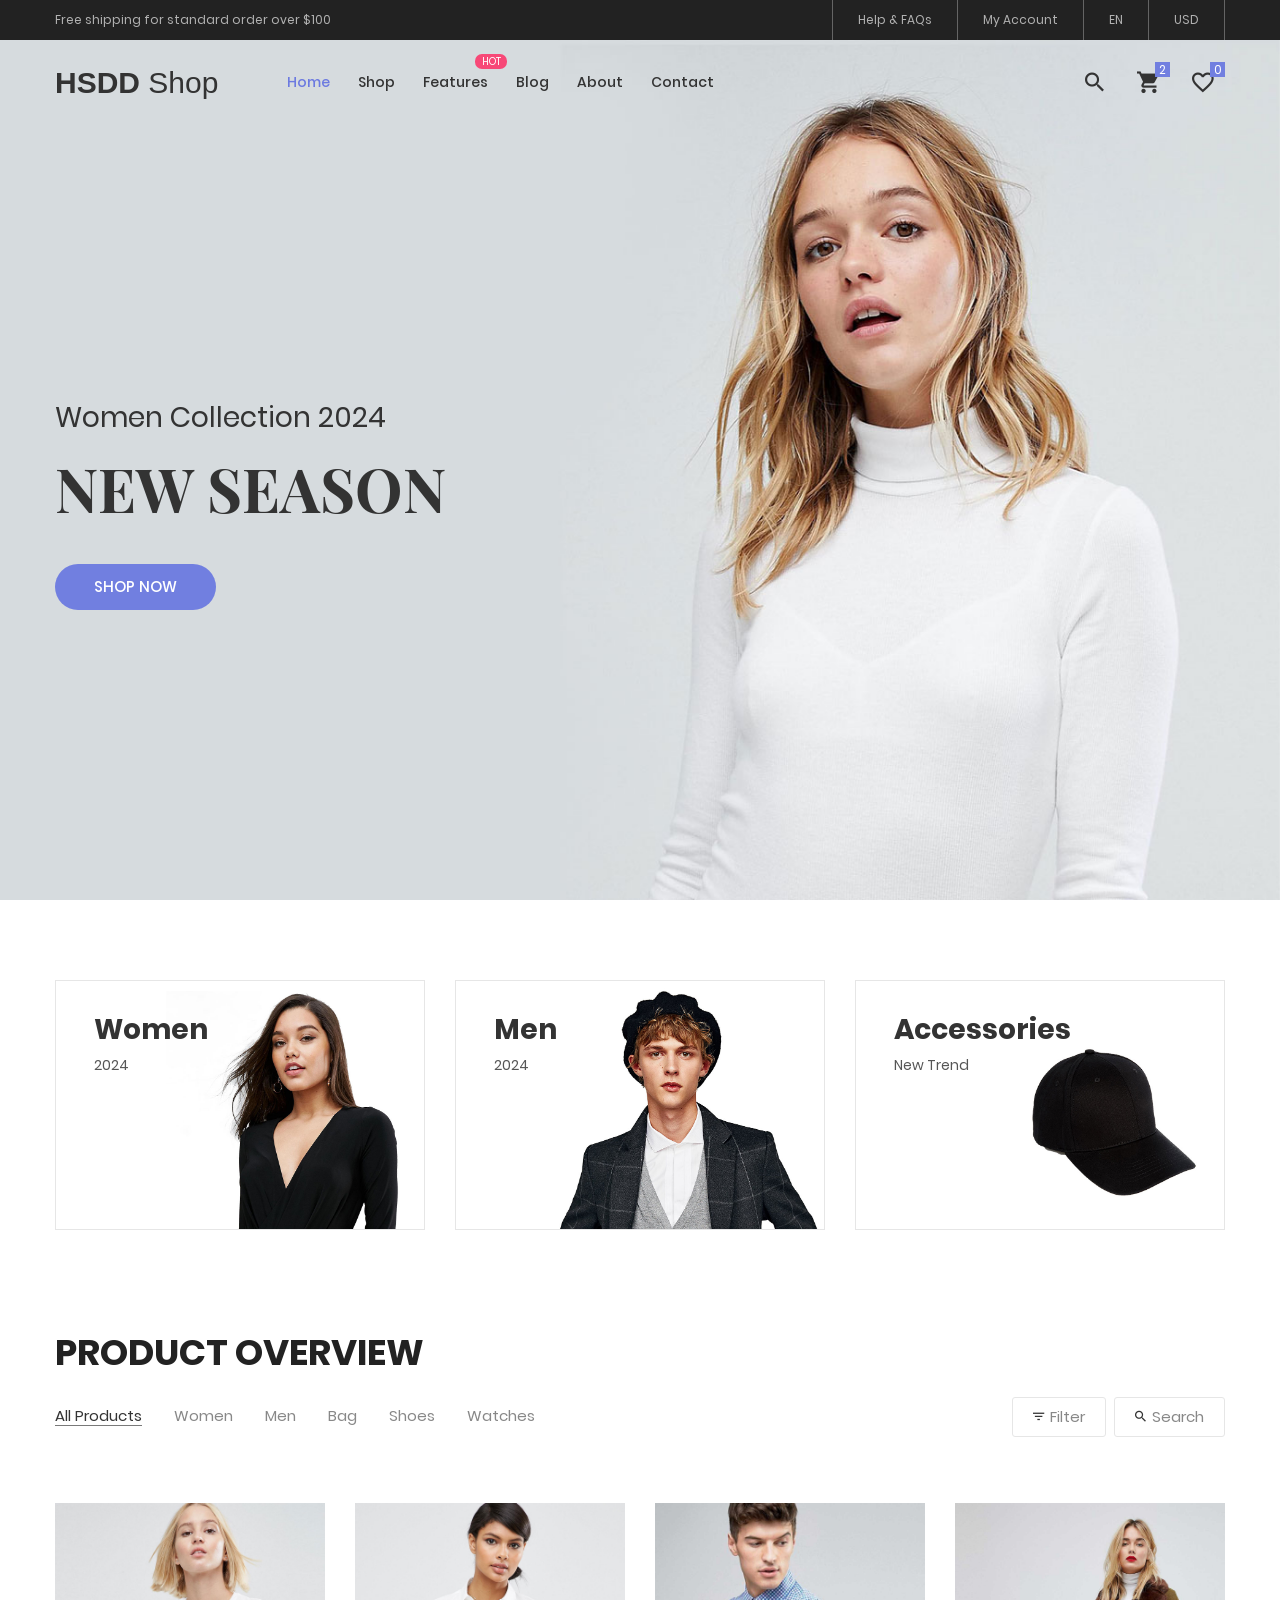
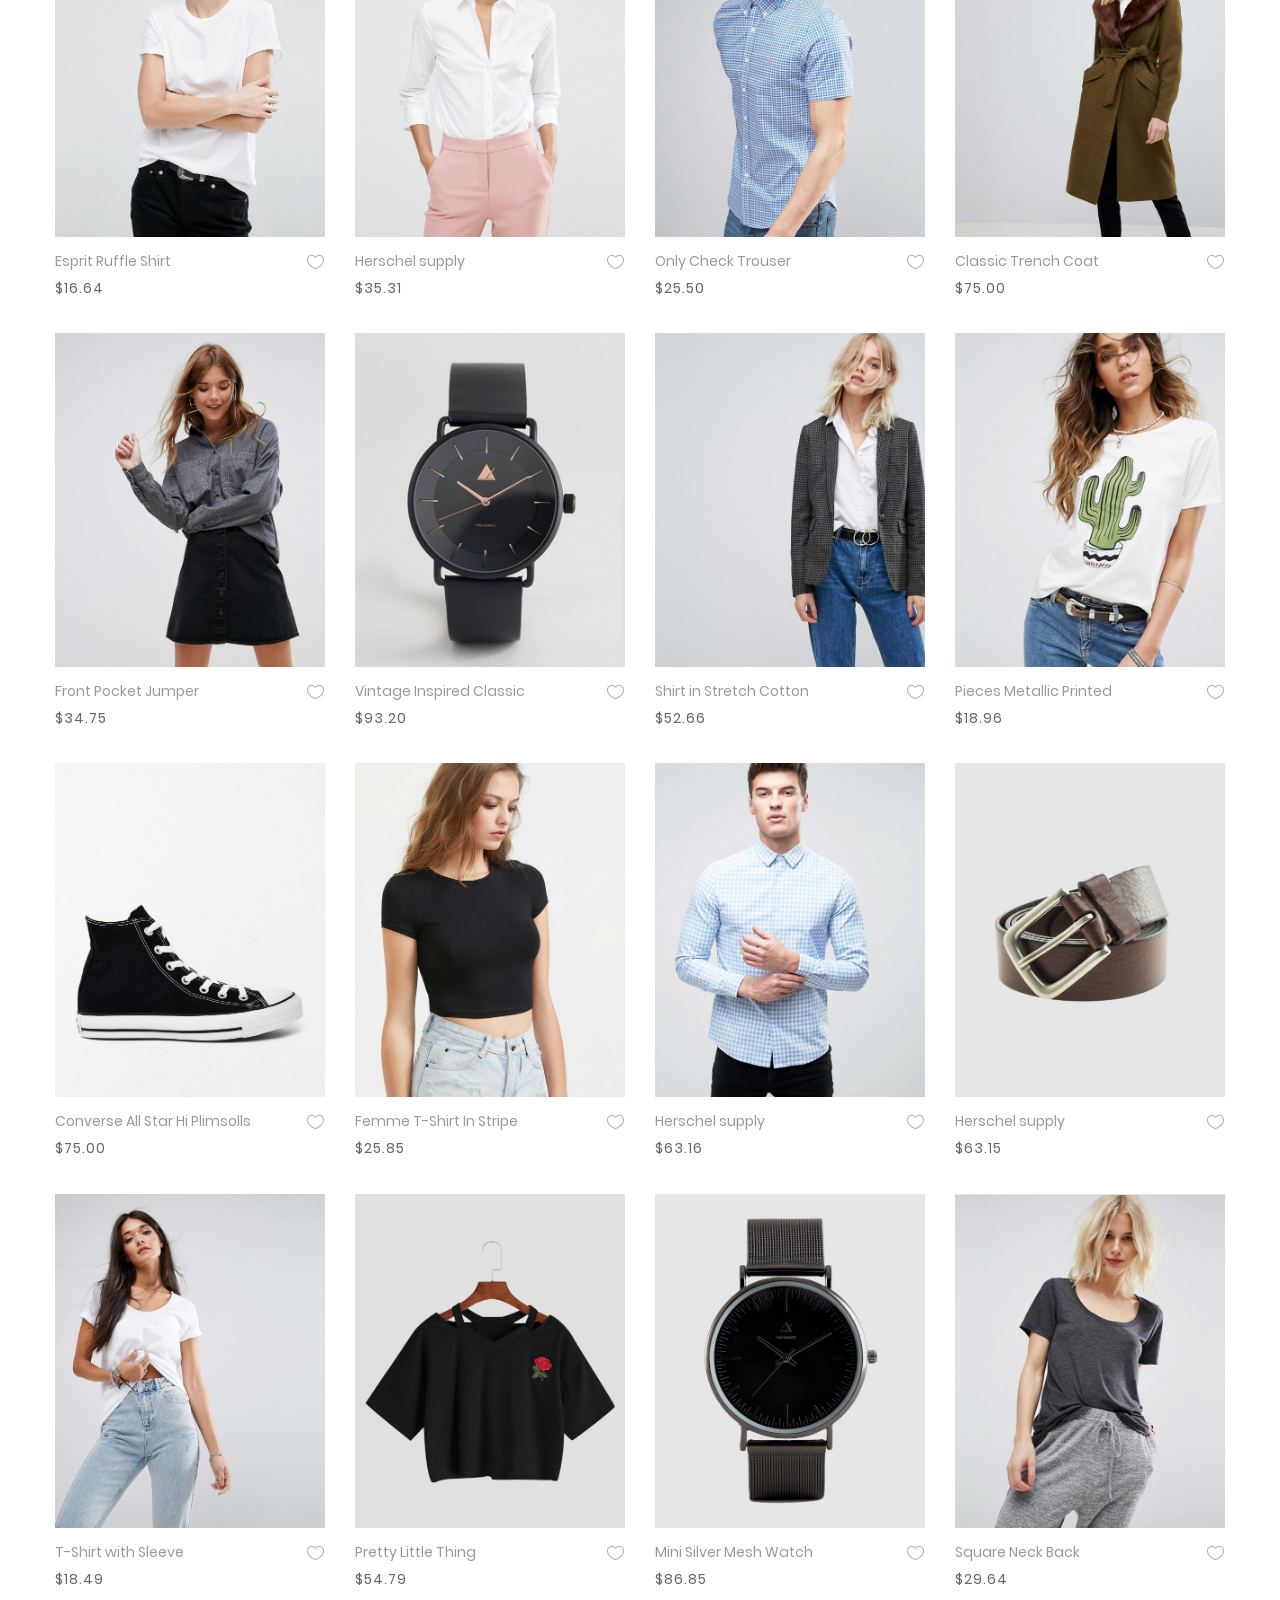
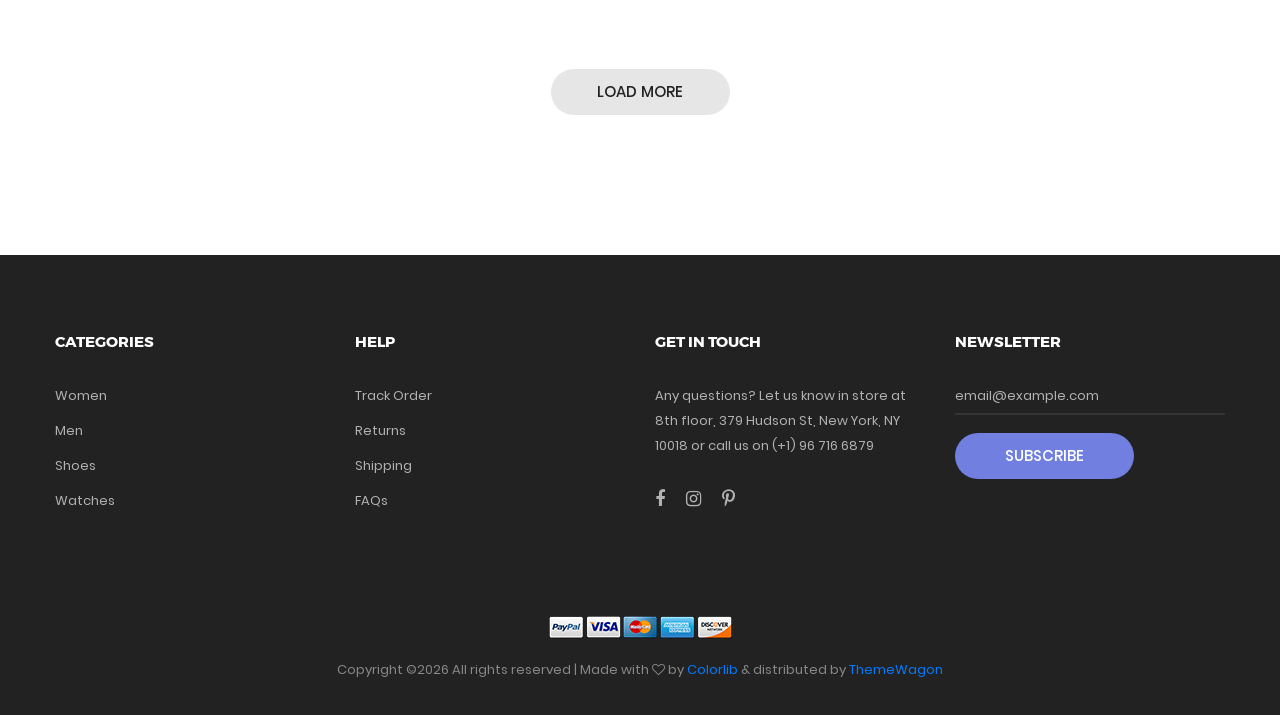
<file: WebApplication1/wwwroot/index.html>
<!DOCTYPE html>
<html lang="en">
<head>
	<title>Home</title>
	<meta charset="UTF-8">
	<meta name="viewport" content="width=device-width, initial-scale=1">
<!--===============================================================================================-->	
	<link rel="icon" type="image/png" href="images/icons/favicon.png"/>
<!--===============================================================================================-->
	<link rel="stylesheet" type="text/css" href="vendor/bootstrap/css/bootstrap.min.css">
<!--===============================================================================================-->
	<link rel="stylesheet" type="text/css" href="fonts/font-awesome-4.7.0/css/font-awesome.min.css">
<!--===============================================================================================-->
	<link rel="stylesheet" type="text/css" href="fonts/iconic/css/material-design-iconic-font.min.css">
<!--===============================================================================================-->
	<link rel="stylesheet" type="text/css" href="fonts/linearicons-v1.0.0/icon-font.min.css">
<!--===============================================================================================-->
	<link rel="stylesheet" type="text/css" href="vendor/animate/animate.css">
<!--===============================================================================================-->	
	<link rel="stylesheet" type="text/css" href="vendor/css-hamburgers/hamburgers.min.css">
<!--===============================================================================================-->
	<link rel="stylesheet" type="text/css" href="vendor/animsition/css/animsition.min.css">
<!--===============================================================================================-->
	<link rel="stylesheet" type="text/css" href="vendor/select2/select2.min.css">
<!--===============================================================================================-->	
	<link rel="stylesheet" type="text/css" href="vendor/daterangepicker/daterangepicker.css">
<!--===============================================================================================-->
	<link rel="stylesheet" type="text/css" href="vendor/slick/slick.css">
<!--===============================================================================================-->
	<link rel="stylesheet" type="text/css" href="vendor/MagnificPopup/magnific-popup.css">
<!--===============================================================================================-->
	<link rel="stylesheet" type="text/css" href="vendor/perfect-scrollbar/perfect-scrollbar.css">
<!--===============================================================================================-->
	<link rel="stylesheet" type="text/css" href="css/util.css">
	<link rel="stylesheet" type="text/css" href="css/main.css">
<!--===============================================================================================-->
</head>
<body class="animsition">
	
	<!-- Header -->
	<header>
		<!-- Header desktop -->
		<div class="container-menu-desktop">
			<!-- Topbar -->
			<div class="top-bar">
				<div class="content-topbar flex-sb-m h-full container">
					<div class="left-top-bar">
						Free shipping for standard order over $100
					</div>

					<div class="right-top-bar flex-w h-full">
						<a href="#" class="flex-c-m trans-04 p-lr-25">
							Help & FAQs
						</a>

						<a href="#" class="flex-c-m trans-04 p-lr-25">
							My Account
						</a>

						<a href="#" class="flex-c-m trans-04 p-lr-25">
							EN
						</a>

						<a href="#" class="flex-c-m trans-04 p-lr-25">
							USD
						</a>
					</div>
				</div>
			</div>

			<div class="wrap-menu-desktop">
				<nav class="limiter-menu-desktop container">
					
					<!-- Logo desktop -->		
					<a href="#" class="logo">
						<!-- <img src="images/icons/logo-01.png" alt="IMG-LOGO"> -->
						 <p style="font-family: 'Gill Sans', 'Gill Sans MT', Calibri, 'Trebuchet MS', sans-serif;color: #333;font-size: 30px	;">
							<b>
								HSDD
							</b>
							Shop
						 </p> 
						 
					</a>

					<!-- Menu desktop -->
					<div class="menu-desktop">
						<ul class="main-menu">
							<li class="active-menu">
								<a href="index.html">Home</a>
								<ul class="sub-menu">
									<li><a href="index.html">Homepage 1</a></li>
									<li><a href="home-02.html">Homepage 2</a></li>
									<li><a href="home-03.html">Homepage 3</a></li>
								</ul>
							</li>

							<li>
								<a href="product.html">Shop</a>
							</li>

							<li class="label1" data-label1="hot">
								<a href="shoping-cart.html">Features</a>
							</li>

							<li>
								<a href="blog.html">Blog</a>
							</li>

							<li>
								<a href="about.html">About</a>
							</li>

							<li>
								<a href="contact.html">Contact</a>
							</li>
						</ul>
					</div>	

					<!-- Icon header -->
					<div class="wrap-icon-header flex-w flex-r-m">
						<div class="icon-header-item cl2 hov-cl1 trans-04 p-l-22 p-r-11 js-show-modal-search">
							<i class="zmdi zmdi-search"></i>
						</div>

						<div class="icon-header-item cl2 hov-cl1 trans-04 p-l-22 p-r-11 icon-header-noti js-show-cart" data-notify="2">
							<i class="zmdi zmdi-shopping-cart"></i>
						</div>

						<a href="#" class="dis-block icon-header-item cl2 hov-cl1 trans-04 p-l-22 p-r-11 icon-header-noti" data-notify="0">
							<i class="zmdi zmdi-favorite-outline"></i>
						</a>
					</div>
				</nav>
			</div>	
		</div>

		<!-- Header Mobile -->
		<div class="wrap-header-mobile">
			<!-- Logo moblie -->		
			<div class="logo-mobile">
				<a href="index.html">
					<!-- <img src="images/icons/logo-01.png" alt="IMG-LOGO"> -->
					 HDDS Shop
				</a>
			</div>

			<!-- Icon header -->
			<div class="wrap-icon-header flex-w flex-r-m m-r-15">
				<div class="icon-header-item cl2 hov-cl1 trans-04 p-r-11 js-show-modal-search">
					<i class="zmdi zmdi-search"></i>
				</div>

				<div class="icon-header-item cl2 hov-cl1 trans-04 p-r-11 p-l-10 icon-header-noti js-show-cart" data-notify="2">
					<i class="zmdi zmdi-shopping-cart"></i>
				</div>

				<a href="#" class="dis-block icon-header-item cl2 hov-cl1 trans-04 p-r-11 p-l-10 icon-header-noti" data-notify="0">
					<i class="zmdi zmdi-favorite-outline"></i>
				</a>
			</div>

			<!-- Button show menu -->
			<div class="btn-show-menu-mobile hamburger hamburger--squeeze">
				<span class="hamburger-box">
					<span class="hamburger-inner"></span>
				</span>
			</div>
		</div>


		<!-- Menu Mobile -->
		<div class="menu-mobile">
			<ul class="topbar-mobile">
				<li>
					<div class="left-top-bar">
						Free shipping for standard order over $100
					</div>
				</li>

				<li>
					<div class="right-top-bar flex-w h-full">
						<a href="#" class="flex-c-m p-lr-10 trans-04">
							Help & FAQs
						</a>

						<a href="#" class="flex-c-m p-lr-10 trans-04">
							My Account
						</a>

						<a href="#" class="flex-c-m p-lr-10 trans-04">
							EN
						</a>

						<a href="#" class="flex-c-m p-lr-10 trans-04">
							USD
						</a>
					</div>
				</li>
			</ul>

			<ul class="main-menu-m">
				<li>
					<a href="index.html">Home</a>
					<ul class="sub-menu-m">
						<li><a href="index.html">Homepage 1</a></li>
						<li><a href="home-02.html">Homepage 2</a></li>
						<li><a href="home-03.html">Homepage 3</a></li>
					</ul>
					<span class="arrow-main-menu-m">
						<i class="fa fa-angle-right" aria-hidden="true"></i>
					</span>
				</li>

				<li>
					<a href="product.html">Shop</a>
				</li>

				<li>
					<a href="shoping-cart.html" class="label1 rs1" data-label1="hot">Features</a>
				</li>

				<li>
					<a href="blog.html">Blog</a>
				</li>

				<li>
					<a href="about.html">About</a>
				</li>

				<li>
					<a href="contact.html">Contact</a>
				</li>
			</ul>
		</div>

		<!-- Modal Search -->
		<div class="modal-search-header flex-c-m trans-04 js-hide-modal-search">
			<div class="container-search-header">
				<button class="flex-c-m btn-hide-modal-search trans-04 js-hide-modal-search">
					<img src="images/icons/icon-close2.png" alt="CLOSE">
				</button>

				<form class="wrap-search-header flex-w p-l-15">
					<button class="flex-c-m trans-04">
						<i class="zmdi zmdi-search"></i>
					</button>
					<input class="plh3" type="text" name="search" placeholder="Search...">
				</form>
			</div>
		</div>
	</header>

	<!-- Cart -->
	<div class="wrap-header-cart js-panel-cart">
		<div class="s-full js-hide-cart"></div>

		<div class="header-cart flex-col-l p-l-65 p-r-25">
			<div class="header-cart-title flex-w flex-sb-m p-b-8">
				<span class="mtext-103 cl2">
					Your Cart
				</span>

				<div class="fs-35 lh-10 cl2 p-lr-5 pointer hov-cl1 trans-04 js-hide-cart">
					<i class="zmdi zmdi-close"></i>
				</div>
			</div>
			
			<div class="header-cart-content flex-w js-pscroll">
				<ul class="header-cart-wrapitem w-full">
					<li class="header-cart-item flex-w flex-t m-b-12">
						<div class="header-cart-item-img">
							<img src="images/item-cart-01.jpg" alt="IMG">
						</div>

						<div class="header-cart-item-txt p-t-8">
							<a href="#" class="header-cart-item-name m-b-18 hov-cl1 trans-04">
								White Shirt Pleat
							</a>

							<span class="header-cart-item-info">
								1 x $19.00
							</span>
						</div>
					</li>

					<li class="header-cart-item flex-w flex-t m-b-12">
						<div class="header-cart-item-img">
							<img src="images/item-cart-02.jpg" alt="IMG">
						</div>

						<div class="header-cart-item-txt p-t-8">
							<a href="#" class="header-cart-item-name m-b-18 hov-cl1 trans-04">
								Converse All Star
							</a>

							<span class="header-cart-item-info">
								1 x $39.00
							</span>
						</div>
					</li>

					<li class="header-cart-item flex-w flex-t m-b-12">
						<div class="header-cart-item-img">
							<img src="images/item-cart-03.jpg" alt="IMG">
						</div>

						<div class="header-cart-item-txt p-t-8">
							<a href="#" class="header-cart-item-name m-b-18 hov-cl1 trans-04">
								Nixon Porter Leather
							</a>

							<span class="header-cart-item-info">
								1 x $17.00
							</span>
						</div>
					</li>
				</ul>
				
				<div class="w-full">
					<div class="header-cart-total w-full p-tb-40">
						Total: $75.00
					</div>

					<div class="header-cart-buttons flex-w w-full">
						<a href="shoping-cart.html" class="flex-c-m stext-101 cl0 size-107 bg3 bor2 hov-btn3 p-lr-15 trans-04 m-r-8 m-b-10">
							View Cart
						</a>

						<a href="shoping-cart.html" class="flex-c-m stext-101 cl0 size-107 bg3 bor2 hov-btn3 p-lr-15 trans-04 m-b-10">
							Check Out
						</a>
					</div>
				</div>
			</div>
		</div>
	</div>

		

	<!-- Slider -->
	<section class="section-slide">
		<div class="wrap-slick1">
			<div class="slick1">
				<div class="item-slick1" style="background-image: url(images/slide-01.jpg);">
					<div class="container h-full">
						<div class="flex-col-l-m h-full p-t-100 p-b-30 respon5">
							<div class="layer-slick1 animated visible-false" data-appear="fadeInDown" data-delay="0">
								<span class="ltext-101 cl2 respon2">
									Women Collection 2024
								</span>
							</div>
								
							<div class="layer-slick1 animated visible-false" data-appear="fadeInUp" data-delay="800">
								<h2 class="ltext-201 cl2 p-t-19 p-b-43 respon1">
									NEW SEASON
								</h2>
							</div>
								
							<div class="layer-slick1 animated visible-false" data-appear="zoomIn" data-delay="1600">
								<a href="product.html" class="flex-c-m stext-101 cl0 size-101 bg1 bor1 hov-btn1 p-lr-15 trans-04">
									Shop Now
								</a>
							</div>
						</div>
					</div>
				</div>

				<div class="item-slick1" style="background-image: url(images/slide-02.jpg);">
					<div class="container h-full">
						<div class="flex-col-l-m h-full p-t-100 p-b-30 respon5">
							<div class="layer-slick1 animated visible-false" data-appear="rollIn" data-delay="0">
								<span class="ltext-101 cl2 respon2">
									Men New-Season
								</span>
							</div>
								
							<div class="layer-slick1 animated visible-false" data-appear="lightSpeedIn" data-delay="800">
								<h2 class="ltext-201 cl2 p-t-19 p-b-43 respon1">
									Jackets & Coats
								</h2>
							</div>
								
							<div class="layer-slick1 animated visible-false" data-appear="slideInUp" data-delay="1600">
								<a href="product.html" class="flex-c-m stext-101 cl0 size-101 bg1 bor1 hov-btn1 p-lr-15 trans-04">
									Shop Now
								</a>
							</div>
						</div>
					</div>
				</div>

				<div class="item-slick1" style="background-image: url(images/slide-03.jpg);">
					<div class="container h-full">
						<div class="flex-col-l-m h-full p-t-100 p-b-30 respon5">
							<div class="layer-slick1 animated visible-false" data-appear="rotateInDownLeft" data-delay="0">
								<span class="ltext-101 cl2 respon2">
									Men Collection 2024			
								</span>
							</div>
								
							<div class="layer-slick1 animated visible-false" data-appear="rotateInUpRight" data-delay="800">
								<h2 class="ltext-201 cl2 p-t-19 p-b-43 respon1">
									New arrivals
								</h2>
							</div>
								
							<div class="layer-slick1 animated visible-false" data-appear="rotateIn" data-delay="1600">
								<a href="product.html" class="flex-c-m stext-101 cl0 size-101 bg1 bor1 hov-btn1 p-lr-15 trans-04">
									Shop Now
								</a>
							</div>
						</div>
					</div>
				</div>
			</div>
		</div>
	</section>


	<!-- Banner -->
	<div class="sec-banner bg0 p-t-80 p-b-50">
		<div class="container">
			<div class="row">
				<div class="col-md-6 col-xl-4 p-b-30 m-lr-auto">
					<!-- Block1 -->
					<div class="block1 wrap-pic-w">
						<img src="images/banner-01.jpg" alt="IMG-BANNER">

						<a href="product.html" class="block1-txt ab-t-l s-full flex-col-l-sb p-lr-38 p-tb-34 trans-03 respon3">
							<div class="block1-txt-child1 flex-col-l">
								<span class="block1-name ltext-102 trans-04 p-b-8">
									Women
								</span>

								<span class="block1-info stext-102 trans-04">
									 2024
								</span>
							</div>

							<div class="block1-txt-child2 p-b-4 trans-05">
								<div class="block1-link stext-101 cl0 trans-09">
									Shop Now
								</div>
							</div>
						</a>
					</div>
				</div>

				<div class="col-md-6 col-xl-4 p-b-30 m-lr-auto">
					<!-- Block1 -->
					<div class="block1 wrap-pic-w">
						<img src="images/banner-02.jpg" alt="IMG-BANNER">

						<a href="product.html" class="block1-txt ab-t-l s-full flex-col-l-sb p-lr-38 p-tb-34 trans-03 respon3">
							<div class="block1-txt-child1 flex-col-l">
								<span class="block1-name ltext-102 trans-04 p-b-8">
									Men
								</span>

								<span class="block1-info stext-102 trans-04">
									 2024		
								</span>
							</div>

							<div class="block1-txt-child2 p-b-4 trans-05">
								<div class="block1-link stext-101 cl0 trans-09">
									Shop Now
								</div>
							</div>
						</a>
					</div>
				</div>

				<div class="col-md-6 col-xl-4 p-b-30 m-lr-auto">
					<!-- Block1 -->
					<div class="block1 wrap-pic-w">
						<img src="images/banner-03.jpg" alt="IMG-BANNER">

						<a href="product.html" class="block1-txt ab-t-l s-full flex-col-l-sb p-lr-38 p-tb-34 trans-03 respon3">
							<div class="block1-txt-child1 flex-col-l">
								<span class="block1-name ltext-102 trans-04 p-b-8">
									Accessories
								</span>

								<span class="block1-info stext-102 trans-04">
									New Trend
								</span>
							</div>

							<div class="block1-txt-child2 p-b-4 trans-05">
								<div class="block1-link stext-101 cl0 trans-09">
									Shop Now
								</div>
							</div>
						</a>
					</div>
				</div>
			</div>
		</div>
	</div>


	<!-- Product -->
	<section class="bg0 p-t-23 p-b-140">
		<div class="container">
			<div class="p-b-10">
				<h3 class="ltext-103 cl5">
					Product Overview
				</h3>
			</div>

			<div class="flex-w flex-sb-m p-b-52">
				<div class="flex-w flex-l-m filter-tope-group m-tb-10">
					<button class="stext-106 cl6 hov1 bor3 trans-04 m-r-32 m-tb-5 how-active1" data-filter="*">
						All Products
					</button>

					<button class="stext-106 cl6 hov1 bor3 trans-04 m-r-32 m-tb-5" data-filter=".women">
						Women
					</button>

					<button class="stext-106 cl6 hov1 bor3 trans-04 m-r-32 m-tb-5" data-filter=".men">
						Men
					</button>

					<button class="stext-106 cl6 hov1 bor3 trans-04 m-r-32 m-tb-5" data-filter=".bag">
						Bag
					</button>

					<button class="stext-106 cl6 hov1 bor3 trans-04 m-r-32 m-tb-5" data-filter=".shoes">
						Shoes
					</button>

					<button class="stext-106 cl6 hov1 bor3 trans-04 m-r-32 m-tb-5" data-filter=".watches">
						Watches
					</button>
				</div>

				<div class="flex-w flex-c-m m-tb-10">
					<div class="flex-c-m stext-106 cl6 size-104 bor4 pointer hov-btn3 trans-04 m-r-8 m-tb-4 js-show-filter">
						<i class="icon-filter cl2 m-r-6 fs-15 trans-04 zmdi zmdi-filter-list"></i>
						<i class="icon-close-filter cl2 m-r-6 fs-15 trans-04 zmdi zmdi-close dis-none"></i>
						 Filter
					</div>

					<div class="flex-c-m stext-106 cl6 size-105 bor4 pointer hov-btn3 trans-04 m-tb-4 js-show-search">
						<i class="icon-search cl2 m-r-6 fs-15 trans-04 zmdi zmdi-search"></i>
						<i class="icon-close-search cl2 m-r-6 fs-15 trans-04 zmdi zmdi-close dis-none"></i>
						Search
					</div>
				</div>
				
				<!-- Search product -->
				<div class="dis-none panel-search w-full p-t-10 p-b-15">
					<div class="bor8 dis-flex p-l-15">
						<button class="size-113 flex-c-m fs-16 cl2 hov-cl1 trans-04">
							<i class="zmdi zmdi-search"></i>
						</button>

						<input class="mtext-107 cl2 size-114 plh2 p-r-15" type="text" name="search-product" placeholder="Search">
					</div>	
				</div>

				<!-- Filter -->
				<div class="dis-none panel-filter w-full p-t-10">
					<div class="wrap-filter flex-w bg6 w-full p-lr-40 p-t-27 p-lr-15-sm">
						<div class="filter-col1 p-r-15 p-b-27">
							<div class="mtext-102 cl2 p-b-15">
								Sort By
							</div>

							<ul>
								<li class="p-b-6">
									<a href="#" class="filter-link stext-106 trans-04">
										Default
									</a>
								</li>

								<li class="p-b-6">
									<a href="#" class="filter-link stext-106 trans-04">
										Popularity
									</a>
								</li>

								<li class="p-b-6">
									<a href="#" class="filter-link stext-106 trans-04">
										Average rating
									</a>
								</li>

								<li class="p-b-6">
									<a href="#" class="filter-link stext-106 trans-04 filter-link-active">
										Newness
									</a>
								</li>

								<li class="p-b-6">
									<a href="#" class="filter-link stext-106 trans-04">
										Price: Low to High
									</a>
								</li>

								<li class="p-b-6">
									<a href="#" class="filter-link stext-106 trans-04">
										Price: High to Low
									</a>
								</li>
							</ul>
						</div>

						<div class="filter-col2 p-r-15 p-b-27">
							<div class="mtext-102 cl2 p-b-15">
								Price
							</div>

							<ul>
								<li class="p-b-6">
									<a href="#" class="filter-link stext-106 trans-04 filter-link-active">
										All
									</a>
								</li>

								<li class="p-b-6">
									<a href="#" class="filter-link stext-106 trans-04">
										$0.00 - $50.00
									</a>
								</li>

								<li class="p-b-6">
									<a href="#" class="filter-link stext-106 trans-04">
										$50.00 - $100.00
									</a>
								</li>

								<li class="p-b-6">
									<a href="#" class="filter-link stext-106 trans-04">
										$100.00 - $150.00
									</a>
								</li>

								<li class="p-b-6">
									<a href="#" class="filter-link stext-106 trans-04">
										$150.00 - $200.00
									</a>
								</li>

								<li class="p-b-6">
									<a href="#" class="filter-link stext-106 trans-04">
										$200.00+
									</a>
								</li>
							</ul>
						</div>

						<div class="filter-col3 p-r-15 p-b-27">
							<div class="mtext-102 cl2 p-b-15">
								Color
							</div>

							<ul>
								<li class="p-b-6">
									<span class="fs-15 lh-12 m-r-6" style="color: #222;">
										<i class="zmdi zmdi-circle"></i>
									</span>

									<a href="#" class="filter-link stext-106 trans-04">
										Black
									</a>
								</li>

								<li class="p-b-6">
									<span class="fs-15 lh-12 m-r-6" style="color: #4272d7;">
										<i class="zmdi zmdi-circle"></i>
									</span>

									<a href="#" class="filter-link stext-106 trans-04 filter-link-active">
										Blue
									</a>
								</li>

								<li class="p-b-6">
									<span class="fs-15 lh-12 m-r-6" style="color: #b3b3b3;">
										<i class="zmdi zmdi-circle"></i>
									</span>

									<a href="#" class="filter-link stext-106 trans-04">
										Grey
									</a>
								</li>

								<li class="p-b-6">
									<span class="fs-15 lh-12 m-r-6" style="color: #00ad5f;">
										<i class="zmdi zmdi-circle"></i>
									</span>

									<a href="#" class="filter-link stext-106 trans-04">
										Green
									</a>
								</li>

								<li class="p-b-6">
									<span class="fs-15 lh-12 m-r-6" style="color: #fa4251;">
										<i class="zmdi zmdi-circle"></i>
									</span>

									<a href="#" class="filter-link stext-106 trans-04">
										Red
									</a>
								</li>

								<li class="p-b-6">
									<span class="fs-15 lh-12 m-r-6" style="color: #aaa;">
										<i class="zmdi zmdi-circle-o"></i>
									</span>

									<a href="#" class="filter-link stext-106 trans-04">
										White
									</a>
								</li>
							</ul>
						</div>

						<div class="filter-col4 p-b-27">
							<div class="mtext-102 cl2 p-b-15">
								Tags
							</div>

							<div class="flex-w p-t-4 m-r--5">
								<a href="#" class="flex-c-m stext-107 cl6 size-301 bor7 p-lr-15 hov-tag1 trans-04 m-r-5 m-b-5">
									Fashion
								</a>

								<a href="#" class="flex-c-m stext-107 cl6 size-301 bor7 p-lr-15 hov-tag1 trans-04 m-r-5 m-b-5">
									Lifestyle
								</a>

								<a href="#" class="flex-c-m stext-107 cl6 size-301 bor7 p-lr-15 hov-tag1 trans-04 m-r-5 m-b-5">
									Denim
								</a>

								<a href="#" class="flex-c-m stext-107 cl6 size-301 bor7 p-lr-15 hov-tag1 trans-04 m-r-5 m-b-5">
									Streetstyle
								</a>

								<a href="#" class="flex-c-m stext-107 cl6 size-301 bor7 p-lr-15 hov-tag1 trans-04 m-r-5 m-b-5">
									Crafts
								</a>
							</div>
						</div>
					</div>
				</div>
			</div>

			<div class="row isotope-grid">
				<div class="col-sm-6 col-md-4 col-lg-3 p-b-35 isotope-item women">
					<!-- Block2 -->
					<div class="block2">
						<div class="block2-pic hov-img0">
							<img src="images/product-01.jpg" alt="IMG-PRODUCT">

							<a href="#" class="block2-btn flex-c-m stext-103 cl2 size-102 bg0 bor2 hov-btn1 p-lr-15 trans-04 js-show-modal1">
								Quick View
							</a>
						</div>

						<div class="block2-txt flex-w flex-t p-t-14">
							<div class="block2-txt-child1 flex-col-l ">
								<a href="product-detail.html" class="stext-104 cl4 hov-cl1 trans-04 js-name-b2 p-b-6">
									Esprit Ruffle Shirt
								</a>

								<span class="stext-105 cl3">
									$16.64
								</span>
							</div>

							<div class="block2-txt-child2 flex-r p-t-3">
								<a href="#" class="btn-addwish-b2 dis-block pos-relative js-addwish-b2">
									<img class="icon-heart1 dis-block trans-04" src="images/icons/icon-heart-01.png" alt="ICON">
									<img class="icon-heart2 dis-block trans-04 ab-t-l" src="images/icons/icon-heart-02.png" alt="ICON">
								</a>
							</div>
						</div>
					</div>
				</div>

				<div class="col-sm-6 col-md-4 col-lg-3 p-b-35 isotope-item women">
					<!-- Block2 -->
					<div class="block2">
						<div class="block2-pic hov-img0">
							<img src="images/product-02.jpg" alt="IMG-PRODUCT">

							<a href="#" class="block2-btn flex-c-m stext-103 cl2 size-102 bg0 bor2 hov-btn1 p-lr-15 trans-04 js-show-modal1">
								Quick View
							</a>
						</div>

						<div class="block2-txt flex-w flex-t p-t-14">
							<div class="block2-txt-child1 flex-col-l ">
								<a href="product-detail.html" class="stext-104 cl4 hov-cl1 trans-04 js-name-b2 p-b-6">
									Herschel supply
								</a>

								<span class="stext-105 cl3">
									$35.31
								</span>
							</div>

							<div class="block2-txt-child2 flex-r p-t-3">
								<a href="#" class="btn-addwish-b2 dis-block pos-relative js-addwish-b2">
									<img class="icon-heart1 dis-block trans-04" src="images/icons/icon-heart-01.png" alt="ICON">
									<img class="icon-heart2 dis-block trans-04 ab-t-l" src="images/icons/icon-heart-02.png" alt="ICON">
								</a>
							</div>
						</div>
					</div>
				</div>

				<div class="col-sm-6 col-md-4 col-lg-3 p-b-35 isotope-item men">
					<!-- Block2 -->
					<div class="block2">
						<div class="block2-pic hov-img0">
							<img src="images/product-03.jpg" alt="IMG-PRODUCT">

							<a href="#" class="block2-btn flex-c-m stext-103 cl2 size-102 bg0 bor2 hov-btn1 p-lr-15 trans-04 js-show-modal1">
								Quick View
							</a>
						</div>

						<div class="block2-txt flex-w flex-t p-t-14">
							<div class="block2-txt-child1 flex-col-l ">
								<a href="product-detail.html" class="stext-104 cl4 hov-cl1 trans-04 js-name-b2 p-b-6">
									Only Check Trouser
								</a>

								<span class="stext-105 cl3">
									$25.50
								</span>
							</div>

							<div class="block2-txt-child2 flex-r p-t-3">
								<a href="#" class="btn-addwish-b2 dis-block pos-relative js-addwish-b2">
									<img class="icon-heart1 dis-block trans-04" src="images/icons/icon-heart-01.png" alt="ICON">
									<img class="icon-heart2 dis-block trans-04 ab-t-l" src="images/icons/icon-heart-02.png" alt="ICON">
								</a>
							</div>
						</div>
					</div>
				</div>

				<div class="col-sm-6 col-md-4 col-lg-3 p-b-35 isotope-item women">
					<!-- Block2 -->
					<div class="block2">
						<div class="block2-pic hov-img0">
							<img src="images/product-04.jpg" alt="IMG-PRODUCT">

							<a href="#" class="block2-btn flex-c-m stext-103 cl2 size-102 bg0 bor2 hov-btn1 p-lr-15 trans-04 js-show-modal1">
								Quick View
							</a>
						</div>

						<div class="block2-txt flex-w flex-t p-t-14">
							<div class="block2-txt-child1 flex-col-l ">
								<a href="product-detail.html" class="stext-104 cl4 hov-cl1 trans-04 js-name-b2 p-b-6">
									Classic Trench Coat
								</a>

								<span class="stext-105 cl3">
									$75.00
								</span>
							</div>

							<div class="block2-txt-child2 flex-r p-t-3">
								<a href="#" class="btn-addwish-b2 dis-block pos-relative js-addwish-b2">
									<img class="icon-heart1 dis-block trans-04" src="images/icons/icon-heart-01.png" alt="ICON">
									<img class="icon-heart2 dis-block trans-04 ab-t-l" src="images/icons/icon-heart-02.png" alt="ICON">
								</a>
							</div>
						</div>
					</div>
				</div>

				<div class="col-sm-6 col-md-4 col-lg-3 p-b-35 isotope-item women">
					<!-- Block2 -->
					<div class="block2">
						<div class="block2-pic hov-img0">
							<img src="images/product-05.jpg" alt="IMG-PRODUCT">

							<a href="#" class="block2-btn flex-c-m stext-103 cl2 size-102 bg0 bor2 hov-btn1 p-lr-15 trans-04 js-show-modal1">
								Quick View
							</a>
						</div>

						<div class="block2-txt flex-w flex-t p-t-14">
							<div class="block2-txt-child1 flex-col-l ">
								<a href="product-detail.html" class="stext-104 cl4 hov-cl1 trans-04 js-name-b2 p-b-6">
									Front Pocket Jumper
								</a>

								<span class="stext-105 cl3">
									$34.75
								</span>
							</div>

							<div class="block2-txt-child2 flex-r p-t-3">
								<a href="#" class="btn-addwish-b2 dis-block pos-relative js-addwish-b2">
									<img class="icon-heart1 dis-block trans-04" src="images/icons/icon-heart-01.png" alt="ICON">
									<img class="icon-heart2 dis-block trans-04 ab-t-l" src="images/icons/icon-heart-02.png" alt="ICON">
								</a>
							</div>
						</div>
					</div>
				</div>

				<div class="col-sm-6 col-md-4 col-lg-3 p-b-35 isotope-item watches">
					<!-- Block2 -->
					<div class="block2">
						<div class="block2-pic hov-img0">
							<img src="images/product-06.jpg" alt="IMG-PRODUCT">

							<a href="#" class="block2-btn flex-c-m stext-103 cl2 size-102 bg0 bor2 hov-btn1 p-lr-15 trans-04 js-show-modal1">
								Quick View
							</a>
						</div>

						<div class="block2-txt flex-w flex-t p-t-14">
							<div class="block2-txt-child1 flex-col-l ">
								<a href="product-detail.html" class="stext-104 cl4 hov-cl1 trans-04 js-name-b2 p-b-6">
									Vintage Inspired Classic 
								</a>

								<span class="stext-105 cl3">
									$93.20
								</span>
							</div>

							<div class="block2-txt-child2 flex-r p-t-3">
								<a href="#" class="btn-addwish-b2 dis-block pos-relative js-addwish-b2">
									<img class="icon-heart1 dis-block trans-04" src="images/icons/icon-heart-01.png" alt="ICON">
									<img class="icon-heart2 dis-block trans-04 ab-t-l" src="images/icons/icon-heart-02.png" alt="ICON">
								</a>
							</div>
						</div>
					</div>
				</div>

				<div class="col-sm-6 col-md-4 col-lg-3 p-b-35 isotope-item women">
					<!-- Block2 -->
					<div class="block2">
						<div class="block2-pic hov-img0">
							<img src="images/product-07.jpg" alt="IMG-PRODUCT">

							<a href="#" class="block2-btn flex-c-m stext-103 cl2 size-102 bg0 bor2 hov-btn1 p-lr-15 trans-04 js-show-modal1">
								Quick View
							</a>
						</div>

						<div class="block2-txt flex-w flex-t p-t-14">
							<div class="block2-txt-child1 flex-col-l ">
								<a href="product-detail.html" class="stext-104 cl4 hov-cl1 trans-04 js-name-b2 p-b-6">
									Shirt in Stretch Cotton
								</a>

								<span class="stext-105 cl3">
									$52.66
								</span>
							</div>

							<div class="block2-txt-child2 flex-r p-t-3">
								<a href="#" class="btn-addwish-b2 dis-block pos-relative js-addwish-b2">
									<img class="icon-heart1 dis-block trans-04" src="images/icons/icon-heart-01.png" alt="ICON">
									<img class="icon-heart2 dis-block trans-04 ab-t-l" src="images/icons/icon-heart-02.png" alt="ICON">
								</a>
							</div>
						</div>
					</div>
				</div>

				<div class="col-sm-6 col-md-4 col-lg-3 p-b-35 isotope-item women">
					<!-- Block2 -->
					<div class="block2">
						<div class="block2-pic hov-img0">
							<img src="images/product-08.jpg" alt="IMG-PRODUCT">

							<a href="#" class="block2-btn flex-c-m stext-103 cl2 size-102 bg0 bor2 hov-btn1 p-lr-15 trans-04 js-show-modal1">
								Quick View
							</a>
						</div>

						<div class="block2-txt flex-w flex-t p-t-14">
							<div class="block2-txt-child1 flex-col-l ">
								<a href="product-detail.html" class="stext-104 cl4 hov-cl1 trans-04 js-name-b2 p-b-6">
									Pieces Metallic Printed
								</a>

								<span class="stext-105 cl3">
									$18.96
								</span>
							</div>

							<div class="block2-txt-child2 flex-r p-t-3">
								<a href="#" class="btn-addwish-b2 dis-block pos-relative js-addwish-b2">
									<img class="icon-heart1 dis-block trans-04" src="images/icons/icon-heart-01.png" alt="ICON">
									<img class="icon-heart2 dis-block trans-04 ab-t-l" src="images/icons/icon-heart-02.png" alt="ICON">
								</a>
							</div>
						</div>
					</div>
				</div>

				<div class="col-sm-6 col-md-4 col-lg-3 p-b-35 isotope-item shoes">
					<!-- Block2 -->
					<div class="block2">
						<div class="block2-pic hov-img0">
							<img src="images/product-09.jpg" alt="IMG-PRODUCT">

							<a href="#" class="block2-btn flex-c-m stext-103 cl2 size-102 bg0 bor2 hov-btn1 p-lr-15 trans-04 js-show-modal1">
								Quick View
							</a>
						</div>

						<div class="block2-txt flex-w flex-t p-t-14">
							<div class="block2-txt-child1 flex-col-l ">
								<a href="product-detail.html" class="stext-104 cl4 hov-cl1 trans-04 js-name-b2 p-b-6">
									Converse All Star Hi Plimsolls
								</a>

								<span class="stext-105 cl3">
									$75.00
								</span>
							</div>

							<div class="block2-txt-child2 flex-r p-t-3">
								<a href="#" class="btn-addwish-b2 dis-block pos-relative js-addwish-b2">
									<img class="icon-heart1 dis-block trans-04" src="images/icons/icon-heart-01.png" alt="ICON">
									<img class="icon-heart2 dis-block trans-04 ab-t-l" src="images/icons/icon-heart-02.png" alt="ICON">
								</a>
							</div>
						</div>
					</div>
				</div>

				<div class="col-sm-6 col-md-4 col-lg-3 p-b-35 isotope-item women">
					<!-- Block2 -->
					<div class="block2">
						<div class="block2-pic hov-img0">
							<img src="images/product-10.jpg" alt="IMG-PRODUCT">

							<a href="#" class="block2-btn flex-c-m stext-103 cl2 size-102 bg0 bor2 hov-btn1 p-lr-15 trans-04 js-show-modal1">
								Quick View
							</a>
						</div>

						<div class="block2-txt flex-w flex-t p-t-14">
							<div class="block2-txt-child1 flex-col-l ">
								<a href="product-detail.html" class="stext-104 cl4 hov-cl1 trans-04 js-name-b2 p-b-6">
									Femme T-Shirt In Stripe
								</a>

								<span class="stext-105 cl3">
									$25.85
								</span>
							</div>

							<div class="block2-txt-child2 flex-r p-t-3">
								<a href="#" class="btn-addwish-b2 dis-block pos-relative js-addwish-b2">
									<img class="icon-heart1 dis-block trans-04" src="images/icons/icon-heart-01.png" alt="ICON">
									<img class="icon-heart2 dis-block trans-04 ab-t-l" src="images/icons/icon-heart-02.png" alt="ICON">
								</a>
							</div>
						</div>
					</div>
				</div>

				<div class="col-sm-6 col-md-4 col-lg-3 p-b-35 isotope-item men">
					<!-- Block2 -->
					<div class="block2">
						<div class="block2-pic hov-img0">
							<img src="images/product-11.jpg" alt="IMG-PRODUCT">

							<a href="#" class="block2-btn flex-c-m stext-103 cl2 size-102 bg0 bor2 hov-btn1 p-lr-15 trans-04 js-show-modal1">
								Quick View
							</a>
						</div>

						<div class="block2-txt flex-w flex-t p-t-14">
							<div class="block2-txt-child1 flex-col-l ">
								<a href="product-detail.html" class="stext-104 cl4 hov-cl1 trans-04 js-name-b2 p-b-6">
									Herschel supply 
								</a>

								<span class="stext-105 cl3">
									$63.16
								</span>
							</div>

							<div class="block2-txt-child2 flex-r p-t-3">
								<a href="#" class="btn-addwish-b2 dis-block pos-relative js-addwish-b2">
									<img class="icon-heart1 dis-block trans-04" src="images/icons/icon-heart-01.png" alt="ICON">
									<img class="icon-heart2 dis-block trans-04 ab-t-l" src="images/icons/icon-heart-02.png" alt="ICON">
								</a>
							</div>
						</div>
					</div>
				</div>

				<div class="col-sm-6 col-md-4 col-lg-3 p-b-35 isotope-item men">
					<!-- Block2 -->
					<div class="block2">
						<div class="block2-pic hov-img0">
							<img src="images/product-12.jpg" alt="IMG-PRODUCT">

							<a href="#" class="block2-btn flex-c-m stext-103 cl2 size-102 bg0 bor2 hov-btn1 p-lr-15 trans-04 js-show-modal1">
								Quick View
							</a>
						</div>

						<div class="block2-txt flex-w flex-t p-t-14">
							<div class="block2-txt-child1 flex-col-l ">
								<a href="product-detail.html" class="stext-104 cl4 hov-cl1 trans-04 js-name-b2 p-b-6">
									Herschel supply
								</a>

								<span class="stext-105 cl3">
									$63.15
								</span>
							</div>

							<div class="block2-txt-child2 flex-r p-t-3">
								<a href="#" class="btn-addwish-b2 dis-block pos-relative js-addwish-b2">
									<img class="icon-heart1 dis-block trans-04" src="images/icons/icon-heart-01.png" alt="ICON">
									<img class="icon-heart2 dis-block trans-04 ab-t-l" src="images/icons/icon-heart-02.png" alt="ICON">
								</a>
							</div>
						</div>
					</div>
				</div>

				<div class="col-sm-6 col-md-4 col-lg-3 p-b-35 isotope-item women">
					<!-- Block2 -->
					<div class="block2">
						<div class="block2-pic hov-img0">
							<img src="images/product-13.jpg" alt="IMG-PRODUCT">

							<a href="#" class="block2-btn flex-c-m stext-103 cl2 size-102 bg0 bor2 hov-btn1 p-lr-15 trans-04 js-show-modal1">
								Quick View
							</a>
						</div>

						<div class="block2-txt flex-w flex-t p-t-14">
							<div class="block2-txt-child1 flex-col-l ">
								<a href="product-detail.html" class="stext-104 cl4 hov-cl1 trans-04 js-name-b2 p-b-6">
									T-Shirt with Sleeve
								</a>

								<span class="stext-105 cl3">
									$18.49
								</span>
							</div>

							<div class="block2-txt-child2 flex-r p-t-3">
								<a href="#" class="btn-addwish-b2 dis-block pos-relative js-addwish-b2">
									<img class="icon-heart1 dis-block trans-04" src="images/icons/icon-heart-01.png" alt="ICON">
									<img class="icon-heart2 dis-block trans-04 ab-t-l" src="images/icons/icon-heart-02.png" alt="ICON">
								</a>
							</div>
						</div>
					</div>
				</div>

				<div class="col-sm-6 col-md-4 col-lg-3 p-b-35 isotope-item women">
					<!-- Block2 -->
					<div class="block2">
						<div class="block2-pic hov-img0">
							<img src="images/product-14.jpg" alt="IMG-PRODUCT">

							<a href="#" class="block2-btn flex-c-m stext-103 cl2 size-102 bg0 bor2 hov-btn1 p-lr-15 trans-04 js-show-modal1">
								Quick View
							</a>
						</div>

						<div class="block2-txt flex-w flex-t p-t-14">
							<div class="block2-txt-child1 flex-col-l ">
								<a href="product-detail.html" class="stext-104 cl4 hov-cl1 trans-04 js-name-b2 p-b-6">
									Pretty Little Thing
								</a>

								<span class="stext-105 cl3">
									$54.79
								</span>
							</div>

							<div class="block2-txt-child2 flex-r p-t-3">
								<a href="#" class="btn-addwish-b2 dis-block pos-relative js-addwish-b2">
									<img class="icon-heart1 dis-block trans-04" src="images/icons/icon-heart-01.png" alt="ICON">
									<img class="icon-heart2 dis-block trans-04 ab-t-l" src="images/icons/icon-heart-02.png" alt="ICON">
								</a>
							</div>
						</div>
					</div>
				</div>

				<div class="col-sm-6 col-md-4 col-lg-3 p-b-35 isotope-item watches">
					<!-- Block2 -->
					<div class="block2">
						<div class="block2-pic hov-img0">
							<img src="images/product-15.jpg" alt="IMG-PRODUCT">

							<a href="#" class="block2-btn flex-c-m stext-103 cl2 size-102 bg0 bor2 hov-btn1 p-lr-15 trans-04 js-show-modal1">
								Quick View
							</a>
						</div>

						<div class="block2-txt flex-w flex-t p-t-14">
							<div class="block2-txt-child1 flex-col-l ">
								<a href="product-detail.html" class="stext-104 cl4 hov-cl1 trans-04 js-name-b2 p-b-6">
									Mini Silver Mesh Watch
								</a>

								<span class="stext-105 cl3">
									$86.85
								</span>
							</div>

							<div class="block2-txt-child2 flex-r p-t-3">
								<a href="#" class="btn-addwish-b2 dis-block pos-relative js-addwish-b2">
									<img class="icon-heart1 dis-block trans-04" src="images/icons/icon-heart-01.png" alt="ICON">
									<img class="icon-heart2 dis-block trans-04 ab-t-l" src="images/icons/icon-heart-02.png" alt="ICON">
								</a>
							</div>
						</div>
					</div>
				</div>

				<div class="col-sm-6 col-md-4 col-lg-3 p-b-35 isotope-item women">
					<!-- Block2 -->
					<div class="block2">
						<div class="block2-pic hov-img0">
							<img src="images/product-16.jpg" alt="IMG-PRODUCT">

							<a href="#" class="block2-btn flex-c-m stext-103 cl2 size-102 bg0 bor2 hov-btn1 p-lr-15 trans-04 js-show-modal1">
								Quick View
							</a>
						</div>

						<div class="block2-txt flex-w flex-t p-t-14">
							<div class="block2-txt-child1 flex-col-l ">
								<a href="product-detail.html" class="stext-104 cl4 hov-cl1 trans-04 js-name-b2 p-b-6">
									Square Neck Back
								</a>

								<span class="stext-105 cl3">
									$29.64
								</span>
							</div>

							<div class="block2-txt-child2 flex-r p-t-3">
								<a href="#" class="btn-addwish-b2 dis-block pos-relative js-addwish-b2">
									<img class="icon-heart1 dis-block trans-04" src="images/icons/icon-heart-01.png" alt="ICON">
									<img class="icon-heart2 dis-block trans-04 ab-t-l" src="images/icons/icon-heart-02.png" alt="ICON">
								</a>
							</div>
						</div>
					</div>
				</div>
			</div>

			<!-- Load more -->
			<div class="flex-c-m flex-w w-full p-t-45">
				<a href="#" class="flex-c-m stext-101 cl5 size-103 bg2 bor1 hov-btn1 p-lr-15 trans-04">
					Load More
				</a>
			</div>
		</div>
	</section>


	<!-- Footer -->
	<footer class="bg3 p-t-75 p-b-32">
		<div class="container">
			<div class="row">
				<div class="col-sm-6 col-lg-3 p-b-50">
					<h4 class="stext-301 cl0 p-b-30">
						Categories
					</h4>

					<ul>
						<li class="p-b-10">
							<a href="#" class="stext-107 cl7 hov-cl1 trans-04">
								Women
							</a>
						</li>

						<li class="p-b-10">
							<a href="#" class="stext-107 cl7 hov-cl1 trans-04">
								Men
							</a>
						</li>

						<li class="p-b-10">
							<a href="#" class="stext-107 cl7 hov-cl1 trans-04">
								Shoes
							</a>
						</li>

						<li class="p-b-10">
							<a href="#" class="stext-107 cl7 hov-cl1 trans-04">
								Watches
							</a>
						</li>
					</ul>
				</div>

				<div class="col-sm-6 col-lg-3 p-b-50">
					<h4 class="stext-301 cl0 p-b-30">
						Help
					</h4>

					<ul>
						<li class="p-b-10">
							<a href="#" class="stext-107 cl7 hov-cl1 trans-04">
								Track Order
							</a>
						</li>

						<li class="p-b-10">
							<a href="#" class="stext-107 cl7 hov-cl1 trans-04">
								Returns 
							</a>
						</li>

						<li class="p-b-10">
							<a href="#" class="stext-107 cl7 hov-cl1 trans-04">
								Shipping
							</a>
						</li>

						<li class="p-b-10">
							<a href="#" class="stext-107 cl7 hov-cl1 trans-04">
								FAQs
							</a>
						</li>
					</ul>
				</div>

				<div class="col-sm-6 col-lg-3 p-b-50">
					<h4 class="stext-301 cl0 p-b-30">
						GET IN TOUCH
					</h4>

					<p class="stext-107 cl7 size-201">
						Any questions? Let us know in store at 8th floor, 379 Hudson St, New York, NY 10018 or call us on (+1) 96 716 6879
					</p>

					<div class="p-t-27">
						<a href="#" class="fs-18 cl7 hov-cl1 trans-04 m-r-16">
							<i class="fa fa-facebook"></i>
						</a>

						<a href="#" class="fs-18 cl7 hov-cl1 trans-04 m-r-16">
							<i class="fa fa-instagram"></i>
						</a>

						<a href="#" class="fs-18 cl7 hov-cl1 trans-04 m-r-16">
							<i class="fa fa-pinterest-p"></i>
						</a>
					</div>
				</div>

				<div class="col-sm-6 col-lg-3 p-b-50">
					<h4 class="stext-301 cl0 p-b-30">
						Newsletter
					</h4>

					<form>
						<div class="wrap-input1 w-full p-b-4">
							<input class="input1 bg-none plh1 stext-107 cl7" type="text" name="email" placeholder="email@example.com">
							<div class="focus-input1 trans-04"></div>
						</div>

						<div class="p-t-18">
							<button class="flex-c-m stext-101 cl0 size-103 bg1 bor1 hov-btn2 p-lr-15 trans-04">
								Subscribe
							</button>
						</div>
					</form>
				</div>
			</div>

			<div class="p-t-40">
				<div class="flex-c-m flex-w p-b-18">
					<a href="#" class="m-all-1">
						<img src="images/icons/icon-pay-01.png" alt="ICON-PAY">
					</a>

					<a href="#" class="m-all-1">
						<img src="images/icons/icon-pay-02.png" alt="ICON-PAY">
					</a>

					<a href="#" class="m-all-1">
						<img src="images/icons/icon-pay-03.png" alt="ICON-PAY">
					</a>

					<a href="#" class="m-all-1">
						<img src="images/icons/icon-pay-04.png" alt="ICON-PAY">
					</a>

					<a href="#" class="m-all-1">
						<img src="images/icons/icon-pay-05.png" alt="ICON-PAY">
					</a>
				</div>

				<p class="stext-107 cl6 txt-center">
					<!-- Link back to Colorlib can't be removed. Template is licensed under CC BY 3.0. -->
Copyright &copy;<script>document.write(new Date().getFullYear());</script> All rights reserved | Made with <i class="fa fa-heart-o" aria-hidden="true"></i> by <a href="https://colorlib.com" target="_blank">Colorlib</a> &amp; distributed by <a href="https://themewagon.com" target="_blank">ThemeWagon</a>
<!-- Link back to Colorlib can't be removed. Template is licensed under CC BY 3.0. -->

				</p>
			</div>
		</div>
	</footer>


	<!-- Back to top -->
	<div class="btn-back-to-top" id="myBtn">
		<span class="symbol-btn-back-to-top">
			<i class="zmdi zmdi-chevron-up"></i>
		</span>
	</div>

	<!-- Modal1 -->
	<div class="wrap-modal1 js-modal1 p-t-60 p-b-20">
		<div class="overlay-modal1 js-hide-modal1"></div>

		<div class="container">
			<div class="bg0 p-t-60 p-b-30 p-lr-15-lg how-pos3-parent">
				<button class="how-pos3 hov3 trans-04 js-hide-modal1">
					<img src="images/icons/icon-close.png" alt="CLOSE">
				</button>

				<div class="row">
					<div class="col-md-6 col-lg-7 p-b-30">
						<div class="p-l-25 p-r-30 p-lr-0-lg">
							<div class="wrap-slick3 flex-sb flex-w">
								<div class="wrap-slick3-dots"></div>
								<div class="wrap-slick3-arrows flex-sb-m flex-w"></div>

								<div class="slick3 gallery-lb">
									<div class="item-slick3" data-thumb="images/product-detail-01.jpg">
										<div class="wrap-pic-w pos-relative">
											<img src="images/product-detail-01.jpg" alt="IMG-PRODUCT">

											<a class="flex-c-m size-108 how-pos1 bor0 fs-16 cl10 bg0 hov-btn3 trans-04" href="images/product-detail-01.jpg">
												<i class="fa fa-expand"></i>
											</a>
										</div>
									</div>

									<div class="item-slick3" data-thumb="images/product-detail-02.jpg">
										<div class="wrap-pic-w pos-relative">
											<img src="images/product-detail-02.jpg" alt="IMG-PRODUCT">

											<a class="flex-c-m size-108 how-pos1 bor0 fs-16 cl10 bg0 hov-btn3 trans-04" href="images/product-detail-02.jpg">
												<i class="fa fa-expand"></i>
											</a>
										</div>
									</div>

									<div class="item-slick3" data-thumb="images/product-detail-03.jpg">
										<div class="wrap-pic-w pos-relative">
											<img src="images/product-detail-03.jpg" alt="IMG-PRODUCT">

											<a class="flex-c-m size-108 how-pos1 bor0 fs-16 cl10 bg0 hov-btn3 trans-04" href="images/product-detail-03.jpg">
												<i class="fa fa-expand"></i>
											</a>
										</div>
									</div>
								</div>
							</div>
						</div>
					</div>
					
					<div class="col-md-6 col-lg-5 p-b-30">
						<div class="p-r-50 p-t-5 p-lr-0-lg">
							<h4 class="mtext-105 cl2 js-name-detail p-b-14">
								Lightweight Jacket
							</h4>

							<span class="mtext-106 cl2">
								$58.79
							</span>

							<p class="stext-102 cl3 p-t-23">
								Nulla eget sem vitae eros pharetra viverra. Nam vitae luctus ligula. Mauris consequat ornare feugiat.
							</p>
							
							<!--  -->
							<div class="p-t-33">
								<div class="flex-w flex-r-m p-b-10">
									<div class="size-203 flex-c-m respon6">
										Size
									</div>

									<div class="size-204 respon6-next">
										<div class="rs1-select2 bor8 bg0">
											<select class="js-select2" name="time">
												<option>Choose an option</option>
												<option>Size S</option>
												<option>Size M</option>
												<option>Size L</option>
												<option>Size XL</option>
											</select>
											<div class="dropDownSelect2"></div>
										</div>
									</div>
								</div>

								<div class="flex-w flex-r-m p-b-10">
									<div class="size-203 flex-c-m respon6">
										Color
									</div>

									<div class="size-204 respon6-next">
										<div class="rs1-select2 bor8 bg0">
											<select class="js-select2" name="time">
												<option>Choose an option</option>
												<option>Red</option>
												<option>Blue</option>
												<option>White</option>
												<option>Grey</option>
											</select>
											<div class="dropDownSelect2"></div>
										</div>
									</div>
								</div>

								<div class="flex-w flex-r-m p-b-10">
									<div class="size-204 flex-w flex-m respon6-next">
										<div class="wrap-num-product flex-w m-r-20 m-tb-10">
											<div class="btn-num-product-down cl8 hov-btn3 trans-04 flex-c-m">
												<i class="fs-16 zmdi zmdi-minus"></i>
											</div>

											<input class="mtext-104 cl3 txt-center num-product" type="number" name="num-product" value="1">

											<div class="btn-num-product-up cl8 hov-btn3 trans-04 flex-c-m">
												<i class="fs-16 zmdi zmdi-plus"></i>
											</div>
										</div>

										<button class="flex-c-m stext-101 cl0 size-101 bg1 bor1 hov-btn1 p-lr-15 trans-04 js-addcart-detail">
											Add to cart
										</button>
									</div>
								</div>	
							</div>

							<!--  -->
							<div class="flex-w flex-m p-l-100 p-t-40 respon7">
								<div class="flex-m bor9 p-r-10 m-r-11">
									<a href="#" class="fs-14 cl3 hov-cl1 trans-04 lh-10 p-lr-5 p-tb-2 js-addwish-detail tooltip100" data-tooltip="Add to Wishlist">
										<i class="zmdi zmdi-favorite"></i>
									</a>
								</div>

								<a href="#" class="fs-14 cl3 hov-cl1 trans-04 lh-10 p-lr-5 p-tb-2 m-r-8 tooltip100" data-tooltip="Facebook">
									<i class="fa fa-facebook"></i>
								</a>

								<a href="#" class="fs-14 cl3 hov-cl1 trans-04 lh-10 p-lr-5 p-tb-2 m-r-8 tooltip100" data-tooltip="Twitter">
									<i class="fa fa-twitter"></i>
								</a>

								<a href="#" class="fs-14 cl3 hov-cl1 trans-04 lh-10 p-lr-5 p-tb-2 m-r-8 tooltip100" data-tooltip="Google Plus">
									<i class="fa fa-google-plus"></i>
								</a>
							</div>
						</div>
					</div>
				</div>
			</div>
		</div>
	</div>

<!--===============================================================================================-->	
	<script src="vendor/jquery/jquery-3.2.1.min.js"></script>
<!--===============================================================================================-->
	<script src="vendor/animsition/js/animsition.min.js"></script>
<!--===============================================================================================-->
	<script src="vendor/bootstrap/js/popper.js"></script>
	<script src="vendor/bootstrap/js/bootstrap.min.js"></script>
<!--===============================================================================================-->
	<script src="vendor/select2/select2.min.js"></script>
	<script>
		$(".js-select2").each(function(){
			$(this).select2({
				minimumResultsForSearch: 20,
				dropdownParent: $(this).next('.dropDownSelect2')
			});
		})
	</script>
<!--===============================================================================================-->
	<script src="vendor/daterangepicker/moment.min.js"></script>
	<script src="vendor/daterangepicker/daterangepicker.js"></script>
<!--===============================================================================================-->
	<script src="vendor/slick/slick.min.js"></script>
	<script src="js/slick-custom.js"></script>
<!--===============================================================================================-->
	<script src="vendor/parallax100/parallax100.js"></script>
	<script>
        $('.parallax100').parallax100();
	</script>
<!--===============================================================================================-->
	<script src="vendor/MagnificPopup/jquery.magnific-popup.min.js"></script>
	<script>
		$('.gallery-lb').each(function() { // the containers for all your galleries
			$(this).magnificPopup({
		        delegate: 'a', // the selector for gallery item
		        type: 'image',
		        gallery: {
		        	enabled:true
		        },
		        mainClass: 'mfp-fade'
		    });
		});
	</script>
<!--===============================================================================================-->
	<script src="vendor/isotope/isotope.pkgd.min.js"></script>
<!--===============================================================================================-->
	<script src="vendor/sweetalert/sweetalert.min.js"></script>
	<script>
		$('.js-addwish-b2').on('click', function(e){
			e.preventDefault();
		});

		$('.js-addwish-b2').each(function(){
			var nameProduct = $(this).parent().parent().find('.js-name-b2').html();
			$(this).on('click', function(){
				swal(nameProduct, "is added to wishlist !", "success");

				$(this).addClass('js-addedwish-b2');
				$(this).off('click');
			});
		});

		$('.js-addwish-detail').each(function(){
			var nameProduct = $(this).parent().parent().parent().find('.js-name-detail').html();

			$(this).on('click', function(){
				swal(nameProduct, "is added to wishlist !", "success");

				$(this).addClass('js-addedwish-detail');
				$(this).off('click');
			});
		});

		/*---------------------------------------------*/

		$('.js-addcart-detail').each(function(){
			var nameProduct = $(this).parent().parent().parent().parent().find('.js-name-detail').html();
			$(this).on('click', function(){
				swal(nameProduct, "is added to cart !", "success");
			});
		});
	
	</script>
<!--===============================================================================================-->
	<script src="vendor/perfect-scrollbar/perfect-scrollbar.min.js"></script>
	<script>
		$('.js-pscroll').each(function(){
			$(this).css('position','relative');
			$(this).css('overflow','hidden');
			var ps = new PerfectScrollbar(this, {
				wheelSpeed: 1,
				scrollingThreshold: 1000,
				wheelPropagation: false,
			});

			$(window).on('resize', function(){
				ps.update();
			})
		});
	</script>
<!--===============================================================================================-->
	<script src="js/main.js"></script>

</body>
</html>
</file>
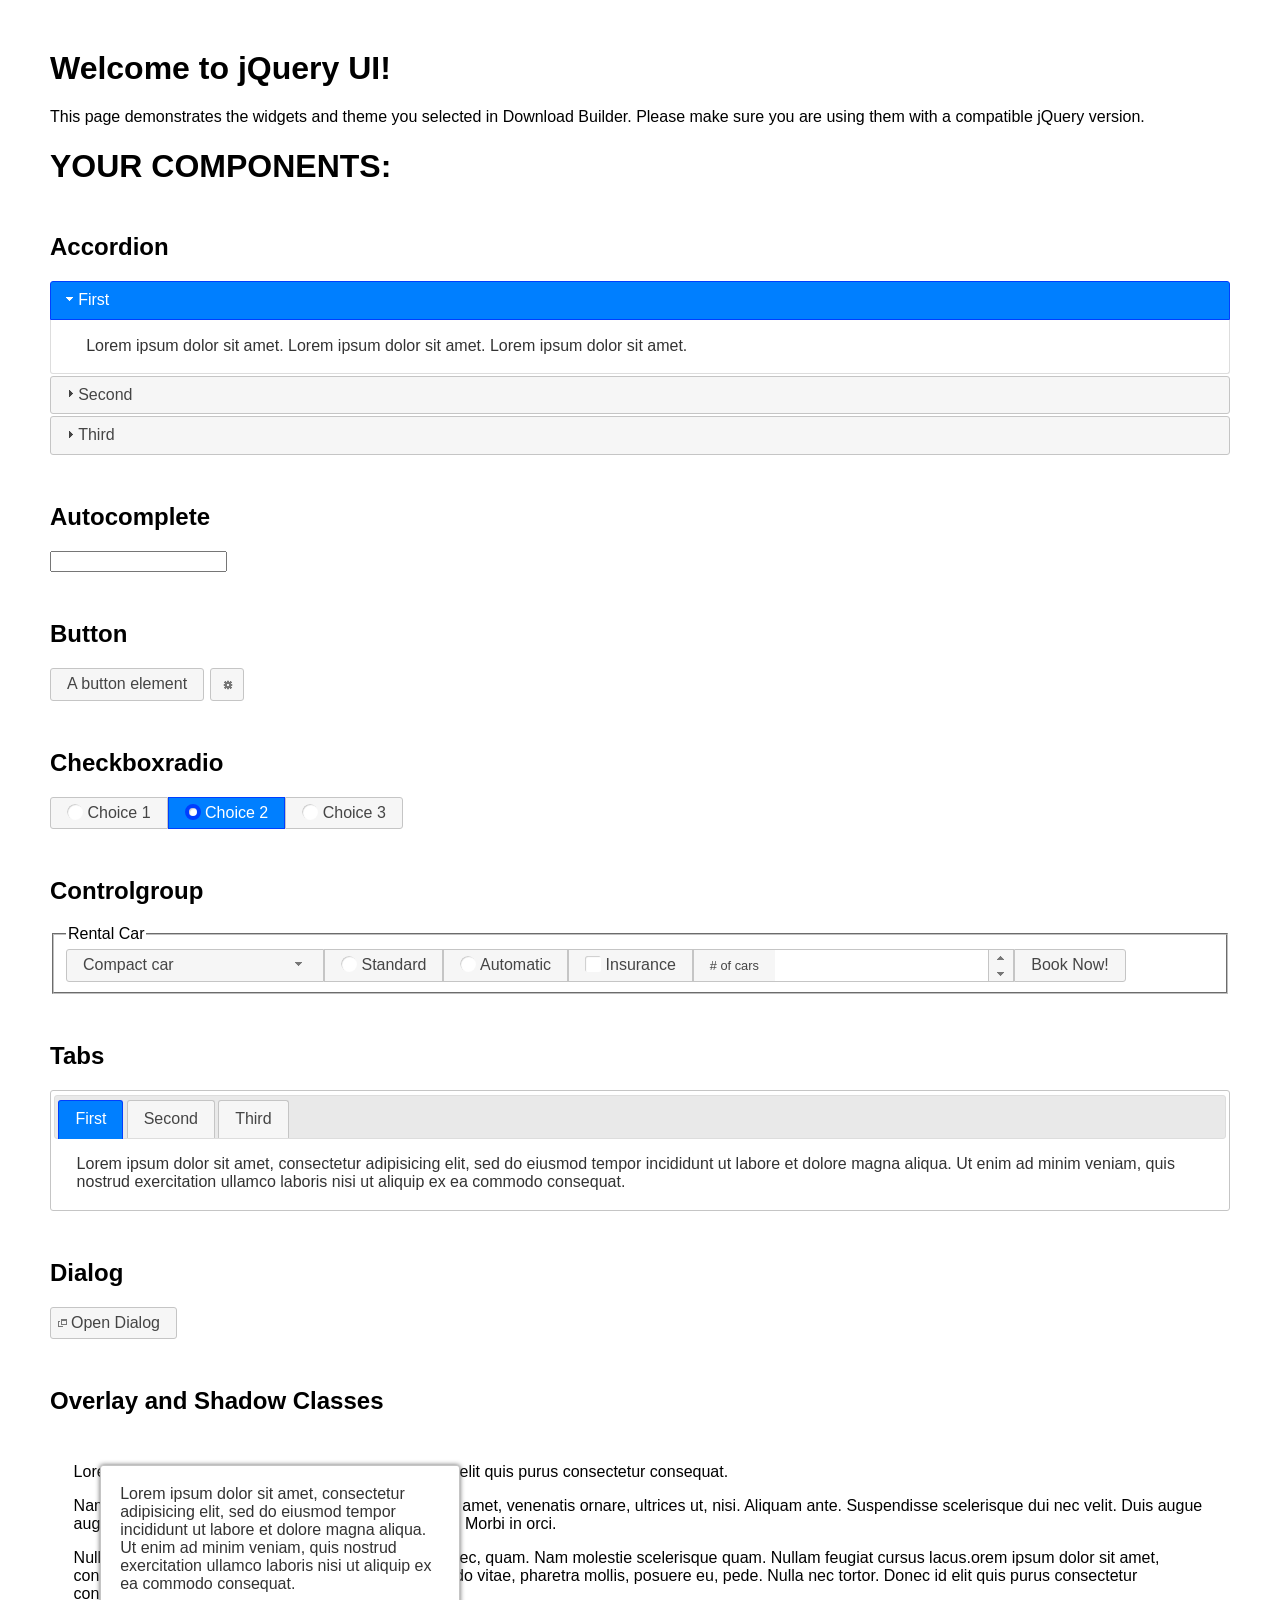
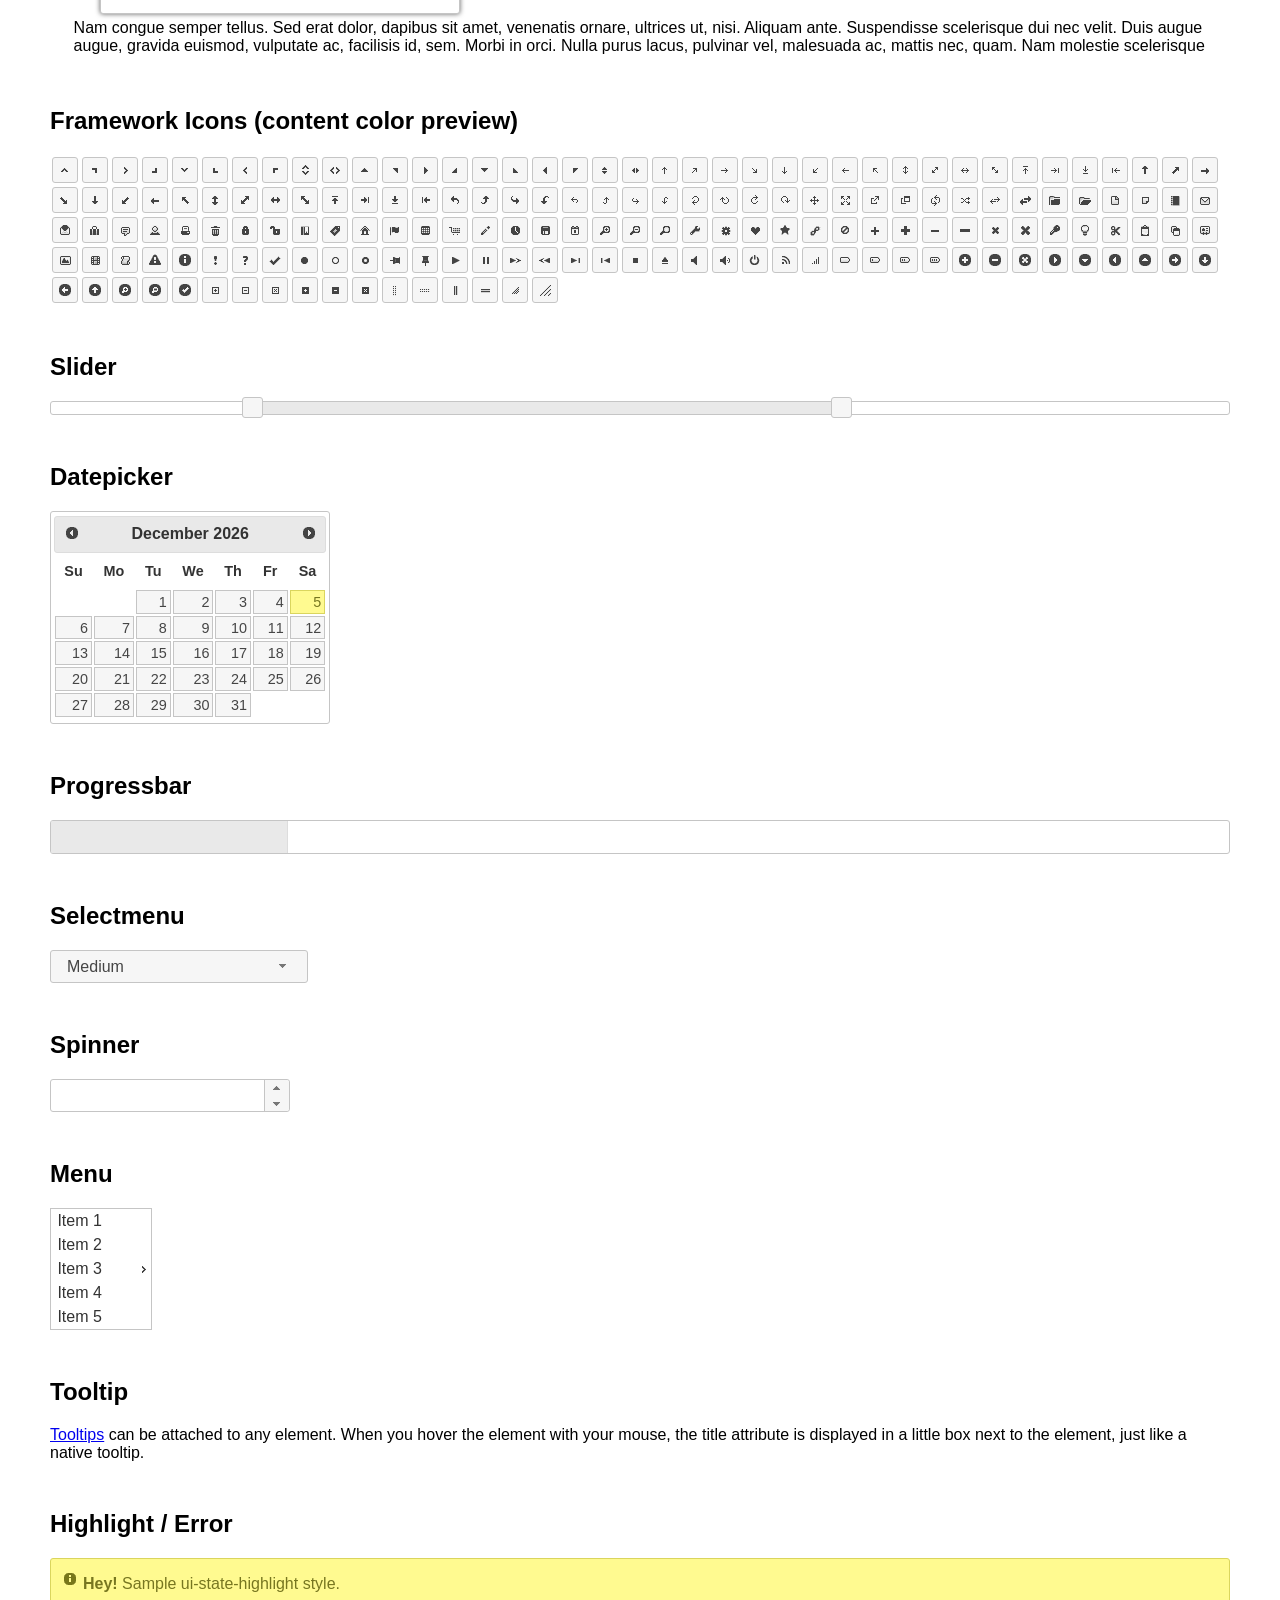
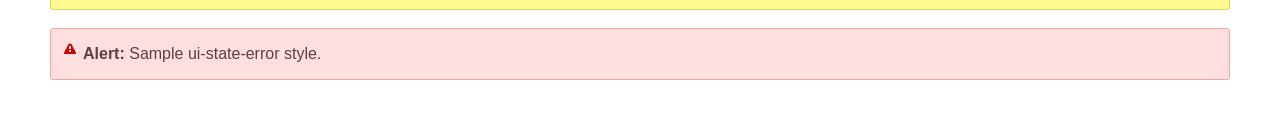
<file: WebApplication1/wwwroot/vendor/jqueryui/index.html>
<!doctype html>
<html lang="us">
<head>
	<meta charset="utf-8">
	<title>jQuery UI Example Page</title>
	<link href="jquery-ui.css" rel="stylesheet">
	<style>
	body{
		font-family: "Trebuchet MS", sans-serif;
		margin: 50px;
	}
	.demoHeaders {
		margin-top: 2em;
	}
	#dialog-link {
		padding: .4em 1em .4em 20px;
		text-decoration: none;
		position: relative;
	}
	#dialog-link span.ui-icon {
		margin: 0 5px 0 0;
		position: absolute;
		left: .2em;
		top: 50%;
		margin-top: -8px;
	}
	#icons {
		margin: 0;
		padding: 0;
	}
	#icons li {
		margin: 2px;
		position: relative;
		padding: 4px 0;
		cursor: pointer;
		float: left;
		list-style: none;
	}
	#icons span.ui-icon {
		float: left;
		margin: 0 4px;
	}
	.fakewindowcontain .ui-widget-overlay {
		position: absolute;
	}
	select {
		width: 200px;
	}
	</style>
</head>
<body>

<h1>Welcome to jQuery UI!</h1>

<div class="ui-widget">
	<p>This page demonstrates the widgets and theme you selected in Download Builder. Please make sure you are using them with a compatible jQuery version.</p>
</div>

<h1>YOUR COMPONENTS:</h1>


<!-- Accordion -->
<h2 class="demoHeaders">Accordion</h2>
<div id="accordion">
	<h3>First</h3>
	<div>Lorem ipsum dolor sit amet. Lorem ipsum dolor sit amet. Lorem ipsum dolor sit amet.</div>
	<h3>Second</h3>
	<div>Phasellus mattis tincidunt nibh.</div>
	<h3>Third</h3>
	<div>Nam dui erat, auctor a, dignissim quis.</div>
</div>



<!-- Autocomplete -->
<h2 class="demoHeaders">Autocomplete</h2>
<div>
	<input id="autocomplete" title="type &quot;a&quot;">
</div>



<!-- Button -->
<h2 class="demoHeaders">Button</h2>
<button id="button">A button element</button>
<button id="button-icon">An icon-only button</button>



<!-- Checkboxradio -->
<h2 class="demoHeaders">Checkboxradio</h2>
<form style="margin-top: 1em;">
	<div id="radioset">
		<input type="radio" id="radio1" name="radio"><label for="radio1">Choice 1</label>
		<input type="radio" id="radio2" name="radio" checked="checked"><label for="radio2">Choice 2</label>
		<input type="radio" id="radio3" name="radio"><label for="radio3">Choice 3</label>
	</div>
</form>



<!-- Controlgroup -->
<h2 class="demoHeaders">Controlgroup</h2>
<fieldset>
	<legend>Rental Car</legend>
	<div id="controlgroup">
		<select id="car-type">
			<option>Compact car</option>
			<option>Midsize car</option>
			<option>Full size car</option>
			<option>SUV</option>
			<option>Luxury</option>
			<option>Truck</option>
			<option>Van</option>
		</select>
		<label for="transmission-standard">Standard</label>
		<input type="radio" name="transmission" id="transmission-standard">
		<label for="transmission-automatic">Automatic</label>
		<input type="radio" name="transmission" id="transmission-automatic">
		<label for="insurance">Insurance</label>
		<input type="checkbox" name="insurance" id="insurance">
		<label for="horizontal-spinner" class="ui-controlgroup-label"># of cars</label>
		<input id="horizontal-spinner" class="ui-spinner-input">
		<button>Book Now!</button>
	</div>
</fieldset>



<!-- Tabs -->
<h2 class="demoHeaders">Tabs</h2>
<div id="tabs">
	<ul>
		<li><a href="#tabs-1">First</a></li>
		<li><a href="#tabs-2">Second</a></li>
		<li><a href="#tabs-3">Third</a></li>
	</ul>
	<div id="tabs-1">Lorem ipsum dolor sit amet, consectetur adipisicing elit, sed do eiusmod tempor incididunt ut labore et dolore magna aliqua. Ut enim ad minim veniam, quis nostrud exercitation ullamco laboris nisi ut aliquip ex ea commodo consequat.</div>
	<div id="tabs-2">Phasellus mattis tincidunt nibh. Cras orci urna, blandit id, pretium vel, aliquet ornare, felis. Maecenas scelerisque sem non nisl. Fusce sed lorem in enim dictum bibendum.</div>
	<div id="tabs-3">Nam dui erat, auctor a, dignissim quis, sollicitudin eu, felis. Pellentesque nisi urna, interdum eget, sagittis et, consequat vestibulum, lacus. Mauris porttitor ullamcorper augue.</div>
</div>



<h2 class="demoHeaders">Dialog</h2>
<p>
	<button id="dialog-link" class="ui-button ui-corner-all ui-widget">
		<span class="ui-icon ui-icon-newwin"></span>Open Dialog
	</button>
</p>

<h2 class="demoHeaders">Overlay and Shadow Classes</h2>
<div style="position: relative; width: 96%; height: 200px; padding:1% 2%; overflow:hidden;" class="fakewindowcontain">
	<p>Lorem ipsum dolor sit amet,  Nulla nec tortor. Donec id elit quis purus consectetur consequat. </p><p>Nam congue semper tellus. Sed erat dolor, dapibus sit amet, venenatis ornare, ultrices ut, nisi. Aliquam ante. Suspendisse scelerisque dui nec velit. Duis augue augue, gravida euismod, vulputate ac, facilisis id, sem. Morbi in orci. </p><p>Nulla purus lacus, pulvinar vel, malesuada ac, mattis nec, quam. Nam molestie scelerisque quam. Nullam feugiat cursus lacus.orem ipsum dolor sit amet, consectetur adipiscing elit. Donec libero risus, commodo vitae, pharetra mollis, posuere eu, pede. Nulla nec tortor. Donec id elit quis purus consectetur consequat. </p><p>Nam congue semper tellus. Sed erat dolor, dapibus sit amet, venenatis ornare, ultrices ut, nisi. Aliquam ante. Suspendisse scelerisque dui nec velit. Duis augue augue, gravida euismod, vulputate ac, facilisis id, sem. Morbi in orci. Nulla purus lacus, pulvinar vel, malesuada ac, mattis nec, quam. Nam molestie scelerisque quam. </p><p>Nullam feugiat cursus lacus.orem ipsum dolor sit amet, consectetur adipiscing elit. Donec libero risus, commodo vitae, pharetra mollis, posuere eu, pede. Nulla nec tortor. Donec id elit quis purus consectetur consequat. Nam congue semper tellus. Sed erat dolor, dapibus sit amet, venenatis ornare, ultrices ut, nisi. Aliquam ante. </p><p>Suspendisse scelerisque dui nec velit. Duis augue augue, gravida euismod, vulputate ac, facilisis id, sem. Morbi in orci. Nulla purus lacus, pulvinar vel, malesuada ac, mattis nec, quam. Nam molestie scelerisque quam. Nullam feugiat cursus lacus.orem ipsum dolor sit amet, consectetur adipiscing elit. Donec libero risus, commodo vitae, pharetra mollis, posuere eu, pede. Nulla nec tortor. Donec id elit quis purus consectetur consequat. Nam congue semper tellus. Sed erat dolor, dapibus sit amet, venenatis ornare, ultrices ut, nisi. </p>

	<!-- ui-dialog -->
	<div class="ui-widget-overlay ui-front"></div>
	<div style="position: absolute; width: 320px; left: 50px; top: 30px; padding: 1.2em" class="ui-widget ui-front ui-widget-content ui-corner-all ui-widget-shadow">
		Lorem ipsum dolor sit amet, consectetur adipisicing elit, sed do eiusmod tempor incididunt ut labore et dolore magna aliqua. Ut enim ad minim veniam, quis nostrud exercitation ullamco laboris nisi ut aliquip ex ea commodo consequat.
	</div>

</div>

<!-- ui-dialog -->
<div id="dialog" title="Dialog Title">
	<p>Lorem ipsum dolor sit amet, consectetur adipisicing elit, sed do eiusmod tempor incididunt ut labore et dolore magna aliqua. Ut enim ad minim veniam, quis nostrud exercitation ullamco laboris nisi ut aliquip ex ea commodo consequat.</p>
</div>



<h2 class="demoHeaders">Framework Icons (content color preview)</h2>
<ul id="icons" class="ui-widget ui-helper-clearfix">
	<li class="ui-state-default ui-corner-all" title=".ui-icon-caret-1-n"><span class="ui-icon ui-icon-caret-1-n"></span></li>
	<li class="ui-state-default ui-corner-all" title=".ui-icon-caret-1-ne"><span class="ui-icon ui-icon-caret-1-ne"></span></li>
	<li class="ui-state-default ui-corner-all" title=".ui-icon-caret-1-e"><span class="ui-icon ui-icon-caret-1-e"></span></li>
	<li class="ui-state-default ui-corner-all" title=".ui-icon-caret-1-se"><span class="ui-icon ui-icon-caret-1-se"></span></li>
	<li class="ui-state-default ui-corner-all" title=".ui-icon-caret-1-s"><span class="ui-icon ui-icon-caret-1-s"></span></li>
	<li class="ui-state-default ui-corner-all" title=".ui-icon-caret-1-sw"><span class="ui-icon ui-icon-caret-1-sw"></span></li>
	<li class="ui-state-default ui-corner-all" title=".ui-icon-caret-1-w"><span class="ui-icon ui-icon-caret-1-w"></span></li>
	<li class="ui-state-default ui-corner-all" title=".ui-icon-caret-1-nw"><span class="ui-icon ui-icon-caret-1-nw"></span></li>
	<li class="ui-state-default ui-corner-all" title=".ui-icon-caret-2-n-s"><span class="ui-icon ui-icon-caret-2-n-s"></span></li>
	<li class="ui-state-default ui-corner-all" title=".ui-icon-caret-2-e-w"><span class="ui-icon ui-icon-caret-2-e-w"></span></li>
	<li class="ui-state-default ui-corner-all" title=".ui-icon-triangle-1-n"><span class="ui-icon ui-icon-triangle-1-n"></span></li>
	<li class="ui-state-default ui-corner-all" title=".ui-icon-triangle-1-ne"><span class="ui-icon ui-icon-triangle-1-ne"></span></li>
	<li class="ui-state-default ui-corner-all" title=".ui-icon-triangle-1-e"><span class="ui-icon ui-icon-triangle-1-e"></span></li>
	<li class="ui-state-default ui-corner-all" title=".ui-icon-triangle-1-se"><span class="ui-icon ui-icon-triangle-1-se"></span></li>
	<li class="ui-state-default ui-corner-all" title=".ui-icon-triangle-1-s"><span class="ui-icon ui-icon-triangle-1-s"></span></li>
	<li class="ui-state-default ui-corner-all" title=".ui-icon-triangle-1-sw"><span class="ui-icon ui-icon-triangle-1-sw"></span></li>
	<li class="ui-state-default ui-corner-all" title=".ui-icon-triangle-1-w"><span class="ui-icon ui-icon-triangle-1-w"></span></li>
	<li class="ui-state-default ui-corner-all" title=".ui-icon-triangle-1-nw"><span class="ui-icon ui-icon-triangle-1-nw"></span></li>
	<li class="ui-state-default ui-corner-all" title=".ui-icon-triangle-2-n-s"><span class="ui-icon ui-icon-triangle-2-n-s"></span></li>
	<li class="ui-state-default ui-corner-all" title=".ui-icon-triangle-2-e-w"><span class="ui-icon ui-icon-triangle-2-e-w"></span></li>
	<li class="ui-state-default ui-corner-all" title=".ui-icon-arrow-1-n"><span class="ui-icon ui-icon-arrow-1-n"></span></li>
	<li class="ui-state-default ui-corner-all" title=".ui-icon-arrow-1-ne"><span class="ui-icon ui-icon-arrow-1-ne"></span></li>
	<li class="ui-state-default ui-corner-all" title=".ui-icon-arrow-1-e"><span class="ui-icon ui-icon-arrow-1-e"></span></li>
	<li class="ui-state-default ui-corner-all" title=".ui-icon-arrow-1-se"><span class="ui-icon ui-icon-arrow-1-se"></span></li>
	<li class="ui-state-default ui-corner-all" title=".ui-icon-arrow-1-s"><span class="ui-icon ui-icon-arrow-1-s"></span></li>
	<li class="ui-state-default ui-corner-all" title=".ui-icon-arrow-1-sw"><span class="ui-icon ui-icon-arrow-1-sw"></span></li>
	<li class="ui-state-default ui-corner-all" title=".ui-icon-arrow-1-w"><span class="ui-icon ui-icon-arrow-1-w"></span></li>
	<li class="ui-state-default ui-corner-all" title=".ui-icon-arrow-1-nw"><span class="ui-icon ui-icon-arrow-1-nw"></span></li>
	<li class="ui-state-default ui-corner-all" title=".ui-icon-arrow-2-n-s"><span class="ui-icon ui-icon-arrow-2-n-s"></span></li>
	<li class="ui-state-default ui-corner-all" title=".ui-icon-arrow-2-ne-sw"><span class="ui-icon ui-icon-arrow-2-ne-sw"></span></li>
	<li class="ui-state-default ui-corner-all" title=".ui-icon-arrow-2-e-w"><span class="ui-icon ui-icon-arrow-2-e-w"></span></li>
	<li class="ui-state-default ui-corner-all" title=".ui-icon-arrow-2-se-nw"><span class="ui-icon ui-icon-arrow-2-se-nw"></span></li>
	<li class="ui-state-default ui-corner-all" title=".ui-icon-arrowstop-1-n"><span class="ui-icon ui-icon-arrowstop-1-n"></span></li>
	<li class="ui-state-default ui-corner-all" title=".ui-icon-arrowstop-1-e"><span class="ui-icon ui-icon-arrowstop-1-e"></span></li>
	<li class="ui-state-default ui-corner-all" title=".ui-icon-arrowstop-1-s"><span class="ui-icon ui-icon-arrowstop-1-s"></span></li>
	<li class="ui-state-default ui-corner-all" title=".ui-icon-arrowstop-1-w"><span class="ui-icon ui-icon-arrowstop-1-w"></span></li>
	<li class="ui-state-default ui-corner-all" title=".ui-icon-arrowthick-1-n"><span class="ui-icon ui-icon-arrowthick-1-n"></span></li>
	<li class="ui-state-default ui-corner-all" title=".ui-icon-arrowthick-1-ne"><span class="ui-icon ui-icon-arrowthick-1-ne"></span></li>
	<li class="ui-state-default ui-corner-all" title=".ui-icon-arrowthick-1-e"><span class="ui-icon ui-icon-arrowthick-1-e"></span></li>
	<li class="ui-state-default ui-corner-all" title=".ui-icon-arrowthick-1-se"><span class="ui-icon ui-icon-arrowthick-1-se"></span></li>
	<li class="ui-state-default ui-corner-all" title=".ui-icon-arrowthick-1-s"><span class="ui-icon ui-icon-arrowthick-1-s"></span></li>
	<li class="ui-state-default ui-corner-all" title=".ui-icon-arrowthick-1-sw"><span class="ui-icon ui-icon-arrowthick-1-sw"></span></li>
	<li class="ui-state-default ui-corner-all" title=".ui-icon-arrowthick-1-w"><span class="ui-icon ui-icon-arrowthick-1-w"></span></li>
	<li class="ui-state-default ui-corner-all" title=".ui-icon-arrowthick-1-nw"><span class="ui-icon ui-icon-arrowthick-1-nw"></span></li>
	<li class="ui-state-default ui-corner-all" title=".ui-icon-arrowthick-2-n-s"><span class="ui-icon ui-icon-arrowthick-2-n-s"></span></li>
	<li class="ui-state-default ui-corner-all" title=".ui-icon-arrowthick-2-ne-sw"><span class="ui-icon ui-icon-arrowthick-2-ne-sw"></span></li>
	<li class="ui-state-default ui-corner-all" title=".ui-icon-arrowthick-2-e-w"><span class="ui-icon ui-icon-arrowthick-2-e-w"></span></li>
	<li class="ui-state-default ui-corner-all" title=".ui-icon-arrowthick-2-se-nw"><span class="ui-icon ui-icon-arrowthick-2-se-nw"></span></li>
	<li class="ui-state-default ui-corner-all" title=".ui-icon-arrowthickstop-1-n"><span class="ui-icon ui-icon-arrowthickstop-1-n"></span></li>
	<li class="ui-state-default ui-corner-all" title=".ui-icon-arrowthickstop-1-e"><span class="ui-icon ui-icon-arrowthickstop-1-e"></span></li>
	<li class="ui-state-default ui-corner-all" title=".ui-icon-arrowthickstop-1-s"><span class="ui-icon ui-icon-arrowthickstop-1-s"></span></li>
	<li class="ui-state-default ui-corner-all" title=".ui-icon-arrowthickstop-1-w"><span class="ui-icon ui-icon-arrowthickstop-1-w"></span></li>
	<li class="ui-state-default ui-corner-all" title=".ui-icon-arrowreturnthick-1-w"><span class="ui-icon ui-icon-arrowreturnthick-1-w"></span></li>
	<li class="ui-state-default ui-corner-all" title=".ui-icon-arrowreturnthick-1-n"><span class="ui-icon ui-icon-arrowreturnthick-1-n"></span></li>
	<li class="ui-state-default ui-corner-all" title=".ui-icon-arrowreturnthick-1-e"><span class="ui-icon ui-icon-arrowreturnthick-1-e"></span></li>
	<li class="ui-state-default ui-corner-all" title=".ui-icon-arrowreturnthick-1-s"><span class="ui-icon ui-icon-arrowreturnthick-1-s"></span></li>
	<li class="ui-state-default ui-corner-all" title=".ui-icon-arrowreturn-1-w"><span class="ui-icon ui-icon-arrowreturn-1-w"></span></li>
	<li class="ui-state-default ui-corner-all" title=".ui-icon-arrowreturn-1-n"><span class="ui-icon ui-icon-arrowreturn-1-n"></span></li>
	<li class="ui-state-default ui-corner-all" title=".ui-icon-arrowreturn-1-e"><span class="ui-icon ui-icon-arrowreturn-1-e"></span></li>
	<li class="ui-state-default ui-corner-all" title=".ui-icon-arrowreturn-1-s"><span class="ui-icon ui-icon-arrowreturn-1-s"></span></li>
	<li class="ui-state-default ui-corner-all" title=".ui-icon-arrowrefresh-1-w"><span class="ui-icon ui-icon-arrowrefresh-1-w"></span></li>
	<li class="ui-state-default ui-corner-all" title=".ui-icon-arrowrefresh-1-n"><span class="ui-icon ui-icon-arrowrefresh-1-n"></span></li>
	<li class="ui-state-default ui-corner-all" title=".ui-icon-arrowrefresh-1-e"><span class="ui-icon ui-icon-arrowrefresh-1-e"></span></li>
	<li class="ui-state-default ui-corner-all" title=".ui-icon-arrowrefresh-1-s"><span class="ui-icon ui-icon-arrowrefresh-1-s"></span></li>
	<li class="ui-state-default ui-corner-all" title=".ui-icon-arrow-4"><span class="ui-icon ui-icon-arrow-4"></span></li>
	<li class="ui-state-default ui-corner-all" title=".ui-icon-arrow-4-diag"><span class="ui-icon ui-icon-arrow-4-diag"></span></li>
	<li class="ui-state-default ui-corner-all" title=".ui-icon-extlink"><span class="ui-icon ui-icon-extlink"></span></li>
	<li class="ui-state-default ui-corner-all" title=".ui-icon-newwin"><span class="ui-icon ui-icon-newwin"></span></li>
	<li class="ui-state-default ui-corner-all" title=".ui-icon-refresh"><span class="ui-icon ui-icon-refresh"></span></li>
	<li class="ui-state-default ui-corner-all" title=".ui-icon-shuffle"><span class="ui-icon ui-icon-shuffle"></span></li>
	<li class="ui-state-default ui-corner-all" title=".ui-icon-transfer-e-w"><span class="ui-icon ui-icon-transfer-e-w"></span></li>
	<li class="ui-state-default ui-corner-all" title=".ui-icon-transferthick-e-w"><span class="ui-icon ui-icon-transferthick-e-w"></span></li>
	<li class="ui-state-default ui-corner-all" title=".ui-icon-folder-collapsed"><span class="ui-icon ui-icon-folder-collapsed"></span></li>
	<li class="ui-state-default ui-corner-all" title=".ui-icon-folder-open"><span class="ui-icon ui-icon-folder-open"></span></li>
	<li class="ui-state-default ui-corner-all" title=".ui-icon-document"><span class="ui-icon ui-icon-document"></span></li>
	<li class="ui-state-default ui-corner-all" title=".ui-icon-document-b"><span class="ui-icon ui-icon-document-b"></span></li>
	<li class="ui-state-default ui-corner-all" title=".ui-icon-note"><span class="ui-icon ui-icon-note"></span></li>
	<li class="ui-state-default ui-corner-all" title=".ui-icon-mail-closed"><span class="ui-icon ui-icon-mail-closed"></span></li>
	<li class="ui-state-default ui-corner-all" title=".ui-icon-mail-open"><span class="ui-icon ui-icon-mail-open"></span></li>
	<li class="ui-state-default ui-corner-all" title=".ui-icon-suitcase"><span class="ui-icon ui-icon-suitcase"></span></li>
	<li class="ui-state-default ui-corner-all" title=".ui-icon-comment"><span class="ui-icon ui-icon-comment"></span></li>
	<li class="ui-state-default ui-corner-all" title=".ui-icon-person"><span class="ui-icon ui-icon-person"></span></li>
	<li class="ui-state-default ui-corner-all" title=".ui-icon-print"><span class="ui-icon ui-icon-print"></span></li>
	<li class="ui-state-default ui-corner-all" title=".ui-icon-trash"><span class="ui-icon ui-icon-trash"></span></li>
	<li class="ui-state-default ui-corner-all" title=".ui-icon-locked"><span class="ui-icon ui-icon-locked"></span></li>
	<li class="ui-state-default ui-corner-all" title=".ui-icon-unlocked"><span class="ui-icon ui-icon-unlocked"></span></li>
	<li class="ui-state-default ui-corner-all" title=".ui-icon-bookmark"><span class="ui-icon ui-icon-bookmark"></span></li>
	<li class="ui-state-default ui-corner-all" title=".ui-icon-tag"><span class="ui-icon ui-icon-tag"></span></li>
	<li class="ui-state-default ui-corner-all" title=".ui-icon-home"><span class="ui-icon ui-icon-home"></span></li>
	<li class="ui-state-default ui-corner-all" title=".ui-icon-flag"><span class="ui-icon ui-icon-flag"></span></li>
	<li class="ui-state-default ui-corner-all" title=".ui-icon-calculator"><span class="ui-icon ui-icon-calculator"></span></li>
	<li class="ui-state-default ui-corner-all" title=".ui-icon-cart"><span class="ui-icon ui-icon-cart"></span></li>
	<li class="ui-state-default ui-corner-all" title=".ui-icon-pencil"><span class="ui-icon ui-icon-pencil"></span></li>
	<li class="ui-state-default ui-corner-all" title=".ui-icon-clock"><span class="ui-icon ui-icon-clock"></span></li>
	<li class="ui-state-default ui-corner-all" title=".ui-icon-disk"><span class="ui-icon ui-icon-disk"></span></li>
	<li class="ui-state-default ui-corner-all" title=".ui-icon-calendar"><span class="ui-icon ui-icon-calendar"></span></li>
	<li class="ui-state-default ui-corner-all" title=".ui-icon-zoomin"><span class="ui-icon ui-icon-zoomin"></span></li>
	<li class="ui-state-default ui-corner-all" title=".ui-icon-zoomout"><span class="ui-icon ui-icon-zoomout"></span></li>
	<li class="ui-state-default ui-corner-all" title=".ui-icon-search"><span class="ui-icon ui-icon-search"></span></li>
	<li class="ui-state-default ui-corner-all" title=".ui-icon-wrench"><span class="ui-icon ui-icon-wrench"></span></li>
	<li class="ui-state-default ui-corner-all" title=".ui-icon-gear"><span class="ui-icon ui-icon-gear"></span></li>
	<li class="ui-state-default ui-corner-all" title=".ui-icon-heart"><span class="ui-icon ui-icon-heart"></span></li>
	<li class="ui-state-default ui-corner-all" title=".ui-icon-star"><span class="ui-icon ui-icon-star"></span></li>
	<li class="ui-state-default ui-corner-all" title=".ui-icon-link"><span class="ui-icon ui-icon-link"></span></li>
	<li class="ui-state-default ui-corner-all" title=".ui-icon-cancel"><span class="ui-icon ui-icon-cancel"></span></li>
	<li class="ui-state-default ui-corner-all" title=".ui-icon-plus"><span class="ui-icon ui-icon-plus"></span></li>
	<li class="ui-state-default ui-corner-all" title=".ui-icon-plusthick"><span class="ui-icon ui-icon-plusthick"></span></li>
	<li class="ui-state-default ui-corner-all" title=".ui-icon-minus"><span class="ui-icon ui-icon-minus"></span></li>
	<li class="ui-state-default ui-corner-all" title=".ui-icon-minusthick"><span class="ui-icon ui-icon-minusthick"></span></li>
	<li class="ui-state-default ui-corner-all" title=".ui-icon-close"><span class="ui-icon ui-icon-close"></span></li>
	<li class="ui-state-default ui-corner-all" title=".ui-icon-closethick"><span class="ui-icon ui-icon-closethick"></span></li>
	<li class="ui-state-default ui-corner-all" title=".ui-icon-key"><span class="ui-icon ui-icon-key"></span></li>
	<li class="ui-state-default ui-corner-all" title=".ui-icon-lightbulb"><span class="ui-icon ui-icon-lightbulb"></span></li>
	<li class="ui-state-default ui-corner-all" title=".ui-icon-scissors"><span class="ui-icon ui-icon-scissors"></span></li>
	<li class="ui-state-default ui-corner-all" title=".ui-icon-clipboard"><span class="ui-icon ui-icon-clipboard"></span></li>
	<li class="ui-state-default ui-corner-all" title=".ui-icon-copy"><span class="ui-icon ui-icon-copy"></span></li>
	<li class="ui-state-default ui-corner-all" title=".ui-icon-contact"><span class="ui-icon ui-icon-contact"></span></li>
	<li class="ui-state-default ui-corner-all" title=".ui-icon-image"><span class="ui-icon ui-icon-image"></span></li>
	<li class="ui-state-default ui-corner-all" title=".ui-icon-video"><span class="ui-icon ui-icon-video"></span></li>
	<li class="ui-state-default ui-corner-all" title=".ui-icon-script"><span class="ui-icon ui-icon-script"></span></li>
	<li class="ui-state-default ui-corner-all" title=".ui-icon-alert"><span class="ui-icon ui-icon-alert"></span></li>
	<li class="ui-state-default ui-corner-all" title=".ui-icon-info"><span class="ui-icon ui-icon-info"></span></li>
	<li class="ui-state-default ui-corner-all" title=".ui-icon-notice"><span class="ui-icon ui-icon-notice"></span></li>
	<li class="ui-state-default ui-corner-all" title=".ui-icon-help"><span class="ui-icon ui-icon-help"></span></li>
	<li class="ui-state-default ui-corner-all" title=".ui-icon-check"><span class="ui-icon ui-icon-check"></span></li>
	<li class="ui-state-default ui-corner-all" title=".ui-icon-bullet"><span class="ui-icon ui-icon-bullet"></span></li>
	<li class="ui-state-default ui-corner-all" title=".ui-icon-radio-off"><span class="ui-icon ui-icon-radio-off"></span></li>
	<li class="ui-state-default ui-corner-all" title=".ui-icon-radio-on"><span class="ui-icon ui-icon-radio-on"></span></li>
	<li class="ui-state-default ui-corner-all" title=".ui-icon-pin-w"><span class="ui-icon ui-icon-pin-w"></span></li>
	<li class="ui-state-default ui-corner-all" title=".ui-icon-pin-s"><span class="ui-icon ui-icon-pin-s"></span></li>
	<li class="ui-state-default ui-corner-all" title=".ui-icon-play"><span class="ui-icon ui-icon-play"></span></li>
	<li class="ui-state-default ui-corner-all" title=".ui-icon-pause"><span class="ui-icon ui-icon-pause"></span></li>
	<li class="ui-state-default ui-corner-all" title=".ui-icon-seek-next"><span class="ui-icon ui-icon-seek-next"></span></li>
	<li class="ui-state-default ui-corner-all" title=".ui-icon-seek-prev"><span class="ui-icon ui-icon-seek-prev"></span></li>
	<li class="ui-state-default ui-corner-all" title=".ui-icon-seek-end"><span class="ui-icon ui-icon-seek-end"></span></li>
	<li class="ui-state-default ui-corner-all" title=".ui-icon-seek-first"><span class="ui-icon ui-icon-seek-first"></span></li>
	<li class="ui-state-default ui-corner-all" title=".ui-icon-stop"><span class="ui-icon ui-icon-stop"></span></li>
	<li class="ui-state-default ui-corner-all" title=".ui-icon-eject"><span class="ui-icon ui-icon-eject"></span></li>
	<li class="ui-state-default ui-corner-all" title=".ui-icon-volume-off"><span class="ui-icon ui-icon-volume-off"></span></li>
	<li class="ui-state-default ui-corner-all" title=".ui-icon-volume-on"><span class="ui-icon ui-icon-volume-on"></span></li>
	<li class="ui-state-default ui-corner-all" title=".ui-icon-power"><span class="ui-icon ui-icon-power"></span></li>
	<li class="ui-state-default ui-corner-all" title=".ui-icon-signal-diag"><span class="ui-icon ui-icon-signal-diag"></span></li>
	<li class="ui-state-default ui-corner-all" title=".ui-icon-signal"><span class="ui-icon ui-icon-signal"></span></li>
	<li class="ui-state-default ui-corner-all" title=".ui-icon-battery-0"><span class="ui-icon ui-icon-battery-0"></span></li>
	<li class="ui-state-default ui-corner-all" title=".ui-icon-battery-1"><span class="ui-icon ui-icon-battery-1"></span></li>
	<li class="ui-state-default ui-corner-all" title=".ui-icon-battery-2"><span class="ui-icon ui-icon-battery-2"></span></li>
	<li class="ui-state-default ui-corner-all" title=".ui-icon-battery-3"><span class="ui-icon ui-icon-battery-3"></span></li>
	<li class="ui-state-default ui-corner-all" title=".ui-icon-circle-plus"><span class="ui-icon ui-icon-circle-plus"></span></li>
	<li class="ui-state-default ui-corner-all" title=".ui-icon-circle-minus"><span class="ui-icon ui-icon-circle-minus"></span></li>
	<li class="ui-state-default ui-corner-all" title=".ui-icon-circle-close"><span class="ui-icon ui-icon-circle-close"></span></li>
	<li class="ui-state-default ui-corner-all" title=".ui-icon-circle-triangle-e"><span class="ui-icon ui-icon-circle-triangle-e"></span></li>
	<li class="ui-state-default ui-corner-all" title=".ui-icon-circle-triangle-s"><span class="ui-icon ui-icon-circle-triangle-s"></span></li>
	<li class="ui-state-default ui-corner-all" title=".ui-icon-circle-triangle-w"><span class="ui-icon ui-icon-circle-triangle-w"></span></li>
	<li class="ui-state-default ui-corner-all" title=".ui-icon-circle-triangle-n"><span class="ui-icon ui-icon-circle-triangle-n"></span></li>
	<li class="ui-state-default ui-corner-all" title=".ui-icon-circle-arrow-e"><span class="ui-icon ui-icon-circle-arrow-e"></span></li>
	<li class="ui-state-default ui-corner-all" title=".ui-icon-circle-arrow-s"><span class="ui-icon ui-icon-circle-arrow-s"></span></li>
	<li class="ui-state-default ui-corner-all" title=".ui-icon-circle-arrow-w"><span class="ui-icon ui-icon-circle-arrow-w"></span></li>
	<li class="ui-state-default ui-corner-all" title=".ui-icon-circle-arrow-n"><span class="ui-icon ui-icon-circle-arrow-n"></span></li>
	<li class="ui-state-default ui-corner-all" title=".ui-icon-circle-zoomin"><span class="ui-icon ui-icon-circle-zoomin"></span></li>
	<li class="ui-state-default ui-corner-all" title=".ui-icon-circle-zoomout"><span class="ui-icon ui-icon-circle-zoomout"></span></li>
	<li class="ui-state-default ui-corner-all" title=".ui-icon-circle-check"><span class="ui-icon ui-icon-circle-check"></span></li>
	<li class="ui-state-default ui-corner-all" title=".ui-icon-circlesmall-plus"><span class="ui-icon ui-icon-circlesmall-plus"></span></li>
	<li class="ui-state-default ui-corner-all" title=".ui-icon-circlesmall-minus"><span class="ui-icon ui-icon-circlesmall-minus"></span></li>
	<li class="ui-state-default ui-corner-all" title=".ui-icon-circlesmall-close"><span class="ui-icon ui-icon-circlesmall-close"></span></li>
	<li class="ui-state-default ui-corner-all" title=".ui-icon-squaresmall-plus"><span class="ui-icon ui-icon-squaresmall-plus"></span></li>
	<li class="ui-state-default ui-corner-all" title=".ui-icon-squaresmall-minus"><span class="ui-icon ui-icon-squaresmall-minus"></span></li>
	<li class="ui-state-default ui-corner-all" title=".ui-icon-squaresmall-close"><span class="ui-icon ui-icon-squaresmall-close"></span></li>
	<li class="ui-state-default ui-corner-all" title=".ui-icon-grip-dotted-vertical"><span class="ui-icon ui-icon-grip-dotted-vertical"></span></li>
	<li class="ui-state-default ui-corner-all" title=".ui-icon-grip-dotted-horizontal"><span class="ui-icon ui-icon-grip-dotted-horizontal"></span></li>
	<li class="ui-state-default ui-corner-all" title=".ui-icon-grip-solid-vertical"><span class="ui-icon ui-icon-grip-solid-vertical"></span></li>
	<li class="ui-state-default ui-corner-all" title=".ui-icon-grip-solid-horizontal"><span class="ui-icon ui-icon-grip-solid-horizontal"></span></li>
	<li class="ui-state-default ui-corner-all" title=".ui-icon-gripsmall-diagonal-se"><span class="ui-icon ui-icon-gripsmall-diagonal-se"></span></li>
	<li class="ui-state-default ui-corner-all" title=".ui-icon-grip-diagonal-se"><span class="ui-icon ui-icon-grip-diagonal-se"></span></li>
</ul>


<!-- Slider -->
<h2 class="demoHeaders">Slider</h2>
<div id="slider"></div>



<!-- Datepicker -->
<h2 class="demoHeaders">Datepicker</h2>
<div id="datepicker"></div>



<!-- Progressbar -->
<h2 class="demoHeaders">Progressbar</h2>
<div id="progressbar"></div>



<!-- Progressbar -->
<h2 class="demoHeaders">Selectmenu</h2>
<select id="selectmenu">
	<option>Slower</option>
	<option>Slow</option>
	<option selected="selected">Medium</option>
	<option>Fast</option>
	<option>Faster</option>
</select>



<!-- Spinner -->
<h2 class="demoHeaders">Spinner</h2>
<input id="spinner">



<!-- Menu -->
<h2 class="demoHeaders">Menu</h2>
<ul style="width:100px;" id="menu">
	<li><div>Item 1</div></li>
	<li><div>Item 2</div></li>
	<li><div>Item 3</div>
		<ul>
			<li><div>Item 3-1</div></li>
			<li><div>Item 3-2</div></li>
			<li><div>Item 3-3</div></li>
			<li><div>Item 3-4</div></li>
			<li><div>Item 3-5</div></li>
		</ul>
	</li>
	<li><div>Item 4</div></li>
	<li><div>Item 5</div></li>
</ul>



<!-- Tooltip -->
<h2 class="demoHeaders">Tooltip</h2>
<p id="tooltip">
	<a href="#" title="That&apos;s what this widget is">Tooltips</a> can be attached to any element. When you hover
the element with your mouse, the title attribute is displayed in a little box next to the element, just like a native tooltip.
</p>


<!-- Highlight / Error -->
<h2 class="demoHeaders">Highlight / Error</h2>
<div class="ui-widget">
	<div class="ui-state-highlight ui-corner-all" style="margin-top: 20px; padding: 0 .7em;">
		<p><span class="ui-icon ui-icon-info" style="float: left; margin-right: .3em;"></span>
		<strong>Hey!</strong> Sample ui-state-highlight style.</p>
	</div>
</div>
<br>
<div class="ui-widget">
	<div class="ui-state-error ui-corner-all" style="padding: 0 .7em;">
		<p><span class="ui-icon ui-icon-alert" style="float: left; margin-right: .3em;"></span>
		<strong>Alert:</strong> Sample ui-state-error style.</p>
	</div>
</div>

<script src="external/jquery/jquery.js"></script>
<script src="jquery-ui.js"></script>
<script>

$( "#accordion" ).accordion();



var availableTags = [
	"ActionScript",
	"AppleScript",
	"Asp",
	"BASIC",
	"C",
	"C++",
	"Clojure",
	"COBOL",
	"ColdFusion",
	"Erlang",
	"Fortran",
	"Groovy",
	"Haskell",
	"Java",
	"JavaScript",
	"Lisp",
	"Perl",
	"PHP",
	"Python",
	"Ruby",
	"Scala",
	"Scheme"
];
$( "#autocomplete" ).autocomplete({
	source: availableTags
});



$( "#button" ).button();
$( "#button-icon" ).button({
	icon: "ui-icon-gear",
	showLabel: false
});



$( "#radioset" ).buttonset();



$( "#controlgroup" ).controlgroup();



$( "#tabs" ).tabs();



$( "#dialog" ).dialog({
	autoOpen: false,
	width: 400,
	buttons: [
		{
			text: "Ok",
			click: function() {
				$( this ).dialog( "close" );
			}
		},
		{
			text: "Cancel",
			click: function() {
				$( this ).dialog( "close" );
			}
		}
	]
});

// Link to open the dialog
$( "#dialog-link" ).click(function( event ) {
	$( "#dialog" ).dialog( "open" );
	event.preventDefault();
});



$( "#datepicker" ).datepicker({
	inline: true
});



$( "#slider" ).slider({
	range: true,
	values: [ 17, 67 ]
});



$( "#progressbar" ).progressbar({
	value: 20
});



$( "#spinner" ).spinner();



$( "#menu" ).menu();



$( "#tooltip" ).tooltip();



$( "#selectmenu" ).selectmenu();


// Hover states on the static widgets
$( "#dialog-link, #icons li" ).hover(
	function() {
		$( this ).addClass( "ui-state-hover" );
	},
	function() {
		$( this ).removeClass( "ui-state-hover" );
	}
);
</script>
</body>
</html>
</file>
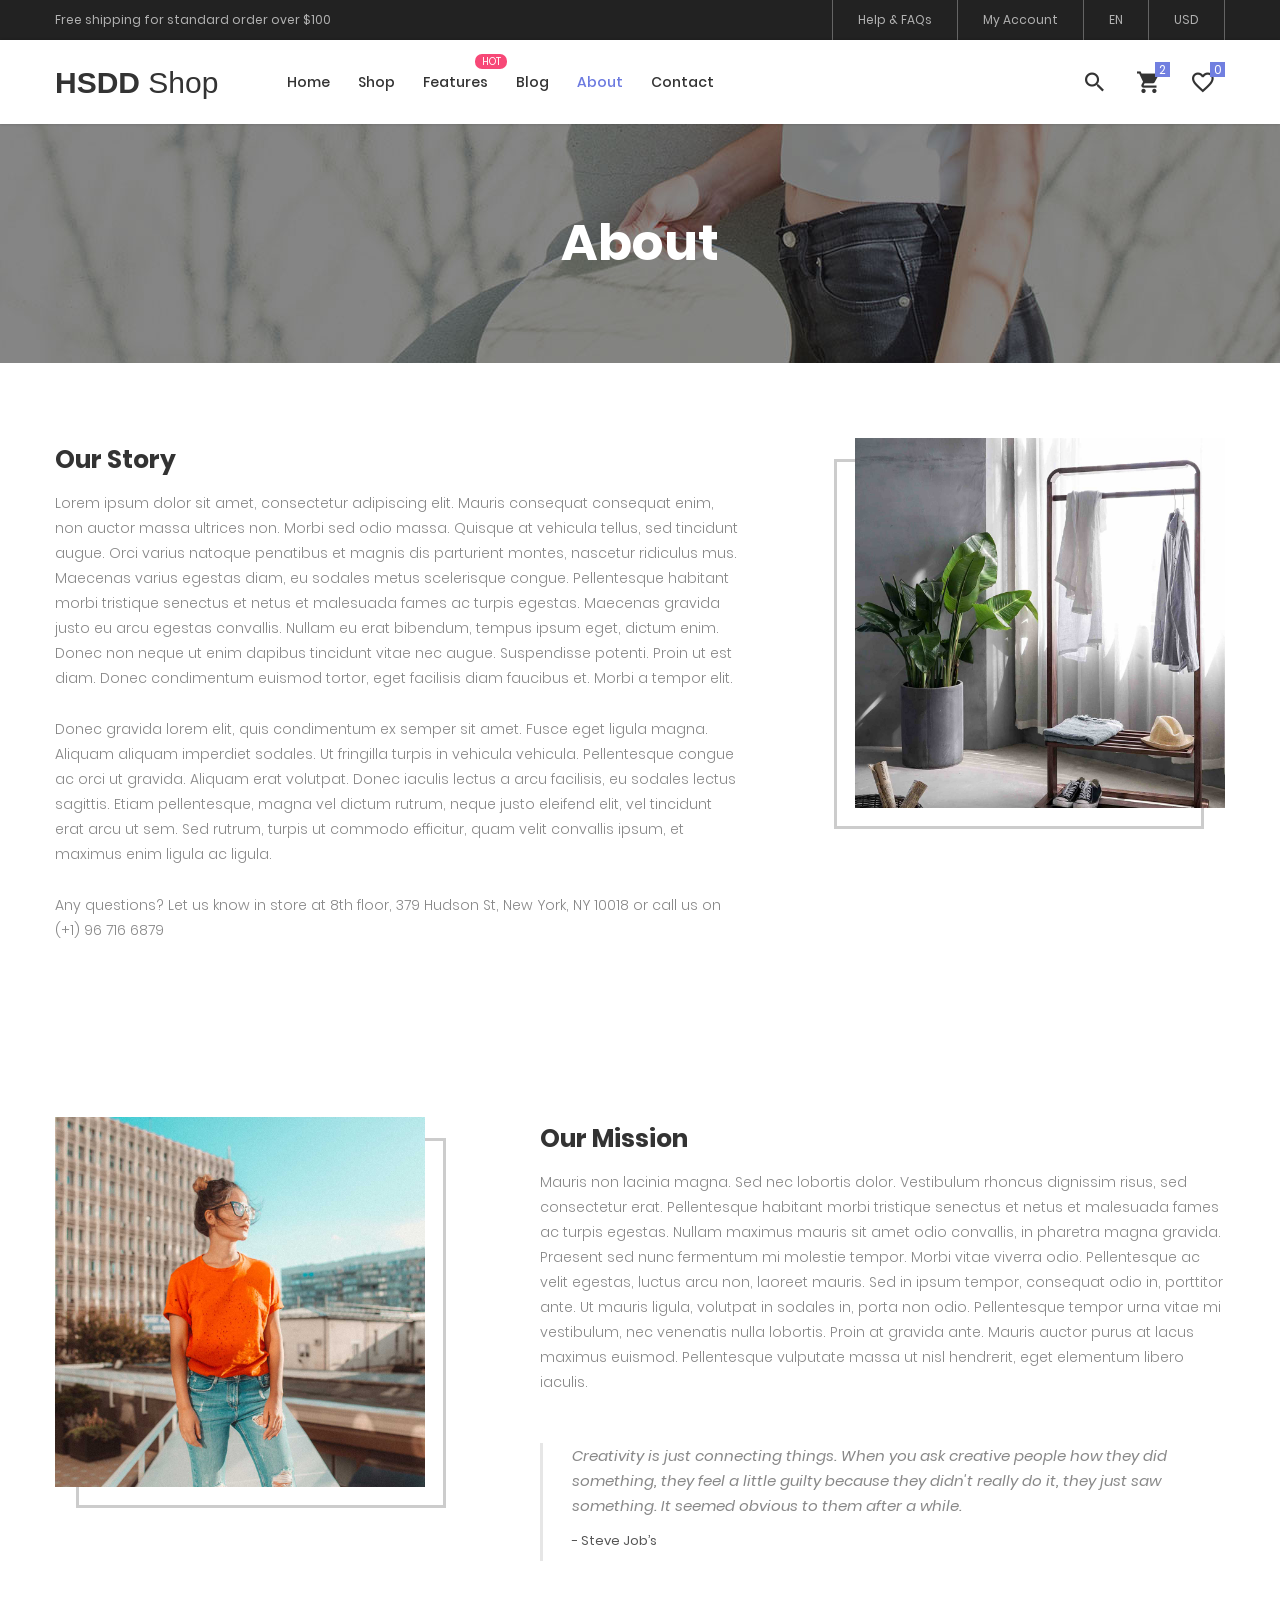
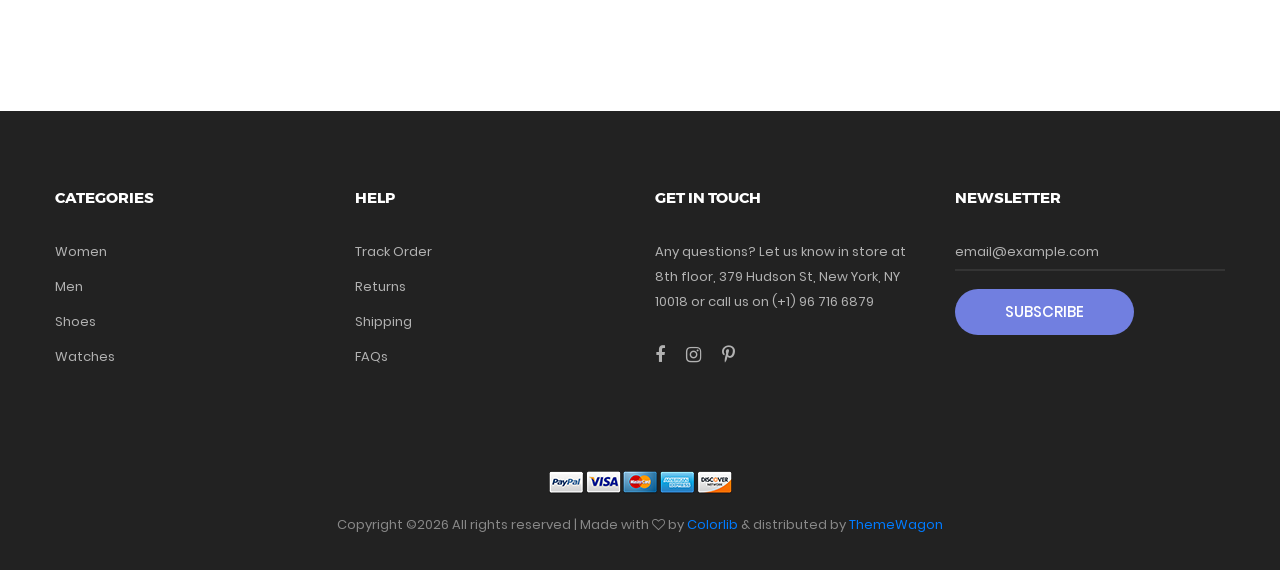
<file: WebApplication1/wwwroot/about.html>
<!DOCTYPE html>
<html lang="en">
<head>
	<title>About</title>
	<meta charset="UTF-8">
	<meta name="viewport" content="width=device-width, initial-scale=1">
<!--===============================================================================================-->	
	<link rel="icon" type="image/png" href="images/icons/favicon.png"/>
<!--===============================================================================================-->
	<link rel="stylesheet" type="text/css" href="vendor/bootstrap/css/bootstrap.min.css">
<!--===============================================================================================-->
	<link rel="stylesheet" type="text/css" href="fonts/font-awesome-4.7.0/css/font-awesome.min.css">
<!--===============================================================================================-->
	<link rel="stylesheet" type="text/css" href="fonts/iconic/css/material-design-iconic-font.min.css">
<!--===============================================================================================-->
	<link rel="stylesheet" type="text/css" href="fonts/linearicons-v1.0.0/icon-font.min.css">
<!--===============================================================================================-->
	<link rel="stylesheet" type="text/css" href="vendor/animate/animate.css">
<!--===============================================================================================-->	
	<link rel="stylesheet" type="text/css" href="vendor/css-hamburgers/hamburgers.min.css">
<!--===============================================================================================-->
	<link rel="stylesheet" type="text/css" href="vendor/animsition/css/animsition.min.css">
<!--===============================================================================================-->
	<link rel="stylesheet" type="text/css" href="vendor/select2/select2.min.css">
<!--===============================================================================================-->
	<link rel="stylesheet" type="text/css" href="vendor/perfect-scrollbar/perfect-scrollbar.css">
<!--===============================================================================================-->
	<link rel="stylesheet" type="text/css" href="css/util.css">
	<link rel="stylesheet" type="text/css" href="css/main.css">
<!--===============================================================================================-->
</head>
<body class="animsition">
	
	<!-- Header -->
	<header class="header-v4">
		<!-- Header desktop -->
		<div class="container-menu-desktop">
			<!-- Topbar -->
			<div class="top-bar">
				<div class="content-topbar flex-sb-m h-full container">
					<div class="left-top-bar">
						Free shipping for standard order over $100
					</div>

					<div class="right-top-bar flex-w h-full">
						<a href="#" class="flex-c-m trans-04 p-lr-25">
							Help & FAQs
						</a>

						<a href="#" class="flex-c-m trans-04 p-lr-25">
							My Account
						</a>

						<a href="#" class="flex-c-m trans-04 p-lr-25">
							EN
						</a>

						<a href="#" class="flex-c-m trans-04 p-lr-25">
							USD
						</a>
					</div>
				</div>
			</div>

			<div class="wrap-menu-desktop how-shadow1">
				<nav class="limiter-menu-desktop container">
					
					<!-- Logo desktop -->		
					<a href="#" class="logo">
						<!-- <img src="images/icons/logo-01.png" alt="IMG-LOGO"> -->
						<p style="font-family: 'Gill Sans', 'Gill Sans MT', Calibri, 'Trebuchet MS', sans-serif;color: #333;font-size: 30px	;">
							<b>
								HSDD
							</b>
							Shop
						 </p> 
					</a>

					<!-- Menu desktop -->
					<div class="menu-desktop">
						<ul class="main-menu">
							<li>
								<a href="index.html">Home</a>
								<ul class="sub-menu">
									<li><a href="index.html">Homepage 1</a></li>
									<li><a href="home-02.html">Homepage 2</a></li>
									<li><a href="home-03.html">Homepage 3</a></li>
								</ul>
							</li>

							<li>
								<a href="product.html">Shop</a>
							</li>

							<li class="label1" data-label1="hot">
								<a href="shoping-cart.html">Features</a>
							</li>

							<li>
								<a href="blog.html">Blog</a>
							</li>

							<li class="active-menu">
								<a href="about.html">About</a>
							</li>

							<li>
								<a href="contact.html">Contact</a>
							</li>
						</ul>
					</div>	

					<!-- Icon header -->
					<div class="wrap-icon-header flex-w flex-r-m">
						<div class="icon-header-item cl2 hov-cl1 trans-04 p-l-22 p-r-11 js-show-modal-search">
							<i class="zmdi zmdi-search"></i>
						</div>

						<div class="icon-header-item cl2 hov-cl1 trans-04 p-l-22 p-r-11 icon-header-noti js-show-cart" data-notify="2">
							<i class="zmdi zmdi-shopping-cart"></i>
						</div>

						<a href="#" class="icon-header-item cl2 hov-cl1 trans-04 p-l-22 p-r-11 icon-header-noti" data-notify="0">
							<i class="zmdi zmdi-favorite-outline"></i>
						</a>
					</div>
				</nav>
			</div>	
		</div>

		<!-- Header Mobile -->
		<div class="wrap-header-mobile">
			<!-- Logo moblie -->		
			<div class="logo-mobile">
				<a href="index.html"><img src="images/icons/logo-01.png" alt="IMG-LOGO"></a>
			</div>

			<!-- Icon header -->
			<div class="wrap-icon-header flex-w flex-r-m m-r-15">
				<div class="icon-header-item cl2 hov-cl1 trans-04 p-r-11 js-show-modal-search">
					<i class="zmdi zmdi-search"></i>
				</div>

				<div class="icon-header-item cl2 hov-cl1 trans-04 p-r-11 p-l-10 icon-header-noti js-show-cart" data-notify="2">
					<i class="zmdi zmdi-shopping-cart"></i>
				</div>

				<a href="#" class="dis-block icon-header-item cl2 hov-cl1 trans-04 p-r-11 p-l-10 icon-header-noti" data-notify="0">
					<i class="zmdi zmdi-favorite-outline"></i>
				</a>
			</div>

			<!-- Button show menu -->
			<div class="btn-show-menu-mobile hamburger hamburger--squeeze">
				<span class="hamburger-box">
					<span class="hamburger-inner"></span>
				</span>
			</div>
		</div>


		<!-- Menu Mobile -->
		<div class="menu-mobile">
			<ul class="topbar-mobile">
				<li>
					<div class="left-top-bar">
						Free shipping for standard order over $100
					</div>
				</li>

				<li>
					<div class="right-top-bar flex-w h-full">
						<a href="#" class="flex-c-m p-lr-10 trans-04">
							Help & FAQs
						</a>

						<a href="#" class="flex-c-m p-lr-10 trans-04">
							My Account
						</a>

						<a href="#" class="flex-c-m p-lr-10 trans-04">
							EN
						</a>

						<a href="#" class="flex-c-m p-lr-10 trans-04">
							USD
						</a>
					</div>
				</li>
			</ul>

			<ul class="main-menu-m">
				<li>
					<a href="index.html">Home</a>
					<ul class="sub-menu-m">
						<li><a href="index.html">Homepage 1</a></li>
						<li><a href="home-02.html">Homepage 2</a></li>
						<li><a href="home-03.html">Homepage 3</a></li>
					</ul>
					<span class="arrow-main-menu-m">
						<i class="fa fa-angle-right" aria-hidden="true"></i>
					</span>
				</li>

				<li>
					<a href="product.html">Shop</a>
				</li>

				<li>
					<a href="shoping-cart.html" class="label1 rs1" data-label1="hot">Features</a>
				</li>

				<li>
					<a href="blog.html">Blog</a>
				</li>

				<li>
					<a href="about.html">About</a>
				</li>

				<li>
					<a href="contact.html">Contact</a>
				</li>
			</ul>
		</div>

		<!-- Modal Search -->
		<div class="modal-search-header flex-c-m trans-04 js-hide-modal-search">
			<div class="container-search-header">
				<button class="flex-c-m btn-hide-modal-search trans-04 js-hide-modal-search">
					<img src="images/icons/icon-close2.png" alt="CLOSE">
				</button>

				<form class="wrap-search-header flex-w p-l-15">
					<button class="flex-c-m trans-04">
						<i class="zmdi zmdi-search"></i>
					</button>
					<input class="plh3" type="text" name="search" placeholder="Search...">
				</form>
			</div>
		</div>
	</header>

	<!-- Cart -->
	<div class="wrap-header-cart js-panel-cart">
		<div class="s-full js-hide-cart"></div>

		<div class="header-cart flex-col-l p-l-65 p-r-25">
			<div class="header-cart-title flex-w flex-sb-m p-b-8">
				<span class="mtext-103 cl2">
					Your Cart
				</span>

				<div class="fs-35 lh-10 cl2 p-lr-5 pointer hov-cl1 trans-04 js-hide-cart">
					<i class="zmdi zmdi-close"></i>
				</div>
			</div>
			
			<div class="header-cart-content flex-w js-pscroll">
				<ul class="header-cart-wrapitem w-full">
					<li class="header-cart-item flex-w flex-t m-b-12">
						<div class="header-cart-item-img">
							<img src="images/item-cart-01.jpg" alt="IMG">
						</div>

						<div class="header-cart-item-txt p-t-8">
							<a href="#" class="header-cart-item-name m-b-18 hov-cl1 trans-04">
								White Shirt Pleat
							</a>

							<span class="header-cart-item-info">
								1 x $19.00
							</span>
						</div>
					</li>

					<li class="header-cart-item flex-w flex-t m-b-12">
						<div class="header-cart-item-img">
							<img src="images/item-cart-02.jpg" alt="IMG">
						</div>

						<div class="header-cart-item-txt p-t-8">
							<a href="#" class="header-cart-item-name m-b-18 hov-cl1 trans-04">
								Converse All Star
							</a>

							<span class="header-cart-item-info">
								1 x $39.00
							</span>
						</div>
					</li>

					<li class="header-cart-item flex-w flex-t m-b-12">
						<div class="header-cart-item-img">
							<img src="images/item-cart-03.jpg" alt="IMG">
						</div>

						<div class="header-cart-item-txt p-t-8">
							<a href="#" class="header-cart-item-name m-b-18 hov-cl1 trans-04">
								Nixon Porter Leather
							</a>

							<span class="header-cart-item-info">
								1 x $17.00
							</span>
						</div>
					</li>
				</ul>
				
				<div class="w-full">
					<div class="header-cart-total w-full p-tb-40">
						Total: $75.00
					</div>

					<div class="header-cart-buttons flex-w w-full">
						<a href="shoping-cart.html" class="flex-c-m stext-101 cl0 size-107 bg3 bor2 hov-btn3 p-lr-15 trans-04 m-r-8 m-b-10">
							View Cart
						</a>

						<a href="shoping-cart.html" class="flex-c-m stext-101 cl0 size-107 bg3 bor2 hov-btn3 p-lr-15 trans-04 m-b-10">
							Check Out
						</a>
					</div>
				</div>
			</div>
		</div>
	</div>


	<!-- Title page -->
	<section class="bg-img1 txt-center p-lr-15 p-tb-92" style="background-image: url('images/bg-01.jpg');">
		<h2 class="ltext-105 cl0 txt-center">
			About
		</h2>
	</section>	


	<!-- Content page -->
	<section class="bg0 p-t-75 p-b-120">
		<div class="container">
			<div class="row p-b-148">
				<div class="col-md-7 col-lg-8">
					<div class="p-t-7 p-r-85 p-r-15-lg p-r-0-md">
						<h3 class="mtext-111 cl2 p-b-16">
							Our Story
						</h3>

						<p class="stext-113 cl6 p-b-26">
							Lorem ipsum dolor sit amet, consectetur adipiscing elit. Mauris consequat consequat enim, non auctor massa ultrices non. Morbi sed odio massa. Quisque at vehicula tellus, sed tincidunt augue. Orci varius natoque penatibus et magnis dis parturient montes, nascetur ridiculus mus. Maecenas varius egestas diam, eu sodales metus scelerisque congue. Pellentesque habitant morbi tristique senectus et netus et malesuada fames ac turpis egestas. Maecenas gravida justo eu arcu egestas convallis. Nullam eu erat bibendum, tempus ipsum eget, dictum enim. Donec non neque ut enim dapibus tincidunt vitae nec augue. Suspendisse potenti. Proin ut est diam. Donec condimentum euismod tortor, eget facilisis diam faucibus et. Morbi a tempor elit.
						</p>

						<p class="stext-113 cl6 p-b-26">
							Donec gravida lorem elit, quis condimentum ex semper sit amet. Fusce eget ligula magna. Aliquam aliquam imperdiet sodales. Ut fringilla turpis in vehicula vehicula. Pellentesque congue ac orci ut gravida. Aliquam erat volutpat. Donec iaculis lectus a arcu facilisis, eu sodales lectus sagittis. Etiam pellentesque, magna vel dictum rutrum, neque justo eleifend elit, vel tincidunt erat arcu ut sem. Sed rutrum, turpis ut commodo efficitur, quam velit convallis ipsum, et maximus enim ligula ac ligula. 
						</p>

						<p class="stext-113 cl6 p-b-26">
							Any questions? Let us know in store at 8th floor, 379 Hudson St, New York, NY 10018 or call us on (+1) 96 716 6879
						</p>
					</div>
				</div>

				<div class="col-11 col-md-5 col-lg-4 m-lr-auto">
					<div class="how-bor1 ">
						<div class="hov-img0">
							<img src="images/about-01.jpg" alt="IMG">
						</div>
					</div>
				</div>
			</div>
			
			<div class="row">
				<div class="order-md-2 col-md-7 col-lg-8 p-b-30">
					<div class="p-t-7 p-l-85 p-l-15-lg p-l-0-md">
						<h3 class="mtext-111 cl2 p-b-16">
							Our Mission
						</h3>

						<p class="stext-113 cl6 p-b-26">
							Mauris non lacinia magna. Sed nec lobortis dolor. Vestibulum rhoncus dignissim risus, sed consectetur erat. Pellentesque habitant morbi tristique senectus et netus et malesuada fames ac turpis egestas. Nullam maximus mauris sit amet odio convallis, in pharetra magna gravida. Praesent sed nunc fermentum mi molestie tempor. Morbi vitae viverra odio. Pellentesque ac velit egestas, luctus arcu non, laoreet mauris. Sed in ipsum tempor, consequat odio in, porttitor ante. Ut mauris ligula, volutpat in sodales in, porta non odio. Pellentesque tempor urna vitae mi vestibulum, nec venenatis nulla lobortis. Proin at gravida ante. Mauris auctor purus at lacus maximus euismod. Pellentesque vulputate massa ut nisl hendrerit, eget elementum libero iaculis.
						</p>

						<div class="bor16 p-l-29 p-b-9 m-t-22">
							<p class="stext-114 cl6 p-r-40 p-b-11">
								Creativity is just connecting things. When you ask creative people how they did something, they feel a little guilty because they didn't really do it, they just saw something. It seemed obvious to them after a while.
							</p>

							<span class="stext-111 cl8">
								- Steve Job’s 
							</span>
						</div>
					</div>
				</div>

				<div class="order-md-1 col-11 col-md-5 col-lg-4 m-lr-auto p-b-30">
					<div class="how-bor2">
						<div class="hov-img0">
							<img src="images/about-02.jpg" alt="IMG">
						</div>
					</div>
				</div>
			</div>
		</div>
	</section>	
	
		

	<!-- Footer -->
	<footer class="bg3 p-t-75 p-b-32">
		<div class="container">
			<div class="row">
				<div class="col-sm-6 col-lg-3 p-b-50">
					<h4 class="stext-301 cl0 p-b-30">
						Categories
					</h4>

					<ul>
						<li class="p-b-10">
							<a href="#" class="stext-107 cl7 hov-cl1 trans-04">
								Women
							</a>
						</li>

						<li class="p-b-10">
							<a href="#" class="stext-107 cl7 hov-cl1 trans-04">
								Men
							</a>
						</li>

						<li class="p-b-10">
							<a href="#" class="stext-107 cl7 hov-cl1 trans-04">
								Shoes
							</a>
						</li>

						<li class="p-b-10">
							<a href="#" class="stext-107 cl7 hov-cl1 trans-04">
								Watches
							</a>
						</li>
					</ul>
				</div>

				<div class="col-sm-6 col-lg-3 p-b-50">
					<h4 class="stext-301 cl0 p-b-30">
						Help
					</h4>

					<ul>
						<li class="p-b-10">
							<a href="#" class="stext-107 cl7 hov-cl1 trans-04">
								Track Order
							</a>
						</li>

						<li class="p-b-10">
							<a href="#" class="stext-107 cl7 hov-cl1 trans-04">
								Returns 
							</a>
						</li>

						<li class="p-b-10">
							<a href="#" class="stext-107 cl7 hov-cl1 trans-04">
								Shipping
							</a>
						</li>

						<li class="p-b-10">
							<a href="#" class="stext-107 cl7 hov-cl1 trans-04">
								FAQs
							</a>
						</li>
					</ul>
				</div>

				<div class="col-sm-6 col-lg-3 p-b-50">
					<h4 class="stext-301 cl0 p-b-30">
						GET IN TOUCH
					</h4>

					<p class="stext-107 cl7 size-201">
						Any questions? Let us know in store at 8th floor, 379 Hudson St, New York, NY 10018 or call us on (+1) 96 716 6879
					</p>

					<div class="p-t-27">
						<a href="#" class="fs-18 cl7 hov-cl1 trans-04 m-r-16">
							<i class="fa fa-facebook"></i>
						</a>

						<a href="#" class="fs-18 cl7 hov-cl1 trans-04 m-r-16">
							<i class="fa fa-instagram"></i>
						</a>

						<a href="#" class="fs-18 cl7 hov-cl1 trans-04 m-r-16">
							<i class="fa fa-pinterest-p"></i>
						</a>
					</div>
				</div>

				<div class="col-sm-6 col-lg-3 p-b-50">
					<h4 class="stext-301 cl0 p-b-30">
						Newsletter
					</h4>

					<form>
						<div class="wrap-input1 w-full p-b-4">
							<input class="input1 bg-none plh1 stext-107 cl7" type="text" name="email" placeholder="email@example.com">
							<div class="focus-input1 trans-04"></div>
						</div>

						<div class="p-t-18">
							<button class="flex-c-m stext-101 cl0 size-103 bg1 bor1 hov-btn2 p-lr-15 trans-04">
								Subscribe
							</button>
						</div>
					</form>
				</div>
			</div>

			<div class="p-t-40">
				<div class="flex-c-m flex-w p-b-18">
					<a href="#" class="m-all-1">
						<img src="images/icons/icon-pay-01.png" alt="ICON-PAY">
					</a>

					<a href="#" class="m-all-1">
						<img src="images/icons/icon-pay-02.png" alt="ICON-PAY">
					</a>

					<a href="#" class="m-all-1">
						<img src="images/icons/icon-pay-03.png" alt="ICON-PAY">
					</a>

					<a href="#" class="m-all-1">
						<img src="images/icons/icon-pay-04.png" alt="ICON-PAY">
					</a>

					<a href="#" class="m-all-1">
						<img src="images/icons/icon-pay-05.png" alt="ICON-PAY">
					</a>
				</div>

				<p class="stext-107 cl6 txt-center">
					<!-- Link back to Colorlib can't be removed. Template is licensed under CC BY 3.0. -->
Copyright &copy;<script>document.write(new Date().getFullYear());</script> All rights reserved | Made with <i class="fa fa-heart-o" aria-hidden="true"></i> by <a href="https://colorlib.com" target="_blank">Colorlib</a> &amp; distributed by <a href="https://themewagon.com" target="_blank">ThemeWagon</a>
<!-- Link back to Colorlib can't be removed. Template is licensed under CC BY 3.0. -->

				</p>
			</div>
		</div>
	</footer>


	<!-- Back to top -->
	<div class="btn-back-to-top" id="myBtn">
		<span class="symbol-btn-back-to-top">
			<i class="zmdi zmdi-chevron-up"></i>
		</span>
	</div>

<!--===============================================================================================-->	
	<script src="vendor/jquery/jquery-3.2.1.min.js"></script>
<!--===============================================================================================-->
	<script src="vendor/animsition/js/animsition.min.js"></script>
<!--===============================================================================================-->
	<script src="vendor/bootstrap/js/popper.js"></script>
	<script src="vendor/bootstrap/js/bootstrap.min.js"></script>
<!--===============================================================================================-->
	<script src="vendor/select2/select2.min.js"></script>
	<script>
		$(".js-select2").each(function(){
			$(this).select2({
				minimumResultsForSearch: 20,
				dropdownParent: $(this).next('.dropDownSelect2')
			});
		})
	</script>
<!--===============================================================================================-->
	<script src="vendor/MagnificPopup/jquery.magnific-popup.min.js"></script>
<!--===============================================================================================-->
	<script src="vendor/perfect-scrollbar/perfect-scrollbar.min.js"></script>
	<script>
		$('.js-pscroll').each(function(){
			$(this).css('position','relative');
			$(this).css('overflow','hidden');
			var ps = new PerfectScrollbar(this, {
				wheelSpeed: 1,
				scrollingThreshold: 1000,
				wheelPropagation: false,
			});

			$(window).on('resize', function(){
				ps.update();
			})
		});
	</script>
<!--===============================================================================================-->
	<script src="js/main.js"></script>
	
</body>
</html>
</file>
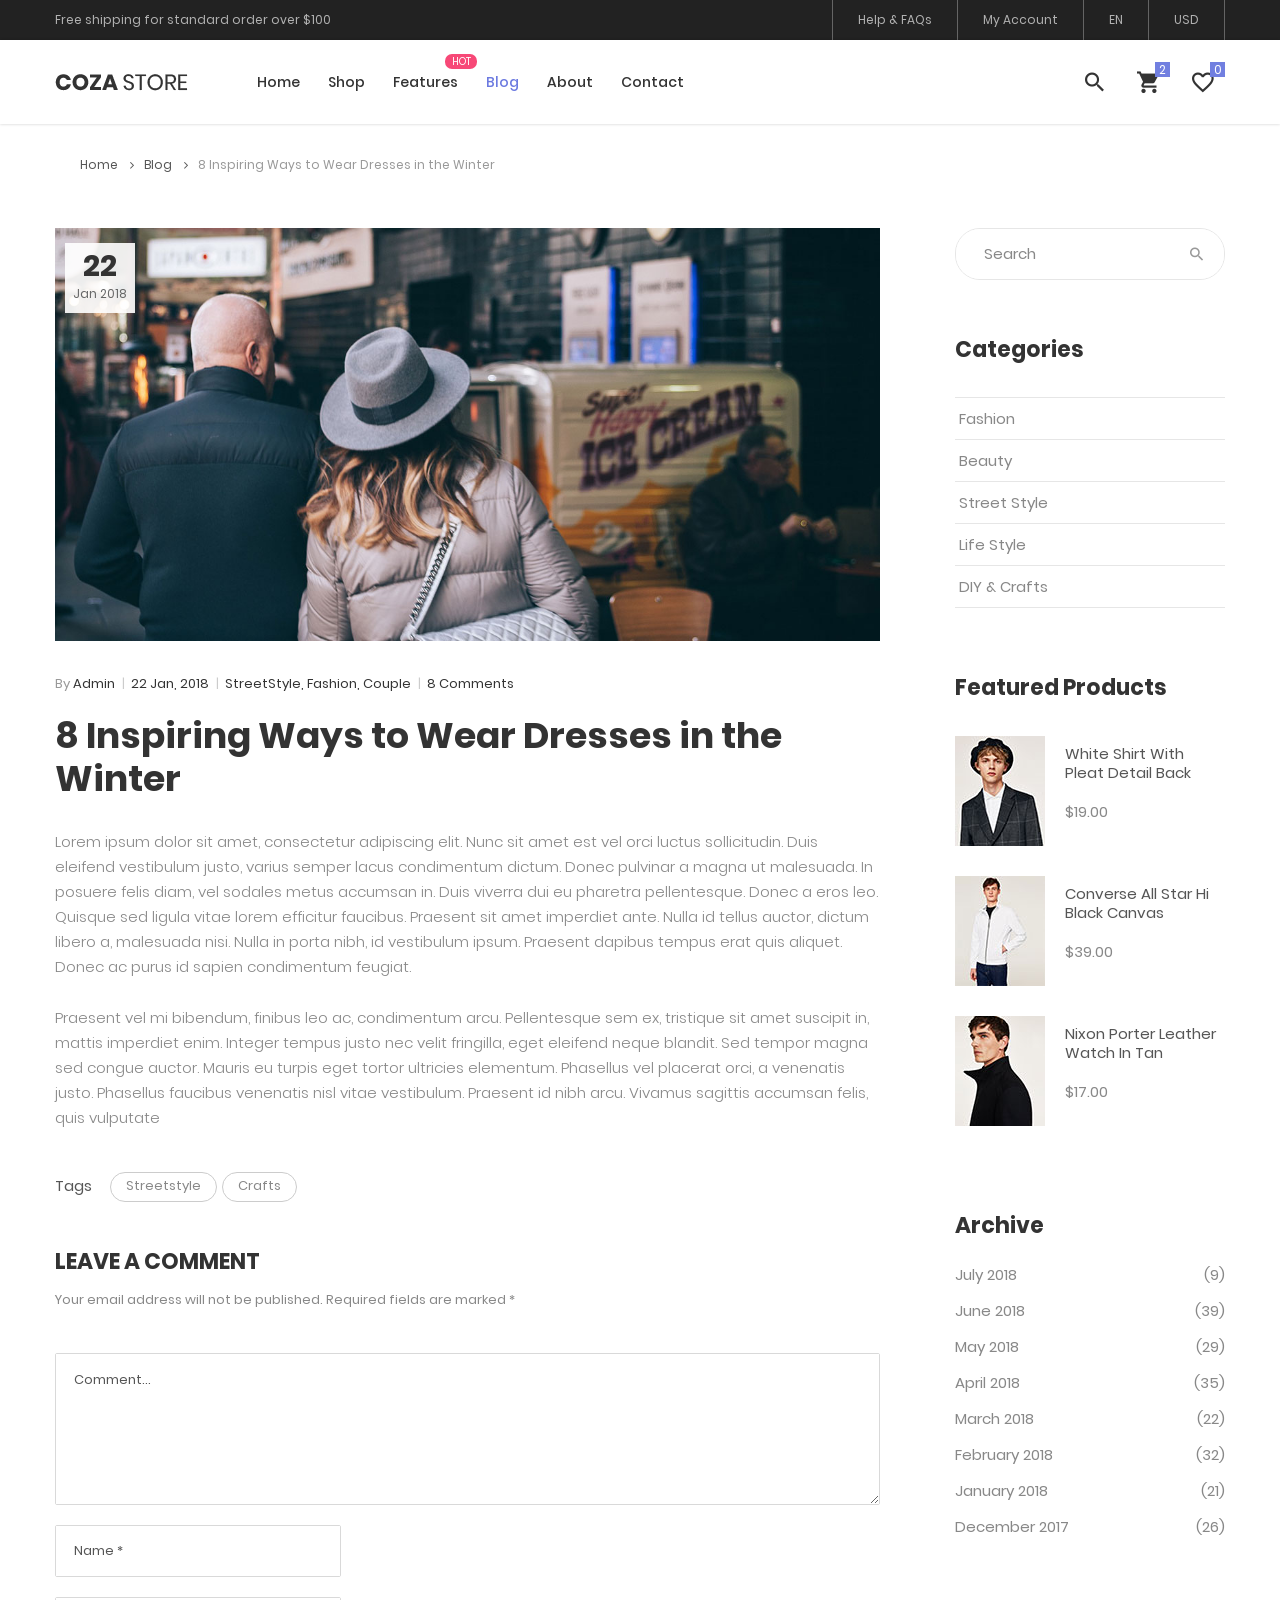
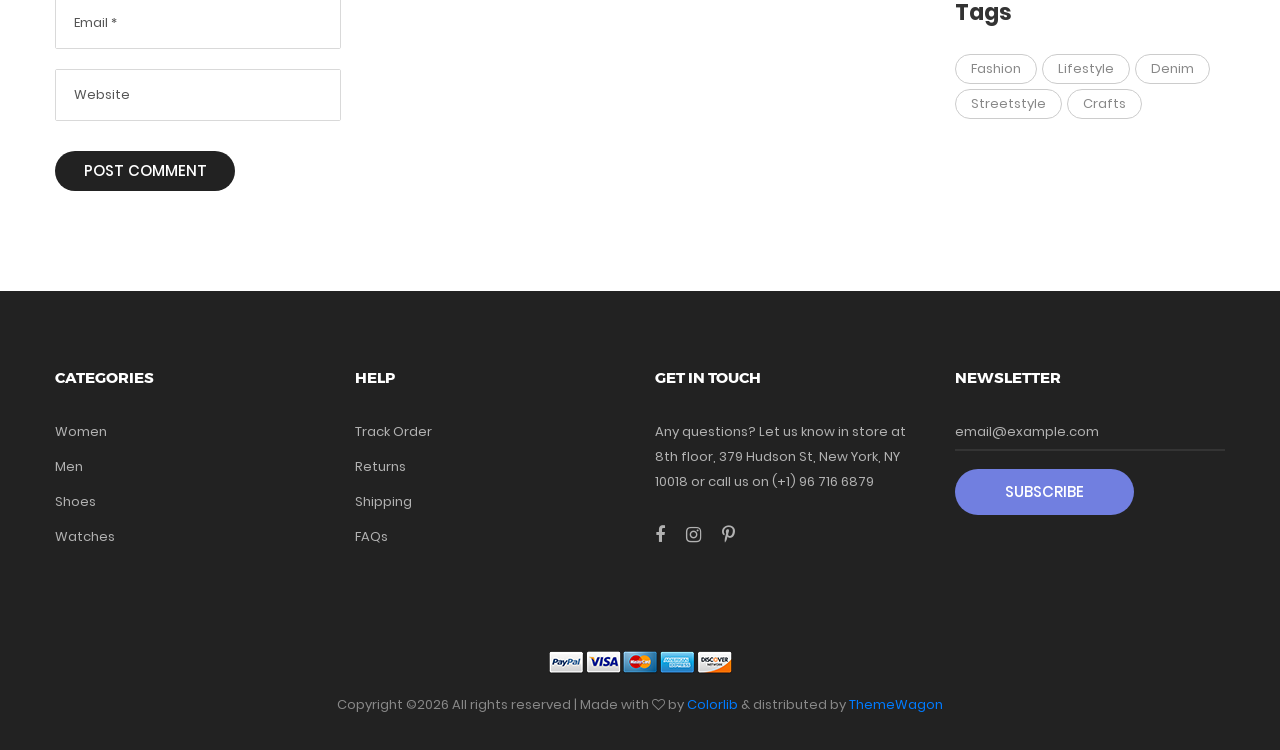
<file: WebApplication1/wwwroot/blog-detail.html>
<!DOCTYPE html>
<html lang="en">
<head>
	<title>Blog Detail</title>
	<meta charset="UTF-8">
	<meta name="viewport" content="width=device-width, initial-scale=1">
<!--===============================================================================================-->	
	<link rel="icon" type="image/png" href="images/icons/favicon.png"/>
<!--===============================================================================================-->
	<link rel="stylesheet" type="text/css" href="vendor/bootstrap/css/bootstrap.min.css">
<!--===============================================================================================-->
	<link rel="stylesheet" type="text/css" href="fonts/font-awesome-4.7.0/css/font-awesome.min.css">
<!--===============================================================================================-->
	<link rel="stylesheet" type="text/css" href="fonts/iconic/css/material-design-iconic-font.min.css">
<!--===============================================================================================-->
	<link rel="stylesheet" type="text/css" href="fonts/linearicons-v1.0.0/icon-font.min.css">
<!--===============================================================================================-->
	<link rel="stylesheet" type="text/css" href="vendor/animate/animate.css">
<!--===============================================================================================-->	
	<link rel="stylesheet" type="text/css" href="vendor/css-hamburgers/hamburgers.min.css">
<!--===============================================================================================-->
	<link rel="stylesheet" type="text/css" href="vendor/animsition/css/animsition.min.css">
<!--===============================================================================================-->
	<link rel="stylesheet" type="text/css" href="vendor/select2/select2.min.css">
<!--===============================================================================================-->
	<link rel="stylesheet" type="text/css" href="vendor/perfect-scrollbar/perfect-scrollbar.css">
<!--===============================================================================================-->
	<link rel="stylesheet" type="text/css" href="css/util.css">
	<link rel="stylesheet" type="text/css" href="css/main.css">
<!--===============================================================================================-->
</head>
<body class="animsition">
	
	<!-- Header -->
	<header class="header-v4">
		<!-- Header desktop -->
		<div class="container-menu-desktop">
			<!-- Topbar -->
			<div class="top-bar">
				<div class="content-topbar flex-sb-m h-full container">
					<div class="left-top-bar">
						Free shipping for standard order over $100
					</div>

					<div class="right-top-bar flex-w h-full">
						<a href="#" class="flex-c-m trans-04 p-lr-25">
							Help & FAQs
						</a>

						<a href="#" class="flex-c-m trans-04 p-lr-25">
							My Account
						</a>

						<a href="#" class="flex-c-m trans-04 p-lr-25">
							EN
						</a>

						<a href="#" class="flex-c-m trans-04 p-lr-25">
							USD
						</a>
					</div>
				</div>
			</div>

			<div class="wrap-menu-desktop how-shadow1">
				<nav class="limiter-menu-desktop container">
					
					<!-- Logo desktop -->		
					<a href="#" class="logo">
						<img src="images/icons/logo-01.png" alt="IMG-LOGO">
					</a>

					<!-- Menu desktop -->
					<div class="menu-desktop">
						<ul class="main-menu">
							<li>
								<a href="index.html">Home</a>
								<ul class="sub-menu">
									<li><a href="index.html">Homepage 1</a></li>
									<li><a href="home-02.html">Homepage 2</a></li>
									<li><a href="home-03.html">Homepage 3</a></li>
								</ul>
							</li>

							<li>
								<a href="product.html">Shop</a>
							</li>

							<li class="label1" data-label1="hot">
								<a href="shoping-cart.html">Features</a>
							</li>

							<li class="active-menu">
								<a href="blog.html">Blog</a>
							</li>

							<li>
								<a href="about.html">About</a>
							</li>

							<li>
								<a href="contact.html">Contact</a>
							</li>
						</ul>
					</div>	

					<!-- Icon header -->
					<div class="wrap-icon-header flex-w flex-r-m">
						<div class="icon-header-item cl2 hov-cl1 trans-04 p-l-22 p-r-11 js-show-modal-search">
							<i class="zmdi zmdi-search"></i>
						</div>

						<div class="icon-header-item cl2 hov-cl1 trans-04 p-l-22 p-r-11 icon-header-noti js-show-cart" data-notify="2">
							<i class="zmdi zmdi-shopping-cart"></i>
						</div>

						<a href="#" class="icon-header-item cl2 hov-cl1 trans-04 p-l-22 p-r-11 icon-header-noti" data-notify="0">
							<i class="zmdi zmdi-favorite-outline"></i>
						</a>
					</div>
				</nav>
			</div>	
		</div>

		<!-- Header Mobile -->
		<div class="wrap-header-mobile">
			<!-- Logo moblie -->		
			<div class="logo-mobile">
				<a href="index.html"><img src="images/icons/logo-01.png" alt="IMG-LOGO"></a>
			</div>

			<!-- Icon header -->
			<div class="wrap-icon-header flex-w flex-r-m m-r-15">
				<div class="icon-header-item cl2 hov-cl1 trans-04 p-r-11 js-show-modal-search">
					<i class="zmdi zmdi-search"></i>
				</div>

				<div class="icon-header-item cl2 hov-cl1 trans-04 p-r-11 p-l-10 icon-header-noti js-show-cart" data-notify="2">
					<i class="zmdi zmdi-shopping-cart"></i>
				</div>

				<a href="#" class="dis-block icon-header-item cl2 hov-cl1 trans-04 p-r-11 p-l-10 icon-header-noti" data-notify="0">
					<i class="zmdi zmdi-favorite-outline"></i>
				</a>
			</div>

			<!-- Button show menu -->
			<div class="btn-show-menu-mobile hamburger hamburger--squeeze">
				<span class="hamburger-box">
					<span class="hamburger-inner"></span>
				</span>
			</div>
		</div>


		<!-- Menu Mobile -->
		<div class="menu-mobile">
			<ul class="topbar-mobile">
				<li>
					<div class="left-top-bar">
						Free shipping for standard order over $100
					</div>
				</li>

				<li>
					<div class="right-top-bar flex-w h-full">
						<a href="#" class="flex-c-m p-lr-10 trans-04">
							Help & FAQs
						</a>

						<a href="#" class="flex-c-m p-lr-10 trans-04">
							My Account
						</a>

						<a href="#" class="flex-c-m p-lr-10 trans-04">
							EN
						</a>

						<a href="#" class="flex-c-m p-lr-10 trans-04">
							USD
						</a>
					</div>
				</li>
			</ul>

			<ul class="main-menu-m">
				<li>
					<a href="index.html">Home</a>
					<ul class="sub-menu-m">
						<li><a href="index.html">Homepage 1</a></li>
						<li><a href="home-02.html">Homepage 2</a></li>
						<li><a href="home-03.html">Homepage 3</a></li>
					</ul>
					<span class="arrow-main-menu-m">
						<i class="fa fa-angle-right" aria-hidden="true"></i>
					</span>
				</li>

				<li>
					<a href="product.html">Shop</a>
				</li>

				<li>
					<a href="shoping-cart.html" class="label1 rs1" data-label1="hot">Features</a>
				</li>

				<li>
					<a href="blog.html">Blog</a>
				</li>

				<li>
					<a href="about.html">About</a>
				</li>

				<li>
					<a href="contact.html">Contact</a>
				</li>
			</ul>
		</div>

		<!-- Modal Search -->
		<div class="modal-search-header flex-c-m trans-04 js-hide-modal-search">
			<div class="container-search-header">
				<button class="flex-c-m btn-hide-modal-search trans-04 js-hide-modal-search">
					<img src="images/icons/icon-close2.png" alt="CLOSE">
				</button>

				<form class="wrap-search-header flex-w p-l-15">
					<button class="flex-c-m trans-04">
						<i class="zmdi zmdi-search"></i>
					</button>
					<input class="plh3" type="text" name="search" placeholder="Search...">
				</form>
			</div>
		</div>
	</header>

	<!-- Cart -->
	<div class="wrap-header-cart js-panel-cart">
		<div class="s-full js-hide-cart"></div>

		<div class="header-cart flex-col-l p-l-65 p-r-25">
			<div class="header-cart-title flex-w flex-sb-m p-b-8">
				<span class="mtext-103 cl2">
					Your Cart
				</span>

				<div class="fs-35 lh-10 cl2 p-lr-5 pointer hov-cl1 trans-04 js-hide-cart">
					<i class="zmdi zmdi-close"></i>
				</div>
			</div>
			
			<div class="header-cart-content flex-w js-pscroll">
				<ul class="header-cart-wrapitem w-full">
					<li class="header-cart-item flex-w flex-t m-b-12">
						<div class="header-cart-item-img">
							<img src="images/item-cart-01.jpg" alt="IMG">
						</div>

						<div class="header-cart-item-txt p-t-8">
							<a href="#" class="header-cart-item-name m-b-18 hov-cl1 trans-04">
								White Shirt Pleat
							</a>

							<span class="header-cart-item-info">
								1 x $19.00
							</span>
						</div>
					</li>

					<li class="header-cart-item flex-w flex-t m-b-12">
						<div class="header-cart-item-img">
							<img src="images/item-cart-02.jpg" alt="IMG">
						</div>

						<div class="header-cart-item-txt p-t-8">
							<a href="#" class="header-cart-item-name m-b-18 hov-cl1 trans-04">
								Converse All Star
							</a>

							<span class="header-cart-item-info">
								1 x $39.00
							</span>
						</div>
					</li>

					<li class="header-cart-item flex-w flex-t m-b-12">
						<div class="header-cart-item-img">
							<img src="images/item-cart-03.jpg" alt="IMG">
						</div>

						<div class="header-cart-item-txt p-t-8">
							<a href="#" class="header-cart-item-name m-b-18 hov-cl1 trans-04">
								Nixon Porter Leather
							</a>

							<span class="header-cart-item-info">
								1 x $17.00
							</span>
						</div>
					</li>
				</ul>
				
				<div class="w-full">
					<div class="header-cart-total w-full p-tb-40">
						Total: $75.00
					</div>

					<div class="header-cart-buttons flex-w w-full">
						<a href="shoping-cart.html" class="flex-c-m stext-101 cl0 size-107 bg3 bor2 hov-btn3 p-lr-15 trans-04 m-r-8 m-b-10">
							View Cart
						</a>

						<a href="shoping-cart.html" class="flex-c-m stext-101 cl0 size-107 bg3 bor2 hov-btn3 p-lr-15 trans-04 m-b-10">
							Check Out
						</a>
					</div>
				</div>
			</div>
		</div>
	</div>


	<!-- breadcrumb -->
	<div class="container">
		<div class="bread-crumb flex-w p-l-25 p-r-15 p-t-30 p-lr-0-lg">
			<a href="index.html" class="stext-109 cl8 hov-cl1 trans-04">
				Home
				<i class="fa fa-angle-right m-l-9 m-r-10" aria-hidden="true"></i>
			</a>

			<a href="blog.html" class="stext-109 cl8 hov-cl1 trans-04">
				Blog
				<i class="fa fa-angle-right m-l-9 m-r-10" aria-hidden="true"></i>
			</a>

			<span class="stext-109 cl4">
				8 Inspiring Ways to Wear Dresses in the Winter
			</span>
		</div>
	</div>


	<!-- Content page -->
	<section class="bg0 p-t-52 p-b-20">
		<div class="container">
			<div class="row">
				<div class="col-md-8 col-lg-9 p-b-80">
					<div class="p-r-45 p-r-0-lg">
						<!--  -->
						<div class="wrap-pic-w how-pos5-parent">
							<img src="images/blog-04.jpg" alt="IMG-BLOG">

							<div class="flex-col-c-m size-123 bg9 how-pos5">
								<span class="ltext-107 cl2 txt-center">
									22
								</span>

								<span class="stext-109 cl3 txt-center">
									Jan 2018
								</span>
							</div>
						</div>

						<div class="p-t-32">
							<span class="flex-w flex-m stext-111 cl2 p-b-19">
								<span>
									<span class="cl4">By</span> Admin  
									<span class="cl12 m-l-4 m-r-6">|</span>
								</span>

								<span>
									22 Jan, 2018
									<span class="cl12 m-l-4 m-r-6">|</span>
								</span>

								<span>
									StreetStyle, Fashion, Couple  
									<span class="cl12 m-l-4 m-r-6">|</span>
								</span>

								<span>
									8 Comments
								</span>
							</span>

							<h4 class="ltext-109 cl2 p-b-28">
								8 Inspiring Ways to Wear Dresses in the Winter
							</h4>

							<p class="stext-117 cl6 p-b-26">
								Lorem ipsum dolor sit amet, consectetur adipiscing elit. Nunc sit amet est vel orci luctus sollicitudin. Duis eleifend vestibulum justo, varius semper lacus condimentum dictum. Donec pulvinar a magna ut malesuada. In posuere felis diam, vel sodales metus accumsan in. Duis viverra dui eu pharetra pellentesque. Donec a eros leo. Quisque sed ligula vitae lorem efficitur faucibus. Praesent sit amet imperdiet ante. Nulla id tellus auctor, dictum libero a, malesuada nisi. Nulla in porta nibh, id vestibulum ipsum. Praesent dapibus tempus erat quis aliquet. Donec ac purus id sapien condimentum feugiat.
							</p>

							<p class="stext-117 cl6 p-b-26">
								Praesent vel mi bibendum, finibus leo ac, condimentum arcu. Pellentesque sem ex, tristique sit amet suscipit in, mattis imperdiet enim. Integer tempus justo nec velit fringilla, eget eleifend neque blandit. Sed tempor magna sed congue auctor. Mauris eu turpis eget tortor ultricies elementum. Phasellus vel placerat orci, a venenatis justo. Phasellus faucibus venenatis nisl vitae vestibulum. Praesent id nibh arcu. Vivamus sagittis accumsan felis, quis vulputate
							</p>
						</div>

						<div class="flex-w flex-t p-t-16">
							<span class="size-216 stext-116 cl8 p-t-4">
								Tags
							</span>

							<div class="flex-w size-217">
								<a href="#" class="flex-c-m stext-107 cl6 size-301 bor7 p-lr-15 hov-tag1 trans-04 m-r-5 m-b-5">
									Streetstyle
								</a>

								<a href="#" class="flex-c-m stext-107 cl6 size-301 bor7 p-lr-15 hov-tag1 trans-04 m-r-5 m-b-5">
									Crafts
								</a>
							</div>
						</div>

						<!--  -->
						<div class="p-t-40">
							<h5 class="mtext-113 cl2 p-b-12">
								Leave a Comment
							</h5>

							<p class="stext-107 cl6 p-b-40">
								Your email address will not be published. Required fields are marked *
							</p>

							<form>
								<div class="bor19 m-b-20">
									<textarea class="stext-111 cl2 plh3 size-124 p-lr-18 p-tb-15" name="cmt" placeholder="Comment..."></textarea>
								</div>

								<div class="bor19 size-218 m-b-20">
									<input class="stext-111 cl2 plh3 size-116 p-lr-18" type="text" name="name" placeholder="Name *">
								</div>

								<div class="bor19 size-218 m-b-20">
									<input class="stext-111 cl2 plh3 size-116 p-lr-18" type="text" name="email" placeholder="Email *">
								</div>

								<div class="bor19 size-218 m-b-30">
									<input class="stext-111 cl2 plh3 size-116 p-lr-18" type="text" name="web" placeholder="Website">
								</div>

								<button class="flex-c-m stext-101 cl0 size-125 bg3 bor2 hov-btn3 p-lr-15 trans-04">
									Post Comment
								</button>
							</form>
						</div>
					</div>
				</div>

				<div class="col-md-4 col-lg-3 p-b-80">
					<div class="side-menu">
						<div class="bor17 of-hidden pos-relative">
							<input class="stext-103 cl2 plh4 size-116 p-l-28 p-r-55" type="text" name="search" placeholder="Search">

							<button class="flex-c-m size-122 ab-t-r fs-18 cl4 hov-cl1 trans-04">
								<i class="zmdi zmdi-search"></i>
							</button>
						</div>

						<div class="p-t-55">
							<h4 class="mtext-112 cl2 p-b-33">
								Categories
							</h4>

							<ul>
								<li class="bor18">
									<a href="#" class="dis-block stext-115 cl6 hov-cl1 trans-04 p-tb-8 p-lr-4">
										Fashion
									</a>
								</li>

								<li class="bor18">
									<a href="#" class="dis-block stext-115 cl6 hov-cl1 trans-04 p-tb-8 p-lr-4">
										Beauty
									</a>
								</li>

								<li class="bor18">
									<a href="#" class="dis-block stext-115 cl6 hov-cl1 trans-04 p-tb-8 p-lr-4">
										Street Style
									</a>
								</li>

								<li class="bor18">
									<a href="#" class="dis-block stext-115 cl6 hov-cl1 trans-04 p-tb-8 p-lr-4">
										Life Style
									</a>
								</li>

								<li class="bor18">
									<a href="#" class="dis-block stext-115 cl6 hov-cl1 trans-04 p-tb-8 p-lr-4">
										DIY & Crafts
									</a>
								</li>
							</ul>
						</div>

						<div class="p-t-65">
							<h4 class="mtext-112 cl2 p-b-33">
								Featured Products
							</h4>

							<ul>
								<li class="flex-w flex-t p-b-30">
									<a href="#" class="wrao-pic-w size-214 hov-ovelay1 m-r-20">
										<img src="images/product-min-01.jpg" alt="PRODUCT">
									</a>

									<div class="size-215 flex-col-t p-t-8">
										<a href="#" class="stext-116 cl8 hov-cl1 trans-04">
											White Shirt With Pleat Detail Back
										</a>

										<span class="stext-116 cl6 p-t-20">
											$19.00
										</span>
									</div>
								</li>

								<li class="flex-w flex-t p-b-30">
									<a href="#" class="wrao-pic-w size-214 hov-ovelay1 m-r-20">
										<img src="images/product-min-02.jpg" alt="PRODUCT">
									</a>

									<div class="size-215 flex-col-t p-t-8">
										<a href="#" class="stext-116 cl8 hov-cl1 trans-04">
											Converse All Star Hi Black Canvas
										</a>

										<span class="stext-116 cl6 p-t-20">
											$39.00
										</span>
									</div>
								</li>

								<li class="flex-w flex-t p-b-30">
									<a href="#" class="wrao-pic-w size-214 hov-ovelay1 m-r-20">
										<img src="images/product-min-03.jpg" alt="PRODUCT">
									</a>

									<div class="size-215 flex-col-t p-t-8">
										<a href="#" class="stext-116 cl8 hov-cl1 trans-04">
											Nixon Porter Leather Watch In Tan
										</a>

										<span class="stext-116 cl6 p-t-20">
											$17.00
										</span>
									</div>
								</li>
							</ul>
						</div>

						<div class="p-t-55">
							<h4 class="mtext-112 cl2 p-b-20">
								Archive
							</h4>

							<ul>
								<li class="p-b-7">
									<a href="#" class="flex-w flex-sb-m stext-115 cl6 hov-cl1 trans-04 p-tb-2">
										<span>
											July 2018
										</span>

										<span>
											(9)
										</span>
									</a>
								</li>

								<li class="p-b-7">
									<a href="#" class="flex-w flex-sb-m stext-115 cl6 hov-cl1 trans-04 p-tb-2">
										<span>
											June 2018
										</span>

										<span>
											(39)
										</span>
									</a>
								</li>

								<li class="p-b-7">
									<a href="#" class="flex-w flex-sb-m stext-115 cl6 hov-cl1 trans-04 p-tb-2">
										<span>
											May 2018
										</span>

										<span>
											(29)
										</span>
									</a>
								</li>

								<li class="p-b-7">
									<a href="#" class="flex-w flex-sb-m stext-115 cl6 hov-cl1 trans-04 p-tb-2">
										<span>
											April  2018
										</span>

										<span>
											(35)
										</span>
									</a>
								</li>

								<li class="p-b-7">
									<a href="#" class="flex-w flex-sb-m stext-115 cl6 hov-cl1 trans-04 p-tb-2">
										<span>
											March 2018
										</span>

										<span>
											(22)
										</span>
									</a>
								</li>

								<li class="p-b-7">
									<a href="#" class="flex-w flex-sb-m stext-115 cl6 hov-cl1 trans-04 p-tb-2">
										<span>
											February 2018
										</span>

										<span>
											(32)
										</span>
									</a>
								</li>

								<li class="p-b-7">
									<a href="#" class="flex-w flex-sb-m stext-115 cl6 hov-cl1 trans-04 p-tb-2">
										<span>
											January 2018
										</span>

										<span>
											(21)
										</span>
									</a>
								</li>

								<li class="p-b-7">
									<a href="#" class="flex-w flex-sb-m stext-115 cl6 hov-cl1 trans-04 p-tb-2">
										<span>
											December 2017
										</span>

										<span>
											(26)
										</span>
									</a>
								</li>
							</ul>
						</div>

						<div class="p-t-50">
							<h4 class="mtext-112 cl2 p-b-27">
								Tags
							</h4>

							<div class="flex-w m-r--5">
								<a href="#" class="flex-c-m stext-107 cl6 size-301 bor7 p-lr-15 hov-tag1 trans-04 m-r-5 m-b-5">
									Fashion
								</a>

								<a href="#" class="flex-c-m stext-107 cl6 size-301 bor7 p-lr-15 hov-tag1 trans-04 m-r-5 m-b-5">
									Lifestyle
								</a>

								<a href="#" class="flex-c-m stext-107 cl6 size-301 bor7 p-lr-15 hov-tag1 trans-04 m-r-5 m-b-5">
									Denim
								</a>

								<a href="#" class="flex-c-m stext-107 cl6 size-301 bor7 p-lr-15 hov-tag1 trans-04 m-r-5 m-b-5">
									Streetstyle
								</a>

								<a href="#" class="flex-c-m stext-107 cl6 size-301 bor7 p-lr-15 hov-tag1 trans-04 m-r-5 m-b-5">
									Crafts
								</a>
							</div>
						</div>
					</div>
				</div>
			</div>
		</div>
	</section>	
	
		

	<!-- Footer -->
	<footer class="bg3 p-t-75 p-b-32">
		<div class="container">
			<div class="row">
				<div class="col-sm-6 col-lg-3 p-b-50">
					<h4 class="stext-301 cl0 p-b-30">
						Categories
					</h4>

					<ul>
						<li class="p-b-10">
							<a href="#" class="stext-107 cl7 hov-cl1 trans-04">
								Women
							</a>
						</li>

						<li class="p-b-10">
							<a href="#" class="stext-107 cl7 hov-cl1 trans-04">
								Men
							</a>
						</li>

						<li class="p-b-10">
							<a href="#" class="stext-107 cl7 hov-cl1 trans-04">
								Shoes
							</a>
						</li>

						<li class="p-b-10">
							<a href="#" class="stext-107 cl7 hov-cl1 trans-04">
								Watches
							</a>
						</li>
					</ul>
				</div>

				<div class="col-sm-6 col-lg-3 p-b-50">
					<h4 class="stext-301 cl0 p-b-30">
						Help
					</h4>

					<ul>
						<li class="p-b-10">
							<a href="#" class="stext-107 cl7 hov-cl1 trans-04">
								Track Order
							</a>
						</li>

						<li class="p-b-10">
							<a href="#" class="stext-107 cl7 hov-cl1 trans-04">
								Returns 
							</a>
						</li>

						<li class="p-b-10">
							<a href="#" class="stext-107 cl7 hov-cl1 trans-04">
								Shipping
							</a>
						</li>

						<li class="p-b-10">
							<a href="#" class="stext-107 cl7 hov-cl1 trans-04">
								FAQs
							</a>
						</li>
					</ul>
				</div>

				<div class="col-sm-6 col-lg-3 p-b-50">
					<h4 class="stext-301 cl0 p-b-30">
						GET IN TOUCH
					</h4>

					<p class="stext-107 cl7 size-201">
						Any questions? Let us know in store at 8th floor, 379 Hudson St, New York, NY 10018 or call us on (+1) 96 716 6879
					</p>

					<div class="p-t-27">
						<a href="#" class="fs-18 cl7 hov-cl1 trans-04 m-r-16">
							<i class="fa fa-facebook"></i>
						</a>

						<a href="#" class="fs-18 cl7 hov-cl1 trans-04 m-r-16">
							<i class="fa fa-instagram"></i>
						</a>

						<a href="#" class="fs-18 cl7 hov-cl1 trans-04 m-r-16">
							<i class="fa fa-pinterest-p"></i>
						</a>
					</div>
				</div>

				<div class="col-sm-6 col-lg-3 p-b-50">
					<h4 class="stext-301 cl0 p-b-30">
						Newsletter
					</h4>

					<form>
						<div class="wrap-input1 w-full p-b-4">
							<input class="input1 bg-none plh1 stext-107 cl7" type="text" name="email" placeholder="email@example.com">
							<div class="focus-input1 trans-04"></div>
						</div>

						<div class="p-t-18">
							<button class="flex-c-m stext-101 cl0 size-103 bg1 bor1 hov-btn2 p-lr-15 trans-04">
								Subscribe
							</button>
						</div>
					</form>
				</div>
			</div>

			<div class="p-t-40">
				<div class="flex-c-m flex-w p-b-18">
					<a href="#" class="m-all-1">
						<img src="images/icons/icon-pay-01.png" alt="ICON-PAY">
					</a>

					<a href="#" class="m-all-1">
						<img src="images/icons/icon-pay-02.png" alt="ICON-PAY">
					</a>

					<a href="#" class="m-all-1">
						<img src="images/icons/icon-pay-03.png" alt="ICON-PAY">
					</a>

					<a href="#" class="m-all-1">
						<img src="images/icons/icon-pay-04.png" alt="ICON-PAY">
					</a>

					<a href="#" class="m-all-1">
						<img src="images/icons/icon-pay-05.png" alt="ICON-PAY">
					</a>
				</div>

				<p class="stext-107 cl6 txt-center">
					<!-- Link back to Colorlib can't be removed. Template is licensed under CC BY 3.0. -->
Copyright &copy;<script>document.write(new Date().getFullYear());</script> All rights reserved | Made with <i class="fa fa-heart-o" aria-hidden="true"></i> by <a href="https://colorlib.com" target="_blank">Colorlib</a> &amp; distributed by <a href="https://themewagon.com" target="_blank">ThemeWagon</a>
<!-- Link back to Colorlib can't be removed. Template is licensed under CC BY 3.0. -->

				</p>
			</div>
		</div>
	</footer>


	<!-- Back to top -->
	<div class="btn-back-to-top" id="myBtn">
		<span class="symbol-btn-back-to-top">
			<i class="zmdi zmdi-chevron-up"></i>
		</span>
	</div>

<!--===============================================================================================-->	
	<script src="vendor/jquery/jquery-3.2.1.min.js"></script>
<!--===============================================================================================-->
	<script src="vendor/animsition/js/animsition.min.js"></script>
<!--===============================================================================================-->
	<script src="vendor/bootstrap/js/popper.js"></script>
	<script src="vendor/bootstrap/js/bootstrap.min.js"></script>
<!--===============================================================================================-->
	<script src="vendor/select2/select2.min.js"></script>
	<script>
		$(".js-select2").each(function(){
			$(this).select2({
				minimumResultsForSearch: 20,
				dropdownParent: $(this).next('.dropDownSelect2')
			});
		})
	</script>
<!--===============================================================================================-->
	<script src="vendor/MagnificPopup/jquery.magnific-popup.min.js"></script>
<!--===============================================================================================-->
	<script src="vendor/perfect-scrollbar/perfect-scrollbar.min.js"></script>
	<script>
		$('.js-pscroll').each(function(){
			$(this).css('position','relative');
			$(this).css('overflow','hidden');
			var ps = new PerfectScrollbar(this, {
				wheelSpeed: 1,
				scrollingThreshold: 1000,
				wheelPropagation: false,
			});

			$(window).on('resize', function(){
				ps.update();
			})
		});
	</script>
<!--===============================================================================================-->
	<script src="js/main.js"></script>

</body>
</html>
</file>
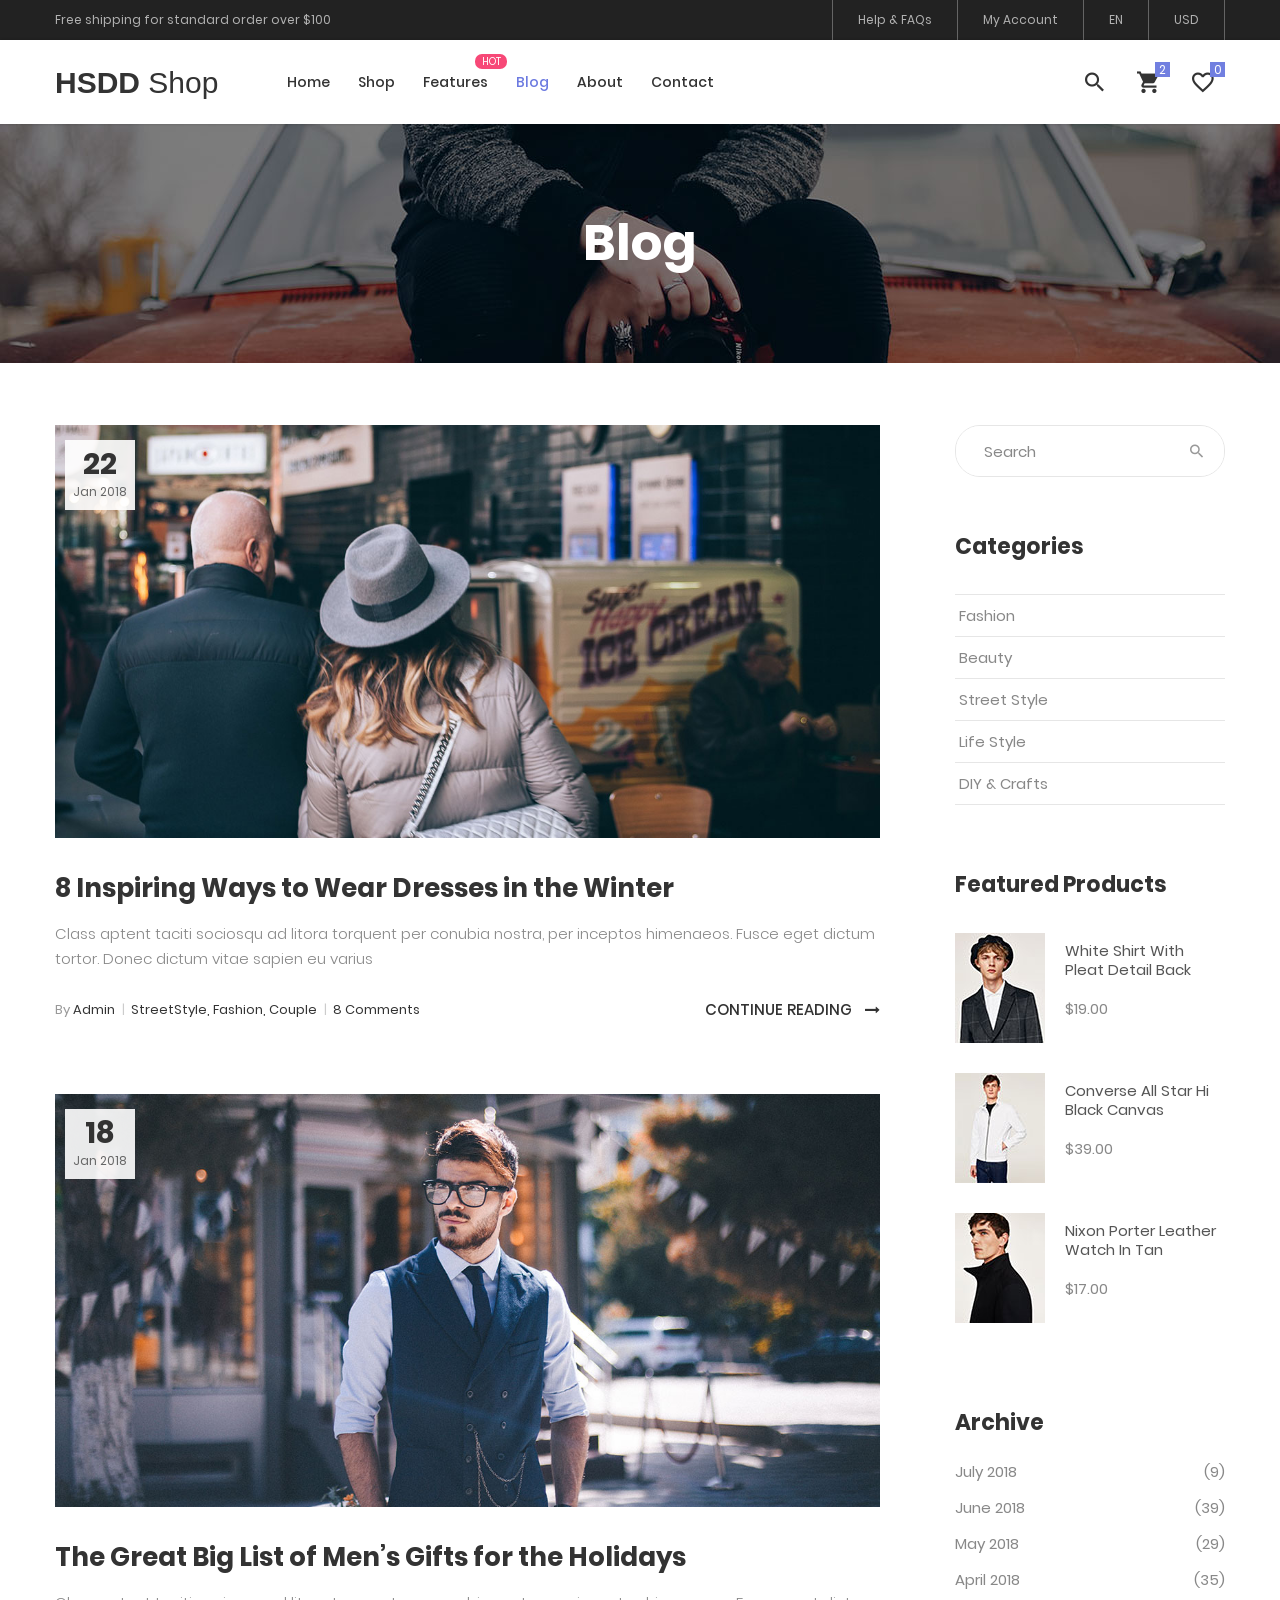
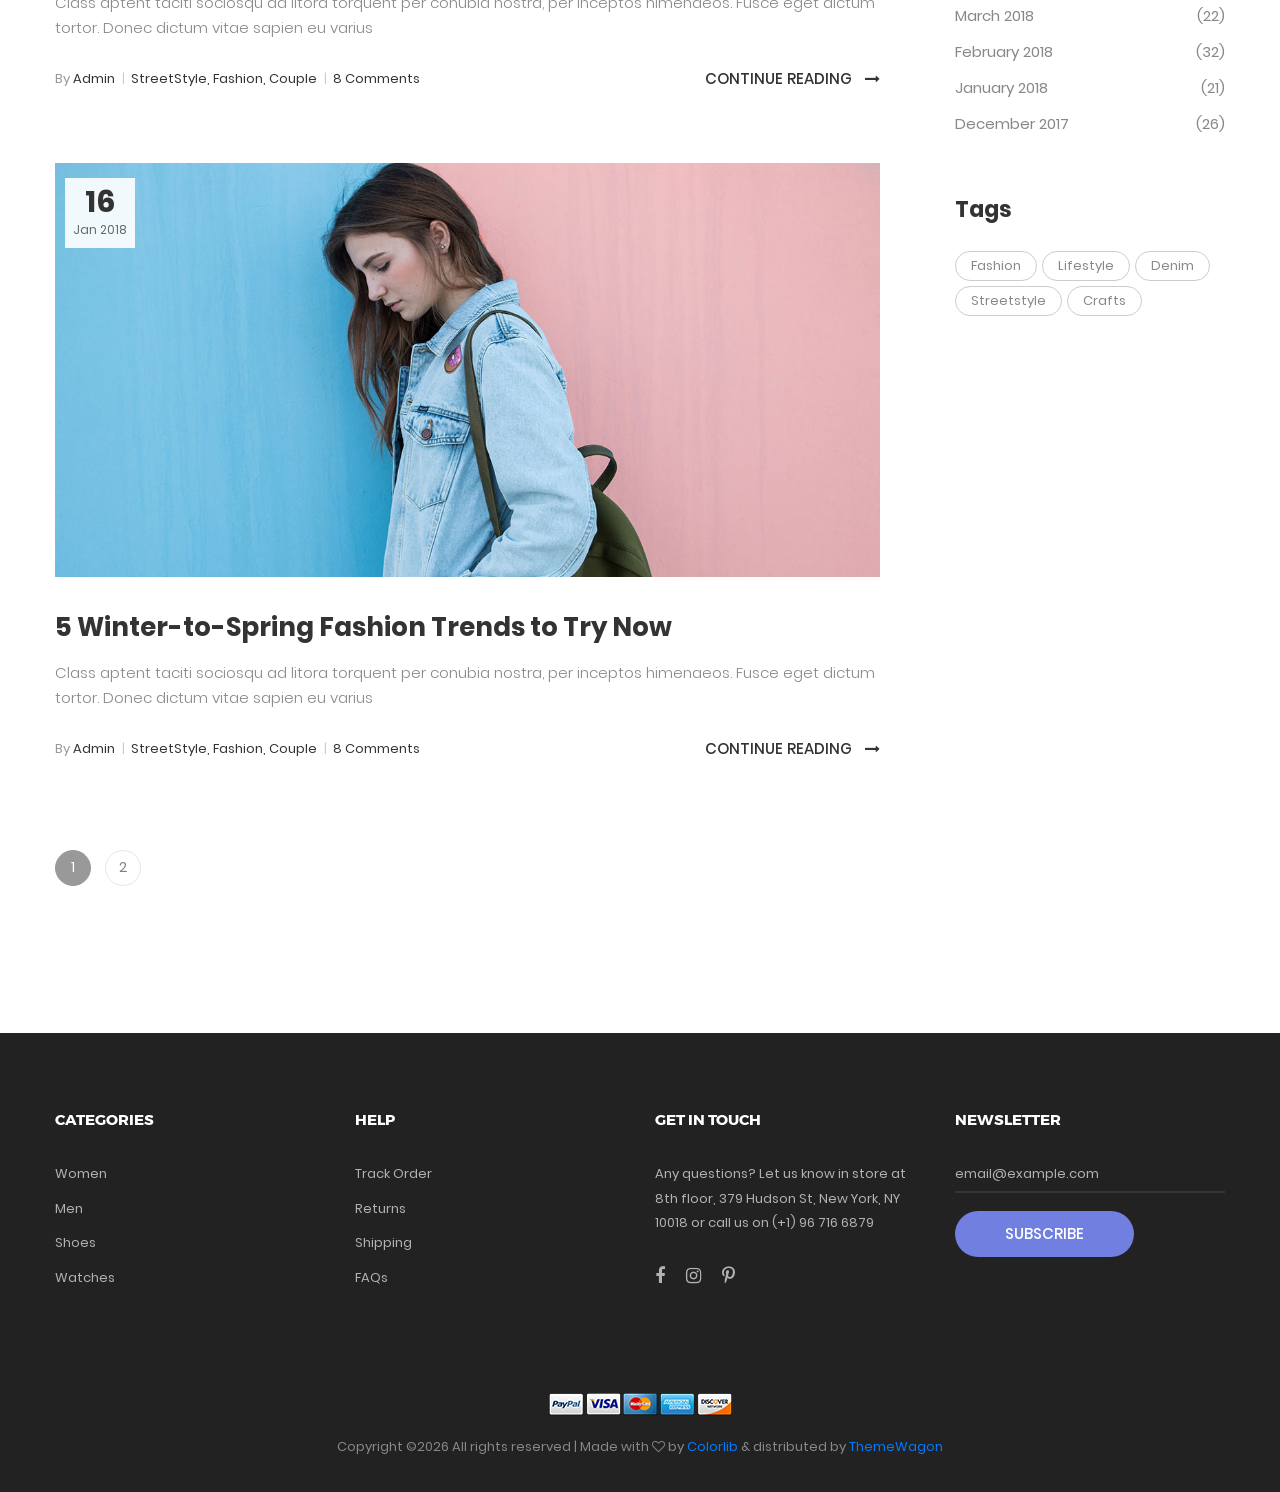
<file: WebApplication1/wwwroot/blog.html>
<!DOCTYPE html>
<html lang="en">
<head>
	<title>Blog</title>
	<meta charset="UTF-8">
	<meta name="viewport" content="width=device-width, initial-scale=1">
<!--===============================================================================================-->	
	<link rel="icon" type="image/png" href="images/icons/favicon.png"/>
<!--===============================================================================================-->
	<link rel="stylesheet" type="text/css" href="vendor/bootstrap/css/bootstrap.min.css">
<!--===============================================================================================-->
	<link rel="stylesheet" type="text/css" href="fonts/font-awesome-4.7.0/css/font-awesome.min.css">
<!--===============================================================================================-->
	<link rel="stylesheet" type="text/css" href="fonts/iconic/css/material-design-iconic-font.min.css">
<!--===============================================================================================-->
	<link rel="stylesheet" type="text/css" href="fonts/linearicons-v1.0.0/icon-font.min.css">
<!--===============================================================================================-->
	<link rel="stylesheet" type="text/css" href="vendor/animate/animate.css">
<!--===============================================================================================-->	
	<link rel="stylesheet" type="text/css" href="vendor/css-hamburgers/hamburgers.min.css">
<!--===============================================================================================-->
	<link rel="stylesheet" type="text/css" href="vendor/animsition/css/animsition.min.css">
<!--===============================================================================================-->
	<link rel="stylesheet" type="text/css" href="vendor/select2/select2.min.css">
<!--===============================================================================================-->
	<link rel="stylesheet" type="text/css" href="vendor/perfect-scrollbar/perfect-scrollbar.css">
<!--===============================================================================================-->
	<link rel="stylesheet" type="text/css" href="css/util.css">
	<link rel="stylesheet" type="text/css" href="css/main.css">
<!--===============================================================================================-->
</head>
<body class="animsition">
	
	<!-- Header -->
	<header class="header-v4">
		<!-- Header desktop -->
		<div class="container-menu-desktop">
			<!-- Topbar -->
			<div class="top-bar">
				<div class="content-topbar flex-sb-m h-full container">
					<div class="left-top-bar">
						Free shipping for standard order over $100
					</div>

					<div class="right-top-bar flex-w h-full">
						<a href="#" class="flex-c-m trans-04 p-lr-25">
							Help & FAQs
						</a>

						<a href="#" class="flex-c-m trans-04 p-lr-25">
							My Account
						</a>

						<a href="#" class="flex-c-m trans-04 p-lr-25">
							EN
						</a>

						<a href="#" class="flex-c-m trans-04 p-lr-25">
							USD
						</a>
					</div>
				</div>
			</div>

			<div class="wrap-menu-desktop how-shadow1">
				<nav class="limiter-menu-desktop container">
					
					<!-- Logo desktop -->		
					<a href="#" class="logo">
						<!-- <img src="images/icons/logo-01.png" alt="IMG-LOGO"> -->
						<p style="font-family: 'Gill Sans', 'Gill Sans MT', Calibri, 'Trebuchet MS', sans-serif;color: #333;font-size: 30px	;">
							<b>
								HSDD
							</b>
							Shop
						 </p> 
					</a>

					<!-- Menu desktop -->
					<div class="menu-desktop">
						<ul class="main-menu">
							<li>
								<a href="index.html">Home</a>
								<ul class="sub-menu">
									<li><a href="index.html">Homepage 1</a></li>
									<li><a href="home-02.html">Homepage 2</a></li>
									<li><a href="home-03.html">Homepage 3</a></li>
								</ul>
							</li>

							<li>
								<a href="product.html">Shop</a>
							</li>

							<li class="label1" data-label1="hot">
								<a href="shoping-cart.html">Features</a>
							</li>

							<li class="active-menu">
								<a href="blog.html">Blog</a>
							</li>

							<li>
								<a href="about.html">About</a>
							</li>

							<li>
								<a href="contact.html">Contact</a>
							</li>
						</ul>
					</div>	

					<!-- Icon header -->
					<div class="wrap-icon-header flex-w flex-r-m">
						<div class="icon-header-item cl2 hov-cl1 trans-04 p-l-22 p-r-11 js-show-modal-search">
							<i class="zmdi zmdi-search"></i>
						</div>

						<div class="icon-header-item cl2 hov-cl1 trans-04 p-l-22 p-r-11 icon-header-noti js-show-cart" data-notify="2">
							<i class="zmdi zmdi-shopping-cart"></i>
						</div>

						<a href="#" class="icon-header-item cl2 hov-cl1 trans-04 p-l-22 p-r-11 icon-header-noti" data-notify="0">
							<i class="zmdi zmdi-favorite-outline"></i>
						</a>
					</div>
				</nav>
			</div>	
		</div>

		<!-- Header Mobile -->
		<div class="wrap-header-mobile">
			<!-- Logo moblie -->		
			<div class="logo-mobile">
				<a href="index.html"><img src="images/icons/logo-01.png" alt="IMG-LOGO"></a>
			</div>

			<!-- Icon header -->
			<div class="wrap-icon-header flex-w flex-r-m m-r-15">
				<div class="icon-header-item cl2 hov-cl1 trans-04 p-r-11 js-show-modal-search">
					<i class="zmdi zmdi-search"></i>
				</div>

				<div class="icon-header-item cl2 hov-cl1 trans-04 p-r-11 p-l-10 icon-header-noti js-show-cart" data-notify="2">
					<i class="zmdi zmdi-shopping-cart"></i>
				</div>

				<a href="#" class="dis-block icon-header-item cl2 hov-cl1 trans-04 p-r-11 p-l-10 icon-header-noti" data-notify="0">
					<i class="zmdi zmdi-favorite-outline"></i>
				</a>
			</div>

			<!-- Button show menu -->
			<div class="btn-show-menu-mobile hamburger hamburger--squeeze">
				<span class="hamburger-box">
					<span class="hamburger-inner"></span>
				</span>
			</div>
		</div>


		<!-- Menu Mobile -->
		<div class="menu-mobile">
			<ul class="topbar-mobile">
				<li>
					<div class="left-top-bar">
						Free shipping for standard order over $100
					</div>
				</li>

				<li>
					<div class="right-top-bar flex-w h-full">
						<a href="#" class="flex-c-m p-lr-10 trans-04">
							Help & FAQs
						</a>

						<a href="#" class="flex-c-m p-lr-10 trans-04">
							My Account
						</a>

						<a href="#" class="flex-c-m p-lr-10 trans-04">
							EN
						</a>

						<a href="#" class="flex-c-m p-lr-10 trans-04">
							USD
						</a>
					</div>
				</li>
			</ul>

			<ul class="main-menu-m">
				<li>
					<a href="index.html">Home</a>
					<ul class="sub-menu-m">
						<li><a href="index.html">Homepage 1</a></li>
						<li><a href="home-02.html">Homepage 2</a></li>
						<li><a href="home-03.html">Homepage 3</a></li>
					</ul>
					<span class="arrow-main-menu-m">
						<i class="fa fa-angle-right" aria-hidden="true"></i>
					</span>
				</li>

				<li>
					<a href="product.html">Shop</a>
				</li>

				<li>
					<a href="shoping-cart.html" class="label1 rs1" data-label1="hot">Features</a>
				</li>

				<li>
					<a href="blog.html">Blog</a>
				</li>

				<li>
					<a href="about.html">About</a>
				</li>

				<li>
					<a href="contact.html">Contact</a>
				</li>
			</ul>
		</div>

		<!-- Modal Search -->
		<div class="modal-search-header flex-c-m trans-04 js-hide-modal-search">
			<div class="container-search-header">
				<button class="flex-c-m btn-hide-modal-search trans-04 js-hide-modal-search">
					<img src="images/icons/icon-close2.png" alt="CLOSE">
				</button>

				<form class="wrap-search-header flex-w p-l-15">
					<button class="flex-c-m trans-04">
						<i class="zmdi zmdi-search"></i>
					</button>
					<input class="plh3" type="text" name="search" placeholder="Search...">
				</form>
			</div>
		</div>
	</header>

	<!-- Cart -->
	<div class="wrap-header-cart js-panel-cart">
		<div class="s-full js-hide-cart"></div>

		<div class="header-cart flex-col-l p-l-65 p-r-25">
			<div class="header-cart-title flex-w flex-sb-m p-b-8">
				<span class="mtext-103 cl2">
					Your Cart
				</span>

				<div class="fs-35 lh-10 cl2 p-lr-5 pointer hov-cl1 trans-04 js-hide-cart">
					<i class="zmdi zmdi-close"></i>
				</div>
			</div>
			
			<div class="header-cart-content flex-w js-pscroll">
				<ul class="header-cart-wrapitem w-full">
					<li class="header-cart-item flex-w flex-t m-b-12">
						<div class="header-cart-item-img">
							<img src="images/item-cart-01.jpg" alt="IMG">
						</div>

						<div class="header-cart-item-txt p-t-8">
							<a href="#" class="header-cart-item-name m-b-18 hov-cl1 trans-04">
								White Shirt Pleat
							</a>

							<span class="header-cart-item-info">
								1 x $19.00
							</span>
						</div>
					</li>

					<li class="header-cart-item flex-w flex-t m-b-12">
						<div class="header-cart-item-img">
							<img src="images/item-cart-02.jpg" alt="IMG">
						</div>

						<div class="header-cart-item-txt p-t-8">
							<a href="#" class="header-cart-item-name m-b-18 hov-cl1 trans-04">
								Converse All Star
							</a>

							<span class="header-cart-item-info">
								1 x $39.00
							</span>
						</div>
					</li>

					<li class="header-cart-item flex-w flex-t m-b-12">
						<div class="header-cart-item-img">
							<img src="images/item-cart-03.jpg" alt="IMG">
						</div>

						<div class="header-cart-item-txt p-t-8">
							<a href="#" class="header-cart-item-name m-b-18 hov-cl1 trans-04">
								Nixon Porter Leather
							</a>

							<span class="header-cart-item-info">
								1 x $17.00
							</span>
						</div>
					</li>
				</ul>
				
				<div class="w-full">
					<div class="header-cart-total w-full p-tb-40">
						Total: $75.00
					</div>

					<div class="header-cart-buttons flex-w w-full">
						<a href="shoping-cart.html" class="flex-c-m stext-101 cl0 size-107 bg3 bor2 hov-btn3 p-lr-15 trans-04 m-r-8 m-b-10">
							View Cart
						</a>

						<a href="shoping-cart.html" class="flex-c-m stext-101 cl0 size-107 bg3 bor2 hov-btn3 p-lr-15 trans-04 m-b-10">
							Check Out
						</a>
					</div>
				</div>
			</div>
		</div>
	</div>


	<!-- Title page -->
	<section class="bg-img1 txt-center p-lr-15 p-tb-92" style="background-image: url('images/bg-02.jpg');">
		<h2 class="ltext-105 cl0 txt-center">
			Blog
		</h2>
	</section>	


	<!-- Content page -->
	<section class="bg0 p-t-62 p-b-60">
		<div class="container">
			<div class="row">
				<div class="col-md-8 col-lg-9 p-b-80">
					<div class="p-r-45 p-r-0-lg">
						<!-- item blog -->
						<div class="p-b-63">
							<a href="blog-detail.html" class="hov-img0 how-pos5-parent">
								<img src="images/blog-04.jpg" alt="IMG-BLOG">

								<div class="flex-col-c-m size-123 bg9 how-pos5">
									<span class="ltext-107 cl2 txt-center">
										22
									</span>

									<span class="stext-109 cl3 txt-center">
										Jan 2018
									</span>
								</div>
							</a>

							<div class="p-t-32">
								<h4 class="p-b-15">
									<a href="blog-detail.html" class="ltext-108 cl2 hov-cl1 trans-04">
										8 Inspiring Ways to Wear Dresses in the Winter
									</a>
								</h4>

								<p class="stext-117 cl6">
									Class aptent taciti sociosqu ad litora torquent per conubia nostra, per inceptos himenaeos. Fusce eget dictum tortor. Donec dictum vitae sapien eu varius
								</p>

								<div class="flex-w flex-sb-m p-t-18">
									<span class="flex-w flex-m stext-111 cl2 p-r-30 m-tb-10">
										<span>
											<span class="cl4">By</span> Admin  
											<span class="cl12 m-l-4 m-r-6">|</span>
										</span>

										<span>
											StreetStyle, Fashion, Couple  
											<span class="cl12 m-l-4 m-r-6">|</span>
										</span>

										<span>
											8 Comments
										</span>
									</span>

									<a href="blog-detail.html" class="stext-101 cl2 hov-cl1 trans-04 m-tb-10">
										Continue Reading

										<i class="fa fa-long-arrow-right m-l-9"></i>
									</a>
								</div>
							</div>
						</div>

						<!-- item blog -->
						<div class="p-b-63">
							<a href="blog-detail.html" class="hov-img0 how-pos5-parent">
								<img src="images/blog-05.jpg" alt="IMG-BLOG">

								<div class="flex-col-c-m size-123 bg9 how-pos5">
									<span class="ltext-107 cl2 txt-center">
										18
									</span>

									<span class="stext-109 cl3 txt-center">
										Jan 2018
									</span>
								</div>
							</a>

							<div class="p-t-32">
								<h4 class="p-b-15">
									<a href="blog-detail.html" class="ltext-108 cl2 hov-cl1 trans-04">
										The Great Big List of Men’s Gifts for the Holidays 
									</a>
								</h4>

								<p class="stext-117 cl6">
									Class aptent taciti sociosqu ad litora torquent per conubia nostra, per inceptos himenaeos. Fusce eget dictum tortor. Donec dictum vitae sapien eu varius
								</p>

								<div class="flex-w flex-sb-m p-t-18">
									<span class="flex-w flex-m stext-111 cl2 p-r-30 m-tb-10">
										<span>
											<span class="cl4">By</span> Admin  
											<span class="cl12 m-l-4 m-r-6">|</span>
										</span>

										<span>
											StreetStyle, Fashion, Couple  
											<span class="cl12 m-l-4 m-r-6">|</span>
										</span>

										<span>
											8 Comments
										</span>
									</span>

									<a href="blog-detail.html" class="stext-101 cl2 hov-cl1 trans-04 m-tb-10">
										Continue Reading

										<i class="fa fa-long-arrow-right m-l-9"></i>
									</a>
								</div>
							</div>
						</div>

						<!-- item blog -->
						<div class="p-b-63">
							<a href="blog-detail.html" class="hov-img0 how-pos5-parent">
								<img src="images/blog-06.jpg" alt="IMG-BLOG">

								<div class="flex-col-c-m size-123 bg9 how-pos5">
									<span class="ltext-107 cl2 txt-center">
										16
									</span>

									<span class="stext-109 cl3 txt-center">
										Jan 2018
									</span>
								</div>
							</a>

							<div class="p-t-32">
								<h4 class="p-b-15">
									<a href="blog-detail.html" class="ltext-108 cl2 hov-cl1 trans-04">
										5 Winter-to-Spring Fashion Trends to Try Now
									</a>
								</h4>

								<p class="stext-117 cl6">
									Class aptent taciti sociosqu ad litora torquent per conubia nostra, per inceptos himenaeos. Fusce eget dictum tortor. Donec dictum vitae sapien eu varius
								</p>

								<div class="flex-w flex-sb-m p-t-18">
									<span class="flex-w flex-m stext-111 cl2 p-r-30 m-tb-10">
										<span>
											<span class="cl4">By</span> Admin  
											<span class="cl12 m-l-4 m-r-6">|</span>
										</span>

										<span>
											StreetStyle, Fashion, Couple  
											<span class="cl12 m-l-4 m-r-6">|</span>
										</span>

										<span>
											8 Comments
										</span>
									</span>

									<a href="blog-detail.html" class="stext-101 cl2 hov-cl1 trans-04 m-tb-10">
										Continue Reading

										<i class="fa fa-long-arrow-right m-l-9"></i>
									</a>
								</div>
							</div>
						</div>

						<!-- Pagination -->
						<div class="flex-l-m flex-w w-full p-t-10 m-lr--7">
							<a href="#" class="flex-c-m how-pagination1 trans-04 m-all-7 active-pagination1">
								1
							</a>

							<a href="#" class="flex-c-m how-pagination1 trans-04 m-all-7">
								2
							</a>
						</div>
					</div>
				</div>

				<div class="col-md-4 col-lg-3 p-b-80">
					<div class="side-menu">
						<div class="bor17 of-hidden pos-relative">
							<input class="stext-103 cl2 plh4 size-116 p-l-28 p-r-55" type="text" name="search" placeholder="Search">

							<button class="flex-c-m size-122 ab-t-r fs-18 cl4 hov-cl1 trans-04">
								<i class="zmdi zmdi-search"></i>
							</button>
						</div>

						<div class="p-t-55">
							<h4 class="mtext-112 cl2 p-b-33">
								Categories
							</h4>

							<ul>
								<li class="bor18">
									<a href="#" class="dis-block stext-115 cl6 hov-cl1 trans-04 p-tb-8 p-lr-4">
										Fashion
									</a>
								</li>

								<li class="bor18">
									<a href="#" class="dis-block stext-115 cl6 hov-cl1 trans-04 p-tb-8 p-lr-4">
										Beauty
									</a>
								</li>

								<li class="bor18">
									<a href="#" class="dis-block stext-115 cl6 hov-cl1 trans-04 p-tb-8 p-lr-4">
										Street Style
									</a>
								</li>

								<li class="bor18">
									<a href="#" class="dis-block stext-115 cl6 hov-cl1 trans-04 p-tb-8 p-lr-4">
										Life Style
									</a>
								</li>

								<li class="bor18">
									<a href="#" class="dis-block stext-115 cl6 hov-cl1 trans-04 p-tb-8 p-lr-4">
										DIY & Crafts
									</a>
								</li>
							</ul>
						</div>

						<div class="p-t-65">
							<h4 class="mtext-112 cl2 p-b-33">
								Featured Products
							</h4>

							<ul>
								<li class="flex-w flex-t p-b-30">
									<a href="#" class="wrao-pic-w size-214 hov-ovelay1 m-r-20">
										<img src="images/product-min-01.jpg" alt="PRODUCT">
									</a>

									<div class="size-215 flex-col-t p-t-8">
										<a href="#" class="stext-116 cl8 hov-cl1 trans-04">
											White Shirt With Pleat Detail Back
										</a>

										<span class="stext-116 cl6 p-t-20">
											$19.00
										</span>
									</div>
								</li>

								<li class="flex-w flex-t p-b-30">
									<a href="#" class="wrao-pic-w size-214 hov-ovelay1 m-r-20">
										<img src="images/product-min-02.jpg" alt="PRODUCT">
									</a>

									<div class="size-215 flex-col-t p-t-8">
										<a href="#" class="stext-116 cl8 hov-cl1 trans-04">
											Converse All Star Hi Black Canvas
										</a>

										<span class="stext-116 cl6 p-t-20">
											$39.00
										</span>
									</div>
								</li>

								<li class="flex-w flex-t p-b-30">
									<a href="#" class="wrao-pic-w size-214 hov-ovelay1 m-r-20">
										<img src="images/product-min-03.jpg" alt="PRODUCT">
									</a>

									<div class="size-215 flex-col-t p-t-8">
										<a href="#" class="stext-116 cl8 hov-cl1 trans-04">
											Nixon Porter Leather Watch In Tan
										</a>

										<span class="stext-116 cl6 p-t-20">
											$17.00
										</span>
									</div>
								</li>
							</ul>
						</div>

						<div class="p-t-55">
							<h4 class="mtext-112 cl2 p-b-20">
								Archive
							</h4>

							<ul>
								<li class="p-b-7">
									<a href="#" class="flex-w flex-sb-m stext-115 cl6 hov-cl1 trans-04 p-tb-2">
										<span>
											July 2018
										</span>

										<span>
											(9)
										</span>
									</a>
								</li>

								<li class="p-b-7">
									<a href="#" class="flex-w flex-sb-m stext-115 cl6 hov-cl1 trans-04 p-tb-2">
										<span>
											June 2018
										</span>

										<span>
											(39)
										</span>
									</a>
								</li>

								<li class="p-b-7">
									<a href="#" class="flex-w flex-sb-m stext-115 cl6 hov-cl1 trans-04 p-tb-2">
										<span>
											May 2018
										</span>

										<span>
											(29)
										</span>
									</a>
								</li>

								<li class="p-b-7">
									<a href="#" class="flex-w flex-sb-m stext-115 cl6 hov-cl1 trans-04 p-tb-2">
										<span>
											April  2018
										</span>

										<span>
											(35)
										</span>
									</a>
								</li>

								<li class="p-b-7">
									<a href="#" class="flex-w flex-sb-m stext-115 cl6 hov-cl1 trans-04 p-tb-2">
										<span>
											March 2018
										</span>

										<span>
											(22)
										</span>
									</a>
								</li>

								<li class="p-b-7">
									<a href="#" class="flex-w flex-sb-m stext-115 cl6 hov-cl1 trans-04 p-tb-2">
										<span>
											February 2018
										</span>

										<span>
											(32)
										</span>
									</a>
								</li>

								<li class="p-b-7">
									<a href="#" class="flex-w flex-sb-m stext-115 cl6 hov-cl1 trans-04 p-tb-2">
										<span>
											January 2018
										</span>

										<span>
											(21)
										</span>
									</a>
								</li>

								<li class="p-b-7">
									<a href="#" class="flex-w flex-sb-m stext-115 cl6 hov-cl1 trans-04 p-tb-2">
										<span>
											December 2017
										</span>

										<span>
											(26)
										</span>
									</a>
								</li>
							</ul>
						</div>

						<div class="p-t-50">
							<h4 class="mtext-112 cl2 p-b-27">
								Tags
							</h4>

							<div class="flex-w m-r--5">
								<a href="#" class="flex-c-m stext-107 cl6 size-301 bor7 p-lr-15 hov-tag1 trans-04 m-r-5 m-b-5">
									Fashion
								</a>

								<a href="#" class="flex-c-m stext-107 cl6 size-301 bor7 p-lr-15 hov-tag1 trans-04 m-r-5 m-b-5">
									Lifestyle
								</a>

								<a href="#" class="flex-c-m stext-107 cl6 size-301 bor7 p-lr-15 hov-tag1 trans-04 m-r-5 m-b-5">
									Denim
								</a>

								<a href="#" class="flex-c-m stext-107 cl6 size-301 bor7 p-lr-15 hov-tag1 trans-04 m-r-5 m-b-5">
									Streetstyle
								</a>

								<a href="#" class="flex-c-m stext-107 cl6 size-301 bor7 p-lr-15 hov-tag1 trans-04 m-r-5 m-b-5">
									Crafts
								</a>
							</div>
						</div>
					</div>
				</div>
			</div>
		</div>
	</section>	
	
		

	<!-- Footer -->
	<footer class="bg3 p-t-75 p-b-32">
		<div class="container">
			<div class="row">
				<div class="col-sm-6 col-lg-3 p-b-50">
					<h4 class="stext-301 cl0 p-b-30">
						Categories
					</h4>

					<ul>
						<li class="p-b-10">
							<a href="#" class="stext-107 cl7 hov-cl1 trans-04">
								Women
							</a>
						</li>

						<li class="p-b-10">
							<a href="#" class="stext-107 cl7 hov-cl1 trans-04">
								Men
							</a>
						</li>

						<li class="p-b-10">
							<a href="#" class="stext-107 cl7 hov-cl1 trans-04">
								Shoes
							</a>
						</li>

						<li class="p-b-10">
							<a href="#" class="stext-107 cl7 hov-cl1 trans-04">
								Watches
							</a>
						</li>
					</ul>
				</div>

				<div class="col-sm-6 col-lg-3 p-b-50">
					<h4 class="stext-301 cl0 p-b-30">
						Help
					</h4>

					<ul>
						<li class="p-b-10">
							<a href="#" class="stext-107 cl7 hov-cl1 trans-04">
								Track Order
							</a>
						</li>

						<li class="p-b-10">
							<a href="#" class="stext-107 cl7 hov-cl1 trans-04">
								Returns 
							</a>
						</li>

						<li class="p-b-10">
							<a href="#" class="stext-107 cl7 hov-cl1 trans-04">
								Shipping
							</a>
						</li>

						<li class="p-b-10">
							<a href="#" class="stext-107 cl7 hov-cl1 trans-04">
								FAQs
							</a>
						</li>
					</ul>
				</div>

				<div class="col-sm-6 col-lg-3 p-b-50">
					<h4 class="stext-301 cl0 p-b-30">
						GET IN TOUCH
					</h4>

					<p class="stext-107 cl7 size-201">
						Any questions? Let us know in store at 8th floor, 379 Hudson St, New York, NY 10018 or call us on (+1) 96 716 6879
					</p>

					<div class="p-t-27">
						<a href="#" class="fs-18 cl7 hov-cl1 trans-04 m-r-16">
							<i class="fa fa-facebook"></i>
						</a>

						<a href="#" class="fs-18 cl7 hov-cl1 trans-04 m-r-16">
							<i class="fa fa-instagram"></i>
						</a>

						<a href="#" class="fs-18 cl7 hov-cl1 trans-04 m-r-16">
							<i class="fa fa-pinterest-p"></i>
						</a>
					</div>
				</div>

				<div class="col-sm-6 col-lg-3 p-b-50">
					<h4 class="stext-301 cl0 p-b-30">
						Newsletter
					</h4>

					<form>
						<div class="wrap-input1 w-full p-b-4">
							<input class="input1 bg-none plh1 stext-107 cl7" type="text" name="email" placeholder="email@example.com">
							<div class="focus-input1 trans-04"></div>
						</div>

						<div class="p-t-18">
							<button class="flex-c-m stext-101 cl0 size-103 bg1 bor1 hov-btn2 p-lr-15 trans-04">
								Subscribe
							</button>
						</div>
					</form>
				</div>
			</div>

			<div class="p-t-40">
				<div class="flex-c-m flex-w p-b-18">
					<a href="#" class="m-all-1">
						<img src="images/icons/icon-pay-01.png" alt="ICON-PAY">
					</a>

					<a href="#" class="m-all-1">
						<img src="images/icons/icon-pay-02.png" alt="ICON-PAY">
					</a>

					<a href="#" class="m-all-1">
						<img src="images/icons/icon-pay-03.png" alt="ICON-PAY">
					</a>

					<a href="#" class="m-all-1">
						<img src="images/icons/icon-pay-04.png" alt="ICON-PAY">
					</a>

					<a href="#" class="m-all-1">
						<img src="images/icons/icon-pay-05.png" alt="ICON-PAY">
					</a>
				</div>

				<p class="stext-107 cl6 txt-center">
					<!-- Link back to Colorlib can't be removed. Template is licensed under CC BY 3.0. -->
Copyright &copy;<script>document.write(new Date().getFullYear());</script> All rights reserved | Made with <i class="fa fa-heart-o" aria-hidden="true"></i> by <a href="https://colorlib.com" target="_blank">Colorlib</a> &amp; distributed by <a href="https://themewagon.com" target="_blank">ThemeWagon</a>
<!-- Link back to Colorlib can't be removed. Template is licensed under CC BY 3.0. -->

				</p>
			</div>
		</div>
	</footer>


	<!-- Back to top -->
	<div class="btn-back-to-top" id="myBtn">
		<span class="symbol-btn-back-to-top">
			<i class="zmdi zmdi-chevron-up"></i>
		</span>
	</div>

<!--===============================================================================================-->	
	<script src="vendor/jquery/jquery-3.2.1.min.js"></script>
<!--===============================================================================================-->
	<script src="vendor/animsition/js/animsition.min.js"></script>
<!--===============================================================================================-->
	<script src="vendor/bootstrap/js/popper.js"></script>
	<script src="vendor/bootstrap/js/bootstrap.min.js"></script>
<!--===============================================================================================-->
	<script src="vendor/select2/select2.min.js"></script>
	<script>
		$(".js-select2").each(function(){
			$(this).select2({
				minimumResultsForSearch: 20,
				dropdownParent: $(this).next('.dropDownSelect2')
			});
		})
	</script>
<!--===============================================================================================-->
	<script src="vendor/MagnificPopup/jquery.magnific-popup.min.js"></script>
<!--===============================================================================================-->
	<script src="vendor/perfect-scrollbar/perfect-scrollbar.min.js"></script>
	<script>
		$('.js-pscroll').each(function(){
			$(this).css('position','relative');
			$(this).css('overflow','hidden');
			var ps = new PerfectScrollbar(this, {
				wheelSpeed: 1,
				scrollingThreshold: 1000,
				wheelPropagation: false,
			});

			$(window).on('resize', function(){
				ps.update();
			})
		});
	</script>
<!--===============================================================================================-->
	<script src="js/main.js"></script>

</body>
</html>
</file>
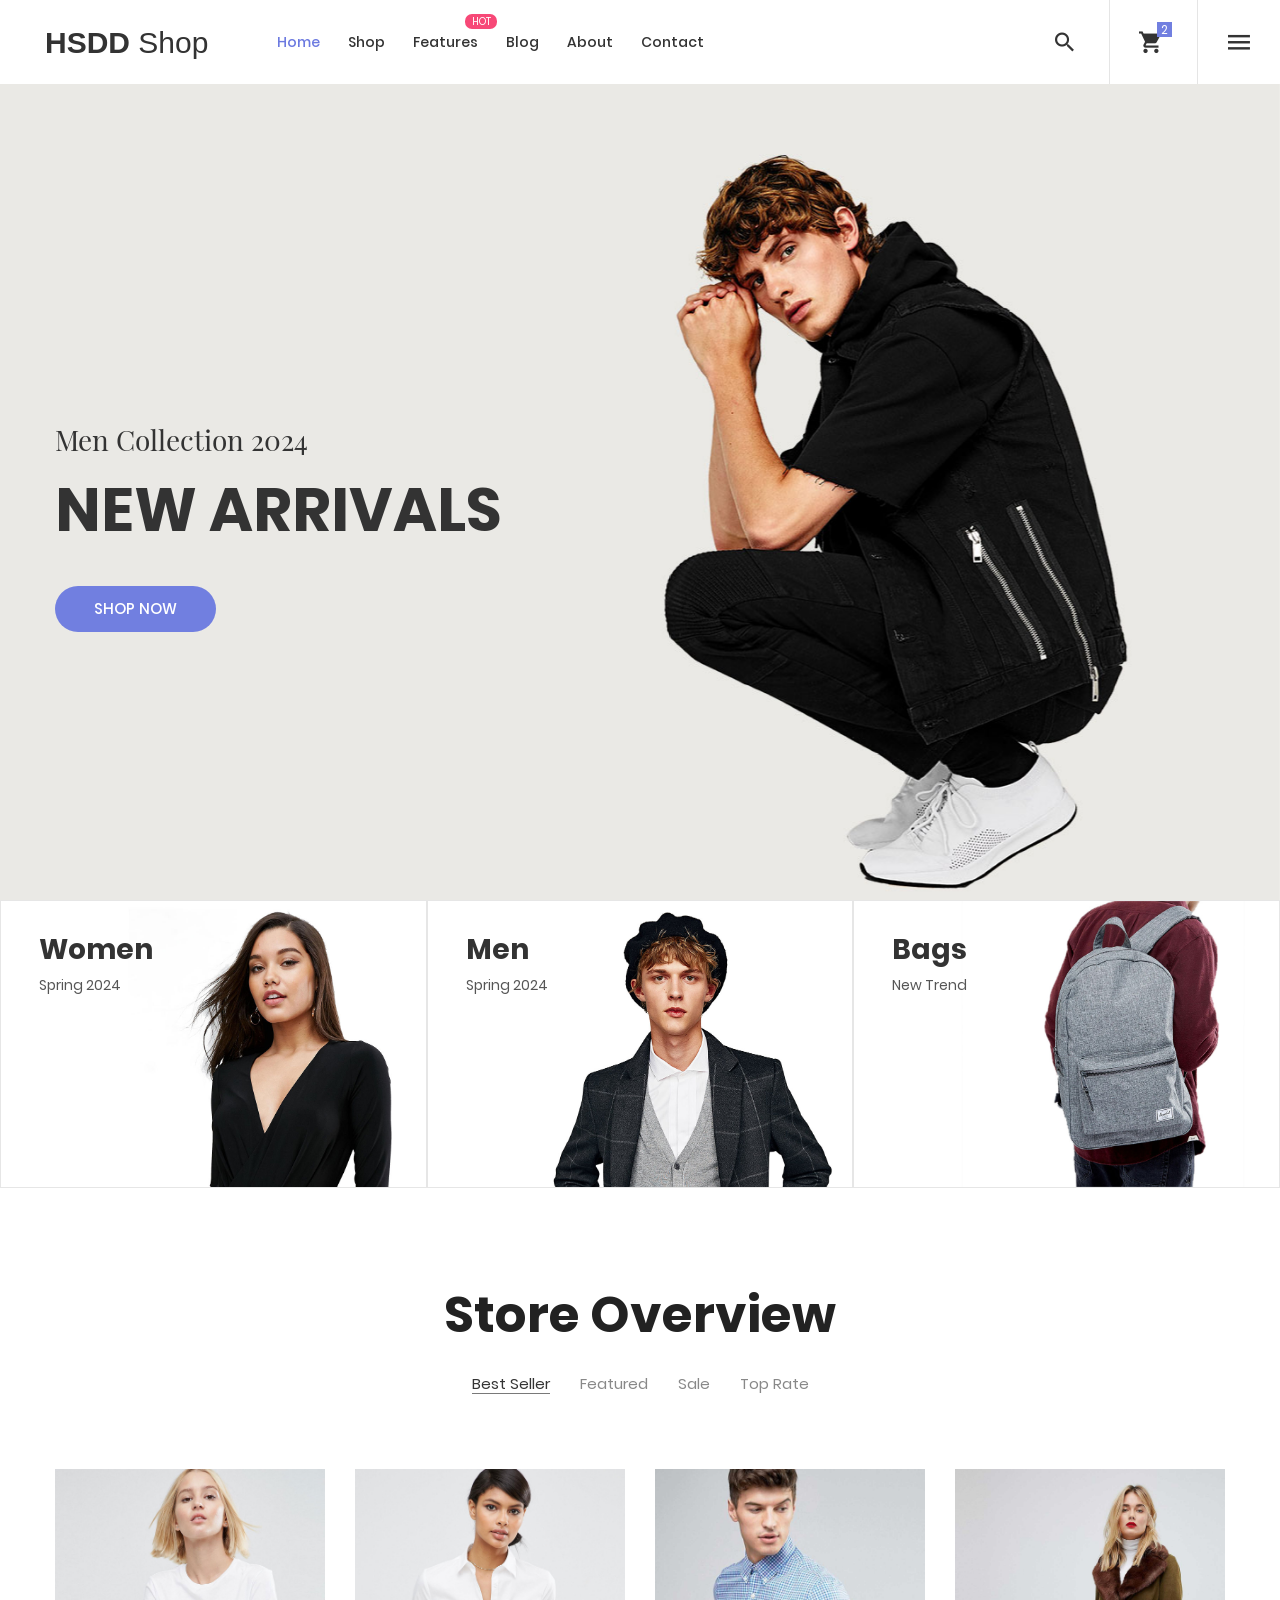
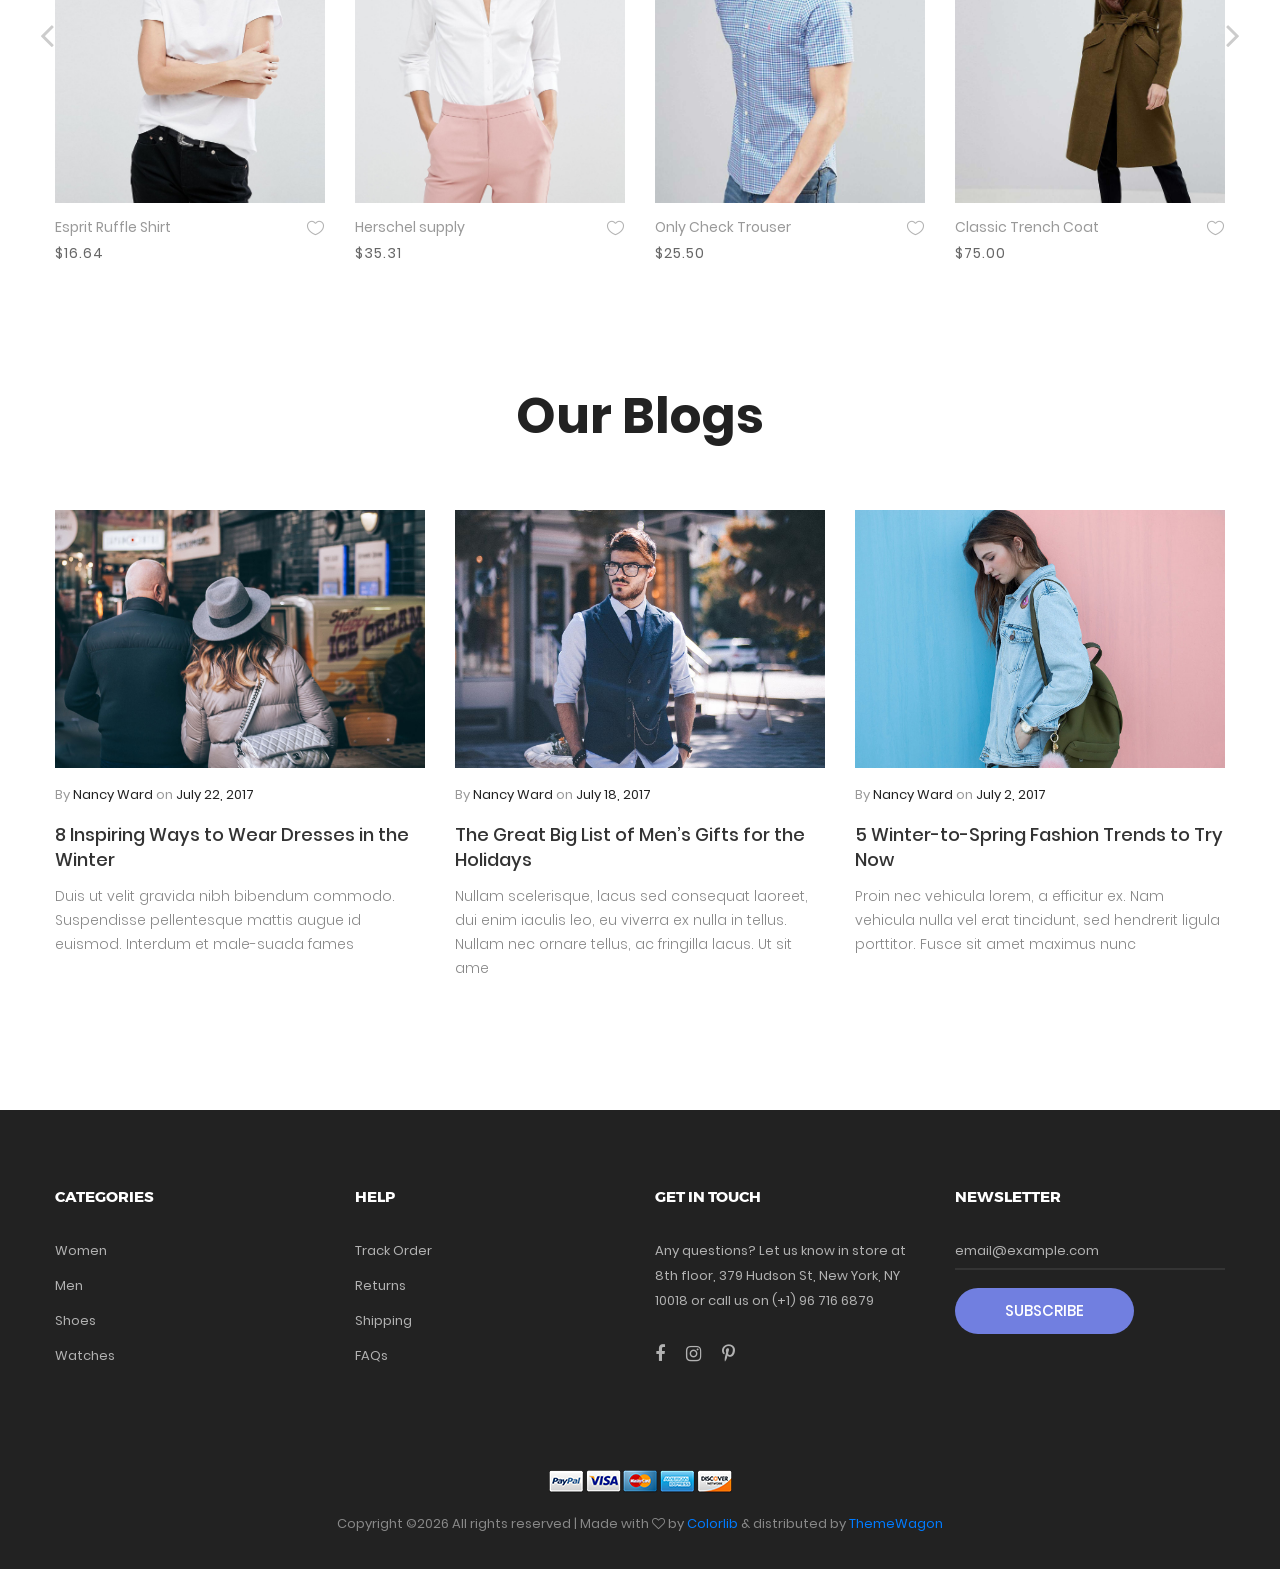
<file: WebApplication1/wwwroot/home-02.html>
<!DOCTYPE html>
<html lang="en">
<head>
	<title>Home 02</title>
	<meta charset="UTF-8">
	<meta name="viewport" content="width=device-width, initial-scale=1">
<!--===============================================================================================-->	
	<link rel="icon" type="image/png" href="images/icons/favicon.png"/>
<!--===============================================================================================-->
	<link rel="stylesheet" type="text/css" href="vendor/bootstrap/css/bootstrap.min.css">
<!--===============================================================================================-->
	<link rel="stylesheet" type="text/css" href="fonts/font-awesome-4.7.0/css/font-awesome.min.css">
<!--===============================================================================================-->
	<link rel="stylesheet" type="text/css" href="fonts/iconic/css/material-design-iconic-font.min.css">
<!--===============================================================================================-->
	<link rel="stylesheet" type="text/css" href="fonts/linearicons-v1.0.0/icon-font.min.css">
<!--===============================================================================================-->
	<link rel="stylesheet" type="text/css" href="vendor/animate/animate.css">
<!--===============================================================================================-->	
	<link rel="stylesheet" type="text/css" href="vendor/css-hamburgers/hamburgers.min.css">
<!--===============================================================================================-->
	<link rel="stylesheet" type="text/css" href="vendor/animsition/css/animsition.min.css">
<!--===============================================================================================-->
	<link rel="stylesheet" type="text/css" href="vendor/select2/select2.min.css">
<!--===============================================================================================-->	
	<link rel="stylesheet" type="text/css" href="vendor/daterangepicker/daterangepicker.css">
<!--===============================================================================================-->
	<link rel="stylesheet" type="text/css" href="vendor/slick/slick.css">
<!--===============================================================================================-->
	<link rel="stylesheet" type="text/css" href="vendor/MagnificPopup/magnific-popup.css">
<!--===============================================================================================-->
	<link rel="stylesheet" type="text/css" href="vendor/perfect-scrollbar/perfect-scrollbar.css">
<!--===============================================================================================-->
	<link rel="stylesheet" type="text/css" href="css/util.css">
	<link rel="stylesheet" type="text/css" href="css/main.css">
<!--===============================================================================================-->
</head>
<body class="animsition">
	
	<!-- Header -->
	<header class="header-v2">
		<!-- Header desktop -->
		<div class="container-menu-desktop trans-03">
			<div class="wrap-menu-desktop">
				<nav class="limiter-menu-desktop p-l-45">
					
					<!-- Logo desktop -->		
					<a href="#" class="logo">
						<p style="font-family: 'Gill Sans', 'Gill Sans MT', Calibri, 'Trebuchet MS', sans-serif;color: #333;font-size: 30px;">
							<b>
								HSDD
							</b>
							Shop
						 </p> 
					</a>

					<!-- Menu desktop -->
					<div class="menu-desktop">
						<ul class="main-menu">
							<li class="active-menu">
								<a href="index.html">Home</a>
								<ul class="sub-menu">
									<li><a href="index.html">Homepage 1</a></li>
									<li><a href="home-02.html">Homepage 2</a></li>
									<li><a href="home-03.html">Homepage 3</a></li>
								</ul>
							</li>

							<li>
								<a href="product.html">Shop</a>
							</li>

							<li class="label1" data-label1="hot">
								<a href="shoping-cart.html">Features</a>
							</li>

							<li>
								<a href="blog.html">Blog</a>
							</li>

							<li>
								<a href="about.html">About</a>
							</li>

							<li>
								<a href="contact.html">Contact</a>
							</li>
						</ul>
					</div>	

					<!-- Icon header -->
					<div class="wrap-icon-header flex-w flex-r-m h-full">
						<div class="flex-c-m h-full p-r-24">
							<div class="icon-header-item cl2 hov-cl1 trans-04 p-lr-11 js-show-modal-search">
								<i class="zmdi zmdi-search"></i>
							</div>
						</div>
							
						<div class="flex-c-m h-full p-l-18 p-r-25 bor5">
							<div class="icon-header-item cl2 hov-cl1 trans-04 p-lr-11 icon-header-noti js-show-cart" data-notify="2">
								<i class="zmdi zmdi-shopping-cart"></i>
							</div>
						</div>
							
						<div class="flex-c-m h-full p-lr-19">
							<div class="icon-header-item cl2 hov-cl1 trans-04 p-lr-11 js-show-sidebar">
								<i class="zmdi zmdi-menu"></i>
							</div>
						</div>
					</div>
				</nav>
			</div>	
		</div>

		<!-- Header Mobile -->
		<div class="wrap-header-mobile">
			<!-- Logo moblie -->		
			<div class="logo-mobile">
				<a href="index.html">
					<!-- <img src="images/icons/logo-01.png" alt="IMG-LOGO"> -->
					<p style="font-family: 'Gill Sans', 'Gill Sans MT', Calibri, 'Trebuchet MS', sans-serif;color: #333;font-size: 30px;">
						<b>
							HSDD
						</b>
						Shop
					 </p> 
				</a>
			</div>

			<!-- Icon header -->
			<div class="wrap-icon-header flex-w flex-r-m h-full m-r-15">
				<div class="flex-c-m h-full p-r-10">
					<div class="icon-header-item cl2 hov-cl1 trans-04 p-lr-11 js-show-modal-search">
						<i class="zmdi zmdi-search"></i>
					</div>
				</div>

				<div class="flex-c-m h-full p-lr-10 bor5">
					<div class="icon-header-item cl2 hov-cl1 trans-04 p-lr-11 icon-header-noti js-show-cart" data-notify="2">
						<i class="zmdi zmdi-shopping-cart"></i>
					</div>
				</div>
			</div>

			<!-- Button show menu -->
			<div class="btn-show-menu-mobile hamburger hamburger--squeeze">
				<span class="hamburger-box">
					<span class="hamburger-inner"></span>
				</span>
			</div>
		</div>


		<!-- Menu Mobile -->
		<div class="menu-mobile">
			<ul class="main-menu-m">
				<li>
					<a href="index.html">Home</a>
					<ul class="sub-menu-m">
						<li><a href="index.html">Homepage 1</a></li>
						<li><a href="home-02.html">Homepage 2</a></li>
						<li><a href="home-03.html">Homepage 3</a></li>
					</ul>
					<span class="arrow-main-menu-m">
						<i class="fa fa-angle-right" aria-hidden="true"></i>
					</span>
				</li>

				<li>
					<a href="product.html">Shop</a>
				</li>

				<li>
					<a href="shoping-cart.html" class="label1 rs1" data-label1="hot">Features</a>
				</li>

				<li>
					<a href="blog.html">Blog</a>
				</li>

				<li>
					<a href="about.html">About</a>
				</li>

				<li>
					<a href="contact.html">Contact</a>
				</li>
			</ul>
		</div>

		<!-- Modal Search -->
		<div class="modal-search-header flex-c-m trans-04 js-hide-modal-search">
			<div class="container-search-header">
				<button class="flex-c-m btn-hide-modal-search trans-04 js-hide-modal-search">
					<img src="images/icons/icon-close2.png" alt="CLOSE">
				</button>

				<form class="wrap-search-header flex-w p-l-15">
					<button class="flex-c-m trans-04">
						<i class="zmdi zmdi-search"></i>
					</button>
					<input class="plh3" type="text" name="search" placeholder="Search...">
				</form>
			</div>
		</div>
	</header>

	<!-- Sidebar -->
	<aside class="wrap-sidebar js-sidebar">
		<div class="s-full js-hide-sidebar"></div>

		<div class="sidebar flex-col-l p-t-22 p-b-25">
			<div class="flex-r w-full p-b-30 p-r-27">
				<div class="fs-35 lh-10 cl2 p-lr-5 pointer hov-cl1 trans-04 js-hide-sidebar">
					<i class="zmdi zmdi-close"></i>
				</div>
			</div>

			<div class="sidebar-content flex-w w-full p-lr-65 js-pscroll">
				<ul class="sidebar-link w-full">
					<li class="p-b-13">
						<a href="index.html" class="stext-102 cl2 hov-cl1 trans-04">
							Home
						</a>
					</li>

					<li class="p-b-13">
						<a href="#" class="stext-102 cl2 hov-cl1 trans-04">
							My Wishlist
						</a>
					</li>

					<li class="p-b-13">
						<a href="#" class="stext-102 cl2 hov-cl1 trans-04">
							My Account
						</a>
					</li>

					<li class="p-b-13">
						<a href="#" class="stext-102 cl2 hov-cl1 trans-04">
							Track Oder
						</a>
					</li>

					<li class="p-b-13">
						<a href="#" class="stext-102 cl2 hov-cl1 trans-04">
							Refunds
						</a>
					</li>

					<li class="p-b-13">
						<a href="#" class="stext-102 cl2 hov-cl1 trans-04">
							Help & FAQs
						</a>
					</li>
				</ul>

				<div class="sidebar-gallery w-full p-tb-30">
					<span class="mtext-101 cl5">
						@ CozaStore
					</span>

					<div class="flex-w flex-sb p-t-36 gallery-lb">
						<!-- item gallery sidebar -->
						<div class="wrap-item-gallery m-b-10">
							<a class="item-gallery bg-img1" href="images/gallery-01.jpg" data-lightbox="gallery" 
							style="background-image: url('images/gallery-01.jpg');"></a>
						</div>

						<!-- item gallery sidebar -->
						<div class="wrap-item-gallery m-b-10">
							<a class="item-gallery bg-img1" href="images/gallery-02.jpg" data-lightbox="gallery" 
							style="background-image: url('images/gallery-02.jpg');"></a>
						</div>

						<!-- item gallery sidebar -->
						<div class="wrap-item-gallery m-b-10">
							<a class="item-gallery bg-img1" href="images/gallery-03.jpg" data-lightbox="gallery" 
							style="background-image: url('images/gallery-03.jpg');"></a>
						</div>

						<!-- item gallery sidebar -->
						<div class="wrap-item-gallery m-b-10">
							<a class="item-gallery bg-img1" href="images/gallery-04.jpg" data-lightbox="gallery" 
							style="background-image: url('images/gallery-04.jpg');"></a>
						</div>

						<!-- item gallery sidebar -->
						<div class="wrap-item-gallery m-b-10">
							<a class="item-gallery bg-img1" href="images/gallery-05.jpg" data-lightbox="gallery" 
							style="background-image: url('images/gallery-05.jpg');"></a>
						</div>

						<!-- item gallery sidebar -->
						<div class="wrap-item-gallery m-b-10">
							<a class="item-gallery bg-img1" href="images/gallery-06.jpg" data-lightbox="gallery" 
							style="background-image: url('images/gallery-06.jpg');"></a>
						</div>

						<!-- item gallery sidebar -->
						<div class="wrap-item-gallery m-b-10">
							<a class="item-gallery bg-img1" href="images/gallery-07.jpg" data-lightbox="gallery" 
							style="background-image: url('images/gallery-07.jpg');"></a>
						</div>

						<!-- item gallery sidebar -->
						<div class="wrap-item-gallery m-b-10">
							<a class="item-gallery bg-img1" href="images/gallery-08.jpg" data-lightbox="gallery" 
							style="background-image: url('images/gallery-08.jpg');"></a>
						</div>

						<!-- item gallery sidebar -->
						<div class="wrap-item-gallery m-b-10">
							<a class="item-gallery bg-img1" href="images/gallery-09.jpg" data-lightbox="gallery" 
							style="background-image: url('images/gallery-09.jpg');"></a>
						</div>
					</div>
				</div>

				<div class="sidebar-gallery w-full">
					<span class="mtext-101 cl5">
						About Us
					</span>

					<p class="stext-108 cl6 p-t-27">
						Lorem ipsum dolor sit amet, consectetur adipiscing elit. Curabitur maximus vulputate hendrerit. Praesent faucibus erat vitae rutrum gravida. Vestibulum tempus mi enim, in molestie sem fermentum quis. 
					</p>
				</div>
			</div>
		</div>
	</aside>


	<!-- Cart -->
	<div class="wrap-header-cart js-panel-cart">
		<div class="s-full js-hide-cart"></div>

		<div class="header-cart flex-col-l p-l-65 p-r-25">
			<div class="header-cart-title flex-w flex-sb-m p-b-8">
				<span class="mtext-103 cl2">
					Your Cart
				</span>

				<div class="fs-35 lh-10 cl2 p-lr-5 pointer hov-cl1 trans-04 js-hide-cart">
					<i class="zmdi zmdi-close"></i>
				</div>
			</div>
			
			<div class="header-cart-content flex-w js-pscroll">
				<ul class="header-cart-wrapitem w-full">
					<li class="header-cart-item flex-w flex-t m-b-12">
						<div class="header-cart-item-img">
							<img src="images/item-cart-01.jpg" alt="IMG">
						</div>

						<div class="header-cart-item-txt p-t-8">
							<a href="#" class="header-cart-item-name m-b-18 hov-cl1 trans-04">
								White Shirt Pleat
							</a>

							<span class="header-cart-item-info">
								1 x $19.00
							</span>
						</div>
					</li>

					<li class="header-cart-item flex-w flex-t m-b-12">
						<div class="header-cart-item-img">
							<img src="images/item-cart-02.jpg" alt="IMG">
						</div>

						<div class="header-cart-item-txt p-t-8">
							<a href="#" class="header-cart-item-name m-b-18 hov-cl1 trans-04">
								Converse All Star
							</a>

							<span class="header-cart-item-info">
								1 x $39.00
							</span>
						</div>
					</li>

					<li class="header-cart-item flex-w flex-t m-b-12">
						<div class="header-cart-item-img">
							<img src="images/item-cart-03.jpg" alt="IMG">
						</div>

						<div class="header-cart-item-txt p-t-8">
							<a href="#" class="header-cart-item-name m-b-18 hov-cl1 trans-04">
								Nixon Porter Leather
							</a>

							<span class="header-cart-item-info">
								1 x $17.00
							</span>
						</div>
					</li>
				</ul>
				
				<div class="w-full">
					<div class="header-cart-total w-full p-tb-40">
						Total: $75.00
					</div>

					<div class="header-cart-buttons flex-w w-full">
						<a href="shoping-cart.html" class="flex-c-m stext-101 cl0 size-107 bg3 bor2 hov-btn3 p-lr-15 trans-04 m-r-8 m-b-10">
							View Cart
						</a>

						<a href="shoping-cart.html" class="flex-c-m stext-101 cl0 size-107 bg3 bor2 hov-btn3 p-lr-15 trans-04 m-b-10">
							Check Out
						</a>
					</div>
				</div>
			</div>
		</div>
	</div>



	<!-- Slider -->
	<section class="section-slide">
		<div class="wrap-slick1 rs1-slick1">
			<div class="slick1">
				<div class="item-slick1" style="background-image: url(images/slide-03.jpg);">
					<div class="container h-full">
						<div class="flex-col-l-m h-full p-t-100 p-b-30">
							<div class="layer-slick1 animated visible-false" data-appear="fadeInDown" data-delay="0">
								<span class="ltext-202 cl2 respon2">
									Men Collection 2024
								</span>
							</div>
								
							<div class="layer-slick1 animated visible-false" data-appear="fadeInUp" data-delay="800">
								<h2 class="ltext-104 cl2 p-t-19 p-b-43 respon1">
									New arrivals
								</h2>
							</div>
								
							<div class="layer-slick1 animated visible-false" data-appear="zoomIn" data-delay="1600">
								<a href="product.html" class="flex-c-m stext-101 cl0 size-101 bg1 bor1 hov-btn1 p-lr-15 trans-04">
									Shop Now
								</a>
							</div>
						</div>
					</div>
				</div>

				<div class="item-slick1" style="background-image: url(images/slide-02.jpg);">
					<div class="container h-full">
						<div class="flex-col-l-m h-full p-t-100 p-b-30">
							<div class="layer-slick1 animated visible-false" data-appear="rollIn" data-delay="0">
								<span class="ltext-202 cl2 respon2">
									Men New-Season
								</span>
							</div>
								
							<div class="layer-slick1 animated visible-false" data-appear="lightSpeedIn" data-delay="800">
								<h2 class="ltext-104 cl2 p-t-19 p-b-43 respon1">
									Jackets & Coats
								</h2>
							</div>
								
							<div class="layer-slick1 animated visible-false" data-appear="slideInUp" data-delay="1600">
								<a href="product.html" class="flex-c-m stext-101 cl0 size-101 bg1 bor1 hov-btn1 p-lr-15 trans-04">
									Shop Now
								</a>
							</div>
						</div>
					</div>
				</div>

				<div class="item-slick1" style="background-image: url(images/slide-04.jpg);">
					<div class="container h-full">
						<div class="flex-col-l-m h-full p-t-100 p-b-30">
							<div class="layer-slick1 animated visible-false" data-appear="rotateInDownLeft" data-delay="0">
								<span class="ltext-202 cl2 respon2">
									Women Collection 2024
								</span>
							</div>
								
							<div class="layer-slick1 animated visible-false" data-appear="rotateInUpRight" data-delay="800">
								<h2 class="ltext-104 cl2 p-t-19 p-b-43 respon1">
									NEW SEASON
								</h2>
							</div>
								
							<div class="layer-slick1 animated visible-false" data-appear="rotateIn" data-delay="1600">
								<a href="product.html" class="flex-c-m stext-101 cl0 size-101 bg1 bor1 hov-btn1 p-lr-15 trans-04">
									Shop Now
								</a>
							</div>
						</div>
					</div>
				</div>
			</div>
		</div>
	</section>


	<!-- Banner -->
	<div class="sec-banner bg0">
		<div class="flex-w flex-c-m">
			<div class="size-202 m-lr-auto respon4">
				<!-- Block1 -->
				<div class="block1 wrap-pic-w">
					<img src="images/banner-04.jpg" alt="IMG-BANNER">

					<a href="product.html" class="block1-txt ab-t-l s-full flex-col-l-sb p-lr-38 p-tb-34 trans-03 respon3">
						<div class="block1-txt-child1 flex-col-l">
							<span class="block1-name ltext-102 trans-04 p-b-8">
								Women
							</span>

							<span class="block1-info stext-102 trans-04">
								Spring 2024
							</span>
						</div>

						<div class="block1-txt-child2 p-b-4 trans-05">
							<div class="block1-link stext-101 cl0 trans-09">
								Shop Now
							</div>
						</div>
					</a>
				</div>
			</div>

			<div class="size-202 m-lr-auto respon4">
				<!-- Block1 -->
				<div class="block1 wrap-pic-w">
					<img src="images/banner-05.jpg" alt="IMG-BANNER">

					<a href="product.html" class="block1-txt ab-t-l s-full flex-col-l-sb p-lr-38 p-tb-34 trans-03 respon3">
						<div class="block1-txt-child1 flex-col-l">
							<span class="block1-name ltext-102 trans-04 p-b-8">
								Men
							</span>

							<span class="block1-info stext-102 trans-04">
								Spring 2024
							</span>
						</div>

						<div class="block1-txt-child2 p-b-4 trans-05">
							<div class="block1-link stext-101 cl0 trans-09">
								Shop Now
							</div>
						</div>
					</a>
				</div>
			</div>

			<div class="size-202 m-lr-auto respon4">
				<!-- Block1 -->
				<div class="block1 wrap-pic-w">
					<img src="images/banner-06.jpg" alt="IMG-BANNER">

					<a href="product.html" class="block1-txt ab-t-l s-full flex-col-l-sb p-lr-38 p-tb-34 trans-03 respon3">
						<div class="block1-txt-child1 flex-col-l">
							<span class="block1-name ltext-102 trans-04 p-b-8">
								Bags
							</span>

							<span class="block1-info stext-102 trans-04">
								New Trend
							</span>
						</div>

						<div class="block1-txt-child2 p-b-4 trans-05">
							<div class="block1-link stext-101 cl0 trans-09">
								Shop Now
							</div>
						</div>
					</a>
				</div>
			</div>
		</div>
	</div>


	<!-- Product -->
	<section class="sec-product bg0 p-t-100 p-b-50">
		<div class="container">
			<div class="p-b-32">
				<h3 class="ltext-105 cl5 txt-center respon1">
					Store Overview
				</h3>
			</div>

			<!-- Tab01 -->
			<div class="tab01">
				<!-- Nav tabs -->
				<ul class="nav nav-tabs" role="tablist">
					<li class="nav-item p-b-10">
						<a class="nav-link active" data-toggle="tab" href="#best-seller" role="tab">Best Seller</a>
					</li>

					<li class="nav-item p-b-10">
						<a class="nav-link" data-toggle="tab" href="#featured" role="tab">Featured</a>
					</li>

					<li class="nav-item p-b-10">
						<a class="nav-link" data-toggle="tab" href="#sale" role="tab">Sale</a>
					</li>

					<li class="nav-item p-b-10">
						<a class="nav-link" data-toggle="tab" href="#top-rate" role="tab">Top Rate</a>
					</li>
				</ul>

				<!-- Tab panes -->
				<div class="tab-content p-t-50">
					<!-- - -->
					<div class="tab-pane fade show active" id="best-seller" role="tabpanel">
						<!-- Slide2 -->
						<div class="wrap-slick2">
							<div class="slick2">
								<div class="item-slick2 p-l-15 p-r-15 p-t-15 p-b-15">
									<!-- Block2 -->
									<div class="block2">
										<div class="block2-pic hov-img0">
											<img src="images/product-01.jpg" alt="IMG-PRODUCT">

											<a href="#" class="block2-btn flex-c-m stext-103 cl2 size-102 bg0 bor2 hov-btn1 p-lr-15 trans-04 js-show-modal1">
												Quick View
											</a>
										</div>

										<div class="block2-txt flex-w flex-t p-t-14">
											<div class="block2-txt-child1 flex-col-l ">
												<a href="product-detail.html" class="stext-104 cl4 hov-cl1 trans-04 js-name-b2 p-b-6">
													Esprit Ruffle Shirt
												</a>

												<span class="stext-105 cl3">
													$16.64
												</span>
											</div>

											<div class="block2-txt-child2 flex-r p-t-3">
												<a href="#" class="btn-addwish-b2 dis-block pos-relative js-addwish-b2">
													<img class="icon-heart1 dis-block trans-04" src="images/icons/icon-heart-01.png" alt="ICON">
													<img class="icon-heart2 dis-block trans-04 ab-t-l" src="images/icons/icon-heart-02.png" alt="ICON">
												</a>
											</div>
										</div>
									</div>
								</div>

								<div class="item-slick2 p-l-15 p-r-15 p-t-15 p-b-15">
									<!-- Block2 -->
									<div class="block2">
										<div class="block2-pic hov-img0">
											<img src="images/product-02.jpg" alt="IMG-PRODUCT">

											<a href="#" class="block2-btn flex-c-m stext-103 cl2 size-102 bg0 bor2 hov-btn1 p-lr-15 trans-04 js-show-modal1">
												Quick View
											</a>
										</div>

										<div class="block2-txt flex-w flex-t p-t-14">
											<div class="block2-txt-child1 flex-col-l ">
												<a href="product-detail.html" class="stext-104 cl4 hov-cl1 trans-04 js-name-b2 p-b-6">
													Herschel supply
												</a>

												<span class="stext-105 cl3">
													$35.31
												</span>
											</div>

											<div class="block2-txt-child2 flex-r p-t-3">
												<a href="#" class="btn-addwish-b2 dis-block pos-relative js-addwish-b2">
													<img class="icon-heart1 dis-block trans-04" src="images/icons/icon-heart-01.png" alt="ICON">
													<img class="icon-heart2 dis-block trans-04 ab-t-l" src="images/icons/icon-heart-02.png" alt="ICON">
												</a>
											</div>
										</div>
									</div>
								</div>

								<div class="item-slick2 p-l-15 p-r-15 p-t-15 p-b-15">
									<!-- Block2 -->
									<div class="block2">
										<div class="block2-pic hov-img0">
											<img src="images/product-03.jpg" alt="IMG-PRODUCT">

											<a href="#" class="block2-btn flex-c-m stext-103 cl2 size-102 bg0 bor2 hov-btn1 p-lr-15 trans-04 js-show-modal1">
												Quick View
											</a>
										</div>

										<div class="block2-txt flex-w flex-t p-t-14">
											<div class="block2-txt-child1 flex-col-l ">
												<a href="product-detail.html" class="stext-104 cl4 hov-cl1 trans-04 js-name-b2 p-b-6">
													Only Check Trouser
												</a>

												<span class="stext-105 cl3">
													$25.50
												</span>
											</div>

											<div class="block2-txt-child2 flex-r p-t-3">
												<a href="#" class="btn-addwish-b2 dis-block pos-relative js-addwish-b2">
													<img class="icon-heart1 dis-block trans-04" src="images/icons/icon-heart-01.png" alt="ICON">
													<img class="icon-heart2 dis-block trans-04 ab-t-l" src="images/icons/icon-heart-02.png" alt="ICON">
												</a>
											</div>
										</div>
									</div>
								</div>

								<div class="item-slick2 p-l-15 p-r-15 p-t-15 p-b-15">
									<!-- Block2 -->
									<div class="block2">
										<div class="block2-pic hov-img0">
											<img src="images/product-04.jpg" alt="IMG-PRODUCT">

											<a href="#" class="block2-btn flex-c-m stext-103 cl2 size-102 bg0 bor2 hov-btn1 p-lr-15 trans-04 js-show-modal1">
												Quick View
											</a>
										</div>

										<div class="block2-txt flex-w flex-t p-t-14">
											<div class="block2-txt-child1 flex-col-l ">
												<a href="product-detail.html" class="stext-104 cl4 hov-cl1 trans-04 js-name-b2 p-b-6">
													Classic Trench Coat
												</a>

												<span class="stext-105 cl3">
													$75.00
												</span>
											</div>

											<div class="block2-txt-child2 flex-r p-t-3">
												<a href="#" class="btn-addwish-b2 dis-block pos-relative js-addwish-b2">
													<img class="icon-heart1 dis-block trans-04" src="images/icons/icon-heart-01.png" alt="ICON">
													<img class="icon-heart2 dis-block trans-04 ab-t-l" src="images/icons/icon-heart-02.png" alt="ICON">
												</a>
											</div>
										</div>
									</div>
								</div>

								<div class="item-slick2 p-l-15 p-r-15 p-t-15 p-b-15">
									<!-- Block2 -->
									<div class="block2">
										<div class="block2-pic hov-img0">
											<img src="images/product-05.jpg" alt="IMG-PRODUCT">

											<a href="#" class="block2-btn flex-c-m stext-103 cl2 size-102 bg0 bor2 hov-btn1 p-lr-15 trans-04 js-show-modal1">
												Quick View
											</a>
										</div>

										<div class="block2-txt flex-w flex-t p-t-14">
											<div class="block2-txt-child1 flex-col-l ">
												<a href="product-detail.html" class="stext-104 cl4 hov-cl1 trans-04 js-name-b2 p-b-6">
													Front Pocket Jumper
												</a>

												<span class="stext-105 cl3">
													$34.75
												</span>
											</div>

											<div class="block2-txt-child2 flex-r p-t-3">
												<a href="#" class="btn-addwish-b2 dis-block pos-relative js-addwish-b2">
													<img class="icon-heart1 dis-block trans-04" src="images/icons/icon-heart-01.png" alt="ICON">
													<img class="icon-heart2 dis-block trans-04 ab-t-l" src="images/icons/icon-heart-02.png" alt="ICON">
												</a>
											</div>
										</div>
									</div>
								</div>

								<div class="item-slick2 p-l-15 p-r-15 p-t-15 p-b-15">
									<!-- Block2 -->
									<div class="block2">
										<div class="block2-pic hov-img0">
											<img src="images/product-06.jpg" alt="IMG-PRODUCT">

											<a href="#" class="block2-btn flex-c-m stext-103 cl2 size-102 bg0 bor2 hov-btn1 p-lr-15 trans-04 js-show-modal1">
												Quick View
											</a>
										</div>

										<div class="block2-txt flex-w flex-t p-t-14">
											<div class="block2-txt-child1 flex-col-l ">
												<a href="product-detail.html" class="stext-104 cl4 hov-cl1 trans-04 js-name-b2 p-b-6">
													Vintage Inspired Classic 
												</a>

												<span class="stext-105 cl3">
													$93.20
												</span>
											</div>

											<div class="block2-txt-child2 flex-r p-t-3">
												<a href="#" class="btn-addwish-b2 dis-block pos-relative js-addwish-b2">
													<img class="icon-heart1 dis-block trans-04" src="images/icons/icon-heart-01.png" alt="ICON">
													<img class="icon-heart2 dis-block trans-04 ab-t-l" src="images/icons/icon-heart-02.png" alt="ICON">
												</a>
											</div>
										</div>
									</div>
								</div>

								<div class="item-slick2 p-l-15 p-r-15 p-t-15 p-b-15">
									<!-- Block2 -->
									<div class="block2">
										<div class="block2-pic hov-img0">
											<img src="images/product-07.jpg" alt="IMG-PRODUCT">

											<a href="#" class="block2-btn flex-c-m stext-103 cl2 size-102 bg0 bor2 hov-btn1 p-lr-15 trans-04 js-show-modal1">
												Quick View
											</a>
										</div>

										<div class="block2-txt flex-w flex-t p-t-14">
											<div class="block2-txt-child1 flex-col-l ">
												<a href="product-detail.html" class="stext-104 cl4 hov-cl1 trans-04 js-name-b2 p-b-6">
													Shirt in Stretch Cotton
												</a>

												<span class="stext-105 cl3">
													$52.66
												</span>
											</div>

											<div class="block2-txt-child2 flex-r p-t-3">
												<a href="#" class="btn-addwish-b2 dis-block pos-relative js-addwish-b2">
													<img class="icon-heart1 dis-block trans-04" src="images/icons/icon-heart-01.png" alt="ICON">
													<img class="icon-heart2 dis-block trans-04 ab-t-l" src="images/icons/icon-heart-02.png" alt="ICON">
												</a>
											</div>
										</div>
									</div>
								</div>

								<div class="item-slick2 p-l-15 p-r-15 p-t-15 p-b-15">
									<!-- Block2 -->
									<div class="block2">
										<div class="block2-pic hov-img0">
											<img src="images/product-08.jpg" alt="IMG-PRODUCT">

											<a href="#" class="block2-btn flex-c-m stext-103 cl2 size-102 bg0 bor2 hov-btn1 p-lr-15 trans-04 js-show-modal1">
												Quick View
											</a>
										</div>

										<div class="block2-txt flex-w flex-t p-t-14">
											<div class="block2-txt-child1 flex-col-l ">
												<a href="product-detail.html" class="stext-104 cl4 hov-cl1 trans-04 js-name-b2 p-b-6">
													Pieces Metallic Printed
												</a>

												<span class="stext-105 cl3">
													$18.96
												</span>
											</div>

											<div class="block2-txt-child2 flex-r p-t-3">
												<a href="#" class="btn-addwish-b2 dis-block pos-relative js-addwish-b2">
													<img class="icon-heart1 dis-block trans-04" src="images/icons/icon-heart-01.png" alt="ICON">
													<img class="icon-heart2 dis-block trans-04 ab-t-l" src="images/icons/icon-heart-02.png" alt="ICON">
												</a>
											</div>
										</div>
									</div>
								</div>
							</div>
						</div>
					</div>

					<!-- - -->
					<div class="tab-pane fade" id="featured" role="tabpanel">
						<!-- Slide2 -->
						<div class="wrap-slick2">
							<div class="slick2">
								<div class="item-slick2 p-l-15 p-r-15 p-t-15 p-b-15">
									<!-- Block2 -->
									<div class="block2">
										<div class="block2-pic hov-img0">
											<img src="images/product-09.jpg" alt="IMG-PRODUCT">

											<a href="#" class="block2-btn flex-c-m stext-103 cl2 size-102 bg0 bor2 hov-btn1 p-lr-15 trans-04 js-show-modal1">
												Quick View
											</a>
										</div>

										<div class="block2-txt flex-w flex-t p-t-14">
											<div class="block2-txt-child1 flex-col-l ">
												<a href="product-detail.html" class="stext-104 cl4 hov-cl1 trans-04 js-name-b2 p-b-6">
													Converse All Star Hi Plimsolls
												</a>

												<span class="stext-105 cl3">
													$75.00
												</span>
											</div>

											<div class="block2-txt-child2 flex-r p-t-3">
												<a href="#" class="btn-addwish-b2 dis-block pos-relative js-addwish-b2">
													<img class="icon-heart1 dis-block trans-04" src="images/icons/icon-heart-01.png" alt="ICON">
													<img class="icon-heart2 dis-block trans-04 ab-t-l" src="images/icons/icon-heart-02.png" alt="ICON">
												</a>
											</div>
										</div>
									</div>
								</div>

								<div class="item-slick2 p-l-15 p-r-15 p-t-15 p-b-15">
									<!-- Block2 -->
									<div class="block2">
										<div class="block2-pic hov-img0">
											<img src="images/product-10.jpg" alt="IMG-PRODUCT">

											<a href="#" class="block2-btn flex-c-m stext-103 cl2 size-102 bg0 bor2 hov-btn1 p-lr-15 trans-04 js-show-modal1">
												Quick View
											</a>
										</div>

										<div class="block2-txt flex-w flex-t p-t-14">
											<div class="block2-txt-child1 flex-col-l ">
												<a href="product-detail.html" class="stext-104 cl4 hov-cl1 trans-04 js-name-b2 p-b-6">
													Femme T-Shirt In Stripe
												</a>

												<span class="stext-105 cl3">
													$25.85
												</span>
											</div>

											<div class="block2-txt-child2 flex-r p-t-3">
												<a href="#" class="btn-addwish-b2 dis-block pos-relative js-addwish-b2">
													<img class="icon-heart1 dis-block trans-04" src="images/icons/icon-heart-01.png" alt="ICON">
													<img class="icon-heart2 dis-block trans-04 ab-t-l" src="images/icons/icon-heart-02.png" alt="ICON">
												</a>
											</div>
										</div>
									</div>
								</div>

								<div class="item-slick2 p-l-15 p-r-15 p-t-15 p-b-15">
									<!-- Block2 -->
									<div class="block2">
										<div class="block2-pic hov-img0">
											<img src="images/product-11.jpg" alt="IMG-PRODUCT">

											<a href="#" class="block2-btn flex-c-m stext-103 cl2 size-102 bg0 bor2 hov-btn1 p-lr-15 trans-04 js-show-modal1">
												Quick View
											</a>
										</div>

										<div class="block2-txt flex-w flex-t p-t-14">
											<div class="block2-txt-child1 flex-col-l ">
												<a href="product-detail.html" class="stext-104 cl4 hov-cl1 trans-04 js-name-b2 p-b-6">
													Herschel supply 
												</a>

												<span class="stext-105 cl3">
													$63.16
												</span>
											</div>

											<div class="block2-txt-child2 flex-r p-t-3">
												<a href="#" class="btn-addwish-b2 dis-block pos-relative js-addwish-b2">
													<img class="icon-heart1 dis-block trans-04" src="images/icons/icon-heart-01.png" alt="ICON">
													<img class="icon-heart2 dis-block trans-04 ab-t-l" src="images/icons/icon-heart-02.png" alt="ICON">
												</a>
											</div>
										</div>
									</div>
								</div>

								<div class="item-slick2 p-l-15 p-r-15 p-t-15 p-b-15">
									<!-- Block2 -->
									<div class="block2">
										<div class="block2-pic hov-img0">
											<img src="images/product-12.jpg" alt="IMG-PRODUCT">

											<a href="#" class="block2-btn flex-c-m stext-103 cl2 size-102 bg0 bor2 hov-btn1 p-lr-15 trans-04 js-show-modal1">
												Quick View
											</a>
										</div>

										<div class="block2-txt flex-w flex-t p-t-14">
											<div class="block2-txt-child1 flex-col-l ">
												<a href="product-detail.html" class="stext-104 cl4 hov-cl1 trans-04 js-name-b2 p-b-6">
													Herschel supply
												</a>

												<span class="stext-105 cl3">
													$63.15
												</span>
											</div>

											<div class="block2-txt-child2 flex-r p-t-3">
												<a href="#" class="btn-addwish-b2 dis-block pos-relative js-addwish-b2">
													<img class="icon-heart1 dis-block trans-04" src="images/icons/icon-heart-01.png" alt="ICON">
													<img class="icon-heart2 dis-block trans-04 ab-t-l" src="images/icons/icon-heart-02.png" alt="ICON">
												</a>
											</div>
										</div>
									</div>
								</div>

								<div class="item-slick2 p-l-15 p-r-15 p-t-15 p-b-15">
									<!-- Block2 -->
									<div class="block2">
										<div class="block2-pic hov-img0">
											<img src="images/product-13.jpg" alt="IMG-PRODUCT">

											<a href="#" class="block2-btn flex-c-m stext-103 cl2 size-102 bg0 bor2 hov-btn1 p-lr-15 trans-04 js-show-modal1">
												Quick View
											</a>
										</div>

										<div class="block2-txt flex-w flex-t p-t-14">
											<div class="block2-txt-child1 flex-col-l ">
												<a href="product-detail.html" class="stext-104 cl4 hov-cl1 trans-04 js-name-b2 p-b-6">
													T-Shirt with Sleeve
												</a>

												<span class="stext-105 cl3">
													$18.49
												</span>
											</div>

											<div class="block2-txt-child2 flex-r p-t-3">
												<a href="#" class="btn-addwish-b2 dis-block pos-relative js-addwish-b2">
													<img class="icon-heart1 dis-block trans-04" src="images/icons/icon-heart-01.png" alt="ICON">
													<img class="icon-heart2 dis-block trans-04 ab-t-l" src="images/icons/icon-heart-02.png" alt="ICON">
												</a>
											</div>
										</div>
									</div>
								</div>

								<div class="item-slick2 p-l-15 p-r-15 p-t-15 p-b-15">
									<!-- Block2 -->
									<div class="block2">
										<div class="block2-pic hov-img0">
											<img src="images/product-14.jpg" alt="IMG-PRODUCT">

											<a href="#" class="block2-btn flex-c-m stext-103 cl2 size-102 bg0 bor2 hov-btn1 p-lr-15 trans-04 js-show-modal1">
												Quick View
											</a>
										</div>

										<div class="block2-txt flex-w flex-t p-t-14">
											<div class="block2-txt-child1 flex-col-l ">
												<a href="product-detail.html" class="stext-104 cl4 hov-cl1 trans-04 js-name-b2 p-b-6">
													Pretty Little Thing
												</a>

												<span class="stext-105 cl3">
													$54.79
												</span>
											</div>

											<div class="block2-txt-child2 flex-r p-t-3">
												<a href="#" class="btn-addwish-b2 dis-block pos-relative js-addwish-b2">
													<img class="icon-heart1 dis-block trans-04" src="images/icons/icon-heart-01.png" alt="ICON">
													<img class="icon-heart2 dis-block trans-04 ab-t-l" src="images/icons/icon-heart-02.png" alt="ICON">
												</a>
											</div>
										</div>
									</div>
								</div>

								<div class="item-slick2 p-l-15 p-r-15 p-t-15 p-b-15">
									<!-- Block2 -->
									<div class="block2">
										<div class="block2-pic hov-img0">
											<img src="images/product-15.jpg" alt="IMG-PRODUCT">

											<a href="#" class="block2-btn flex-c-m stext-103 cl2 size-102 bg0 bor2 hov-btn1 p-lr-15 trans-04 js-show-modal1">
												Quick View
											</a>
										</div>

										<div class="block2-txt flex-w flex-t p-t-14">
											<div class="block2-txt-child1 flex-col-l ">
												<a href="product-detail.html" class="stext-104 cl4 hov-cl1 trans-04 js-name-b2 p-b-6">
													Mini Silver Mesh Watch
												</a>

												<span class="stext-105 cl3">
													$86.85
												</span>
											</div>

											<div class="block2-txt-child2 flex-r p-t-3">
												<a href="#" class="btn-addwish-b2 dis-block pos-relative js-addwish-b2">
													<img class="icon-heart1 dis-block trans-04" src="images/icons/icon-heart-01.png" alt="ICON">
													<img class="icon-heart2 dis-block trans-04 ab-t-l" src="images/icons/icon-heart-02.png" alt="ICON">
												</a>
											</div>
										</div>
									</div>
								</div>

								<div class="item-slick2 p-l-15 p-r-15 p-t-15 p-b-15">
									<!-- Block2 -->
									<div class="block2">
										<div class="block2-pic hov-img0">
											<img src="images/product-16.jpg" alt="IMG-PRODUCT">

											<a href="#" class="block2-btn flex-c-m stext-103 cl2 size-102 bg0 bor2 hov-btn1 p-lr-15 trans-04 js-show-modal1">
												Quick View
											</a>
										</div>

										<div class="block2-txt flex-w flex-t p-t-14">
											<div class="block2-txt-child1 flex-col-l ">
												<a href="product-detail.html" class="stext-104 cl4 hov-cl1 trans-04 js-name-b2 p-b-6">
													Square Neck Back
												</a>

												<span class="stext-105 cl3">
													$29.64
												</span>
											</div>

											<div class="block2-txt-child2 flex-r p-t-3">
												<a href="#" class="btn-addwish-b2 dis-block pos-relative js-addwish-b2">
													<img class="icon-heart1 dis-block trans-04" src="images/icons/icon-heart-01.png" alt="ICON">
													<img class="icon-heart2 dis-block trans-04 ab-t-l" src="images/icons/icon-heart-02.png" alt="ICON">
												</a>
											</div>
										</div>
									</div>
								</div>
							</div>
						</div>
					</div>

					<!-- - -->
					<div class="tab-pane fade" id="sale" role="tabpanel">
						<!-- Slide2 -->
						<div class="wrap-slick2">
							<div class="slick2">
								<div class="item-slick2 p-l-15 p-r-15 p-t-15 p-b-15">
									<!-- Block2 -->
									<div class="block2">
										<div class="block2-pic hov-img0">
											<img src="images/product-02.jpg" alt="IMG-PRODUCT">

											<a href="#" class="block2-btn flex-c-m stext-103 cl2 size-102 bg0 bor2 hov-btn1 p-lr-15 trans-04 js-show-modal1">
												Quick View
											</a>
										</div>

										<div class="block2-txt flex-w flex-t p-t-14">
											<div class="block2-txt-child1 flex-col-l ">
												<a href="product-detail.html" class="stext-104 cl4 hov-cl1 trans-04 js-name-b2 p-b-6">
													Herschel supply
												</a>

												<span class="stext-105 cl3">
													$35.31
												</span>
											</div>

											<div class="block2-txt-child2 flex-r p-t-3">
												<a href="#" class="btn-addwish-b2 dis-block pos-relative js-addwish-b2">
													<img class="icon-heart1 dis-block trans-04" src="images/icons/icon-heart-01.png" alt="ICON">
													<img class="icon-heart2 dis-block trans-04 ab-t-l" src="images/icons/icon-heart-02.png" alt="ICON">
												</a>
											</div>
										</div>
									</div>
								</div>

								<div class="item-slick2 p-l-15 p-r-15 p-t-15 p-b-15">
									<!-- Block2 -->
									<div class="block2">
										<div class="block2-pic hov-img0">
											<img src="images/product-04.jpg" alt="IMG-PRODUCT">

											<a href="#" class="block2-btn flex-c-m stext-103 cl2 size-102 bg0 bor2 hov-btn1 p-lr-15 trans-04 js-show-modal1">
												Quick View
											</a>
										</div>

										<div class="block2-txt flex-w flex-t p-t-14">
											<div class="block2-txt-child1 flex-col-l ">
												<a href="product-detail.html" class="stext-104 cl4 hov-cl1 trans-04 js-name-b2 p-b-6">
													Classic Trench Coat
												</a>

												<span class="stext-105 cl3">
													$75.00
												</span>
											</div>

											<div class="block2-txt-child2 flex-r p-t-3">
												<a href="#" class="btn-addwish-b2 dis-block pos-relative js-addwish-b2">
													<img class="icon-heart1 dis-block trans-04" src="images/icons/icon-heart-01.png" alt="ICON">
													<img class="icon-heart2 dis-block trans-04 ab-t-l" src="images/icons/icon-heart-02.png" alt="ICON">
												</a>
											</div>
										</div>
									</div>
								</div>

								<div class="item-slick2 p-l-15 p-r-15 p-t-15 p-b-15">
									<!-- Block2 -->
									<div class="block2">
										<div class="block2-pic hov-img0">
											<img src="images/product-06.jpg" alt="IMG-PRODUCT">

											<a href="#" class="block2-btn flex-c-m stext-103 cl2 size-102 bg0 bor2 hov-btn1 p-lr-15 trans-04 js-show-modal1">
												Quick View
											</a>
										</div>

										<div class="block2-txt flex-w flex-t p-t-14">
											<div class="block2-txt-child1 flex-col-l ">
												<a href="product-detail.html" class="stext-104 cl4 hov-cl1 trans-04 js-name-b2 p-b-6">
													Vintage Inspired Classic 
												</a>

												<span class="stext-105 cl3">
													$93.20
												</span>
											</div>

											<div class="block2-txt-child2 flex-r p-t-3">
												<a href="#" class="btn-addwish-b2 dis-block pos-relative js-addwish-b2">
													<img class="icon-heart1 dis-block trans-04" src="images/icons/icon-heart-01.png" alt="ICON">
													<img class="icon-heart2 dis-block trans-04 ab-t-l" src="images/icons/icon-heart-02.png" alt="ICON">
												</a>
											</div>
										</div>
									</div>
								</div>

								<div class="item-slick2 p-l-15 p-r-15 p-t-15 p-b-15">
									<!-- Block2 -->
									<div class="block2">
										<div class="block2-pic hov-img0">
											<img src="images/product-09.jpg" alt="IMG-PRODUCT">

											<a href="#" class="block2-btn flex-c-m stext-103 cl2 size-102 bg0 bor2 hov-btn1 p-lr-15 trans-04 js-show-modal1">
												Quick View
											</a>
										</div>

										<div class="block2-txt flex-w flex-t p-t-14">
											<div class="block2-txt-child1 flex-col-l ">
												<a href="product-detail.html" class="stext-104 cl4 hov-cl1 trans-04 js-name-b2 p-b-6">
													Converse All Star Hi Plimsolls
												</a>

												<span class="stext-105 cl3">
													$75.00
												</span>
											</div>

											<div class="block2-txt-child2 flex-r p-t-3">
												<a href="#" class="btn-addwish-b2 dis-block pos-relative js-addwish-b2">
													<img class="icon-heart1 dis-block trans-04" src="images/icons/icon-heart-01.png" alt="ICON">
													<img class="icon-heart2 dis-block trans-04 ab-t-l" src="images/icons/icon-heart-02.png" alt="ICON">
												</a>
											</div>
										</div>
									</div>
								</div>

								<div class="item-slick2 p-l-15 p-r-15 p-t-15 p-b-15">
									<!-- Block2 -->
									<div class="block2">
										<div class="block2-pic hov-img0">
											<img src="images/product-11.jpg" alt="IMG-PRODUCT">

											<a href="#" class="block2-btn flex-c-m stext-103 cl2 size-102 bg0 bor2 hov-btn1 p-lr-15 trans-04 js-show-modal1">
												Quick View
											</a>
										</div>

										<div class="block2-txt flex-w flex-t p-t-14">
											<div class="block2-txt-child1 flex-col-l ">
												<a href="product-detail.html" class="stext-104 cl4 hov-cl1 trans-04 js-name-b2 p-b-6">
													Herschel supply 
												</a>

												<span class="stext-105 cl3">
													$63.16
												</span>
											</div>

											<div class="block2-txt-child2 flex-r p-t-3">
												<a href="#" class="btn-addwish-b2 dis-block pos-relative js-addwish-b2">
													<img class="icon-heart1 dis-block trans-04" src="images/icons/icon-heart-01.png" alt="ICON">
													<img class="icon-heart2 dis-block trans-04 ab-t-l" src="images/icons/icon-heart-02.png" alt="ICON">
												</a>
											</div>
										</div>
									</div>
								</div>

								<div class="item-slick2 p-l-15 p-r-15 p-t-15 p-b-15">
									<!-- Block2 -->
									<div class="block2">
										<div class="block2-pic hov-img0">
											<img src="images/product-13.jpg" alt="IMG-PRODUCT">

											<a href="#" class="block2-btn flex-c-m stext-103 cl2 size-102 bg0 bor2 hov-btn1 p-lr-15 trans-04 js-show-modal1">
												Quick View
											</a>
										</div>

										<div class="block2-txt flex-w flex-t p-t-14">
											<div class="block2-txt-child1 flex-col-l ">
												<a href="product-detail.html" class="stext-104 cl4 hov-cl1 trans-04 js-name-b2 p-b-6">
													T-Shirt with Sleeve
												</a>

												<span class="stext-105 cl3">
													$18.49
												</span>
											</div>

											<div class="block2-txt-child2 flex-r p-t-3">
												<a href="#" class="btn-addwish-b2 dis-block pos-relative js-addwish-b2">
													<img class="icon-heart1 dis-block trans-04" src="images/icons/icon-heart-01.png" alt="ICON">
													<img class="icon-heart2 dis-block trans-04 ab-t-l" src="images/icons/icon-heart-02.png" alt="ICON">
												</a>
											</div>
										</div>
									</div>
								</div>

								<div class="item-slick2 p-l-15 p-r-15 p-t-15 p-b-15">
									<!-- Block2 -->
									<div class="block2">
										<div class="block2-pic hov-img0">
											<img src="images/product-15.jpg" alt="IMG-PRODUCT">

											<a href="#" class="block2-btn flex-c-m stext-103 cl2 size-102 bg0 bor2 hov-btn1 p-lr-15 trans-04 js-show-modal1">
												Quick View
											</a>
										</div>

										<div class="block2-txt flex-w flex-t p-t-14">
											<div class="block2-txt-child1 flex-col-l ">
												<a href="product-detail.html" class="stext-104 cl4 hov-cl1 trans-04 js-name-b2 p-b-6">
													Mini Silver Mesh Watch
												</a>

												<span class="stext-105 cl3">
													$86.85
												</span>
											</div>

											<div class="block2-txt-child2 flex-r p-t-3">
												<a href="#" class="btn-addwish-b2 dis-block pos-relative js-addwish-b2">
													<img class="icon-heart1 dis-block trans-04" src="images/icons/icon-heart-01.png" alt="ICON">
													<img class="icon-heart2 dis-block trans-04 ab-t-l" src="images/icons/icon-heart-02.png" alt="ICON">
												</a>
											</div>
										</div>
									</div>
								</div>
							</div>
						</div>
					</div>

					<!-- - -->
					<div class="tab-pane fade" id="top-rate" role="tabpanel">
						<!-- Slide2 -->
						<div class="wrap-slick2">
							<div class="slick2">
								<div class="item-slick2 p-l-15 p-r-15 p-t-15 p-b-15">
									<!-- Block2 -->
									<div class="block2">
										<div class="block2-pic hov-img0">
											<img src="images/product-03.jpg" alt="IMG-PRODUCT">

											<a href="#" class="block2-btn flex-c-m stext-103 cl2 size-102 bg0 bor2 hov-btn1 p-lr-15 trans-04 js-show-modal1">
												Quick View
											</a>
										</div>

										<div class="block2-txt flex-w flex-t p-t-14">
											<div class="block2-txt-child1 flex-col-l ">
												<a href="product-detail.html" class="stext-104 cl4 hov-cl1 trans-04 js-name-b2 p-b-6">
													Only Check Trouser
												</a>

												<span class="stext-105 cl3">
													$25.50
												</span>
											</div>

											<div class="block2-txt-child2 flex-r p-t-3">
												<a href="#" class="btn-addwish-b2 dis-block pos-relative js-addwish-b2">
													<img class="icon-heart1 dis-block trans-04" src="images/icons/icon-heart-01.png" alt="ICON">
													<img class="icon-heart2 dis-block trans-04 ab-t-l" src="images/icons/icon-heart-02.png" alt="ICON">
												</a>
											</div>
										</div>
									</div>
								</div>

								<div class="item-slick2 p-l-15 p-r-15 p-t-15 p-b-15">
									<!-- Block2 -->
									<div class="block2">
										<div class="block2-pic hov-img0">
											<img src="images/product-06.jpg" alt="IMG-PRODUCT">

											<a href="#" class="block2-btn flex-c-m stext-103 cl2 size-102 bg0 bor2 hov-btn1 p-lr-15 trans-04 js-show-modal1">
												Quick View
											</a>
										</div>

										<div class="block2-txt flex-w flex-t p-t-14">
											<div class="block2-txt-child1 flex-col-l ">
												<a href="product-detail.html" class="stext-104 cl4 hov-cl1 trans-04 js-name-b2 p-b-6">
													Vintage Inspired Classic 
												</a>

												<span class="stext-105 cl3">
													$93.20
												</span>
											</div>

											<div class="block2-txt-child2 flex-r p-t-3">
												<a href="#" class="btn-addwish-b2 dis-block pos-relative js-addwish-b2">
													<img class="icon-heart1 dis-block trans-04" src="images/icons/icon-heart-01.png" alt="ICON">
													<img class="icon-heart2 dis-block trans-04 ab-t-l" src="images/icons/icon-heart-02.png" alt="ICON">
												</a>
											</div>
										</div>
									</div>
								</div>

								<div class="item-slick2 p-l-15 p-r-15 p-t-15 p-b-15">
									<!-- Block2 -->
									<div class="block2">
										<div class="block2-pic hov-img0">
											<img src="images/product-07.jpg" alt="IMG-PRODUCT">

											<a href="#" class="block2-btn flex-c-m stext-103 cl2 size-102 bg0 bor2 hov-btn1 p-lr-15 trans-04 js-show-modal1">
												Quick View
											</a>
										</div>

										<div class="block2-txt flex-w flex-t p-t-14">
											<div class="block2-txt-child1 flex-col-l ">
												<a href="product-detail.html" class="stext-104 cl4 hov-cl1 trans-04 js-name-b2 p-b-6">
													Shirt in Stretch Cotton
												</a>

												<span class="stext-105 cl3">
													$52.66
												</span>
											</div>

											<div class="block2-txt-child2 flex-r p-t-3">
												<a href="#" class="btn-addwish-b2 dis-block pos-relative js-addwish-b2">
													<img class="icon-heart1 dis-block trans-04" src="images/icons/icon-heart-01.png" alt="ICON">
													<img class="icon-heart2 dis-block trans-04 ab-t-l" src="images/icons/icon-heart-02.png" alt="ICON">
												</a>
											</div>
										</div>
									</div>
								</div>

								<div class="item-slick2 p-l-15 p-r-15 p-t-15 p-b-15">
									<!-- Block2 -->
									<div class="block2">
										<div class="block2-pic hov-img0">
											<img src="images/product-08.jpg" alt="IMG-PRODUCT">

											<a href="#" class="block2-btn flex-c-m stext-103 cl2 size-102 bg0 bor2 hov-btn1 p-lr-15 trans-04 js-show-modal1">
												Quick View
											</a>
										</div>

										<div class="block2-txt flex-w flex-t p-t-14">
											<div class="block2-txt-child1 flex-col-l ">
												<a href="product-detail.html" class="stext-104 cl4 hov-cl1 trans-04 js-name-b2 p-b-6">
													Pieces Metallic Printed
												</a>

												<span class="stext-105 cl3">
													$18.96
												</span>
											</div>

											<div class="block2-txt-child2 flex-r p-t-3">
												<a href="#" class="btn-addwish-b2 dis-block pos-relative js-addwish-b2">
													<img class="icon-heart1 dis-block trans-04" src="images/icons/icon-heart-01.png" alt="ICON">
													<img class="icon-heart2 dis-block trans-04 ab-t-l" src="images/icons/icon-heart-02.png" alt="ICON">
												</a>
											</div>
										</div>
									</div>
								</div>

								<div class="item-slick2 p-l-15 p-r-15 p-t-15 p-b-15">
									<!-- Block2 -->
									<div class="block2">
										<div class="block2-pic hov-img0">
											<img src="images/product-09.jpg" alt="IMG-PRODUCT">

											<a href="#" class="block2-btn flex-c-m stext-103 cl2 size-102 bg0 bor2 hov-btn1 p-lr-15 trans-04 js-show-modal1">
												Quick View
											</a>
										</div>

										<div class="block2-txt flex-w flex-t p-t-14">
											<div class="block2-txt-child1 flex-col-l ">
												<a href="product-detail.html" class="stext-104 cl4 hov-cl1 trans-04 js-name-b2 p-b-6">
													Converse All Star Hi Plimsolls
												</a>

												<span class="stext-105 cl3">
													$75.00
												</span>
											</div>

											<div class="block2-txt-child2 flex-r p-t-3">
												<a href="#" class="btn-addwish-b2 dis-block pos-relative js-addwish-b2">
													<img class="icon-heart1 dis-block trans-04" src="images/icons/icon-heart-01.png" alt="ICON">
													<img class="icon-heart2 dis-block trans-04 ab-t-l" src="images/icons/icon-heart-02.png" alt="ICON">
												</a>
											</div>
										</div>
									</div>
								</div>

								<div class="item-slick2 p-l-15 p-r-15 p-t-15 p-b-15">
									<!-- Block2 -->
									<div class="block2">
										<div class="block2-pic hov-img0">
											<img src="images/product-10.jpg" alt="IMG-PRODUCT">

											<a href="#" class="block2-btn flex-c-m stext-103 cl2 size-102 bg0 bor2 hov-btn1 p-lr-15 trans-04 js-show-modal1">
												Quick View
											</a>
										</div>

										<div class="block2-txt flex-w flex-t p-t-14">
											<div class="block2-txt-child1 flex-col-l ">
												<a href="product-detail.html" class="stext-104 cl4 hov-cl1 trans-04 js-name-b2 p-b-6">
													Femme T-Shirt In Stripe
												</a>

												<span class="stext-105 cl3">
													$25.85
												</span>
											</div>

											<div class="block2-txt-child2 flex-r p-t-3">
												<a href="#" class="btn-addwish-b2 dis-block pos-relative js-addwish-b2">
													<img class="icon-heart1 dis-block trans-04" src="images/icons/icon-heart-01.png" alt="ICON">
													<img class="icon-heart2 dis-block trans-04 ab-t-l" src="images/icons/icon-heart-02.png" alt="ICON">
												</a>
											</div>
										</div>
									</div>
								</div>

								<div class="item-slick2 p-l-15 p-r-15 p-t-15 p-b-15">
									<!-- Block2 -->
									<div class="block2">
										<div class="block2-pic hov-img0">
											<img src="images/product-11.jpg" alt="IMG-PRODUCT">

											<a href="#" class="block2-btn flex-c-m stext-103 cl2 size-102 bg0 bor2 hov-btn1 p-lr-15 trans-04 js-show-modal1">
												Quick View
											</a>
										</div>

										<div class="block2-txt flex-w flex-t p-t-14">
											<div class="block2-txt-child1 flex-col-l ">
												<a href="product-detail.html" class="stext-104 cl4 hov-cl1 trans-04 js-name-b2 p-b-6">
													Herschel supply 
												</a>

												<span class="stext-105 cl3">
													$63.16
												</span>
											</div>

											<div class="block2-txt-child2 flex-r p-t-3">
												<a href="#" class="btn-addwish-b2 dis-block pos-relative js-addwish-b2">
													<img class="icon-heart1 dis-block trans-04" src="images/icons/icon-heart-01.png" alt="ICON">
													<img class="icon-heart2 dis-block trans-04 ab-t-l" src="images/icons/icon-heart-02.png" alt="ICON">
												</a>
											</div>
										</div>
									</div>
								</div>

								<div class="item-slick2 p-l-15 p-r-15 p-t-15 p-b-15">
									<!-- Block2 -->
									<div class="block2">
										<div class="block2-pic hov-img0">
											<img src="images/product-12.jpg" alt="IMG-PRODUCT">

											<a href="#" class="block2-btn flex-c-m stext-103 cl2 size-102 bg0 bor2 hov-btn1 p-lr-15 trans-04 js-show-modal1">
												Quick View
											</a>
										</div>

										<div class="block2-txt flex-w flex-t p-t-14">
											<div class="block2-txt-child1 flex-col-l ">
												<a href="product-detail.html" class="stext-104 cl4 hov-cl1 trans-04 js-name-b2 p-b-6">
													Herschel supply
												</a>

												<span class="stext-105 cl3">
													$63.15
												</span>
											</div>

											<div class="block2-txt-child2 flex-r p-t-3">
												<a href="#" class="btn-addwish-b2 dis-block pos-relative js-addwish-b2">
													<img class="icon-heart1 dis-block trans-04" src="images/icons/icon-heart-01.png" alt="ICON">
													<img class="icon-heart2 dis-block trans-04 ab-t-l" src="images/icons/icon-heart-02.png" alt="ICON">
												</a>
											</div>
										</div>
									</div>
								</div>

								<div class="item-slick2 p-l-15 p-r-15 p-t-15 p-b-15">
									<!-- Block2 -->
									<div class="block2">
										<div class="block2-pic hov-img0">
											<img src="images/product-13.jpg" alt="IMG-PRODUCT">

											<a href="#" class="block2-btn flex-c-m stext-103 cl2 size-102 bg0 bor2 hov-btn1 p-lr-15 trans-04 js-show-modal1">
												Quick View
											</a>
										</div>

										<div class="block2-txt flex-w flex-t p-t-14">
											<div class="block2-txt-child1 flex-col-l ">
												<a href="product-detail.html" class="stext-104 cl4 hov-cl1 trans-04 js-name-b2 p-b-6">
													T-Shirt with Sleeve
												</a>

												<span class="stext-105 cl3">
													$18.49
												</span>
											</div>

											<div class="block2-txt-child2 flex-r p-t-3">
												<a href="#" class="btn-addwish-b2 dis-block pos-relative js-addwish-b2">
													<img class="icon-heart1 dis-block trans-04" src="images/icons/icon-heart-01.png" alt="ICON">
													<img class="icon-heart2 dis-block trans-04 ab-t-l" src="images/icons/icon-heart-02.png" alt="ICON">
												</a>
											</div>
										</div>
									</div>
								</div>

								<div class="item-slick2 p-l-15 p-r-15 p-t-15 p-b-15">
									<!-- Block2 -->
									<div class="block2">
										<div class="block2-pic hov-img0">
											<img src="images/product-16.jpg" alt="IMG-PRODUCT">

											<a href="#" class="block2-btn flex-c-m stext-103 cl2 size-102 bg0 bor2 hov-btn1 p-lr-15 trans-04 js-show-modal1">
												Quick View
											</a>
										</div>

										<div class="block2-txt flex-w flex-t p-t-14">
											<div class="block2-txt-child1 flex-col-l ">
												<a href="product-detail.html" class="stext-104 cl4 hov-cl1 trans-04 js-name-b2 p-b-6">
													Square Neck Back
												</a>

												<span class="stext-105 cl3">
													$29.64
												</span>
											</div>

											<div class="block2-txt-child2 flex-r p-t-3">
												<a href="#" class="btn-addwish-b2 dis-block pos-relative js-addwish-b2">
													<img class="icon-heart1 dis-block trans-04" src="images/icons/icon-heart-01.png" alt="ICON">
													<img class="icon-heart2 dis-block trans-04 ab-t-l" src="images/icons/icon-heart-02.png" alt="ICON">
												</a>
											</div>
										</div>
									</div>
								</div>
							</div>
						</div>
					</div>
				</div>
			</div>
		</div>
	</section>


	<!-- Blog -->
	<section class="sec-blog bg0 p-t-60 p-b-90">
		<div class="container">
			<div class="p-b-66">
				<h3 class="ltext-105 cl5 txt-center respon1">
					Our Blogs
				</h3>
			</div>

			<div class="row">
				<div class="col-sm-6 col-md-4 p-b-40">
					<div class="blog-item">
						<div class="hov-img0">
							<a href="blog-detail.html">
								<img src="images/blog-01.jpg" alt="IMG-BLOG">
							</a>
						</div>

						<div class="p-t-15">
							<div class="stext-107 flex-w p-b-14">
								<span class="m-r-3">
									<span class="cl4">
										By
									</span>

									<span class="cl5">
										Nancy Ward
									</span>
								</span>

								<span>
									<span class="cl4">
										on
									</span>

									<span class="cl5">
										July 22, 2017 
									</span>
								</span>
							</div>

							<h4 class="p-b-12">
								<a href="blog-detail.html" class="mtext-101 cl2 hov-cl1 trans-04">
									8 Inspiring Ways to Wear Dresses in the Winter
								</a>
							</h4>

							<p class="stext-108 cl6">
								Duis ut velit gravida nibh bibendum commodo. Suspendisse pellentesque mattis augue id euismod. Interdum et male-suada fames
							</p>
						</div>
					</div>
				</div>

				<div class="col-sm-6 col-md-4 p-b-40">
					<div class="blog-item">
						<div class="hov-img0">
							<a href="blog-detail.html">
								<img src="images/blog-02.jpg" alt="IMG-BLOG">
							</a>
						</div>

						<div class="p-t-15">
							<div class="stext-107 flex-w p-b-14">
								<span class="m-r-3">
									<span class="cl4">
										By
									</span>

									<span class="cl5">
										Nancy Ward
									</span>
								</span>

								<span>
									<span class="cl4">
										on
									</span>

									<span class="cl5">
										July 18, 2017
									</span>
								</span>
							</div>

							<h4 class="p-b-12">
								<a href="blog-detail.html" class="mtext-101 cl2 hov-cl1 trans-04">
									The Great Big List of Men’s Gifts for the Holidays
								</a>
							</h4>

							<p class="stext-108 cl6">
								Nullam scelerisque, lacus sed consequat laoreet, dui enim iaculis leo, eu viverra ex nulla in tellus. Nullam nec ornare tellus, ac fringilla lacus. Ut sit ame
							</p>
						</div>
					</div>
				</div>

				<div class="col-sm-6 col-md-4 p-b-40">
					<div class="blog-item">
						<div class="hov-img0">
							<a href="blog-detail.html">
								<img src="images/blog-03.jpg" alt="IMG-BLOG">
							</a>
						</div>

						<div class="p-t-15">
							<div class="stext-107 flex-w p-b-14">
								<span class="m-r-3">
									<span class="cl4">
										By
									</span>

									<span class="cl5">
										Nancy Ward
									</span>
								</span>

								<span>
									<span class="cl4">
										on
									</span>

									<span class="cl5">
										July 2, 2017 
									</span>
								</span>
							</div>

							<h4 class="p-b-12">
								<a href="blog-detail.html" class="mtext-101 cl2 hov-cl1 trans-04">
									5 Winter-to-Spring Fashion Trends to Try Now
								</a>
							</h4>

							<p class="stext-108 cl6">
								Proin nec vehicula lorem, a efficitur ex. Nam vehicula nulla vel erat tincidunt, sed hendrerit ligula porttitor. Fusce sit amet maximus nunc
							</p>
						</div>
					</div>
				</div>
			</div>
		</div>
	</section>


	<!-- Footer -->
	<footer class="bg3 p-t-75 p-b-32">
		<div class="container">
			<div class="row">
				<div class="col-sm-6 col-lg-3 p-b-50">
					<h4 class="stext-301 cl0 p-b-30">
						Categories
					</h4>

					<ul>
						<li class="p-b-10">
							<a href="#" class="stext-107 cl7 hov-cl1 trans-04">
								Women
							</a>
						</li>

						<li class="p-b-10">
							<a href="#" class="stext-107 cl7 hov-cl1 trans-04">
								Men
							</a>
						</li>

						<li class="p-b-10">
							<a href="#" class="stext-107 cl7 hov-cl1 trans-04">
								Shoes
							</a>
						</li>

						<li class="p-b-10">
							<a href="#" class="stext-107 cl7 hov-cl1 trans-04">
								Watches
							</a>
						</li>
					</ul>
				</div>

				<div class="col-sm-6 col-lg-3 p-b-50">
					<h4 class="stext-301 cl0 p-b-30">
						Help
					</h4>

					<ul>
						<li class="p-b-10">
							<a href="#" class="stext-107 cl7 hov-cl1 trans-04">
								Track Order
							</a>
						</li>

						<li class="p-b-10">
							<a href="#" class="stext-107 cl7 hov-cl1 trans-04">
								Returns 
							</a>
						</li>

						<li class="p-b-10">
							<a href="#" class="stext-107 cl7 hov-cl1 trans-04">
								Shipping
							</a>
						</li>

						<li class="p-b-10">
							<a href="#" class="stext-107 cl7 hov-cl1 trans-04">
								FAQs
							</a>
						</li>
					</ul>
				</div>

				<div class="col-sm-6 col-lg-3 p-b-50">
					<h4 class="stext-301 cl0 p-b-30">
						GET IN TOUCH
					</h4>

					<p class="stext-107 cl7 size-201">
						Any questions? Let us know in store at 8th floor, 379 Hudson St, New York, NY 10018 or call us on (+1) 96 716 6879
					</p>

					<div class="p-t-27">
						<a href="#" class="fs-18 cl7 hov-cl1 trans-04 m-r-16">
							<i class="fa fa-facebook"></i>
						</a>

						<a href="#" class="fs-18 cl7 hov-cl1 trans-04 m-r-16">
							<i class="fa fa-instagram"></i>
						</a>

						<a href="#" class="fs-18 cl7 hov-cl1 trans-04 m-r-16">
							<i class="fa fa-pinterest-p"></i>
						</a>
					</div>
				</div>

				<div class="col-sm-6 col-lg-3 p-b-50">
					<h4 class="stext-301 cl0 p-b-30">
						Newsletter
					</h4>

					<form>
						<div class="wrap-input1 w-full p-b-4">
							<input class="input1 bg-none plh1 stext-107 cl7" type="text" name="email" placeholder="email@example.com">
							<div class="focus-input1 trans-04"></div>
						</div>

						<div class="p-t-18">
							<button class="flex-c-m stext-101 cl0 size-103 bg1 bor1 hov-btn2 p-lr-15 trans-04">
								Subscribe
							</button>
						</div>
					</form>
				</div>
			</div>

			<div class="p-t-40">
				<div class="flex-c-m flex-w p-b-18">
					<a href="#" class="m-all-1">
						<img src="images/icons/icon-pay-01.png" alt="ICON-PAY">
					</a>

					<a href="#" class="m-all-1">
						<img src="images/icons/icon-pay-02.png" alt="ICON-PAY">
					</a>

					<a href="#" class="m-all-1">
						<img src="images/icons/icon-pay-03.png" alt="ICON-PAY">
					</a>

					<a href="#" class="m-all-1">
						<img src="images/icons/icon-pay-04.png" alt="ICON-PAY">
					</a>

					<a href="#" class="m-all-1">
						<img src="images/icons/icon-pay-05.png" alt="ICON-PAY">
					</a>
				</div>

				<p class="stext-107 cl6 txt-center">
					<!-- Link back to Colorlib can't be removed. Template is licensed under CC BY 3.0. -->
Copyright &copy;<script>document.write(new Date().getFullYear());</script> All rights reserved | Made with <i class="fa fa-heart-o" aria-hidden="true"></i> by <a href="https://colorlib.com" target="_blank">Colorlib</a> &amp; distributed by <a href="https://themewagon.com" target="_blank">ThemeWagon</a>
<!-- Link back to Colorlib can't be removed. Template is licensed under CC BY 3.0. -->

				</p>
			</div>
		</div>
	</footer>


	<!-- Back to top -->
	<div class="btn-back-to-top" id="myBtn">
		<span class="symbol-btn-back-to-top">
			<i class="zmdi zmdi-chevron-up"></i>
		</span>
	</div>

	<!-- Modal1 -->
	<div class="wrap-modal1 js-modal1 p-t-60 p-b-20">
		<div class="overlay-modal1 js-hide-modal1"></div>

		<div class="container">
			<div class="bg0 p-t-60 p-b-30 p-lr-15-lg how-pos3-parent">
				<button class="how-pos3 hov3 trans-04 js-hide-modal1">
					<img src="images/icons/icon-close.png" alt="CLOSE">
				</button>

				<div class="row">
					<div class="col-md-6 col-lg-7 p-b-30">
						<div class="p-l-25 p-r-30 p-lr-0-lg">
							<div class="wrap-slick3 flex-sb flex-w">
								<div class="wrap-slick3-dots"></div>
								<div class="wrap-slick3-arrows flex-sb-m flex-w"></div>

								<div class="slick3 gallery-lb">
									<div class="item-slick3" data-thumb="images/product-detail-01.jpg">
										<div class="wrap-pic-w pos-relative">
											<img src="images/product-detail-01.jpg" alt="IMG-PRODUCT">

											<a class="flex-c-m size-108 how-pos1 bor0 fs-16 cl10 bg0 hov-btn3 trans-04" href="images/product-detail-01.jpg">
												<i class="fa fa-expand"></i>
											</a>
										</div>
									</div>

									<div class="item-slick3" data-thumb="images/product-detail-02.jpg">
										<div class="wrap-pic-w pos-relative">
											<img src="images/product-detail-02.jpg" alt="IMG-PRODUCT">

											<a class="flex-c-m size-108 how-pos1 bor0 fs-16 cl10 bg0 hov-btn3 trans-04" href="images/product-detail-02.jpg">
												<i class="fa fa-expand"></i>
											</a>
										</div>
									</div>

									<div class="item-slick3" data-thumb="images/product-detail-03.jpg">
										<div class="wrap-pic-w pos-relative">
											<img src="images/product-detail-03.jpg" alt="IMG-PRODUCT">

											<a class="flex-c-m size-108 how-pos1 bor0 fs-16 cl10 bg0 hov-btn3 trans-04" href="images/product-detail-03.jpg">
												<i class="fa fa-expand"></i>
											</a>
										</div>
									</div>
								</div>
							</div>
						</div>
					</div>
					
					<div class="col-md-6 col-lg-5 p-b-30">
						<div class="p-r-50 p-t-5 p-lr-0-lg">
							<h4 class="mtext-105 cl2 js-name-detail p-b-14">
								Lightweight Jacket
							</h4>

							<span class="mtext-106 cl2">
								$58.79
							</span>

							<p class="stext-102 cl3 p-t-23">
								Nulla eget sem vitae eros pharetra viverra. Nam vitae luctus ligula. Mauris consequat ornare feugiat.
							</p>
							
							<!--  -->
							<div class="p-t-33">
								<div class="flex-w flex-r-m p-b-10">
									<div class="size-203 flex-c-m respon6">
										Size
									</div>

									<div class="size-204 respon6-next">
										<div class="rs1-select2 bor8 bg0">
											<select class="js-select2" name="time">
												<option>Choose an option</option>
												<option>Size S</option>
												<option>Size M</option>
												<option>Size L</option>
												<option>Size XL</option>
											</select>
											<div class="dropDownSelect2"></div>
										</div>
									</div>
								</div>

								<div class="flex-w flex-r-m p-b-10">
									<div class="size-203 flex-c-m respon6">
										Color
									</div>

									<div class="size-204 respon6-next">
										<div class="rs1-select2 bor8 bg0">
											<select class="js-select2" name="time">
												<option>Choose an option</option>
												<option>Red</option>
												<option>Blue</option>
												<option>White</option>
												<option>Grey</option>
											</select>
											<div class="dropDownSelect2"></div>
										</div>
									</div>
								</div>

								<div class="flex-w flex-r-m p-b-10">
									<div class="size-204 flex-w flex-m respon6-next">
										<div class="wrap-num-product flex-w m-r-20 m-tb-10">
											<div class="btn-num-product-down cl8 hov-btn3 trans-04 flex-c-m">
												<i class="fs-16 zmdi zmdi-minus"></i>
											</div>

											<input class="mtext-104 cl3 txt-center num-product" type="number" name="num-product" value="1">

											<div class="btn-num-product-up cl8 hov-btn3 trans-04 flex-c-m">
												<i class="fs-16 zmdi zmdi-plus"></i>
											</div>
										</div>

										<button class="flex-c-m stext-101 cl0 size-101 bg1 bor1 hov-btn1 p-lr-15 trans-04 js-addcart-detail">
											Add to cart
										</button>
									</div>
								</div>	
							</div>

							<!--  -->
							<div class="flex-w flex-m p-l-100 p-t-40 respon7">
								<div class="flex-m bor9 p-r-10 m-r-11">
									<a href="#" class="fs-14 cl3 hov-cl1 trans-04 lh-10 p-lr-5 p-tb-2 js-addwish-detail tooltip100" data-tooltip="Add to Wishlist">
										<i class="zmdi zmdi-favorite"></i>
									</a>
								</div>

								<a href="#" class="fs-14 cl3 hov-cl1 trans-04 lh-10 p-lr-5 p-tb-2 m-r-8 tooltip100" data-tooltip="Facebook">
									<i class="fa fa-facebook"></i>
								</a>

								<a href="#" class="fs-14 cl3 hov-cl1 trans-04 lh-10 p-lr-5 p-tb-2 m-r-8 tooltip100" data-tooltip="Twitter">
									<i class="fa fa-twitter"></i>
								</a>

								<a href="#" class="fs-14 cl3 hov-cl1 trans-04 lh-10 p-lr-5 p-tb-2 m-r-8 tooltip100" data-tooltip="Google Plus">
									<i class="fa fa-google-plus"></i>
								</a>
							</div>
						</div>
					</div>
				</div>
			</div>
		</div>
	</div>

<!--===============================================================================================-->	
	<script src="vendor/jquery/jquery-3.2.1.min.js"></script>
<!--===============================================================================================-->
	<script src="vendor/animsition/js/animsition.min.js"></script>
<!--===============================================================================================-->
	<script src="vendor/bootstrap/js/popper.js"></script>
	<script src="vendor/bootstrap/js/bootstrap.min.js"></script>
<!--===============================================================================================-->
	<script src="vendor/select2/select2.min.js"></script>
	<script>
		$(".js-select2").each(function(){
			$(this).select2({
				minimumResultsForSearch: 20,
				dropdownParent: $(this).next('.dropDownSelect2')
			});
		})
	</script>
<!--===============================================================================================-->
	<script src="vendor/daterangepicker/moment.min.js"></script>
	<script src="vendor/daterangepicker/daterangepicker.js"></script>
<!--===============================================================================================-->
	<script src="vendor/slick/slick.min.js"></script>
	<script src="js/slick-custom.js"></script>
<!--===============================================================================================-->
	<script src="vendor/parallax100/parallax100.js"></script>
	<script>
        $('.parallax100').parallax100();
	</script>
<!--===============================================================================================-->
	<script src="vendor/MagnificPopup/jquery.magnific-popup.min.js"></script>
	<script>
		$('.gallery-lb').each(function() { // the containers for all your galleries
			$(this).magnificPopup({
		        delegate: 'a', // the selector for gallery item
		        type: 'image',
		        gallery: {
		        	enabled:true
		        },
		        mainClass: 'mfp-fade'
		    });
		});
	</script>
<!--===============================================================================================-->
	<script src="vendor/isotope/isotope.pkgd.min.js"></script>
<!--===============================================================================================-->
	<script src="vendor/sweetalert/sweetalert.min.js"></script>
	<script>
		$('.js-addwish-b2').on('click', function(e){
			e.preventDefault();
		});

		$('.js-addwish-b2').each(function(){
			var nameProduct = $(this).parent().parent().find('.js-name-b2').html();
			$(this).on('click', function(){
				swal(nameProduct, "is added to wishlist !", "success");

				$(this).addClass('js-addedwish-b2');
				$(this).off('click');
			});
		});

		$('.js-addwish-detail').each(function(){
			var nameProduct = $(this).parent().parent().parent().find('.js-name-detail').html();

			$(this).on('click', function(){
				swal(nameProduct, "is added to wishlist !", "success");

				$(this).addClass('js-addedwish-detail');
				$(this).off('click');
			});
		});

		/*---------------------------------------------*/

		$('.js-addcart-detail').each(function(){
			var nameProduct = $(this).parent().parent().parent().parent().find('.js-name-detail').html();
			$(this).on('click', function(){
				swal(nameProduct, "is added to cart !", "success");
			});
		});
	</script>
<!--===============================================================================================-->
	<script src="vendor/perfect-scrollbar/perfect-scrollbar.min.js"></script>
	<script>
		$('.js-pscroll').each(function(){
			$(this).css('position','relative');
			$(this).css('overflow','hidden');
			var ps = new PerfectScrollbar(this, {
				wheelSpeed: 1,
				scrollingThreshold: 1000,
				wheelPropagation: false,
			});

			$(window).on('resize', function(){
				ps.update();
			})
		});
	</script>
<!--===============================================================================================-->
	<script src="js/main.js"></script>

</body>
</html>
</file>
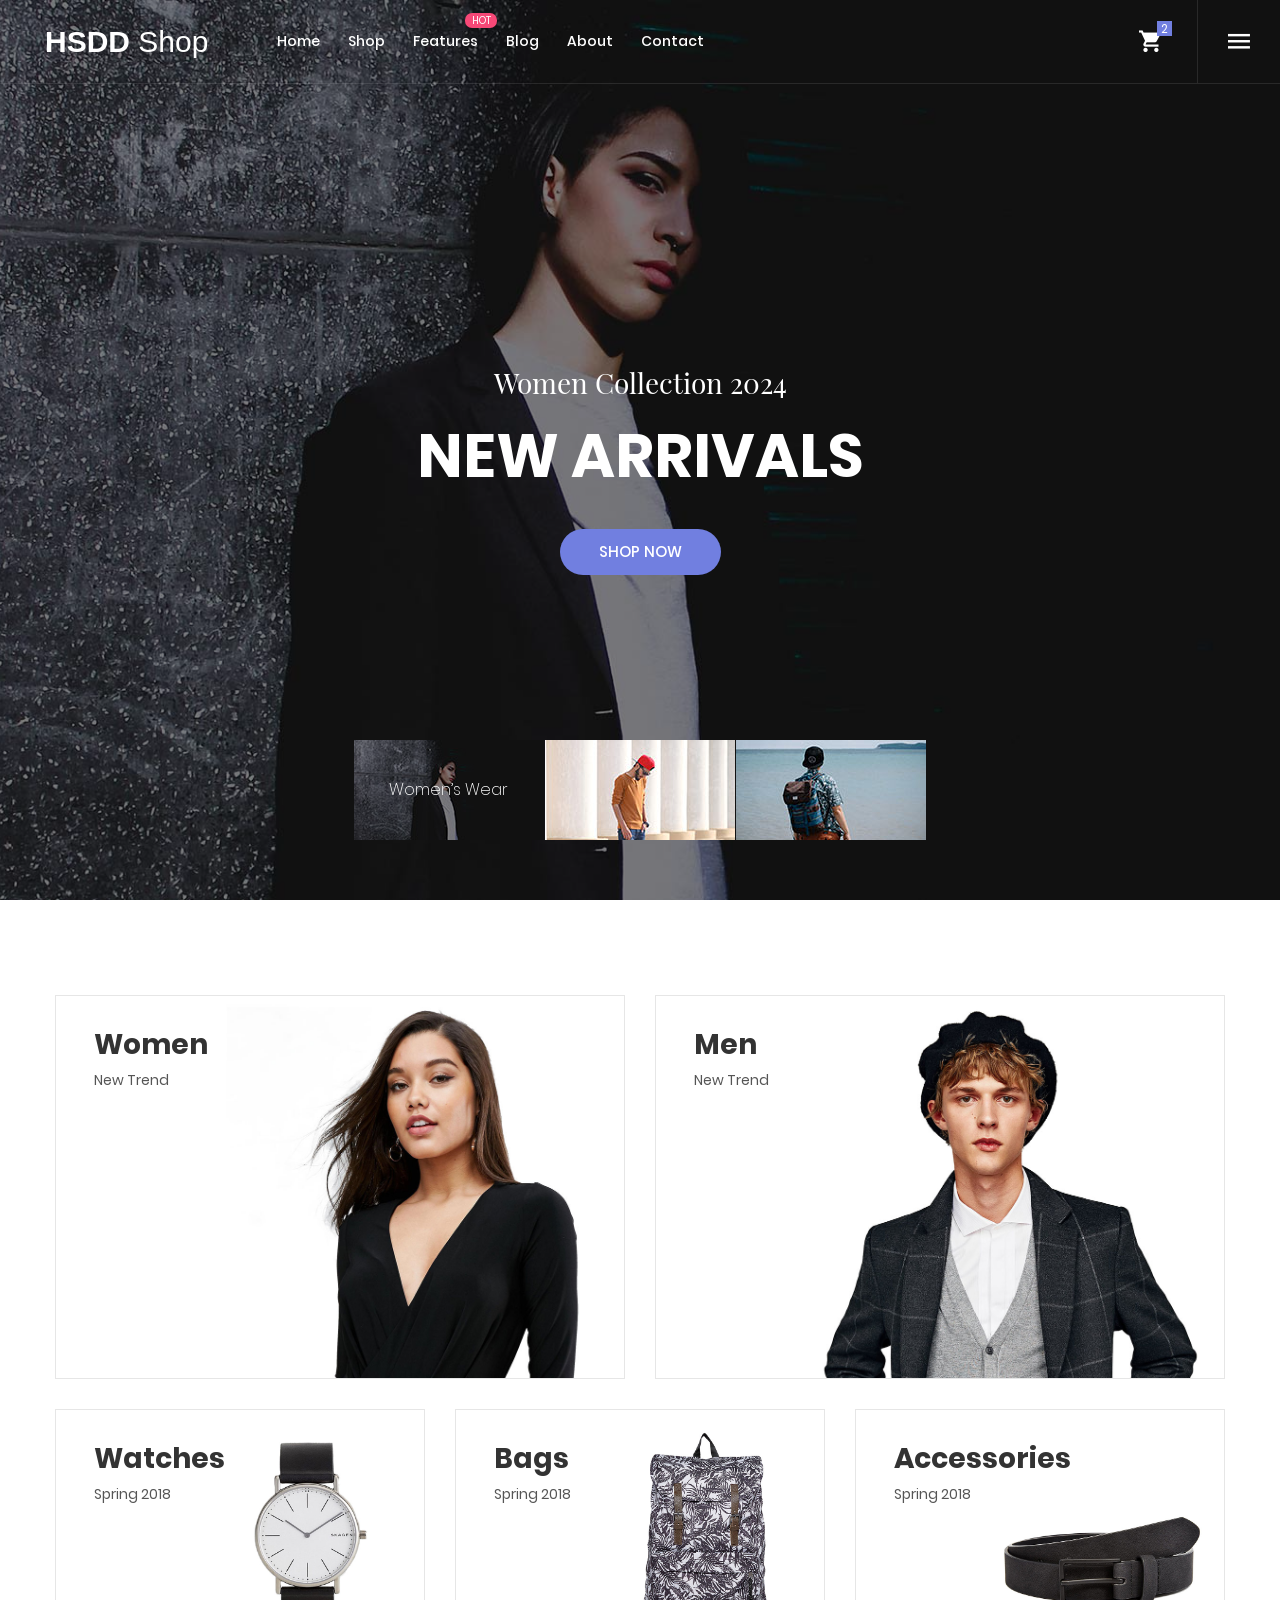
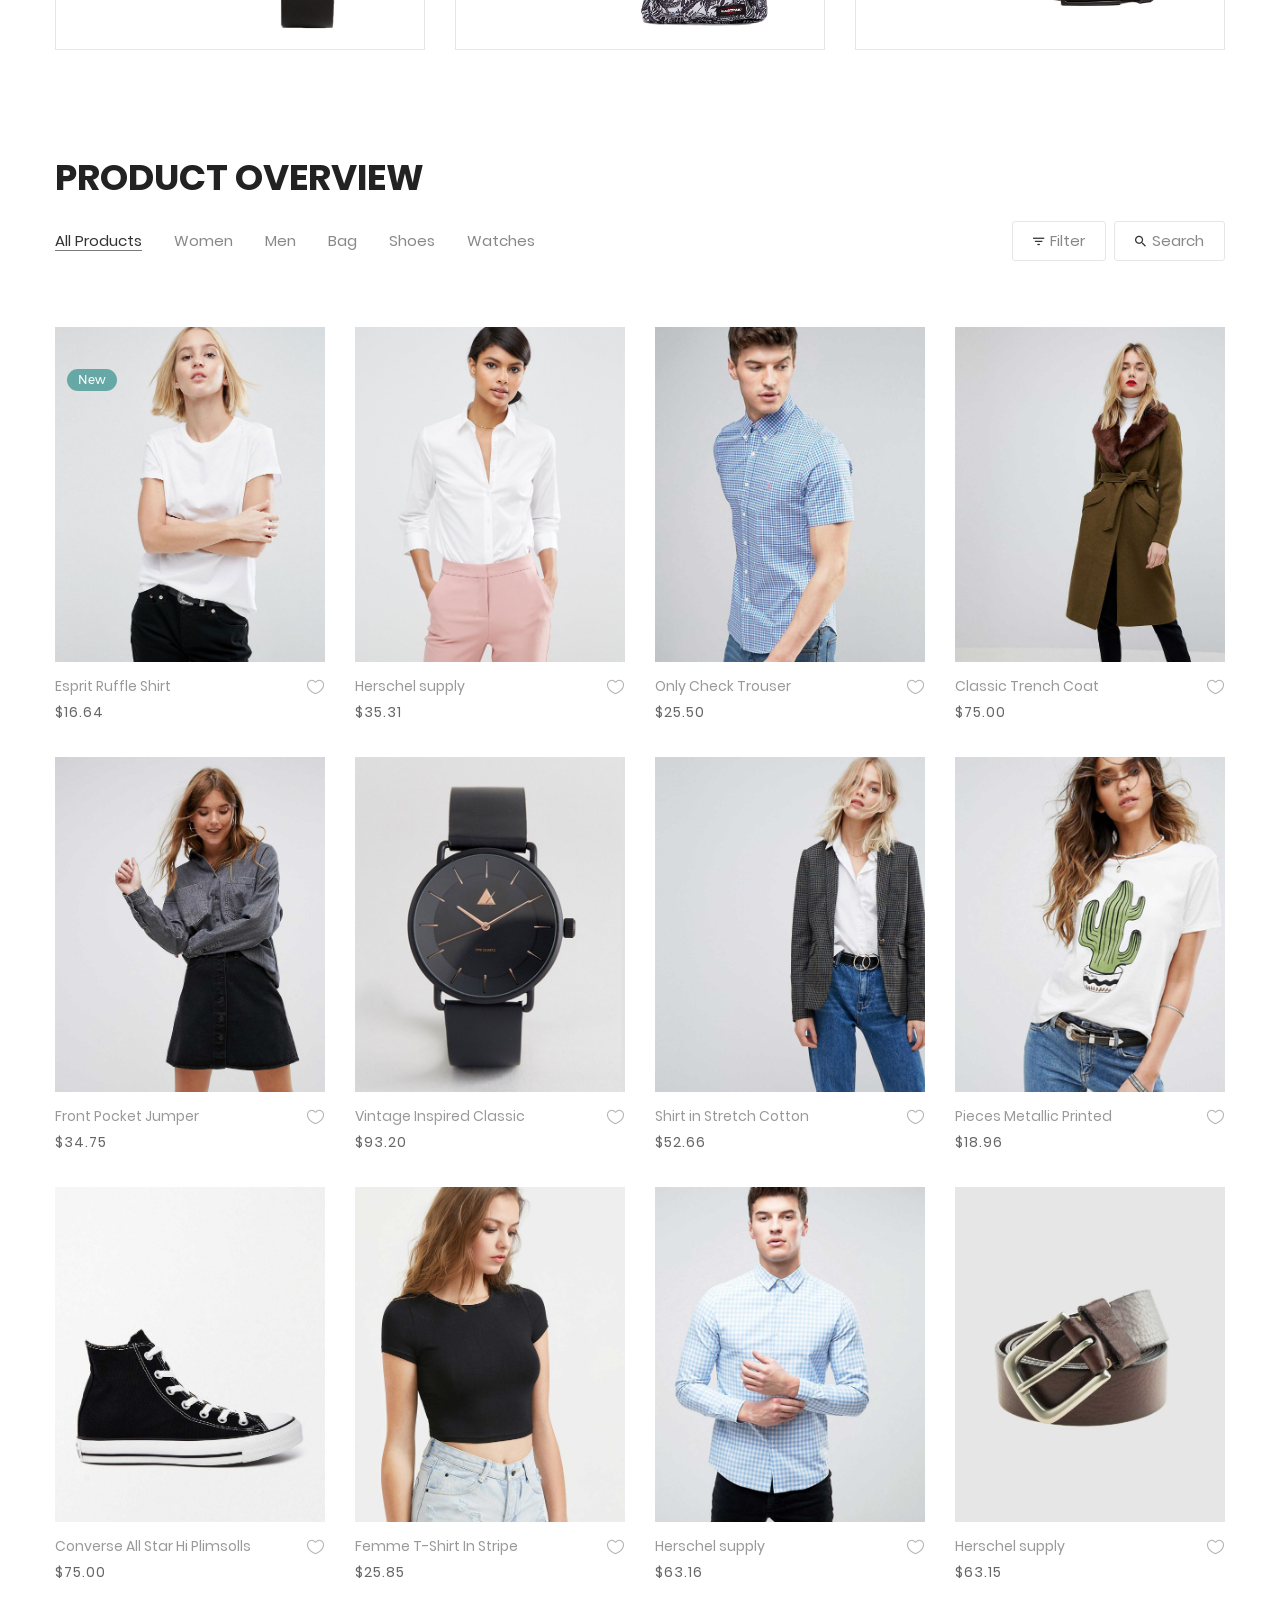
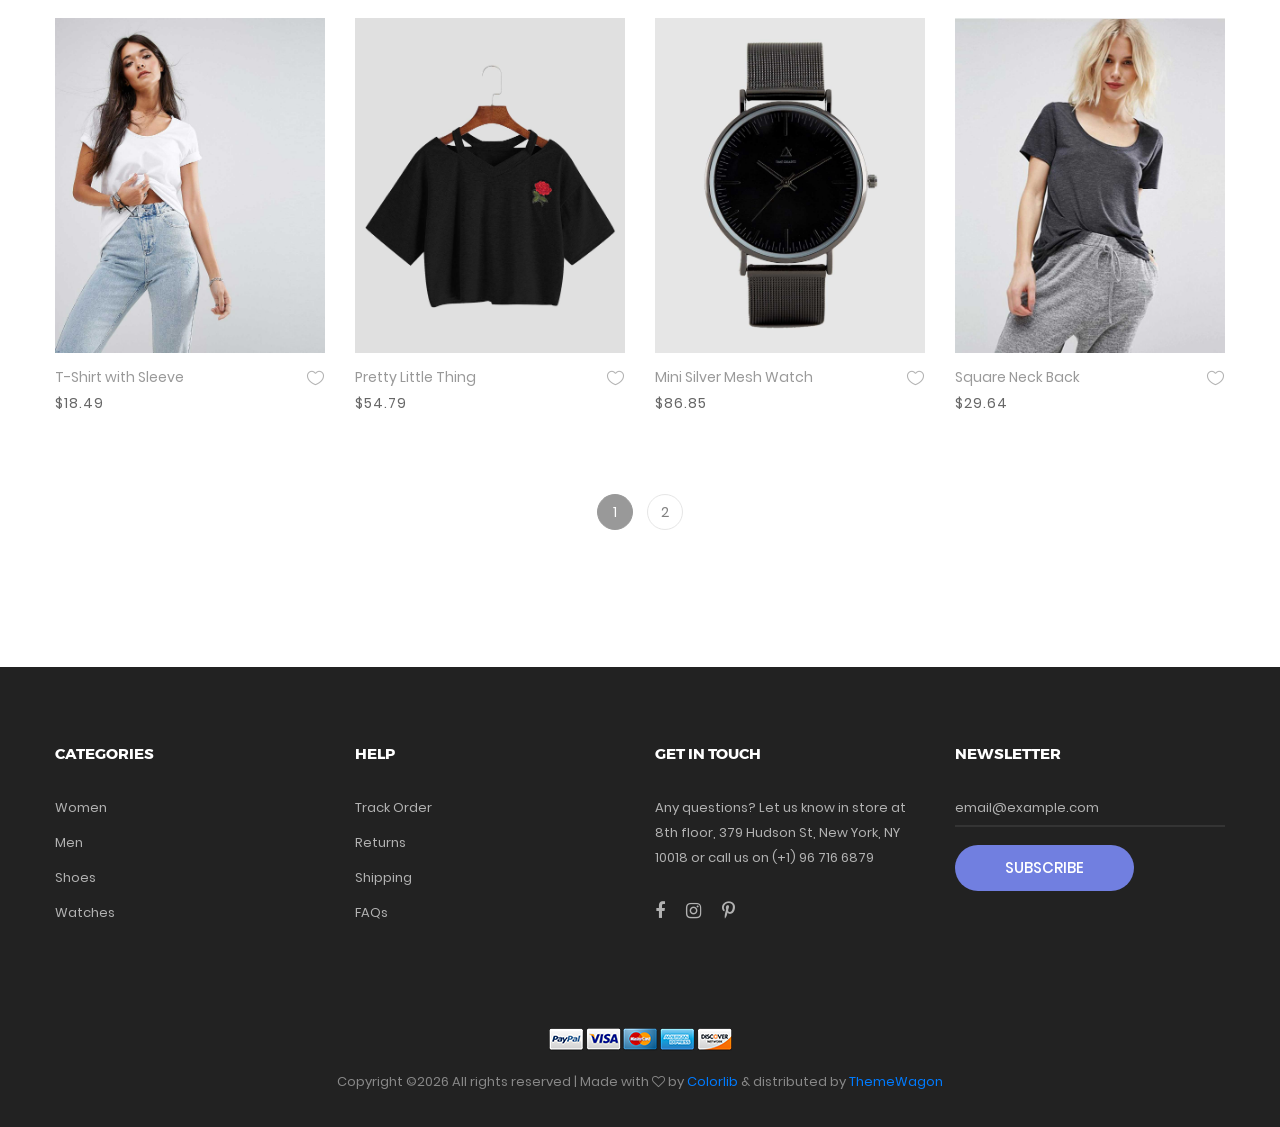
<file: WebApplication1/wwwroot/home-03.html>
<!DOCTYPE html>
<html lang="en">
<head>
	<title>Home 03</title>
	<meta charset="UTF-8">
	<meta name="viewport" content="width=device-width, initial-scale=1">
<!--===============================================================================================-->	
	<link rel="icon" type="image/png" href="images/icons/favicon.png"/>
<!--===============================================================================================-->
	<link rel="stylesheet" type="text/css" href="vendor/bootstrap/css/bootstrap.min.css">
<!--===============================================================================================-->
	<link rel="stylesheet" type="text/css" href="fonts/font-awesome-4.7.0/css/font-awesome.min.css">
<!--===============================================================================================-->
	<link rel="stylesheet" type="text/css" href="fonts/iconic/css/material-design-iconic-font.min.css">
<!--===============================================================================================-->
	<link rel="stylesheet" type="text/css" href="fonts/linearicons-v1.0.0/icon-font.min.css">
<!--===============================================================================================-->
	<link rel="stylesheet" type="text/css" href="vendor/animate/animate.css">
<!--===============================================================================================-->	
	<link rel="stylesheet" type="text/css" href="vendor/css-hamburgers/hamburgers.min.css">
<!--===============================================================================================-->
	<link rel="stylesheet" type="text/css" href="vendor/animsition/css/animsition.min.css">
<!--===============================================================================================-->
	<link rel="stylesheet" type="text/css" href="vendor/select2/select2.min.css">
<!--===============================================================================================-->	
	<link rel="stylesheet" type="text/css" href="vendor/daterangepicker/daterangepicker.css">
<!--===============================================================================================-->
	<link rel="stylesheet" type="text/css" href="vendor/slick/slick.css">
<!--===============================================================================================-->
	<link rel="stylesheet" type="text/css" href="vendor/MagnificPopup/magnific-popup.css">
<!--===============================================================================================-->
	<link rel="stylesheet" type="text/css" href="vendor/perfect-scrollbar/perfect-scrollbar.css">
<!--===============================================================================================-->
	<link rel="stylesheet" type="text/css" href="css/util.css">
	<link rel="stylesheet" type="text/css" href="css/main.css">
<!--===============================================================================================-->
</head>
<body class="animsition">
	
	<!-- Header -->
	<header class="header-v3">
		<!-- Header desktop -->
		<div class="container-menu-desktop trans-03">
			<div class="wrap-menu-desktop">
				<nav class="limiter-menu-desktop p-l-45">
					
					<!-- Logo desktop -->		
					<a href="#" class="logo">
						<p style="font-family: 'Gill Sans', 'Gill Sans MT', Calibri, 'Trebuchet MS', sans-serif;color: #fff;font-size: 30px;">
							<b>
								HSDD
							</b>
							Shop
						 </p> 
					</a>

					<!-- Menu desktop -->
					<div class="menu-desktop">
						<ul class="main-menu">
							<li>
								<a href="index.html">Home</a>
								<ul class="sub-menu">
									<li><a href="index.html">Homepage 1</a></li>
									<li><a href="home-02.html">Homepage 2</a></li>
									<li><a href="home-03.html">Homepage 3</a></li>
								</ul>
							</li>

							<li>
								<a href="product.html">Shop</a>
							</li>

							<li class="label1" data-label1="hot">
								<a href="shoping-cart.html">Features</a>
							</li>

							<li>
								<a href="blog.html">Blog</a>
							</li>

							<li>
								<a href="about.html">About</a>
							</li>

							<li>
								<a href="contact.html">Contact</a>
							</li>
						</ul>
					</div>	

					<!-- Icon header -->
					<div class="wrap-icon-header flex-w flex-r-m h-full">							
						<div class="flex-c-m h-full p-r-25 bor6">
							<div class="icon-header-item cl0 hov-cl1 trans-04 p-lr-11 icon-header-noti js-show-cart" data-notify="2">
								<i class="zmdi zmdi-shopping-cart"></i>
							</div>
						</div>
							
						<div class="flex-c-m h-full p-lr-19">
							<div class="icon-header-item cl0 hov-cl1 trans-04 p-lr-11 js-show-sidebar">
								<i class="zmdi zmdi-menu"></i>
							</div>
						</div>
					</div>
				</nav>
			</div>	
		</div>

		<!-- Header Mobile -->
		<div class="wrap-header-mobile">
			<!-- Logo moblie -->		
			<div class="logo-mobile">
				<a href="index.html"><img src="images/icons/logo-01.png" alt="IMG-LOGO"></a>
			</div>

			<!-- Icon header -->
			<div class="wrap-icon-header flex-w flex-r-m h-full m-r-15">
				<div class="flex-c-m h-full p-r-5">
					<div class="icon-header-item cl2 hov-cl1 trans-04 p-lr-11 icon-header-noti js-show-cart" data-notify="2">
						<i class="zmdi zmdi-shopping-cart"></i>
					</div>
				</div>
			</div>

			<!-- Button show menu -->
			<div class="btn-show-menu-mobile hamburger hamburger--squeeze">
				<span class="hamburger-box">
					<span class="hamburger-inner"></span>
				</span>
			</div>
		</div>


		<!-- Menu Mobile -->
		<div class="menu-mobile">
			<ul class="main-menu-m">
				<li>
					<a href="index.html">Home</a>
					<ul class="sub-menu-m">
						<li><a href="index.html">Homepage 1</a></li>
						<li><a href="home-02.html">Homepage 2</a></li>
						<li><a href="home-03.html">Homepage 3</a></li>
					</ul>
					<span class="arrow-main-menu-m">
						<i class="fa fa-angle-right" aria-hidden="true"></i>
					</span>
				</li>

				<li>
					<a href="product.html">Shop</a>
				</li>

				<li>
					<a href="shoping-cart.html" class="label1 rs1" data-label1="hot">Features</a>
				</li>

				<li>
					<a href="blog.html">Blog</a>
				</li>

				<li>
					<a href="about.html">About</a>
				</li>

				<li>
					<a href="contact.html">Contact</a>
				</li>
			</ul>
		</div>

		<!-- Modal Search -->
		<div class="modal-search-header flex-c-m trans-04 js-hide-modal-search">
			<button class="flex-c-m btn-hide-modal-search trans-04">
				<i class="zmdi zmdi-close"></i>
			</button>

			<form class="container-search-header">
				<div class="wrap-search-header">
					<input class="plh0" type="text" name="search" placeholder="Search...">

					<button class="flex-c-m trans-04">
						<i class="zmdi zmdi-search"></i>
					</button>
				</div>
			</form>
		</div>
	</header>


	<!-- Sidebar -->
	<aside class="wrap-sidebar js-sidebar">
		<div class="s-full js-hide-sidebar"></div>

		<div class="sidebar flex-col-l p-t-22 p-b-25">
			<div class="flex-r w-full p-b-30 p-r-27">
				<div class="fs-35 lh-10 cl2 p-lr-5 pointer hov-cl1 trans-04 js-hide-sidebar">
					<i class="zmdi zmdi-close"></i>
				</div>
			</div>

			<div class="sidebar-content flex-w w-full p-lr-65 js-pscroll">
				<ul class="sidebar-link w-full">
					<li class="p-b-13">
						<a href="index.html" class="stext-102 cl2 hov-cl1 trans-04">
							Home
						</a>
					</li>

					<li class="p-b-13">
						<a href="#" class="stext-102 cl2 hov-cl1 trans-04">
							My Wishlist
						</a>
					</li>

					<li class="p-b-13">
						<a href="#" class="stext-102 cl2 hov-cl1 trans-04">
							My Account
						</a>
					</li>

					<li class="p-b-13">
						<a href="#" class="stext-102 cl2 hov-cl1 trans-04">
							Track Oder
						</a>
					</li>

					<li class="p-b-13">
						<a href="#" class="stext-102 cl2 hov-cl1 trans-04">
							Refunds
						</a>
					</li>

					<li class="p-b-13">
						<a href="#" class="stext-102 cl2 hov-cl1 trans-04">
							Help & FAQs
						</a>
					</li>
				</ul>

				<div class="sidebar-gallery w-full p-tb-30">
					<span class="mtext-101 cl5">
						@ CozaStore
					</span>

					<div class="flex-w flex-sb p-t-36 gallery-lb">
						<!-- item gallery sidebar -->
						<div class="wrap-item-gallery m-b-10">
							<a class="item-gallery bg-img1" href="images/gallery-01.jpg" data-lightbox="gallery" 
							style="background-image: url('images/gallery-01.jpg');"></a>
						</div>

						<!-- item gallery sidebar -->
						<div class="wrap-item-gallery m-b-10">
							<a class="item-gallery bg-img1" href="images/gallery-02.jpg" data-lightbox="gallery" 
							style="background-image: url('images/gallery-02.jpg');"></a>
						</div>

						<!-- item gallery sidebar -->
						<div class="wrap-item-gallery m-b-10">
							<a class="item-gallery bg-img1" href="images/gallery-03.jpg" data-lightbox="gallery" 
							style="background-image: url('images/gallery-03.jpg');"></a>
						</div>

						<!-- item gallery sidebar -->
						<div class="wrap-item-gallery m-b-10">
							<a class="item-gallery bg-img1" href="images/gallery-04.jpg" data-lightbox="gallery" 
							style="background-image: url('images/gallery-04.jpg');"></a>
						</div>

						<!-- item gallery sidebar -->
						<div class="wrap-item-gallery m-b-10">
							<a class="item-gallery bg-img1" href="images/gallery-05.jpg" data-lightbox="gallery" 
							style="background-image: url('images/gallery-05.jpg');"></a>
						</div>

						<!-- item gallery sidebar -->
						<div class="wrap-item-gallery m-b-10">
							<a class="item-gallery bg-img1" href="images/gallery-06.jpg" data-lightbox="gallery" 
							style="background-image: url('images/gallery-06.jpg');"></a>
						</div>

						<!-- item gallery sidebar -->
						<div class="wrap-item-gallery m-b-10">
							<a class="item-gallery bg-img1" href="images/gallery-07.jpg" data-lightbox="gallery" 
							style="background-image: url('images/gallery-07.jpg');"></a>
						</div>

						<!-- item gallery sidebar -->
						<div class="wrap-item-gallery m-b-10">
							<a class="item-gallery bg-img1" href="images/gallery-08.jpg" data-lightbox="gallery" 
							style="background-image: url('images/gallery-08.jpg');"></a>
						</div>

						<!-- item gallery sidebar -->
						<div class="wrap-item-gallery m-b-10">
							<a class="item-gallery bg-img1" href="images/gallery-09.jpg" data-lightbox="gallery" 
							style="background-image: url('images/gallery-09.jpg');"></a>
						</div>
					</div>
				</div>

				<div class="sidebar-gallery w-full">
					<span class="mtext-101 cl5">
						About Us
					</span>

					<p class="stext-108 cl6 p-t-27">
						Lorem ipsum dolor sit amet, consectetur adipiscing elit. Curabitur maximus vulputate hendrerit. Praesent faucibus erat vitae rutrum gravida. Vestibulum tempus mi enim, in molestie sem fermentum quis. 
					</p>
				</div>
			</div>
		</div>
	</aside>


	<!-- Cart -->
	<div class="wrap-header-cart js-panel-cart">
		<div class="s-full js-hide-cart"></div>

		<div class="header-cart flex-col-l p-l-65 p-r-25">
			<div class="header-cart-title flex-w flex-sb-m p-b-8">
				<span class="mtext-103 cl2">
					Your Cart
				</span>

				<div class="fs-35 lh-10 cl2 p-lr-5 pointer hov-cl1 trans-04 js-hide-cart">
					<i class="zmdi zmdi-close"></i>
				</div>
			</div>
			
			<div class="header-cart-content flex-w js-pscroll">
				<ul class="header-cart-wrapitem w-full">
					<li class="header-cart-item flex-w flex-t m-b-12">
						<div class="header-cart-item-img">
							<img src="images/item-cart-01.jpg" alt="IMG">
						</div>

						<div class="header-cart-item-txt p-t-8">
							<a href="#" class="header-cart-item-name m-b-18 hov-cl1 trans-04">
								White Shirt Pleat
							</a>

							<span class="header-cart-item-info">
								1 x $19.00
							</span>
						</div>
					</li>

					<li class="header-cart-item flex-w flex-t m-b-12">
						<div class="header-cart-item-img">
							<img src="images/item-cart-02.jpg" alt="IMG">
						</div>

						<div class="header-cart-item-txt p-t-8">
							<a href="#" class="header-cart-item-name m-b-18 hov-cl1 trans-04">
								Converse All Star
							</a>

							<span class="header-cart-item-info">
								1 x $39.00
							</span>
						</div>
					</li>

					<li class="header-cart-item flex-w flex-t m-b-12">
						<div class="header-cart-item-img">
							<img src="images/item-cart-03.jpg" alt="IMG">
						</div>

						<div class="header-cart-item-txt p-t-8">
							<a href="#" class="header-cart-item-name m-b-18 hov-cl1 trans-04">
								Nixon Porter Leather
							</a>

							<span class="header-cart-item-info">
								1 x $17.00
							</span>
						</div>
					</li>
				</ul>
				
				<div class="w-full">
					<div class="header-cart-total w-full p-tb-40">
						Total: $75.00
					</div>

					<div class="header-cart-buttons flex-w w-full">
						<a href="shoping-cart.html" class="flex-c-m stext-101 cl0 size-107 bg3 bor2 hov-btn3 p-lr-15 trans-04 m-r-8 m-b-10">
							View Cart
						</a>

						<a href="shoping-cart.html" class="flex-c-m stext-101 cl0 size-107 bg3 bor2 hov-btn3 p-lr-15 trans-04 m-b-10">
							Check Out
						</a>
					</div>
				</div>
			</div>
		</div>
	</div>



	<!-- Slider -->
	<section class="section-slide">
		<div class="wrap-slick1 rs2-slick1">
			<div class="slick1">
				<div class="item-slick1 bg-overlay1" style="background-image: url(images/slide-05.jpg);" data-thumb="images/thumb-01.jpg" data-caption="Women’s Wear">
					<div class="container h-full">
						<div class="flex-col-c-m h-full p-t-100 p-b-60 respon5">
							<div class="layer-slick1 animated visible-false" data-appear="fadeInDown" data-delay="0">
								<span class="ltext-202 txt-center cl0 respon2">
									Women Collection 2024
								</span>
							</div>
								
							<div class="layer-slick1 animated visible-false" data-appear="fadeInUp" data-delay="800">
								<h2 class="ltext-104 txt-center cl0 p-t-22 p-b-40 respon1">
									New arrivals
								</h2>
							</div>
								
							<div class="layer-slick1 animated visible-false" data-appear="zoomIn" data-delay="1600">
								<a href="product.html" class="flex-c-m stext-101 cl0 size-101 bg1 bor1 hov-btn2 p-lr-15 trans-04">
									Shop Now
								</a>
							</div>
						</div>
					</div>
				</div>

				<div class="item-slick1 bg-overlay1" style="background-image: url(images/slide-06.jpg);" data-thumb="images/thumb-02.jpg" data-caption="Men’s Wear">
					<div class="container h-full">
						<div class="flex-col-c-m h-full p-t-100 p-b-60 respon5">
							<div class="layer-slick1 animated visible-false" data-appear="rollIn" data-delay="0">
								<span class="ltext-202 txt-center cl0 respon2">
									Men New-Season
								</span>
							</div>
								
							<div class="layer-slick1 animated visible-false" data-appear="lightSpeedIn" data-delay="800">
								<h2 class="ltext-104 txt-center cl0 p-t-22 p-b-40 respon1">
									Jackets & Coats
								</h2>
							</div>
								
							<div class="layer-slick1 animated visible-false" data-appear="slideInUp" data-delay="1600">
								<a href="product.html" class="flex-c-m stext-101 cl0 size-101 bg1 bor1 hov-btn2 p-lr-15 trans-04">
									Shop Now
								</a>
							</div>
						</div>
					</div>
				</div>

				<div class="item-slick1 bg-overlay1" style="background-image: url(images/slide-07.jpg);" data-thumb="images/thumb-03.jpg" data-caption="Men’s Wear">
					<div class="container h-full">
						<div class="flex-col-c-m h-full p-t-100 p-b-60 respon5">
							<div class="layer-slick1 animated visible-false" data-appear="rotateInDownLeft" data-delay="0">
								<span class="ltext-202 txt-center cl0 respon2">
									Men Collection 2024
								</span>
							</div>
								
							<div class="layer-slick1 animated visible-false" data-appear="rotateInUpRight" data-delay="800">
								<h2 class="ltext-104 txt-center cl0 p-t-22 p-b-40 respon1">
									NEW SEASON
								</h2>
							</div>
								
							<div class="layer-slick1 animated visible-false" data-appear="rotateIn" data-delay="1600">
								<a href="product.html" class="flex-c-m stext-101 cl0 size-101 bg1 bor1 hov-btn2 p-lr-15 trans-04">
									Shop Now
								</a>
							</div>
						</div>
					</div>
				</div>
			</div>

			<div class="wrap-slick1-dots p-lr-10"></div>
		</div>
	</section>


	<!-- Banner -->
	<div class="sec-banner bg0 p-t-95 p-b-55">
		<div class="container">
			<div class="row">
				<div class="col-md-6 p-b-30 m-lr-auto">
					<!-- Block1 -->
					<div class="block1 wrap-pic-w">
						<img src="images/banner-04.jpg" alt="IMG-BANNER">

						<a href="product.html" class="block1-txt ab-t-l s-full flex-col-l-sb p-lr-38 p-tb-34 trans-03 respon3">
							<div class="block1-txt-child1 flex-col-l">
								<span class="block1-name ltext-102 trans-04 p-b-8">
									Women
								</span>

								<span class="block1-info stext-102 trans-04">
									New Trend
								</span>
							</div>

							<div class="block1-txt-child2 p-b-4 trans-05">
								<div class="block1-link stext-101 cl0 trans-09">
									Shop Now
								</div>
							</div>
						</a>
					</div>
				</div>

				<div class="col-md-6 p-b-30 m-lr-auto">
					<!-- Block1 -->
					<div class="block1 wrap-pic-w">
						<img src="images/banner-05.jpg" alt="IMG-BANNER">

						<a href="product.html" class="block1-txt ab-t-l s-full flex-col-l-sb p-lr-38 p-tb-34 trans-03 respon3">
							<div class="block1-txt-child1 flex-col-l">
								<span class="block1-name ltext-102 trans-04 p-b-8">
									Men
								</span>

								<span class="block1-info stext-102 trans-04">
									New Trend
								</span>
							</div>

							<div class="block1-txt-child2 p-b-4 trans-05">
								<div class="block1-link stext-101 cl0 trans-09">
									Shop Now
								</div>
							</div>
						</a>
					</div>
				</div>

				<div class="col-md-6 col-lg-4 p-b-30 m-lr-auto">
					<!-- Block1 -->
					<div class="block1 wrap-pic-w">
						<img src="images/banner-07.jpg" alt="IMG-BANNER">

						<a href="product.html" class="block1-txt ab-t-l s-full flex-col-l-sb p-lr-38 p-tb-34 trans-03 respon3">
							<div class="block1-txt-child1 flex-col-l">
								<span class="block1-name ltext-102 trans-04 p-b-8">
									Watches
								</span>

								<span class="block1-info stext-102 trans-04">
									Spring 2018
								</span>
							</div>

							<div class="block1-txt-child2 p-b-4 trans-05">
								<div class="block1-link stext-101 cl0 trans-09">
									Shop Now
								</div>
							</div>
						</a>
					</div>
				</div>

				<div class="col-md-6 col-lg-4 p-b-30 m-lr-auto">
					<!-- Block1 -->
					<div class="block1 wrap-pic-w">
						<img src="images/banner-08.jpg" alt="IMG-BANNER">

						<a href="product.html" class="block1-txt ab-t-l s-full flex-col-l-sb p-lr-38 p-tb-34 trans-03 respon3">
							<div class="block1-txt-child1 flex-col-l">
								<span class="block1-name ltext-102 trans-04 p-b-8">
									Bags
								</span>

								<span class="block1-info stext-102 trans-04">
									Spring 2018
								</span>
							</div>

							<div class="block1-txt-child2 p-b-4 trans-05">
								<div class="block1-link stext-101 cl0 trans-09">
									Shop Now
								</div>
							</div>
						</a>
					</div>
				</div>

				<div class="col-md-6 col-lg-4 p-b-30 m-lr-auto">
					<!-- Block1 -->
					<div class="block1 wrap-pic-w">
						<img src="images/banner-09.jpg" alt="IMG-BANNER">

						<a href="product.html" class="block1-txt ab-t-l s-full flex-col-l-sb p-lr-38 p-tb-34 trans-03 respon3">
							<div class="block1-txt-child1 flex-col-l">
								<span class="block1-name ltext-102 trans-04 p-b-8">
									Accessories
								</span>

								<span class="block1-info stext-102 trans-04">
									Spring 2018
								</span>
							</div>

							<div class="block1-txt-child2 p-b-4 trans-05">
								<div class="block1-link stext-101 cl0 trans-09">
									Shop Now
								</div>
							</div>
						</a>
					</div>
				</div>
			</div>
		</div>
	</div>


	<!-- Product -->
	<section class="bg0 p-t-23 p-b-130">
		<div class="container">
			<div class="p-b-10">
				<h3 class="ltext-103 cl5">
					Product Overview
				</h3>
			</div>

			<div class="flex-w flex-sb-m p-b-52">
				<div class="flex-w flex-l-m filter-tope-group m-tb-10">
					<button class="stext-106 cl6 hov1 bor3 trans-04 m-r-32 m-tb-5 how-active1" data-filter="*">
						All Products
					</button>

					<button class="stext-106 cl6 hov1 bor3 trans-04 m-r-32 m-tb-5" data-filter=".women">
						Women
					</button>

					<button class="stext-106 cl6 hov1 bor3 trans-04 m-r-32 m-tb-5" data-filter=".men">
						Men
					</button>

					<button class="stext-106 cl6 hov1 bor3 trans-04 m-r-32 m-tb-5" data-filter=".bag">
						Bag
					</button>

					<button class="stext-106 cl6 hov1 bor3 trans-04 m-r-32 m-tb-5" data-filter=".shoes">
						Shoes
					</button>

					<button class="stext-106 cl6 hov1 bor3 trans-04 m-r-32 m-tb-5" data-filter=".watches">
						Watches
					</button>
				</div>

				<div class="flex-w flex-c-m m-tb-10">
					<div class="flex-c-m stext-106 cl6 size-104 bor4 pointer hov-btn3 trans-04 m-r-8 m-tb-4 js-show-filter">
						<i class="icon-filter cl2 m-r-6 fs-15 trans-04 zmdi zmdi-filter-list"></i>
						<i class="icon-close-filter cl2 m-r-6 fs-15 trans-04 zmdi zmdi-close dis-none"></i>
						 Filter
					</div>

					<div class="flex-c-m stext-106 cl6 size-105 bor4 pointer hov-btn3 trans-04 m-tb-4 js-show-search">
						<i class="icon-search cl2 m-r-6 fs-15 trans-04 zmdi zmdi-search"></i>
						<i class="icon-close-search cl2 m-r-6 fs-15 trans-04 zmdi zmdi-close dis-none"></i>
						Search
					</div>
				</div>
				
				<!-- Search product -->
				<div class="dis-none panel-search w-full p-t-10 p-b-15">
					<div class="bor8 dis-flex p-l-15">
						<button class="size-113 flex-c-m fs-16 cl2 hov-cl1 trans-04">
							<i class="zmdi zmdi-search"></i>
						</button>

						<input class="mtext-107 cl2 size-114 plh2 p-r-15" type="text" name="search-product" placeholder="Search">
					</div>	
				</div>

				<!-- Filter -->
				<div class="dis-none panel-filter w-full p-t-10">
					<div class="wrap-filter flex-w bg6 w-full p-lr-40 p-t-27 p-lr-15-sm">
						<div class="filter-col1 p-r-15 p-b-27">
							<div class="mtext-102 cl2 p-b-15">
								Sort By
							</div>

							<ul>
								<li class="p-b-6">
									<a href="#" class="filter-link stext-106 trans-04">
										Default
									</a>
								</li>

								<li class="p-b-6">
									<a href="#" class="filter-link stext-106 trans-04">
										Popularity
									</a>
								</li>

								<li class="p-b-6">
									<a href="#" class="filter-link stext-106 trans-04">
										Average rating
									</a>
								</li>

								<li class="p-b-6">
									<a href="#" class="filter-link stext-106 trans-04 filter-link-active">
										Newness
									</a>
								</li>

								<li class="p-b-6">
									<a href="#" class="filter-link stext-106 trans-04">
										Price: Low to High
									</a>
								</li>

								<li class="p-b-6">
									<a href="#" class="filter-link stext-106 trans-04">
										Price: High to Low
									</a>
								</li>
							</ul>
						</div>

						<div class="filter-col2 p-r-15 p-b-27">
							<div class="mtext-102 cl2 p-b-15">
								Price
							</div>

							<ul>
								<li class="p-b-6">
									<a href="#" class="filter-link stext-106 trans-04 filter-link-active">
										All
									</a>
								</li>

								<li class="p-b-6">
									<a href="#" class="filter-link stext-106 trans-04">
										$0.00 - $50.00
									</a>
								</li>

								<li class="p-b-6">
									<a href="#" class="filter-link stext-106 trans-04">
										$50.00 - $100.00
									</a>
								</li>

								<li class="p-b-6">
									<a href="#" class="filter-link stext-106 trans-04">
										$100.00 - $150.00
									</a>
								</li>

								<li class="p-b-6">
									<a href="#" class="filter-link stext-106 trans-04">
										$150.00 - $200.00
									</a>
								</li>

								<li class="p-b-6">
									<a href="#" class="filter-link stext-106 trans-04">
										$200.00+
									</a>
								</li>
							</ul>
						</div>

						<div class="filter-col3 p-r-15 p-b-27">
							<div class="mtext-102 cl2 p-b-15">
								Color
							</div>

							<ul>
								<li class="p-b-6">
									<span class="fs-15 lh-12 m-r-6" style="color: #222;">
										<i class="zmdi zmdi-circle"></i>
									</span>

									<a href="#" class="filter-link stext-106 trans-04">
										Black
									</a>
								</li>

								<li class="p-b-6">
									<span class="fs-15 lh-12 m-r-6" style="color: #4272d7;">
										<i class="zmdi zmdi-circle"></i>
									</span>

									<a href="#" class="filter-link stext-106 trans-04 filter-link-active">
										Blue
									</a>
								</li>

								<li class="p-b-6">
									<span class="fs-15 lh-12 m-r-6" style="color: #b3b3b3;">
										<i class="zmdi zmdi-circle"></i>
									</span>

									<a href="#" class="filter-link stext-106 trans-04">
										Grey
									</a>
								</li>

								<li class="p-b-6">
									<span class="fs-15 lh-12 m-r-6" style="color: #00ad5f;">
										<i class="zmdi zmdi-circle"></i>
									</span>

									<a href="#" class="filter-link stext-106 trans-04">
										Green
									</a>
								</li>

								<li class="p-b-6">
									<span class="fs-15 lh-12 m-r-6" style="color: #fa4251;">
										<i class="zmdi zmdi-circle"></i>
									</span>

									<a href="#" class="filter-link stext-106 trans-04">
										Red
									</a>
								</li>

								<li class="p-b-6">
									<span class="fs-15 lh-12 m-r-6" style="color: #aaa;">
										<i class="zmdi zmdi-circle-o"></i>
									</span>

									<a href="#" class="filter-link stext-106 trans-04">
										White
									</a>
								</li>
							</ul>
						</div>

						<div class="filter-col4 p-b-27">
							<div class="mtext-102 cl2 p-b-15">
								Tags
							</div>

							<div class="flex-w p-t-4 m-r--5">
								<a href="#" class="flex-c-m stext-107 cl6 size-301 bor7 p-lr-15 hov-tag1 trans-04 m-r-5 m-b-5">
									Fashion
								</a>

								<a href="#" class="flex-c-m stext-107 cl6 size-301 bor7 p-lr-15 hov-tag1 trans-04 m-r-5 m-b-5">
									Lifestyle
								</a>

								<a href="#" class="flex-c-m stext-107 cl6 size-301 bor7 p-lr-15 hov-tag1 trans-04 m-r-5 m-b-5">
									Denim
								</a>

								<a href="#" class="flex-c-m stext-107 cl6 size-301 bor7 p-lr-15 hov-tag1 trans-04 m-r-5 m-b-5">
									Streetstyle
								</a>

								<a href="#" class="flex-c-m stext-107 cl6 size-301 bor7 p-lr-15 hov-tag1 trans-04 m-r-5 m-b-5">
									Crafts
								</a>
							</div>
						</div>
					</div>
				</div>
			</div>

			<div class="row isotope-grid">
				<div class="col-sm-6 col-md-4 col-lg-3 p-b-35 isotope-item women">
					<!-- Block2 -->
					<div class="block2">
						<div class="block2-pic hov-img0 label-new" data-label="New">
							<img src="images/product-01.jpg" alt="IMG-PRODUCT">

							<a href="#" class="block2-btn flex-c-m stext-103 cl2 size-102 bg0 bor2 hov-btn1 p-lr-15 trans-04 js-show-modal1">
								Quick View
							</a>
						</div>

						<div class="block2-txt flex-w flex-t p-t-14">
							<div class="block2-txt-child1 flex-col-l ">
								<a href="product-detail.html" class="stext-104 cl4 hov-cl1 trans-04 js-name-b2 p-b-6">
									Esprit Ruffle Shirt
								</a>

								<span class="stext-105 cl3">
									$16.64
								</span>
							</div>

							<div class="block2-txt-child2 flex-r p-t-3">
								<a href="#" class="btn-addwish-b2 dis-block pos-relative js-addwish-b2">
									<img class="icon-heart1 dis-block trans-04" src="images/icons/icon-heart-01.png" alt="ICON">
									<img class="icon-heart2 dis-block trans-04 ab-t-l" src="images/icons/icon-heart-02.png" alt="ICON">
								</a>
							</div>
						</div>
					</div>
				</div>

				<div class="col-sm-6 col-md-4 col-lg-3 p-b-35 isotope-item women">
					<!-- Block2 -->
					<div class="block2">
						<div class="block2-pic hov-img0">
							<img src="images/product-02.jpg" alt="IMG-PRODUCT">

							<a href="#" class="block2-btn flex-c-m stext-103 cl2 size-102 bg0 bor2 hov-btn1 p-lr-15 trans-04 js-show-modal1">
								Quick View
							</a>
						</div>

						<div class="block2-txt flex-w flex-t p-t-14">
							<div class="block2-txt-child1 flex-col-l ">
								<a href="product-detail.html" class="stext-104 cl4 hov-cl1 trans-04 js-name-b2 p-b-6">
									Herschel supply
								</a>

								<span class="stext-105 cl3">
									$35.31
								</span>
							</div>

							<div class="block2-txt-child2 flex-r p-t-3">
								<a href="#" class="btn-addwish-b2 dis-block pos-relative js-addwish-b2">
									<img class="icon-heart1 dis-block trans-04" src="images/icons/icon-heart-01.png" alt="ICON">
									<img class="icon-heart2 dis-block trans-04 ab-t-l" src="images/icons/icon-heart-02.png" alt="ICON">
								</a>
							</div>
						</div>
					</div>
				</div>

				<div class="col-sm-6 col-md-4 col-lg-3 p-b-35 isotope-item men">
					<!-- Block2 -->
					<div class="block2">
						<div class="block2-pic hov-img0">
							<img src="images/product-03.jpg" alt="IMG-PRODUCT">

							<a href="#" class="block2-btn flex-c-m stext-103 cl2 size-102 bg0 bor2 hov-btn1 p-lr-15 trans-04 js-show-modal1">
								Quick View
							</a>
						</div>

						<div class="block2-txt flex-w flex-t p-t-14">
							<div class="block2-txt-child1 flex-col-l ">
								<a href="product-detail.html" class="stext-104 cl4 hov-cl1 trans-04 js-name-b2 p-b-6">
									Only Check Trouser
								</a>

								<span class="stext-105 cl3">
									$25.50
								</span>
							</div>

							<div class="block2-txt-child2 flex-r p-t-3">
								<a href="#" class="btn-addwish-b2 dis-block pos-relative js-addwish-b2">
									<img class="icon-heart1 dis-block trans-04" src="images/icons/icon-heart-01.png" alt="ICON">
									<img class="icon-heart2 dis-block trans-04 ab-t-l" src="images/icons/icon-heart-02.png" alt="ICON">
								</a>
							</div>
						</div>
					</div>
				</div>

				<div class="col-sm-6 col-md-4 col-lg-3 p-b-35 isotope-item women">
					<!-- Block2 -->
					<div class="block2">
						<div class="block2-pic hov-img0">
							<img src="images/product-04.jpg" alt="IMG-PRODUCT">

							<a href="#" class="block2-btn flex-c-m stext-103 cl2 size-102 bg0 bor2 hov-btn1 p-lr-15 trans-04 js-show-modal1">
								Quick View
							</a>
						</div>

						<div class="block2-txt flex-w flex-t p-t-14">
							<div class="block2-txt-child1 flex-col-l ">
								<a href="product-detail.html" class="stext-104 cl4 hov-cl1 trans-04 js-name-b2 p-b-6">
									Classic Trench Coat
								</a>

								<span class="stext-105 cl3">
									$75.00
								</span>
							</div>

							<div class="block2-txt-child2 flex-r p-t-3">
								<a href="#" class="btn-addwish-b2 dis-block pos-relative js-addwish-b2">
									<img class="icon-heart1 dis-block trans-04" src="images/icons/icon-heart-01.png" alt="ICON">
									<img class="icon-heart2 dis-block trans-04 ab-t-l" src="images/icons/icon-heart-02.png" alt="ICON">
								</a>
							</div>
						</div>
					</div>
				</div>

				<div class="col-sm-6 col-md-4 col-lg-3 p-b-35 isotope-item women">
					<!-- Block2 -->
					<div class="block2">
						<div class="block2-pic hov-img0">
							<img src="images/product-05.jpg" alt="IMG-PRODUCT">

							<a href="#" class="block2-btn flex-c-m stext-103 cl2 size-102 bg0 bor2 hov-btn1 p-lr-15 trans-04 js-show-modal1">
								Quick View
							</a>
						</div>

						<div class="block2-txt flex-w flex-t p-t-14">
							<div class="block2-txt-child1 flex-col-l ">
								<a href="product-detail.html" class="stext-104 cl4 hov-cl1 trans-04 js-name-b2 p-b-6">
									Front Pocket Jumper
								</a>

								<span class="stext-105 cl3">
									$34.75
								</span>
							</div>

							<div class="block2-txt-child2 flex-r p-t-3">
								<a href="#" class="btn-addwish-b2 dis-block pos-relative js-addwish-b2">
									<img class="icon-heart1 dis-block trans-04" src="images/icons/icon-heart-01.png" alt="ICON">
									<img class="icon-heart2 dis-block trans-04 ab-t-l" src="images/icons/icon-heart-02.png" alt="ICON">
								</a>
							</div>
						</div>
					</div>
				</div>

				<div class="col-sm-6 col-md-4 col-lg-3 p-b-35 isotope-item watches">
					<!-- Block2 -->
					<div class="block2">
						<div class="block2-pic hov-img0">
							<img src="images/product-06.jpg" alt="IMG-PRODUCT">

							<a href="#" class="block2-btn flex-c-m stext-103 cl2 size-102 bg0 bor2 hov-btn1 p-lr-15 trans-04 js-show-modal1">
								Quick View
							</a>
						</div>

						<div class="block2-txt flex-w flex-t p-t-14">
							<div class="block2-txt-child1 flex-col-l ">
								<a href="product-detail.html" class="stext-104 cl4 hov-cl1 trans-04 js-name-b2 p-b-6">
									Vintage Inspired Classic 
								</a>

								<span class="stext-105 cl3">
									$93.20
								</span>
							</div>

							<div class="block2-txt-child2 flex-r p-t-3">
								<a href="#" class="btn-addwish-b2 dis-block pos-relative js-addwish-b2">
									<img class="icon-heart1 dis-block trans-04" src="images/icons/icon-heart-01.png" alt="ICON">
									<img class="icon-heart2 dis-block trans-04 ab-t-l" src="images/icons/icon-heart-02.png" alt="ICON">
								</a>
							</div>
						</div>
					</div>
				</div>

				<div class="col-sm-6 col-md-4 col-lg-3 p-b-35 isotope-item women">
					<!-- Block2 -->
					<div class="block2">
						<div class="block2-pic hov-img0">
							<img src="images/product-07.jpg" alt="IMG-PRODUCT">

							<a href="#" class="block2-btn flex-c-m stext-103 cl2 size-102 bg0 bor2 hov-btn1 p-lr-15 trans-04 js-show-modal1">
								Quick View
							</a>
						</div>

						<div class="block2-txt flex-w flex-t p-t-14">
							<div class="block2-txt-child1 flex-col-l ">
								<a href="product-detail.html" class="stext-104 cl4 hov-cl1 trans-04 js-name-b2 p-b-6">
									Shirt in Stretch Cotton
								</a>

								<span class="stext-105 cl3">
									$52.66
								</span>
							</div>

							<div class="block2-txt-child2 flex-r p-t-3">
								<a href="#" class="btn-addwish-b2 dis-block pos-relative js-addwish-b2">
									<img class="icon-heart1 dis-block trans-04" src="images/icons/icon-heart-01.png" alt="ICON">
									<img class="icon-heart2 dis-block trans-04 ab-t-l" src="images/icons/icon-heart-02.png" alt="ICON">
								</a>
							</div>
						</div>
					</div>
				</div>

				<div class="col-sm-6 col-md-4 col-lg-3 p-b-35 isotope-item women">
					<!-- Block2 -->
					<div class="block2">
						<div class="block2-pic hov-img0">
							<img src="images/product-08.jpg" alt="IMG-PRODUCT">

							<a href="#" class="block2-btn flex-c-m stext-103 cl2 size-102 bg0 bor2 hov-btn1 p-lr-15 trans-04 js-show-modal1">
								Quick View
							</a>
						</div>

						<div class="block2-txt flex-w flex-t p-t-14">
							<div class="block2-txt-child1 flex-col-l ">
								<a href="product-detail.html" class="stext-104 cl4 hov-cl1 trans-04 js-name-b2 p-b-6">
									Pieces Metallic Printed
								</a>

								<span class="stext-105 cl3">
									$18.96
								</span>
							</div>

							<div class="block2-txt-child2 flex-r p-t-3">
								<a href="#" class="btn-addwish-b2 dis-block pos-relative js-addwish-b2">
									<img class="icon-heart1 dis-block trans-04" src="images/icons/icon-heart-01.png" alt="ICON">
									<img class="icon-heart2 dis-block trans-04 ab-t-l" src="images/icons/icon-heart-02.png" alt="ICON">
								</a>
							</div>
						</div>
					</div>
				</div>

				<div class="col-sm-6 col-md-4 col-lg-3 p-b-35 isotope-item shoes">
					<!-- Block2 -->
					<div class="block2">
						<div class="block2-pic hov-img0">
							<img src="images/product-09.jpg" alt="IMG-PRODUCT">

							<a href="#" class="block2-btn flex-c-m stext-103 cl2 size-102 bg0 bor2 hov-btn1 p-lr-15 trans-04 js-show-modal1">
								Quick View
							</a>
						</div>

						<div class="block2-txt flex-w flex-t p-t-14">
							<div class="block2-txt-child1 flex-col-l ">
								<a href="product-detail.html" class="stext-104 cl4 hov-cl1 trans-04 js-name-b2 p-b-6">
									Converse All Star Hi Plimsolls
								</a>

								<span class="stext-105 cl3">
									$75.00
								</span>
							</div>

							<div class="block2-txt-child2 flex-r p-t-3">
								<a href="#" class="btn-addwish-b2 dis-block pos-relative js-addwish-b2">
									<img class="icon-heart1 dis-block trans-04" src="images/icons/icon-heart-01.png" alt="ICON">
									<img class="icon-heart2 dis-block trans-04 ab-t-l" src="images/icons/icon-heart-02.png" alt="ICON">
								</a>
							</div>
						</div>
					</div>
				</div>

				<div class="col-sm-6 col-md-4 col-lg-3 p-b-35 isotope-item women">
					<!-- Block2 -->
					<div class="block2">
						<div class="block2-pic hov-img0">
							<img src="images/product-10.jpg" alt="IMG-PRODUCT">

							<a href="#" class="block2-btn flex-c-m stext-103 cl2 size-102 bg0 bor2 hov-btn1 p-lr-15 trans-04 js-show-modal1">
								Quick View
							</a>
						</div>

						<div class="block2-txt flex-w flex-t p-t-14">
							<div class="block2-txt-child1 flex-col-l ">
								<a href="product-detail.html" class="stext-104 cl4 hov-cl1 trans-04 js-name-b2 p-b-6">
									Femme T-Shirt In Stripe
								</a>

								<span class="stext-105 cl3">
									$25.85
								</span>
							</div>

							<div class="block2-txt-child2 flex-r p-t-3">
								<a href="#" class="btn-addwish-b2 dis-block pos-relative js-addwish-b2">
									<img class="icon-heart1 dis-block trans-04" src="images/icons/icon-heart-01.png" alt="ICON">
									<img class="icon-heart2 dis-block trans-04 ab-t-l" src="images/icons/icon-heart-02.png" alt="ICON">
								</a>
							</div>
						</div>
					</div>
				</div>

				<div class="col-sm-6 col-md-4 col-lg-3 p-b-35 isotope-item men">
					<!-- Block2 -->
					<div class="block2">
						<div class="block2-pic hov-img0">
							<img src="images/product-11.jpg" alt="IMG-PRODUCT">

							<a href="#" class="block2-btn flex-c-m stext-103 cl2 size-102 bg0 bor2 hov-btn1 p-lr-15 trans-04 js-show-modal1">
								Quick View
							</a>
						</div>

						<div class="block2-txt flex-w flex-t p-t-14">
							<div class="block2-txt-child1 flex-col-l ">
								<a href="product-detail.html" class="stext-104 cl4 hov-cl1 trans-04 js-name-b2 p-b-6">
									Herschel supply 
								</a>

								<span class="stext-105 cl3">
									$63.16
								</span>
							</div>

							<div class="block2-txt-child2 flex-r p-t-3">
								<a href="#" class="btn-addwish-b2 dis-block pos-relative js-addwish-b2">
									<img class="icon-heart1 dis-block trans-04" src="images/icons/icon-heart-01.png" alt="ICON">
									<img class="icon-heart2 dis-block trans-04 ab-t-l" src="images/icons/icon-heart-02.png" alt="ICON">
								</a>
							</div>
						</div>
					</div>
				</div>

				<div class="col-sm-6 col-md-4 col-lg-3 p-b-35 isotope-item men">
					<!-- Block2 -->
					<div class="block2">
						<div class="block2-pic hov-img0">
							<img src="images/product-12.jpg" alt="IMG-PRODUCT">

							<a href="#" class="block2-btn flex-c-m stext-103 cl2 size-102 bg0 bor2 hov-btn1 p-lr-15 trans-04 js-show-modal1">
								Quick View
							</a>
						</div>

						<div class="block2-txt flex-w flex-t p-t-14">
							<div class="block2-txt-child1 flex-col-l ">
								<a href="product-detail.html" class="stext-104 cl4 hov-cl1 trans-04 js-name-b2 p-b-6">
									Herschel supply
								</a>

								<span class="stext-105 cl3">
									$63.15
								</span>
							</div>

							<div class="block2-txt-child2 flex-r p-t-3">
								<a href="#" class="btn-addwish-b2 dis-block pos-relative js-addwish-b2">
									<img class="icon-heart1 dis-block trans-04" src="images/icons/icon-heart-01.png" alt="ICON">
									<img class="icon-heart2 dis-block trans-04 ab-t-l" src="images/icons/icon-heart-02.png" alt="ICON">
								</a>
							</div>
						</div>
					</div>
				</div>

				<div class="col-sm-6 col-md-4 col-lg-3 p-b-35 isotope-item women">
					<!-- Block2 -->
					<div class="block2">
						<div class="block2-pic hov-img0">
							<img src="images/product-13.jpg" alt="IMG-PRODUCT">

							<a href="#" class="block2-btn flex-c-m stext-103 cl2 size-102 bg0 bor2 hov-btn1 p-lr-15 trans-04 js-show-modal1">
								Quick View
							</a>
						</div>

						<div class="block2-txt flex-w flex-t p-t-14">
							<div class="block2-txt-child1 flex-col-l ">
								<a href="product-detail.html" class="stext-104 cl4 hov-cl1 trans-04 js-name-b2 p-b-6">
									T-Shirt with Sleeve
								</a>

								<span class="stext-105 cl3">
									$18.49
								</span>
							</div>

							<div class="block2-txt-child2 flex-r p-t-3">
								<a href="#" class="btn-addwish-b2 dis-block pos-relative js-addwish-b2">
									<img class="icon-heart1 dis-block trans-04" src="images/icons/icon-heart-01.png" alt="ICON">
									<img class="icon-heart2 dis-block trans-04 ab-t-l" src="images/icons/icon-heart-02.png" alt="ICON">
								</a>
							</div>
						</div>
					</div>
				</div>

				<div class="col-sm-6 col-md-4 col-lg-3 p-b-35 isotope-item women">
					<!-- Block2 -->
					<div class="block2">
						<div class="block2-pic hov-img0">
							<img src="images/product-14.jpg" alt="IMG-PRODUCT">

							<a href="#" class="block2-btn flex-c-m stext-103 cl2 size-102 bg0 bor2 hov-btn1 p-lr-15 trans-04 js-show-modal1">
								Quick View
							</a>
						</div>

						<div class="block2-txt flex-w flex-t p-t-14">
							<div class="block2-txt-child1 flex-col-l ">
								<a href="product-detail.html" class="stext-104 cl4 hov-cl1 trans-04 js-name-b2 p-b-6">
									Pretty Little Thing
								</a>

								<span class="stext-105 cl3">
									$54.79
								</span>
							</div>

							<div class="block2-txt-child2 flex-r p-t-3">
								<a href="#" class="btn-addwish-b2 dis-block pos-relative js-addwish-b2">
									<img class="icon-heart1 dis-block trans-04" src="images/icons/icon-heart-01.png" alt="ICON">
									<img class="icon-heart2 dis-block trans-04 ab-t-l" src="images/icons/icon-heart-02.png" alt="ICON">
								</a>
							</div>
						</div>
					</div>
				</div>

				<div class="col-sm-6 col-md-4 col-lg-3 p-b-35 isotope-item watches">
					<!-- Block2 -->
					<div class="block2">
						<div class="block2-pic hov-img0">
							<img src="images/product-15.jpg" alt="IMG-PRODUCT">

							<a href="#" class="block2-btn flex-c-m stext-103 cl2 size-102 bg0 bor2 hov-btn1 p-lr-15 trans-04 js-show-modal1">
								Quick View
							</a>
						</div>

						<div class="block2-txt flex-w flex-t p-t-14">
							<div class="block2-txt-child1 flex-col-l ">
								<a href="product-detail.html" class="stext-104 cl4 hov-cl1 trans-04 js-name-b2 p-b-6">
									Mini Silver Mesh Watch
								</a>

								<span class="stext-105 cl3">
									$86.85
								</span>
							</div>

							<div class="block2-txt-child2 flex-r p-t-3">
								<a href="#" class="btn-addwish-b2 dis-block pos-relative js-addwish-b2">
									<img class="icon-heart1 dis-block trans-04" src="images/icons/icon-heart-01.png" alt="ICON">
									<img class="icon-heart2 dis-block trans-04 ab-t-l" src="images/icons/icon-heart-02.png" alt="ICON">
								</a>
							</div>
						</div>
					</div>
				</div>

				<div class="col-sm-6 col-md-4 col-lg-3 p-b-35 isotope-item women">
					<!-- Block2 -->
					<div class="block2">
						<div class="block2-pic hov-img0">
							<img src="images/product-16.jpg" alt="IMG-PRODUCT">

							<a href="#" class="block2-btn flex-c-m stext-103 cl2 size-102 bg0 bor2 hov-btn1 p-lr-15 trans-04 js-show-modal1">
								Quick View
							</a>
						</div>

						<div class="block2-txt flex-w flex-t p-t-14">
							<div class="block2-txt-child1 flex-col-l ">
								<a href="product-detail.html" class="stext-104 cl4 hov-cl1 trans-04 js-name-b2 p-b-6">
									Square Neck Back
								</a>

								<span class="stext-105 cl3">
									$29.64
								</span>
							</div>

							<div class="block2-txt-child2 flex-r p-t-3">
								<a href="#" class="btn-addwish-b2 dis-block pos-relative js-addwish-b2">
									<img class="icon-heart1 dis-block trans-04" src="images/icons/icon-heart-01.png" alt="ICON">
									<img class="icon-heart2 dis-block trans-04 ab-t-l" src="images/icons/icon-heart-02.png" alt="ICON">
								</a>
							</div>
						</div>
					</div>
				</div>
			</div>

			<!-- Pagination -->
			<div class="flex-c-m flex-w w-full p-t-38">
				<a href="#" class="flex-c-m how-pagination1 trans-04 m-all-7 active-pagination1">
					1
				</a>

				<a href="#" class="flex-c-m how-pagination1 trans-04 m-all-7">
					2
				</a>
			</div>
		</div>
	</section>


	<!-- Footer -->
	<footer class="bg3 p-t-75 p-b-32">
		<div class="container">
			<div class="row">
				<div class="col-sm-6 col-lg-3 p-b-50">
					<h4 class="stext-301 cl0 p-b-30">
						Categories
					</h4>

					<ul>
						<li class="p-b-10">
							<a href="#" class="stext-107 cl7 hov-cl1 trans-04">
								Women
							</a>
						</li>

						<li class="p-b-10">
							<a href="#" class="stext-107 cl7 hov-cl1 trans-04">
								Men
							</a>
						</li>

						<li class="p-b-10">
							<a href="#" class="stext-107 cl7 hov-cl1 trans-04">
								Shoes
							</a>
						</li>

						<li class="p-b-10">
							<a href="#" class="stext-107 cl7 hov-cl1 trans-04">
								Watches
							</a>
						</li>
					</ul>
				</div>

				<div class="col-sm-6 col-lg-3 p-b-50">
					<h4 class="stext-301 cl0 p-b-30">
						Help
					</h4>

					<ul>
						<li class="p-b-10">
							<a href="#" class="stext-107 cl7 hov-cl1 trans-04">
								Track Order
							</a>
						</li>

						<li class="p-b-10">
							<a href="#" class="stext-107 cl7 hov-cl1 trans-04">
								Returns 
							</a>
						</li>

						<li class="p-b-10">
							<a href="#" class="stext-107 cl7 hov-cl1 trans-04">
								Shipping
							</a>
						</li>

						<li class="p-b-10">
							<a href="#" class="stext-107 cl7 hov-cl1 trans-04">
								FAQs
							</a>
						</li>
					</ul>
				</div>

				<div class="col-sm-6 col-lg-3 p-b-50">
					<h4 class="stext-301 cl0 p-b-30">
						GET IN TOUCH
					</h4>

					<p class="stext-107 cl7 size-201">
						Any questions? Let us know in store at 8th floor, 379 Hudson St, New York, NY 10018 or call us on (+1) 96 716 6879
					</p>

					<div class="p-t-27">
						<a href="#" class="fs-18 cl7 hov-cl1 trans-04 m-r-16">
							<i class="fa fa-facebook"></i>
						</a>

						<a href="#" class="fs-18 cl7 hov-cl1 trans-04 m-r-16">
							<i class="fa fa-instagram"></i>
						</a>

						<a href="#" class="fs-18 cl7 hov-cl1 trans-04 m-r-16">
							<i class="fa fa-pinterest-p"></i>
						</a>
					</div>
				</div>

				<div class="col-sm-6 col-lg-3 p-b-50">
					<h4 class="stext-301 cl0 p-b-30">
						Newsletter
					</h4>

					<form>
						<div class="wrap-input1 w-full p-b-4">
							<input class="input1 bg-none plh1 stext-107 cl7" type="text" name="email" placeholder="email@example.com">
							<div class="focus-input1 trans-04"></div>
						</div>

						<div class="p-t-18">
							<button class="flex-c-m stext-101 cl0 size-103 bg1 bor1 hov-btn2 p-lr-15 trans-04">
								Subscribe
							</button>
						</div>
					</form>
				</div>
			</div>

			<div class="p-t-40">
				<div class="flex-c-m flex-w p-b-18">
					<a href="#" class="m-all-1">
						<img src="images/icons/icon-pay-01.png" alt="ICON-PAY">
					</a>

					<a href="#" class="m-all-1">
						<img src="images/icons/icon-pay-02.png" alt="ICON-PAY">
					</a>

					<a href="#" class="m-all-1">
						<img src="images/icons/icon-pay-03.png" alt="ICON-PAY">
					</a>

					<a href="#" class="m-all-1">
						<img src="images/icons/icon-pay-04.png" alt="ICON-PAY">
					</a>

					<a href="#" class="m-all-1">
						<img src="images/icons/icon-pay-05.png" alt="ICON-PAY">
					</a>
				</div>

				<p class="stext-107 cl6 txt-center">
					<!-- Link back to Colorlib can't be removed. Template is licensed under CC BY 3.0. -->
Copyright &copy;<script>document.write(new Date().getFullYear());</script> All rights reserved | Made with <i class="fa fa-heart-o" aria-hidden="true"></i> by <a href="https://colorlib.com" target="_blank">Colorlib</a> &amp; distributed by <a href="https://themewagon.com" target="_blank">ThemeWagon</a>
<!-- Link back to Colorlib can't be removed. Template is licensed under CC BY 3.0. -->

				</p>
			</div>
		</div>
	</footer>


	<!-- Back to top -->
	<div class="btn-back-to-top" id="myBtn">
		<span class="symbol-btn-back-to-top">
			<i class="zmdi zmdi-chevron-up"></i>
		</span>
	</div>

	<!-- Modal1 -->
	<div class="wrap-modal1 js-modal1 p-t-60 p-b-20">
		<div class="overlay-modal1 js-hide-modal1"></div>

		<div class="container">
			<div class="bg0 p-t-60 p-b-30 p-lr-15-lg how-pos3-parent">
				<button class="how-pos3 hov3 trans-04 js-hide-modal1">
					<img src="images/icons/icon-close.png" alt="CLOSE">
				</button>

				<div class="row">
					<div class="col-md-6 col-lg-7 p-b-30">
						<div class="p-l-25 p-r-30 p-lr-0-lg">
							<div class="wrap-slick3 flex-sb flex-w">
								<div class="wrap-slick3-dots"></div>
								<div class="wrap-slick3-arrows flex-sb-m flex-w"></div>

								<div class="slick3 gallery-lb">
									<div class="item-slick3" data-thumb="images/product-detail-01.jpg">
										<div class="wrap-pic-w pos-relative">
											<img src="images/product-detail-01.jpg" alt="IMG-PRODUCT">

											<a class="flex-c-m size-108 how-pos1 bor0 fs-16 cl10 bg0 hov-btn3 trans-04" href="images/product-detail-01.jpg">
												<i class="fa fa-expand"></i>
											</a>
										</div>
									</div>

									<div class="item-slick3" data-thumb="images/product-detail-02.jpg">
										<div class="wrap-pic-w pos-relative">
											<img src="images/product-detail-02.jpg" alt="IMG-PRODUCT">

											<a class="flex-c-m size-108 how-pos1 bor0 fs-16 cl10 bg0 hov-btn3 trans-04" href="images/product-detail-02.jpg">
												<i class="fa fa-expand"></i>
											</a>
										</div>
									</div>

									<div class="item-slick3" data-thumb="images/product-detail-03.jpg">
										<div class="wrap-pic-w pos-relative">
											<img src="images/product-detail-03.jpg" alt="IMG-PRODUCT">

											<a class="flex-c-m size-108 how-pos1 bor0 fs-16 cl10 bg0 hov-btn3 trans-04" href="images/product-detail-03.jpg">
												<i class="fa fa-expand"></i>
											</a>
										</div>
									</div>
								</div>
							</div>
						</div>
					</div>
					
					<div class="col-md-6 col-lg-5 p-b-30">
						<div class="p-r-50 p-t-5 p-lr-0-lg">
							<h4 class="mtext-105 cl2 js-name-detail p-b-14">
								Lightweight Jacket
							</h4>

							<span class="mtext-106 cl2">
								$58.79
							</span>

							<p class="stext-102 cl3 p-t-23">
								Nulla eget sem vitae eros pharetra viverra. Nam vitae luctus ligula. Mauris consequat ornare feugiat.
							</p>
							
							<!--  -->
							<div class="p-t-33">
								<div class="flex-w flex-r-m p-b-10">
									<div class="size-203 flex-c-m respon6">
										Size
									</div>

									<div class="size-204 respon6-next">
										<div class="rs1-select2 bor8 bg0">
											<select class="js-select2" name="time">
												<option>Choose an option</option>
												<option>Size S</option>
												<option>Size M</option>
												<option>Size L</option>
												<option>Size XL</option>
											</select>
											<div class="dropDownSelect2"></div>
										</div>
									</div>
								</div>

								<div class="flex-w flex-r-m p-b-10">
									<div class="size-203 flex-c-m respon6">
										Color
									</div>

									<div class="size-204 respon6-next">
										<div class="rs1-select2 bor8 bg0">
											<select class="js-select2" name="time">
												<option>Choose an option</option>
												<option>Red</option>
												<option>Blue</option>
												<option>White</option>
												<option>Grey</option>
											</select>
											<div class="dropDownSelect2"></div>
										</div>
									</div>
								</div>

								<div class="flex-w flex-r-m p-b-10">
									<div class="size-204 flex-w flex-m respon6-next">
										<div class="wrap-num-product flex-w m-r-20 m-tb-10">
											<div class="btn-num-product-down cl8 hov-btn3 trans-04 flex-c-m">
												<i class="fs-16 zmdi zmdi-minus"></i>
											</div>

											<input class="mtext-104 cl3 txt-center num-product" type="number" name="num-product" value="1">

											<div class="btn-num-product-up cl8 hov-btn3 trans-04 flex-c-m">
												<i class="fs-16 zmdi zmdi-plus"></i>
											</div>
										</div>

										<button class="flex-c-m stext-101 cl0 size-101 bg1 bor1 hov-btn1 p-lr-15 trans-04 js-addcart-detail">
											Add to cart
										</button>
									</div>
								</div>	
							</div>

							<!--  -->
							<div class="flex-w flex-m p-l-100 p-t-40 respon7">
								<div class="flex-m bor9 p-r-10 m-r-11">
									<a href="#" class="fs-14 cl3 hov-cl1 trans-04 lh-10 p-lr-5 p-tb-2 js-addwish-detail tooltip100" data-tooltip="Add to Wishlist">
										<i class="zmdi zmdi-favorite"></i>
									</a>
								</div>

								<a href="#" class="fs-14 cl3 hov-cl1 trans-04 lh-10 p-lr-5 p-tb-2 m-r-8 tooltip100" data-tooltip="Facebook">
									<i class="fa fa-facebook"></i>
								</a>

								<a href="#" class="fs-14 cl3 hov-cl1 trans-04 lh-10 p-lr-5 p-tb-2 m-r-8 tooltip100" data-tooltip="Twitter">
									<i class="fa fa-twitter"></i>
								</a>

								<a href="#" class="fs-14 cl3 hov-cl1 trans-04 lh-10 p-lr-5 p-tb-2 m-r-8 tooltip100" data-tooltip="Google Plus">
									<i class="fa fa-google-plus"></i>
								</a>
							</div>
						</div>
					</div>
				</div>
			</div>
		</div>
	</div>

<!--===============================================================================================-->	
	<script src="vendor/jquery/jquery-3.2.1.min.js"></script>
<!--===============================================================================================-->
	<script src="vendor/animsition/js/animsition.min.js"></script>
<!--===============================================================================================-->
	<script src="vendor/bootstrap/js/popper.js"></script>
	<script src="vendor/bootstrap/js/bootstrap.min.js"></script>
<!--===============================================================================================-->
	<script src="vendor/select2/select2.min.js"></script>
	<script>
		$(".js-select2").each(function(){
			$(this).select2({
				minimumResultsForSearch: 20,
				dropdownParent: $(this).next('.dropDownSelect2')
			});
		})
	</script>
<!--===============================================================================================-->
	<script src="vendor/daterangepicker/moment.min.js"></script>
	<script src="vendor/daterangepicker/daterangepicker.js"></script>
<!--===============================================================================================-->
	<script src="vendor/slick/slick.min.js"></script>
	<script src="js/slick-custom.js"></script>
<!--===============================================================================================-->
	<script src="vendor/parallax100/parallax100.js"></script>
	<script>
        $('.parallax100').parallax100();
	</script>
<!--===============================================================================================-->
	<script src="vendor/MagnificPopup/jquery.magnific-popup.min.js"></script>
	<script>
		$('.gallery-lb').each(function() { // the containers for all your galleries
			$(this).magnificPopup({
		        delegate: 'a', // the selector for gallery item
		        type: 'image',
		        gallery: {
		        	enabled:true
		        },
		        mainClass: 'mfp-fade'
		    });
		});
	</script>
<!--===============================================================================================-->
	<script src="vendor/isotope/isotope.pkgd.min.js"></script>
<!--===============================================================================================-->
	<script src="vendor/sweetalert/sweetalert.min.js"></script>
	<script>
		$('.js-addwish-b2').on('click', function(e){
			e.preventDefault();
		});

		$('.js-addwish-b2').each(function(){
			var nameProduct = $(this).parent().parent().find('.js-name-b2').html();
			$(this).on('click', function(){
				swal(nameProduct, "is added to wishlist !", "success");

				$(this).addClass('js-addedwish-b2');
				$(this).off('click');
			});
		});

		$('.js-addwish-detail').each(function(){
			var nameProduct = $(this).parent().parent().parent().find('.js-name-detail').html();

			$(this).on('click', function(){
				swal(nameProduct, "is added to wishlist !", "success");

				$(this).addClass('js-addedwish-detail');
				$(this).off('click');
			});
		});

		/*---------------------------------------------*/

		$('.js-addcart-detail').each(function(){
			var nameProduct = $(this).parent().parent().parent().parent().find('.js-name-detail').html();
			$(this).on('click', function(){
				swal(nameProduct, "is added to cart !", "success");
			});
		});
	</script>
<!--===============================================================================================-->
	<script src="vendor/perfect-scrollbar/perfect-scrollbar.min.js"></script>
	<script>
		$('.js-pscroll').each(function(){
			$(this).css('position','relative');
			$(this).css('overflow','hidden');
			var ps = new PerfectScrollbar(this, {
				wheelSpeed: 1,
				scrollingThreshold: 1000,
				wheelPropagation: false,
			});

			$(window).on('resize', function(){
				ps.update();
			})
		});
	</script>
<!--===============================================================================================-->
	<script src="js/main.js"></script>

</body>
</html>
</file>
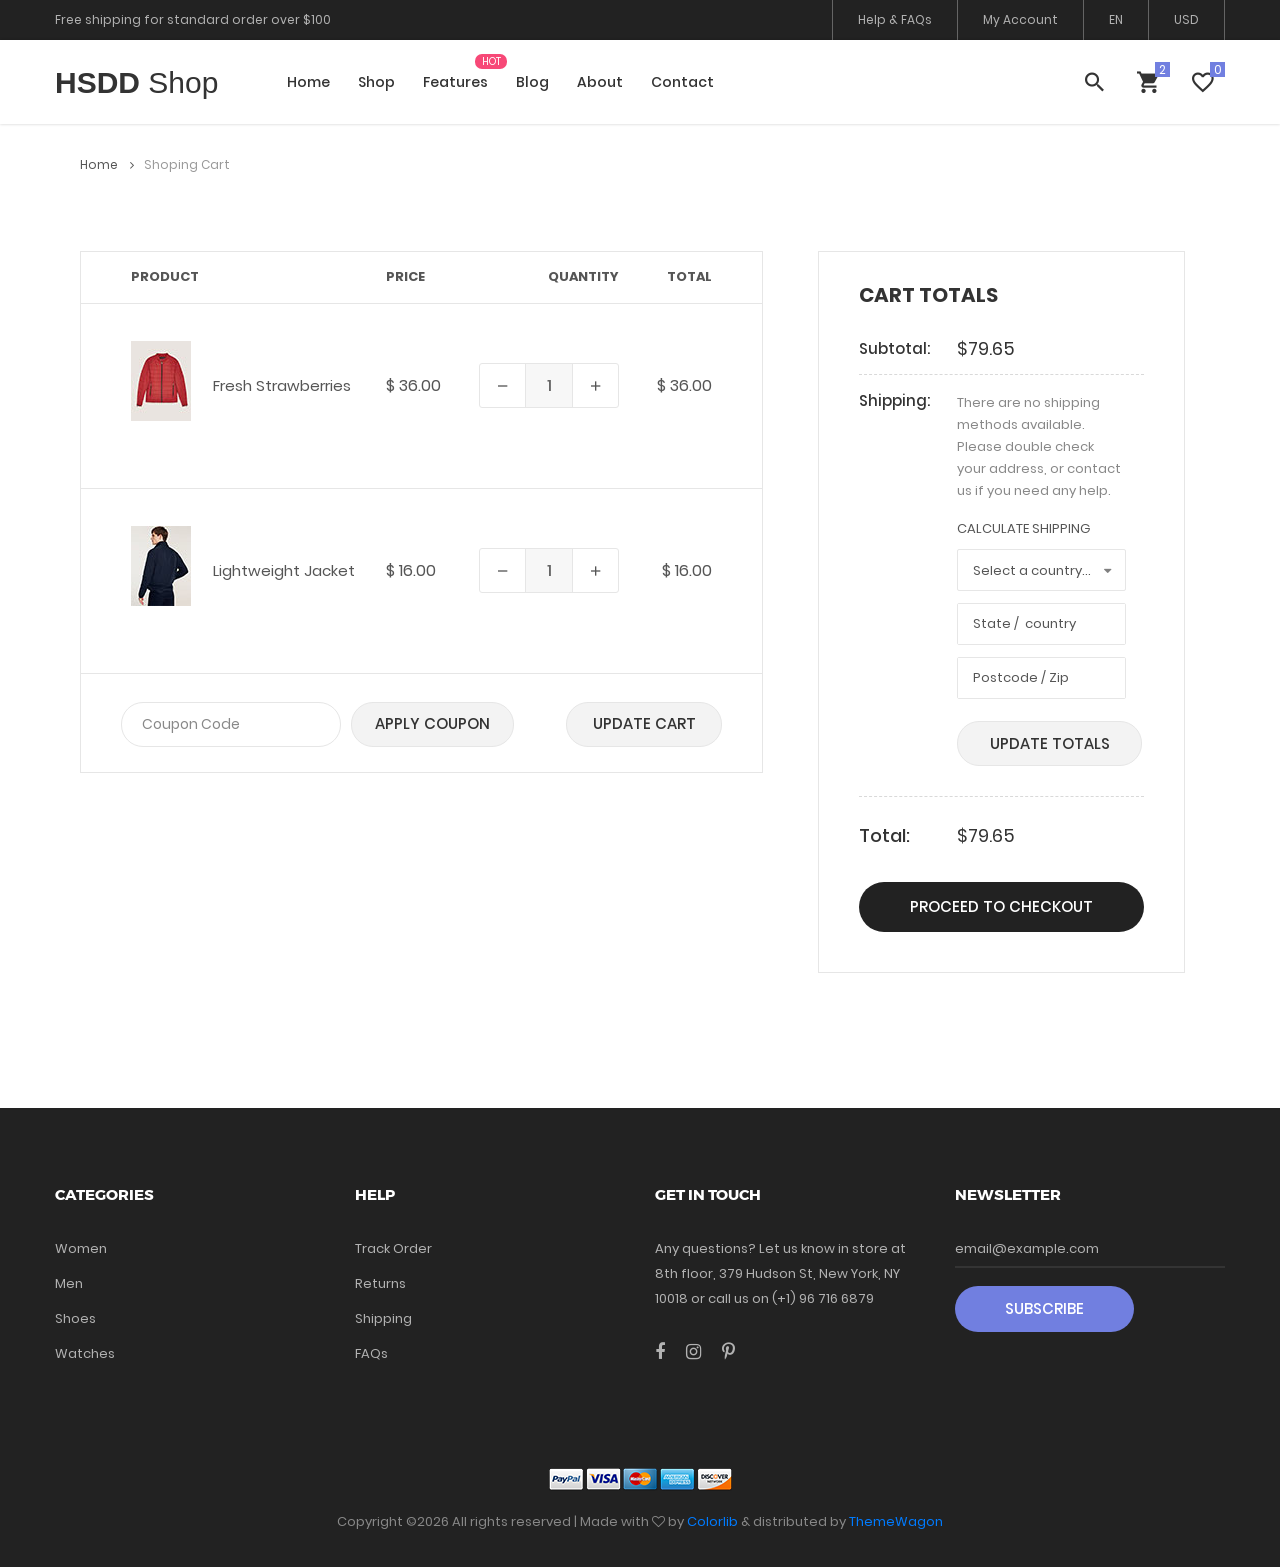
<file: WebApplication1/wwwroot/shoping-cart.html>
<!DOCTYPE html>
<html lang="en">
<head>
	<title>Shoping Cart</title>
	<meta charset="UTF-8">
	<meta name="viewport" content="width=device-width, initial-scale=1">
<!--===============================================================================================-->	
	<link rel="icon" type="image/png" href="images/icons/favicon.png"/>
<!--===============================================================================================-->
	<link rel="stylesheet" type="text/css" href="vendor/bootstrap/css/bootstrap.min.css">
<!--===============================================================================================-->
	<link rel="stylesheet" type="text/css" href="fonts/font-awesome-4.7.0/css/font-awesome.min.css">
<!--===============================================================================================-->
	<link rel="stylesheet" type="text/css" href="fonts/iconic/css/material-design-iconic-font.min.css">
<!--===============================================================================================-->
	<link rel="stylesheet" type="text/css" href="fonts/linearicons-v1.0.0/icon-font.min.css">
<!--===============================================================================================-->
	<link rel="stylesheet" type="text/css" href="vendor/animate/animate.css">
<!--===============================================================================================-->	
	<link rel="stylesheet" type="text/css" href="vendor/css-hamburgers/hamburgers.min.css">
<!--===============================================================================================-->
	<link rel="stylesheet" type="text/css" href="vendor/animsition/css/animsition.min.css">
<!--===============================================================================================-->
	<link rel="stylesheet" type="text/css" href="vendor/select2/select2.min.css">
<!--===============================================================================================-->
	<link rel="stylesheet" type="text/css" href="vendor/perfect-scrollbar/perfect-scrollbar.css">
<!--===============================================================================================-->
	<link rel="stylesheet" type="text/css" href="css/util.css">
	<link rel="stylesheet" type="text/css" href="css/main.css">
<!--===============================================================================================-->
</head>
<body class="animsition">
	
	<!-- Header -->
	<header class="header-v4">
		<!-- Header desktop -->
		<div class="container-menu-desktop">
			<!-- Topbar -->
			<div class="top-bar">
				<div class="content-topbar flex-sb-m h-full container">
					<div class="left-top-bar">
						Free shipping for standard order over $100
					</div>

					<div class="right-top-bar flex-w h-full">
						<a href="#" class="flex-c-m trans-04 p-lr-25">
							Help & FAQs
						</a>

						<a href="#" class="flex-c-m trans-04 p-lr-25">
							My Account
						</a>

						<a href="#" class="flex-c-m trans-04 p-lr-25">
							EN
						</a>

						<a href="#" class="flex-c-m trans-04 p-lr-25">
							USD
						</a>
					</div>
				</div>
			</div>

			<div class="wrap-menu-desktop how-shadow1">
				<nav class="limiter-menu-desktop container">
					
					<!-- Logo desktop -->		
					<a href="#" class="logo">
						<!-- <img src="images/icons/logo-01.png" alt="IMG-LOGO"> -->
						<p style="font-family: 'Gill Sans', 'Gill Sans MT', Calibri, 'Trebuchet MS', sans-serif;color: #333;font-size: 30px;">
							<b>
								HSDD
							</b>
							Shop
						 </p> 
					</a>

					<!-- Menu desktop -->
					<div class="menu-desktop">
						<ul class="main-menu">
							<li>
								<a href="index.html">Home</a>
								<ul class="sub-menu">
									<li><a href="index.html">Homepage 1</a></li>
									<li><a href="home-02.html">Homepage 2</a></li>
									<li><a href="home-03.html">Homepage 3</a></li>
								</ul>
							</li>

							<li>
								<a href="product.html">Shop</a>
							</li>

							<li class="label1" data-label1="hot">
								<a href="shoping-cart.html">Features</a>
							</li>

							<li>
								<a href="blog.html">Blog</a>
							</li>

							<li>
								<a href="about.html">About</a>
							</li>

							<li>
								<a href="contact.html">Contact</a>
							</li>
						</ul>
					</div>	

					<!-- Icon header -->
					<div class="wrap-icon-header flex-w flex-r-m">
						<div class="icon-header-item cl2 hov-cl1 trans-04 p-l-22 p-r-11 js-show-modal-search">
							<i class="zmdi zmdi-search"></i>
						</div>

						<div class="icon-header-item cl2 hov-cl1 trans-04 p-l-22 p-r-11 icon-header-noti js-show-cart" data-notify="2">
							<i class="zmdi zmdi-shopping-cart"></i>
						</div>

						<a href="#" class="icon-header-item cl2 hov-cl1 trans-04 p-l-22 p-r-11 icon-header-noti" data-notify="0">
							<i class="zmdi zmdi-favorite-outline"></i>
						</a>
					</div>
				</nav>
			</div>	
		</div>

		<!-- Header Mobile -->
		<div class="wrap-header-mobile">
			<!-- Logo moblie -->		
			<div class="logo-mobile">
				<a href="index.html"><img src="images/icons/logo-01.png" alt="IMG-LOGO"></a>
			</div>

			<!-- Icon header -->
			<div class="wrap-icon-header flex-w flex-r-m m-r-15">
				<div class="icon-header-item cl2 hov-cl1 trans-04 p-r-11 js-show-modal-search">
					<i class="zmdi zmdi-search"></i>
				</div>

				<div class="icon-header-item cl2 hov-cl1 trans-04 p-r-11 p-l-10 icon-header-noti js-show-cart" data-notify="2">
					<i class="zmdi zmdi-shopping-cart"></i>
				</div>

				<a href="#" class="dis-block icon-header-item cl2 hov-cl1 trans-04 p-r-11 p-l-10 icon-header-noti" data-notify="0">
					<i class="zmdi zmdi-favorite-outline"></i>
				</a>
			</div>

			<!-- Button show menu -->
			<div class="btn-show-menu-mobile hamburger hamburger--squeeze">
				<span class="hamburger-box">
					<span class="hamburger-inner"></span>
				</span>
			</div>
		</div>


		<!-- Menu Mobile -->
		<div class="menu-mobile">
			<ul class="topbar-mobile">
				<li>
					<div class="left-top-bar">
						Free shipping for standard order over $100
					</div>
				</li>

				<li>
					<div class="right-top-bar flex-w h-full">
						<a href="#" class="flex-c-m p-lr-10 trans-04">
							Help & FAQs
						</a>

						<a href="#" class="flex-c-m p-lr-10 trans-04">
							My Account
						</a>

						<a href="#" class="flex-c-m p-lr-10 trans-04">
							EN
						</a>

						<a href="#" class="flex-c-m p-lr-10 trans-04">
							USD
						</a>
					</div>
				</li>
			</ul>

			<ul class="main-menu-m">
				<li>
					<a href="index.html">Home</a>
					<ul class="sub-menu-m">
						<li><a href="index.html">Homepage 1</a></li>
						<li><a href="home-02.html">Homepage 2</a></li>
						<li><a href="home-03.html">Homepage 3</a></li>
					</ul>
					<span class="arrow-main-menu-m">
						<i class="fa fa-angle-right" aria-hidden="true"></i>
					</span>
				</li>

				<li>
					<a href="product.html">Shop</a>
				</li>

				<li>
					<a href="shoping-cart.html" class="label1 rs1" data-label1="hot">Features</a>
				</li>

				<li>
					<a href="blog.html">Blog</a>
				</li>

				<li>
					<a href="about.html">About</a>
				</li>

				<li>
					<a href="contact.html">Contact</a>
				</li>
			</ul>
		</div>

		<!-- Modal Search -->
		<div class="modal-search-header flex-c-m trans-04 js-hide-modal-search">
			<div class="container-search-header">
				<button class="flex-c-m btn-hide-modal-search trans-04 js-hide-modal-search">
					<img src="images/icons/icon-close2.png" alt="CLOSE">
				</button>

				<form class="wrap-search-header flex-w p-l-15">
					<button class="flex-c-m trans-04">
						<i class="zmdi zmdi-search"></i>
					</button>
					<input class="plh3" type="text" name="search" placeholder="Search...">
				</form>
			</div>
		</div>
	</header>

	<!-- Cart -->
	<div class="wrap-header-cart js-panel-cart">
		<div class="s-full js-hide-cart"></div>

		<div class="header-cart flex-col-l p-l-65 p-r-25">
			<div class="header-cart-title flex-w flex-sb-m p-b-8">
				<span class="mtext-103 cl2">
					Your Cart
				</span>

				<div class="fs-35 lh-10 cl2 p-lr-5 pointer hov-cl1 trans-04 js-hide-cart">
					<i class="zmdi zmdi-close"></i>
				</div>
			</div>
			
			<div class="header-cart-content flex-w js-pscroll">
				<ul class="header-cart-wrapitem w-full">
					<li class="header-cart-item flex-w flex-t m-b-12">
						<div class="header-cart-item-img">
							<img src="images/item-cart-01.jpg" alt="IMG">
						</div>

						<div class="header-cart-item-txt p-t-8">
							<a href="#" class="header-cart-item-name m-b-18 hov-cl1 trans-04">
								White Shirt Pleat
							</a>

							<span class="header-cart-item-info">
								1 x $19.00
							</span>
						</div>
					</li>

					<li class="header-cart-item flex-w flex-t m-b-12">
						<div class="header-cart-item-img">
							<img src="images/item-cart-02.jpg" alt="IMG">
						</div>

						<div class="header-cart-item-txt p-t-8">
							<a href="#" class="header-cart-item-name m-b-18 hov-cl1 trans-04">
								Converse All Star
							</a>

							<span class="header-cart-item-info">
								1 x $39.00
							</span>
						</div>
					</li>

					<li class="header-cart-item flex-w flex-t m-b-12">
						<div class="header-cart-item-img">
							<img src="images/item-cart-03.jpg" alt="IMG">
						</div>

						<div class="header-cart-item-txt p-t-8">
							<a href="#" class="header-cart-item-name m-b-18 hov-cl1 trans-04">
								Nixon Porter Leather
							</a>

							<span class="header-cart-item-info">
								1 x $17.00
							</span>
						</div>
					</li>
				</ul>
				
				<div class="w-full">
					<div class="header-cart-total w-full p-tb-40">
						Total: $75.00
					</div>

					<div class="header-cart-buttons flex-w w-full">
						<a href="shoping-cart.html" class="flex-c-m stext-101 cl0 size-107 bg3 bor2 hov-btn3 p-lr-15 trans-04 m-r-8 m-b-10">
							View Cart
						</a>

						<a href="shoping-cart.html" class="flex-c-m stext-101 cl0 size-107 bg3 bor2 hov-btn3 p-lr-15 trans-04 m-b-10">
							Check Out
						</a>
					</div>
				</div>
			</div>
		</div>
	</div>


	<!-- breadcrumb -->
	<div class="container">
		<div class="bread-crumb flex-w p-l-25 p-r-15 p-t-30 p-lr-0-lg">
			<a href="index.html" class="stext-109 cl8 hov-cl1 trans-04">
				Home
				<i class="fa fa-angle-right m-l-9 m-r-10" aria-hidden="true"></i>
			</a>

			<span class="stext-109 cl4">
				Shoping Cart
			</span>
		</div>
	</div>
		

	<!-- Shoping Cart -->
	<form class="bg0 p-t-75 p-b-85">
		<div class="container">
			<div class="row">
				<div class="col-lg-10 col-xl-7 m-lr-auto m-b-50">
					<div class="m-l-25 m-r--38 m-lr-0-xl">
						<div class="wrap-table-shopping-cart">
							<table class="table-shopping-cart">
								<tr class="table_head">
									<th class="column-1">Product</th>
									<th class="column-2"></th>
									<th class="column-3">Price</th>
									<th class="column-4">Quantity</th>
									<th class="column-5">Total</th>
								</tr>

								<tr class="table_row">
									<td class="column-1">
										<div class="how-itemcart1">
											<img src="images/item-cart-04.jpg" alt="IMG">
										</div>
									</td>
									<td class="column-2">Fresh Strawberries</td>
									<td class="column-3">$ 36.00</td>
									<td class="column-4">
										<div class="wrap-num-product flex-w m-l-auto m-r-0">
											<div class="btn-num-product-down cl8 hov-btn3 trans-04 flex-c-m">
												<i class="fs-16 zmdi zmdi-minus"></i>
											</div>

											<input class="mtext-104 cl3 txt-center num-product" type="number" name="num-product1" value="1">

											<div class="btn-num-product-up cl8 hov-btn3 trans-04 flex-c-m">
												<i class="fs-16 zmdi zmdi-plus"></i>
											</div>
										</div>
									</td>
									<td class="column-5">$ 36.00</td>
								</tr>

								<tr class="table_row">
									<td class="column-1">
										<div class="how-itemcart1">
											<img src="images/item-cart-05.jpg" alt="IMG">
										</div>
									</td>
									<td class="column-2">Lightweight Jacket</td>
									<td class="column-3">$ 16.00</td>
									<td class="column-4">
										<div class="wrap-num-product flex-w m-l-auto m-r-0">
											<div class="btn-num-product-down cl8 hov-btn3 trans-04 flex-c-m">
												<i class="fs-16 zmdi zmdi-minus"></i>
											</div>

											<input class="mtext-104 cl3 txt-center num-product" type="number" name="num-product2" value="1">

											<div class="btn-num-product-up cl8 hov-btn3 trans-04 flex-c-m">
												<i class="fs-16 zmdi zmdi-plus"></i>
											</div>
										</div>
									</td>
									<td class="column-5">$ 16.00</td>
								</tr>
							</table>
						</div>

						<div class="flex-w flex-sb-m bor15 p-t-18 p-b-15 p-lr-40 p-lr-15-sm">
							<div class="flex-w flex-m m-r-20 m-tb-5">
								<input class="stext-104 cl2 plh4 size-117 bor13 p-lr-20 m-r-10 m-tb-5" type="text" name="coupon" placeholder="Coupon Code">
									
								<div class="flex-c-m stext-101 cl2 size-118 bg8 bor13 hov-btn3 p-lr-15 trans-04 pointer m-tb-5">
									Apply coupon
								</div>
							</div>

							<div class="flex-c-m stext-101 cl2 size-119 bg8 bor13 hov-btn3 p-lr-15 trans-04 pointer m-tb-10">
								Update Cart
							</div>
						</div>
					</div>
				</div>

				<div class="col-sm-10 col-lg-7 col-xl-5 m-lr-auto m-b-50">
					<div class="bor10 p-lr-40 p-t-30 p-b-40 m-l-63 m-r-40 m-lr-0-xl p-lr-15-sm">
						<h4 class="mtext-109 cl2 p-b-30">
							Cart Totals
						</h4>

						<div class="flex-w flex-t bor12 p-b-13">
							<div class="size-208">
								<span class="stext-110 cl2">
									Subtotal:
								</span>
							</div>

							<div class="size-209">
								<span class="mtext-110 cl2">
									$79.65
								</span>
							</div>
						</div>

						<div class="flex-w flex-t bor12 p-t-15 p-b-30">
							<div class="size-208 w-full-ssm">
								<span class="stext-110 cl2">
									Shipping:
								</span>
							</div>

							<div class="size-209 p-r-18 p-r-0-sm w-full-ssm">
								<p class="stext-111 cl6 p-t-2">
									There are no shipping methods available. Please double check your address, or contact us if you need any help.
								</p>
								
								<div class="p-t-15">
									<span class="stext-112 cl8">
										Calculate Shipping
									</span>

									<div class="rs1-select2 rs2-select2 bor8 bg0 m-b-12 m-t-9">
										<select class="js-select2" name="time">
											<option>Select a country...</option>
											<option>USA</option>
											<option>UK</option>
										</select>
										<div class="dropDownSelect2"></div>
									</div>

									<div class="bor8 bg0 m-b-12">
										<input class="stext-111 cl8 plh3 size-111 p-lr-15" type="text" name="state" placeholder="State /  country">
									</div>

									<div class="bor8 bg0 m-b-22">
										<input class="stext-111 cl8 plh3 size-111 p-lr-15" type="text" name="postcode" placeholder="Postcode / Zip">
									</div>
									
									<div class="flex-w">
										<div class="flex-c-m stext-101 cl2 size-115 bg8 bor13 hov-btn3 p-lr-15 trans-04 pointer">
											Update Totals
										</div>
									</div>
										
								</div>
							</div>
						</div>

						<div class="flex-w flex-t p-t-27 p-b-33">
							<div class="size-208">
								<span class="mtext-101 cl2">
									Total:
								</span>
							</div>

							<div class="size-209 p-t-1">
								<span class="mtext-110 cl2">
									$79.65
								</span>
							</div>
						</div>

						<button class="flex-c-m stext-101 cl0 size-116 bg3 bor14 hov-btn3 p-lr-15 trans-04 pointer">
							Proceed to Checkout
						</button>
					</div>
				</div>
			</div>
		</div>
	</form>
		
	
		

	<!-- Footer -->
	<footer class="bg3 p-t-75 p-b-32">
		<div class="container">
			<div class="row">
				<div class="col-sm-6 col-lg-3 p-b-50">
					<h4 class="stext-301 cl0 p-b-30">
						Categories
					</h4>

					<ul>
						<li class="p-b-10">
							<a href="#" class="stext-107 cl7 hov-cl1 trans-04">
								Women
							</a>
						</li>

						<li class="p-b-10">
							<a href="#" class="stext-107 cl7 hov-cl1 trans-04">
								Men
							</a>
						</li>

						<li class="p-b-10">
							<a href="#" class="stext-107 cl7 hov-cl1 trans-04">
								Shoes
							</a>
						</li>

						<li class="p-b-10">
							<a href="#" class="stext-107 cl7 hov-cl1 trans-04">
								Watches
							</a>
						</li>
					</ul>
				</div>

				<div class="col-sm-6 col-lg-3 p-b-50">
					<h4 class="stext-301 cl0 p-b-30">
						Help
					</h4>

					<ul>
						<li class="p-b-10">
							<a href="#" class="stext-107 cl7 hov-cl1 trans-04">
								Track Order
							</a>
						</li>

						<li class="p-b-10">
							<a href="#" class="stext-107 cl7 hov-cl1 trans-04">
								Returns 
							</a>
						</li>

						<li class="p-b-10">
							<a href="#" class="stext-107 cl7 hov-cl1 trans-04">
								Shipping
							</a>
						</li>

						<li class="p-b-10">
							<a href="#" class="stext-107 cl7 hov-cl1 trans-04">
								FAQs
							</a>
						</li>
					</ul>
				</div>

				<div class="col-sm-6 col-lg-3 p-b-50">
					<h4 class="stext-301 cl0 p-b-30">
						GET IN TOUCH
					</h4>

					<p class="stext-107 cl7 size-201">
						Any questions? Let us know in store at 8th floor, 379 Hudson St, New York, NY 10018 or call us on (+1) 96 716 6879
					</p>

					<div class="p-t-27">
						<a href="#" class="fs-18 cl7 hov-cl1 trans-04 m-r-16">
							<i class="fa fa-facebook"></i>
						</a>

						<a href="#" class="fs-18 cl7 hov-cl1 trans-04 m-r-16">
							<i class="fa fa-instagram"></i>
						</a>

						<a href="#" class="fs-18 cl7 hov-cl1 trans-04 m-r-16">
							<i class="fa fa-pinterest-p"></i>
						</a>
					</div>
				</div>

				<div class="col-sm-6 col-lg-3 p-b-50">
					<h4 class="stext-301 cl0 p-b-30">
						Newsletter
					</h4>

					<form>
						<div class="wrap-input1 w-full p-b-4">
							<input class="input1 bg-none plh1 stext-107 cl7" type="text" name="email" placeholder="email@example.com">
							<div class="focus-input1 trans-04"></div>
						</div>

						<div class="p-t-18">
							<button class="flex-c-m stext-101 cl0 size-103 bg1 bor1 hov-btn2 p-lr-15 trans-04">
								Subscribe
							</button>
						</div>
					</form>
				</div>
			</div>

			<div class="p-t-40">
				<div class="flex-c-m flex-w p-b-18">
					<a href="#" class="m-all-1">
						<img src="images/icons/icon-pay-01.png" alt="ICON-PAY">
					</a>

					<a href="#" class="m-all-1">
						<img src="images/icons/icon-pay-02.png" alt="ICON-PAY">
					</a>

					<a href="#" class="m-all-1">
						<img src="images/icons/icon-pay-03.png" alt="ICON-PAY">
					</a>

					<a href="#" class="m-all-1">
						<img src="images/icons/icon-pay-04.png" alt="ICON-PAY">
					</a>

					<a href="#" class="m-all-1">
						<img src="images/icons/icon-pay-05.png" alt="ICON-PAY">
					</a>
				</div>

				<p class="stext-107 cl6 txt-center">
					<!-- Link back to Colorlib can't be removed. Template is licensed under CC BY 3.0. -->
Copyright &copy;<script>document.write(new Date().getFullYear());</script> All rights reserved | Made with <i class="fa fa-heart-o" aria-hidden="true"></i> by <a href="https://colorlib.com" target="_blank">Colorlib</a> &amp; distributed by <a href="https://themewagon.com" target="_blank">ThemeWagon</a>
<!-- Link back to Colorlib can't be removed. Template is licensed under CC BY 3.0. -->

				</p>
			</div>
		</div>
	</footer>


	<!-- Back to top -->
	<div class="btn-back-to-top" id="myBtn">
		<span class="symbol-btn-back-to-top">
			<i class="zmdi zmdi-chevron-up"></i>
		</span>
	</div>

<!--===============================================================================================-->	
	<script src="vendor/jquery/jquery-3.2.1.min.js"></script>
<!--===============================================================================================-->
	<script src="vendor/animsition/js/animsition.min.js"></script>
<!--===============================================================================================-->
	<script src="vendor/bootstrap/js/popper.js"></script>
	<script src="vendor/bootstrap/js/bootstrap.min.js"></script>
<!--===============================================================================================-->
	<script src="vendor/select2/select2.min.js"></script>
	<script>
		$(".js-select2").each(function(){
			$(this).select2({
				minimumResultsForSearch: 20,
				dropdownParent: $(this).next('.dropDownSelect2')
			});
		})
	</script>
<!--===============================================================================================-->
	<script src="vendor/MagnificPopup/jquery.magnific-popup.min.js"></script>
<!--===============================================================================================-->
	<script src="vendor/perfect-scrollbar/perfect-scrollbar.min.js"></script>
	<script>
		$('.js-pscroll').each(function(){
			$(this).css('position','relative');
			$(this).css('overflow','hidden');
			var ps = new PerfectScrollbar(this, {
				wheelSpeed: 1,
				scrollingThreshold: 1000,
				wheelPropagation: false,
			});

			$(window).on('resize', function(){
				ps.update();
			})
		});
	</script>
<!--===============================================================================================-->
	<script src="js/main.js"></script>

</body>
</html>
</file>
<file: WebApplication1/wwwroot/vendor/daterangepicker/daterangepicker.css>
.daterangepicker {
  position: absolute;
  color: inherit;
  background-color: #fff;
  border-radius: 4px;
  width: 278px;
  padding: 4px;
  margin-top: 1px;
  top: 100px;
  left: 20px;
  /* Calendars */ }
  .daterangepicker:before, .daterangepicker:after {
    position: absolute;
    display: inline-block;
    border-bottom-color: rgba(0, 0, 0, 0.2);
    content: ''; }
  .daterangepicker:before {
    top: -7px;
    border-right: 7px solid transparent;
    border-left: 7px solid transparent;
    border-bottom: 7px solid #ccc; }
  .daterangepicker:after {
    top: -6px;
    border-right: 6px solid transparent;
    border-bottom: 6px solid #fff;
    border-left: 6px solid transparent; }
  .daterangepicker.opensleft:before {
    right: 9px; }
  .daterangepicker.opensleft:after {
    right: 10px; }
  .daterangepicker.openscenter:before {
    left: 0;
    right: 0;
    width: 0;
    margin-left: auto;
    margin-right: auto; }
  .daterangepicker.openscenter:after {
    left: 0;
    right: 0;
    width: 0;
    margin-left: auto;
    margin-right: auto; }
  .daterangepicker.opensright:before {
    left: 9px; }
  .daterangepicker.opensright:after {
    left: 10px; }
  .daterangepicker.dropup {
    margin-top: -5px; }
    .daterangepicker.dropup:before {
      top: initial;
      bottom: -7px;
      border-bottom: initial;
      border-top: 7px solid #ccc; }
    .daterangepicker.dropup:after {
      top: initial;
      bottom: -6px;
      border-bottom: initial;
      border-top: 6px solid #fff; }
  .daterangepicker.dropdown-menu {
    max-width: none;
    z-index: 3001; }
  .daterangepicker.single .ranges, .daterangepicker.single .calendar {
    float: none; }
  .daterangepicker.show-calendar .calendar {
    display: block; }
  .daterangepicker .calendar {
    display: none;
    max-width: 270px;
    margin: 4px; }
    .daterangepicker .calendar.single .calendar-table {
      border: none; }
    .daterangepicker .calendar th, .daterangepicker .calendar td {
      white-space: nowrap;
      text-align: center;
      min-width: 32px; }
  .daterangepicker .calendar-table {
    border: 1px solid #fff;
    padding: 4px;
    border-radius: 4px;
    background-color: #fff; }
  .daterangepicker table {
    width: 100%;
    margin: 0; }
  .daterangepicker td, .daterangepicker th {
    text-align: center;
    width: 20px;
    height: 20px;
    border-radius: 4px;
    border: 1px solid transparent;
    white-space: nowrap;
    cursor: pointer; }
    .daterangepicker td.available:hover, .daterangepicker th.available:hover {
      background-color: #eee;
      border-color: transparent;
      color: inherit; }
    .daterangepicker td.week, .daterangepicker th.week {
      font-size: 80%;
      color: #ccc; }
  .daterangepicker td.off, .daterangepicker td.off.in-range, .daterangepicker td.off.start-date, .daterangepicker td.off.end-date {
    background-color: #fff;
    border-color: transparent;
    color: #999; }
  .daterangepicker td.in-range {
    background-color: #ebf4f8;
    border-color: transparent;
    color: #000;
    border-radius: 0; }
  .daterangepicker td.start-date {
    border-radius: 4px 0 0 4px; }
  .daterangepicker td.end-date {
    border-radius: 0 4px 4px 0; }
  .daterangepicker td.start-date.end-date {
    border-radius: 4px; }
  .daterangepicker td.active, .daterangepicker td.active:hover {
    background-color: #357ebd;
    border-color: transparent;
    color: #fff; }
  .daterangepicker th.month {
    width: auto; }
  .daterangepicker td.disabled, .daterangepicker option.disabled {
    color: #999;
    cursor: not-allowed;
    text-decoration: line-through; }
  .daterangepicker select.monthselect, .daterangepicker select.yearselect {
    font-size: 12px;
    padding: 1px;
    height: auto;
    margin: 0;
    cursor: default; }
  .daterangepicker select.monthselect {
    margin-right: 2%;
    width: 56%; }
  .daterangepicker select.yearselect {
    width: 40%; }
  .daterangepicker select.hourselect, .daterangepicker select.minuteselect, .daterangepicker select.secondselect, .daterangepicker select.ampmselect {
    width: 50px;
    margin-bottom: 0; }
  .daterangepicker .input-mini {
    border: 1px solid #ccc;
    border-radius: 4px;
    color: #555;
    height: 30px;
    line-height: 30px;
    display: block;
    vertical-align: middle;
    margin: 0 0 5px 0;
    padding: 0 6px 0 28px;
    width: 100%; }
    .daterangepicker .input-mini.active {
      border: 1px solid #08c;
      border-radius: 4px; }
  .daterangepicker .daterangepicker_input {
    position: relative; }
    .daterangepicker .daterangepicker_input i {
      position: absolute;
      left: 8px;
      top: 8px; }
  .daterangepicker.rtl .input-mini {
    padding-right: 28px;
    padding-left: 6px; }
  .daterangepicker.rtl .daterangepicker_input i {
    left: auto;
    right: 8px; }
  .daterangepicker .calendar-time {
    text-align: center;
    margin: 5px auto;
    line-height: 30px;
    position: relative;
    padding-left: 28px; }
    .daterangepicker .calendar-time select.disabled {
      color: #ccc;
      cursor: not-allowed; }

.ranges {
  font-size: 11px;
  float: none;
  margin: 4px;
  text-align: left; }
  .ranges ul {
    list-style: none;
    margin: 0 auto;
    padding: 0;
    width: 100%; }
  .ranges li {
    font-size: 13px;
    background-color: #f5f5f5;
    border: 1px solid #f5f5f5;
    border-radius: 4px;
    color: #08c;
    padding: 3px 12px;
    margin-bottom: 8px;
    cursor: pointer; }
    .ranges li:hover {
      background-color: #08c;
      border: 1px solid #08c;
      color: #fff; }
    .ranges li.active {
      background-color: #08c;
      border: 1px solid #08c;
      color: #fff; }

/*  Larger Screen Styling */
@media (min-width: 564px) {
  .daterangepicker {
    width: auto; }
    .daterangepicker .ranges ul {
      width: 160px; }
    .daterangepicker.single .ranges ul {
      width: 100%; }
    .daterangepicker.single .calendar.left {
      clear: none; }
    .daterangepicker.single.ltr .ranges, .daterangepicker.single.ltr .calendar {
      float: left; }
    .daterangepicker.single.rtl .ranges, .daterangepicker.single.rtl .calendar {
      float: right; }
    .daterangepicker.ltr {
      direction: ltr;
      text-align: left; }
      .daterangepicker.ltr .calendar.left {
        clear: left;
        margin-right: 0; }
        .daterangepicker.ltr .calendar.left .calendar-table {
          border-right: none;
          border-top-right-radius: 0;
          border-bottom-right-radius: 0; }
      .daterangepicker.ltr .calendar.right {
        margin-left: 0; }
        .daterangepicker.ltr .calendar.right .calendar-table {
          border-left: none;
          border-top-left-radius: 0;
          border-bottom-left-radius: 0; }
      .daterangepicker.ltr .left .daterangepicker_input {
        padding-right: 12px; }
      .daterangepicker.ltr .calendar.left .calendar-table {
        padding-right: 12px; }
      .daterangepicker.ltr .ranges, .daterangepicker.ltr .calendar {
        float: left; }
    .daterangepicker.rtl {
      direction: rtl;
      text-align: right; }
      .daterangepicker.rtl .calendar.left {
        clear: right;
        margin-left: 0; }
        .daterangepicker.rtl .calendar.left .calendar-table {
          border-left: none;
          border-top-left-radius: 0;
          border-bottom-left-radius: 0; }
      .daterangepicker.rtl .calendar.right {
        margin-right: 0; }
        .daterangepicker.rtl .calendar.right .calendar-table {
          border-right: none;
          border-top-right-radius: 0;
          border-bottom-right-radius: 0; }
      .daterangepicker.rtl .left .daterangepicker_input {
        padding-left: 12px; }
      .daterangepicker.rtl .calendar.left .calendar-table {
        padding-left: 12px; }
      .daterangepicker.rtl .ranges, .daterangepicker.rtl .calendar {
        text-align: right;
        float: right; } }
@media (min-width: 730px) {
  .daterangepicker .ranges {
    width: auto; }
  .daterangepicker.ltr .ranges {
    float: left; }
  .daterangepicker.rtl .ranges {
    float: right; }
  .daterangepicker .calendar.left {
    clear: none !important; } }
</file>
<file: WebApplication1/wwwroot/vendor/perfect-scrollbar/perfect-scrollbar.css>
/*
 * Container style
 */
.ps {
  overflow: hidden !important;
  overflow-anchor: none;
  -ms-overflow-style: none;
  touch-action: auto;
  -ms-touch-action: auto;
}

/*
 * Scrollbar rail styles
 */
.ps__rail-x {
  display: none;
  opacity: 0;
  transition: background-color .2s linear, opacity .2s linear;
  -webkit-transition: background-color .2s linear, opacity .2s linear;
  height: 15px;
  /* there must be 'bottom' or 'top' for ps__rail-x */
  bottom: 0px;
  /* please don't change 'position' */
  position: absolute;
}

.ps__rail-y {
  display: none;
  opacity: 0;
  transition: background-color .2s linear, opacity .2s linear;
  -webkit-transition: background-color .2s linear, opacity .2s linear;
  width: 15px;
  /* there must be 'right' or 'left' for ps__rail-y */
  right: 0;
  /* please don't change 'position' */
  position: absolute;
}

.ps--active-x > .ps__rail-x,
.ps--active-y > .ps__rail-y {
  display: block;
  background-color: transparent;
}

.ps:hover > .ps__rail-x,
.ps:hover > .ps__rail-y,
.ps--focus > .ps__rail-x,
.ps--focus > .ps__rail-y,
.ps--scrolling-x > .ps__rail-x,
.ps--scrolling-y > .ps__rail-y {
  opacity: 0.6;
}

.ps__rail-x:hover,
.ps__rail-y:hover,
.ps__rail-x:focus,
.ps__rail-y:focus {
  background-color: #eee;
  opacity: 0.9;
}

/*
 * Scrollbar thumb styles
 */
.ps__thumb-x {
  background-color: #aaa;
  border-radius: 6px;
  transition: background-color .2s linear, height .2s ease-in-out;
  -webkit-transition: background-color .2s linear, height .2s ease-in-out;
  height: 6px;
  /* there must be 'bottom' for ps__thumb-x */
  bottom: 2px;
  /* please don't change 'position' */
  position: absolute;
}

.ps__thumb-y {
  background-color: #aaa;
  border-radius: 6px;
  transition: background-color .2s linear, width .2s ease-in-out;
  -webkit-transition: background-color .2s linear, width .2s ease-in-out;
  width: 6px;
  /* there must be 'right' for ps__thumb-y */
  right: 2px;
  /* please don't change 'position' */
  position: absolute;
}

.ps__rail-x:hover > .ps__thumb-x,
.ps__rail-x:focus > .ps__thumb-x {
  background-color: #999;
  height: 11px;
}

.ps__rail-y:hover > .ps__thumb-y,
.ps__rail-y:focus > .ps__thumb-y {
  background-color: #999;
  width: 11px;
}

/* MS supports */
@supports (-ms-overflow-style: none) {
  .ps {
    overflow: auto !important;
  }
}

@media screen and (-ms-high-contrast: active), (-ms-high-contrast: none) {
  .ps {
    overflow: auto !important;
  }
}
</file>
<file: WebApplication1/wwwroot/css/util.css>
/*//////////////////////////////////////////////////////////////////
[ REBOOT ]*/
*, *:before, *:after {
	margin: 0px; 
	padding: 0px; 
	-webkit-box-sizing: border-box;
	-moz-box-sizing: border-box;
	box-sizing: border-box;
}

body, html {
	font-family: Arial, sans-serif;
	font-size: 15px;
	color: #666666;

	height: 100%;
	background-color: #fff;
	-webkit-box-sizing: border-box;
	-moz-box-sizing: border-box;
	box-sizing: border-box;
}

/*---------------------------------------------*/
a:focus {outline: none;}
a:hover {text-decoration: none;}

/*---------------------------------------------*/
h1,h2,h3,h4,h5,h6,p {margin: 0px;}

ul, li {
	margin: 0px;
	list-style-type: none;
}


/*---------------------------------------------*/
input, textarea, label {
	display: block;
	outline: none;
	border: none;
}

/*---------------------------------------------*/
button {
	outline: none;
	border: none;
	background: transparent;
	cursor: pointer;
}

button:focus {outline: none;}

iframe {border: none;}


/*//////////////////////////////////////////////////////////////////
[ FONT SIZE ]*/
.fs-1 {font-size: 1px;}
.fs-2 {font-size: 2px;}
.fs-3 {font-size: 3px;}
.fs-4 {font-size: 4px;}
.fs-5 {font-size: 5px;}
.fs-6 {font-size: 6px;}
.fs-7 {font-size: 7px;}
.fs-8 {font-size: 8px;}
.fs-9 {font-size: 9px;}
.fs-10 {font-size: 10px;}
.fs-11 {font-size: 11px;}
.fs-12 {font-size: 12px;}
.fs-13 {font-size: 13px;}
.fs-14 {font-size: 14px;}
.fs-15 {font-size: 15px;}
.fs-16 {font-size: 16px;}
.fs-17 {font-size: 17px;}
.fs-18 {font-size: 18px;}
.fs-19 {font-size: 19px;}
.fs-20 {font-size: 20px;}
.fs-21 {font-size: 21px;}
.fs-22 {font-size: 22px;}
.fs-23 {font-size: 23px;}
.fs-24 {font-size: 24px;}
.fs-25 {font-size: 25px;}
.fs-26 {font-size: 26px;}
.fs-27 {font-size: 27px;}
.fs-28 {font-size: 28px;}
.fs-29 {font-size: 29px;}
.fs-30 {font-size: 30px;}
.fs-31 {font-size: 31px;}
.fs-32 {font-size: 32px;}
.fs-33 {font-size: 33px;}
.fs-34 {font-size: 34px;}
.fs-35 {font-size: 35px;}
.fs-36 {font-size: 36px;}
.fs-37 {font-size: 37px;}
.fs-38 {font-size: 38px;}
.fs-39 {font-size: 39px;}
.fs-40 {font-size: 40px;}
.fs-41 {font-size: 41px;}
.fs-42 {font-size: 42px;}
.fs-43 {font-size: 43px;}
.fs-44 {font-size: 44px;}
.fs-45 {font-size: 45px;}
.fs-46 {font-size: 46px;}
.fs-47 {font-size: 47px;}
.fs-48 {font-size: 48px;}
.fs-49 {font-size: 49px;}
.fs-50 {font-size: 50px;}
.fs-51 {font-size: 51px;}
.fs-52 {font-size: 52px;}
.fs-53 {font-size: 53px;}
.fs-54 {font-size: 54px;}
.fs-55 {font-size: 55px;}
.fs-56 {font-size: 56px;}
.fs-57 {font-size: 57px;}
.fs-58 {font-size: 58px;}
.fs-59 {font-size: 59px;}
.fs-60 {font-size: 60px;}
.fs-61 {font-size: 61px;}
.fs-62 {font-size: 62px;}
.fs-63 {font-size: 63px;}
.fs-64 {font-size: 64px;}
.fs-65 {font-size: 65px;}
.fs-66 {font-size: 66px;}
.fs-67 {font-size: 67px;}
.fs-68 {font-size: 68px;}
.fs-69 {font-size: 69px;}
.fs-70 {font-size: 70px;}
.fs-71 {font-size: 71px;}
.fs-72 {font-size: 72px;}
.fs-73 {font-size: 73px;}
.fs-74 {font-size: 74px;}
.fs-75 {font-size: 75px;}
.fs-76 {font-size: 76px;}
.fs-77 {font-size: 77px;}
.fs-78 {font-size: 78px;}
.fs-79 {font-size: 79px;}
.fs-80 {font-size: 80px;}
.fs-81 {font-size: 81px;}
.fs-82 {font-size: 82px;}
.fs-83 {font-size: 83px;}
.fs-84 {font-size: 84px;}
.fs-85 {font-size: 85px;}
.fs-86 {font-size: 86px;}
.fs-87 {font-size: 87px;}
.fs-88 {font-size: 88px;}
.fs-89 {font-size: 89px;}
.fs-90 {font-size: 90px;}
.fs-91 {font-size: 91px;}
.fs-92 {font-size: 92px;}
.fs-93 {font-size: 93px;}
.fs-94 {font-size: 94px;}
.fs-95 {font-size: 95px;}
.fs-96 {font-size: 96px;}
.fs-97 {font-size: 97px;}
.fs-98 {font-size: 98px;}
.fs-99 {font-size: 99px;}
.fs-100 {font-size: 100px;}
.fs-101 {font-size: 101px;}
.fs-102 {font-size: 102px;}
.fs-103 {font-size: 103px;}
.fs-104 {font-size: 104px;}
.fs-105 {font-size: 105px;}
.fs-106 {font-size: 106px;}
.fs-107 {font-size: 107px;}
.fs-108 {font-size: 108px;}
.fs-109 {font-size: 109px;}
.fs-110 {font-size: 110px;}
.fs-111 {font-size: 111px;}
.fs-112 {font-size: 112px;}
.fs-113 {font-size: 113px;}
.fs-114 {font-size: 114px;}
.fs-115 {font-size: 115px;}
.fs-116 {font-size: 116px;}
.fs-117 {font-size: 117px;}
.fs-118 {font-size: 118px;}
.fs-119 {font-size: 119px;}
.fs-120 {font-size: 120px;}
.fs-121 {font-size: 121px;}
.fs-122 {font-size: 122px;}
.fs-123 {font-size: 123px;}
.fs-124 {font-size: 124px;}
.fs-125 {font-size: 125px;}
.fs-126 {font-size: 126px;}
.fs-127 {font-size: 127px;}
.fs-128 {font-size: 128px;}
.fs-129 {font-size: 129px;}
.fs-130 {font-size: 130px;}
.fs-131 {font-size: 131px;}
.fs-132 {font-size: 132px;}
.fs-133 {font-size: 133px;}
.fs-134 {font-size: 134px;}
.fs-135 {font-size: 135px;}
.fs-136 {font-size: 136px;}
.fs-137 {font-size: 137px;}
.fs-138 {font-size: 138px;}
.fs-139 {font-size: 139px;}
.fs-140 {font-size: 140px;}
.fs-141 {font-size: 141px;}
.fs-142 {font-size: 142px;}
.fs-143 {font-size: 143px;}
.fs-144 {font-size: 144px;}
.fs-145 {font-size: 145px;}
.fs-146 {font-size: 146px;}
.fs-147 {font-size: 147px;}
.fs-148 {font-size: 148px;}
.fs-149 {font-size: 149px;}
.fs-150 {font-size: 150px;}
.fs-151 {font-size: 151px;}
.fs-152 {font-size: 152px;}
.fs-153 {font-size: 153px;}
.fs-154 {font-size: 154px;}
.fs-155 {font-size: 155px;}
.fs-156 {font-size: 156px;}
.fs-157 {font-size: 157px;}
.fs-158 {font-size: 158px;}
.fs-159 {font-size: 159px;}
.fs-160 {font-size: 160px;}
.fs-161 {font-size: 161px;}
.fs-162 {font-size: 162px;}
.fs-163 {font-size: 163px;}
.fs-164 {font-size: 164px;}
.fs-165 {font-size: 165px;}
.fs-166 {font-size: 166px;}
.fs-167 {font-size: 167px;}
.fs-168 {font-size: 168px;}
.fs-169 {font-size: 169px;}
.fs-170 {font-size: 170px;}
.fs-171 {font-size: 171px;}
.fs-172 {font-size: 172px;}
.fs-173 {font-size: 173px;}
.fs-174 {font-size: 174px;}
.fs-175 {font-size: 175px;}
.fs-176 {font-size: 176px;}
.fs-177 {font-size: 177px;}
.fs-178 {font-size: 178px;}
.fs-179 {font-size: 179px;}
.fs-180 {font-size: 180px;}
.fs-181 {font-size: 181px;}
.fs-182 {font-size: 182px;}
.fs-183 {font-size: 183px;}
.fs-184 {font-size: 184px;}
.fs-185 {font-size: 185px;}
.fs-186 {font-size: 186px;}
.fs-187 {font-size: 187px;}
.fs-188 {font-size: 188px;}
.fs-189 {font-size: 189px;}
.fs-190 {font-size: 190px;}
.fs-191 {font-size: 191px;}
.fs-192 {font-size: 192px;}
.fs-193 {font-size: 193px;}
.fs-194 {font-size: 194px;}
.fs-195 {font-size: 195px;}
.fs-196 {font-size: 196px;}
.fs-197 {font-size: 197px;}
.fs-198 {font-size: 198px;}
.fs-199 {font-size: 199px;}
.fs-200 {font-size: 200px;}

/*//////////////////////////////////////////////////////////////////
[ PADDING ]*/
.p-t-0, .p-tb-0, .p-all-0 {padding-top: 0px;}
.p-t-1, .p-tb-1, .p-all-1 {padding-top: 1px;}
.p-t-2, .p-tb-2, .p-all-2 {padding-top: 2px;}
.p-t-3, .p-tb-3, .p-all-3 {padding-top: 3px;}
.p-t-4, .p-tb-4, .p-all-4 {padding-top: 4px;}
.p-t-5, .p-tb-5, .p-all-5 {padding-top: 5px;}
.p-t-6, .p-tb-6, .p-all-6 {padding-top: 6px;}
.p-t-7, .p-tb-7, .p-all-7 {padding-top: 7px;}
.p-t-8, .p-tb-8, .p-all-8 {padding-top: 8px;}
.p-t-9, .p-tb-9, .p-all-9 {padding-top: 9px;}
.p-t-10, .p-tb-10, .p-all-10 {padding-top: 10px;}
.p-t-11, .p-tb-11, .p-all-11 {padding-top: 11px;}
.p-t-12, .p-tb-12, .p-all-12 {padding-top: 12px;}
.p-t-13, .p-tb-13, .p-all-13 {padding-top: 13px;}
.p-t-14, .p-tb-14, .p-all-14 {padding-top: 14px;}
.p-t-15, .p-tb-15, .p-all-15 {padding-top: 15px;}
.p-t-16, .p-tb-16, .p-all-16 {padding-top: 16px;}
.p-t-17, .p-tb-17, .p-all-17 {padding-top: 17px;}
.p-t-18, .p-tb-18, .p-all-18 {padding-top: 18px;}
.p-t-19, .p-tb-19, .p-all-19 {padding-top: 19px;}
.p-t-20, .p-tb-20, .p-all-20 {padding-top: 20px;}
.p-t-21, .p-tb-21, .p-all-21 {padding-top: 21px;}
.p-t-22, .p-tb-22, .p-all-22 {padding-top: 22px;}
.p-t-23, .p-tb-23, .p-all-23 {padding-top: 23px;}
.p-t-24, .p-tb-24, .p-all-24 {padding-top: 24px;}
.p-t-25, .p-tb-25, .p-all-25 {padding-top: 25px;}
.p-t-26, .p-tb-26, .p-all-26 {padding-top: 26px;}
.p-t-27, .p-tb-27, .p-all-27 {padding-top: 27px;}
.p-t-28, .p-tb-28, .p-all-28 {padding-top: 28px;}
.p-t-29, .p-tb-29, .p-all-29 {padding-top: 29px;}
.p-t-30, .p-tb-30, .p-all-30 {padding-top: 30px;}
.p-t-31, .p-tb-31, .p-all-31 {padding-top: 31px;}
.p-t-32, .p-tb-32, .p-all-32 {padding-top: 32px;}
.p-t-33, .p-tb-33, .p-all-33 {padding-top: 33px;}
.p-t-34, .p-tb-34, .p-all-34 {padding-top: 34px;}
.p-t-35, .p-tb-35, .p-all-35 {padding-top: 35px;}
.p-t-36, .p-tb-36, .p-all-36 {padding-top: 36px;}
.p-t-37, .p-tb-37, .p-all-37 {padding-top: 37px;}
.p-t-38, .p-tb-38, .p-all-38 {padding-top: 38px;}
.p-t-39, .p-tb-39, .p-all-39 {padding-top: 39px;}
.p-t-40, .p-tb-40, .p-all-40 {padding-top: 40px;}
.p-t-41, .p-tb-41, .p-all-41 {padding-top: 41px;}
.p-t-42, .p-tb-42, .p-all-42 {padding-top: 42px;}
.p-t-43, .p-tb-43, .p-all-43 {padding-top: 43px;}
.p-t-44, .p-tb-44, .p-all-44 {padding-top: 44px;}
.p-t-45, .p-tb-45, .p-all-45 {padding-top: 45px;}
.p-t-46, .p-tb-46, .p-all-46 {padding-top: 46px;}
.p-t-47, .p-tb-47, .p-all-47 {padding-top: 47px;}
.p-t-48, .p-tb-48, .p-all-48 {padding-top: 48px;}
.p-t-49, .p-tb-49, .p-all-49 {padding-top: 49px;}
.p-t-50, .p-tb-50, .p-all-50 {padding-top: 50px;}
.p-t-51, .p-tb-51, .p-all-51 {padding-top: 51px;}
.p-t-52, .p-tb-52, .p-all-52 {padding-top: 52px;}
.p-t-53, .p-tb-53, .p-all-53 {padding-top: 53px;}
.p-t-54, .p-tb-54, .p-all-54 {padding-top: 54px;}
.p-t-55, .p-tb-55, .p-all-55 {padding-top: 55px;}
.p-t-56, .p-tb-56, .p-all-56 {padding-top: 56px;}
.p-t-57, .p-tb-57, .p-all-57 {padding-top: 57px;}
.p-t-58, .p-tb-58, .p-all-58 {padding-top: 58px;}
.p-t-59, .p-tb-59, .p-all-59 {padding-top: 59px;}
.p-t-60, .p-tb-60, .p-all-60 {padding-top: 60px;}
.p-t-61, .p-tb-61, .p-all-61 {padding-top: 61px;}
.p-t-62, .p-tb-62, .p-all-62 {padding-top: 62px;}
.p-t-63, .p-tb-63, .p-all-63 {padding-top: 63px;}
.p-t-64, .p-tb-64, .p-all-64 {padding-top: 64px;}
.p-t-65, .p-tb-65, .p-all-65 {padding-top: 65px;}
.p-t-66, .p-tb-66, .p-all-66 {padding-top: 66px;}
.p-t-67, .p-tb-67, .p-all-67 {padding-top: 67px;}
.p-t-68, .p-tb-68, .p-all-68 {padding-top: 68px;}
.p-t-69, .p-tb-69, .p-all-69 {padding-top: 69px;}
.p-t-70, .p-tb-70, .p-all-70 {padding-top: 70px;}
.p-t-71, .p-tb-71, .p-all-71 {padding-top: 71px;}
.p-t-72, .p-tb-72, .p-all-72 {padding-top: 72px;}
.p-t-73, .p-tb-73, .p-all-73 {padding-top: 73px;}
.p-t-74, .p-tb-74, .p-all-74 {padding-top: 74px;}
.p-t-75, .p-tb-75, .p-all-75 {padding-top: 75px;}
.p-t-76, .p-tb-76, .p-all-76 {padding-top: 76px;}
.p-t-77, .p-tb-77, .p-all-77 {padding-top: 77px;}
.p-t-78, .p-tb-78, .p-all-78 {padding-top: 78px;}
.p-t-79, .p-tb-79, .p-all-79 {padding-top: 79px;}
.p-t-80, .p-tb-80, .p-all-80 {padding-top: 80px;}
.p-t-81, .p-tb-81, .p-all-81 {padding-top: 81px;}
.p-t-82, .p-tb-82, .p-all-82 {padding-top: 82px;}
.p-t-83, .p-tb-83, .p-all-83 {padding-top: 83px;}
.p-t-84, .p-tb-84, .p-all-84 {padding-top: 84px;}
.p-t-85, .p-tb-85, .p-all-85 {padding-top: 85px;}
.p-t-86, .p-tb-86, .p-all-86 {padding-top: 86px;}
.p-t-87, .p-tb-87, .p-all-87 {padding-top: 87px;}
.p-t-88, .p-tb-88, .p-all-88 {padding-top: 88px;}
.p-t-89, .p-tb-89, .p-all-89 {padding-top: 89px;}
.p-t-90, .p-tb-90, .p-all-90 {padding-top: 90px;}
.p-t-91, .p-tb-91, .p-all-91 {padding-top: 91px;}
.p-t-92, .p-tb-92, .p-all-92 {padding-top: 92px;}
.p-t-93, .p-tb-93, .p-all-93 {padding-top: 93px;}
.p-t-94, .p-tb-94, .p-all-94 {padding-top: 94px;}
.p-t-95, .p-tb-95, .p-all-95 {padding-top: 95px;}
.p-t-96, .p-tb-96, .p-all-96 {padding-top: 96px;}
.p-t-97, .p-tb-97, .p-all-97 {padding-top: 97px;}
.p-t-98, .p-tb-98, .p-all-98 {padding-top: 98px;}
.p-t-99, .p-tb-99, .p-all-99 {padding-top: 99px;}
.p-t-100, .p-tb-100, .p-all-100 {padding-top: 100px;}
.p-t-101, .p-tb-101, .p-all-101 {padding-top: 101px;}
.p-t-102, .p-tb-102, .p-all-102 {padding-top: 102px;}
.p-t-103, .p-tb-103, .p-all-103 {padding-top: 103px;}
.p-t-104, .p-tb-104, .p-all-104 {padding-top: 104px;}
.p-t-105, .p-tb-105, .p-all-105 {padding-top: 105px;}
.p-t-106, .p-tb-106, .p-all-106 {padding-top: 106px;}
.p-t-107, .p-tb-107, .p-all-107 {padding-top: 107px;}
.p-t-108, .p-tb-108, .p-all-108 {padding-top: 108px;}
.p-t-109, .p-tb-109, .p-all-109 {padding-top: 109px;}
.p-t-110, .p-tb-110, .p-all-110 {padding-top: 110px;}
.p-t-111, .p-tb-111, .p-all-111 {padding-top: 111px;}
.p-t-112, .p-tb-112, .p-all-112 {padding-top: 112px;}
.p-t-113, .p-tb-113, .p-all-113 {padding-top: 113px;}
.p-t-114, .p-tb-114, .p-all-114 {padding-top: 114px;}
.p-t-115, .p-tb-115, .p-all-115 {padding-top: 115px;}
.p-t-116, .p-tb-116, .p-all-116 {padding-top: 116px;}
.p-t-117, .p-tb-117, .p-all-117 {padding-top: 117px;}
.p-t-118, .p-tb-118, .p-all-118 {padding-top: 118px;}
.p-t-119, .p-tb-119, .p-all-119 {padding-top: 119px;}
.p-t-120, .p-tb-120, .p-all-120 {padding-top: 120px;}
.p-t-121, .p-tb-121, .p-all-121 {padding-top: 121px;}
.p-t-122, .p-tb-122, .p-all-122 {padding-top: 122px;}
.p-t-123, .p-tb-123, .p-all-123 {padding-top: 123px;}
.p-t-124, .p-tb-124, .p-all-124 {padding-top: 124px;}
.p-t-125, .p-tb-125, .p-all-125 {padding-top: 125px;}
.p-t-126, .p-tb-126, .p-all-126 {padding-top: 126px;}
.p-t-127, .p-tb-127, .p-all-127 {padding-top: 127px;}
.p-t-128, .p-tb-128, .p-all-128 {padding-top: 128px;}
.p-t-129, .p-tb-129, .p-all-129 {padding-top: 129px;}
.p-t-130, .p-tb-130, .p-all-130 {padding-top: 130px;}
.p-t-131, .p-tb-131, .p-all-131 {padding-top: 131px;}
.p-t-132, .p-tb-132, .p-all-132 {padding-top: 132px;}
.p-t-133, .p-tb-133, .p-all-133 {padding-top: 133px;}
.p-t-134, .p-tb-134, .p-all-134 {padding-top: 134px;}
.p-t-135, .p-tb-135, .p-all-135 {padding-top: 135px;}
.p-t-136, .p-tb-136, .p-all-136 {padding-top: 136px;}
.p-t-137, .p-tb-137, .p-all-137 {padding-top: 137px;}
.p-t-138, .p-tb-138, .p-all-138 {padding-top: 138px;}
.p-t-139, .p-tb-139, .p-all-139 {padding-top: 139px;}
.p-t-140, .p-tb-140, .p-all-140 {padding-top: 140px;}
.p-t-141, .p-tb-141, .p-all-141 {padding-top: 141px;}
.p-t-142, .p-tb-142, .p-all-142 {padding-top: 142px;}
.p-t-143, .p-tb-143, .p-all-143 {padding-top: 143px;}
.p-t-144, .p-tb-144, .p-all-144 {padding-top: 144px;}
.p-t-145, .p-tb-145, .p-all-145 {padding-top: 145px;}
.p-t-146, .p-tb-146, .p-all-146 {padding-top: 146px;}
.p-t-147, .p-tb-147, .p-all-147 {padding-top: 147px;}
.p-t-148, .p-tb-148, .p-all-148 {padding-top: 148px;}
.p-t-149, .p-tb-149, .p-all-149 {padding-top: 149px;}
.p-t-150, .p-tb-150, .p-all-150 {padding-top: 150px;}
.p-t-151, .p-tb-151, .p-all-151 {padding-top: 151px;}
.p-t-152, .p-tb-152, .p-all-152 {padding-top: 152px;}
.p-t-153, .p-tb-153, .p-all-153 {padding-top: 153px;}
.p-t-154, .p-tb-154, .p-all-154 {padding-top: 154px;}
.p-t-155, .p-tb-155, .p-all-155 {padding-top: 155px;}
.p-t-156, .p-tb-156, .p-all-156 {padding-top: 156px;}
.p-t-157, .p-tb-157, .p-all-157 {padding-top: 157px;}
.p-t-158, .p-tb-158, .p-all-158 {padding-top: 158px;}
.p-t-159, .p-tb-159, .p-all-159 {padding-top: 159px;}
.p-t-160, .p-tb-160, .p-all-160 {padding-top: 160px;}
.p-t-161, .p-tb-161, .p-all-161 {padding-top: 161px;}
.p-t-162, .p-tb-162, .p-all-162 {padding-top: 162px;}
.p-t-163, .p-tb-163, .p-all-163 {padding-top: 163px;}
.p-t-164, .p-tb-164, .p-all-164 {padding-top: 164px;}
.p-t-165, .p-tb-165, .p-all-165 {padding-top: 165px;}
.p-t-166, .p-tb-166, .p-all-166 {padding-top: 166px;}
.p-t-167, .p-tb-167, .p-all-167 {padding-top: 167px;}
.p-t-168, .p-tb-168, .p-all-168 {padding-top: 168px;}
.p-t-169, .p-tb-169, .p-all-169 {padding-top: 169px;}
.p-t-170, .p-tb-170, .p-all-170 {padding-top: 170px;}
.p-t-171, .p-tb-171, .p-all-171 {padding-top: 171px;}
.p-t-172, .p-tb-172, .p-all-172 {padding-top: 172px;}
.p-t-173, .p-tb-173, .p-all-173 {padding-top: 173px;}
.p-t-174, .p-tb-174, .p-all-174 {padding-top: 174px;}
.p-t-175, .p-tb-175, .p-all-175 {padding-top: 175px;}
.p-t-176, .p-tb-176, .p-all-176 {padding-top: 176px;}
.p-t-177, .p-tb-177, .p-all-177 {padding-top: 177px;}
.p-t-178, .p-tb-178, .p-all-178 {padding-top: 178px;}
.p-t-179, .p-tb-179, .p-all-179 {padding-top: 179px;}
.p-t-180, .p-tb-180, .p-all-180 {padding-top: 180px;}
.p-t-181, .p-tb-181, .p-all-181 {padding-top: 181px;}
.p-t-182, .p-tb-182, .p-all-182 {padding-top: 182px;}
.p-t-183, .p-tb-183, .p-all-183 {padding-top: 183px;}
.p-t-184, .p-tb-184, .p-all-184 {padding-top: 184px;}
.p-t-185, .p-tb-185, .p-all-185 {padding-top: 185px;}
.p-t-186, .p-tb-186, .p-all-186 {padding-top: 186px;}
.p-t-187, .p-tb-187, .p-all-187 {padding-top: 187px;}
.p-t-188, .p-tb-188, .p-all-188 {padding-top: 188px;}
.p-t-189, .p-tb-189, .p-all-189 {padding-top: 189px;}
.p-t-190, .p-tb-190, .p-all-190 {padding-top: 190px;}
.p-t-191, .p-tb-191, .p-all-191 {padding-top: 191px;}
.p-t-192, .p-tb-192, .p-all-192 {padding-top: 192px;}
.p-t-193, .p-tb-193, .p-all-193 {padding-top: 193px;}
.p-t-194, .p-tb-194, .p-all-194 {padding-top: 194px;}
.p-t-195, .p-tb-195, .p-all-195 {padding-top: 195px;}
.p-t-196, .p-tb-196, .p-all-196 {padding-top: 196px;}
.p-t-197, .p-tb-197, .p-all-197 {padding-top: 197px;}
.p-t-198, .p-tb-198, .p-all-198 {padding-top: 198px;}
.p-t-199, .p-tb-199, .p-all-199 {padding-top: 199px;}
.p-t-200, .p-tb-200, .p-all-200 {padding-top: 200px;}
.p-t-201, .p-tb-201, .p-all-201 {padding-top: 201px;}
.p-t-202, .p-tb-202, .p-all-202 {padding-top: 202px;}
.p-t-203, .p-tb-203, .p-all-203 {padding-top: 203px;}
.p-t-204, .p-tb-204, .p-all-204 {padding-top: 204px;}
.p-t-205, .p-tb-205, .p-all-205 {padding-top: 205px;}
.p-t-206, .p-tb-206, .p-all-206 {padding-top: 206px;}
.p-t-207, .p-tb-207, .p-all-207 {padding-top: 207px;}
.p-t-208, .p-tb-208, .p-all-208 {padding-top: 208px;}
.p-t-209, .p-tb-209, .p-all-209 {padding-top: 209px;}
.p-t-210, .p-tb-210, .p-all-210 {padding-top: 210px;}
.p-t-211, .p-tb-211, .p-all-211 {padding-top: 211px;}
.p-t-212, .p-tb-212, .p-all-212 {padding-top: 212px;}
.p-t-213, .p-tb-213, .p-all-213 {padding-top: 213px;}
.p-t-214, .p-tb-214, .p-all-214 {padding-top: 214px;}
.p-t-215, .p-tb-215, .p-all-215 {padding-top: 215px;}
.p-t-216, .p-tb-216, .p-all-216 {padding-top: 216px;}
.p-t-217, .p-tb-217, .p-all-217 {padding-top: 217px;}
.p-t-218, .p-tb-218, .p-all-218 {padding-top: 218px;}
.p-t-219, .p-tb-219, .p-all-219 {padding-top: 219px;}
.p-t-220, .p-tb-220, .p-all-220 {padding-top: 220px;}
.p-t-221, .p-tb-221, .p-all-221 {padding-top: 221px;}
.p-t-222, .p-tb-222, .p-all-222 {padding-top: 222px;}
.p-t-223, .p-tb-223, .p-all-223 {padding-top: 223px;}
.p-t-224, .p-tb-224, .p-all-224 {padding-top: 224px;}
.p-t-225, .p-tb-225, .p-all-225 {padding-top: 225px;}
.p-t-226, .p-tb-226, .p-all-226 {padding-top: 226px;}
.p-t-227, .p-tb-227, .p-all-227 {padding-top: 227px;}
.p-t-228, .p-tb-228, .p-all-228 {padding-top: 228px;}
.p-t-229, .p-tb-229, .p-all-229 {padding-top: 229px;}
.p-t-230, .p-tb-230, .p-all-230 {padding-top: 230px;}
.p-t-231, .p-tb-231, .p-all-231 {padding-top: 231px;}
.p-t-232, .p-tb-232, .p-all-232 {padding-top: 232px;}
.p-t-233, .p-tb-233, .p-all-233 {padding-top: 233px;}
.p-t-234, .p-tb-234, .p-all-234 {padding-top: 234px;}
.p-t-235, .p-tb-235, .p-all-235 {padding-top: 235px;}
.p-t-236, .p-tb-236, .p-all-236 {padding-top: 236px;}
.p-t-237, .p-tb-237, .p-all-237 {padding-top: 237px;}
.p-t-238, .p-tb-238, .p-all-238 {padding-top: 238px;}
.p-t-239, .p-tb-239, .p-all-239 {padding-top: 239px;}
.p-t-240, .p-tb-240, .p-all-240 {padding-top: 240px;}
.p-t-241, .p-tb-241, .p-all-241 {padding-top: 241px;}
.p-t-242, .p-tb-242, .p-all-242 {padding-top: 242px;}
.p-t-243, .p-tb-243, .p-all-243 {padding-top: 243px;}
.p-t-244, .p-tb-244, .p-all-244 {padding-top: 244px;}
.p-t-245, .p-tb-245, .p-all-245 {padding-top: 245px;}
.p-t-246, .p-tb-246, .p-all-246 {padding-top: 246px;}
.p-t-247, .p-tb-247, .p-all-247 {padding-top: 247px;}
.p-t-248, .p-tb-248, .p-all-248 {padding-top: 248px;}
.p-t-249, .p-tb-249, .p-all-249 {padding-top: 249px;}
.p-t-250, .p-tb-250, .p-all-250 {padding-top: 250px;}
.p-t-251, .p-tb-251, .p-all-251 {padding-top: 251px;}
.p-t-252, .p-tb-252, .p-all-252 {padding-top: 252px;}
.p-t-253, .p-tb-253, .p-all-253 {padding-top: 253px;}
.p-t-254, .p-tb-254, .p-all-254 {padding-top: 254px;}
.p-t-255, .p-tb-255, .p-all-255 {padding-top: 255px;}
.p-t-256, .p-tb-256, .p-all-256 {padding-top: 256px;}
.p-t-257, .p-tb-257, .p-all-257 {padding-top: 257px;}
.p-t-258, .p-tb-258, .p-all-258 {padding-top: 258px;}
.p-t-259, .p-tb-259, .p-all-259 {padding-top: 259px;}
.p-t-260, .p-tb-260, .p-all-260 {padding-top: 260px;}
.p-t-261, .p-tb-261, .p-all-261 {padding-top: 261px;}
.p-t-262, .p-tb-262, .p-all-262 {padding-top: 262px;}
.p-t-263, .p-tb-263, .p-all-263 {padding-top: 263px;}
.p-t-264, .p-tb-264, .p-all-264 {padding-top: 264px;}
.p-t-265, .p-tb-265, .p-all-265 {padding-top: 265px;}
.p-t-266, .p-tb-266, .p-all-266 {padding-top: 266px;}
.p-t-267, .p-tb-267, .p-all-267 {padding-top: 267px;}
.p-t-268, .p-tb-268, .p-all-268 {padding-top: 268px;}
.p-t-269, .p-tb-269, .p-all-269 {padding-top: 269px;}
.p-t-270, .p-tb-270, .p-all-270 {padding-top: 270px;}
.p-t-271, .p-tb-271, .p-all-271 {padding-top: 271px;}
.p-t-272, .p-tb-272, .p-all-272 {padding-top: 272px;}
.p-t-273, .p-tb-273, .p-all-273 {padding-top: 273px;}
.p-t-274, .p-tb-274, .p-all-274 {padding-top: 274px;}
.p-t-275, .p-tb-275, .p-all-275 {padding-top: 275px;}
.p-t-276, .p-tb-276, .p-all-276 {padding-top: 276px;}
.p-t-277, .p-tb-277, .p-all-277 {padding-top: 277px;}
.p-t-278, .p-tb-278, .p-all-278 {padding-top: 278px;}
.p-t-279, .p-tb-279, .p-all-279 {padding-top: 279px;}
.p-t-280, .p-tb-280, .p-all-280 {padding-top: 280px;}
.p-t-281, .p-tb-281, .p-all-281 {padding-top: 281px;}
.p-t-282, .p-tb-282, .p-all-282 {padding-top: 282px;}
.p-t-283, .p-tb-283, .p-all-283 {padding-top: 283px;}
.p-t-284, .p-tb-284, .p-all-284 {padding-top: 284px;}
.p-t-285, .p-tb-285, .p-all-285 {padding-top: 285px;}
.p-t-286, .p-tb-286, .p-all-286 {padding-top: 286px;}
.p-t-287, .p-tb-287, .p-all-287 {padding-top: 287px;}
.p-t-288, .p-tb-288, .p-all-288 {padding-top: 288px;}
.p-t-289, .p-tb-289, .p-all-289 {padding-top: 289px;}
.p-t-290, .p-tb-290, .p-all-290 {padding-top: 290px;}
.p-t-291, .p-tb-291, .p-all-291 {padding-top: 291px;}
.p-t-292, .p-tb-292, .p-all-292 {padding-top: 292px;}
.p-t-293, .p-tb-293, .p-all-293 {padding-top: 293px;}
.p-t-294, .p-tb-294, .p-all-294 {padding-top: 294px;}
.p-t-295, .p-tb-295, .p-all-295 {padding-top: 295px;}
.p-t-296, .p-tb-296, .p-all-296 {padding-top: 296px;}
.p-t-297, .p-tb-297, .p-all-297 {padding-top: 297px;}
.p-t-298, .p-tb-298, .p-all-298 {padding-top: 298px;}
.p-t-299, .p-tb-299, .p-all-299 {padding-top: 299px;}
.p-t-300, .p-tb-300, .p-all-300 {padding-top: 300px;}
.p-b-0, .p-tb-0, .p-all-0 {padding-bottom: 0px;}
.p-b-1, .p-tb-1, .p-all-1 {padding-bottom: 1px;}
.p-b-2, .p-tb-2, .p-all-2 {padding-bottom: 2px;}
.p-b-3, .p-tb-3, .p-all-3 {padding-bottom: 3px;}
.p-b-4, .p-tb-4, .p-all-4 {padding-bottom: 4px;}
.p-b-5, .p-tb-5, .p-all-5 {padding-bottom: 5px;}
.p-b-6, .p-tb-6, .p-all-6 {padding-bottom: 6px;}
.p-b-7, .p-tb-7, .p-all-7 {padding-bottom: 7px;}
.p-b-8, .p-tb-8, .p-all-8 {padding-bottom: 8px;}
.p-b-9, .p-tb-9, .p-all-9 {padding-bottom: 9px;}
.p-b-10, .p-tb-10, .p-all-10 {padding-bottom: 10px;}
.p-b-11, .p-tb-11, .p-all-11 {padding-bottom: 11px;}
.p-b-12, .p-tb-12, .p-all-12 {padding-bottom: 12px;}
.p-b-13, .p-tb-13, .p-all-13 {padding-bottom: 13px;}
.p-b-14, .p-tb-14, .p-all-14 {padding-bottom: 14px;}
.p-b-15, .p-tb-15, .p-all-15 {padding-bottom: 15px;}
.p-b-16, .p-tb-16, .p-all-16 {padding-bottom: 16px;}
.p-b-17, .p-tb-17, .p-all-17 {padding-bottom: 17px;}
.p-b-18, .p-tb-18, .p-all-18 {padding-bottom: 18px;}
.p-b-19, .p-tb-19, .p-all-19 {padding-bottom: 19px;}
.p-b-20, .p-tb-20, .p-all-20 {padding-bottom: 20px;}
.p-b-21, .p-tb-21, .p-all-21 {padding-bottom: 21px;}
.p-b-22, .p-tb-22, .p-all-22 {padding-bottom: 22px;}
.p-b-23, .p-tb-23, .p-all-23 {padding-bottom: 23px;}
.p-b-24, .p-tb-24, .p-all-24 {padding-bottom: 24px;}
.p-b-25, .p-tb-25, .p-all-25 {padding-bottom: 25px;}
.p-b-26, .p-tb-26, .p-all-26 {padding-bottom: 26px;}
.p-b-27, .p-tb-27, .p-all-27 {padding-bottom: 27px;}
.p-b-28, .p-tb-28, .p-all-28 {padding-bottom: 28px;}
.p-b-29, .p-tb-29, .p-all-29 {padding-bottom: 29px;}
.p-b-30, .p-tb-30, .p-all-30 {padding-bottom: 30px;}
.p-b-31, .p-tb-31, .p-all-31 {padding-bottom: 31px;}
.p-b-32, .p-tb-32, .p-all-32 {padding-bottom: 32px;}
.p-b-33, .p-tb-33, .p-all-33 {padding-bottom: 33px;}
.p-b-34, .p-tb-34, .p-all-34 {padding-bottom: 34px;}
.p-b-35, .p-tb-35, .p-all-35 {padding-bottom: 35px;}
.p-b-36, .p-tb-36, .p-all-36 {padding-bottom: 36px;}
.p-b-37, .p-tb-37, .p-all-37 {padding-bottom: 37px;}
.p-b-38, .p-tb-38, .p-all-38 {padding-bottom: 38px;}
.p-b-39, .p-tb-39, .p-all-39 {padding-bottom: 39px;}
.p-b-40, .p-tb-40, .p-all-40 {padding-bottom: 40px;}
.p-b-41, .p-tb-41, .p-all-41 {padding-bottom: 41px;}
.p-b-42, .p-tb-42, .p-all-42 {padding-bottom: 42px;}
.p-b-43, .p-tb-43, .p-all-43 {padding-bottom: 43px;}
.p-b-44, .p-tb-44, .p-all-44 {padding-bottom: 44px;}
.p-b-45, .p-tb-45, .p-all-45 {padding-bottom: 45px;}
.p-b-46, .p-tb-46, .p-all-46 {padding-bottom: 46px;}
.p-b-47, .p-tb-47, .p-all-47 {padding-bottom: 47px;}
.p-b-48, .p-tb-48, .p-all-48 {padding-bottom: 48px;}
.p-b-49, .p-tb-49, .p-all-49 {padding-bottom: 49px;}
.p-b-50, .p-tb-50, .p-all-50 {padding-bottom: 50px;}
.p-b-51, .p-tb-51, .p-all-51 {padding-bottom: 51px;}
.p-b-52, .p-tb-52, .p-all-52 {padding-bottom: 52px;}
.p-b-53, .p-tb-53, .p-all-53 {padding-bottom: 53px;}
.p-b-54, .p-tb-54, .p-all-54 {padding-bottom: 54px;}
.p-b-55, .p-tb-55, .p-all-55 {padding-bottom: 55px;}
.p-b-56, .p-tb-56, .p-all-56 {padding-bottom: 56px;}
.p-b-57, .p-tb-57, .p-all-57 {padding-bottom: 57px;}
.p-b-58, .p-tb-58, .p-all-58 {padding-bottom: 58px;}
.p-b-59, .p-tb-59, .p-all-59 {padding-bottom: 59px;}
.p-b-60, .p-tb-60, .p-all-60 {padding-bottom: 60px;}
.p-b-61, .p-tb-61, .p-all-61 {padding-bottom: 61px;}
.p-b-62, .p-tb-62, .p-all-62 {padding-bottom: 62px;}
.p-b-63, .p-tb-63, .p-all-63 {padding-bottom: 63px;}
.p-b-64, .p-tb-64, .p-all-64 {padding-bottom: 64px;}
.p-b-65, .p-tb-65, .p-all-65 {padding-bottom: 65px;}
.p-b-66, .p-tb-66, .p-all-66 {padding-bottom: 66px;}
.p-b-67, .p-tb-67, .p-all-67 {padding-bottom: 67px;}
.p-b-68, .p-tb-68, .p-all-68 {padding-bottom: 68px;}
.p-b-69, .p-tb-69, .p-all-69 {padding-bottom: 69px;}
.p-b-70, .p-tb-70, .p-all-70 {padding-bottom: 70px;}
.p-b-71, .p-tb-71, .p-all-71 {padding-bottom: 71px;}
.p-b-72, .p-tb-72, .p-all-72 {padding-bottom: 72px;}
.p-b-73, .p-tb-73, .p-all-73 {padding-bottom: 73px;}
.p-b-74, .p-tb-74, .p-all-74 {padding-bottom: 74px;}
.p-b-75, .p-tb-75, .p-all-75 {padding-bottom: 75px;}
.p-b-76, .p-tb-76, .p-all-76 {padding-bottom: 76px;}
.p-b-77, .p-tb-77, .p-all-77 {padding-bottom: 77px;}
.p-b-78, .p-tb-78, .p-all-78 {padding-bottom: 78px;}
.p-b-79, .p-tb-79, .p-all-79 {padding-bottom: 79px;}
.p-b-80, .p-tb-80, .p-all-80 {padding-bottom: 80px;}
.p-b-81, .p-tb-81, .p-all-81 {padding-bottom: 81px;}
.p-b-82, .p-tb-82, .p-all-82 {padding-bottom: 82px;}
.p-b-83, .p-tb-83, .p-all-83 {padding-bottom: 83px;}
.p-b-84, .p-tb-84, .p-all-84 {padding-bottom: 84px;}
.p-b-85, .p-tb-85, .p-all-85 {padding-bottom: 85px;}
.p-b-86, .p-tb-86, .p-all-86 {padding-bottom: 86px;}
.p-b-87, .p-tb-87, .p-all-87 {padding-bottom: 87px;}
.p-b-88, .p-tb-88, .p-all-88 {padding-bottom: 88px;}
.p-b-89, .p-tb-89, .p-all-89 {padding-bottom: 89px;}
.p-b-90, .p-tb-90, .p-all-90 {padding-bottom: 90px;}
.p-b-91, .p-tb-91, .p-all-91 {padding-bottom: 91px;}
.p-b-92, .p-tb-92, .p-all-92 {padding-bottom: 92px;}
.p-b-93, .p-tb-93, .p-all-93 {padding-bottom: 93px;}
.p-b-94, .p-tb-94, .p-all-94 {padding-bottom: 94px;}
.p-b-95, .p-tb-95, .p-all-95 {padding-bottom: 95px;}
.p-b-96, .p-tb-96, .p-all-96 {padding-bottom: 96px;}
.p-b-97, .p-tb-97, .p-all-97 {padding-bottom: 97px;}
.p-b-98, .p-tb-98, .p-all-98 {padding-bottom: 98px;}
.p-b-99, .p-tb-99, .p-all-99 {padding-bottom: 99px;}
.p-b-100, .p-tb-100, .p-all-100 {padding-bottom: 100px;}
.p-b-101, .p-tb-101, .p-all-101 {padding-bottom: 101px;}
.p-b-102, .p-tb-102, .p-all-102 {padding-bottom: 102px;}
.p-b-103, .p-tb-103, .p-all-103 {padding-bottom: 103px;}
.p-b-104, .p-tb-104, .p-all-104 {padding-bottom: 104px;}
.p-b-105, .p-tb-105, .p-all-105 {padding-bottom: 105px;}
.p-b-106, .p-tb-106, .p-all-106 {padding-bottom: 106px;}
.p-b-107, .p-tb-107, .p-all-107 {padding-bottom: 107px;}
.p-b-108, .p-tb-108, .p-all-108 {padding-bottom: 108px;}
.p-b-109, .p-tb-109, .p-all-109 {padding-bottom: 109px;}
.p-b-110, .p-tb-110, .p-all-110 {padding-bottom: 110px;}
.p-b-111, .p-tb-111, .p-all-111 {padding-bottom: 111px;}
.p-b-112, .p-tb-112, .p-all-112 {padding-bottom: 112px;}
.p-b-113, .p-tb-113, .p-all-113 {padding-bottom: 113px;}
.p-b-114, .p-tb-114, .p-all-114 {padding-bottom: 114px;}
.p-b-115, .p-tb-115, .p-all-115 {padding-bottom: 115px;}
.p-b-116, .p-tb-116, .p-all-116 {padding-bottom: 116px;}
.p-b-117, .p-tb-117, .p-all-117 {padding-bottom: 117px;}
.p-b-118, .p-tb-118, .p-all-118 {padding-bottom: 118px;}
.p-b-119, .p-tb-119, .p-all-119 {padding-bottom: 119px;}
.p-b-120, .p-tb-120, .p-all-120 {padding-bottom: 120px;}
.p-b-121, .p-tb-121, .p-all-121 {padding-bottom: 121px;}
.p-b-122, .p-tb-122, .p-all-122 {padding-bottom: 122px;}
.p-b-123, .p-tb-123, .p-all-123 {padding-bottom: 123px;}
.p-b-124, .p-tb-124, .p-all-124 {padding-bottom: 124px;}
.p-b-125, .p-tb-125, .p-all-125 {padding-bottom: 125px;}
.p-b-126, .p-tb-126, .p-all-126 {padding-bottom: 126px;}
.p-b-127, .p-tb-127, .p-all-127 {padding-bottom: 127px;}
.p-b-128, .p-tb-128, .p-all-128 {padding-bottom: 128px;}
.p-b-129, .p-tb-129, .p-all-129 {padding-bottom: 129px;}
.p-b-130, .p-tb-130, .p-all-130 {padding-bottom: 130px;}
.p-b-131, .p-tb-131, .p-all-131 {padding-bottom: 131px;}
.p-b-132, .p-tb-132, .p-all-132 {padding-bottom: 132px;}
.p-b-133, .p-tb-133, .p-all-133 {padding-bottom: 133px;}
.p-b-134, .p-tb-134, .p-all-134 {padding-bottom: 134px;}
.p-b-135, .p-tb-135, .p-all-135 {padding-bottom: 135px;}
.p-b-136, .p-tb-136, .p-all-136 {padding-bottom: 136px;}
.p-b-137, .p-tb-137, .p-all-137 {padding-bottom: 137px;}
.p-b-138, .p-tb-138, .p-all-138 {padding-bottom: 138px;}
.p-b-139, .p-tb-139, .p-all-139 {padding-bottom: 139px;}
.p-b-140, .p-tb-140, .p-all-140 {padding-bottom: 140px;}
.p-b-141, .p-tb-141, .p-all-141 {padding-bottom: 141px;}
.p-b-142, .p-tb-142, .p-all-142 {padding-bottom: 142px;}
.p-b-143, .p-tb-143, .p-all-143 {padding-bottom: 143px;}
.p-b-144, .p-tb-144, .p-all-144 {padding-bottom: 144px;}
.p-b-145, .p-tb-145, .p-all-145 {padding-bottom: 145px;}
.p-b-146, .p-tb-146, .p-all-146 {padding-bottom: 146px;}
.p-b-147, .p-tb-147, .p-all-147 {padding-bottom: 147px;}
.p-b-148, .p-tb-148, .p-all-148 {padding-bottom: 148px;}
.p-b-149, .p-tb-149, .p-all-149 {padding-bottom: 149px;}
.p-b-150, .p-tb-150, .p-all-150 {padding-bottom: 150px;}
.p-b-151, .p-tb-151, .p-all-151 {padding-bottom: 151px;}
.p-b-152, .p-tb-152, .p-all-152 {padding-bottom: 152px;}
.p-b-153, .p-tb-153, .p-all-153 {padding-bottom: 153px;}
.p-b-154, .p-tb-154, .p-all-154 {padding-bottom: 154px;}
.p-b-155, .p-tb-155, .p-all-155 {padding-bottom: 155px;}
.p-b-156, .p-tb-156, .p-all-156 {padding-bottom: 156px;}
.p-b-157, .p-tb-157, .p-all-157 {padding-bottom: 157px;}
.p-b-158, .p-tb-158, .p-all-158 {padding-bottom: 158px;}
.p-b-159, .p-tb-159, .p-all-159 {padding-bottom: 159px;}
.p-b-160, .p-tb-160, .p-all-160 {padding-bottom: 160px;}
.p-b-161, .p-tb-161, .p-all-161 {padding-bottom: 161px;}
.p-b-162, .p-tb-162, .p-all-162 {padding-bottom: 162px;}
.p-b-163, .p-tb-163, .p-all-163 {padding-bottom: 163px;}
.p-b-164, .p-tb-164, .p-all-164 {padding-bottom: 164px;}
.p-b-165, .p-tb-165, .p-all-165 {padding-bottom: 165px;}
.p-b-166, .p-tb-166, .p-all-166 {padding-bottom: 166px;}
.p-b-167, .p-tb-167, .p-all-167 {padding-bottom: 167px;}
.p-b-168, .p-tb-168, .p-all-168 {padding-bottom: 168px;}
.p-b-169, .p-tb-169, .p-all-169 {padding-bottom: 169px;}
.p-b-170, .p-tb-170, .p-all-170 {padding-bottom: 170px;}
.p-b-171, .p-tb-171, .p-all-171 {padding-bottom: 171px;}
.p-b-172, .p-tb-172, .p-all-172 {padding-bottom: 172px;}
.p-b-173, .p-tb-173, .p-all-173 {padding-bottom: 173px;}
.p-b-174, .p-tb-174, .p-all-174 {padding-bottom: 174px;}
.p-b-175, .p-tb-175, .p-all-175 {padding-bottom: 175px;}
.p-b-176, .p-tb-176, .p-all-176 {padding-bottom: 176px;}
.p-b-177, .p-tb-177, .p-all-177 {padding-bottom: 177px;}
.p-b-178, .p-tb-178, .p-all-178 {padding-bottom: 178px;}
.p-b-179, .p-tb-179, .p-all-179 {padding-bottom: 179px;}
.p-b-180, .p-tb-180, .p-all-180 {padding-bottom: 180px;}
.p-b-181, .p-tb-181, .p-all-181 {padding-bottom: 181px;}
.p-b-182, .p-tb-182, .p-all-182 {padding-bottom: 182px;}
.p-b-183, .p-tb-183, .p-all-183 {padding-bottom: 183px;}
.p-b-184, .p-tb-184, .p-all-184 {padding-bottom: 184px;}
.p-b-185, .p-tb-185, .p-all-185 {padding-bottom: 185px;}
.p-b-186, .p-tb-186, .p-all-186 {padding-bottom: 186px;}
.p-b-187, .p-tb-187, .p-all-187 {padding-bottom: 187px;}
.p-b-188, .p-tb-188, .p-all-188 {padding-bottom: 188px;}
.p-b-189, .p-tb-189, .p-all-189 {padding-bottom: 189px;}
.p-b-190, .p-tb-190, .p-all-190 {padding-bottom: 190px;}
.p-b-191, .p-tb-191, .p-all-191 {padding-bottom: 191px;}
.p-b-192, .p-tb-192, .p-all-192 {padding-bottom: 192px;}
.p-b-193, .p-tb-193, .p-all-193 {padding-bottom: 193px;}
.p-b-194, .p-tb-194, .p-all-194 {padding-bottom: 194px;}
.p-b-195, .p-tb-195, .p-all-195 {padding-bottom: 195px;}
.p-b-196, .p-tb-196, .p-all-196 {padding-bottom: 196px;}
.p-b-197, .p-tb-197, .p-all-197 {padding-bottom: 197px;}
.p-b-198, .p-tb-198, .p-all-198 {padding-bottom: 198px;}
.p-b-199, .p-tb-199, .p-all-199 {padding-bottom: 199px;}
.p-b-200, .p-tb-200, .p-all-200 {padding-bottom: 200px;}
.p-b-201, .p-tb-201, .p-all-201 {padding-bottom: 201px;}
.p-b-202, .p-tb-202, .p-all-202 {padding-bottom: 202px;}
.p-b-203, .p-tb-203, .p-all-203 {padding-bottom: 203px;}
.p-b-204, .p-tb-204, .p-all-204 {padding-bottom: 204px;}
.p-b-205, .p-tb-205, .p-all-205 {padding-bottom: 205px;}
.p-b-206, .p-tb-206, .p-all-206 {padding-bottom: 206px;}
.p-b-207, .p-tb-207, .p-all-207 {padding-bottom: 207px;}
.p-b-208, .p-tb-208, .p-all-208 {padding-bottom: 208px;}
.p-b-209, .p-tb-209, .p-all-209 {padding-bottom: 209px;}
.p-b-210, .p-tb-210, .p-all-210 {padding-bottom: 210px;}
.p-b-211, .p-tb-211, .p-all-211 {padding-bottom: 211px;}
.p-b-212, .p-tb-212, .p-all-212 {padding-bottom: 212px;}
.p-b-213, .p-tb-213, .p-all-213 {padding-bottom: 213px;}
.p-b-214, .p-tb-214, .p-all-214 {padding-bottom: 214px;}
.p-b-215, .p-tb-215, .p-all-215 {padding-bottom: 215px;}
.p-b-216, .p-tb-216, .p-all-216 {padding-bottom: 216px;}
.p-b-217, .p-tb-217, .p-all-217 {padding-bottom: 217px;}
.p-b-218, .p-tb-218, .p-all-218 {padding-bottom: 218px;}
.p-b-219, .p-tb-219, .p-all-219 {padding-bottom: 219px;}
.p-b-220, .p-tb-220, .p-all-220 {padding-bottom: 220px;}
.p-b-221, .p-tb-221, .p-all-221 {padding-bottom: 221px;}
.p-b-222, .p-tb-222, .p-all-222 {padding-bottom: 222px;}
.p-b-223, .p-tb-223, .p-all-223 {padding-bottom: 223px;}
.p-b-224, .p-tb-224, .p-all-224 {padding-bottom: 224px;}
.p-b-225, .p-tb-225, .p-all-225 {padding-bottom: 225px;}
.p-b-226, .p-tb-226, .p-all-226 {padding-bottom: 226px;}
.p-b-227, .p-tb-227, .p-all-227 {padding-bottom: 227px;}
.p-b-228, .p-tb-228, .p-all-228 {padding-bottom: 228px;}
.p-b-229, .p-tb-229, .p-all-229 {padding-bottom: 229px;}
.p-b-230, .p-tb-230, .p-all-230 {padding-bottom: 230px;}
.p-b-231, .p-tb-231, .p-all-231 {padding-bottom: 231px;}
.p-b-232, .p-tb-232, .p-all-232 {padding-bottom: 232px;}
.p-b-233, .p-tb-233, .p-all-233 {padding-bottom: 233px;}
.p-b-234, .p-tb-234, .p-all-234 {padding-bottom: 234px;}
.p-b-235, .p-tb-235, .p-all-235 {padding-bottom: 235px;}
.p-b-236, .p-tb-236, .p-all-236 {padding-bottom: 236px;}
.p-b-237, .p-tb-237, .p-all-237 {padding-bottom: 237px;}
.p-b-238, .p-tb-238, .p-all-238 {padding-bottom: 238px;}
.p-b-239, .p-tb-239, .p-all-239 {padding-bottom: 239px;}
.p-b-240, .p-tb-240, .p-all-240 {padding-bottom: 240px;}
.p-b-241, .p-tb-241, .p-all-241 {padding-bottom: 241px;}
.p-b-242, .p-tb-242, .p-all-242 {padding-bottom: 242px;}
.p-b-243, .p-tb-243, .p-all-243 {padding-bottom: 243px;}
.p-b-244, .p-tb-244, .p-all-244 {padding-bottom: 244px;}
.p-b-245, .p-tb-245, .p-all-245 {padding-bottom: 245px;}
.p-b-246, .p-tb-246, .p-all-246 {padding-bottom: 246px;}
.p-b-247, .p-tb-247, .p-all-247 {padding-bottom: 247px;}
.p-b-248, .p-tb-248, .p-all-248 {padding-bottom: 248px;}
.p-b-249, .p-tb-249, .p-all-249 {padding-bottom: 249px;}
.p-b-250, .p-tb-250, .p-all-250 {padding-bottom: 250px;}
.p-b-251, .p-tb-251, .p-all-251 {padding-bottom: 251px;}
.p-b-252, .p-tb-252, .p-all-252 {padding-bottom: 252px;}
.p-b-253, .p-tb-253, .p-all-253 {padding-bottom: 253px;}
.p-b-254, .p-tb-254, .p-all-254 {padding-bottom: 254px;}
.p-b-255, .p-tb-255, .p-all-255 {padding-bottom: 255px;}
.p-b-256, .p-tb-256, .p-all-256 {padding-bottom: 256px;}
.p-b-257, .p-tb-257, .p-all-257 {padding-bottom: 257px;}
.p-b-258, .p-tb-258, .p-all-258 {padding-bottom: 258px;}
.p-b-259, .p-tb-259, .p-all-259 {padding-bottom: 259px;}
.p-b-260, .p-tb-260, .p-all-260 {padding-bottom: 260px;}
.p-b-261, .p-tb-261, .p-all-261 {padding-bottom: 261px;}
.p-b-262, .p-tb-262, .p-all-262 {padding-bottom: 262px;}
.p-b-263, .p-tb-263, .p-all-263 {padding-bottom: 263px;}
.p-b-264, .p-tb-264, .p-all-264 {padding-bottom: 264px;}
.p-b-265, .p-tb-265, .p-all-265 {padding-bottom: 265px;}
.p-b-266, .p-tb-266, .p-all-266 {padding-bottom: 266px;}
.p-b-267, .p-tb-267, .p-all-267 {padding-bottom: 267px;}
.p-b-268, .p-tb-268, .p-all-268 {padding-bottom: 268px;}
.p-b-269, .p-tb-269, .p-all-269 {padding-bottom: 269px;}
.p-b-270, .p-tb-270, .p-all-270 {padding-bottom: 270px;}
.p-b-271, .p-tb-271, .p-all-271 {padding-bottom: 271px;}
.p-b-272, .p-tb-272, .p-all-272 {padding-bottom: 272px;}
.p-b-273, .p-tb-273, .p-all-273 {padding-bottom: 273px;}
.p-b-274, .p-tb-274, .p-all-274 {padding-bottom: 274px;}
.p-b-275, .p-tb-275, .p-all-275 {padding-bottom: 275px;}
.p-b-276, .p-tb-276, .p-all-276 {padding-bottom: 276px;}
.p-b-277, .p-tb-277, .p-all-277 {padding-bottom: 277px;}
.p-b-278, .p-tb-278, .p-all-278 {padding-bottom: 278px;}
.p-b-279, .p-tb-279, .p-all-279 {padding-bottom: 279px;}
.p-b-280, .p-tb-280, .p-all-280 {padding-bottom: 280px;}
.p-b-281, .p-tb-281, .p-all-281 {padding-bottom: 281px;}
.p-b-282, .p-tb-282, .p-all-282 {padding-bottom: 282px;}
.p-b-283, .p-tb-283, .p-all-283 {padding-bottom: 283px;}
.p-b-284, .p-tb-284, .p-all-284 {padding-bottom: 284px;}
.p-b-285, .p-tb-285, .p-all-285 {padding-bottom: 285px;}
.p-b-286, .p-tb-286, .p-all-286 {padding-bottom: 286px;}
.p-b-287, .p-tb-287, .p-all-287 {padding-bottom: 287px;}
.p-b-288, .p-tb-288, .p-all-288 {padding-bottom: 288px;}
.p-b-289, .p-tb-289, .p-all-289 {padding-bottom: 289px;}
.p-b-290, .p-tb-290, .p-all-290 {padding-bottom: 290px;}
.p-b-291, .p-tb-291, .p-all-291 {padding-bottom: 291px;}
.p-b-292, .p-tb-292, .p-all-292 {padding-bottom: 292px;}
.p-b-293, .p-tb-293, .p-all-293 {padding-bottom: 293px;}
.p-b-294, .p-tb-294, .p-all-294 {padding-bottom: 294px;}
.p-b-295, .p-tb-295, .p-all-295 {padding-bottom: 295px;}
.p-b-296, .p-tb-296, .p-all-296 {padding-bottom: 296px;}
.p-b-297, .p-tb-297, .p-all-297 {padding-bottom: 297px;}
.p-b-298, .p-tb-298, .p-all-298 {padding-bottom: 298px;}
.p-b-299, .p-tb-299, .p-all-299 {padding-bottom: 299px;}
.p-b-300, .p-tb-300, .p-all-300 {padding-bottom: 300px;}
.p-l-0, .p-lr-0, .p-all-0 {padding-left: 0px;}
.p-l-1, .p-lr-1, .p-all-1 {padding-left: 1px;}
.p-l-2, .p-lr-2, .p-all-2 {padding-left: 2px;}
.p-l-3, .p-lr-3, .p-all-3 {padding-left: 3px;}
.p-l-4, .p-lr-4, .p-all-4 {padding-left: 4px;}
.p-l-5, .p-lr-5, .p-all-5 {padding-left: 5px;}
.p-l-6, .p-lr-6, .p-all-6 {padding-left: 6px;}
.p-l-7, .p-lr-7, .p-all-7 {padding-left: 7px;}
.p-l-8, .p-lr-8, .p-all-8 {padding-left: 8px;}
.p-l-9, .p-lr-9, .p-all-9 {padding-left: 9px;}
.p-l-10, .p-lr-10, .p-all-10 {padding-left: 10px;}
.p-l-11, .p-lr-11, .p-all-11 {padding-left: 11px;}
.p-l-12, .p-lr-12, .p-all-12 {padding-left: 12px;}
.p-l-13, .p-lr-13, .p-all-13 {padding-left: 13px;}
.p-l-14, .p-lr-14, .p-all-14 {padding-left: 14px;}
.p-l-15, .p-lr-15, .p-all-15 {padding-left: 15px;}
.p-l-16, .p-lr-16, .p-all-16 {padding-left: 16px;}
.p-l-17, .p-lr-17, .p-all-17 {padding-left: 17px;}
.p-l-18, .p-lr-18, .p-all-18 {padding-left: 18px;}
.p-l-19, .p-lr-19, .p-all-19 {padding-left: 19px;}
.p-l-20, .p-lr-20, .p-all-20 {padding-left: 20px;}
.p-l-21, .p-lr-21, .p-all-21 {padding-left: 21px;}
.p-l-22, .p-lr-22, .p-all-22 {padding-left: 22px;}
.p-l-23, .p-lr-23, .p-all-23 {padding-left: 23px;}
.p-l-24, .p-lr-24, .p-all-24 {padding-left: 24px;}
.p-l-25, .p-lr-25, .p-all-25 {padding-left: 25px;}
.p-l-26, .p-lr-26, .p-all-26 {padding-left: 26px;}
.p-l-27, .p-lr-27, .p-all-27 {padding-left: 27px;}
.p-l-28, .p-lr-28, .p-all-28 {padding-left: 28px;}
.p-l-29, .p-lr-29, .p-all-29 {padding-left: 29px;}
.p-l-30, .p-lr-30, .p-all-30 {padding-left: 30px;}
.p-l-31, .p-lr-31, .p-all-31 {padding-left: 31px;}
.p-l-32, .p-lr-32, .p-all-32 {padding-left: 32px;}
.p-l-33, .p-lr-33, .p-all-33 {padding-left: 33px;}
.p-l-34, .p-lr-34, .p-all-34 {padding-left: 34px;}
.p-l-35, .p-lr-35, .p-all-35 {padding-left: 35px;}
.p-l-36, .p-lr-36, .p-all-36 {padding-left: 36px;}
.p-l-37, .p-lr-37, .p-all-37 {padding-left: 37px;}
.p-l-38, .p-lr-38, .p-all-38 {padding-left: 38px;}
.p-l-39, .p-lr-39, .p-all-39 {padding-left: 39px;}
.p-l-40, .p-lr-40, .p-all-40 {padding-left: 40px;}
.p-l-41, .p-lr-41, .p-all-41 {padding-left: 41px;}
.p-l-42, .p-lr-42, .p-all-42 {padding-left: 42px;}
.p-l-43, .p-lr-43, .p-all-43 {padding-left: 43px;}
.p-l-44, .p-lr-44, .p-all-44 {padding-left: 44px;}
.p-l-45, .p-lr-45, .p-all-45 {padding-left: 45px;}
.p-l-46, .p-lr-46, .p-all-46 {padding-left: 46px;}
.p-l-47, .p-lr-47, .p-all-47 {padding-left: 47px;}
.p-l-48, .p-lr-48, .p-all-48 {padding-left: 48px;}
.p-l-49, .p-lr-49, .p-all-49 {padding-left: 49px;}
.p-l-50, .p-lr-50, .p-all-50 {padding-left: 50px;}
.p-l-51, .p-lr-51, .p-all-51 {padding-left: 51px;}
.p-l-52, .p-lr-52, .p-all-52 {padding-left: 52px;}
.p-l-53, .p-lr-53, .p-all-53 {padding-left: 53px;}
.p-l-54, .p-lr-54, .p-all-54 {padding-left: 54px;}
.p-l-55, .p-lr-55, .p-all-55 {padding-left: 55px;}
.p-l-56, .p-lr-56, .p-all-56 {padding-left: 56px;}
.p-l-57, .p-lr-57, .p-all-57 {padding-left: 57px;}
.p-l-58, .p-lr-58, .p-all-58 {padding-left: 58px;}
.p-l-59, .p-lr-59, .p-all-59 {padding-left: 59px;}
.p-l-60, .p-lr-60, .p-all-60 {padding-left: 60px;}
.p-l-61, .p-lr-61, .p-all-61 {padding-left: 61px;}
.p-l-62, .p-lr-62, .p-all-62 {padding-left: 62px;}
.p-l-63, .p-lr-63, .p-all-63 {padding-left: 63px;}
.p-l-64, .p-lr-64, .p-all-64 {padding-left: 64px;}
.p-l-65, .p-lr-65, .p-all-65 {padding-left: 65px;}
.p-l-66, .p-lr-66, .p-all-66 {padding-left: 66px;}
.p-l-67, .p-lr-67, .p-all-67 {padding-left: 67px;}
.p-l-68, .p-lr-68, .p-all-68 {padding-left: 68px;}
.p-l-69, .p-lr-69, .p-all-69 {padding-left: 69px;}
.p-l-70, .p-lr-70, .p-all-70 {padding-left: 70px;}
.p-l-71, .p-lr-71, .p-all-71 {padding-left: 71px;}
.p-l-72, .p-lr-72, .p-all-72 {padding-left: 72px;}
.p-l-73, .p-lr-73, .p-all-73 {padding-left: 73px;}
.p-l-74, .p-lr-74, .p-all-74 {padding-left: 74px;}
.p-l-75, .p-lr-75, .p-all-75 {padding-left: 75px;}
.p-l-76, .p-lr-76, .p-all-76 {padding-left: 76px;}
.p-l-77, .p-lr-77, .p-all-77 {padding-left: 77px;}
.p-l-78, .p-lr-78, .p-all-78 {padding-left: 78px;}
.p-l-79, .p-lr-79, .p-all-79 {padding-left: 79px;}
.p-l-80, .p-lr-80, .p-all-80 {padding-left: 80px;}
.p-l-81, .p-lr-81, .p-all-81 {padding-left: 81px;}
.p-l-82, .p-lr-82, .p-all-82 {padding-left: 82px;}
.p-l-83, .p-lr-83, .p-all-83 {padding-left: 83px;}
.p-l-84, .p-lr-84, .p-all-84 {padding-left: 84px;}
.p-l-85, .p-lr-85, .p-all-85 {padding-left: 85px;}
.p-l-86, .p-lr-86, .p-all-86 {padding-left: 86px;}
.p-l-87, .p-lr-87, .p-all-87 {padding-left: 87px;}
.p-l-88, .p-lr-88, .p-all-88 {padding-left: 88px;}
.p-l-89, .p-lr-89, .p-all-89 {padding-left: 89px;}
.p-l-90, .p-lr-90, .p-all-90 {padding-left: 90px;}
.p-l-91, .p-lr-91, .p-all-91 {padding-left: 91px;}
.p-l-92, .p-lr-92, .p-all-92 {padding-left: 92px;}
.p-l-93, .p-lr-93, .p-all-93 {padding-left: 93px;}
.p-l-94, .p-lr-94, .p-all-94 {padding-left: 94px;}
.p-l-95, .p-lr-95, .p-all-95 {padding-left: 95px;}
.p-l-96, .p-lr-96, .p-all-96 {padding-left: 96px;}
.p-l-97, .p-lr-97, .p-all-97 {padding-left: 97px;}
.p-l-98, .p-lr-98, .p-all-98 {padding-left: 98px;}
.p-l-99, .p-lr-99, .p-all-99 {padding-left: 99px;}
.p-l-100, .p-lr-100, .p-all-100 {padding-left: 100px;}
.p-l-101, .p-lr-101, .p-all-101 {padding-left: 101px;}
.p-l-102, .p-lr-102, .p-all-102 {padding-left: 102px;}
.p-l-103, .p-lr-103, .p-all-103 {padding-left: 103px;}
.p-l-104, .p-lr-104, .p-all-104 {padding-left: 104px;}
.p-l-105, .p-lr-105, .p-all-105 {padding-left: 105px;}
.p-l-106, .p-lr-106, .p-all-106 {padding-left: 106px;}
.p-l-107, .p-lr-107, .p-all-107 {padding-left: 107px;}
.p-l-108, .p-lr-108, .p-all-108 {padding-left: 108px;}
.p-l-109, .p-lr-109, .p-all-109 {padding-left: 109px;}
.p-l-110, .p-lr-110, .p-all-110 {padding-left: 110px;}
.p-l-111, .p-lr-111, .p-all-111 {padding-left: 111px;}
.p-l-112, .p-lr-112, .p-all-112 {padding-left: 112px;}
.p-l-113, .p-lr-113, .p-all-113 {padding-left: 113px;}
.p-l-114, .p-lr-114, .p-all-114 {padding-left: 114px;}
.p-l-115, .p-lr-115, .p-all-115 {padding-left: 115px;}
.p-l-116, .p-lr-116, .p-all-116 {padding-left: 116px;}
.p-l-117, .p-lr-117, .p-all-117 {padding-left: 117px;}
.p-l-118, .p-lr-118, .p-all-118 {padding-left: 118px;}
.p-l-119, .p-lr-119, .p-all-119 {padding-left: 119px;}
.p-l-120, .p-lr-120, .p-all-120 {padding-left: 120px;}
.p-l-121, .p-lr-121, .p-all-121 {padding-left: 121px;}
.p-l-122, .p-lr-122, .p-all-122 {padding-left: 122px;}
.p-l-123, .p-lr-123, .p-all-123 {padding-left: 123px;}
.p-l-124, .p-lr-124, .p-all-124 {padding-left: 124px;}
.p-l-125, .p-lr-125, .p-all-125 {padding-left: 125px;}
.p-l-126, .p-lr-126, .p-all-126 {padding-left: 126px;}
.p-l-127, .p-lr-127, .p-all-127 {padding-left: 127px;}
.p-l-128, .p-lr-128, .p-all-128 {padding-left: 128px;}
.p-l-129, .p-lr-129, .p-all-129 {padding-left: 129px;}
.p-l-130, .p-lr-130, .p-all-130 {padding-left: 130px;}
.p-l-131, .p-lr-131, .p-all-131 {padding-left: 131px;}
.p-l-132, .p-lr-132, .p-all-132 {padding-left: 132px;}
.p-l-133, .p-lr-133, .p-all-133 {padding-left: 133px;}
.p-l-134, .p-lr-134, .p-all-134 {padding-left: 134px;}
.p-l-135, .p-lr-135, .p-all-135 {padding-left: 135px;}
.p-l-136, .p-lr-136, .p-all-136 {padding-left: 136px;}
.p-l-137, .p-lr-137, .p-all-137 {padding-left: 137px;}
.p-l-138, .p-lr-138, .p-all-138 {padding-left: 138px;}
.p-l-139, .p-lr-139, .p-all-139 {padding-left: 139px;}
.p-l-140, .p-lr-140, .p-all-140 {padding-left: 140px;}
.p-l-141, .p-lr-141, .p-all-141 {padding-left: 141px;}
.p-l-142, .p-lr-142, .p-all-142 {padding-left: 142px;}
.p-l-143, .p-lr-143, .p-all-143 {padding-left: 143px;}
.p-l-144, .p-lr-144, .p-all-144 {padding-left: 144px;}
.p-l-145, .p-lr-145, .p-all-145 {padding-left: 145px;}
.p-l-146, .p-lr-146, .p-all-146 {padding-left: 146px;}
.p-l-147, .p-lr-147, .p-all-147 {padding-left: 147px;}
.p-l-148, .p-lr-148, .p-all-148 {padding-left: 148px;}
.p-l-149, .p-lr-149, .p-all-149 {padding-left: 149px;}
.p-l-150, .p-lr-150, .p-all-150 {padding-left: 150px;}
.p-l-151, .p-lr-151, .p-all-151 {padding-left: 151px;}
.p-l-152, .p-lr-152, .p-all-152 {padding-left: 152px;}
.p-l-153, .p-lr-153, .p-all-153 {padding-left: 153px;}
.p-l-154, .p-lr-154, .p-all-154 {padding-left: 154px;}
.p-l-155, .p-lr-155, .p-all-155 {padding-left: 155px;}
.p-l-156, .p-lr-156, .p-all-156 {padding-left: 156px;}
.p-l-157, .p-lr-157, .p-all-157 {padding-left: 157px;}
.p-l-158, .p-lr-158, .p-all-158 {padding-left: 158px;}
.p-l-159, .p-lr-159, .p-all-159 {padding-left: 159px;}
.p-l-160, .p-lr-160, .p-all-160 {padding-left: 160px;}
.p-l-161, .p-lr-161, .p-all-161 {padding-left: 161px;}
.p-l-162, .p-lr-162, .p-all-162 {padding-left: 162px;}
.p-l-163, .p-lr-163, .p-all-163 {padding-left: 163px;}
.p-l-164, .p-lr-164, .p-all-164 {padding-left: 164px;}
.p-l-165, .p-lr-165, .p-all-165 {padding-left: 165px;}
.p-l-166, .p-lr-166, .p-all-166 {padding-left: 166px;}
.p-l-167, .p-lr-167, .p-all-167 {padding-left: 167px;}
.p-l-168, .p-lr-168, .p-all-168 {padding-left: 168px;}
.p-l-169, .p-lr-169, .p-all-169 {padding-left: 169px;}
.p-l-170, .p-lr-170, .p-all-170 {padding-left: 170px;}
.p-l-171, .p-lr-171, .p-all-171 {padding-left: 171px;}
.p-l-172, .p-lr-172, .p-all-172 {padding-left: 172px;}
.p-l-173, .p-lr-173, .p-all-173 {padding-left: 173px;}
.p-l-174, .p-lr-174, .p-all-174 {padding-left: 174px;}
.p-l-175, .p-lr-175, .p-all-175 {padding-left: 175px;}
.p-l-176, .p-lr-176, .p-all-176 {padding-left: 176px;}
.p-l-177, .p-lr-177, .p-all-177 {padding-left: 177px;}
.p-l-178, .p-lr-178, .p-all-178 {padding-left: 178px;}
.p-l-179, .p-lr-179, .p-all-179 {padding-left: 179px;}
.p-l-180, .p-lr-180, .p-all-180 {padding-left: 180px;}
.p-l-181, .p-lr-181, .p-all-181 {padding-left: 181px;}
.p-l-182, .p-lr-182, .p-all-182 {padding-left: 182px;}
.p-l-183, .p-lr-183, .p-all-183 {padding-left: 183px;}
.p-l-184, .p-lr-184, .p-all-184 {padding-left: 184px;}
.p-l-185, .p-lr-185, .p-all-185 {padding-left: 185px;}
.p-l-186, .p-lr-186, .p-all-186 {padding-left: 186px;}
.p-l-187, .p-lr-187, .p-all-187 {padding-left: 187px;}
.p-l-188, .p-lr-188, .p-all-188 {padding-left: 188px;}
.p-l-189, .p-lr-189, .p-all-189 {padding-left: 189px;}
.p-l-190, .p-lr-190, .p-all-190 {padding-left: 190px;}
.p-l-191, .p-lr-191, .p-all-191 {padding-left: 191px;}
.p-l-192, .p-lr-192, .p-all-192 {padding-left: 192px;}
.p-l-193, .p-lr-193, .p-all-193 {padding-left: 193px;}
.p-l-194, .p-lr-194, .p-all-194 {padding-left: 194px;}
.p-l-195, .p-lr-195, .p-all-195 {padding-left: 195px;}
.p-l-196, .p-lr-196, .p-all-196 {padding-left: 196px;}
.p-l-197, .p-lr-197, .p-all-197 {padding-left: 197px;}
.p-l-198, .p-lr-198, .p-all-198 {padding-left: 198px;}
.p-l-199, .p-lr-199, .p-all-199 {padding-left: 199px;}
.p-l-200, .p-lr-200, .p-all-200 {padding-left: 200px;}
.p-l-201, .p-lr-201, .p-all-201 {padding-left: 201px;}
.p-l-202, .p-lr-202, .p-all-202 {padding-left: 202px;}
.p-l-203, .p-lr-203, .p-all-203 {padding-left: 203px;}
.p-l-204, .p-lr-204, .p-all-204 {padding-left: 204px;}
.p-l-205, .p-lr-205, .p-all-205 {padding-left: 205px;}
.p-l-206, .p-lr-206, .p-all-206 {padding-left: 206px;}
.p-l-207, .p-lr-207, .p-all-207 {padding-left: 207px;}
.p-l-208, .p-lr-208, .p-all-208 {padding-left: 208px;}
.p-l-209, .p-lr-209, .p-all-209 {padding-left: 209px;}
.p-l-210, .p-lr-210, .p-all-210 {padding-left: 210px;}
.p-l-211, .p-lr-211, .p-all-211 {padding-left: 211px;}
.p-l-212, .p-lr-212, .p-all-212 {padding-left: 212px;}
.p-l-213, .p-lr-213, .p-all-213 {padding-left: 213px;}
.p-l-214, .p-lr-214, .p-all-214 {padding-left: 214px;}
.p-l-215, .p-lr-215, .p-all-215 {padding-left: 215px;}
.p-l-216, .p-lr-216, .p-all-216 {padding-left: 216px;}
.p-l-217, .p-lr-217, .p-all-217 {padding-left: 217px;}
.p-l-218, .p-lr-218, .p-all-218 {padding-left: 218px;}
.p-l-219, .p-lr-219, .p-all-219 {padding-left: 219px;}
.p-l-220, .p-lr-220, .p-all-220 {padding-left: 220px;}
.p-l-221, .p-lr-221, .p-all-221 {padding-left: 221px;}
.p-l-222, .p-lr-222, .p-all-222 {padding-left: 222px;}
.p-l-223, .p-lr-223, .p-all-223 {padding-left: 223px;}
.p-l-224, .p-lr-224, .p-all-224 {padding-left: 224px;}
.p-l-225, .p-lr-225, .p-all-225 {padding-left: 225px;}
.p-l-226, .p-lr-226, .p-all-226 {padding-left: 226px;}
.p-l-227, .p-lr-227, .p-all-227 {padding-left: 227px;}
.p-l-228, .p-lr-228, .p-all-228 {padding-left: 228px;}
.p-l-229, .p-lr-229, .p-all-229 {padding-left: 229px;}
.p-l-230, .p-lr-230, .p-all-230 {padding-left: 230px;}
.p-l-231, .p-lr-231, .p-all-231 {padding-left: 231px;}
.p-l-232, .p-lr-232, .p-all-232 {padding-left: 232px;}
.p-l-233, .p-lr-233, .p-all-233 {padding-left: 233px;}
.p-l-234, .p-lr-234, .p-all-234 {padding-left: 234px;}
.p-l-235, .p-lr-235, .p-all-235 {padding-left: 235px;}
.p-l-236, .p-lr-236, .p-all-236 {padding-left: 236px;}
.p-l-237, .p-lr-237, .p-all-237 {padding-left: 237px;}
.p-l-238, .p-lr-238, .p-all-238 {padding-left: 238px;}
.p-l-239, .p-lr-239, .p-all-239 {padding-left: 239px;}
.p-l-240, .p-lr-240, .p-all-240 {padding-left: 240px;}
.p-l-241, .p-lr-241, .p-all-241 {padding-left: 241px;}
.p-l-242, .p-lr-242, .p-all-242 {padding-left: 242px;}
.p-l-243, .p-lr-243, .p-all-243 {padding-left: 243px;}
.p-l-244, .p-lr-244, .p-all-244 {padding-left: 244px;}
.p-l-245, .p-lr-245, .p-all-245 {padding-left: 245px;}
.p-l-246, .p-lr-246, .p-all-246 {padding-left: 246px;}
.p-l-247, .p-lr-247, .p-all-247 {padding-left: 247px;}
.p-l-248, .p-lr-248, .p-all-248 {padding-left: 248px;}
.p-l-249, .p-lr-249, .p-all-249 {padding-left: 249px;}
.p-l-250, .p-lr-250, .p-all-250 {padding-left: 250px;}
.p-l-251, .p-lr-251, .p-all-251 {padding-left: 251px;}
.p-l-252, .p-lr-252, .p-all-252 {padding-left: 252px;}
.p-l-253, .p-lr-253, .p-all-253 {padding-left: 253px;}
.p-l-254, .p-lr-254, .p-all-254 {padding-left: 254px;}
.p-l-255, .p-lr-255, .p-all-255 {padding-left: 255px;}
.p-l-256, .p-lr-256, .p-all-256 {padding-left: 256px;}
.p-l-257, .p-lr-257, .p-all-257 {padding-left: 257px;}
.p-l-258, .p-lr-258, .p-all-258 {padding-left: 258px;}
.p-l-259, .p-lr-259, .p-all-259 {padding-left: 259px;}
.p-l-260, .p-lr-260, .p-all-260 {padding-left: 260px;}
.p-l-261, .p-lr-261, .p-all-261 {padding-left: 261px;}
.p-l-262, .p-lr-262, .p-all-262 {padding-left: 262px;}
.p-l-263, .p-lr-263, .p-all-263 {padding-left: 263px;}
.p-l-264, .p-lr-264, .p-all-264 {padding-left: 264px;}
.p-l-265, .p-lr-265, .p-all-265 {padding-left: 265px;}
.p-l-266, .p-lr-266, .p-all-266 {padding-left: 266px;}
.p-l-267, .p-lr-267, .p-all-267 {padding-left: 267px;}
.p-l-268, .p-lr-268, .p-all-268 {padding-left: 268px;}
.p-l-269, .p-lr-269, .p-all-269 {padding-left: 269px;}
.p-l-270, .p-lr-270, .p-all-270 {padding-left: 270px;}
.p-l-271, .p-lr-271, .p-all-271 {padding-left: 271px;}
.p-l-272, .p-lr-272, .p-all-272 {padding-left: 272px;}
.p-l-273, .p-lr-273, .p-all-273 {padding-left: 273px;}
.p-l-274, .p-lr-274, .p-all-274 {padding-left: 274px;}
.p-l-275, .p-lr-275, .p-all-275 {padding-left: 275px;}
.p-l-276, .p-lr-276, .p-all-276 {padding-left: 276px;}
.p-l-277, .p-lr-277, .p-all-277 {padding-left: 277px;}
.p-l-278, .p-lr-278, .p-all-278 {padding-left: 278px;}
.p-l-279, .p-lr-279, .p-all-279 {padding-left: 279px;}
.p-l-280, .p-lr-280, .p-all-280 {padding-left: 280px;}
.p-l-281, .p-lr-281, .p-all-281 {padding-left: 281px;}
.p-l-282, .p-lr-282, .p-all-282 {padding-left: 282px;}
.p-l-283, .p-lr-283, .p-all-283 {padding-left: 283px;}
.p-l-284, .p-lr-284, .p-all-284 {padding-left: 284px;}
.p-l-285, .p-lr-285, .p-all-285 {padding-left: 285px;}
.p-l-286, .p-lr-286, .p-all-286 {padding-left: 286px;}
.p-l-287, .p-lr-287, .p-all-287 {padding-left: 287px;}
.p-l-288, .p-lr-288, .p-all-288 {padding-left: 288px;}
.p-l-289, .p-lr-289, .p-all-289 {padding-left: 289px;}
.p-l-290, .p-lr-290, .p-all-290 {padding-left: 290px;}
.p-l-291, .p-lr-291, .p-all-291 {padding-left: 291px;}
.p-l-292, .p-lr-292, .p-all-292 {padding-left: 292px;}
.p-l-293, .p-lr-293, .p-all-293 {padding-left: 293px;}
.p-l-294, .p-lr-294, .p-all-294 {padding-left: 294px;}
.p-l-295, .p-lr-295, .p-all-295 {padding-left: 295px;}
.p-l-296, .p-lr-296, .p-all-296 {padding-left: 296px;}
.p-l-297, .p-lr-297, .p-all-297 {padding-left: 297px;}
.p-l-298, .p-lr-298, .p-all-298 {padding-left: 298px;}
.p-l-299, .p-lr-299, .p-all-299 {padding-left: 299px;}
.p-l-300, .p-lr-300, .p-all-300 {padding-left: 300px;}
.p-r-0, .p-lr-0, .p-all-0 {padding-right: 0px;}
.p-r-1, .p-lr-1, .p-all-1 {padding-right: 1px;}
.p-r-2, .p-lr-2, .p-all-2 {padding-right: 2px;}
.p-r-3, .p-lr-3, .p-all-3 {padding-right: 3px;}
.p-r-4, .p-lr-4, .p-all-4 {padding-right: 4px;}
.p-r-5, .p-lr-5, .p-all-5 {padding-right: 5px;}
.p-r-6, .p-lr-6, .p-all-6 {padding-right: 6px;}
.p-r-7, .p-lr-7, .p-all-7 {padding-right: 7px;}
.p-r-8, .p-lr-8, .p-all-8 {padding-right: 8px;}
.p-r-9, .p-lr-9, .p-all-9 {padding-right: 9px;}
.p-r-10, .p-lr-10, .p-all-10 {padding-right: 10px;}
.p-r-11, .p-lr-11, .p-all-11 {padding-right: 11px;}
.p-r-12, .p-lr-12, .p-all-12 {padding-right: 12px;}
.p-r-13, .p-lr-13, .p-all-13 {padding-right: 13px;}
.p-r-14, .p-lr-14, .p-all-14 {padding-right: 14px;}
.p-r-15, .p-lr-15, .p-all-15 {padding-right: 15px;}
.p-r-16, .p-lr-16, .p-all-16 {padding-right: 16px;}
.p-r-17, .p-lr-17, .p-all-17 {padding-right: 17px;}
.p-r-18, .p-lr-18, .p-all-18 {padding-right: 18px;}
.p-r-19, .p-lr-19, .p-all-19 {padding-right: 19px;}
.p-r-20, .p-lr-20, .p-all-20 {padding-right: 20px;}
.p-r-21, .p-lr-21, .p-all-21 {padding-right: 21px;}
.p-r-22, .p-lr-22, .p-all-22 {padding-right: 22px;}
.p-r-23, .p-lr-23, .p-all-23 {padding-right: 23px;}
.p-r-24, .p-lr-24, .p-all-24 {padding-right: 24px;}
.p-r-25, .p-lr-25, .p-all-25 {padding-right: 25px;}
.p-r-26, .p-lr-26, .p-all-26 {padding-right: 26px;}
.p-r-27, .p-lr-27, .p-all-27 {padding-right: 27px;}
.p-r-28, .p-lr-28, .p-all-28 {padding-right: 28px;}
.p-r-29, .p-lr-29, .p-all-29 {padding-right: 29px;}
.p-r-30, .p-lr-30, .p-all-30 {padding-right: 30px;}
.p-r-31, .p-lr-31, .p-all-31 {padding-right: 31px;}
.p-r-32, .p-lr-32, .p-all-32 {padding-right: 32px;}
.p-r-33, .p-lr-33, .p-all-33 {padding-right: 33px;}
.p-r-34, .p-lr-34, .p-all-34 {padding-right: 34px;}
.p-r-35, .p-lr-35, .p-all-35 {padding-right: 35px;}
.p-r-36, .p-lr-36, .p-all-36 {padding-right: 36px;}
.p-r-37, .p-lr-37, .p-all-37 {padding-right: 37px;}
.p-r-38, .p-lr-38, .p-all-38 {padding-right: 38px;}
.p-r-39, .p-lr-39, .p-all-39 {padding-right: 39px;}
.p-r-40, .p-lr-40, .p-all-40 {padding-right: 40px;}
.p-r-41, .p-lr-41, .p-all-41 {padding-right: 41px;}
.p-r-42, .p-lr-42, .p-all-42 {padding-right: 42px;}
.p-r-43, .p-lr-43, .p-all-43 {padding-right: 43px;}
.p-r-44, .p-lr-44, .p-all-44 {padding-right: 44px;}
.p-r-45, .p-lr-45, .p-all-45 {padding-right: 45px;}
.p-r-46, .p-lr-46, .p-all-46 {padding-right: 46px;}
.p-r-47, .p-lr-47, .p-all-47 {padding-right: 47px;}
.p-r-48, .p-lr-48, .p-all-48 {padding-right: 48px;}
.p-r-49, .p-lr-49, .p-all-49 {padding-right: 49px;}
.p-r-50, .p-lr-50, .p-all-50 {padding-right: 50px;}
.p-r-51, .p-lr-51, .p-all-51 {padding-right: 51px;}
.p-r-52, .p-lr-52, .p-all-52 {padding-right: 52px;}
.p-r-53, .p-lr-53, .p-all-53 {padding-right: 53px;}
.p-r-54, .p-lr-54, .p-all-54 {padding-right: 54px;}
.p-r-55, .p-lr-55, .p-all-55 {padding-right: 55px;}
.p-r-56, .p-lr-56, .p-all-56 {padding-right: 56px;}
.p-r-57, .p-lr-57, .p-all-57 {padding-right: 57px;}
.p-r-58, .p-lr-58, .p-all-58 {padding-right: 58px;}
.p-r-59, .p-lr-59, .p-all-59 {padding-right: 59px;}
.p-r-60, .p-lr-60, .p-all-60 {padding-right: 60px;}
.p-r-61, .p-lr-61, .p-all-61 {padding-right: 61px;}
.p-r-62, .p-lr-62, .p-all-62 {padding-right: 62px;}
.p-r-63, .p-lr-63, .p-all-63 {padding-right: 63px;}
.p-r-64, .p-lr-64, .p-all-64 {padding-right: 64px;}
.p-r-65, .p-lr-65, .p-all-65 {padding-right: 65px;}
.p-r-66, .p-lr-66, .p-all-66 {padding-right: 66px;}
.p-r-67, .p-lr-67, .p-all-67 {padding-right: 67px;}
.p-r-68, .p-lr-68, .p-all-68 {padding-right: 68px;}
.p-r-69, .p-lr-69, .p-all-69 {padding-right: 69px;}
.p-r-70, .p-lr-70, .p-all-70 {padding-right: 70px;}
.p-r-71, .p-lr-71, .p-all-71 {padding-right: 71px;}
.p-r-72, .p-lr-72, .p-all-72 {padding-right: 72px;}
.p-r-73, .p-lr-73, .p-all-73 {padding-right: 73px;}
.p-r-74, .p-lr-74, .p-all-74 {padding-right: 74px;}
.p-r-75, .p-lr-75, .p-all-75 {padding-right: 75px;}
.p-r-76, .p-lr-76, .p-all-76 {padding-right: 76px;}
.p-r-77, .p-lr-77, .p-all-77 {padding-right: 77px;}
.p-r-78, .p-lr-78, .p-all-78 {padding-right: 78px;}
.p-r-79, .p-lr-79, .p-all-79 {padding-right: 79px;}
.p-r-80, .p-lr-80, .p-all-80 {padding-right: 80px;}
.p-r-81, .p-lr-81, .p-all-81 {padding-right: 81px;}
.p-r-82, .p-lr-82, .p-all-82 {padding-right: 82px;}
.p-r-83, .p-lr-83, .p-all-83 {padding-right: 83px;}
.p-r-84, .p-lr-84, .p-all-84 {padding-right: 84px;}
.p-r-85, .p-lr-85, .p-all-85 {padding-right: 85px;}
.p-r-86, .p-lr-86, .p-all-86 {padding-right: 86px;}
.p-r-87, .p-lr-87, .p-all-87 {padding-right: 87px;}
.p-r-88, .p-lr-88, .p-all-88 {padding-right: 88px;}
.p-r-89, .p-lr-89, .p-all-89 {padding-right: 89px;}
.p-r-90, .p-lr-90, .p-all-90 {padding-right: 90px;}
.p-r-91, .p-lr-91, .p-all-91 {padding-right: 91px;}
.p-r-92, .p-lr-92, .p-all-92 {padding-right: 92px;}
.p-r-93, .p-lr-93, .p-all-93 {padding-right: 93px;}
.p-r-94, .p-lr-94, .p-all-94 {padding-right: 94px;}
.p-r-95, .p-lr-95, .p-all-95 {padding-right: 95px;}
.p-r-96, .p-lr-96, .p-all-96 {padding-right: 96px;}
.p-r-97, .p-lr-97, .p-all-97 {padding-right: 97px;}
.p-r-98, .p-lr-98, .p-all-98 {padding-right: 98px;}
.p-r-99, .p-lr-99, .p-all-99 {padding-right: 99px;}
.p-r-100, .p-lr-100, .p-all-100 {padding-right: 100px;}
.p-r-101, .p-lr-101, .p-all-101 {padding-right: 101px;}
.p-r-102, .p-lr-102, .p-all-102 {padding-right: 102px;}
.p-r-103, .p-lr-103, .p-all-103 {padding-right: 103px;}
.p-r-104, .p-lr-104, .p-all-104 {padding-right: 104px;}
.p-r-105, .p-lr-105, .p-all-105 {padding-right: 105px;}
.p-r-106, .p-lr-106, .p-all-106 {padding-right: 106px;}
.p-r-107, .p-lr-107, .p-all-107 {padding-right: 107px;}
.p-r-108, .p-lr-108, .p-all-108 {padding-right: 108px;}
.p-r-109, .p-lr-109, .p-all-109 {padding-right: 109px;}
.p-r-110, .p-lr-110, .p-all-110 {padding-right: 110px;}
.p-r-111, .p-lr-111, .p-all-111 {padding-right: 111px;}
.p-r-112, .p-lr-112, .p-all-112 {padding-right: 112px;}
.p-r-113, .p-lr-113, .p-all-113 {padding-right: 113px;}
.p-r-114, .p-lr-114, .p-all-114 {padding-right: 114px;}
.p-r-115, .p-lr-115, .p-all-115 {padding-right: 115px;}
.p-r-116, .p-lr-116, .p-all-116 {padding-right: 116px;}
.p-r-117, .p-lr-117, .p-all-117 {padding-right: 117px;}
.p-r-118, .p-lr-118, .p-all-118 {padding-right: 118px;}
.p-r-119, .p-lr-119, .p-all-119 {padding-right: 119px;}
.p-r-120, .p-lr-120, .p-all-120 {padding-right: 120px;}
.p-r-121, .p-lr-121, .p-all-121 {padding-right: 121px;}
.p-r-122, .p-lr-122, .p-all-122 {padding-right: 122px;}
.p-r-123, .p-lr-123, .p-all-123 {padding-right: 123px;}
.p-r-124, .p-lr-124, .p-all-124 {padding-right: 124px;}
.p-r-125, .p-lr-125, .p-all-125 {padding-right: 125px;}
.p-r-126, .p-lr-126, .p-all-126 {padding-right: 126px;}
.p-r-127, .p-lr-127, .p-all-127 {padding-right: 127px;}
.p-r-128, .p-lr-128, .p-all-128 {padding-right: 128px;}
.p-r-129, .p-lr-129, .p-all-129 {padding-right: 129px;}
.p-r-130, .p-lr-130, .p-all-130 {padding-right: 130px;}
.p-r-131, .p-lr-131, .p-all-131 {padding-right: 131px;}
.p-r-132, .p-lr-132, .p-all-132 {padding-right: 132px;}
.p-r-133, .p-lr-133, .p-all-133 {padding-right: 133px;}
.p-r-134, .p-lr-134, .p-all-134 {padding-right: 134px;}
.p-r-135, .p-lr-135, .p-all-135 {padding-right: 135px;}
.p-r-136, .p-lr-136, .p-all-136 {padding-right: 136px;}
.p-r-137, .p-lr-137, .p-all-137 {padding-right: 137px;}
.p-r-138, .p-lr-138, .p-all-138 {padding-right: 138px;}
.p-r-139, .p-lr-139, .p-all-139 {padding-right: 139px;}
.p-r-140, .p-lr-140, .p-all-140 {padding-right: 140px;}
.p-r-141, .p-lr-141, .p-all-141 {padding-right: 141px;}
.p-r-142, .p-lr-142, .p-all-142 {padding-right: 142px;}
.p-r-143, .p-lr-143, .p-all-143 {padding-right: 143px;}
.p-r-144, .p-lr-144, .p-all-144 {padding-right: 144px;}
.p-r-145, .p-lr-145, .p-all-145 {padding-right: 145px;}
.p-r-146, .p-lr-146, .p-all-146 {padding-right: 146px;}
.p-r-147, .p-lr-147, .p-all-147 {padding-right: 147px;}
.p-r-148, .p-lr-148, .p-all-148 {padding-right: 148px;}
.p-r-149, .p-lr-149, .p-all-149 {padding-right: 149px;}
.p-r-150, .p-lr-150, .p-all-150 {padding-right: 150px;}
.p-r-151, .p-lr-151, .p-all-151 {padding-right: 151px;}
.p-r-152, .p-lr-152, .p-all-152 {padding-right: 152px;}
.p-r-153, .p-lr-153, .p-all-153 {padding-right: 153px;}
.p-r-154, .p-lr-154, .p-all-154 {padding-right: 154px;}
.p-r-155, .p-lr-155, .p-all-155 {padding-right: 155px;}
.p-r-156, .p-lr-156, .p-all-156 {padding-right: 156px;}
.p-r-157, .p-lr-157, .p-all-157 {padding-right: 157px;}
.p-r-158, .p-lr-158, .p-all-158 {padding-right: 158px;}
.p-r-159, .p-lr-159, .p-all-159 {padding-right: 159px;}
.p-r-160, .p-lr-160, .p-all-160 {padding-right: 160px;}
.p-r-161, .p-lr-161, .p-all-161 {padding-right: 161px;}
.p-r-162, .p-lr-162, .p-all-162 {padding-right: 162px;}
.p-r-163, .p-lr-163, .p-all-163 {padding-right: 163px;}
.p-r-164, .p-lr-164, .p-all-164 {padding-right: 164px;}
.p-r-165, .p-lr-165, .p-all-165 {padding-right: 165px;}
.p-r-166, .p-lr-166, .p-all-166 {padding-right: 166px;}
.p-r-167, .p-lr-167, .p-all-167 {padding-right: 167px;}
.p-r-168, .p-lr-168, .p-all-168 {padding-right: 168px;}
.p-r-169, .p-lr-169, .p-all-169 {padding-right: 169px;}
.p-r-170, .p-lr-170, .p-all-170 {padding-right: 170px;}
.p-r-171, .p-lr-171, .p-all-171 {padding-right: 171px;}
.p-r-172, .p-lr-172, .p-all-172 {padding-right: 172px;}
.p-r-173, .p-lr-173, .p-all-173 {padding-right: 173px;}
.p-r-174, .p-lr-174, .p-all-174 {padding-right: 174px;}
.p-r-175, .p-lr-175, .p-all-175 {padding-right: 175px;}
.p-r-176, .p-lr-176, .p-all-176 {padding-right: 176px;}
.p-r-177, .p-lr-177, .p-all-177 {padding-right: 177px;}
.p-r-178, .p-lr-178, .p-all-178 {padding-right: 178px;}
.p-r-179, .p-lr-179, .p-all-179 {padding-right: 179px;}
.p-r-180, .p-lr-180, .p-all-180 {padding-right: 180px;}
.p-r-181, .p-lr-181, .p-all-181 {padding-right: 181px;}
.p-r-182, .p-lr-182, .p-all-182 {padding-right: 182px;}
.p-r-183, .p-lr-183, .p-all-183 {padding-right: 183px;}
.p-r-184, .p-lr-184, .p-all-184 {padding-right: 184px;}
.p-r-185, .p-lr-185, .p-all-185 {padding-right: 185px;}
.p-r-186, .p-lr-186, .p-all-186 {padding-right: 186px;}
.p-r-187, .p-lr-187, .p-all-187 {padding-right: 187px;}
.p-r-188, .p-lr-188, .p-all-188 {padding-right: 188px;}
.p-r-189, .p-lr-189, .p-all-189 {padding-right: 189px;}
.p-r-190, .p-lr-190, .p-all-190 {padding-right: 190px;}
.p-r-191, .p-lr-191, .p-all-191 {padding-right: 191px;}
.p-r-192, .p-lr-192, .p-all-192 {padding-right: 192px;}
.p-r-193, .p-lr-193, .p-all-193 {padding-right: 193px;}
.p-r-194, .p-lr-194, .p-all-194 {padding-right: 194px;}
.p-r-195, .p-lr-195, .p-all-195 {padding-right: 195px;}
.p-r-196, .p-lr-196, .p-all-196 {padding-right: 196px;}
.p-r-197, .p-lr-197, .p-all-197 {padding-right: 197px;}
.p-r-198, .p-lr-198, .p-all-198 {padding-right: 198px;}
.p-r-199, .p-lr-199, .p-all-199 {padding-right: 199px;}
.p-r-200, .p-lr-200, .p-all-200 {padding-right: 200px;}
.p-r-201, .p-lr-201, .p-all-201 {padding-right: 201px;}
.p-r-202, .p-lr-202, .p-all-202 {padding-right: 202px;}
.p-r-203, .p-lr-203, .p-all-203 {padding-right: 203px;}
.p-r-204, .p-lr-204, .p-all-204 {padding-right: 204px;}
.p-r-205, .p-lr-205, .p-all-205 {padding-right: 205px;}
.p-r-206, .p-lr-206, .p-all-206 {padding-right: 206px;}
.p-r-207, .p-lr-207, .p-all-207 {padding-right: 207px;}
.p-r-208, .p-lr-208, .p-all-208 {padding-right: 208px;}
.p-r-209, .p-lr-209, .p-all-209 {padding-right: 209px;}
.p-r-210, .p-lr-210, .p-all-210 {padding-right: 210px;}
.p-r-211, .p-lr-211, .p-all-211 {padding-right: 211px;}
.p-r-212, .p-lr-212, .p-all-212 {padding-right: 212px;}
.p-r-213, .p-lr-213, .p-all-213 {padding-right: 213px;}
.p-r-214, .p-lr-214, .p-all-214 {padding-right: 214px;}
.p-r-215, .p-lr-215, .p-all-215 {padding-right: 215px;}
.p-r-216, .p-lr-216, .p-all-216 {padding-right: 216px;}
.p-r-217, .p-lr-217, .p-all-217 {padding-right: 217px;}
.p-r-218, .p-lr-218, .p-all-218 {padding-right: 218px;}
.p-r-219, .p-lr-219, .p-all-219 {padding-right: 219px;}
.p-r-220, .p-lr-220, .p-all-220 {padding-right: 220px;}
.p-r-221, .p-lr-221, .p-all-221 {padding-right: 221px;}
.p-r-222, .p-lr-222, .p-all-222 {padding-right: 222px;}
.p-r-223, .p-lr-223, .p-all-223 {padding-right: 223px;}
.p-r-224, .p-lr-224, .p-all-224 {padding-right: 224px;}
.p-r-225, .p-lr-225, .p-all-225 {padding-right: 225px;}
.p-r-226, .p-lr-226, .p-all-226 {padding-right: 226px;}
.p-r-227, .p-lr-227, .p-all-227 {padding-right: 227px;}
.p-r-228, .p-lr-228, .p-all-228 {padding-right: 228px;}
.p-r-229, .p-lr-229, .p-all-229 {padding-right: 229px;}
.p-r-230, .p-lr-230, .p-all-230 {padding-right: 230px;}
.p-r-231, .p-lr-231, .p-all-231 {padding-right: 231px;}
.p-r-232, .p-lr-232, .p-all-232 {padding-right: 232px;}
.p-r-233, .p-lr-233, .p-all-233 {padding-right: 233px;}
.p-r-234, .p-lr-234, .p-all-234 {padding-right: 234px;}
.p-r-235, .p-lr-235, .p-all-235 {padding-right: 235px;}
.p-r-236, .p-lr-236, .p-all-236 {padding-right: 236px;}
.p-r-237, .p-lr-237, .p-all-237 {padding-right: 237px;}
.p-r-238, .p-lr-238, .p-all-238 {padding-right: 238px;}
.p-r-239, .p-lr-239, .p-all-239 {padding-right: 239px;}
.p-r-240, .p-lr-240, .p-all-240 {padding-right: 240px;}
.p-r-241, .p-lr-241, .p-all-241 {padding-right: 241px;}
.p-r-242, .p-lr-242, .p-all-242 {padding-right: 242px;}
.p-r-243, .p-lr-243, .p-all-243 {padding-right: 243px;}
.p-r-244, .p-lr-244, .p-all-244 {padding-right: 244px;}
.p-r-245, .p-lr-245, .p-all-245 {padding-right: 245px;}
.p-r-246, .p-lr-246, .p-all-246 {padding-right: 246px;}
.p-r-247, .p-lr-247, .p-all-247 {padding-right: 247px;}
.p-r-248, .p-lr-248, .p-all-248 {padding-right: 248px;}
.p-r-249, .p-lr-249, .p-all-249 {padding-right: 249px;}
.p-r-250, .p-lr-250, .p-all-250 {padding-right: 250px;}
.p-r-251, .p-lr-251, .p-all-251 {padding-right: 251px;}
.p-r-252, .p-lr-252, .p-all-252 {padding-right: 252px;}
.p-r-253, .p-lr-253, .p-all-253 {padding-right: 253px;}
.p-r-254, .p-lr-254, .p-all-254 {padding-right: 254px;}
.p-r-255, .p-lr-255, .p-all-255 {padding-right: 255px;}
.p-r-256, .p-lr-256, .p-all-256 {padding-right: 256px;}
.p-r-257, .p-lr-257, .p-all-257 {padding-right: 257px;}
.p-r-258, .p-lr-258, .p-all-258 {padding-right: 258px;}
.p-r-259, .p-lr-259, .p-all-259 {padding-right: 259px;}
.p-r-260, .p-lr-260, .p-all-260 {padding-right: 260px;}
.p-r-261, .p-lr-261, .p-all-261 {padding-right: 261px;}
.p-r-262, .p-lr-262, .p-all-262 {padding-right: 262px;}
.p-r-263, .p-lr-263, .p-all-263 {padding-right: 263px;}
.p-r-264, .p-lr-264, .p-all-264 {padding-right: 264px;}
.p-r-265, .p-lr-265, .p-all-265 {padding-right: 265px;}
.p-r-266, .p-lr-266, .p-all-266 {padding-right: 266px;}
.p-r-267, .p-lr-267, .p-all-267 {padding-right: 267px;}
.p-r-268, .p-lr-268, .p-all-268 {padding-right: 268px;}
.p-r-269, .p-lr-269, .p-all-269 {padding-right: 269px;}
.p-r-270, .p-lr-270, .p-all-270 {padding-right: 270px;}
.p-r-271, .p-lr-271, .p-all-271 {padding-right: 271px;}
.p-r-272, .p-lr-272, .p-all-272 {padding-right: 272px;}
.p-r-273, .p-lr-273, .p-all-273 {padding-right: 273px;}
.p-r-274, .p-lr-274, .p-all-274 {padding-right: 274px;}
.p-r-275, .p-lr-275, .p-all-275 {padding-right: 275px;}
.p-r-276, .p-lr-276, .p-all-276 {padding-right: 276px;}
.p-r-277, .p-lr-277, .p-all-277 {padding-right: 277px;}
.p-r-278, .p-lr-278, .p-all-278 {padding-right: 278px;}
.p-r-279, .p-lr-279, .p-all-279 {padding-right: 279px;}
.p-r-280, .p-lr-280, .p-all-280 {padding-right: 280px;}
.p-r-281, .p-lr-281, .p-all-281 {padding-right: 281px;}
.p-r-282, .p-lr-282, .p-all-282 {padding-right: 282px;}
.p-r-283, .p-lr-283, .p-all-283 {padding-right: 283px;}
.p-r-284, .p-lr-284, .p-all-284 {padding-right: 284px;}
.p-r-285, .p-lr-285, .p-all-285 {padding-right: 285px;}
.p-r-286, .p-lr-286, .p-all-286 {padding-right: 286px;}
.p-r-287, .p-lr-287, .p-all-287 {padding-right: 287px;}
.p-r-288, .p-lr-288, .p-all-288 {padding-right: 288px;}
.p-r-289, .p-lr-289, .p-all-289 {padding-right: 289px;}
.p-r-290, .p-lr-290, .p-all-290 {padding-right: 290px;}
.p-r-291, .p-lr-291, .p-all-291 {padding-right: 291px;}
.p-r-292, .p-lr-292, .p-all-292 {padding-right: 292px;}
.p-r-293, .p-lr-293, .p-all-293 {padding-right: 293px;}
.p-r-294, .p-lr-294, .p-all-294 {padding-right: 294px;}
.p-r-295, .p-lr-295, .p-all-295 {padding-right: 295px;}
.p-r-296, .p-lr-296, .p-all-296 {padding-right: 296px;}
.p-r-297, .p-lr-297, .p-all-297 {padding-right: 297px;}
.p-r-298, .p-lr-298, .p-all-298 {padding-right: 298px;}
.p-r-299, .p-lr-299, .p-all-299 {padding-right: 299px;}
.p-r-300, .p-lr-300, .p-all-300 {padding-right: 300px;}



/*//////////////////////////////////////////////////////////////////
[ MARGIN ]*/
.m-t-0, .m-tb-0, .m-all-0 {margin-top: 0px;}
.m-t-1, .m-tb-1, .m-all-1 {margin-top: 1px;}
.m-t-2, .m-tb-2, .m-all-2 {margin-top: 2px;}
.m-t-3, .m-tb-3, .m-all-3 {margin-top: 3px;}
.m-t-4, .m-tb-4, .m-all-4 {margin-top: 4px;}
.m-t-5, .m-tb-5, .m-all-5 {margin-top: 5px;}
.m-t-6, .m-tb-6, .m-all-6 {margin-top: 6px;}
.m-t-7, .m-tb-7, .m-all-7 {margin-top: 7px;}
.m-t-8, .m-tb-8, .m-all-8 {margin-top: 8px;}
.m-t-9, .m-tb-9, .m-all-9 {margin-top: 9px;}
.m-t-10, .m-tb-10, .m-all-10 {margin-top: 10px;}
.m-t-11, .m-tb-11, .m-all-11 {margin-top: 11px;}
.m-t-12, .m-tb-12, .m-all-12 {margin-top: 12px;}
.m-t-13, .m-tb-13, .m-all-13 {margin-top: 13px;}
.m-t-14, .m-tb-14, .m-all-14 {margin-top: 14px;}
.m-t-15, .m-tb-15, .m-all-15 {margin-top: 15px;}
.m-t-16, .m-tb-16, .m-all-16 {margin-top: 16px;}
.m-t-17, .m-tb-17, .m-all-17 {margin-top: 17px;}
.m-t-18, .m-tb-18, .m-all-18 {margin-top: 18px;}
.m-t-19, .m-tb-19, .m-all-19 {margin-top: 19px;}
.m-t-20, .m-tb-20, .m-all-20 {margin-top: 20px;}
.m-t-21, .m-tb-21, .m-all-21 {margin-top: 21px;}
.m-t-22, .m-tb-22, .m-all-22 {margin-top: 22px;}
.m-t-23, .m-tb-23, .m-all-23 {margin-top: 23px;}
.m-t-24, .m-tb-24, .m-all-24 {margin-top: 24px;}
.m-t-25, .m-tb-25, .m-all-25 {margin-top: 25px;}
.m-t-26, .m-tb-26, .m-all-26 {margin-top: 26px;}
.m-t-27, .m-tb-27, .m-all-27 {margin-top: 27px;}
.m-t-28, .m-tb-28, .m-all-28 {margin-top: 28px;}
.m-t-29, .m-tb-29, .m-all-29 {margin-top: 29px;}
.m-t-30, .m-tb-30, .m-all-30 {margin-top: 30px;}
.m-t-31, .m-tb-31, .m-all-31 {margin-top: 31px;}
.m-t-32, .m-tb-32, .m-all-32 {margin-top: 32px;}
.m-t-33, .m-tb-33, .m-all-33 {margin-top: 33px;}
.m-t-34, .m-tb-34, .m-all-34 {margin-top: 34px;}
.m-t-35, .m-tb-35, .m-all-35 {margin-top: 35px;}
.m-t-36, .m-tb-36, .m-all-36 {margin-top: 36px;}
.m-t-37, .m-tb-37, .m-all-37 {margin-top: 37px;}
.m-t-38, .m-tb-38, .m-all-38 {margin-top: 38px;}
.m-t-39, .m-tb-39, .m-all-39 {margin-top: 39px;}
.m-t-40, .m-tb-40, .m-all-40 {margin-top: 40px;}
.m-t-41, .m-tb-41, .m-all-41 {margin-top: 41px;}
.m-t-42, .m-tb-42, .m-all-42 {margin-top: 42px;}
.m-t-43, .m-tb-43, .m-all-43 {margin-top: 43px;}
.m-t-44, .m-tb-44, .m-all-44 {margin-top: 44px;}
.m-t-45, .m-tb-45, .m-all-45 {margin-top: 45px;}
.m-t-46, .m-tb-46, .m-all-46 {margin-top: 46px;}
.m-t-47, .m-tb-47, .m-all-47 {margin-top: 47px;}
.m-t-48, .m-tb-48, .m-all-48 {margin-top: 48px;}
.m-t-49, .m-tb-49, .m-all-49 {margin-top: 49px;}
.m-t-50, .m-tb-50, .m-all-50 {margin-top: 50px;}
.m-t-51, .m-tb-51, .m-all-51 {margin-top: 51px;}
.m-t-52, .m-tb-52, .m-all-52 {margin-top: 52px;}
.m-t-53, .m-tb-53, .m-all-53 {margin-top: 53px;}
.m-t-54, .m-tb-54, .m-all-54 {margin-top: 54px;}
.m-t-55, .m-tb-55, .m-all-55 {margin-top: 55px;}
.m-t-56, .m-tb-56, .m-all-56 {margin-top: 56px;}
.m-t-57, .m-tb-57, .m-all-57 {margin-top: 57px;}
.m-t-58, .m-tb-58, .m-all-58 {margin-top: 58px;}
.m-t-59, .m-tb-59, .m-all-59 {margin-top: 59px;}
.m-t-60, .m-tb-60, .m-all-60 {margin-top: 60px;}
.m-t-61, .m-tb-61, .m-all-61 {margin-top: 61px;}
.m-t-62, .m-tb-62, .m-all-62 {margin-top: 62px;}
.m-t-63, .m-tb-63, .m-all-63 {margin-top: 63px;}
.m-t-64, .m-tb-64, .m-all-64 {margin-top: 64px;}
.m-t-65, .m-tb-65, .m-all-65 {margin-top: 65px;}
.m-t-66, .m-tb-66, .m-all-66 {margin-top: 66px;}
.m-t-67, .m-tb-67, .m-all-67 {margin-top: 67px;}
.m-t-68, .m-tb-68, .m-all-68 {margin-top: 68px;}
.m-t-69, .m-tb-69, .m-all-69 {margin-top: 69px;}
.m-t-70, .m-tb-70, .m-all-70 {margin-top: 70px;}
.m-t-71, .m-tb-71, .m-all-71 {margin-top: 71px;}
.m-t-72, .m-tb-72, .m-all-72 {margin-top: 72px;}
.m-t-73, .m-tb-73, .m-all-73 {margin-top: 73px;}
.m-t-74, .m-tb-74, .m-all-74 {margin-top: 74px;}
.m-t-75, .m-tb-75, .m-all-75 {margin-top: 75px;}
.m-t-76, .m-tb-76, .m-all-76 {margin-top: 76px;}
.m-t-77, .m-tb-77, .m-all-77 {margin-top: 77px;}
.m-t-78, .m-tb-78, .m-all-78 {margin-top: 78px;}
.m-t-79, .m-tb-79, .m-all-79 {margin-top: 79px;}
.m-t-80, .m-tb-80, .m-all-80 {margin-top: 80px;}
.m-t-81, .m-tb-81, .m-all-81 {margin-top: 81px;}
.m-t-82, .m-tb-82, .m-all-82 {margin-top: 82px;}
.m-t-83, .m-tb-83, .m-all-83 {margin-top: 83px;}
.m-t-84, .m-tb-84, .m-all-84 {margin-top: 84px;}
.m-t-85, .m-tb-85, .m-all-85 {margin-top: 85px;}
.m-t-86, .m-tb-86, .m-all-86 {margin-top: 86px;}
.m-t-87, .m-tb-87, .m-all-87 {margin-top: 87px;}
.m-t-88, .m-tb-88, .m-all-88 {margin-top: 88px;}
.m-t-89, .m-tb-89, .m-all-89 {margin-top: 89px;}
.m-t-90, .m-tb-90, .m-all-90 {margin-top: 90px;}
.m-t-91, .m-tb-91, .m-all-91 {margin-top: 91px;}
.m-t-92, .m-tb-92, .m-all-92 {margin-top: 92px;}
.m-t-93, .m-tb-93, .m-all-93 {margin-top: 93px;}
.m-t-94, .m-tb-94, .m-all-94 {margin-top: 94px;}
.m-t-95, .m-tb-95, .m-all-95 {margin-top: 95px;}
.m-t-96, .m-tb-96, .m-all-96 {margin-top: 96px;}
.m-t-97, .m-tb-97, .m-all-97 {margin-top: 97px;}
.m-t-98, .m-tb-98, .m-all-98 {margin-top: 98px;}
.m-t-99, .m-tb-99, .m-all-99 {margin-top: 99px;}
.m-t-100, .m-tb-100, .m-all-100 {margin-top: 100px;}
.m-t-101, .m-tb-101, .m-all-101 {margin-top: 101px;}
.m-t-102, .m-tb-102, .m-all-102 {margin-top: 102px;}
.m-t-103, .m-tb-103, .m-all-103 {margin-top: 103px;}
.m-t-104, .m-tb-104, .m-all-104 {margin-top: 104px;}
.m-t-105, .m-tb-105, .m-all-105 {margin-top: 105px;}
.m-t-106, .m-tb-106, .m-all-106 {margin-top: 106px;}
.m-t-107, .m-tb-107, .m-all-107 {margin-top: 107px;}
.m-t-108, .m-tb-108, .m-all-108 {margin-top: 108px;}
.m-t-109, .m-tb-109, .m-all-109 {margin-top: 109px;}
.m-t-110, .m-tb-110, .m-all-110 {margin-top: 110px;}
.m-t-111, .m-tb-111, .m-all-111 {margin-top: 111px;}
.m-t-112, .m-tb-112, .m-all-112 {margin-top: 112px;}
.m-t-113, .m-tb-113, .m-all-113 {margin-top: 113px;}
.m-t-114, .m-tb-114, .m-all-114 {margin-top: 114px;}
.m-t-115, .m-tb-115, .m-all-115 {margin-top: 115px;}
.m-t-116, .m-tb-116, .m-all-116 {margin-top: 116px;}
.m-t-117, .m-tb-117, .m-all-117 {margin-top: 117px;}
.m-t-118, .m-tb-118, .m-all-118 {margin-top: 118px;}
.m-t-119, .m-tb-119, .m-all-119 {margin-top: 119px;}
.m-t-120, .m-tb-120, .m-all-120 {margin-top: 120px;}
.m-t-121, .m-tb-121, .m-all-121 {margin-top: 121px;}
.m-t-122, .m-tb-122, .m-all-122 {margin-top: 122px;}
.m-t-123, .m-tb-123, .m-all-123 {margin-top: 123px;}
.m-t-124, .m-tb-124, .m-all-124 {margin-top: 124px;}
.m-t-125, .m-tb-125, .m-all-125 {margin-top: 125px;}
.m-t-126, .m-tb-126, .m-all-126 {margin-top: 126px;}
.m-t-127, .m-tb-127, .m-all-127 {margin-top: 127px;}
.m-t-128, .m-tb-128, .m-all-128 {margin-top: 128px;}
.m-t-129, .m-tb-129, .m-all-129 {margin-top: 129px;}
.m-t-130, .m-tb-130, .m-all-130 {margin-top: 130px;}
.m-t-131, .m-tb-131, .m-all-131 {margin-top: 131px;}
.m-t-132, .m-tb-132, .m-all-132 {margin-top: 132px;}
.m-t-133, .m-tb-133, .m-all-133 {margin-top: 133px;}
.m-t-134, .m-tb-134, .m-all-134 {margin-top: 134px;}
.m-t-135, .m-tb-135, .m-all-135 {margin-top: 135px;}
.m-t-136, .m-tb-136, .m-all-136 {margin-top: 136px;}
.m-t-137, .m-tb-137, .m-all-137 {margin-top: 137px;}
.m-t-138, .m-tb-138, .m-all-138 {margin-top: 138px;}
.m-t-139, .m-tb-139, .m-all-139 {margin-top: 139px;}
.m-t-140, .m-tb-140, .m-all-140 {margin-top: 140px;}
.m-t-141, .m-tb-141, .m-all-141 {margin-top: 141px;}
.m-t-142, .m-tb-142, .m-all-142 {margin-top: 142px;}
.m-t-143, .m-tb-143, .m-all-143 {margin-top: 143px;}
.m-t-144, .m-tb-144, .m-all-144 {margin-top: 144px;}
.m-t-145, .m-tb-145, .m-all-145 {margin-top: 145px;}
.m-t-146, .m-tb-146, .m-all-146 {margin-top: 146px;}
.m-t-147, .m-tb-147, .m-all-147 {margin-top: 147px;}
.m-t-148, .m-tb-148, .m-all-148 {margin-top: 148px;}
.m-t-149, .m-tb-149, .m-all-149 {margin-top: 149px;}
.m-t-150, .m-tb-150, .m-all-150 {margin-top: 150px;}
.m-t-151, .m-tb-151, .m-all-151 {margin-top: 151px;}
.m-t-152, .m-tb-152, .m-all-152 {margin-top: 152px;}
.m-t-153, .m-tb-153, .m-all-153 {margin-top: 153px;}
.m-t-154, .m-tb-154, .m-all-154 {margin-top: 154px;}
.m-t-155, .m-tb-155, .m-all-155 {margin-top: 155px;}
.m-t-156, .m-tb-156, .m-all-156 {margin-top: 156px;}
.m-t-157, .m-tb-157, .m-all-157 {margin-top: 157px;}
.m-t-158, .m-tb-158, .m-all-158 {margin-top: 158px;}
.m-t-159, .m-tb-159, .m-all-159 {margin-top: 159px;}
.m-t-160, .m-tb-160, .m-all-160 {margin-top: 160px;}
.m-t-161, .m-tb-161, .m-all-161 {margin-top: 161px;}
.m-t-162, .m-tb-162, .m-all-162 {margin-top: 162px;}
.m-t-163, .m-tb-163, .m-all-163 {margin-top: 163px;}
.m-t-164, .m-tb-164, .m-all-164 {margin-top: 164px;}
.m-t-165, .m-tb-165, .m-all-165 {margin-top: 165px;}
.m-t-166, .m-tb-166, .m-all-166 {margin-top: 166px;}
.m-t-167, .m-tb-167, .m-all-167 {margin-top: 167px;}
.m-t-168, .m-tb-168, .m-all-168 {margin-top: 168px;}
.m-t-169, .m-tb-169, .m-all-169 {margin-top: 169px;}
.m-t-170, .m-tb-170, .m-all-170 {margin-top: 170px;}
.m-t-171, .m-tb-171, .m-all-171 {margin-top: 171px;}
.m-t-172, .m-tb-172, .m-all-172 {margin-top: 172px;}
.m-t-173, .m-tb-173, .m-all-173 {margin-top: 173px;}
.m-t-174, .m-tb-174, .m-all-174 {margin-top: 174px;}
.m-t-175, .m-tb-175, .m-all-175 {margin-top: 175px;}
.m-t-176, .m-tb-176, .m-all-176 {margin-top: 176px;}
.m-t-177, .m-tb-177, .m-all-177 {margin-top: 177px;}
.m-t-178, .m-tb-178, .m-all-178 {margin-top: 178px;}
.m-t-179, .m-tb-179, .m-all-179 {margin-top: 179px;}
.m-t-180, .m-tb-180, .m-all-180 {margin-top: 180px;}
.m-t-181, .m-tb-181, .m-all-181 {margin-top: 181px;}
.m-t-182, .m-tb-182, .m-all-182 {margin-top: 182px;}
.m-t-183, .m-tb-183, .m-all-183 {margin-top: 183px;}
.m-t-184, .m-tb-184, .m-all-184 {margin-top: 184px;}
.m-t-185, .m-tb-185, .m-all-185 {margin-top: 185px;}
.m-t-186, .m-tb-186, .m-all-186 {margin-top: 186px;}
.m-t-187, .m-tb-187, .m-all-187 {margin-top: 187px;}
.m-t-188, .m-tb-188, .m-all-188 {margin-top: 188px;}
.m-t-189, .m-tb-189, .m-all-189 {margin-top: 189px;}
.m-t-190, .m-tb-190, .m-all-190 {margin-top: 190px;}
.m-t-191, .m-tb-191, .m-all-191 {margin-top: 191px;}
.m-t-192, .m-tb-192, .m-all-192 {margin-top: 192px;}
.m-t-193, .m-tb-193, .m-all-193 {margin-top: 193px;}
.m-t-194, .m-tb-194, .m-all-194 {margin-top: 194px;}
.m-t-195, .m-tb-195, .m-all-195 {margin-top: 195px;}
.m-t-196, .m-tb-196, .m-all-196 {margin-top: 196px;}
.m-t-197, .m-tb-197, .m-all-197 {margin-top: 197px;}
.m-t-198, .m-tb-198, .m-all-198 {margin-top: 198px;}
.m-t-199, .m-tb-199, .m-all-199 {margin-top: 199px;}
.m-t-200, .m-tb-200, .m-all-200 {margin-top: 200px;}
.m-t-201, .m-tb-201, .m-all-201 {margin-top: 201px;}
.m-t-202, .m-tb-202, .m-all-202 {margin-top: 202px;}
.m-t-203, .m-tb-203, .m-all-203 {margin-top: 203px;}
.m-t-204, .m-tb-204, .m-all-204 {margin-top: 204px;}
.m-t-205, .m-tb-205, .m-all-205 {margin-top: 205px;}
.m-t-206, .m-tb-206, .m-all-206 {margin-top: 206px;}
.m-t-207, .m-tb-207, .m-all-207 {margin-top: 207px;}
.m-t-208, .m-tb-208, .m-all-208 {margin-top: 208px;}
.m-t-209, .m-tb-209, .m-all-209 {margin-top: 209px;}
.m-t-210, .m-tb-210, .m-all-210 {margin-top: 210px;}
.m-t-211, .m-tb-211, .m-all-211 {margin-top: 211px;}
.m-t-212, .m-tb-212, .m-all-212 {margin-top: 212px;}
.m-t-213, .m-tb-213, .m-all-213 {margin-top: 213px;}
.m-t-214, .m-tb-214, .m-all-214 {margin-top: 214px;}
.m-t-215, .m-tb-215, .m-all-215 {margin-top: 215px;}
.m-t-216, .m-tb-216, .m-all-216 {margin-top: 216px;}
.m-t-217, .m-tb-217, .m-all-217 {margin-top: 217px;}
.m-t-218, .m-tb-218, .m-all-218 {margin-top: 218px;}
.m-t-219, .m-tb-219, .m-all-219 {margin-top: 219px;}
.m-t-220, .m-tb-220, .m-all-220 {margin-top: 220px;}
.m-t-221, .m-tb-221, .m-all-221 {margin-top: 221px;}
.m-t-222, .m-tb-222, .m-all-222 {margin-top: 222px;}
.m-t-223, .m-tb-223, .m-all-223 {margin-top: 223px;}
.m-t-224, .m-tb-224, .m-all-224 {margin-top: 224px;}
.m-t-225, .m-tb-225, .m-all-225 {margin-top: 225px;}
.m-t-226, .m-tb-226, .m-all-226 {margin-top: 226px;}
.m-t-227, .m-tb-227, .m-all-227 {margin-top: 227px;}
.m-t-228, .m-tb-228, .m-all-228 {margin-top: 228px;}
.m-t-229, .m-tb-229, .m-all-229 {margin-top: 229px;}
.m-t-230, .m-tb-230, .m-all-230 {margin-top: 230px;}
.m-t-231, .m-tb-231, .m-all-231 {margin-top: 231px;}
.m-t-232, .m-tb-232, .m-all-232 {margin-top: 232px;}
.m-t-233, .m-tb-233, .m-all-233 {margin-top: 233px;}
.m-t-234, .m-tb-234, .m-all-234 {margin-top: 234px;}
.m-t-235, .m-tb-235, .m-all-235 {margin-top: 235px;}
.m-t-236, .m-tb-236, .m-all-236 {margin-top: 236px;}
.m-t-237, .m-tb-237, .m-all-237 {margin-top: 237px;}
.m-t-238, .m-tb-238, .m-all-238 {margin-top: 238px;}
.m-t-239, .m-tb-239, .m-all-239 {margin-top: 239px;}
.m-t-240, .m-tb-240, .m-all-240 {margin-top: 240px;}
.m-t-241, .m-tb-241, .m-all-241 {margin-top: 241px;}
.m-t-242, .m-tb-242, .m-all-242 {margin-top: 242px;}
.m-t-243, .m-tb-243, .m-all-243 {margin-top: 243px;}
.m-t-244, .m-tb-244, .m-all-244 {margin-top: 244px;}
.m-t-245, .m-tb-245, .m-all-245 {margin-top: 245px;}
.m-t-246, .m-tb-246, .m-all-246 {margin-top: 246px;}
.m-t-247, .m-tb-247, .m-all-247 {margin-top: 247px;}
.m-t-248, .m-tb-248, .m-all-248 {margin-top: 248px;}
.m-t-249, .m-tb-249, .m-all-249 {margin-top: 249px;}
.m-t-250, .m-tb-250, .m-all-250 {margin-top: 250px;}
.m-t-251, .m-tb-251, .m-all-251 {margin-top: 251px;}
.m-t-252, .m-tb-252, .m-all-252 {margin-top: 252px;}
.m-t-253, .m-tb-253, .m-all-253 {margin-top: 253px;}
.m-t-254, .m-tb-254, .m-all-254 {margin-top: 254px;}
.m-t-255, .m-tb-255, .m-all-255 {margin-top: 255px;}
.m-t-256, .m-tb-256, .m-all-256 {margin-top: 256px;}
.m-t-257, .m-tb-257, .m-all-257 {margin-top: 257px;}
.m-t-258, .m-tb-258, .m-all-258 {margin-top: 258px;}
.m-t-259, .m-tb-259, .m-all-259 {margin-top: 259px;}
.m-t-260, .m-tb-260, .m-all-260 {margin-top: 260px;}
.m-t-261, .m-tb-261, .m-all-261 {margin-top: 261px;}
.m-t-262, .m-tb-262, .m-all-262 {margin-top: 262px;}
.m-t-263, .m-tb-263, .m-all-263 {margin-top: 263px;}
.m-t-264, .m-tb-264, .m-all-264 {margin-top: 264px;}
.m-t-265, .m-tb-265, .m-all-265 {margin-top: 265px;}
.m-t-266, .m-tb-266, .m-all-266 {margin-top: 266px;}
.m-t-267, .m-tb-267, .m-all-267 {margin-top: 267px;}
.m-t-268, .m-tb-268, .m-all-268 {margin-top: 268px;}
.m-t-269, .m-tb-269, .m-all-269 {margin-top: 269px;}
.m-t-270, .m-tb-270, .m-all-270 {margin-top: 270px;}
.m-t-271, .m-tb-271, .m-all-271 {margin-top: 271px;}
.m-t-272, .m-tb-272, .m-all-272 {margin-top: 272px;}
.m-t-273, .m-tb-273, .m-all-273 {margin-top: 273px;}
.m-t-274, .m-tb-274, .m-all-274 {margin-top: 274px;}
.m-t-275, .m-tb-275, .m-all-275 {margin-top: 275px;}
.m-t-276, .m-tb-276, .m-all-276 {margin-top: 276px;}
.m-t-277, .m-tb-277, .m-all-277 {margin-top: 277px;}
.m-t-278, .m-tb-278, .m-all-278 {margin-top: 278px;}
.m-t-279, .m-tb-279, .m-all-279 {margin-top: 279px;}
.m-t-280, .m-tb-280, .m-all-280 {margin-top: 280px;}
.m-t-281, .m-tb-281, .m-all-281 {margin-top: 281px;}
.m-t-282, .m-tb-282, .m-all-282 {margin-top: 282px;}
.m-t-283, .m-tb-283, .m-all-283 {margin-top: 283px;}
.m-t-284, .m-tb-284, .m-all-284 {margin-top: 284px;}
.m-t-285, .m-tb-285, .m-all-285 {margin-top: 285px;}
.m-t-286, .m-tb-286, .m-all-286 {margin-top: 286px;}
.m-t-287, .m-tb-287, .m-all-287 {margin-top: 287px;}
.m-t-288, .m-tb-288, .m-all-288 {margin-top: 288px;}
.m-t-289, .m-tb-289, .m-all-289 {margin-top: 289px;}
.m-t-290, .m-tb-290, .m-all-290 {margin-top: 290px;}
.m-t-291, .m-tb-291, .m-all-291 {margin-top: 291px;}
.m-t-292, .m-tb-292, .m-all-292 {margin-top: 292px;}
.m-t-293, .m-tb-293, .m-all-293 {margin-top: 293px;}
.m-t-294, .m-tb-294, .m-all-294 {margin-top: 294px;}
.m-t-295, .m-tb-295, .m-all-295 {margin-top: 295px;}
.m-t-296, .m-tb-296, .m-all-296 {margin-top: 296px;}
.m-t-297, .m-tb-297, .m-all-297 {margin-top: 297px;}
.m-t-298, .m-tb-298, .m-all-298 {margin-top: 298px;}
.m-t-299, .m-tb-299, .m-all-299 {margin-top: 299px;}
.m-t-300, .m-tb-300, .m-all-300 {margin-top: 300px;}
.m-b-0, .m-tb-0, .m-all-0 {margin-bottom: 0px;}
.m-b-1, .m-tb-1, .m-all-1 {margin-bottom: 1px;}
.m-b-2, .m-tb-2, .m-all-2 {margin-bottom: 2px;}
.m-b-3, .m-tb-3, .m-all-3 {margin-bottom: 3px;}
.m-b-4, .m-tb-4, .m-all-4 {margin-bottom: 4px;}
.m-b-5, .m-tb-5, .m-all-5 {margin-bottom: 5px;}
.m-b-6, .m-tb-6, .m-all-6 {margin-bottom: 6px;}
.m-b-7, .m-tb-7, .m-all-7 {margin-bottom: 7px;}
.m-b-8, .m-tb-8, .m-all-8 {margin-bottom: 8px;}
.m-b-9, .m-tb-9, .m-all-9 {margin-bottom: 9px;}
.m-b-10, .m-tb-10, .m-all-10 {margin-bottom: 10px;}
.m-b-11, .m-tb-11, .m-all-11 {margin-bottom: 11px;}
.m-b-12, .m-tb-12, .m-all-12 {margin-bottom: 12px;}
.m-b-13, .m-tb-13, .m-all-13 {margin-bottom: 13px;}
.m-b-14, .m-tb-14, .m-all-14 {margin-bottom: 14px;}
.m-b-15, .m-tb-15, .m-all-15 {margin-bottom: 15px;}
.m-b-16, .m-tb-16, .m-all-16 {margin-bottom: 16px;}
.m-b-17, .m-tb-17, .m-all-17 {margin-bottom: 17px;}
.m-b-18, .m-tb-18, .m-all-18 {margin-bottom: 18px;}
.m-b-19, .m-tb-19, .m-all-19 {margin-bottom: 19px;}
.m-b-20, .m-tb-20, .m-all-20 {margin-bottom: 20px;}
.m-b-21, .m-tb-21, .m-all-21 {margin-bottom: 21px;}
.m-b-22, .m-tb-22, .m-all-22 {margin-bottom: 22px;}
.m-b-23, .m-tb-23, .m-all-23 {margin-bottom: 23px;}
.m-b-24, .m-tb-24, .m-all-24 {margin-bottom: 24px;}
.m-b-25, .m-tb-25, .m-all-25 {margin-bottom: 25px;}
.m-b-26, .m-tb-26, .m-all-26 {margin-bottom: 26px;}
.m-b-27, .m-tb-27, .m-all-27 {margin-bottom: 27px;}
.m-b-28, .m-tb-28, .m-all-28 {margin-bottom: 28px;}
.m-b-29, .m-tb-29, .m-all-29 {margin-bottom: 29px;}
.m-b-30, .m-tb-30, .m-all-30 {margin-bottom: 30px;}
.m-b-31, .m-tb-31, .m-all-31 {margin-bottom: 31px;}
.m-b-32, .m-tb-32, .m-all-32 {margin-bottom: 32px;}
.m-b-33, .m-tb-33, .m-all-33 {margin-bottom: 33px;}
.m-b-34, .m-tb-34, .m-all-34 {margin-bottom: 34px;}
.m-b-35, .m-tb-35, .m-all-35 {margin-bottom: 35px;}
.m-b-36, .m-tb-36, .m-all-36 {margin-bottom: 36px;}
.m-b-37, .m-tb-37, .m-all-37 {margin-bottom: 37px;}
.m-b-38, .m-tb-38, .m-all-38 {margin-bottom: 38px;}
.m-b-39, .m-tb-39, .m-all-39 {margin-bottom: 39px;}
.m-b-40, .m-tb-40, .m-all-40 {margin-bottom: 40px;}
.m-b-41, .m-tb-41, .m-all-41 {margin-bottom: 41px;}
.m-b-42, .m-tb-42, .m-all-42 {margin-bottom: 42px;}
.m-b-43, .m-tb-43, .m-all-43 {margin-bottom: 43px;}
.m-b-44, .m-tb-44, .m-all-44 {margin-bottom: 44px;}
.m-b-45, .m-tb-45, .m-all-45 {margin-bottom: 45px;}
.m-b-46, .m-tb-46, .m-all-46 {margin-bottom: 46px;}
.m-b-47, .m-tb-47, .m-all-47 {margin-bottom: 47px;}
.m-b-48, .m-tb-48, .m-all-48 {margin-bottom: 48px;}
.m-b-49, .m-tb-49, .m-all-49 {margin-bottom: 49px;}
.m-b-50, .m-tb-50, .m-all-50 {margin-bottom: 50px;}
.m-b-51, .m-tb-51, .m-all-51 {margin-bottom: 51px;}
.m-b-52, .m-tb-52, .m-all-52 {margin-bottom: 52px;}
.m-b-53, .m-tb-53, .m-all-53 {margin-bottom: 53px;}
.m-b-54, .m-tb-54, .m-all-54 {margin-bottom: 54px;}
.m-b-55, .m-tb-55, .m-all-55 {margin-bottom: 55px;}
.m-b-56, .m-tb-56, .m-all-56 {margin-bottom: 56px;}
.m-b-57, .m-tb-57, .m-all-57 {margin-bottom: 57px;}
.m-b-58, .m-tb-58, .m-all-58 {margin-bottom: 58px;}
.m-b-59, .m-tb-59, .m-all-59 {margin-bottom: 59px;}
.m-b-60, .m-tb-60, .m-all-60 {margin-bottom: 60px;}
.m-b-61, .m-tb-61, .m-all-61 {margin-bottom: 61px;}
.m-b-62, .m-tb-62, .m-all-62 {margin-bottom: 62px;}
.m-b-63, .m-tb-63, .m-all-63 {margin-bottom: 63px;}
.m-b-64, .m-tb-64, .m-all-64 {margin-bottom: 64px;}
.m-b-65, .m-tb-65, .m-all-65 {margin-bottom: 65px;}
.m-b-66, .m-tb-66, .m-all-66 {margin-bottom: 66px;}
.m-b-67, .m-tb-67, .m-all-67 {margin-bottom: 67px;}
.m-b-68, .m-tb-68, .m-all-68 {margin-bottom: 68px;}
.m-b-69, .m-tb-69, .m-all-69 {margin-bottom: 69px;}
.m-b-70, .m-tb-70, .m-all-70 {margin-bottom: 70px;}
.m-b-71, .m-tb-71, .m-all-71 {margin-bottom: 71px;}
.m-b-72, .m-tb-72, .m-all-72 {margin-bottom: 72px;}
.m-b-73, .m-tb-73, .m-all-73 {margin-bottom: 73px;}
.m-b-74, .m-tb-74, .m-all-74 {margin-bottom: 74px;}
.m-b-75, .m-tb-75, .m-all-75 {margin-bottom: 75px;}
.m-b-76, .m-tb-76, .m-all-76 {margin-bottom: 76px;}
.m-b-77, .m-tb-77, .m-all-77 {margin-bottom: 77px;}
.m-b-78, .m-tb-78, .m-all-78 {margin-bottom: 78px;}
.m-b-79, .m-tb-79, .m-all-79 {margin-bottom: 79px;}
.m-b-80, .m-tb-80, .m-all-80 {margin-bottom: 80px;}
.m-b-81, .m-tb-81, .m-all-81 {margin-bottom: 81px;}
.m-b-82, .m-tb-82, .m-all-82 {margin-bottom: 82px;}
.m-b-83, .m-tb-83, .m-all-83 {margin-bottom: 83px;}
.m-b-84, .m-tb-84, .m-all-84 {margin-bottom: 84px;}
.m-b-85, .m-tb-85, .m-all-85 {margin-bottom: 85px;}
.m-b-86, .m-tb-86, .m-all-86 {margin-bottom: 86px;}
.m-b-87, .m-tb-87, .m-all-87 {margin-bottom: 87px;}
.m-b-88, .m-tb-88, .m-all-88 {margin-bottom: 88px;}
.m-b-89, .m-tb-89, .m-all-89 {margin-bottom: 89px;}
.m-b-90, .m-tb-90, .m-all-90 {margin-bottom: 90px;}
.m-b-91, .m-tb-91, .m-all-91 {margin-bottom: 91px;}
.m-b-92, .m-tb-92, .m-all-92 {margin-bottom: 92px;}
.m-b-93, .m-tb-93, .m-all-93 {margin-bottom: 93px;}
.m-b-94, .m-tb-94, .m-all-94 {margin-bottom: 94px;}
.m-b-95, .m-tb-95, .m-all-95 {margin-bottom: 95px;}
.m-b-96, .m-tb-96, .m-all-96 {margin-bottom: 96px;}
.m-b-97, .m-tb-97, .m-all-97 {margin-bottom: 97px;}
.m-b-98, .m-tb-98, .m-all-98 {margin-bottom: 98px;}
.m-b-99, .m-tb-99, .m-all-99 {margin-bottom: 99px;}
.m-b-100, .m-tb-100, .m-all-100 {margin-bottom: 100px;}
.m-b-101, .m-tb-101, .m-all-101 {margin-bottom: 101px;}
.m-b-102, .m-tb-102, .m-all-102 {margin-bottom: 102px;}
.m-b-103, .m-tb-103, .m-all-103 {margin-bottom: 103px;}
.m-b-104, .m-tb-104, .m-all-104 {margin-bottom: 104px;}
.m-b-105, .m-tb-105, .m-all-105 {margin-bottom: 105px;}
.m-b-106, .m-tb-106, .m-all-106 {margin-bottom: 106px;}
.m-b-107, .m-tb-107, .m-all-107 {margin-bottom: 107px;}
.m-b-108, .m-tb-108, .m-all-108 {margin-bottom: 108px;}
.m-b-109, .m-tb-109, .m-all-109 {margin-bottom: 109px;}
.m-b-110, .m-tb-110, .m-all-110 {margin-bottom: 110px;}
.m-b-111, .m-tb-111, .m-all-111 {margin-bottom: 111px;}
.m-b-112, .m-tb-112, .m-all-112 {margin-bottom: 112px;}
.m-b-113, .m-tb-113, .m-all-113 {margin-bottom: 113px;}
.m-b-114, .m-tb-114, .m-all-114 {margin-bottom: 114px;}
.m-b-115, .m-tb-115, .m-all-115 {margin-bottom: 115px;}
.m-b-116, .m-tb-116, .m-all-116 {margin-bottom: 116px;}
.m-b-117, .m-tb-117, .m-all-117 {margin-bottom: 117px;}
.m-b-118, .m-tb-118, .m-all-118 {margin-bottom: 118px;}
.m-b-119, .m-tb-119, .m-all-119 {margin-bottom: 119px;}
.m-b-120, .m-tb-120, .m-all-120 {margin-bottom: 120px;}
.m-b-121, .m-tb-121, .m-all-121 {margin-bottom: 121px;}
.m-b-122, .m-tb-122, .m-all-122 {margin-bottom: 122px;}
.m-b-123, .m-tb-123, .m-all-123 {margin-bottom: 123px;}
.m-b-124, .m-tb-124, .m-all-124 {margin-bottom: 124px;}
.m-b-125, .m-tb-125, .m-all-125 {margin-bottom: 125px;}
.m-b-126, .m-tb-126, .m-all-126 {margin-bottom: 126px;}
.m-b-127, .m-tb-127, .m-all-127 {margin-bottom: 127px;}
.m-b-128, .m-tb-128, .m-all-128 {margin-bottom: 128px;}
.m-b-129, .m-tb-129, .m-all-129 {margin-bottom: 129px;}
.m-b-130, .m-tb-130, .m-all-130 {margin-bottom: 130px;}
.m-b-131, .m-tb-131, .m-all-131 {margin-bottom: 131px;}
.m-b-132, .m-tb-132, .m-all-132 {margin-bottom: 132px;}
.m-b-133, .m-tb-133, .m-all-133 {margin-bottom: 133px;}
.m-b-134, .m-tb-134, .m-all-134 {margin-bottom: 134px;}
.m-b-135, .m-tb-135, .m-all-135 {margin-bottom: 135px;}
.m-b-136, .m-tb-136, .m-all-136 {margin-bottom: 136px;}
.m-b-137, .m-tb-137, .m-all-137 {margin-bottom: 137px;}
.m-b-138, .m-tb-138, .m-all-138 {margin-bottom: 138px;}
.m-b-139, .m-tb-139, .m-all-139 {margin-bottom: 139px;}
.m-b-140, .m-tb-140, .m-all-140 {margin-bottom: 140px;}
.m-b-141, .m-tb-141, .m-all-141 {margin-bottom: 141px;}
.m-b-142, .m-tb-142, .m-all-142 {margin-bottom: 142px;}
.m-b-143, .m-tb-143, .m-all-143 {margin-bottom: 143px;}
.m-b-144, .m-tb-144, .m-all-144 {margin-bottom: 144px;}
.m-b-145, .m-tb-145, .m-all-145 {margin-bottom: 145px;}
.m-b-146, .m-tb-146, .m-all-146 {margin-bottom: 146px;}
.m-b-147, .m-tb-147, .m-all-147 {margin-bottom: 147px;}
.m-b-148, .m-tb-148, .m-all-148 {margin-bottom: 148px;}
.m-b-149, .m-tb-149, .m-all-149 {margin-bottom: 149px;}
.m-b-150, .m-tb-150, .m-all-150 {margin-bottom: 150px;}
.m-b-151, .m-tb-151, .m-all-151 {margin-bottom: 151px;}
.m-b-152, .m-tb-152, .m-all-152 {margin-bottom: 152px;}
.m-b-153, .m-tb-153, .m-all-153 {margin-bottom: 153px;}
.m-b-154, .m-tb-154, .m-all-154 {margin-bottom: 154px;}
.m-b-155, .m-tb-155, .m-all-155 {margin-bottom: 155px;}
.m-b-156, .m-tb-156, .m-all-156 {margin-bottom: 156px;}
.m-b-157, .m-tb-157, .m-all-157 {margin-bottom: 157px;}
.m-b-158, .m-tb-158, .m-all-158 {margin-bottom: 158px;}
.m-b-159, .m-tb-159, .m-all-159 {margin-bottom: 159px;}
.m-b-160, .m-tb-160, .m-all-160 {margin-bottom: 160px;}
.m-b-161, .m-tb-161, .m-all-161 {margin-bottom: 161px;}
.m-b-162, .m-tb-162, .m-all-162 {margin-bottom: 162px;}
.m-b-163, .m-tb-163, .m-all-163 {margin-bottom: 163px;}
.m-b-164, .m-tb-164, .m-all-164 {margin-bottom: 164px;}
.m-b-165, .m-tb-165, .m-all-165 {margin-bottom: 165px;}
.m-b-166, .m-tb-166, .m-all-166 {margin-bottom: 166px;}
.m-b-167, .m-tb-167, .m-all-167 {margin-bottom: 167px;}
.m-b-168, .m-tb-168, .m-all-168 {margin-bottom: 168px;}
.m-b-169, .m-tb-169, .m-all-169 {margin-bottom: 169px;}
.m-b-170, .m-tb-170, .m-all-170 {margin-bottom: 170px;}
.m-b-171, .m-tb-171, .m-all-171 {margin-bottom: 171px;}
.m-b-172, .m-tb-172, .m-all-172 {margin-bottom: 172px;}
.m-b-173, .m-tb-173, .m-all-173 {margin-bottom: 173px;}
.m-b-174, .m-tb-174, .m-all-174 {margin-bottom: 174px;}
.m-b-175, .m-tb-175, .m-all-175 {margin-bottom: 175px;}
.m-b-176, .m-tb-176, .m-all-176 {margin-bottom: 176px;}
.m-b-177, .m-tb-177, .m-all-177 {margin-bottom: 177px;}
.m-b-178, .m-tb-178, .m-all-178 {margin-bottom: 178px;}
.m-b-179, .m-tb-179, .m-all-179 {margin-bottom: 179px;}
.m-b-180, .m-tb-180, .m-all-180 {margin-bottom: 180px;}
.m-b-181, .m-tb-181, .m-all-181 {margin-bottom: 181px;}
.m-b-182, .m-tb-182, .m-all-182 {margin-bottom: 182px;}
.m-b-183, .m-tb-183, .m-all-183 {margin-bottom: 183px;}
.m-b-184, .m-tb-184, .m-all-184 {margin-bottom: 184px;}
.m-b-185, .m-tb-185, .m-all-185 {margin-bottom: 185px;}
.m-b-186, .m-tb-186, .m-all-186 {margin-bottom: 186px;}
.m-b-187, .m-tb-187, .m-all-187 {margin-bottom: 187px;}
.m-b-188, .m-tb-188, .m-all-188 {margin-bottom: 188px;}
.m-b-189, .m-tb-189, .m-all-189 {margin-bottom: 189px;}
.m-b-190, .m-tb-190, .m-all-190 {margin-bottom: 190px;}
.m-b-191, .m-tb-191, .m-all-191 {margin-bottom: 191px;}
.m-b-192, .m-tb-192, .m-all-192 {margin-bottom: 192px;}
.m-b-193, .m-tb-193, .m-all-193 {margin-bottom: 193px;}
.m-b-194, .m-tb-194, .m-all-194 {margin-bottom: 194px;}
.m-b-195, .m-tb-195, .m-all-195 {margin-bottom: 195px;}
.m-b-196, .m-tb-196, .m-all-196 {margin-bottom: 196px;}
.m-b-197, .m-tb-197, .m-all-197 {margin-bottom: 197px;}
.m-b-198, .m-tb-198, .m-all-198 {margin-bottom: 198px;}
.m-b-199, .m-tb-199, .m-all-199 {margin-bottom: 199px;}
.m-b-200, .m-tb-200, .m-all-200 {margin-bottom: 200px;}
.m-b-201, .m-tb-201, .m-all-201 {margin-bottom: 201px;}
.m-b-202, .m-tb-202, .m-all-202 {margin-bottom: 202px;}
.m-b-203, .m-tb-203, .m-all-203 {margin-bottom: 203px;}
.m-b-204, .m-tb-204, .m-all-204 {margin-bottom: 204px;}
.m-b-205, .m-tb-205, .m-all-205 {margin-bottom: 205px;}
.m-b-206, .m-tb-206, .m-all-206 {margin-bottom: 206px;}
.m-b-207, .m-tb-207, .m-all-207 {margin-bottom: 207px;}
.m-b-208, .m-tb-208, .m-all-208 {margin-bottom: 208px;}
.m-b-209, .m-tb-209, .m-all-209 {margin-bottom: 209px;}
.m-b-210, .m-tb-210, .m-all-210 {margin-bottom: 210px;}
.m-b-211, .m-tb-211, .m-all-211 {margin-bottom: 211px;}
.m-b-212, .m-tb-212, .m-all-212 {margin-bottom: 212px;}
.m-b-213, .m-tb-213, .m-all-213 {margin-bottom: 213px;}
.m-b-214, .m-tb-214, .m-all-214 {margin-bottom: 214px;}
.m-b-215, .m-tb-215, .m-all-215 {margin-bottom: 215px;}
.m-b-216, .m-tb-216, .m-all-216 {margin-bottom: 216px;}
.m-b-217, .m-tb-217, .m-all-217 {margin-bottom: 217px;}
.m-b-218, .m-tb-218, .m-all-218 {margin-bottom: 218px;}
.m-b-219, .m-tb-219, .m-all-219 {margin-bottom: 219px;}
.m-b-220, .m-tb-220, .m-all-220 {margin-bottom: 220px;}
.m-b-221, .m-tb-221, .m-all-221 {margin-bottom: 221px;}
.m-b-222, .m-tb-222, .m-all-222 {margin-bottom: 222px;}
.m-b-223, .m-tb-223, .m-all-223 {margin-bottom: 223px;}
.m-b-224, .m-tb-224, .m-all-224 {margin-bottom: 224px;}
.m-b-225, .m-tb-225, .m-all-225 {margin-bottom: 225px;}
.m-b-226, .m-tb-226, .m-all-226 {margin-bottom: 226px;}
.m-b-227, .m-tb-227, .m-all-227 {margin-bottom: 227px;}
.m-b-228, .m-tb-228, .m-all-228 {margin-bottom: 228px;}
.m-b-229, .m-tb-229, .m-all-229 {margin-bottom: 229px;}
.m-b-230, .m-tb-230, .m-all-230 {margin-bottom: 230px;}
.m-b-231, .m-tb-231, .m-all-231 {margin-bottom: 231px;}
.m-b-232, .m-tb-232, .m-all-232 {margin-bottom: 232px;}
.m-b-233, .m-tb-233, .m-all-233 {margin-bottom: 233px;}
.m-b-234, .m-tb-234, .m-all-234 {margin-bottom: 234px;}
.m-b-235, .m-tb-235, .m-all-235 {margin-bottom: 235px;}
.m-b-236, .m-tb-236, .m-all-236 {margin-bottom: 236px;}
.m-b-237, .m-tb-237, .m-all-237 {margin-bottom: 237px;}
.m-b-238, .m-tb-238, .m-all-238 {margin-bottom: 238px;}
.m-b-239, .m-tb-239, .m-all-239 {margin-bottom: 239px;}
.m-b-240, .m-tb-240, .m-all-240 {margin-bottom: 240px;}
.m-b-241, .m-tb-241, .m-all-241 {margin-bottom: 241px;}
.m-b-242, .m-tb-242, .m-all-242 {margin-bottom: 242px;}
.m-b-243, .m-tb-243, .m-all-243 {margin-bottom: 243px;}
.m-b-244, .m-tb-244, .m-all-244 {margin-bottom: 244px;}
.m-b-245, .m-tb-245, .m-all-245 {margin-bottom: 245px;}
.m-b-246, .m-tb-246, .m-all-246 {margin-bottom: 246px;}
.m-b-247, .m-tb-247, .m-all-247 {margin-bottom: 247px;}
.m-b-248, .m-tb-248, .m-all-248 {margin-bottom: 248px;}
.m-b-249, .m-tb-249, .m-all-249 {margin-bottom: 249px;}
.m-b-250, .m-tb-250, .m-all-250 {margin-bottom: 250px;}
.m-b-251, .m-tb-251, .m-all-251 {margin-bottom: 251px;}
.m-b-252, .m-tb-252, .m-all-252 {margin-bottom: 252px;}
.m-b-253, .m-tb-253, .m-all-253 {margin-bottom: 253px;}
.m-b-254, .m-tb-254, .m-all-254 {margin-bottom: 254px;}
.m-b-255, .m-tb-255, .m-all-255 {margin-bottom: 255px;}
.m-b-256, .m-tb-256, .m-all-256 {margin-bottom: 256px;}
.m-b-257, .m-tb-257, .m-all-257 {margin-bottom: 257px;}
.m-b-258, .m-tb-258, .m-all-258 {margin-bottom: 258px;}
.m-b-259, .m-tb-259, .m-all-259 {margin-bottom: 259px;}
.m-b-260, .m-tb-260, .m-all-260 {margin-bottom: 260px;}
.m-b-261, .m-tb-261, .m-all-261 {margin-bottom: 261px;}
.m-b-262, .m-tb-262, .m-all-262 {margin-bottom: 262px;}
.m-b-263, .m-tb-263, .m-all-263 {margin-bottom: 263px;}
.m-b-264, .m-tb-264, .m-all-264 {margin-bottom: 264px;}
.m-b-265, .m-tb-265, .m-all-265 {margin-bottom: 265px;}
.m-b-266, .m-tb-266, .m-all-266 {margin-bottom: 266px;}
.m-b-267, .m-tb-267, .m-all-267 {margin-bottom: 267px;}
.m-b-268, .m-tb-268, .m-all-268 {margin-bottom: 268px;}
.m-b-269, .m-tb-269, .m-all-269 {margin-bottom: 269px;}
.m-b-270, .m-tb-270, .m-all-270 {margin-bottom: 270px;}
.m-b-271, .m-tb-271, .m-all-271 {margin-bottom: 271px;}
.m-b-272, .m-tb-272, .m-all-272 {margin-bottom: 272px;}
.m-b-273, .m-tb-273, .m-all-273 {margin-bottom: 273px;}
.m-b-274, .m-tb-274, .m-all-274 {margin-bottom: 274px;}
.m-b-275, .m-tb-275, .m-all-275 {margin-bottom: 275px;}
.m-b-276, .m-tb-276, .m-all-276 {margin-bottom: 276px;}
.m-b-277, .m-tb-277, .m-all-277 {margin-bottom: 277px;}
.m-b-278, .m-tb-278, .m-all-278 {margin-bottom: 278px;}
.m-b-279, .m-tb-279, .m-all-279 {margin-bottom: 279px;}
.m-b-280, .m-tb-280, .m-all-280 {margin-bottom: 280px;}
.m-b-281, .m-tb-281, .m-all-281 {margin-bottom: 281px;}
.m-b-282, .m-tb-282, .m-all-282 {margin-bottom: 282px;}
.m-b-283, .m-tb-283, .m-all-283 {margin-bottom: 283px;}
.m-b-284, .m-tb-284, .m-all-284 {margin-bottom: 284px;}
.m-b-285, .m-tb-285, .m-all-285 {margin-bottom: 285px;}
.m-b-286, .m-tb-286, .m-all-286 {margin-bottom: 286px;}
.m-b-287, .m-tb-287, .m-all-287 {margin-bottom: 287px;}
.m-b-288, .m-tb-288, .m-all-288 {margin-bottom: 288px;}
.m-b-289, .m-tb-289, .m-all-289 {margin-bottom: 289px;}
.m-b-290, .m-tb-290, .m-all-290 {margin-bottom: 290px;}
.m-b-291, .m-tb-291, .m-all-291 {margin-bottom: 291px;}
.m-b-292, .m-tb-292, .m-all-292 {margin-bottom: 292px;}
.m-b-293, .m-tb-293, .m-all-293 {margin-bottom: 293px;}
.m-b-294, .m-tb-294, .m-all-294 {margin-bottom: 294px;}
.m-b-295, .m-tb-295, .m-all-295 {margin-bottom: 295px;}
.m-b-296, .m-tb-296, .m-all-296 {margin-bottom: 296px;}
.m-b-297, .m-tb-297, .m-all-297 {margin-bottom: 297px;}
.m-b-298, .m-tb-298, .m-all-298 {margin-bottom: 298px;}
.m-b-299, .m-tb-299, .m-all-299 {margin-bottom: 299px;}
.m-b-300, .m-tb-300, .m-all-300 {margin-bottom: 300px;}
.m-l-0, .m-lr-0, .m-all-0 {margin-left: 0px;}
.m-l-1, .m-lr-1, .m-all-1 {margin-left: 1px;}
.m-l-2, .m-lr-2, .m-all-2 {margin-left: 2px;}
.m-l-3, .m-lr-3, .m-all-3 {margin-left: 3px;}
.m-l-4, .m-lr-4, .m-all-4 {margin-left: 4px;}
.m-l-5, .m-lr-5, .m-all-5 {margin-left: 5px;}
.m-l-6, .m-lr-6, .m-all-6 {margin-left: 6px;}
.m-l-7, .m-lr-7, .m-all-7 {margin-left: 7px;}
.m-l-8, .m-lr-8, .m-all-8 {margin-left: 8px;}
.m-l-9, .m-lr-9, .m-all-9 {margin-left: 9px;}
.m-l-10, .m-lr-10, .m-all-10 {margin-left: 10px;}
.m-l-11, .m-lr-11, .m-all-11 {margin-left: 11px;}
.m-l-12, .m-lr-12, .m-all-12 {margin-left: 12px;}
.m-l-13, .m-lr-13, .m-all-13 {margin-left: 13px;}
.m-l-14, .m-lr-14, .m-all-14 {margin-left: 14px;}
.m-l-15, .m-lr-15, .m-all-15 {margin-left: 15px;}
.m-l-16, .m-lr-16, .m-all-16 {margin-left: 16px;}
.m-l-17, .m-lr-17, .m-all-17 {margin-left: 17px;}
.m-l-18, .m-lr-18, .m-all-18 {margin-left: 18px;}
.m-l-19, .m-lr-19, .m-all-19 {margin-left: 19px;}
.m-l-20, .m-lr-20, .m-all-20 {margin-left: 20px;}
.m-l-21, .m-lr-21, .m-all-21 {margin-left: 21px;}
.m-l-22, .m-lr-22, .m-all-22 {margin-left: 22px;}
.m-l-23, .m-lr-23, .m-all-23 {margin-left: 23px;}
.m-l-24, .m-lr-24, .m-all-24 {margin-left: 24px;}
.m-l-25, .m-lr-25, .m-all-25 {margin-left: 25px;}
.m-l-26, .m-lr-26, .m-all-26 {margin-left: 26px;}
.m-l-27, .m-lr-27, .m-all-27 {margin-left: 27px;}
.m-l-28, .m-lr-28, .m-all-28 {margin-left: 28px;}
.m-l-29, .m-lr-29, .m-all-29 {margin-left: 29px;}
.m-l-30, .m-lr-30, .m-all-30 {margin-left: 30px;}
.m-l-31, .m-lr-31, .m-all-31 {margin-left: 31px;}
.m-l-32, .m-lr-32, .m-all-32 {margin-left: 32px;}
.m-l-33, .m-lr-33, .m-all-33 {margin-left: 33px;}
.m-l-34, .m-lr-34, .m-all-34 {margin-left: 34px;}
.m-l-35, .m-lr-35, .m-all-35 {margin-left: 35px;}
.m-l-36, .m-lr-36, .m-all-36 {margin-left: 36px;}
.m-l-37, .m-lr-37, .m-all-37 {margin-left: 37px;}
.m-l-38, .m-lr-38, .m-all-38 {margin-left: 38px;}
.m-l-39, .m-lr-39, .m-all-39 {margin-left: 39px;}
.m-l-40, .m-lr-40, .m-all-40 {margin-left: 40px;}
.m-l-41, .m-lr-41, .m-all-41 {margin-left: 41px;}
.m-l-42, .m-lr-42, .m-all-42 {margin-left: 42px;}
.m-l-43, .m-lr-43, .m-all-43 {margin-left: 43px;}
.m-l-44, .m-lr-44, .m-all-44 {margin-left: 44px;}
.m-l-45, .m-lr-45, .m-all-45 {margin-left: 45px;}
.m-l-46, .m-lr-46, .m-all-46 {margin-left: 46px;}
.m-l-47, .m-lr-47, .m-all-47 {margin-left: 47px;}
.m-l-48, .m-lr-48, .m-all-48 {margin-left: 48px;}
.m-l-49, .m-lr-49, .m-all-49 {margin-left: 49px;}
.m-l-50, .m-lr-50, .m-all-50 {margin-left: 50px;}
.m-l-51, .m-lr-51, .m-all-51 {margin-left: 51px;}
.m-l-52, .m-lr-52, .m-all-52 {margin-left: 52px;}
.m-l-53, .m-lr-53, .m-all-53 {margin-left: 53px;}
.m-l-54, .m-lr-54, .m-all-54 {margin-left: 54px;}
.m-l-55, .m-lr-55, .m-all-55 {margin-left: 55px;}
.m-l-56, .m-lr-56, .m-all-56 {margin-left: 56px;}
.m-l-57, .m-lr-57, .m-all-57 {margin-left: 57px;}
.m-l-58, .m-lr-58, .m-all-58 {margin-left: 58px;}
.m-l-59, .m-lr-59, .m-all-59 {margin-left: 59px;}
.m-l-60, .m-lr-60, .m-all-60 {margin-left: 60px;}
.m-l-61, .m-lr-61, .m-all-61 {margin-left: 61px;}
.m-l-62, .m-lr-62, .m-all-62 {margin-left: 62px;}
.m-l-63, .m-lr-63, .m-all-63 {margin-left: 63px;}
.m-l-64, .m-lr-64, .m-all-64 {margin-left: 64px;}
.m-l-65, .m-lr-65, .m-all-65 {margin-left: 65px;}
.m-l-66, .m-lr-66, .m-all-66 {margin-left: 66px;}
.m-l-67, .m-lr-67, .m-all-67 {margin-left: 67px;}
.m-l-68, .m-lr-68, .m-all-68 {margin-left: 68px;}
.m-l-69, .m-lr-69, .m-all-69 {margin-left: 69px;}
.m-l-70, .m-lr-70, .m-all-70 {margin-left: 70px;}
.m-l-71, .m-lr-71, .m-all-71 {margin-left: 71px;}
.m-l-72, .m-lr-72, .m-all-72 {margin-left: 72px;}
.m-l-73, .m-lr-73, .m-all-73 {margin-left: 73px;}
.m-l-74, .m-lr-74, .m-all-74 {margin-left: 74px;}
.m-l-75, .m-lr-75, .m-all-75 {margin-left: 75px;}
.m-l-76, .m-lr-76, .m-all-76 {margin-left: 76px;}
.m-l-77, .m-lr-77, .m-all-77 {margin-left: 77px;}
.m-l-78, .m-lr-78, .m-all-78 {margin-left: 78px;}
.m-l-79, .m-lr-79, .m-all-79 {margin-left: 79px;}
.m-l-80, .m-lr-80, .m-all-80 {margin-left: 80px;}
.m-l-81, .m-lr-81, .m-all-81 {margin-left: 81px;}
.m-l-82, .m-lr-82, .m-all-82 {margin-left: 82px;}
.m-l-83, .m-lr-83, .m-all-83 {margin-left: 83px;}
.m-l-84, .m-lr-84, .m-all-84 {margin-left: 84px;}
.m-l-85, .m-lr-85, .m-all-85 {margin-left: 85px;}
.m-l-86, .m-lr-86, .m-all-86 {margin-left: 86px;}
.m-l-87, .m-lr-87, .m-all-87 {margin-left: 87px;}
.m-l-88, .m-lr-88, .m-all-88 {margin-left: 88px;}
.m-l-89, .m-lr-89, .m-all-89 {margin-left: 89px;}
.m-l-90, .m-lr-90, .m-all-90 {margin-left: 90px;}
.m-l-91, .m-lr-91, .m-all-91 {margin-left: 91px;}
.m-l-92, .m-lr-92, .m-all-92 {margin-left: 92px;}
.m-l-93, .m-lr-93, .m-all-93 {margin-left: 93px;}
.m-l-94, .m-lr-94, .m-all-94 {margin-left: 94px;}
.m-l-95, .m-lr-95, .m-all-95 {margin-left: 95px;}
.m-l-96, .m-lr-96, .m-all-96 {margin-left: 96px;}
.m-l-97, .m-lr-97, .m-all-97 {margin-left: 97px;}
.m-l-98, .m-lr-98, .m-all-98 {margin-left: 98px;}
.m-l-99, .m-lr-99, .m-all-99 {margin-left: 99px;}
.m-l-100, .m-lr-100, .m-all-100 {margin-left: 100px;}
.m-l-101, .m-lr-101, .m-all-101 {margin-left: 101px;}
.m-l-102, .m-lr-102, .m-all-102 {margin-left: 102px;}
.m-l-103, .m-lr-103, .m-all-103 {margin-left: 103px;}
.m-l-104, .m-lr-104, .m-all-104 {margin-left: 104px;}
.m-l-105, .m-lr-105, .m-all-105 {margin-left: 105px;}
.m-l-106, .m-lr-106, .m-all-106 {margin-left: 106px;}
.m-l-107, .m-lr-107, .m-all-107 {margin-left: 107px;}
.m-l-108, .m-lr-108, .m-all-108 {margin-left: 108px;}
.m-l-109, .m-lr-109, .m-all-109 {margin-left: 109px;}
.m-l-110, .m-lr-110, .m-all-110 {margin-left: 110px;}
.m-l-111, .m-lr-111, .m-all-111 {margin-left: 111px;}
.m-l-112, .m-lr-112, .m-all-112 {margin-left: 112px;}
.m-l-113, .m-lr-113, .m-all-113 {margin-left: 113px;}
.m-l-114, .m-lr-114, .m-all-114 {margin-left: 114px;}
.m-l-115, .m-lr-115, .m-all-115 {margin-left: 115px;}
.m-l-116, .m-lr-116, .m-all-116 {margin-left: 116px;}
.m-l-117, .m-lr-117, .m-all-117 {margin-left: 117px;}
.m-l-118, .m-lr-118, .m-all-118 {margin-left: 118px;}
.m-l-119, .m-lr-119, .m-all-119 {margin-left: 119px;}
.m-l-120, .m-lr-120, .m-all-120 {margin-left: 120px;}
.m-l-121, .m-lr-121, .m-all-121 {margin-left: 121px;}
.m-l-122, .m-lr-122, .m-all-122 {margin-left: 122px;}
.m-l-123, .m-lr-123, .m-all-123 {margin-left: 123px;}
.m-l-124, .m-lr-124, .m-all-124 {margin-left: 124px;}
.m-l-125, .m-lr-125, .m-all-125 {margin-left: 125px;}
.m-l-126, .m-lr-126, .m-all-126 {margin-left: 126px;}
.m-l-127, .m-lr-127, .m-all-127 {margin-left: 127px;}
.m-l-128, .m-lr-128, .m-all-128 {margin-left: 128px;}
.m-l-129, .m-lr-129, .m-all-129 {margin-left: 129px;}
.m-l-130, .m-lr-130, .m-all-130 {margin-left: 130px;}
.m-l-131, .m-lr-131, .m-all-131 {margin-left: 131px;}
.m-l-132, .m-lr-132, .m-all-132 {margin-left: 132px;}
.m-l-133, .m-lr-133, .m-all-133 {margin-left: 133px;}
.m-l-134, .m-lr-134, .m-all-134 {margin-left: 134px;}
.m-l-135, .m-lr-135, .m-all-135 {margin-left: 135px;}
.m-l-136, .m-lr-136, .m-all-136 {margin-left: 136px;}
.m-l-137, .m-lr-137, .m-all-137 {margin-left: 137px;}
.m-l-138, .m-lr-138, .m-all-138 {margin-left: 138px;}
.m-l-139, .m-lr-139, .m-all-139 {margin-left: 139px;}
.m-l-140, .m-lr-140, .m-all-140 {margin-left: 140px;}
.m-l-141, .m-lr-141, .m-all-141 {margin-left: 141px;}
.m-l-142, .m-lr-142, .m-all-142 {margin-left: 142px;}
.m-l-143, .m-lr-143, .m-all-143 {margin-left: 143px;}
.m-l-144, .m-lr-144, .m-all-144 {margin-left: 144px;}
.m-l-145, .m-lr-145, .m-all-145 {margin-left: 145px;}
.m-l-146, .m-lr-146, .m-all-146 {margin-left: 146px;}
.m-l-147, .m-lr-147, .m-all-147 {margin-left: 147px;}
.m-l-148, .m-lr-148, .m-all-148 {margin-left: 148px;}
.m-l-149, .m-lr-149, .m-all-149 {margin-left: 149px;}
.m-l-150, .m-lr-150, .m-all-150 {margin-left: 150px;}
.m-l-151, .m-lr-151, .m-all-151 {margin-left: 151px;}
.m-l-152, .m-lr-152, .m-all-152 {margin-left: 152px;}
.m-l-153, .m-lr-153, .m-all-153 {margin-left: 153px;}
.m-l-154, .m-lr-154, .m-all-154 {margin-left: 154px;}
.m-l-155, .m-lr-155, .m-all-155 {margin-left: 155px;}
.m-l-156, .m-lr-156, .m-all-156 {margin-left: 156px;}
.m-l-157, .m-lr-157, .m-all-157 {margin-left: 157px;}
.m-l-158, .m-lr-158, .m-all-158 {margin-left: 158px;}
.m-l-159, .m-lr-159, .m-all-159 {margin-left: 159px;}
.m-l-160, .m-lr-160, .m-all-160 {margin-left: 160px;}
.m-l-161, .m-lr-161, .m-all-161 {margin-left: 161px;}
.m-l-162, .m-lr-162, .m-all-162 {margin-left: 162px;}
.m-l-163, .m-lr-163, .m-all-163 {margin-left: 163px;}
.m-l-164, .m-lr-164, .m-all-164 {margin-left: 164px;}
.m-l-165, .m-lr-165, .m-all-165 {margin-left: 165px;}
.m-l-166, .m-lr-166, .m-all-166 {margin-left: 166px;}
.m-l-167, .m-lr-167, .m-all-167 {margin-left: 167px;}
.m-l-168, .m-lr-168, .m-all-168 {margin-left: 168px;}
.m-l-169, .m-lr-169, .m-all-169 {margin-left: 169px;}
.m-l-170, .m-lr-170, .m-all-170 {margin-left: 170px;}
.m-l-171, .m-lr-171, .m-all-171 {margin-left: 171px;}
.m-l-172, .m-lr-172, .m-all-172 {margin-left: 172px;}
.m-l-173, .m-lr-173, .m-all-173 {margin-left: 173px;}
.m-l-174, .m-lr-174, .m-all-174 {margin-left: 174px;}
.m-l-175, .m-lr-175, .m-all-175 {margin-left: 175px;}
.m-l-176, .m-lr-176, .m-all-176 {margin-left: 176px;}
.m-l-177, .m-lr-177, .m-all-177 {margin-left: 177px;}
.m-l-178, .m-lr-178, .m-all-178 {margin-left: 178px;}
.m-l-179, .m-lr-179, .m-all-179 {margin-left: 179px;}
.m-l-180, .m-lr-180, .m-all-180 {margin-left: 180px;}
.m-l-181, .m-lr-181, .m-all-181 {margin-left: 181px;}
.m-l-182, .m-lr-182, .m-all-182 {margin-left: 182px;}
.m-l-183, .m-lr-183, .m-all-183 {margin-left: 183px;}
.m-l-184, .m-lr-184, .m-all-184 {margin-left: 184px;}
.m-l-185, .m-lr-185, .m-all-185 {margin-left: 185px;}
.m-l-186, .m-lr-186, .m-all-186 {margin-left: 186px;}
.m-l-187, .m-lr-187, .m-all-187 {margin-left: 187px;}
.m-l-188, .m-lr-188, .m-all-188 {margin-left: 188px;}
.m-l-189, .m-lr-189, .m-all-189 {margin-left: 189px;}
.m-l-190, .m-lr-190, .m-all-190 {margin-left: 190px;}
.m-l-191, .m-lr-191, .m-all-191 {margin-left: 191px;}
.m-l-192, .m-lr-192, .m-all-192 {margin-left: 192px;}
.m-l-193, .m-lr-193, .m-all-193 {margin-left: 193px;}
.m-l-194, .m-lr-194, .m-all-194 {margin-left: 194px;}
.m-l-195, .m-lr-195, .m-all-195 {margin-left: 195px;}
.m-l-196, .m-lr-196, .m-all-196 {margin-left: 196px;}
.m-l-197, .m-lr-197, .m-all-197 {margin-left: 197px;}
.m-l-198, .m-lr-198, .m-all-198 {margin-left: 198px;}
.m-l-199, .m-lr-199, .m-all-199 {margin-left: 199px;}
.m-l-200, .m-lr-200, .m-all-200 {margin-left: 200px;}
.m-l-201, .m-lr-201, .m-all-201 {margin-left: 201px;}
.m-l-202, .m-lr-202, .m-all-202 {margin-left: 202px;}
.m-l-203, .m-lr-203, .m-all-203 {margin-left: 203px;}
.m-l-204, .m-lr-204, .m-all-204 {margin-left: 204px;}
.m-l-205, .m-lr-205, .m-all-205 {margin-left: 205px;}
.m-l-206, .m-lr-206, .m-all-206 {margin-left: 206px;}
.m-l-207, .m-lr-207, .m-all-207 {margin-left: 207px;}
.m-l-208, .m-lr-208, .m-all-208 {margin-left: 208px;}
.m-l-209, .m-lr-209, .m-all-209 {margin-left: 209px;}
.m-l-210, .m-lr-210, .m-all-210 {margin-left: 210px;}
.m-l-211, .m-lr-211, .m-all-211 {margin-left: 211px;}
.m-l-212, .m-lr-212, .m-all-212 {margin-left: 212px;}
.m-l-213, .m-lr-213, .m-all-213 {margin-left: 213px;}
.m-l-214, .m-lr-214, .m-all-214 {margin-left: 214px;}
.m-l-215, .m-lr-215, .m-all-215 {margin-left: 215px;}
.m-l-216, .m-lr-216, .m-all-216 {margin-left: 216px;}
.m-l-217, .m-lr-217, .m-all-217 {margin-left: 217px;}
.m-l-218, .m-lr-218, .m-all-218 {margin-left: 218px;}
.m-l-219, .m-lr-219, .m-all-219 {margin-left: 219px;}
.m-l-220, .m-lr-220, .m-all-220 {margin-left: 220px;}
.m-l-221, .m-lr-221, .m-all-221 {margin-left: 221px;}
.m-l-222, .m-lr-222, .m-all-222 {margin-left: 222px;}
.m-l-223, .m-lr-223, .m-all-223 {margin-left: 223px;}
.m-l-224, .m-lr-224, .m-all-224 {margin-left: 224px;}
.m-l-225, .m-lr-225, .m-all-225 {margin-left: 225px;}
.m-l-226, .m-lr-226, .m-all-226 {margin-left: 226px;}
.m-l-227, .m-lr-227, .m-all-227 {margin-left: 227px;}
.m-l-228, .m-lr-228, .m-all-228 {margin-left: 228px;}
.m-l-229, .m-lr-229, .m-all-229 {margin-left: 229px;}
.m-l-230, .m-lr-230, .m-all-230 {margin-left: 230px;}
.m-l-231, .m-lr-231, .m-all-231 {margin-left: 231px;}
.m-l-232, .m-lr-232, .m-all-232 {margin-left: 232px;}
.m-l-233, .m-lr-233, .m-all-233 {margin-left: 233px;}
.m-l-234, .m-lr-234, .m-all-234 {margin-left: 234px;}
.m-l-235, .m-lr-235, .m-all-235 {margin-left: 235px;}
.m-l-236, .m-lr-236, .m-all-236 {margin-left: 236px;}
.m-l-237, .m-lr-237, .m-all-237 {margin-left: 237px;}
.m-l-238, .m-lr-238, .m-all-238 {margin-left: 238px;}
.m-l-239, .m-lr-239, .m-all-239 {margin-left: 239px;}
.m-l-240, .m-lr-240, .m-all-240 {margin-left: 240px;}
.m-l-241, .m-lr-241, .m-all-241 {margin-left: 241px;}
.m-l-242, .m-lr-242, .m-all-242 {margin-left: 242px;}
.m-l-243, .m-lr-243, .m-all-243 {margin-left: 243px;}
.m-l-244, .m-lr-244, .m-all-244 {margin-left: 244px;}
.m-l-245, .m-lr-245, .m-all-245 {margin-left: 245px;}
.m-l-246, .m-lr-246, .m-all-246 {margin-left: 246px;}
.m-l-247, .m-lr-247, .m-all-247 {margin-left: 247px;}
.m-l-248, .m-lr-248, .m-all-248 {margin-left: 248px;}
.m-l-249, .m-lr-249, .m-all-249 {margin-left: 249px;}
.m-l-250, .m-lr-250, .m-all-250 {margin-left: 250px;}
.m-l-251, .m-lr-251, .m-all-251 {margin-left: 251px;}
.m-l-252, .m-lr-252, .m-all-252 {margin-left: 252px;}
.m-l-253, .m-lr-253, .m-all-253 {margin-left: 253px;}
.m-l-254, .m-lr-254, .m-all-254 {margin-left: 254px;}
.m-l-255, .m-lr-255, .m-all-255 {margin-left: 255px;}
.m-l-256, .m-lr-256, .m-all-256 {margin-left: 256px;}
.m-l-257, .m-lr-257, .m-all-257 {margin-left: 257px;}
.m-l-258, .m-lr-258, .m-all-258 {margin-left: 258px;}
.m-l-259, .m-lr-259, .m-all-259 {margin-left: 259px;}
.m-l-260, .m-lr-260, .m-all-260 {margin-left: 260px;}
.m-l-261, .m-lr-261, .m-all-261 {margin-left: 261px;}
.m-l-262, .m-lr-262, .m-all-262 {margin-left: 262px;}
.m-l-263, .m-lr-263, .m-all-263 {margin-left: 263px;}
.m-l-264, .m-lr-264, .m-all-264 {margin-left: 264px;}
.m-l-265, .m-lr-265, .m-all-265 {margin-left: 265px;}
.m-l-266, .m-lr-266, .m-all-266 {margin-left: 266px;}
.m-l-267, .m-lr-267, .m-all-267 {margin-left: 267px;}
.m-l-268, .m-lr-268, .m-all-268 {margin-left: 268px;}
.m-l-269, .m-lr-269, .m-all-269 {margin-left: 269px;}
.m-l-270, .m-lr-270, .m-all-270 {margin-left: 270px;}
.m-l-271, .m-lr-271, .m-all-271 {margin-left: 271px;}
.m-l-272, .m-lr-272, .m-all-272 {margin-left: 272px;}
.m-l-273, .m-lr-273, .m-all-273 {margin-left: 273px;}
.m-l-274, .m-lr-274, .m-all-274 {margin-left: 274px;}
.m-l-275, .m-lr-275, .m-all-275 {margin-left: 275px;}
.m-l-276, .m-lr-276, .m-all-276 {margin-left: 276px;}
.m-l-277, .m-lr-277, .m-all-277 {margin-left: 277px;}
.m-l-278, .m-lr-278, .m-all-278 {margin-left: 278px;}
.m-l-279, .m-lr-279, .m-all-279 {margin-left: 279px;}
.m-l-280, .m-lr-280, .m-all-280 {margin-left: 280px;}
.m-l-281, .m-lr-281, .m-all-281 {margin-left: 281px;}
.m-l-282, .m-lr-282, .m-all-282 {margin-left: 282px;}
.m-l-283, .m-lr-283, .m-all-283 {margin-left: 283px;}
.m-l-284, .m-lr-284, .m-all-284 {margin-left: 284px;}
.m-l-285, .m-lr-285, .m-all-285 {margin-left: 285px;}
.m-l-286, .m-lr-286, .m-all-286 {margin-left: 286px;}
.m-l-287, .m-lr-287, .m-all-287 {margin-left: 287px;}
.m-l-288, .m-lr-288, .m-all-288 {margin-left: 288px;}
.m-l-289, .m-lr-289, .m-all-289 {margin-left: 289px;}
.m-l-290, .m-lr-290, .m-all-290 {margin-left: 290px;}
.m-l-291, .m-lr-291, .m-all-291 {margin-left: 291px;}
.m-l-292, .m-lr-292, .m-all-292 {margin-left: 292px;}
.m-l-293, .m-lr-293, .m-all-293 {margin-left: 293px;}
.m-l-294, .m-lr-294, .m-all-294 {margin-left: 294px;}
.m-l-295, .m-lr-295, .m-all-295 {margin-left: 295px;}
.m-l-296, .m-lr-296, .m-all-296 {margin-left: 296px;}
.m-l-297, .m-lr-297, .m-all-297 {margin-left: 297px;}
.m-l-298, .m-lr-298, .m-all-298 {margin-left: 298px;}
.m-l-299, .m-lr-299, .m-all-299 {margin-left: 299px;}
.m-l-300, .m-lr-300, .m-all-300 {margin-left: 300px;}
.m-r-0, .m-lr-0, .m-all-0 {margin-right: 0px;}
.m-r-1, .m-lr-1, .m-all-1 {margin-right: 1px;}
.m-r-2, .m-lr-2, .m-all-2 {margin-right: 2px;}
.m-r-3, .m-lr-3, .m-all-3 {margin-right: 3px;}
.m-r-4, .m-lr-4, .m-all-4 {margin-right: 4px;}
.m-r-5, .m-lr-5, .m-all-5 {margin-right: 5px;}
.m-r-6, .m-lr-6, .m-all-6 {margin-right: 6px;}
.m-r-7, .m-lr-7, .m-all-7 {margin-right: 7px;}
.m-r-8, .m-lr-8, .m-all-8 {margin-right: 8px;}
.m-r-9, .m-lr-9, .m-all-9 {margin-right: 9px;}
.m-r-10, .m-lr-10, .m-all-10 {margin-right: 10px;}
.m-r-11, .m-lr-11, .m-all-11 {margin-right: 11px;}
.m-r-12, .m-lr-12, .m-all-12 {margin-right: 12px;}
.m-r-13, .m-lr-13, .m-all-13 {margin-right: 13px;}
.m-r-14, .m-lr-14, .m-all-14 {margin-right: 14px;}
.m-r-15, .m-lr-15, .m-all-15 {margin-right: 15px;}
.m-r-16, .m-lr-16, .m-all-16 {margin-right: 16px;}
.m-r-17, .m-lr-17, .m-all-17 {margin-right: 17px;}
.m-r-18, .m-lr-18, .m-all-18 {margin-right: 18px;}
.m-r-19, .m-lr-19, .m-all-19 {margin-right: 19px;}
.m-r-20, .m-lr-20, .m-all-20 {margin-right: 20px;}
.m-r-21, .m-lr-21, .m-all-21 {margin-right: 21px;}
.m-r-22, .m-lr-22, .m-all-22 {margin-right: 22px;}
.m-r-23, .m-lr-23, .m-all-23 {margin-right: 23px;}
.m-r-24, .m-lr-24, .m-all-24 {margin-right: 24px;}
.m-r-25, .m-lr-25, .m-all-25 {margin-right: 25px;}
.m-r-26, .m-lr-26, .m-all-26 {margin-right: 26px;}
.m-r-27, .m-lr-27, .m-all-27 {margin-right: 27px;}
.m-r-28, .m-lr-28, .m-all-28 {margin-right: 28px;}
.m-r-29, .m-lr-29, .m-all-29 {margin-right: 29px;}
.m-r-30, .m-lr-30, .m-all-30 {margin-right: 30px;}
.m-r-31, .m-lr-31, .m-all-31 {margin-right: 31px;}
.m-r-32, .m-lr-32, .m-all-32 {margin-right: 32px;}
.m-r-33, .m-lr-33, .m-all-33 {margin-right: 33px;}
.m-r-34, .m-lr-34, .m-all-34 {margin-right: 34px;}
.m-r-35, .m-lr-35, .m-all-35 {margin-right: 35px;}
.m-r-36, .m-lr-36, .m-all-36 {margin-right: 36px;}
.m-r-37, .m-lr-37, .m-all-37 {margin-right: 37px;}
.m-r-38, .m-lr-38, .m-all-38 {margin-right: 38px;}
.m-r-39, .m-lr-39, .m-all-39 {margin-right: 39px;}
.m-r-40, .m-lr-40, .m-all-40 {margin-right: 40px;}
.m-r-41, .m-lr-41, .m-all-41 {margin-right: 41px;}
.m-r-42, .m-lr-42, .m-all-42 {margin-right: 42px;}
.m-r-43, .m-lr-43, .m-all-43 {margin-right: 43px;}
.m-r-44, .m-lr-44, .m-all-44 {margin-right: 44px;}
.m-r-45, .m-lr-45, .m-all-45 {margin-right: 45px;}
.m-r-46, .m-lr-46, .m-all-46 {margin-right: 46px;}
.m-r-47, .m-lr-47, .m-all-47 {margin-right: 47px;}
.m-r-48, .m-lr-48, .m-all-48 {margin-right: 48px;}
.m-r-49, .m-lr-49, .m-all-49 {margin-right: 49px;}
.m-r-50, .m-lr-50, .m-all-50 {margin-right: 50px;}
.m-r-51, .m-lr-51, .m-all-51 {margin-right: 51px;}
.m-r-52, .m-lr-52, .m-all-52 {margin-right: 52px;}
.m-r-53, .m-lr-53, .m-all-53 {margin-right: 53px;}
.m-r-54, .m-lr-54, .m-all-54 {margin-right: 54px;}
.m-r-55, .m-lr-55, .m-all-55 {margin-right: 55px;}
.m-r-56, .m-lr-56, .m-all-56 {margin-right: 56px;}
.m-r-57, .m-lr-57, .m-all-57 {margin-right: 57px;}
.m-r-58, .m-lr-58, .m-all-58 {margin-right: 58px;}
.m-r-59, .m-lr-59, .m-all-59 {margin-right: 59px;}
.m-r-60, .m-lr-60, .m-all-60 {margin-right: 60px;}
.m-r-61, .m-lr-61, .m-all-61 {margin-right: 61px;}
.m-r-62, .m-lr-62, .m-all-62 {margin-right: 62px;}
.m-r-63, .m-lr-63, .m-all-63 {margin-right: 63px;}
.m-r-64, .m-lr-64, .m-all-64 {margin-right: 64px;}
.m-r-65, .m-lr-65, .m-all-65 {margin-right: 65px;}
.m-r-66, .m-lr-66, .m-all-66 {margin-right: 66px;}
.m-r-67, .m-lr-67, .m-all-67 {margin-right: 67px;}
.m-r-68, .m-lr-68, .m-all-68 {margin-right: 68px;}
.m-r-69, .m-lr-69, .m-all-69 {margin-right: 69px;}
.m-r-70, .m-lr-70, .m-all-70 {margin-right: 70px;}
.m-r-71, .m-lr-71, .m-all-71 {margin-right: 71px;}
.m-r-72, .m-lr-72, .m-all-72 {margin-right: 72px;}
.m-r-73, .m-lr-73, .m-all-73 {margin-right: 73px;}
.m-r-74, .m-lr-74, .m-all-74 {margin-right: 74px;}
.m-r-75, .m-lr-75, .m-all-75 {margin-right: 75px;}
.m-r-76, .m-lr-76, .m-all-76 {margin-right: 76px;}
.m-r-77, .m-lr-77, .m-all-77 {margin-right: 77px;}
.m-r-78, .m-lr-78, .m-all-78 {margin-right: 78px;}
.m-r-79, .m-lr-79, .m-all-79 {margin-right: 79px;}
.m-r-80, .m-lr-80, .m-all-80 {margin-right: 80px;}
.m-r-81, .m-lr-81, .m-all-81 {margin-right: 81px;}
.m-r-82, .m-lr-82, .m-all-82 {margin-right: 82px;}
.m-r-83, .m-lr-83, .m-all-83 {margin-right: 83px;}
.m-r-84, .m-lr-84, .m-all-84 {margin-right: 84px;}
.m-r-85, .m-lr-85, .m-all-85 {margin-right: 85px;}
.m-r-86, .m-lr-86, .m-all-86 {margin-right: 86px;}
.m-r-87, .m-lr-87, .m-all-87 {margin-right: 87px;}
.m-r-88, .m-lr-88, .m-all-88 {margin-right: 88px;}
.m-r-89, .m-lr-89, .m-all-89 {margin-right: 89px;}
.m-r-90, .m-lr-90, .m-all-90 {margin-right: 90px;}
.m-r-91, .m-lr-91, .m-all-91 {margin-right: 91px;}
.m-r-92, .m-lr-92, .m-all-92 {margin-right: 92px;}
.m-r-93, .m-lr-93, .m-all-93 {margin-right: 93px;}
.m-r-94, .m-lr-94, .m-all-94 {margin-right: 94px;}
.m-r-95, .m-lr-95, .m-all-95 {margin-right: 95px;}
.m-r-96, .m-lr-96, .m-all-96 {margin-right: 96px;}
.m-r-97, .m-lr-97, .m-all-97 {margin-right: 97px;}
.m-r-98, .m-lr-98, .m-all-98 {margin-right: 98px;}
.m-r-99, .m-lr-99, .m-all-99 {margin-right: 99px;}
.m-r-100, .m-lr-100, .m-all-100 {margin-right: 100px;}
.m-r-101, .m-lr-101, .m-all-101 {margin-right: 101px;}
.m-r-102, .m-lr-102, .m-all-102 {margin-right: 102px;}
.m-r-103, .m-lr-103, .m-all-103 {margin-right: 103px;}
.m-r-104, .m-lr-104, .m-all-104 {margin-right: 104px;}
.m-r-105, .m-lr-105, .m-all-105 {margin-right: 105px;}
.m-r-106, .m-lr-106, .m-all-106 {margin-right: 106px;}
.m-r-107, .m-lr-107, .m-all-107 {margin-right: 107px;}
.m-r-108, .m-lr-108, .m-all-108 {margin-right: 108px;}
.m-r-109, .m-lr-109, .m-all-109 {margin-right: 109px;}
.m-r-110, .m-lr-110, .m-all-110 {margin-right: 110px;}
.m-r-111, .m-lr-111, .m-all-111 {margin-right: 111px;}
.m-r-112, .m-lr-112, .m-all-112 {margin-right: 112px;}
.m-r-113, .m-lr-113, .m-all-113 {margin-right: 113px;}
.m-r-114, .m-lr-114, .m-all-114 {margin-right: 114px;}
.m-r-115, .m-lr-115, .m-all-115 {margin-right: 115px;}
.m-r-116, .m-lr-116, .m-all-116 {margin-right: 116px;}
.m-r-117, .m-lr-117, .m-all-117 {margin-right: 117px;}
.m-r-118, .m-lr-118, .m-all-118 {margin-right: 118px;}
.m-r-119, .m-lr-119, .m-all-119 {margin-right: 119px;}
.m-r-120, .m-lr-120, .m-all-120 {margin-right: 120px;}
.m-r-121, .m-lr-121, .m-all-121 {margin-right: 121px;}
.m-r-122, .m-lr-122, .m-all-122 {margin-right: 122px;}
.m-r-123, .m-lr-123, .m-all-123 {margin-right: 123px;}
.m-r-124, .m-lr-124, .m-all-124 {margin-right: 124px;}
.m-r-125, .m-lr-125, .m-all-125 {margin-right: 125px;}
.m-r-126, .m-lr-126, .m-all-126 {margin-right: 126px;}
.m-r-127, .m-lr-127, .m-all-127 {margin-right: 127px;}
.m-r-128, .m-lr-128, .m-all-128 {margin-right: 128px;}
.m-r-129, .m-lr-129, .m-all-129 {margin-right: 129px;}
.m-r-130, .m-lr-130, .m-all-130 {margin-right: 130px;}
.m-r-131, .m-lr-131, .m-all-131 {margin-right: 131px;}
.m-r-132, .m-lr-132, .m-all-132 {margin-right: 132px;}
.m-r-133, .m-lr-133, .m-all-133 {margin-right: 133px;}
.m-r-134, .m-lr-134, .m-all-134 {margin-right: 134px;}
.m-r-135, .m-lr-135, .m-all-135 {margin-right: 135px;}
.m-r-136, .m-lr-136, .m-all-136 {margin-right: 136px;}
.m-r-137, .m-lr-137, .m-all-137 {margin-right: 137px;}
.m-r-138, .m-lr-138, .m-all-138 {margin-right: 138px;}
.m-r-139, .m-lr-139, .m-all-139 {margin-right: 139px;}
.m-r-140, .m-lr-140, .m-all-140 {margin-right: 140px;}
.m-r-141, .m-lr-141, .m-all-141 {margin-right: 141px;}
.m-r-142, .m-lr-142, .m-all-142 {margin-right: 142px;}
.m-r-143, .m-lr-143, .m-all-143 {margin-right: 143px;}
.m-r-144, .m-lr-144, .m-all-144 {margin-right: 144px;}
.m-r-145, .m-lr-145, .m-all-145 {margin-right: 145px;}
.m-r-146, .m-lr-146, .m-all-146 {margin-right: 146px;}
.m-r-147, .m-lr-147, .m-all-147 {margin-right: 147px;}
.m-r-148, .m-lr-148, .m-all-148 {margin-right: 148px;}
.m-r-149, .m-lr-149, .m-all-149 {margin-right: 149px;}
.m-r-150, .m-lr-150, .m-all-150 {margin-right: 150px;}
.m-r-151, .m-lr-151, .m-all-151 {margin-right: 151px;}
.m-r-152, .m-lr-152, .m-all-152 {margin-right: 152px;}
.m-r-153, .m-lr-153, .m-all-153 {margin-right: 153px;}
.m-r-154, .m-lr-154, .m-all-154 {margin-right: 154px;}
.m-r-155, .m-lr-155, .m-all-155 {margin-right: 155px;}
.m-r-156, .m-lr-156, .m-all-156 {margin-right: 156px;}
.m-r-157, .m-lr-157, .m-all-157 {margin-right: 157px;}
.m-r-158, .m-lr-158, .m-all-158 {margin-right: 158px;}
.m-r-159, .m-lr-159, .m-all-159 {margin-right: 159px;}
.m-r-160, .m-lr-160, .m-all-160 {margin-right: 160px;}
.m-r-161, .m-lr-161, .m-all-161 {margin-right: 161px;}
.m-r-162, .m-lr-162, .m-all-162 {margin-right: 162px;}
.m-r-163, .m-lr-163, .m-all-163 {margin-right: 163px;}
.m-r-164, .m-lr-164, .m-all-164 {margin-right: 164px;}
.m-r-165, .m-lr-165, .m-all-165 {margin-right: 165px;}
.m-r-166, .m-lr-166, .m-all-166 {margin-right: 166px;}
.m-r-167, .m-lr-167, .m-all-167 {margin-right: 167px;}
.m-r-168, .m-lr-168, .m-all-168 {margin-right: 168px;}
.m-r-169, .m-lr-169, .m-all-169 {margin-right: 169px;}
.m-r-170, .m-lr-170, .m-all-170 {margin-right: 170px;}
.m-r-171, .m-lr-171, .m-all-171 {margin-right: 171px;}
.m-r-172, .m-lr-172, .m-all-172 {margin-right: 172px;}
.m-r-173, .m-lr-173, .m-all-173 {margin-right: 173px;}
.m-r-174, .m-lr-174, .m-all-174 {margin-right: 174px;}
.m-r-175, .m-lr-175, .m-all-175 {margin-right: 175px;}
.m-r-176, .m-lr-176, .m-all-176 {margin-right: 176px;}
.m-r-177, .m-lr-177, .m-all-177 {margin-right: 177px;}
.m-r-178, .m-lr-178, .m-all-178 {margin-right: 178px;}
.m-r-179, .m-lr-179, .m-all-179 {margin-right: 179px;}
.m-r-180, .m-lr-180, .m-all-180 {margin-right: 180px;}
.m-r-181, .m-lr-181, .m-all-181 {margin-right: 181px;}
.m-r-182, .m-lr-182, .m-all-182 {margin-right: 182px;}
.m-r-183, .m-lr-183, .m-all-183 {margin-right: 183px;}
.m-r-184, .m-lr-184, .m-all-184 {margin-right: 184px;}
.m-r-185, .m-lr-185, .m-all-185 {margin-right: 185px;}
.m-r-186, .m-lr-186, .m-all-186 {margin-right: 186px;}
.m-r-187, .m-lr-187, .m-all-187 {margin-right: 187px;}
.m-r-188, .m-lr-188, .m-all-188 {margin-right: 188px;}
.m-r-189, .m-lr-189, .m-all-189 {margin-right: 189px;}
.m-r-190, .m-lr-190, .m-all-190 {margin-right: 190px;}
.m-r-191, .m-lr-191, .m-all-191 {margin-right: 191px;}
.m-r-192, .m-lr-192, .m-all-192 {margin-right: 192px;}
.m-r-193, .m-lr-193, .m-all-193 {margin-right: 193px;}
.m-r-194, .m-lr-194, .m-all-194 {margin-right: 194px;}
.m-r-195, .m-lr-195, .m-all-195 {margin-right: 195px;}
.m-r-196, .m-lr-196, .m-all-196 {margin-right: 196px;}
.m-r-197, .m-lr-197, .m-all-197 {margin-right: 197px;}
.m-r-198, .m-lr-198, .m-all-198 {margin-right: 198px;}
.m-r-199, .m-lr-199, .m-all-199 {margin-right: 199px;}
.m-r-200, .m-lr-200, .m-all-200 {margin-right: 200px;}
.m-r-201, .m-lr-201, .m-all-201 {margin-right: 201px;}
.m-r-202, .m-lr-202, .m-all-202 {margin-right: 202px;}
.m-r-203, .m-lr-203, .m-all-203 {margin-right: 203px;}
.m-r-204, .m-lr-204, .m-all-204 {margin-right: 204px;}
.m-r-205, .m-lr-205, .m-all-205 {margin-right: 205px;}
.m-r-206, .m-lr-206, .m-all-206 {margin-right: 206px;}
.m-r-207, .m-lr-207, .m-all-207 {margin-right: 207px;}
.m-r-208, .m-lr-208, .m-all-208 {margin-right: 208px;}
.m-r-209, .m-lr-209, .m-all-209 {margin-right: 209px;}
.m-r-210, .m-lr-210, .m-all-210 {margin-right: 210px;}
.m-r-211, .m-lr-211, .m-all-211 {margin-right: 211px;}
.m-r-212, .m-lr-212, .m-all-212 {margin-right: 212px;}
.m-r-213, .m-lr-213, .m-all-213 {margin-right: 213px;}
.m-r-214, .m-lr-214, .m-all-214 {margin-right: 214px;}
.m-r-215, .m-lr-215, .m-all-215 {margin-right: 215px;}
.m-r-216, .m-lr-216, .m-all-216 {margin-right: 216px;}
.m-r-217, .m-lr-217, .m-all-217 {margin-right: 217px;}
.m-r-218, .m-lr-218, .m-all-218 {margin-right: 218px;}
.m-r-219, .m-lr-219, .m-all-219 {margin-right: 219px;}
.m-r-220, .m-lr-220, .m-all-220 {margin-right: 220px;}
.m-r-221, .m-lr-221, .m-all-221 {margin-right: 221px;}
.m-r-222, .m-lr-222, .m-all-222 {margin-right: 222px;}
.m-r-223, .m-lr-223, .m-all-223 {margin-right: 223px;}
.m-r-224, .m-lr-224, .m-all-224 {margin-right: 224px;}
.m-r-225, .m-lr-225, .m-all-225 {margin-right: 225px;}
.m-r-226, .m-lr-226, .m-all-226 {margin-right: 226px;}
.m-r-227, .m-lr-227, .m-all-227 {margin-right: 227px;}
.m-r-228, .m-lr-228, .m-all-228 {margin-right: 228px;}
.m-r-229, .m-lr-229, .m-all-229 {margin-right: 229px;}
.m-r-230, .m-lr-230, .m-all-230 {margin-right: 230px;}
.m-r-231, .m-lr-231, .m-all-231 {margin-right: 231px;}
.m-r-232, .m-lr-232, .m-all-232 {margin-right: 232px;}
.m-r-233, .m-lr-233, .m-all-233 {margin-right: 233px;}
.m-r-234, .m-lr-234, .m-all-234 {margin-right: 234px;}
.m-r-235, .m-lr-235, .m-all-235 {margin-right: 235px;}
.m-r-236, .m-lr-236, .m-all-236 {margin-right: 236px;}
.m-r-237, .m-lr-237, .m-all-237 {margin-right: 237px;}
.m-r-238, .m-lr-238, .m-all-238 {margin-right: 238px;}
.m-r-239, .m-lr-239, .m-all-239 {margin-right: 239px;}
.m-r-240, .m-lr-240, .m-all-240 {margin-right: 240px;}
.m-r-241, .m-lr-241, .m-all-241 {margin-right: 241px;}
.m-r-242, .m-lr-242, .m-all-242 {margin-right: 242px;}
.m-r-243, .m-lr-243, .m-all-243 {margin-right: 243px;}
.m-r-244, .m-lr-244, .m-all-244 {margin-right: 244px;}
.m-r-245, .m-lr-245, .m-all-245 {margin-right: 245px;}
.m-r-246, .m-lr-246, .m-all-246 {margin-right: 246px;}
.m-r-247, .m-lr-247, .m-all-247 {margin-right: 247px;}
.m-r-248, .m-lr-248, .m-all-248 {margin-right: 248px;}
.m-r-249, .m-lr-249, .m-all-249 {margin-right: 249px;}
.m-r-250, .m-lr-250, .m-all-250 {margin-right: 250px;}
.m-r-251, .m-lr-251, .m-all-251 {margin-right: 251px;}
.m-r-252, .m-lr-252, .m-all-252 {margin-right: 252px;}
.m-r-253, .m-lr-253, .m-all-253 {margin-right: 253px;}
.m-r-254, .m-lr-254, .m-all-254 {margin-right: 254px;}
.m-r-255, .m-lr-255, .m-all-255 {margin-right: 255px;}
.m-r-256, .m-lr-256, .m-all-256 {margin-right: 256px;}
.m-r-257, .m-lr-257, .m-all-257 {margin-right: 257px;}
.m-r-258, .m-lr-258, .m-all-258 {margin-right: 258px;}
.m-r-259, .m-lr-259, .m-all-259 {margin-right: 259px;}
.m-r-260, .m-lr-260, .m-all-260 {margin-right: 260px;}
.m-r-261, .m-lr-261, .m-all-261 {margin-right: 261px;}
.m-r-262, .m-lr-262, .m-all-262 {margin-right: 262px;}
.m-r-263, .m-lr-263, .m-all-263 {margin-right: 263px;}
.m-r-264, .m-lr-264, .m-all-264 {margin-right: 264px;}
.m-r-265, .m-lr-265, .m-all-265 {margin-right: 265px;}
.m-r-266, .m-lr-266, .m-all-266 {margin-right: 266px;}
.m-r-267, .m-lr-267, .m-all-267 {margin-right: 267px;}
.m-r-268, .m-lr-268, .m-all-268 {margin-right: 268px;}
.m-r-269, .m-lr-269, .m-all-269 {margin-right: 269px;}
.m-r-270, .m-lr-270, .m-all-270 {margin-right: 270px;}
.m-r-271, .m-lr-271, .m-all-271 {margin-right: 271px;}
.m-r-272, .m-lr-272, .m-all-272 {margin-right: 272px;}
.m-r-273, .m-lr-273, .m-all-273 {margin-right: 273px;}
.m-r-274, .m-lr-274, .m-all-274 {margin-right: 274px;}
.m-r-275, .m-lr-275, .m-all-275 {margin-right: 275px;}
.m-r-276, .m-lr-276, .m-all-276 {margin-right: 276px;}
.m-r-277, .m-lr-277, .m-all-277 {margin-right: 277px;}
.m-r-278, .m-lr-278, .m-all-278 {margin-right: 278px;}
.m-r-279, .m-lr-279, .m-all-279 {margin-right: 279px;}
.m-r-280, .m-lr-280, .m-all-280 {margin-right: 280px;}
.m-r-281, .m-lr-281, .m-all-281 {margin-right: 281px;}
.m-r-282, .m-lr-282, .m-all-282 {margin-right: 282px;}
.m-r-283, .m-lr-283, .m-all-283 {margin-right: 283px;}
.m-r-284, .m-lr-284, .m-all-284 {margin-right: 284px;}
.m-r-285, .m-lr-285, .m-all-285 {margin-right: 285px;}
.m-r-286, .m-lr-286, .m-all-286 {margin-right: 286px;}
.m-r-287, .m-lr-287, .m-all-287 {margin-right: 287px;}
.m-r-288, .m-lr-288, .m-all-288 {margin-right: 288px;}
.m-r-289, .m-lr-289, .m-all-289 {margin-right: 289px;}
.m-r-290, .m-lr-290, .m-all-290 {margin-right: 290px;}
.m-r-291, .m-lr-291, .m-all-291 {margin-right: 291px;}
.m-r-292, .m-lr-292, .m-all-292 {margin-right: 292px;}
.m-r-293, .m-lr-293, .m-all-293 {margin-right: 293px;}
.m-r-294, .m-lr-294, .m-all-294 {margin-right: 294px;}
.m-r-295, .m-lr-295, .m-all-295 {margin-right: 295px;}
.m-r-296, .m-lr-296, .m-all-296 {margin-right: 296px;}
.m-r-297, .m-lr-297, .m-all-297 {margin-right: 297px;}
.m-r-298, .m-lr-298, .m-all-298 {margin-right: 298px;}
.m-r-299, .m-lr-299, .m-all-299 {margin-right: 299px;}
.m-r-300, .m-lr-300, .m-all-300 {margin-right: 300px;}

.m-t--1, .m-tb--1, .m-all--1 {margin-top: -1px;}
.m-t--2, .m-tb--2, .m-all--2 {margin-top: -2px;}
.m-t--3, .m-tb--3, .m-all--3 {margin-top: -3px;}
.m-t--4, .m-tb--4, .m-all--4 {margin-top: -4px;}
.m-t--5, .m-tb--5, .m-all--5 {margin-top: -5px;}
.m-t--6, .m-tb--6, .m-all--6 {margin-top: -6px;}
.m-t--7, .m-tb--7, .m-all--7 {margin-top: -7px;}
.m-t--8, .m-tb--8, .m-all--8 {margin-top: -8px;}
.m-t--9, .m-tb--9, .m-all--9 {margin-top: -9px;}
.m-t--10, .m-tb--10, .m-all--10 {margin-top: -10px;}
.m-t--11, .m-tb--11, .m-all--11 {margin-top: -11px;}
.m-t--12, .m-tb--12, .m-all--12 {margin-top: -12px;}
.m-t--13, .m-tb--13, .m-all--13 {margin-top: -13px;}
.m-t--14, .m-tb--14, .m-all--14 {margin-top: -14px;}
.m-t--15, .m-tb--15, .m-all--15 {margin-top: -15px;}
.m-t--16, .m-tb--16, .m-all--16 {margin-top: -16px;}
.m-t--17, .m-tb--17, .m-all--17 {margin-top: -17px;}
.m-t--18, .m-tb--18, .m-all--18 {margin-top: -18px;}
.m-t--19, .m-tb--19, .m-all--19 {margin-top: -19px;}
.m-t--20, .m-tb--20, .m-all--20 {margin-top: -20px;}
.m-t--21, .m-tb--21, .m-all--21 {margin-top: -21px;}
.m-t--22, .m-tb--22, .m-all--22 {margin-top: -22px;}
.m-t--23, .m-tb--23, .m-all--23 {margin-top: -23px;}
.m-t--24, .m-tb--24, .m-all--24 {margin-top: -24px;}
.m-t--25, .m-tb--25, .m-all--25 {margin-top: -25px;}
.m-t--26, .m-tb--26, .m-all--26 {margin-top: -26px;}
.m-t--27, .m-tb--27, .m-all--27 {margin-top: -27px;}
.m-t--28, .m-tb--28, .m-all--28 {margin-top: -28px;}
.m-t--29, .m-tb--29, .m-all--29 {margin-top: -29px;}
.m-t--30, .m-tb--30, .m-all--30 {margin-top: -30px;}
.m-t--31, .m-tb--31, .m-all--31 {margin-top: -31px;}
.m-t--32, .m-tb--32, .m-all--32 {margin-top: -32px;}
.m-t--33, .m-tb--33, .m-all--33 {margin-top: -33px;}
.m-t--34, .m-tb--34, .m-all--34 {margin-top: -34px;}
.m-t--35, .m-tb--35, .m-all--35 {margin-top: -35px;}
.m-t--36, .m-tb--36, .m-all--36 {margin-top: -36px;}
.m-t--37, .m-tb--37, .m-all--37 {margin-top: -37px;}
.m-t--38, .m-tb--38, .m-all--38 {margin-top: -38px;}
.m-t--39, .m-tb--39, .m-all--39 {margin-top: -39px;}
.m-t--40, .m-tb--40, .m-all--40 {margin-top: -40px;}
.m-t--41, .m-tb--41, .m-all--41 {margin-top: -41px;}
.m-t--42, .m-tb--42, .m-all--42 {margin-top: -42px;}
.m-t--43, .m-tb--43, .m-all--43 {margin-top: -43px;}
.m-t--44, .m-tb--44, .m-all--44 {margin-top: -44px;}
.m-t--45, .m-tb--45, .m-all--45 {margin-top: -45px;}
.m-t--46, .m-tb--46, .m-all--46 {margin-top: -46px;}
.m-t--47, .m-tb--47, .m-all--47 {margin-top: -47px;}
.m-t--48, .m-tb--48, .m-all--48 {margin-top: -48px;}
.m-t--49, .m-tb--49, .m-all--49 {margin-top: -49px;}
.m-t--50, .m-tb--50, .m-all--50 {margin-top: -50px;}
.m-t--51, .m-tb--51, .m-all--51 {margin-top: -51px;}
.m-t--52, .m-tb--52, .m-all--52 {margin-top: -52px;}
.m-t--53, .m-tb--53, .m-all--53 {margin-top: -53px;}
.m-t--54, .m-tb--54, .m-all--54 {margin-top: -54px;}
.m-t--55, .m-tb--55, .m-all--55 {margin-top: -55px;}
.m-t--56, .m-tb--56, .m-all--56 {margin-top: -56px;}
.m-t--57, .m-tb--57, .m-all--57 {margin-top: -57px;}
.m-t--58, .m-tb--58, .m-all--58 {margin-top: -58px;}
.m-t--59, .m-tb--59, .m-all--59 {margin-top: -59px;}
.m-t--60, .m-tb--60, .m-all--60 {margin-top: -60px;}
.m-t--61, .m-tb--61, .m-all--61 {margin-top: -61px;}
.m-t--62, .m-tb--62, .m-all--62 {margin-top: -62px;}
.m-t--63, .m-tb--63, .m-all--63 {margin-top: -63px;}
.m-t--64, .m-tb--64, .m-all--64 {margin-top: -64px;}
.m-t--65, .m-tb--65, .m-all--65 {margin-top: -65px;}
.m-t--66, .m-tb--66, .m-all--66 {margin-top: -66px;}
.m-t--67, .m-tb--67, .m-all--67 {margin-top: -67px;}
.m-t--68, .m-tb--68, .m-all--68 {margin-top: -68px;}
.m-t--69, .m-tb--69, .m-all--69 {margin-top: -69px;}
.m-t--70, .m-tb--70, .m-all--70 {margin-top: -70px;}
.m-t--71, .m-tb--71, .m-all--71 {margin-top: -71px;}
.m-t--72, .m-tb--72, .m-all--72 {margin-top: -72px;}
.m-t--73, .m-tb--73, .m-all--73 {margin-top: -73px;}
.m-t--74, .m-tb--74, .m-all--74 {margin-top: -74px;}
.m-t--75, .m-tb--75, .m-all--75 {margin-top: -75px;}
.m-t--76, .m-tb--76, .m-all--76 {margin-top: -76px;}
.m-t--77, .m-tb--77, .m-all--77 {margin-top: -77px;}
.m-t--78, .m-tb--78, .m-all--78 {margin-top: -78px;}
.m-t--79, .m-tb--79, .m-all--79 {margin-top: -79px;}
.m-t--80, .m-tb--80, .m-all--80 {margin-top: -80px;}
.m-t--81, .m-tb--81, .m-all--81 {margin-top: -81px;}
.m-t--82, .m-tb--82, .m-all--82 {margin-top: -82px;}
.m-t--83, .m-tb--83, .m-all--83 {margin-top: -83px;}
.m-t--84, .m-tb--84, .m-all--84 {margin-top: -84px;}
.m-t--85, .m-tb--85, .m-all--85 {margin-top: -85px;}
.m-t--86, .m-tb--86, .m-all--86 {margin-top: -86px;}
.m-t--87, .m-tb--87, .m-all--87 {margin-top: -87px;}
.m-t--88, .m-tb--88, .m-all--88 {margin-top: -88px;}
.m-t--89, .m-tb--89, .m-all--89 {margin-top: -89px;}
.m-t--90, .m-tb--90, .m-all--90 {margin-top: -90px;}
.m-t--91, .m-tb--91, .m-all--91 {margin-top: -91px;}
.m-t--92, .m-tb--92, .m-all--92 {margin-top: -92px;}
.m-t--93, .m-tb--93, .m-all--93 {margin-top: -93px;}
.m-t--94, .m-tb--94, .m-all--94 {margin-top: -94px;}
.m-t--95, .m-tb--95, .m-all--95 {margin-top: -95px;}
.m-t--96, .m-tb--96, .m-all--96 {margin-top: -96px;}
.m-t--97, .m-tb--97, .m-all--97 {margin-top: -97px;}
.m-t--98, .m-tb--98, .m-all--98 {margin-top: -98px;}
.m-t--99, .m-tb--99, .m-all--99 {margin-top: -99px;}
.m-t--100, .m-tb--100, .m-all--100 {margin-top: -100px;}
.m-b--0, .m-tb--0, .m-all--0 {margin-bottom: -0px;}
.m-b--1, .m-tb--1, .m-all--1 {margin-bottom: -1px;}
.m-b--2, .m-tb--2, .m-all--2 {margin-bottom: -2px;}
.m-b--3, .m-tb--3, .m-all--3 {margin-bottom: -3px;}
.m-b--4, .m-tb--4, .m-all--4 {margin-bottom: -4px;}
.m-b--5, .m-tb--5, .m-all--5 {margin-bottom: -5px;}
.m-b--6, .m-tb--6, .m-all--6 {margin-bottom: -6px;}
.m-b--7, .m-tb--7, .m-all--7 {margin-bottom: -7px;}
.m-b--8, .m-tb--8, .m-all--8 {margin-bottom: -8px;}
.m-b--9, .m-tb--9, .m-all--9 {margin-bottom: -9px;}
.m-b--10, .m-tb--10, .m-all--10 {margin-bottom: -10px;}
.m-b--11, .m-tb--11, .m-all--11 {margin-bottom: -11px;}
.m-b--12, .m-tb--12, .m-all--12 {margin-bottom: -12px;}
.m-b--13, .m-tb--13, .m-all--13 {margin-bottom: -13px;}
.m-b--14, .m-tb--14, .m-all--14 {margin-bottom: -14px;}
.m-b--15, .m-tb--15, .m-all--15 {margin-bottom: -15px;}
.m-b--16, .m-tb--16, .m-all--16 {margin-bottom: -16px;}
.m-b--17, .m-tb--17, .m-all--17 {margin-bottom: -17px;}
.m-b--18, .m-tb--18, .m-all--18 {margin-bottom: -18px;}
.m-b--19, .m-tb--19, .m-all--19 {margin-bottom: -19px;}
.m-b--20, .m-tb--20, .m-all--20 {margin-bottom: -20px;}
.m-b--21, .m-tb--21, .m-all--21 {margin-bottom: -21px;}
.m-b--22, .m-tb--22, .m-all--22 {margin-bottom: -22px;}
.m-b--23, .m-tb--23, .m-all--23 {margin-bottom: -23px;}
.m-b--24, .m-tb--24, .m-all--24 {margin-bottom: -24px;}
.m-b--25, .m-tb--25, .m-all--25 {margin-bottom: -25px;}
.m-b--26, .m-tb--26, .m-all--26 {margin-bottom: -26px;}
.m-b--27, .m-tb--27, .m-all--27 {margin-bottom: -27px;}
.m-b--28, .m-tb--28, .m-all--28 {margin-bottom: -28px;}
.m-b--29, .m-tb--29, .m-all--29 {margin-bottom: -29px;}
.m-b--30, .m-tb--30, .m-all--30 {margin-bottom: -30px;}
.m-b--31, .m-tb--31, .m-all--31 {margin-bottom: -31px;}
.m-b--32, .m-tb--32, .m-all--32 {margin-bottom: -32px;}
.m-b--33, .m-tb--33, .m-all--33 {margin-bottom: -33px;}
.m-b--34, .m-tb--34, .m-all--34 {margin-bottom: -34px;}
.m-b--35, .m-tb--35, .m-all--35 {margin-bottom: -35px;}
.m-b--36, .m-tb--36, .m-all--36 {margin-bottom: -36px;}
.m-b--37, .m-tb--37, .m-all--37 {margin-bottom: -37px;}
.m-b--38, .m-tb--38, .m-all--38 {margin-bottom: -38px;}
.m-b--39, .m-tb--39, .m-all--39 {margin-bottom: -39px;}
.m-b--40, .m-tb--40, .m-all--40 {margin-bottom: -40px;}
.m-b--41, .m-tb--41, .m-all--41 {margin-bottom: -41px;}
.m-b--42, .m-tb--42, .m-all--42 {margin-bottom: -42px;}
.m-b--43, .m-tb--43, .m-all--43 {margin-bottom: -43px;}
.m-b--44, .m-tb--44, .m-all--44 {margin-bottom: -44px;}
.m-b--45, .m-tb--45, .m-all--45 {margin-bottom: -45px;}
.m-b--46, .m-tb--46, .m-all--46 {margin-bottom: -46px;}
.m-b--47, .m-tb--47, .m-all--47 {margin-bottom: -47px;}
.m-b--48, .m-tb--48, .m-all--48 {margin-bottom: -48px;}
.m-b--49, .m-tb--49, .m-all--49 {margin-bottom: -49px;}
.m-b--50, .m-tb--50, .m-all--50 {margin-bottom: -50px;}
.m-b--51, .m-tb--51, .m-all--51 {margin-bottom: -51px;}
.m-b--52, .m-tb--52, .m-all--52 {margin-bottom: -52px;}
.m-b--53, .m-tb--53, .m-all--53 {margin-bottom: -53px;}
.m-b--54, .m-tb--54, .m-all--54 {margin-bottom: -54px;}
.m-b--55, .m-tb--55, .m-all--55 {margin-bottom: -55px;}
.m-b--56, .m-tb--56, .m-all--56 {margin-bottom: -56px;}
.m-b--57, .m-tb--57, .m-all--57 {margin-bottom: -57px;}
.m-b--58, .m-tb--58, .m-all--58 {margin-bottom: -58px;}
.m-b--59, .m-tb--59, .m-all--59 {margin-bottom: -59px;}
.m-b--60, .m-tb--60, .m-all--60 {margin-bottom: -60px;}
.m-b--61, .m-tb--61, .m-all--61 {margin-bottom: -61px;}
.m-b--62, .m-tb--62, .m-all--62 {margin-bottom: -62px;}
.m-b--63, .m-tb--63, .m-all--63 {margin-bottom: -63px;}
.m-b--64, .m-tb--64, .m-all--64 {margin-bottom: -64px;}
.m-b--65, .m-tb--65, .m-all--65 {margin-bottom: -65px;}
.m-b--66, .m-tb--66, .m-all--66 {margin-bottom: -66px;}
.m-b--67, .m-tb--67, .m-all--67 {margin-bottom: -67px;}
.m-b--68, .m-tb--68, .m-all--68 {margin-bottom: -68px;}
.m-b--69, .m-tb--69, .m-all--69 {margin-bottom: -69px;}
.m-b--70, .m-tb--70, .m-all--70 {margin-bottom: -70px;}
.m-b--71, .m-tb--71, .m-all--71 {margin-bottom: -71px;}
.m-b--72, .m-tb--72, .m-all--72 {margin-bottom: -72px;}
.m-b--73, .m-tb--73, .m-all--73 {margin-bottom: -73px;}
.m-b--74, .m-tb--74, .m-all--74 {margin-bottom: -74px;}
.m-b--75, .m-tb--75, .m-all--75 {margin-bottom: -75px;}
.m-b--76, .m-tb--76, .m-all--76 {margin-bottom: -76px;}
.m-b--77, .m-tb--77, .m-all--77 {margin-bottom: -77px;}
.m-b--78, .m-tb--78, .m-all--78 {margin-bottom: -78px;}
.m-b--79, .m-tb--79, .m-all--79 {margin-bottom: -79px;}
.m-b--80, .m-tb--80, .m-all--80 {margin-bottom: -80px;}
.m-b--81, .m-tb--81, .m-all--81 {margin-bottom: -81px;}
.m-b--82, .m-tb--82, .m-all--82 {margin-bottom: -82px;}
.m-b--83, .m-tb--83, .m-all--83 {margin-bottom: -83px;}
.m-b--84, .m-tb--84, .m-all--84 {margin-bottom: -84px;}
.m-b--85, .m-tb--85, .m-all--85 {margin-bottom: -85px;}
.m-b--86, .m-tb--86, .m-all--86 {margin-bottom: -86px;}
.m-b--87, .m-tb--87, .m-all--87 {margin-bottom: -87px;}
.m-b--88, .m-tb--88, .m-all--88 {margin-bottom: -88px;}
.m-b--89, .m-tb--89, .m-all--89 {margin-bottom: -89px;}
.m-b--90, .m-tb--90, .m-all--90 {margin-bottom: -90px;}
.m-b--91, .m-tb--91, .m-all--91 {margin-bottom: -91px;}
.m-b--92, .m-tb--92, .m-all--92 {margin-bottom: -92px;}
.m-b--93, .m-tb--93, .m-all--93 {margin-bottom: -93px;}
.m-b--94, .m-tb--94, .m-all--94 {margin-bottom: -94px;}
.m-b--95, .m-tb--95, .m-all--95 {margin-bottom: -95px;}
.m-b--96, .m-tb--96, .m-all--96 {margin-bottom: -96px;}
.m-b--97, .m-tb--97, .m-all--97 {margin-bottom: -97px;}
.m-b--98, .m-tb--98, .m-all--98 {margin-bottom: -98px;}
.m-b--99, .m-tb--99, .m-all--99 {margin-bottom: -99px;}
.m-b--100, .m-tb--100, .m-all--100 {margin-bottom: -100px;}
.m-l--0, .m-lr--0, .m-all--0 {margin-left: -0px;}
.m-l--1, .m-lr--1, .m-all--1 {margin-left: -1px;}
.m-l--2, .m-lr--2, .m-all--2 {margin-left: -2px;}
.m-l--3, .m-lr--3, .m-all--3 {margin-left: -3px;}
.m-l--4, .m-lr--4, .m-all--4 {margin-left: -4px;}
.m-l--5, .m-lr--5, .m-all--5 {margin-left: -5px;}
.m-l--6, .m-lr--6, .m-all--6 {margin-left: -6px;}
.m-l--7, .m-lr--7, .m-all--7 {margin-left: -7px;}
.m-l--8, .m-lr--8, .m-all--8 {margin-left: -8px;}
.m-l--9, .m-lr--9, .m-all--9 {margin-left: -9px;}
.m-l--10, .m-lr--10, .m-all--10 {margin-left: -10px;}
.m-l--11, .m-lr--11, .m-all--11 {margin-left: -11px;}
.m-l--12, .m-lr--12, .m-all--12 {margin-left: -12px;}
.m-l--13, .m-lr--13, .m-all--13 {margin-left: -13px;}
.m-l--14, .m-lr--14, .m-all--14 {margin-left: -14px;}
.m-l--15, .m-lr--15, .m-all--15 {margin-left: -15px;}
.m-l--16, .m-lr--16, .m-all--16 {margin-left: -16px;}
.m-l--17, .m-lr--17, .m-all--17 {margin-left: -17px;}
.m-l--18, .m-lr--18, .m-all--18 {margin-left: -18px;}
.m-l--19, .m-lr--19, .m-all--19 {margin-left: -19px;}
.m-l--20, .m-lr--20, .m-all--20 {margin-left: -20px;}
.m-l--21, .m-lr--21, .m-all--21 {margin-left: -21px;}
.m-l--22, .m-lr--22, .m-all--22 {margin-left: -22px;}
.m-l--23, .m-lr--23, .m-all--23 {margin-left: -23px;}
.m-l--24, .m-lr--24, .m-all--24 {margin-left: -24px;}
.m-l--25, .m-lr--25, .m-all--25 {margin-left: -25px;}
.m-l--26, .m-lr--26, .m-all--26 {margin-left: -26px;}
.m-l--27, .m-lr--27, .m-all--27 {margin-left: -27px;}
.m-l--28, .m-lr--28, .m-all--28 {margin-left: -28px;}
.m-l--29, .m-lr--29, .m-all--29 {margin-left: -29px;}
.m-l--30, .m-lr--30, .m-all--30 {margin-left: -30px;}
.m-l--31, .m-lr--31, .m-all--31 {margin-left: -31px;}
.m-l--32, .m-lr--32, .m-all--32 {margin-left: -32px;}
.m-l--33, .m-lr--33, .m-all--33 {margin-left: -33px;}
.m-l--34, .m-lr--34, .m-all--34 {margin-left: -34px;}
.m-l--35, .m-lr--35, .m-all--35 {margin-left: -35px;}
.m-l--36, .m-lr--36, .m-all--36 {margin-left: -36px;}
.m-l--37, .m-lr--37, .m-all--37 {margin-left: -37px;}
.m-l--38, .m-lr--38, .m-all--38 {margin-left: -38px;}
.m-l--39, .m-lr--39, .m-all--39 {margin-left: -39px;}
.m-l--40, .m-lr--40, .m-all--40 {margin-left: -40px;}
.m-l--41, .m-lr--41, .m-all--41 {margin-left: -41px;}
.m-l--42, .m-lr--42, .m-all--42 {margin-left: -42px;}
.m-l--43, .m-lr--43, .m-all--43 {margin-left: -43px;}
.m-l--44, .m-lr--44, .m-all--44 {margin-left: -44px;}
.m-l--45, .m-lr--45, .m-all--45 {margin-left: -45px;}
.m-l--46, .m-lr--46, .m-all--46 {margin-left: -46px;}
.m-l--47, .m-lr--47, .m-all--47 {margin-left: -47px;}
.m-l--48, .m-lr--48, .m-all--48 {margin-left: -48px;}
.m-l--49, .m-lr--49, .m-all--49 {margin-left: -49px;}
.m-l--50, .m-lr--50, .m-all--50 {margin-left: -50px;}
.m-l--51, .m-lr--51, .m-all--51 {margin-left: -51px;}
.m-l--52, .m-lr--52, .m-all--52 {margin-left: -52px;}
.m-l--53, .m-lr--53, .m-all--53 {margin-left: -53px;}
.m-l--54, .m-lr--54, .m-all--54 {margin-left: -54px;}
.m-l--55, .m-lr--55, .m-all--55 {margin-left: -55px;}
.m-l--56, .m-lr--56, .m-all--56 {margin-left: -56px;}
.m-l--57, .m-lr--57, .m-all--57 {margin-left: -57px;}
.m-l--58, .m-lr--58, .m-all--58 {margin-left: -58px;}
.m-l--59, .m-lr--59, .m-all--59 {margin-left: -59px;}
.m-l--60, .m-lr--60, .m-all--60 {margin-left: -60px;}
.m-l--61, .m-lr--61, .m-all--61 {margin-left: -61px;}
.m-l--62, .m-lr--62, .m-all--62 {margin-left: -62px;}
.m-l--63, .m-lr--63, .m-all--63 {margin-left: -63px;}
.m-l--64, .m-lr--64, .m-all--64 {margin-left: -64px;}
.m-l--65, .m-lr--65, .m-all--65 {margin-left: -65px;}
.m-l--66, .m-lr--66, .m-all--66 {margin-left: -66px;}
.m-l--67, .m-lr--67, .m-all--67 {margin-left: -67px;}
.m-l--68, .m-lr--68, .m-all--68 {margin-left: -68px;}
.m-l--69, .m-lr--69, .m-all--69 {margin-left: -69px;}
.m-l--70, .m-lr--70, .m-all--70 {margin-left: -70px;}
.m-l--71, .m-lr--71, .m-all--71 {margin-left: -71px;}
.m-l--72, .m-lr--72, .m-all--72 {margin-left: -72px;}
.m-l--73, .m-lr--73, .m-all--73 {margin-left: -73px;}
.m-l--74, .m-lr--74, .m-all--74 {margin-left: -74px;}
.m-l--75, .m-lr--75, .m-all--75 {margin-left: -75px;}
.m-l--76, .m-lr--76, .m-all--76 {margin-left: -76px;}
.m-l--77, .m-lr--77, .m-all--77 {margin-left: -77px;}
.m-l--78, .m-lr--78, .m-all--78 {margin-left: -78px;}
.m-l--79, .m-lr--79, .m-all--79 {margin-left: -79px;}
.m-l--80, .m-lr--80, .m-all--80 {margin-left: -80px;}
.m-l--81, .m-lr--81, .m-all--81 {margin-left: -81px;}
.m-l--82, .m-lr--82, .m-all--82 {margin-left: -82px;}
.m-l--83, .m-lr--83, .m-all--83 {margin-left: -83px;}
.m-l--84, .m-lr--84, .m-all--84 {margin-left: -84px;}
.m-l--85, .m-lr--85, .m-all--85 {margin-left: -85px;}
.m-l--86, .m-lr--86, .m-all--86 {margin-left: -86px;}
.m-l--87, .m-lr--87, .m-all--87 {margin-left: -87px;}
.m-l--88, .m-lr--88, .m-all--88 {margin-left: -88px;}
.m-l--89, .m-lr--89, .m-all--89 {margin-left: -89px;}
.m-l--90, .m-lr--90, .m-all--90 {margin-left: -90px;}
.m-l--91, .m-lr--91, .m-all--91 {margin-left: -91px;}
.m-l--92, .m-lr--92, .m-all--92 {margin-left: -92px;}
.m-l--93, .m-lr--93, .m-all--93 {margin-left: -93px;}
.m-l--94, .m-lr--94, .m-all--94 {margin-left: -94px;}
.m-l--95, .m-lr--95, .m-all--95 {margin-left: -95px;}
.m-l--96, .m-lr--96, .m-all--96 {margin-left: -96px;}
.m-l--97, .m-lr--97, .m-all--97 {margin-left: -97px;}
.m-l--98, .m-lr--98, .m-all--98 {margin-left: -98px;}
.m-l--99, .m-lr--99, .m-all--99 {margin-left: -99px;}
.m-l--100, .m-lr--100, .m-all--100 {margin-left: -100px;}
.m-r--0, .m-lr--0, .m-all--0 {margin-right: -0px;}
.m-r--1, .m-lr--1, .m-all--1 {margin-right: -1px;}
.m-r--2, .m-lr--2, .m-all--2 {margin-right: -2px;}
.m-r--3, .m-lr--3, .m-all--3 {margin-right: -3px;}
.m-r--4, .m-lr--4, .m-all--4 {margin-right: -4px;}
.m-r--5, .m-lr--5, .m-all--5 {margin-right: -5px;}
.m-r--6, .m-lr--6, .m-all--6 {margin-right: -6px;}
.m-r--7, .m-lr--7, .m-all--7 {margin-right: -7px;}
.m-r--8, .m-lr--8, .m-all--8 {margin-right: -8px;}
.m-r--9, .m-lr--9, .m-all--9 {margin-right: -9px;}
.m-r--10, .m-lr--10, .m-all--10 {margin-right: -10px;}
.m-r--11, .m-lr--11, .m-all--11 {margin-right: -11px;}
.m-r--12, .m-lr--12, .m-all--12 {margin-right: -12px;}
.m-r--13, .m-lr--13, .m-all--13 {margin-right: -13px;}
.m-r--14, .m-lr--14, .m-all--14 {margin-right: -14px;}
.m-r--15, .m-lr--15, .m-all--15 {margin-right: -15px;}
.m-r--16, .m-lr--16, .m-all--16 {margin-right: -16px;}
.m-r--17, .m-lr--17, .m-all--17 {margin-right: -17px;}
.m-r--18, .m-lr--18, .m-all--18 {margin-right: -18px;}
.m-r--19, .m-lr--19, .m-all--19 {margin-right: -19px;}
.m-r--20, .m-lr--20, .m-all--20 {margin-right: -20px;}
.m-r--21, .m-lr--21, .m-all--21 {margin-right: -21px;}
.m-r--22, .m-lr--22, .m-all--22 {margin-right: -22px;}
.m-r--23, .m-lr--23, .m-all--23 {margin-right: -23px;}
.m-r--24, .m-lr--24, .m-all--24 {margin-right: -24px;}
.m-r--25, .m-lr--25, .m-all--25 {margin-right: -25px;}
.m-r--26, .m-lr--26, .m-all--26 {margin-right: -26px;}
.m-r--27, .m-lr--27, .m-all--27 {margin-right: -27px;}
.m-r--28, .m-lr--28, .m-all--28 {margin-right: -28px;}
.m-r--29, .m-lr--29, .m-all--29 {margin-right: -29px;}
.m-r--30, .m-lr--30, .m-all--30 {margin-right: -30px;}
.m-r--31, .m-lr--31, .m-all--31 {margin-right: -31px;}
.m-r--32, .m-lr--32, .m-all--32 {margin-right: -32px;}
.m-r--33, .m-lr--33, .m-all--33 {margin-right: -33px;}
.m-r--34, .m-lr--34, .m-all--34 {margin-right: -34px;}
.m-r--35, .m-lr--35, .m-all--35 {margin-right: -35px;}
.m-r--36, .m-lr--36, .m-all--36 {margin-right: -36px;}
.m-r--37, .m-lr--37, .m-all--37 {margin-right: -37px;}
.m-r--38, .m-lr--38, .m-all--38 {margin-right: -38px;}
.m-r--39, .m-lr--39, .m-all--39 {margin-right: -39px;}
.m-r--40, .m-lr--40, .m-all--40 {margin-right: -40px;}
.m-r--41, .m-lr--41, .m-all--41 {margin-right: -41px;}
.m-r--42, .m-lr--42, .m-all--42 {margin-right: -42px;}
.m-r--43, .m-lr--43, .m-all--43 {margin-right: -43px;}
.m-r--44, .m-lr--44, .m-all--44 {margin-right: -44px;}
.m-r--45, .m-lr--45, .m-all--45 {margin-right: -45px;}
.m-r--46, .m-lr--46, .m-all--46 {margin-right: -46px;}
.m-r--47, .m-lr--47, .m-all--47 {margin-right: -47px;}
.m-r--48, .m-lr--48, .m-all--48 {margin-right: -48px;}
.m-r--49, .m-lr--49, .m-all--49 {margin-right: -49px;}
.m-r--50, .m-lr--50, .m-all--50 {margin-right: -50px;}
.m-r--51, .m-lr--51, .m-all--51 {margin-right: -51px;}
.m-r--52, .m-lr--52, .m-all--52 {margin-right: -52px;}
.m-r--53, .m-lr--53, .m-all--53 {margin-right: -53px;}
.m-r--54, .m-lr--54, .m-all--54 {margin-right: -54px;}
.m-r--55, .m-lr--55, .m-all--55 {margin-right: -55px;}
.m-r--56, .m-lr--56, .m-all--56 {margin-right: -56px;}
.m-r--57, .m-lr--57, .m-all--57 {margin-right: -57px;}
.m-r--58, .m-lr--58, .m-all--58 {margin-right: -58px;}
.m-r--59, .m-lr--59, .m-all--59 {margin-right: -59px;}
.m-r--60, .m-lr--60, .m-all--60 {margin-right: -60px;}
.m-r--61, .m-lr--61, .m-all--61 {margin-right: -61px;}
.m-r--62, .m-lr--62, .m-all--62 {margin-right: -62px;}
.m-r--63, .m-lr--63, .m-all--63 {margin-right: -63px;}
.m-r--64, .m-lr--64, .m-all--64 {margin-right: -64px;}
.m-r--65, .m-lr--65, .m-all--65 {margin-right: -65px;}
.m-r--66, .m-lr--66, .m-all--66 {margin-right: -66px;}
.m-r--67, .m-lr--67, .m-all--67 {margin-right: -67px;}
.m-r--68, .m-lr--68, .m-all--68 {margin-right: -68px;}
.m-r--69, .m-lr--69, .m-all--69 {margin-right: -69px;}
.m-r--70, .m-lr--70, .m-all--70 {margin-right: -70px;}
.m-r--71, .m-lr--71, .m-all--71 {margin-right: -71px;}
.m-r--72, .m-lr--72, .m-all--72 {margin-right: -72px;}
.m-r--73, .m-lr--73, .m-all--73 {margin-right: -73px;}
.m-r--74, .m-lr--74, .m-all--74 {margin-right: -74px;}
.m-r--75, .m-lr--75, .m-all--75 {margin-right: -75px;}
.m-r--76, .m-lr--76, .m-all--76 {margin-right: -76px;}
.m-r--77, .m-lr--77, .m-all--77 {margin-right: -77px;}
.m-r--78, .m-lr--78, .m-all--78 {margin-right: -78px;}
.m-r--79, .m-lr--79, .m-all--79 {margin-right: -79px;}
.m-r--80, .m-lr--80, .m-all--80 {margin-right: -80px;}
.m-r--81, .m-lr--81, .m-all--81 {margin-right: -81px;}
.m-r--82, .m-lr--82, .m-all--82 {margin-right: -82px;}
.m-r--83, .m-lr--83, .m-all--83 {margin-right: -83px;}
.m-r--84, .m-lr--84, .m-all--84 {margin-right: -84px;}
.m-r--85, .m-lr--85, .m-all--85 {margin-right: -85px;}
.m-r--86, .m-lr--86, .m-all--86 {margin-right: -86px;}
.m-r--87, .m-lr--87, .m-all--87 {margin-right: -87px;}
.m-r--88, .m-lr--88, .m-all--88 {margin-right: -88px;}
.m-r--89, .m-lr--89, .m-all--89 {margin-right: -89px;}
.m-r--90, .m-lr--90, .m-all--90 {margin-right: -90px;}
.m-r--91, .m-lr--91, .m-all--91 {margin-right: -91px;}
.m-r--92, .m-lr--92, .m-all--92 {margin-right: -92px;}
.m-r--93, .m-lr--93, .m-all--93 {margin-right: -93px;}
.m-r--94, .m-lr--94, .m-all--94 {margin-right: -94px;}
.m-r--95, .m-lr--95, .m-all--95 {margin-right: -95px;}
.m-r--96, .m-lr--96, .m-all--96 {margin-right: -96px;}
.m-r--97, .m-lr--97, .m-all--97 {margin-right: -97px;}
.m-r--98, .m-lr--98, .m-all--98 {margin-right: -98px;}
.m-r--99, .m-lr--99, .m-all--99 {margin-right: -99px;}
.m-r--100, .m-lr--100, .m-all--100 {margin-right: -100px;}

.m-l-auto {margin-left: auto;}
.m-r-auto {margin-right: auto;}
.m-lr-auto {margin-left: auto; margin-right: auto;}



/*//////////////////////////////////////////////////////////////////
[ TEXT ]*/
.clwhite {color: white;}
.clblack {color: black;}

/*------------------------------------------------------------------
[ Line height ]*/
.lh-10 {line-height: 1.0;}
.lh-11 {line-height: 1.1;}
.lh-12 {line-height: 1.2;}
.lh-13 {line-height: 1.3;}
.lh-14 {line-height: 1.4;}
.lh-15 {line-height: 1.5;}
.lh-16 {line-height: 1.6;}
.lh-17 {line-height: 1.7;}
.lh-18 {line-height: 1.8;}
.lh-19 {line-height: 1.9;}
.lh-20 {line-height: 2.0;}
.lh-21 {line-height: 2.1;}
.lh-22 {line-height: 2.2;}
.lh-23 {line-height: 2.3;}
.lh-24 {line-height: 2.4;}
.lh-25 {line-height: 2.5;}
.lh-26 {line-height: 2.6;}
.lh-27 {line-height: 2.7;}
.lh-28 {line-height: 2.8;}
.lh-29 {line-height: 2.9;}
.lh-30 {line-height: 3.0;}

/* ------------------------------------ */
.txt-center {text-align: center;}
.txt-left {text-align: left;}
.txt-right {text-align: right;}
.txt-middle {vertical-align: middle;}



/*//////////////////////////////////////////////////////////////////
[ SIZE ]*/

.s-full {width: 100%; height: 100%;}
.w-full {width: 100%;}
.h-full {height: 100%;}
.max-s-full {max-width: 100%; max-height: 100%;}
.max-w-full {max-width: 100%;}
.max-h-full {max-height: 100%;}
.min-w-full {min-width: 100%;}
.min-h-full {min-height: 100%;}



/*//////////////////////////////////////////////////////////////////
[ BACKGROUND ]*/
.bgwhite {background-color: white;}
.bgblack {background-color: black;}


/*//////////////////////////////////////////////////////////////////
[ EFFECT ]*/

/*------------------------------------------------------------------
[ Opacity ]*/
.op-00 {opacity: 0;}
.op-01 {opacity: 0.1;}
.op-02 {opacity: 0.2;}
.op-03 {opacity: 0.3;}
.op-04 {opacity: 0.4;}
.op-05 {opacity: 0.5;}
.op-06 {opacity: 0.6;}
.op-07 {opacity: 0.7;}
.op-08 {opacity: 0.8;}
.op-09 {opacity: 0.9;}
.op-10 {opacity: 1;}


/*------------------------------------------------------------------
[ Wrap Picture ]*/

.wrap-pic-s,
.wrap-pic-max-s,
.wrap-pic-w,
.wrap-pic-max-w,
.wrap-pic-h,
.wrap-pic-max-h {
	display: block;
}

.wrap-pic-w img {width: 100%;}
.wrap-pic-max-w img {max-width: 100%;}

.wrap-pic-h img {height: 100%;}
.wrap-pic-max-h img {max-height: 100%;}

.wrap-pic-s img {width: 100%; height: 100%;}
.wrap-pic-max-s img {max-width: 100%; max-height: 100%;}


/*---------------------------------------------*/
.pointer {cursor: pointer;}
.of-hidden {overflow: hidden;}
.visible-false {visibility: hidden;}
.visible-true {visibility: visible;}


/*------------------------------------------------------------------
[ Transition ]*/
.trans-01 {
	-webkit-transition: all 0.1s;
    -o-transition: all 0.1s;
    -moz-transition: all 0.1s;
    transition: all 0.1s;
}
.trans-02 {
	-webkit-transition: all 0.2s;
    -o-transition: all 0.2s;
    -moz-transition: all 0.2s;
    transition: all 0.2s;
}
.trans-03 {
	-webkit-transition: all 0.3s;
    -o-transition: all 0.3s;
    -moz-transition: all 0.3s;
    transition: all 0.3s;
}
.trans-04 {
	-webkit-transition: all 0.4s;
    -o-transition: all 0.4s;
    -moz-transition: all 0.4s;
    transition: all 0.4s;
}
.trans-05 {
	-webkit-transition: all 0.5s;
    -o-transition: all 0.5s;
    -moz-transition: all 0.5s;
    transition: all 0.5s;
}
.trans-06 {
	-webkit-transition: all 0.6s;
    -o-transition: all 0.6s;
    -moz-transition: all 0.6s;
    transition: all 0.6s;
}
.trans-07 {
	-webkit-transition: all 0.7s;
    -o-transition: all 0.7s;
    -moz-transition: all 0.7s;
    transition: all 0.7s;
}
.trans-08 {
	-webkit-transition: all 0.8s;
    -o-transition: all 0.8s;
    -moz-transition: all 0.8s;
    transition: all 0.8s;
}
.trans-09 {
	-webkit-transition: all 0.9s;
    -o-transition: all 0.9s;
    -moz-transition: all 0.9s;
    transition: all 0.9s;
}
.trans-10 {
	-webkit-transition: all 1s;
    -o-transition: all 1s;
    -moz-transition: all 1s;
    transition: all 1s;
}



/*//////////////////////////////////////////////////////////////////
[ POSITION ]*/

/*------------------------------------------------------------------
[ Display ]*/
.dis-none {display: none;}
.dis-block {display: block;}
.dis-inline {display: inline;}
.dis-inline-block {display: inline-block;}

.flex-w,
.flex-l,
.flex-r,
.flex-c,
.flex-sa,
.flex-sb,
.flex-t,
.flex-b,
.flex-m,
.flex-str,
.flex-c-m,
.flex-c-t,
.flex-c-b,
.flex-c-str,
.flex-l-m,
.flex-r-m,
.flex-sa-m,
.flex-sb-m,
.flex-col-l,
.flex-col-r,
.flex-col-c,
.flex-col-str,
.flex-col-t,
.flex-col-b,
.flex-col-m,
.flex-col-sb,
.flex-col-sa,
.flex-col-c-m,
.flex-col-l-m,
.flex-col-r-m,
.flex-col-str-m,
.flex-col-c-t,
.flex-col-c-b,
.flex-col-c-sb,
.flex-col-c-sa,
.flex-col-l-sb,
.flex-col-r-sb,
.flex-row,
.flex-row-rev,
.flex-col,
.flex-col-rev,
.dis-flex {
	display: -webkit-box;
	display: -webkit-flex;
	display: -moz-box;
	display: -ms-flexbox;
	display: flex;
}

/*------------------------------------------------------------------
[ Position ]*/
.pos-relative {position: relative;}
.pos-absolute {position: absolute;}
.pos-fixed {position: fixed;}

/*------------------------------------------------------------------
[ Float ]*/
.float-l {float: left;}
.float-r {float: right;}


/*------------------------------------------------------------------
[ Top Bottom Left Right ]*/
.top-0 {top: 0;}
.bottom-0 {bottom: 0;}
.left-0 {left: 0;}
.right-0 {right: 0;}

.top-auto {top: auto;}
.bottom-auto {bottom: auto;}
.left-auto {left: auto;}
.right-auto {right: auto;}


/*------------------------------------------------------------------
[ Flex ]*/
.flex-w {
	-webkit-flex-wrap: wrap;
	-moz-flex-wrap: wrap;
	-ms-flex-wrap: wrap;
	-o-flex-wrap: wrap;
	flex-wrap: wrap;
}

/* ------------------------------------ */
.flex-l {
	justify-content: flex-start;
}

.flex-r {
	justify-content: flex-end;
}

.flex-c {
	justify-content: center;
}

.flex-sa {
	justify-content: space-around;
}

.flex-sb {
	justify-content: space-between;
}

/* ------------------------------------ */
.flex-t {
	-ms-align-items: flex-start;
	align-items: flex-start;
}

.flex-b {
	-ms-align-items: flex-end;
	align-items: flex-end;
}

.flex-m {
	-ms-align-items: center;
	align-items: center;
}

.flex-str {
	-ms-align-items: stretch;
	align-items: stretch;
}


/* ------------------------------------ */
.flex-c-m {
	justify-content: center;
	-ms-align-items: center;
	align-items: center;
}

.flex-c-t {
	justify-content: center;
	-ms-align-items: flex-start;
	align-items: flex-start;
}

.flex-c-b {
	justify-content: center;
	-ms-align-items: flex-end;
	align-items: flex-end;
}

.flex-c-str {
	justify-content: center;
	-ms-align-items: stretch;
	align-items: stretch;
}

.flex-l-m {
	justify-content: flex-start;
	-ms-align-items: center;
	align-items: center;
}

.flex-r-m {
	justify-content: flex-end;
	-ms-align-items: center;
	align-items: center;
}

.flex-sa-m {
	justify-content: space-around;
	-ms-align-items: center;
	align-items: center;
}

.flex-sb-m {
	justify-content: space-between;
	-ms-align-items: center;
	align-items: center;
}

/* ------------------------------------ */
.flex-col-l {
	-ms-align-items: flex-start;
	align-items: flex-start;
}

.flex-col-r {
	-ms-align-items: flex-end;
	align-items: flex-end;
}

.flex-col-c {
	-ms-align-items: center;
	align-items: center;
}

.flex-col-str {
	-ms-align-items: stretch;
	align-items: stretch;
}

/*---------------------------------------------*/
.flex-col-t {
	justify-content: flex-start;
}

.flex-col-b {
	justify-content: flex-end;
}

.flex-col-m {
	justify-content: center;
}

.flex-col-sb {
	justify-content: space-between;
}

.flex-col-sa {
	justify-content: space-around;
}

/*---------------------------------------------*/
.flex-col-c-m {
	-ms-align-items: center;
	align-items: center;
	justify-content: center;
}

.flex-col-l-m {
	-ms-align-items: flex-start;
	align-items: flex-start;
	justify-content: center;
}

.flex-col-r-m {
	-ms-align-items: flex-end;
	align-items: flex-end;
	justify-content: center;
}

.flex-col-str-m {
	-ms-align-items: stretch;
	align-items: stretch;
	justify-content: center;
}


.flex-col-c-t {
	justify-content: flex-start;
	-ms-align-items: center;
	align-items: center;
}

.flex-col-c-b {
	justify-content: flex-end;
	-ms-align-items: center;
	align-items: center;
}

.flex-col-c-sb {
	justify-content: space-between;
	-ms-align-items: center;
	align-items: center;
}

.flex-col-c-sa {
	justify-content: space-around;
	-ms-align-items: center;
	align-items: center;
}


.flex-col-l-sb {
	justify-content: space-between;
	-ms-align-items: center;
	align-items: flex-start;
}

.flex-col-r-sb {
	justify-content: space-between;
	-ms-align-items: center;
	align-items: flex-end;
}


/* ------------------------------------ */
.flex-row {
	-webkit-flex-direction: row;
	-moz-flex-direction: row;
	-ms-flex-direction: row;
	-o-flex-direction: row;
	flex-direction: row;
}

.flex-row-rev {
	-webkit-flex-direction: row-reverse;
	-moz-flex-direction: row-reverse;
	-ms-flex-direction: row-reverse;
	-o-flex-direction: row-reverse;
	flex-direction: row-reverse;
}

.flex-col-l,
.flex-col-r,
.flex-col-c,
.flex-col-str,
.flex-col-t,
.flex-col-b,
.flex-col-m,
.flex-col-sb,
.flex-col-sa,
.flex-col-c-m,
.flex-col-l-m,
.flex-col-r-m,
.flex-col-str-m,
.flex-col-c-t,
.flex-col-c-b,
.flex-col-c-sb,
.flex-col-c-sa,
.flex-col-l-sb,
.flex-col-r-sb,
.flex-col {
	-webkit-flex-direction: column;
	-moz-flex-direction: column;
	-ms-flex-direction: column;
	-o-flex-direction: column;
	flex-direction: column;
}

.flex-col-rev {
	-webkit-flex-direction: column-reverse;
	-moz-flex-direction: column-reverse;
	-ms-flex-direction: column-reverse;
	-o-flex-direction: column-reverse;
	flex-direction: column-reverse;
}


/*------------------------------------------------------------------
[ Absolute ]*/
.ab-c-m {
	position: absolute;
	top: 50%;
	left: 50%;
	-webkit-transform: translate(-50%, -50%);
  	-moz-transform: translate(-50%, -50%);
  	-ms-transform: translate(-50%, -50%);
  	-o-transform: translate(-50%, -50%);
	transform: translate(-50%, -50%);
}

.ab-c-t {
	position: absolute;
	top: 0px;
	left: 50%;
	-webkit-transform: translateX(-50%);
  	-moz-transform: translateX(-50%);
  	-ms-transform: translateX(-50%);
  	-o-transform: translateX(-50%);
	transform: translateX(-50%);
}

.ab-c-b {
	position: absolute;
	bottom: 0px;
	left: 50%;
	-webkit-transform: translateX(-50%);
  	-moz-transform: translateX(-50%);
  	-ms-transform: translateX(-50%);
  	-o-transform: translateX(-50%);
	transform: translateX(-50%);
}

.ab-l-m {
	position: absolute;
	left: 0px;
	top: 50%;
	-webkit-transform: translateY(-50%);
  	-moz-transform: translateY(-50%);
  	-ms-transform: translateY(-50%);
  	-o-transform: translateY(-50%);
	transform: translateY(-50%);
}

.ab-r-m {
	position: absolute;
	right: 0px;
	top: 50%;
	-webkit-transform: translateY(-50%);
  	-moz-transform: translateY(-50%);
  	-ms-transform: translateY(-50%);
  	-o-transform: translateY(-50%);
	transform: translateY(-50%);
}

.ab-t-l {
	position: absolute;
	left: 0px;
	top: 0px;
}

.ab-t-r {
	position: absolute;
	right: 0px;
	top: 0px;
}

.ab-b-l {
	position: absolute;
	left: 0px;
	bottom: 0px;
}

.ab-b-r {
	position: absolute;
	right: 0px;
	bottom: 0px;
}



/*//////////////////////////////////////////////////////////////////
[ Other ]*/

.parallax100 {
  background-attachment: fixed;
  background-position: center 0;
  background-repeat: no-repeat;
  background-size: cover;
}

@media (max-width: 992px) {
  .parallax100 {
    background-attachment: inherit;
  }
}


/*---------------------------------------------*/
.hidden-scroll {
	-ms-overflow-style: none;
	overflow: -moz-scrollbars-none;
}

.hidden-scroll::-webkit-scrollbar {
	display: none;
}

/*---------------------------------------------*/
.pointer-none {
	pointer-events: none;
}
</file>
<file: WebApplication1/wwwroot/css/main.css>
/*------------------------------------------------------------------
Project:  
Version:  
Last change:  
Assigned to:  Le Xuan Bach
Primary use:  Company
-------------------------------------------------------------------*/
/*------------------------------------------------------------------
[LAYOUT]

* body
  + Header / header
  + Page Content / .page-content .name-page
        + Section Layouts / section .name-section
        ...
  + Footer / footer

-------------------------------------------------------------------*/
/*------------------------------------------------------------------
[COLOR CODES]

# Text Color      :  
# Primary Color 01:  
# Primary Color 02:   
# Primary Color 03:  

------------------------------------------------------------------*/
/*------------------------------------------------------------------
[TYPOGRAPHY]

Body            : 16px/1.6 '', Arial, sans-serif;
Title           : 18px/1.6 '', Arial, sans-serif;
Paragrap        : 18px/1.6 '', Arial, sans-serif;
Input, textarea : 14px/1.6 '', Arial, sans-serif;
-------------------------------------------------------------------*/



/*//////////////////////////////////////////////////////////////////
[ FONT ]*/

@font-face {
  font-family: Poppins-Regular;
  src: url('../fonts/Poppins/Poppins-Regular.ttf'); 
}

@font-face {
  font-family: Poppins-Light;
  src: url('../fonts/Poppins/Poppins-Light.ttf'); 
}

@font-face {
  font-family: Poppins-ExtraLight;
  src: url('../fonts/Poppins/Poppins-ExtraLight.ttf'); 
}

@font-face {
  font-family: Poppins-Medium;
  src: url('../fonts/Poppins/Poppins-Medium.ttf'); 
}

@font-face {
  font-family: Poppins-Italic;
  src: url('../fonts/Poppins/Poppins-Italic.ttf'); 
}

@font-face {
  font-family: Poppins-Bold;
  src: url('../fonts/Poppins/Poppins-Bold.ttf'); 
}

@font-face {
  font-family: Poppins-SemiBold;
  src: url('../fonts/Poppins/Poppins-SemiBold.ttf'); 
}


/*---------------------------------------------*/
@font-face {
  font-family: PlayfairDisplay-Regular;
  src: url('../fonts/PlayfairDisplay/PlayfairDisplay-Regular.ttf'); 
}

@font-face {
  font-family: PlayfairDisplay-Bold;
  src: url('../fonts/PlayfairDisplay/PlayfairDisplay-Bold.ttf'); 
}

/*---------------------------------------------*/
@font-face {
  font-family: Montserrat-Regular;
  src: url('../fonts/Montserrat/Montserrat-Regular.ttf'); 
}

@font-face {
  font-family: Montserrat-Bold;
  src: url('../fonts/Montserrat/Montserrat-Bold.ttf'); 
}


/*//////////////////////////////////////////////////////////////////
[ RS PLUGIN ]*/

/*------------------------------------------------------------------
[ Bootstrap ]*/
.container {max-width: 1380px;}

@media (max-width: 1600px) {
  .container {max-width: 1200px;}
}

/*------------------------------------------------------------------
[ Slick2 ]*/
.slick-slide {outline: none !important;}





/*//////////////////////////////////////////////////////////////////
[ LOADDING ]*/
.animsition-loading-1 {
  position: absolute;
  top: 50%;
  left: 50%;
  -webkit-transform: translate(-50%, -50%);
  -moz-transform: translate(-50%, -50%);
  -ms-transform: translate(-50%, -50%);
  -o-transform: translate(-50%, -50%);
  transform: translate(-50%, -50%);
}

.loader05 {
  width: 56px;
  height: 56px;
  border: 4px solid #717fe0;
  border-radius: 50%;
  position: relative;
  animation: loader-scale 1s ease-out infinite;
  top: 50%;
  margin: -28px auto 0 auto; 
}

@keyframes loader-scale {
  0% {
    transform: scale(0);
    opacity: 0; }
  50% {
    opacity: 1; }
  100% {
    transform: scale(1);
    opacity: 0; } 
}

/*//////////////////////////////////////////////////////////////////
[ BUTTON BACK TO TOP ]*/
.btn-back-to-top {
  display: none;
  position: fixed;
  width: 40px;
  height: 38px;
  bottom: 0px;
  right: 40px;
  background-color: #717fe0;
  opacity: 0.5;
  justify-content: center;
  align-items: center;
  z-index: 1000;
  cursor: pointer;
  transition: all 0.4s;
  -webkit-transition: all 0.4s;
  -o-transition: all 0.4s;
  -moz-transition: all 0.4s;
}

.symbol-btn-back-to-top {
  font-size: 25px;
  color: white;
  line-height: 1em;
}

.btn-back-to-top:hover {
  opacity: 1;
  background-color: #717fe0;
}

@media (max-width: 575px) {
  .btn-back-to-top {
    bottom: 0px;
    right: 15px;
  }
}


/*//////////////////////////////////////////////////////////////////
[ Header ]*/

/*>>>>>>>>>>>>>>>>>>>>>>>>>>>>>>>>>>>>>>>>>>>>>>>>>>>>>>>>>>>>>>>>>>
[ Header Desktop ]*/

.container-menu-desktop {
  height: auto;
  width: 100%;
  position: relative;
  -webkit-transition: all 0.3s;
  -o-transition: all 0.3s;
  -moz-transition: all 0.3s;
  transition: all 0.3s;
}

.header-v2 .container-menu-desktop {
  height: 84px;
}

.header-v3 .container-menu-desktop {
  height: auto;
}

.header-v4 .container-menu-desktop {
  height: 124px;
}


/*==================================================================
[ Top bar ]*/
.top-bar {
  height: 40px;
  background-color: #222;
}

/*---------------------------------------------*/
.left-top-bar {
  font-family: Poppins-Regular;
  font-size: 12px;
  line-height: 1.8;
  color: #b2b2b2;
}


/*---------------------------------------------*/
.right-top-bar a {
  font-family: Poppins-Regular;
  font-size: 12px;
  line-height: 1.8;

  height: 100%;
  color: #b2b2b2;
  border-right: 1px solid rgba(255,255,255,0.3);
}

.right-top-bar a:first-child {
  border-left: 1px solid rgba(255,255,255,0.3);
}

.right-top-bar a:hover {
  color: #6c7ae0;
}


/*---------------------------------------------*/
.topbar-mobile li {
  padding: 8px 20px;
  border-top: 1px solid rgba(255,255,255,0.05);
  background-color: #222;
}



/*==================================================================
[ Menu ]*/

.wrap-menu-desktop {
  position: fixed;
  z-index: 1100;
  background-color: transparent;
  width: 100%;
  height: 84px;
  top: 40px;
  left: 0px; 

  -webkit-transition: height 0.3s, background-color 0.3s;
  -o-transition: height 0.3s, background-color 0.3s;
  -moz-transition: height 0.3s, background-color 0.3s;
  transition: height 0.3s, background-color 0.3s;
}

.header-v2 .wrap-menu-desktop {
  background-color: #fff;
  top: 0;
}

.header-v3 .wrap-menu-desktop {
  background-color: transparent;
  top: 0;
  border-bottom: 1px solid rgba(255,255,255,0.1);
}

.header-v4 .wrap-menu-desktop {
  background-color: #fff;
}


/*---------------------------------------------*/
.limiter-menu-desktop {
  height: 100%;
  display: -webkit-box;
  display: -webkit-flex;
  display: -moz-box;
  display: -ms-flexbox;
  display: flex;
  align-items: center;
  background-color: transparent;
}



/*------------------------------------------------------------------
[ Logo ]*/
.logo {
  display: -webkit-box;
  display: -webkit-flex;
  display: -moz-box;
  display: -ms-flexbox;
  display: flex;
  align-items: center;
  height: 65%;
  margin-right: 55px;
}

.logo img {
  max-width: 100%;
  max-height: 100%;
}



/*------------------------------------------------------------------
[ Menu ]*/

.menu-desktop {
  display: -webkit-box;
  display: -webkit-flex;
  display: -moz-box;
  display: -ms-flexbox;
  display: flex;
  align-items: center;
  height: 100%;
}

.main-menu {
  list-style-type: none;
  margin: 0;

  display: -webkit-box;
  display: -webkit-flex;
  display: -moz-box;
  display: -ms-flexbox;
  display: flex;
  align-items: center;
}

.main-menu > li {
  display: block;
  position: relative;
  padding: 20px 10px 20px 0px;
  margin: 0px 4px 0px 14px;
}

.main-menu > li > a {
  font-family: Poppins-Medium;
  font-size: 14px;
  color: #333;
  padding: 5px 0px;
  transition: all 0.4s;
  -webkit-transition: all 0.4s;
  -o-transition: all 0.4s;
  -moz-transition: all 0.4s;
}

.header-v3 .main-menu > li > a {
  color: #fff;
}

/*---------------------------------------------*/
.sub-menu {
  list-style-type: none;
  position: absolute;
  top:0;
  left:100%;
  min-width: 178px;
  max-width: 225px;
  background-color: #fff;
  transition: all 0.4s;
  -webkit-transition: all 0.4s;
  -o-transition: all 0.4s;
  -moz-transition: all 0.4s;
  padding: 5px 0;

  box-shadow: 0 1px 5px 0px rgba(0,0,0,0.2);
  -moz-box-shadow: 0 1px 5px 0px rgba(0,0,0,0.2);
  -webkit-box-shadow: 0 1px 5px 0px rgba(0,0,0,0.2);
  -o-box-shadow: 0 1px 5px 0px rgba(0,0,0,0.2);
  -ms-box-shadow: 0 1px 5px 0px rgba(0,0,0,0.2);

  visibility: hidden;
  opacity: 0; 
}

.sub-menu li {
  position: relative;
  background-color: transparent;

  transition: all 0.4s;
  -webkit-transition: all 0.4s;
  -o-transition: all 0.4s;
  -moz-transition: all 0.4s;
}

.main-menu > li > .sub-menu {
  top:100%;
  left: 0;
}

.sub-menu a {
  font-family: Poppins-Regular;
  font-size: 14px;
  line-height: 1.5;
  color: #555;

  display: block;
  padding: 8px 20px; 
  width: 100%;

  transition: all 0.4s;
  -webkit-transition: all 0.4s;
  -o-transition: all 0.4s;
  -moz-transition: all 0.4s;
}

/*---------------------------------------------*/
.main-menu > li:hover > a {
  text-decoration: none;
  color: #6c7ae0;
}

.main-menu > li:hover > .sub-menu {
  visibility: visible;
  opacity: 1;
}

.sub-menu li:hover > .sub-menu {
  visibility: visible;
  opacity: 1;
} 

.sub-menu li:hover {
  background-color: transparent;
}

.sub-menu > li:hover > a {
  color: #6c7ae0;
  text-decoration: none;
}

@media (max-width: 1300px) {
  .main-menu > .respon-sub-menu .sub-menu {
    right: 100%;
    left: auto;
  }

  .main-menu > .respon-sub-menu > .sub-menu {
    right: 0px;
    left: auto;
  }
}

/*------------------------------------------------------------------
[ Icon header ]*/

.wrap-icon-header {
  flex-grow: 1;
}

.icon-header-item {
  position: relative;
  font-size: 26px;
  line-height: 1;
  cursor: pointer;
}


/*---------------------------------------------*/
.icon-header-noti::after {
  content: attr(data-notify);
  font-family: Poppins-Regular;
  font-size: 12px;
  color: #fff;
  line-height: 15px;
  text-align: center;

  display: block;
  position: absolute;
  top: -7px;
  right: 0;
  min-width: 15px;
  height: 15px;
  padding: 0 3px;
  background-color: #717fe0;
}

/*---------------------------------------------*/
.wrap-header-mobile .wrap-icon-header {
  flex-grow: unset;
}


/*------------------------------------------------------------------
[ Modal search ]*/
.modal-search-header {
  position: fixed;
  z-index: 2000;
  width: 100%;
  height: 100%;
  bottom: 101%;
  left: 0;
  background-color: rgba(255,255,255,0.9);
  padding: 50px 15px 100px 15px;
}

.show-modal-search {
  bottom: 0;
}

.container-search-header {
  width: auto;
  max-width: 100%;
  position: relative;
}

/*---------------------------------------------*/
.btn-hide-modal-search {
  position: absolute;
  padding: 5px;
  right: 0;
  top: -45px;
  opacity: 0.8;
}

.btn-hide-modal-search:hover {
  opacity: 1;
}

.wrap-search-header {
  width: 960px;
  max-width: 100%;
  height: 120px;
  border: 2px solid #e6e6e6;
  background: #fff;
}

/*---------------------------------------------*/
.wrap-search-header input {
  font-family: Poppins-ExtraLight;
  font-size: 50px;
  line-height: 1.2;
  color: #333;
  
  padding: 0px 30px 0px 0px;
  width: calc(100% - 70px);
  height: 100%;
  background-color: transparent;
}

.wrap-search-header button {
  font-size: 50px;
  color: #333;
  width: 70px;
  height: 100%;
}

.wrap-search-header button:hover {
  color: #6c7ae0;
}

/*---------------------------------------------*/
@media (max-width: 767px) {
  .wrap-search-header input,
  .wrap-search-header button {
    font-size: 30px;
  }

  .wrap-search-header {
    height: 90px;
  }
}

@media (max-width: 575px) {
  .wrap-search-header input,
  .wrap-search-header button {
    font-size: 20px;
  }

  .wrap-search-header button {
    width: 40px;
  }

  .wrap-search-header {
    height: 80px;
  }
}


/*==================================================================
[ Fixed menu desktop ]*/

.fix-menu-desktop .wrap-menu-desktop {
  height: 70px;
  background-color: rgba(255,255,255,1);
  box-shadow: 0 0px 3px 0px rgba(0,0,0,0.2);
  -moz-box-shadow: 0 0px 3px 0px rgba(0,0,0,0.2);
  -webkit-box-shadow: 0 0px 3px 0px rgba(0,0,0,0.2);
  -o-box-shadow: 0 0px 3px 0px rgba(0,0,0,0.2);
  -ms-box-shadow: 0 0px 3px 0px rgba(0,0,0,0.2);
}

.header-v2 .fix-menu-desktop.container-menu-desktop {
  height: 70px;
}

.header-v3 .fix-menu-desktop .wrap-menu-desktop {
  background-color: #222;
  border-color: #222;
}

.header-v4 .fix-menu-desktop.container-menu-desktop {
  height: 110px;
}

/*---------------------------------------------*/
.main-menu > li.active-menu > a {
  color: #6c7ae0;
}



/*>>>>>>>>>>>>>>>>>>>>>>>>>>>>>>>>>>>>>>>>>>>>>>>>>>>>>>>>>>>>>>>>>>
[ Header Mobile ]*/
.wrap-header-mobile {
  display: -webkit-box;
  display: -webkit-flex;
  display: -moz-box;
  display: -ms-flexbox;
  display: flex;
  align-items: center;
  height: 70px;
  background-color: #fff;
  padding: 15px;
  display: none;

  box-shadow: 0 0px 3px 0px rgba(0,0,0,0.2);
  -moz-box-shadow: 0 0px 3px 0px rgba(0,0,0,0.2);
  -webkit-box-shadow: 0 0px 3px 0px rgba(0,0,0,0.2);
  -o-box-shadow: 0 0px 3px 0px rgba(0,0,0,0.2);
  -ms-box-shadow: 0 0px 3px 0px rgba(0,0,0,0.2);
}

/*------------------------------------------------------------------
[ Logo mobile ]*/
.logo-mobile {
  display: block;
  position: relative;
  height: 80%;
  padding-right: 25px;
  -webkit-flex-grow: 1;
  -moz-flex-grow: 1;
  flex-grow: 1;
}

.logo-mobile img {
  max-width: calc(100% - 20px);
  max-height: 100%;
  position:absolute;
  top: 0; 
  left: 0; 
  bottom: 0;
  margin: auto;
}



/*------------------------------------------------------------------
[ btn show menu ]*/
.hamburger {
  display: -webkit-box;
  display: -webkit-flex;
  display: -moz-box;
  display: -ms-flexbox;
  display: flex;
  align-items: center;
  padding: 0;
  -webkit-transform: scale(0.7);
  -moz-transform: scale(0.7);
  -ms-transform: scale(0.7);
  -o-transform: scale(0.7);
  transform: scale(0.7);
}

.hamburger:hover {
  opacity: 1;
}

/*---------------------------------------------*/
@media (max-width: 991px){
  .wrap-header-mobile {
    display: -webkit-box;
    display: -webkit-flex;
    display: -moz-box;
    display: -ms-flexbox;
    display: flex;
  }
  .container-menu-desktop {display: none;}
}

/*==================================================================
[ Menu mobile ]*/
.menu-mobile {
  width: 100%;
  background-color: white;
  display: none;
}

.main-menu-m {
  padding-top: 10px;
  padding-bottom: 10px;
  background-color: #717fe0;
}

.main-menu-m > li > a {
  font-family: Poppins-Medium;
  font-size: 14px;
  color: white;
  line-height: 2.8;
  padding: 8px 20px 8px 20px;
}

.main-menu-m > li {
  color: white;
  position: relative;
}

.arrow-main-menu-m {
  font-size: 14px;
  color: #fff;

  display: -webkit-box;
  display: -webkit-flex;
  display: -moz-box;
  display: -ms-flexbox;
  display: flex;
  justify-content: center;
  align-items: center;
  position: absolute;
  right: 10px;
  top: 2px;
  padding: 10px;
  cursor: pointer;
}

.arrow-main-menu-m i {
  transform-origin: center;
  -webkit-transition: all 0.3s;
  -o-transition: all 0.3s;
  -moz-transition: all 0.3s;
  transition: all 0.3s;
}

.turn-arrow-main-menu-m i {
  -webkit-transform: rotate(90deg);
  -moz-transform: rotate(90deg);
  -ms-transform: rotate(90deg);
  -o-transform: rotate(90deg);
  transform: rotate(90deg);
}

/*---------------------------------------------*/
.sub-menu-m {
  background-color: #fff;
  padding: 10px 15px 10px 32px;
  display: none;
}

.sub-menu-m a {
  font-family: Poppins-Regular;
  font-size: 14px;
  color: #666;
  line-height: 2.5;
  padding: 5px 0 5px 0;
}

.sub-menu-m a:hover {
  text-decoration: none;
  color: #555555;
}

@media (min-width: 992px){
  .menu-mobile {
    display: none;
  }
}


/*//////////////////////////////////////////////////////////////////
[ Sidebar ]*/
.wrap-sidebar {
  position: fixed;
  z-index: 1100;
  width: 100%;
  height: 100vh;
  top: 0;
  right: 0;
  background-color: rgba(0,0,0,0.0);
  visibility: hidden;
  
  -webkit-transition: all 0.4s;
  -o-transition: all 0.4s;
  -moz-transition: all 0.4s;  
  transition: all 0.4s;
}

.sidebar {
  position: fixed;
  z-index: 1100;
  width: 390px;
  max-width: calc(100% - 30px);
  height: 100vh;
  top: 0;
  right: -400px;
  background-color: #fff;
  
  -webkit-transition: all 0.4s;
  -o-transition: all 0.4s;
  -moz-transition: all 0.34;  
  transition: all 0.4s;

  box-shadow: 0 3px 6px 0px rgba(0, 0, 0, 0.18);
  -moz-box-shadow: 0 3px 6px 0px rgba(0, 0, 0, 0.18);
  -webkit-box-shadow: 0 3px 6px 0px rgba(0, 0, 0, 0.18);
  -o-box-shadow: 0 3px 6px 0px rgba(0, 0, 0, 0.18);
  -ms-box-shadow: 0 3px 6px 0px rgba(0, 0, 0, 0.18);
}

.show-sidebar {
  visibility: visible;
  background-color: rgba(0,0,0,0.6);
}

.show-sidebar .sidebar {
  right: 0;
}

@media (max-width: 991px) {
  .wrap-sidebar {
    display: none;
  }
}

/*---------------------------------------------*/
.sidebar-content {
  flex-grow: 1;
  overflow: auto;
  align-content: space-between;
}

/*---------------------------------------------*/
.wrap-item-gallery {
  width: calc((100% - 20px) / 3);
}

.item-gallery {
  display: block;
  width: 100%;
  padding-top: 100%;
  position: relative;
}

.item-gallery::after {
  content: "";
  display: block;
  position: absolute;
  width: 100%;
  height: 100%;
  top: 0;
  left: 0;
  background-color: rgba(103,117,214,0.8);
  opacity: 0;

  -webkit-transition: all 0.4s;
  -o-transition: all 0.4s;
  -moz-transition: all 0.34;  
  transition: all 0.4s;
}

.item-gallery:hover:after {
  opacity: 1;
}


/*//////////////////////////////////////////////////////////////////
[ Header cart ]*/
.wrap-header-cart {
  position: fixed;
  z-index: 1100;
  width: 100%;
  height: 100vh;
  top: 0;
  right: 0;
  background-color: rgba(0,0,0,0.0);
  visibility: hidden;
  
  -webkit-transition: all 0.4s;
  -o-transition: all 0.4s;
  -moz-transition: all 0.4s;  
  transition: all 0.4s;
}

.header-cart {
  position: fixed;
  z-index: 1100;
  width: 390px;
  max-width: calc(100% - 30px);
  height: 100vh;
  top: 0;
  right: -400px;
  background-color: #fff;
  
  -webkit-transition: all 0.4s;
  -o-transition: all 0.4s;
  -moz-transition: all 0.34;  
  transition: all 0.4s;

  box-shadow: 0 3px 6px 0px rgba(0, 0, 0, 0.18);
  -moz-box-shadow: 0 3px 6px 0px rgba(0, 0, 0, 0.18);
  -webkit-box-shadow: 0 3px 6px 0px rgba(0, 0, 0, 0.18);
  -o-box-shadow: 0 3px 6px 0px rgba(0, 0, 0, 0.18);
  -ms-box-shadow: 0 3px 6px 0px rgba(0, 0, 0, 0.18);
}

.header-cart::after {
  content: "";
  display: block;
  width: 100%;
  height: 9%;
  min-height: 30px;
}

.show-header-cart {
  visibility: visible;
  background-color: rgba(0,0,0,0.6);
}

.show-header-cart .header-cart {
  right: 0;
}

/*---------------------------------------------*/
.header-cart-title {
  width: 260px;
  max-width: 100%;
  height: 16.5%;
  min-height: 85px;
}

.header-cart-content {
  flex-grow: 1;
  overflow: auto;
  align-content: space-between;
}

.header-cart-wrapitem {
  flex-grow: 1;
}

/*---------------------------------------------*/
.header-cart-item-img {
  width: 60px;
  position: relative;
  margin-right: 20px;
  cursor: pointer;
}

.header-cart-item-img img {
  width: 100%;
}

.header-cart-item-img::after {
  content: '\e870';
  font-family: Linearicons-Free;
  font-size: 16px;
  display: -webkit-box;
  display: -webkit-flex;
  display: -moz-box;
  display: -ms-flexbox;
  display: flex;
  justify-content: center;
  align-items: center;
  position: absolute;
  width: 100%;
  height: 100%;
  top: 0;
  left: 0;
  background-color: rgba(0,0,0,0.5);
  color: #fff;
  transition: all 0.3s;
  -webkit-transition: all 0.3s;
  -o-transition: all 0.3s;
  -moz-transition: all 0.3s;
  opacity: 0;
}

.header-cart-item-img:hover:after {
  opacity: 1;
}

/*---------------------------------------------*/
.header-cart-item-txt {
  width: calc(100% - 80px);
}

.header-cart-item-name {
  display: block;
  font-family: Poppins-Regular;
  font-size: 14px;
  color: #555;
  line-height: 1.3;
}

.header-cart-item-info {
  display: block;
  font-family: Poppins-Regular;
  font-size: 14px;
  color: #888;
  line-height: 1.5;
}

.header-cart-total {
  font-family: Poppins-Regular;
  font-size: 18px;
  color: #222;
  line-height: 1.3;
}

/*---------------------------------------------*/
@media (max-width: 575px) {
  .header-cart {
    padding: 30px;
  }

  .header-cart-title {
    padding-bottom: 35px;
  }
}


/*//////////////////////////////////////////////////////////////////
[ Restyle Select2 ]*/

.rs1-select2 .select2-container {
  display: block;
  max-width: 100% !important;
  width: auto !important;
}

.rs1-select2 .select2-container .select2-selection--single {
  height: 45px;
  display: -webkit-box;
  display: -webkit-flex;
  display: -moz-box;
  display: -ms-flexbox;
  display: flex;
  align-items: center;
  border: none;
  outline: none;
  background-color: transparent;
  border-radius: 0px;
  position: relative;
}

/*------------------------------------------------------------------
[ in select ]*/
.rs1-select2 .select2-container .select2-selection--single .select2-selection__rendered {
  font-family: Poppins-Regular;
  font-size: 13px;
  color: #555;
  line-height: 1.2;
  padding-left: 20px;
  background-color: transparent;
}

.rs1-select2 .select2-container--default .select2-selection--single .select2-selection__arrow {
  width: 38px;
  height: 20px;
  top: calc(50% - 10px);
  right: 5px;
  display: -webkit-box;
  display: -webkit-flex;
  display: -moz-box;
  display: -ms-flexbox;
  display: flex;
  align-items: center;
  justify-content: center;
  border-left: 1px solid #e6e6e6;
}

.rs1-select2 .select2-container--default .select2-selection--single .select2-selection__arrow b {
  display: none;
}

.rs1-select2 .select2-container--default .select2-selection--single .select2-selection__arrow::after {
  content: "\f0dc";
  font-family: FontAwesome;
  font-size: 13px;
  color: #808080;
}

.rs1-select2 .select2-container--default .select2-selection--single .select2-selection__arrow:hover:after {
  color: #6c7ae0;
}


/*------------------------------------------------------------------
[ Dropdown option ]*/
.rs1-select2 .select2-container--open .select2-dropdown {
  z-index: 1251;
  width: 100%;
  border: 1px solid #fff;
  border-radius: 0px;
  overflow: hidden;
  background-color: white;
  left: 0px;

  box-shadow: 0 3px 10px 0px rgba(0, 0, 0, 0.2);
  -moz-box-shadow: 0 3px 10px 0px rgba(0, 0, 0, 0.2);
  -webkit-box-shadow: 0 3px 10px 0px rgba(0, 0, 0, 0.2);
  -o-box-shadow: 0 3px 10px 0px rgba(0, 0, 0, 0.2);
  -ms-box-shadow: 0 3px 10px 0px rgba(0, 0, 0, 0.2);
}

.rs1-select2 .select2-dropdown--above {top: -2px;}
.rs1-select2 .select2-dropdown--below {top: 2px;}

.rs1-select2 .select2-container .select2-results__option[aria-selected] {
  padding-top: 10px;
  padding-bottom: 10px;
  padding-left: 20px;
}

.rs1-select2 .select2-container .select2-results__option[aria-selected="true"] {
  background: #6c7ae0;
  color: white;
}

.rs1-select2 .select2-container .select2-results__option--highlighted[aria-selected] {
  background: #6c7ae0;
  color: white;
}

.rs1-select2 .select2-results__options {
  font-family: Poppins-Regular;
  font-size: 13px;
  color: #555;
  line-height: 1.2;
}

.rs1-select2 .select2-search--dropdown .select2-search__field {
  border: 1px solid #aaa;
  outline: none;
  font-family: Poppins-Regular;
  font-size: 13px;
  color: #555;
  line-height: 1.2;
}

/*------------------------------------------------------------------
[ rs2 ]*/
.rs2-select2 .select2-container .select2-selection--single {
  height: 40px;
}

.rs2-select2 .select2-container .select2-selection--single .select2-selection__rendered {
  padding-left: 15px;
}

.rs2-select2 .select2-container--default .select2-selection--single .select2-selection__arrow {
  width: 35px;
  right: 0px;
  border-left: none;
}

.rs2-select2 .select2-container--default .select2-selection--single .select2-selection__arrow::after {
  content: "\f0d7";
}



/*//////////////////////////////////////////////////////////////////
[ Slick1 ]*/
.wrap-slick1 {
  position: relative;
}

.item-slick1 {
  height: calc(100vh - 40px);
  background-size: cover;
  background-repeat: no-repeat;
  background-position: center center;
}

.rs1-slick1 .item-slick1 {
  height: calc(100vh - 84px);
}

.rs2-slick1 .item-slick1 {
  height: 100vh;
}

@media (max-width: 991px) {
  .item-slick1 {
    height: calc(100vh - 70px) !important;
  }
}

.arrow-slick1 {
  display: -webkit-box;
  display: -webkit-flex;
  display: -moz-box;
  display: -ms-flexbox;
  display: flex;
  justify-content: center;
  align-items: center;
  width: auto;
  height: auto;
  font-size: 80px;
  color: rgba(0,0,0,0.3);
  position: absolute;
  opacity: 0;
  
  top: 50%;
  -webkit-transform: translateY(-50%);
  -moz-transform: translateY(-50%);
  -ms-transform: translateY(-50%);
  -o-transform: translateY(-50%);
  transform: translateY(-50%);

  z-index: 200;
  -webkit-transition: all 0.4s;
  -o-transition: all 0.4s;
  -moz-transition: all 0.4s;
  transition: all 0.4s;
}

.wrap-slick1:hover .arrow-slick1 {
  opacity: 1;
}

.arrow-slick1:hover {
  color: #7280e0;
}

.next-slick1 {
  right: 50px;
  left: auto;
}

.prev-slick1 {
  left: 50px;
  right: auto;
}

@media (max-width: 991px) {
  .next-slick1 {
    right: 15px;
  }

  .prev-slick1 {
    left: 15px;
  }
}

/*---------------------------------------------*/
.rs2-slick1 .arrow-slick1 {
  color: rgba(255,255,255,0.3);
}

.rs2-slick1 .arrow-slick1:hover {
  color: #7280e0;
}

.wrap-slick1-dots {
  position: absolute;
  width: 100%;
  left: 0;
  bottom: 60px;
}

.slick1-dots {
  display: -webkit-box;
  display: -webkit-flex;
  display: -moz-box;
  display: -ms-flexbox;
  display: flex;
  justify-content: center;
}

.slick1-dots li {
  max-width: 190px;
  position: relative;
  cursor: pointer;
  margin-right: 1px;
}

.slick1-dots li img {
  width: 100%;
}

.caption-dots-slick1 {
  font-family: Poppins-ExtraLight;
  font-size: 16px;
  line-height: 1.3;
  color: #fff;
  text-align: center;

  display: -webkit-box;
  display: -webkit-flex;
  display: -moz-box;
  display: -ms-flexbox;
  display: flex;
  justify-content: center;
  align-items: center;

  position: absolute;
  width: 100%;
  height: 100%;
  top: 0;
  left: 0;
  background-color: rgba(0,0,0,0.5);
  padding: 5px;

  -webkit-transition: all 0.4s;
  -o-transition: all 0.4s;
  -moz-transition: all 0.4s;
  transition: all 0.4s;
  opacity: 0;
}

.slick1-dots li:hover .caption-dots-slick1 {
  opacity: 1;
}

.slick1-dots li.slick-active .caption-dots-slick1 {
  opacity: 1;
}

@media (max-width: 575px) {
  .caption-dots-slick1 {
    font-size: 13px;
  }

  .wrap-slick1-dots {
    bottom: 25px;
  }
}


/*//////////////////////////////////////////////////////////////////
[ Slick2 ]*/

.wrap-slick2 {
  position: relative;
  margin-right: -15px;
  margin-left: -15px;
}

/* ------------------------------------ */
.arrow-slick2 {
  position: absolute;
  z-index: 100;
  top: calc((100% - 60px) / 2);
  -webkit-transform: translateY(-50%);
  -moz-transform: translateY(-50%);
  -ms-transform: translateY(-50%);
  -o-transform: translateY(-50%);
  transform: translateY(-50%);
  font-size: 39px;
  color: #ccc;

  -webkit-transition: all 0.4s;
  -o-transition: all 0.4s;
  -moz-transition: all 0.4s;
  transition: all 0.4s;
}

.arrow-slick2:hover {
  color: #666;
}

.next-slick2 {
  right: -40px;
}

.prev-slick2 {
  left: -40px;
}

@media (max-width: 1300px) {
  .next-slick2 {
    right: 0px;
  }

  .prev-slick2 {
    left: 0px;
  }
}


/*//////////////////////////////////////////////////////////////////
[ Slick3 ]*/
.wrap-slick3 {
  position: relative;
}

/*---------------------------------------------*/
.wrap-slick3-arrows {
  position: absolute;
  z-index: 100;
  width: 83.333333%;
  right: 0;
  top: calc(50% - 20px);
}

.arrow-slick3 {
  font-size: 25px;
  color: #fff;
  
  position: absolute;
  top: 0;
  width: 40px;
  height: 40px;
  background-color: rgba(0,0,0,0.5);

  -webkit-transition: all 0.4s;
  -o-transition: all 0.4s;
  -moz-transition: all 0.4s;
  transition: all 0.4s;
}

.arrow-slick3:hover {
  background-color: rgba(0,0,0,0.9);
}

.prev-slick3 {left: 0px;}
.next-slick3 {right: 0px;}

/*---------------------------------------------*/
.wrap-slick3-dots {
  width: 11.111111%;
}

.slick3 {
  width: 83.333333%;
}

.slick3-dots li {
  display: block;
  position: relative;
  width: 100%;
  margin-bottom: 27px;
}

.slick3-dots li img {
  width: 100%;
}

.slick3-dot-overlay {
  position: absolute;
  width: 100%;
  height: 100%;
  top: 0;
  left: 0;
  cursor: pointer;
  border: 2px solid transparent;
  -webkit-transition: all 0.4s;
  -o-transition: all 0.4s;
  -moz-transition: all 0.4s;
  transition: all 0.4s;
}

.slick3-dot-overlay:hover {
  border-color: #ccc;
}

.slick3-dots .slick-active .slick3-dot-overlay {
  border-color: #ccc;
}



/*//////////////////////////////////////////////////////////////////
[ RS Magnific-Popup ]*/
.mfp-bg {
  z-index: 10000;
  background-color: #000;
  opacity: 0.9;
}

.mfp-wrap {
  z-index: 10000;
}

.mfp-arrow:after,
.mfp-arrow:before {
  display: none;
}

.mfp-arrow {
  -webkit-transition: all 0.4s;
  -o-transition: all 0.4s;
  -moz-transition: all 0.4s;
  transition: all 0.4s;
}

button.mfp-arrow-right {
  background-image: url(../images/icons/icon-next.png);
  background-position: center center;
  background-repeat: no-repeat;
}

button.mfp-arrow-left {
  background-image: url(../images/icons/icon-prev.png);
  background-position: center center;
  background-repeat: no-repeat;
}

button.mfp-close {
  width: 75px !important;
  height: 58px !important;
  line-height: 44px;
  position: fixed;
  right: 0;
  top: 0;
  color: transparent !important;
  background-image: url(../images/icons/icon-close.png);
  background-position: center center;
  background-repeat: no-repeat;
  cursor: pointer !important;
  -webkit-transition: all 0.4s;
  -o-transition: all 0.4s;
  -moz-transition: all 0.4s;
  transition: all 0.4s;
}

/* overlay at start */
.mfp-fade.mfp-bg {
  opacity: 0;

  -webkit-transition: all 0.3s ease-out;
  -moz-transition: all 0.3s ease-out;
  transition: all 0.3s ease-out;
}
/* overlay animate in */
.mfp-fade.mfp-bg.mfp-ready {
  opacity: 0.9;
}
/* overlay animate out */
.mfp-fade.mfp-bg.mfp-removing {
  opacity: 0;
}

/* content at start */
.mfp-fade.mfp-wrap .mfp-content {
  opacity: 0;

  -webkit-transition: all 0.3s ease-out;
  -moz-transition: all 0.3s ease-out;
  transition: all 0.3s ease-out;
}
/* content animate it */
.mfp-fade.mfp-wrap.mfp-ready .mfp-content {
  opacity: 1;
}
/* content animate out */
.mfp-fade.mfp-wrap.mfp-removing .mfp-content {
  opacity: 0;
}


/*//////////////////////////////////////////////////////////////////
[ Tab01 ]*/
.tab01 .nav-tabs {
  display: -webkit-box;
  display: -webkit-flex;
  display: -moz-box;
  display: -ms-flexbox;
  display: flex;
  flex-wrap: wrap;
  justify-content: center;
  align-items: center;
  border: none;
}

.tab01 .nav-tabs .nav-item {
  margin: 0px 15px;
}

.tab01 .nav-link {
  font-family: Poppins-Regular;
  font-size: 15px;
  color: #888;
  line-height: 1.2;

  padding: 0;
  border-radius: 0px;
  border: none;
  border-bottom: 1px solid transparent;

  -webkit-transition: all 0.4s;
  -o-transition: all 0.4s;
  -moz-transition: all 0.4s;
  transition: all 0.4s;
}

.tab01 .nav-link.active {
  color: #333;
  border-color: #797979;
}

.tab01 .nav-link:hover {
  color: #333;
  border-color: #797979;
}



/*//////////////////////////////////////////////////////////////////
[ RS sweet alert ]*/
.swal-overlay {overflow-y: auto;}

.swal-button:focus {
    outline: none;
    box-shadow: none;
}

.swal-button {
  background-color: #717fe0;
  font-family: Poppins-Regular;
  font-size: 16px;
  color: white;
  text-transform: uppercase;
  font-weight: unset;
  border-radius: 4px;
  -webkit-transition: all 0.3s;
  -o-transition: all 0.3s;
  -moz-transition: all 0.3s;
  transition: all 0.3s;
}

.swal-button:hover {
  background-color: #333;
}

.swal-button:active {
  background-color: #333;
}

.swal-title {
  font-family: Poppins-Bold;
  color: #333333;
  font-size: 18px;
  line-height: 1.5;
  padding: 0 15px;
}

.swal-text {
  font-family: Poppins-Regular;
  color: #555555;
  font-size: 16px;
  line-height: 1.666667;
  text-align: center;
}

.swal-footer {
    margin-top: 0;
}


/*//////////////////////////////////////////////////////////////////
[ Filter ]*/
.show-search .icon-search,
.show-filter .icon-filter {display: none;}

.show-search .icon-close-search,
.show-filter .icon-close-filter {display: unset;}

.show-search,
.show-filter {
  background-color: #f2f2f2;
  border-color: #e7e7e7;
  position: relative;
}

.show-search::after,
.show-filter::after {
  content: "";
  position: absolute;
  display: block;

  width: 14px;
  height: 14px;
  background-color: #f2f2f2;
  border-left: 1px solid #e7e7e7;
  border-bottom: 1px solid #e7e7e7;
  
  transform-origin: center center;
  -webkit-transform: rotate(-45deg);
  -moz-transform: rotate(-45deg);
  -ms-transform: rotate(-45deg);
  -o-transform: rotate(-45deg);
  transform: rotate(-45deg);

  left: calc(50% - 7px);
  bottom: -8px;

  -webkit-transition: all 0.4s;
  -o-transition: all 0.4s;
  -moz-transition: all 0.4s;
  transition: all 0.4s;
}

.show-search:hover:after,
.show-filter:hover:after {
  background-color: #717fe0;
  border-color: #717fe0;
}

/*---------------------------------------------*/
.filter-col1 {width: 27%;}
.filter-col2 {width: 27%;}
.filter-col3 {width: 26%;}
.filter-col4 {width: 20%;}

/*---------------------------------------------*/
.filter-link {
  color: #aaa;
  border-bottom: 1px solid transparent;
}

.filter-link:hover {
  color: #6c7ae0;
  border-bottom: 1px solid #6c7ae0;
}

.filter-link-active {
  color: #6c7ae0;
  border-bottom: 1px solid #6c7ae0;
}

@media (max-width: 767px) {
  .filter-col1,
  .filter-col2,
  .filter-col3,
  .filter-col4 {width: 50%;}
}

@media (max-width: 575px) {
  .filter-col1,
  .filter-col2,
  .filter-col3,
  .filter-col4 {width: 100%;}
}



/*//////////////////////////////////////////////////////////////////
[ Num Product ]*/
.wrap-num-product {
  width: 140px;
  height: 45px;
  border: 1px solid #e6e6e6;
  border-radius: 3px;
  overflow: hidden;
}

.btn-num-product-up,
.btn-num-product-down {
  width: 45px;
  height: 100%;
  cursor: pointer;
}

.num-product {
  width: calc(100% - 90px);
  height: 100%;
  border-left: 1px solid #e6e6e6;
  border-right: 1px solid #e6e6e6;
  background-color: #f7f7f7;
}

input.num-product {
  -moz-appearance: textfield;
  appearance: none;
  -webkit-appearance: none;
}

input.num-product::-webkit-outer-spin-button,
input.num-product::-webkit-inner-spin-button {
  -webkit-appearance: none;
  margin: 0; 
}

/*//////////////////////////////////////////////////////////////////
[ Tolltip100 ]*/
.tooltip100 {
  position: relative;
}

.tooltip100::after {
  content: attr(data-tooltip);
  font-family: Poppins-Regular;
  font-size: 12px;
  color: #888;
  line-height: 18px;
  white-space: nowrap;

  display: block;
  position: absolute;
  background: #fff;
  border: 1px solid #ccc;
  height: 20px;
  padding: 0px 8px;
  top: -35px;
  left: 50%;
  -webkit-transform: translateX(-50%);
  -moz-transform: translateX(-50%);
  -ms-transform: translateX(-50%);
  -o-transform: translateX(-50%);
  transform: translateX(-50%);

  box-shadow: 0 3px 6px 0px rgba(0,0,0,0.18);
  -moz-box-shadow: 0 3px 6px 0px rgba(0,0,0,0.18);
  -webkit-box-shadow: 0 3px 6px 0px rgba(0,0,0,0.18);
  -o-box-shadow: 0 3px 6px 0px rgba(0,0,0,0.18);
  -ms-box-shadow: 0 3px 6px 0px rgba(0,0,0,0.18);

  -webkit-transition: all 0.2s;
  -o-transition: all 0.2s;
  -moz-transition: all 0.2s;
  transition: all 0.2s;
  
  visibility: hidden;
  opacity: 0;
}

.tooltip100:hover:after {
  visibility: visible;
  opacity: 1;
}


/*//////////////////////////////////////////////////////////////////
[ Modal1 ]*/
.wrap-modal1 {
  position: fixed;
  width: 100%;
  height: 100vh;
  top: 0;
  left: 0;
  z-index: 9000;
  overflow: auto;

  -webkit-transition: all 0.4s;
  -o-transition: all 0.4s;
  -moz-transition: all 0.4s;
  transition: all 0.4s;

  visibility: hidden;
  opacity: 0;
}

.overlay-modal1 {
  position: fixed;
  z-index: -1;
  width: 100%;
  height: 100%;
  top: 0;
  left: 0;
  background: #000;
  opacity: 0.8;
}

.show-modal1 {
  visibility: visible;
  opacity: 1;
}

/*//////////////////////////////////////////////////////////////////
[ Table Shopping Cart ]*/

.wrap-table-shopping-cart {
  overflow: auto;
  border-left: 1px solid #e6e6e6;
  border-right: 1px solid #e6e6e6;
}

.table-shopping-cart {
  border-collapse: collapse;
  width: 100%;
  min-width: 680px;
}

.table-shopping-cart tr {
  border-top: 1px solid #e6e6e6;
  border-bottom: 1px solid #e6e6e6;
}

.table-shopping-cart .column-1 {
  width: 133px;
  padding-left: 50px;
}

.table-shopping-cart .column-2 {
  width: 220px;
  font-size: 15px;
}

.table-shopping-cart .column-3 {
  width: 120px;
  font-size: 16px;
}

.table-shopping-cart .column-4 {
  width: 145px;
  text-align: right;
}

.table-shopping-cart .column-5 {
  width: 172px;
  padding-right: 50px;
  text-align: right;
  font-size: 16px;
}

.table-shopping-cart .table_row {
  height: 185px;
}

.table-shopping-cart .table_row td {
  padding-bottom: 20px;
}

.table-shopping-cart .table_row td.column-1 {
  padding-bottom: 30px;
}

.table-shopping-cart .table_head th {
  font-family: Poppins-Bold;
  font-size: 13px;
  color: #555;
  text-transform: uppercase;
  line-height: 1.6;
  padding-top: 15px;
  padding-bottom: 15px;
}

.table-shopping-cart td {
  font-family: Poppins-Regular;
  color: #555;
  line-height: 1.6;
}



/*//////////////////////////////////////////////////////////////////
[ Block1 ]*/
.block1 {
  position: relative;
  border: 1px solid #e6e6e6;
}

.block1-txt {
  background-color: rgba(103,117,214,0.0);
}

/*---------------------------------------------*/
.block1-name {color: #333;}
.block1-info {color: #555;}

/*---------------------------------------------*/
.block1-txt-child2 {
  border-bottom: 2px solid #fff;
  overflow: hidden;
  -webkit-transform: scaleX(0);
  -moz-transform: scaleX(0);
  -ms-transform: scaleX(0);
  -o-transform: scaleX(0);
  transform: scaleX(0);
}

.block1-link {
  -webkit-transform: translateY(250%);
  -moz-transform: translateY(250%);
  -ms-transform: translateY(250%);
  -o-transform: translateY(250%);
  transform: translateY(250%);
}

/*---------------------------------------------*/
.block1-txt:hover {
  background-color: rgba(103,117,214,0.8);
}

.block1-txt:hover .block1-txt-child2 {
  -webkit-transform: scaleX(1);
  -moz-transform: scaleX(1);
  -ms-transform: scaleX(1);
  -o-transform: scaleX(1);
  transform: scaleX(1);
}

.block1-txt:hover .block1-link {
  -webkit-transform: translateY(0%);
  -moz-transform: translateY(0%);
  -ms-transform: translateY(0%);
  -o-transform: translateY(0%);
  transform: translateY(0%);
}

.block1-txt:hover .block1-name,
.block1-txt:hover .block1-info {
  color: #fff;
}

/*//////////////////////////////////////////////////////////////////
[ Block2 ]*/
.block2-pic {
  position: relative;
}

.block2-btn {
  position: absolute;
  bottom: -50px;
  left: 50%;
  -webkit-transform: translateX(-50%);
  -moz-transform: translateX(-50%);
  -ms-transform: translateX(-50%);
  -o-transform: translateX(-50%);
  transform: translateX(-50%);
}

.block2-pic:hover .block2-btn {
  bottom: 20px;
}

/*---------------------------------------------*/
.block2-txt-child1 {
  width: calc(100% - 30px);
}

.block2-txt-child2 {
  width: 30px;
}

.btn-addwish-b2 .icon-heart2 {
  opacity: 0;
}

.btn-addwish-b2:hover .icon-heart2 {
  opacity: 1;
}

.btn-addwish-b2:hover .icon-heart1 {
  opacity: 0;
}

.js-addedwish-b2 .icon-heart2 {
  opacity: 1;
}

.js-addedwish-b2 .icon-heart1 {
  opacity: 0;
}

/*---------------------------------------------*/
.label-new {
  position: relative;
}

.label-new::after {
  content: attr(data-label);
  font-family: Montserrat-Regular;
  font-size: 12px;
  color: #fff;
  line-height: 1.2;

  display: -webkit-box;
  display: -webkit-flex;
  display: -moz-box;
  display: -ms-flexbox;
  display: flex;
  justify-content: center;
  align-items: center;
  position: absolute;
  min-width: 50px;
  height: 22px;
  border-radius: 11px;
  padding: 0 6px;
  background-color: #66a8a6;
  top: 42px;
  left: 12px;
}



/*==================================================================
    TEXT TEXT TEXT TEXT TEXT TEXT TEXT TEXT TEXT TEXT TEXT TEXT TEXT
==================================================================*/
.cl0 {color: #fff;}
.cl1 {color: #717fe0;}
.cl2 {color: #333;}
.cl3 {color: #666;}
.cl4 {color: #999;}
.cl5 {color: #222;}
.cl6 {color: #888;}
.cl7 {color: #b2b2b2;}
.cl8 {color: #555;}
.cl9 {color: #aaa;}
.cl10 {color: #1d1d1d;}
.cl11 {color: #f9ba48;}
.cl12 {color: #ccc;}

/*//////////////////////////////////////////////////////////////////
[ S-Text 0 - 15 ]*/
.stext-101 {
  font-family: Poppins-Medium;
  font-size: 15px;
  line-height: 1.466667;
  text-transform: uppercase;
}

.stext-102 {
  font-family: Poppins-Regular;
  font-size: 14px;
  line-height: 1.7;
}

.stext-103 {
  font-family: Poppins-Regular;
  font-size: 15px;
  line-height: 1.466667;
}

.stext-104 {
  font-family: Poppins-Regular;
  font-size: 14px;
  line-height: 1.466667;
}

.stext-105 {
  font-family: Poppins-Regular;
  font-size: 14px;
  line-height: 1.466667;
  letter-spacing: 1px;
}

.stext-106 {
  font-family: Poppins-Regular;
  font-size: 15px;
  line-height: 1.2;
}

.stext-107 {
  font-family: Poppins-Regular;
  font-size: 13px;
  line-height: 1.923;
}

.stext-108 {
  font-family: Poppins-Light;
  font-size: 14px;
  line-height: 1.7143;
}

.stext-109 {
  font-family: Poppins-Regular;
  font-size: 12px;
  line-height: 1.833333;
}

.stext-110 {
  font-family: Poppins-Medium;
  font-size: 15px;
  line-height: 1.466667;
}

.stext-111 {
  font-family: Poppins-Regular;
  font-size: 13px;
  line-height: 1.6923;
}

.stext-112 {
  font-family: Poppins-Regular;
  font-size: 13px;
  line-height: 1.6923;
  text-transform: uppercase;
}

.stext-113 {
  font-family: Poppins-Light;
  font-size: 14px;
  line-height: 1.7857;
}

.stext-114 {
  font-family: Poppins-Italic;
  font-size: 15px;
  line-height: 1.666667;
}

.stext-115 {
  font-family: Poppins-Regular;
  font-size: 15px;
  line-height: 1.666667;
}

.stext-116 {
  font-family: Poppins-Regular;
  font-size: 15px;
  line-height: 1.266667;
}

.stext-117 {
  font-family: Poppins-Light;
  font-size: 15px;
  line-height: 1.666667;
}


/*---------------------------------------------*/
.stext-301 {
  font-family: Montserrat-Bold;
  font-size: 15px;
  line-height: 1.6;
  text-transform: uppercase;
}


/*//////////////////////////////////////////////////////////////////
[ M-Text 16 - 25 ]*/
.mtext-101 {
  font-family: Poppins-Medium;
  font-size: 18px;
  line-height: 1.333333;
}

.mtext-102 {
  font-family: Poppins-SemiBold;
  font-size: 16px;
  line-height: 1.6;
}

.mtext-103 {
  font-family: Poppins-Bold;
  font-size: 18px;
  line-height: 1.333333;
  text-transform: uppercase;
}

.mtext-104 {
  font-family: Poppins-Medium;
  font-size: 16px;
  line-height: 1.6;
}

.mtext-105 {
  font-family: Poppins-Regular;
  font-size: 24px;
  line-height: 1.5;
}

.mtext-106 {
  font-family: Poppins-SemiBold;
  font-size: 18px;
  line-height: 1.388888;
}

.mtext-107 {
  font-family: Poppins-Regular;
  font-size: 16px;
  line-height: 1.625;
}

.mtext-108 {
  font-family: Poppins-Regular;
  font-size: 20px;
  line-height: 1.3;
}

.mtext-109 {
  font-family: Poppins-Bold;
  font-size: 20px;
  line-height: 1.3;
  text-transform: uppercase;
}

.mtext-110 {
  font-family: Poppins-Regular;
  font-size: 18px;
  line-height: 1.222222;
}

.mtext-111 {
  font-family: Poppins-Bold;
  font-size: 25px;
  line-height: 1.2;
}

.mtext-112 {
  font-family: Poppins-Bold;
  font-size: 22px;
  line-height: 1.333333;
}

.mtext-113 {
  font-family: Poppins-Bold;
  font-size: 22px;
  line-height: 1.333333;
  text-transform: uppercase;
}


/*//////////////////////////////////////////////////////////////////
[ L-Text >= 26 ]*/
.ltext-101 {
  font-family: Poppins-Regular;
  font-size: 28px;
  line-height: 1.2857;
}

.ltext-102 {
  font-family: Poppins-Bold;
  font-size: 28px;
  line-height: 1.1;
}

.ltext-103 {
  font-family: Poppins-Bold;
  font-size: 36px;
  line-height: 1.1;
  text-transform: uppercase;
}

.ltext-104 {
  font-family: Poppins-Bold;
  font-size: 60px;
  line-height: 1.1;
  text-transform: uppercase;
}

.ltext-105 {
  font-family: Poppins-Bold;
  font-size: 50px;
  line-height: 1.1;
}

.ltext-106 {
  font-family: Poppins-Bold;
  font-size: 36px;
  line-height: 1.2;
}

.ltext-107 {
  font-family: Poppins-Bold;
  font-size: 30px;
  line-height: 1.1;
}

.ltext-108 {
  font-family: Poppins-Bold;
  font-size: 26px;
  line-height: 1.3846;
}

.ltext-109 {
  font-family: Poppins-Bold;
  font-size: 36px;
  line-height: 1.2;
}


/*---------------------------------------------*/
.ltext-201 {
  font-family: PlayfairDisplay-Bold;
  font-size: 60px;
  line-height: 1.1;
  text-transform: uppercase;
}

.ltext-202 {
  font-family: PlayfairDisplay-Regular;
  font-size: 28px;
  line-height: 1.2857;
}




/*==================================================================
    SIZE SIZE SIZE SIZE SIZE SIZE SIZE SIZE SIZE SIZE SIZE SIZE SIZE 
==================================================================*/


/*//////////////////////////////////////////////////////////////////
[ Size ]*/
.size-101 {
  min-width: 161px;
  height: 46px;
}

.size-102 {
  min-width: 139px;
  height: 40px;
}

.size-103 {
  min-width: 179px;
  height: 46px;
}

.size-104 {
  min-width: 94px;
  height: 40px;
}

.size-105 {
  min-width: 111px;
  height: 40px;
}

.size-106 {
  width: 88px;
  height: 100%;
}

.size-107 {
  min-width: 145px;
  height: 40px;
}

.size-108 {
  width: 40px;
  height: 40px;
}

.size-109 {
  width: 60px;
  height: 60px;
}

.size-110 {
  width: 100%;
  min-height: 100px;
}

.size-111 {
  width: 100%;
  height: 40px;
}

.size-112 {
  min-width: 134px;
  height: 43px;
}

.size-113 {
  width: 38px;
  height: 60px;
}

.size-114 {
  width: calc(100% - 38px);
  height: 60px;
}

.size-115 {
  min-width: 185px;
  height: 45px;
}

.size-116 {
  width: 100%;
  height: 50px;
}

.size-117 {
  width: 220px;
  height: 45px;
}

.size-118 {
  min-width: 163px;
  height: 45px;
}

.size-119 {
  min-width: 156px;
  height: 45px;
}

.size-120 {
  width: 100%;
  min-height: 199px;
}

.size-121 {
  width: 100%;
  height: 46px;
}

.size-122 {
  width: 55px;
  height: 100%;
}

.size-123 {
  width: 70px;
  min-height: 70px;
}

.size-124 {
  width: 100%;
  min-height: 150px;
}

.size-125 {
  min-width: 180px;
  height: 40px;
}

/*//////////////////////////////////////////////////////////////////
[ Width ]*/
.size-201 {
  max-width: 270px;
}

.size-202 {
  width: calc(100% / 3);
}

.size-203 {
  width: 105px;
}

.size-204 {
  width: calc(100% - 105px);
}

.size-205 {
  width: 145px;
}

.size-206 {
  width: calc(100% - 145px);
}

.size-207 {
  width: calc(100% - 78px);
}

.size-208 {
  width: 34.5%;
}

.size-209 {
  width: 65.5%;
}

.size-210 {
  width: 50%;
}

.size-211 {
  width: 60px;
}

.size-212 {
  width: calc(100% - 60px);
}

.size-213 {
  max-width: 245px;
}

.size-214 {
  width: 90px;
}

.size-215 {
  width: calc(100% - 110px);
}

.size-216 {
  width: 55px;
}

.size-217 {
  width: calc(100% - 55px);
}

.size-218 {
  max-width: 286px;
}



/*//////////////////////////////////////////////////////////////////
[ Height ]*/
.size-301 {
  min-height: 30px;
}

.size-302 {
  min-height: 80px;
}

.size-303 {
  height: 390px;
}


/*==================================================================
   BACKGROUND BACKGROUND BACKGROUND BACKGROUND BACKGROUND BACKGROUND 
==================================================================*/
.bg-none {background-color: transparent;}
.bg0 {background-color: #fff;}
.bg1 {background-color: #717fe0;}
.bg2 {background-color: #e6e6e6;}
.bg3 {background-color: #222;}
.bg5 {background-color: rgba(0,0,0,0.5);}
.bg6 {background-color: #f2f2f2;}
.bg7 {background-color: #333;}
.bg8 {background-color: #f3f3f3;}
.bg9 {background-color: rgba(255,255,255,0.9);}

/*---------------------------------------------*/
.bg-overlay1::before {
  content: "";
  position: absolute;
  z-index: -100;
  display: block;
  width: 100%;
  height: 100%;
  top: 0;
  left: 0;
  background-color: #000;
  opacity: 0.5;
}

/*---------------------------------------------*/
.bg-img1 {
  background-size: cover;
  background-position: center center;
  background-repeat: no-repeat;
}




/*==================================================================
       BORDER BORDER  BORDER  BORDER  BORDER  BORDER  BORDER  BORDER
==================================================================*/
.bor0 {border-radius: 50%;}

.bor1 {
  border-radius: 23px;
}

.bor2 {
  border-radius: 20px;
}

.bor3 {
  border-bottom: 1px solid transparent;
}

.bor4 {
  border: 1px solid #e6e6e6;
  border-radius: 3px;
}

.bor5 {
  border-left: 1px solid #e5e5e5;
  border-right: 1px solid #e5e5e5;
}

.bor6 {border-right: 1px solid rgba(255,255,255,0.1);}

.bor7 {
  border: 1px solid #ccc;
  border-radius: 15px;
}

.bor8 {
  border: 1px solid #e6e6e6;
  border-radius: 2px;
}

.bor9 {
  border-right: 1px solid #e6e6e6;
}

.bor10 {
  border: 1px solid #e6e6e6;
}

.bor11 {
  border-radius: 21px;
}

.bor12 {
  border-bottom: 1px dashed #d9d9d9;
}

.bor13 {
  border: 1px solid #e6e6e6;
  border-radius: 22px;
}

.bor14 {
  border-radius: 25px;
}

.bor15 {
  border-left: 1px solid #e6e6e6;
  border-right: 1px solid #e6e6e6;
  border-bottom: 1px solid #e6e6e6;
}

.bor16 {
  border-left: 3px solid #e6e6e6;
}

.bor17 {
  border: 1px solid #e6e6e6;
  border-radius: 25px;
}

/*---------------------------------------------*/
.bor18 {
  border-top: 1px solid #e6e6e6;
}

.bor18:last-child {
  border-bottom: 1px solid #e6e6e6;
}

/*---------------------------------------------*/
.bor19 {
  border: 1px solid #d9d9d9;
  border-radius: 2px;
}


/*==================================================================
 HOW HOW HOW HOW HOW HOW HOW HOW HOW HOW HOW HOW HOW HOW HOW HOW HOW 
==================================================================*/
.plh0::-webkit-input-placeholder { color: #999999;}
.plh0:-moz-placeholder { color: #999999;}
.plh0::-moz-placeholder { color: #999999;}
.plh0:-ms-input-placeholder { color: #999999;}

.plh1::-webkit-input-placeholder { color: #b2b2b2;}
.plh1:-moz-placeholder { color: #b2b2b2;}
.plh1::-moz-placeholder { color: #b2b2b2;}
.plh1:-ms-input-placeholder { color: #b2b2b2;}

.plh2::-webkit-input-placeholder { color: #333;}
.plh2:-moz-placeholder { color: #333;}
.plh2::-moz-placeholder { color: #333;}
.plh2:-ms-input-placeholder { color: #333;}

.plh3::-webkit-input-placeholder { color: #555;}
.plh3:-moz-placeholder { color: #555;}
.plh3::-moz-placeholder { color: #555;}
.plh3:-ms-input-placeholder { color: #555;}

.plh4::-webkit-input-placeholder { color: #888;}
.plh4:-moz-placeholder { color: #888;}
.plh4::-moz-placeholder { color: #888;}
.plh4:-ms-input-placeholder { color: #888;}

/*---------------------------------------------*/
.js-addedwish-detail {
  color: #6c7ae0;
}

/*---------------------------------------------*/
.label1 {
  position: relative;
}

.label1::after {
  content: attr(data-label1);
  font-family: Poppins-Regular;
  font-size: 10px;
  line-height: 15px;
  color: #fff;
  text-transform: uppercase;
  text-align: center;

  display: block;
  position: absolute;
  top: 3px;
  right: -9px;
  height: 15px;
  min-width: 32px;
  border-radius: 7px;
  padding: 0 4px;
  background-color: #f74877;
}

.label1.rs1::after {
  top: calc(50% - 8px);
  right: auto;
  left: 90%;
}

/*---------------------------------------------*/
.how-active1 {
  color: #333;
  border-color: #797979;
}


/*---------------------------------------------*/
.wrap-input1 {
  position: relative;
  border-bottom: 2px solid rgba(204,204,204, 0.1);
}

.input1 {
  background-color: transparent;
  width: 100%;
}

.focus-input1 {
  position: absolute;
  width: 0%;
  height: 2px;
  background-color: #6774d5;
  left: 0;
  bottom: -2px;
}

.input1:focus + .focus-input1 {
  width: 100%;
}


/*---------------------------------------------*/
.how-pagination1 {
  font-family: Poppins-Regular;
  font-size: 14px;
  color: #808080;

  width: 36px;
  height: 36px;
  border-radius: 50%;
  border: 1px solid #e6e6e6;
}

.how-pagination1:hover {
  background-color: #999;
  border-color: #999;
  color: #fff;
}

.active-pagination1 {
  background-color: #999;
  border-color: #999;
  color: #fff;
}

/*---------------------------------------------*/
.how-shadow1 {
  box-shadow: 0 0px 3px 0px rgba(0,0,0,0.2);
  -moz-box-shadow: 0 0px 3px 0px rgba(0,0,0,0.2);
  -webkit-box-shadow: 0 0px 3px 0px rgba(0,0,0,0.2);
  -o-box-shadow: 0 0px 3px 0px rgba(0,0,0,0.2);
  -ms-box-shadow: 0 0px 3px 0px rgba(0,0,0,0.2);
}

/*---------------------------------------------*/
.how-pos1 {
  position: absolute;
  top: 10px;
  right: 10px;
}

/*---------------------------------------------*/
.how-pos2 {
  padding-left: 10.7%;
  padding-right: 11%;
}

@media (max-width: 991px) {
  .how-pos2 {
    padding-left: 8%;
    padding-right: 8%;
  }
}

/*---------------------------------------------*/
.how-pos3-parent {
  position: relative;
}

.how-pos3 {
  position: absolute;
  top: -35px;
  right: 0px;
}

/*---------------------------------------------*/
.how-pos4-parent {
  position: relative;
}

.how-pos4 {
  position: absolute;
  top: calc(50% - 9px);
  left: 28px;
}

/*---------------------------------------------*/
.how-pos5-parent {
  position: relative;
}

.how-pos5 {
  position: absolute;
  top: 15px;
  left: 10px;
}



/*---------------------------------------------*/
.how-itemcart1 {
  width: 60px;
  position: relative;
  margin-right: 20px;
  cursor: pointer;
}

.how-itemcart1 img {
  width: 100%;
}

.how-itemcart1::after {
  content: '\e870';
  font-family: Linearicons-Free;
  font-size: 16px;
  display: -webkit-box;
  display: -webkit-flex;
  display: -moz-box;
  display: -ms-flexbox;
  display: flex;
  justify-content: center;
  align-items: center;
  position: absolute;
  width: 100%;
  height: 100%;
  top: 0;
  left: 0;
  background-color: rgba(0,0,0,0.5);
  color: #fff;
  transition: all 0.3s;
  -webkit-transition: all 0.3s;
  -o-transition: all 0.3s;
  -moz-transition: all 0.3s;
  opacity: 0;
}

.how-itemcart1:hover:after {
  opacity: 1;
}

/*---------------------------------------------*/
.how-bor2,
.how-bor1 {
  position: relative;
  z-index: 1;
}

.how-bor2::before,
.how-bor1::before {
  content: "";
  display: block;
  position: absolute;
  z-index: -1;
  width: 100%;
  height: 100%;
  border: 3px solid #ccc;
}

.how-bor1::before {
  bottom: -21px;
  left: -21px;
}

@media (max-width: 767px) {
  .how-bor1::before {
    bottom: -21px;
    right: -21px;
    left: auto;
  }
}

.how-bor2::before {
  bottom: -21px;
  right: -21px;
}



/*==================================================================
      PSEUDO PSEUDO PSEUDO PSEUDO PSEUDO PSEUDO PSEUDO PSEUDO PSEUDO
==================================================================*/

/*//////////////////////////////////////////////////////////////////
[ Focus ]*/
.focus-in0:focus::-webkit-input-placeholder { color:transparent; }
.focus-in0:focus:-moz-placeholder { color:transparent; }
.focus-in0:focus::-moz-placeholder { color:transparent; }
.focus-in0:focus:-ms-input-placeholder { color:transparent; }




/*//////////////////////////////////////////////////////////////////
[ Hover ]*/

.hov-cl0:hover {color: #fff;}
.hov-bg0:hover {background-color: #fff;}
.hov-cl1:hover {color: #717fe0;}
.hov-bg1:hover {background-color: #717fe0;}

/*---------------------------------------------*/
.hov-img0 {
  display: block;
  overflow: hidden;
}

.hov-img0 img{
  width: 100%;
  -webkit-transition: transform 0.9s ease;
  -o-transition: transform 0.9s ease;
  -moz-transition: transform 0.9s ease;
  transition: transform 0.9s ease;
}

.hov-img0:hover img {
  -webkit-transform: scale(1.1);
  -moz-transform: scale(1.1);
  -ms-transform: scale(1.1);
  -o-transform: scale(1.1);
  transform: scale(1.1);
}

/*---------------------------------------------*/
.hov-btn1:hover {
  border-color: #222;
  background-color: #222;
  color: #fff;
}

.hov-btn1:hover i {
  color: #fff;
}

/*---------------------------------------------*/
.hov-btn2:hover {
  border-color: #fff;
  background-color: #fff;
  color: #717fe0;
}

/*---------------------------------------------*/
.hov-btn3:hover {
  border-color: #717fe0;
  background-color: #717fe0;
  color: #fff;
}

.hov-btn3:hover i {
  color: #fff;
}

/*---------------------------------------------*/
.hov-tag1:hover {
  color: #717fe0;
  border-color: #717fe0;
}


/*---------------------------------------------*/
.hov-ovelay1 {
  position: relative;
}

.hov-ovelay1::after {
  content: "";
  display: block;
  position: absolute;
  width: 100%;
  height: 100%;
  top: 0;
  left: 0;
  background: rgba(103,117,214,0.8);
  opacity: 0;
  transition: all 0.3s;
  -webkit-transition: all 0.3s;
  -o-transition: all 0.3s;
  -moz-transition: all 0.3s;
}

.hov-ovelay1:hover:after {
  opacity: 1;
}


/*---------------------------------------------*/
.hov1:hover {
  color: #333;
  border-color: #797979;
}

/*---------------------------------------------*/
.hov2:hover {
  background-color: #f2f2f2;
}

/*---------------------------------------------*/
.hov3 {
  opacity: 0.6;
}

.hov3:hover {
  opacity: 1;
}




/*==================================================================
  RESPONSIVE RESPONSIVE RESPONSIVE RESPONSIVE RESPONSIVE RESPONSIVE
==================================================================*/

/*//////////////////////////////////////////////////////////////////
[ XL ]*/
@media (max-width: 1199px) {
  .m-0-xl {margin: 0;}
  .m-lr-0-xl {margin-left: 0; margin-right: 0;}
  .m-lr-15-xl {margin-left: 15px; margin-right: 15px;}
  .m-l-0-xl {margin-left: 0;}
  .m-r-0-xl {margin-right: 0;}
  .m-l-15-xl {margin-left: 15px;}
  .m-r-15-xl {margin-right: 15px;}

  .p-0-xl {padding: 0;}
  .p-lr-0-xl {padding-left: 0; padding-right: 0;}
  .p-lr-15-xl {padding-left: 15px; padding-right: 15px;}
  .p-l-0-xl {padding-left: 0;}
  .p-r-0-xl {padding-right: 0;}
  .p-l-15-xl {padding-left: 15px;}
  .p-r-15-xl {padding-right: 15px;}

  .w-full-xl {width: 100%;}

  /*---------------------------------------------*/

}


/*//////////////////////////////////////////////////////////////////
[ LG ]*/
@media (max-width: 991px) {
  .m-0-lg {margin: 0;}
  .m-lr-0-lg {margin-left: 0; margin-right: 0;}
  .m-lr-15-lg {margin-left: 15px; margin-right: 15px;}
  .m-l-0-lg {margin-left: 0;}
  .m-r-0-lg {margin-right: 0;}
  .m-l-15-lg {margin-left: 15px;}
  .m-r-15-lg {margin-right: 15px;}

  .p-0-lg {padding: 0;}
  .p-lr-0-lg {padding-left: 0; padding-right: 0;}
  .p-lr-15-lg {padding-left: 15px; padding-right: 15px;}
  .p-l-0-lg {padding-left: 0;}
  .p-r-0-lg{padding-right: 0;}
  .p-l-15-lg {padding-left: 15px;}
  .p-r-15-lg {padding-right: 15px;}

  .w-full-lg {width: 100%;}

  /*---------------------------------------------*/
  .respon4 {
    width: 50%;
  }

  /*---------------------------------------------*/
  .respon5 {
    padding-top: 50px;
    padding-bottom: 50px;
  }
}


/*//////////////////////////////////////////////////////////////////
[ MD ]*/
@media (max-width: 767px) {
  .m-0-md {margin: 0;}
  .m-lr-0-md {margin-left: 0; margin-right: 0;}
  .m-lr-15-md {margin-left: 15px; margin-right: 15px;}
  .m-l-0-md {margin-left: 0;}
  .m-r-0-md {margin-right: 0;}
  .m-l-15-md {margin-left: 15px;}
  .m-r-15-md {margin-right: 15px;}

  .p-0-md {padding: 0;}
  .p-lr-0-md {padding-left: 0; padding-right: 0;}
  .p-lr-15-md {padding-left: 15px; padding-right: 15px;}
  .p-l-0-md {padding-left: 0;}
  .p-r-0-md{padding-right: 0;}
  .p-l-15-md {padding-left: 15px;}
  .p-r-15-md {padding-right: 15px;}

  .w-full-md {width: 100%;}

  /*---------------------------------------------*/
  .respon4 {
    width: 100%;
  }

}


/*//////////////////////////////////////////////////////////////////
[ SM ]*/
@media (max-width: 575px) {
  .m-0-sm {margin: 0;}
  .m-lr-0-sm {margin-left: 0; margin-right: 0;}
  .m-lr-15-sm {margin-left: 15px; margin-right: 15px;}
  .m-l-0-sm {margin-left: 0;}
  .m-r-0-sm {margin-right: 0;}
  .m-l-15-sm {margin-left: 15px;}
  .m-r-15-sm {margin-right: 15px;}

  .p-0-sm {padding: 0;}
  .p-lr-0-sm {padding-left: 0; padding-right: 0;}
  .p-lr-15-sm {padding-left: 15px; padding-right: 15px;}
  .p-l-0-sm {padding-left: 0;}
  .p-r-0-sm{padding-right: 0;}
  .p-l-15-sm {padding-left: 15px;}
  .p-r-15-sm {padding-right: 15px;}

  .w-full-sm {width: 100%;}

  /*---------------------------------------------*/
  .respon1 {
    font-size: 40px;
  }
  
  /*---------------------------------------------*/
  .respon2 {
    font-size: 20px;
  }

  /*---------------------------------------------*/
  .respon6 {
    width: 65px;
  }

  .respon6-next {
    width: calc(100% - 65px);
  }

  /*---------------------------------------------*/
  .respon7 {
    padding-left: 60px;
  }

  
}


/*//////////////////////////////////////////////////////////////////
[ SSM ]*/
@media (max-width: 480px) {
  .m-0-ssm {margin: 0;}
  .m-lr-0-ssm {margin-left: 0; margin-right: 0;}
  .m-lr-15-ssm {margin-left: 15px; margin-right: 15px;}
  .m-l-0-ssm {margin-left: 0;}
  .m-r-0-ssm {margin-right: 0;}
  .m-l-15-ssm {margin-left: 15px;}
  .m-r-15-ssm {margin-right: 15px;}

  .p-0-ssm {padding: 0;}
  .p-lr-0-ssm {padding-left: 0; padding-right: 0;}
  .p-lr-15-ssm {padding-left: 15px; padding-right: 15px;}
  .p-l-0-ssm {padding-left: 0;}
  .p-r-0-ssm{padding-right: 0;}
  .p-l-15-ssm {padding-left: 15px;}
  .p-r-15-ssm {padding-right: 15px;}

  .w-full-ssm {width: 100%;}

  /*---------------------------------------------*/
  .respon3 {
    padding: 20px;
  }

}
</file>
<file: WebApplication1/wwwroot/fonts/iconic/css/material-design-iconic-font.min.css>
@font-face{font-family:Material-Design-Iconic-Font;src:url(../fonts/Material-Design-Iconic-Font.woff2?v=2.2.0) format('woff2'),url(../fonts/Material-Design-Iconic-Font.woff?v=2.2.0) format('woff'),url(../fonts/Material-Design-Iconic-Font.ttf?v=2.2.0) format('truetype')}.zmdi{display:inline-block;font:normal normal normal 14px/1 'Material-Design-Iconic-Font';font-size:inherit;text-rendering:auto;-webkit-font-smoothing:antialiased;-moz-osx-font-smoothing:grayscale}.zmdi-hc-lg{font-size:1.33333333em;line-height:.75em;vertical-align:-15%}.zmdi-hc-2x{font-size:2em}.zmdi-hc-3x{font-size:3em}.zmdi-hc-4x{font-size:4em}.zmdi-hc-5x{font-size:5em}.zmdi-hc-fw{width:1.28571429em;text-align:center}.zmdi-hc-ul{padding-left:0;margin-left:2.14285714em;list-style-type:none}.zmdi-hc-ul>li{position:relative}.zmdi-hc-li{position:absolute;left:-2.14285714em;width:2.14285714em;top:.14285714em;text-align:center}.zmdi-hc-li.zmdi-hc-lg{left:-1.85714286em}.zmdi-hc-border{padding:.1em .25em;border:solid .1em #9e9e9e;border-radius:2px}.zmdi-hc-border-circle{padding:.1em .25em;border:solid .1em #9e9e9e;border-radius:50%}.zmdi.pull-left{float:left;margin-right:.15em}.zmdi.pull-right{float:right;margin-left:.15em}.zmdi-hc-spin{-webkit-animation:zmdi-spin 1.5s infinite linear;animation:zmdi-spin 1.5s infinite linear}.zmdi-hc-spin-reverse{-webkit-animation:zmdi-spin-reverse 1.5s infinite linear;animation:zmdi-spin-reverse 1.5s infinite linear}@-webkit-keyframes zmdi-spin{0%{-webkit-transform:rotate(0deg);transform:rotate(0deg)}100%{-webkit-transform:rotate(359deg);transform:rotate(359deg)}}@keyframes zmdi-spin{0%{-webkit-transform:rotate(0deg);transform:rotate(0deg)}100%{-webkit-transform:rotate(359deg);transform:rotate(359deg)}}@-webkit-keyframes zmdi-spin-reverse{0%{-webkit-transform:rotate(0deg);transform:rotate(0deg)}100%{-webkit-transform:rotate(-359deg);transform:rotate(-359deg)}}@keyframes zmdi-spin-reverse{0%{-webkit-transform:rotate(0deg);transform:rotate(0deg)}100%{-webkit-transform:rotate(-359deg);transform:rotate(-359deg)}}.zmdi-hc-rotate-90{-webkit-transform:rotate(90deg);-ms-transform:rotate(90deg);transform:rotate(90deg)}.zmdi-hc-rotate-180{-webkit-transform:rotate(180deg);-ms-transform:rotate(180deg);transform:rotate(180deg)}.zmdi-hc-rotate-270{-webkit-transform:rotate(270deg);-ms-transform:rotate(270deg);transform:rotate(270deg)}.zmdi-hc-flip-horizontal{-webkit-transform:scale(-1,1);-ms-transform:scale(-1,1);transform:scale(-1,1)}.zmdi-hc-flip-vertical{-webkit-transform:scale(1,-1);-ms-transform:scale(1,-1);transform:scale(1,-1)}.zmdi-hc-stack{position:relative;display:inline-block;width:2em;height:2em;line-height:2em;vertical-align:middle}.zmdi-hc-stack-1x,.zmdi-hc-stack-2x{position:absolute;left:0;width:100%;text-align:center}.zmdi-hc-stack-1x{line-height:inherit}.zmdi-hc-stack-2x{font-size:2em}.zmdi-hc-inverse{color:#fff}.zmdi-3d-rotation:before{content:'\f101'}.zmdi-airplane-off:before{content:'\f102'}.zmdi-airplane:before{content:'\f103'}.zmdi-album:before{content:'\f104'}.zmdi-archive:before{content:'\f105'}.zmdi-assignment-account:before{content:'\f106'}.zmdi-assignment-alert:before{content:'\f107'}.zmdi-assignment-check:before{content:'\f108'}.zmdi-assignment-o:before{content:'\f109'}.zmdi-assignment-return:before{content:'\f10a'}.zmdi-assignment-returned:before{content:'\f10b'}.zmdi-assignment:before{content:'\f10c'}.zmdi-attachment-alt:before{content:'\f10d'}.zmdi-attachment:before{content:'\f10e'}.zmdi-audio:before{content:'\f10f'}.zmdi-badge-check:before{content:'\f110'}.zmdi-balance-wallet:before{content:'\f111'}.zmdi-balance:before{content:'\f112'}.zmdi-battery-alert:before{content:'\f113'}.zmdi-battery-flash:before{content:'\f114'}.zmdi-battery-unknown:before{content:'\f115'}.zmdi-battery:before{content:'\f116'}.zmdi-bike:before{content:'\f117'}.zmdi-block-alt:before{content:'\f118'}.zmdi-block:before{content:'\f119'}.zmdi-boat:before{content:'\f11a'}.zmdi-book-image:before{content:'\f11b'}.zmdi-book:before{content:'\f11c'}.zmdi-bookmark-outline:before{content:'\f11d'}.zmdi-bookmark:before{content:'\f11e'}.zmdi-brush:before{content:'\f11f'}.zmdi-bug:before{content:'\f120'}.zmdi-bus:before{content:'\f121'}.zmdi-cake:before{content:'\f122'}.zmdi-car-taxi:before{content:'\f123'}.zmdi-car-wash:before{content:'\f124'}.zmdi-car:before{content:'\f125'}.zmdi-card-giftcard:before{content:'\f126'}.zmdi-card-membership:before{content:'\f127'}.zmdi-card-travel:before{content:'\f128'}.zmdi-card:before{content:'\f129'}.zmdi-case-check:before{content:'\f12a'}.zmdi-case-download:before{content:'\f12b'}.zmdi-case-play:before{content:'\f12c'}.zmdi-case:before{content:'\f12d'}.zmdi-cast-connected:before{content:'\f12e'}.zmdi-cast:before{content:'\f12f'}.zmdi-chart-donut:before{content:'\f130'}.zmdi-chart:before{content:'\f131'}.zmdi-city-alt:before{content:'\f132'}.zmdi-city:before{content:'\f133'}.zmdi-close-circle-o:before{content:'\f134'}.zmdi-close-circle:before{content:'\f135'}.zmdi-close:before{content:'\f136'}.zmdi-cocktail:before{content:'\f137'}.zmdi-code-setting:before{content:'\f138'}.zmdi-code-smartphone:before{content:'\f139'}.zmdi-code:before{content:'\f13a'}.zmdi-coffee:before{content:'\f13b'}.zmdi-collection-bookmark:before{content:'\f13c'}.zmdi-collection-case-play:before{content:'\f13d'}.zmdi-collection-folder-image:before{content:'\f13e'}.zmdi-collection-image-o:before{content:'\f13f'}.zmdi-collection-image:before{content:'\f140'}.zmdi-collection-item-1:before{content:'\f141'}.zmdi-collection-item-2:before{content:'\f142'}.zmdi-collection-item-3:before{content:'\f143'}.zmdi-collection-item-4:before{content:'\f144'}.zmdi-collection-item-5:before{content:'\f145'}.zmdi-collection-item-6:before{content:'\f146'}.zmdi-collection-item-7:before{content:'\f147'}.zmdi-collection-item-8:before{content:'\f148'}.zmdi-collection-item-9-plus:before{content:'\f149'}.zmdi-collection-item-9:before{content:'\f14a'}.zmdi-collection-item:before{content:'\f14b'}.zmdi-collection-music:before{content:'\f14c'}.zmdi-collection-pdf:before{content:'\f14d'}.zmdi-collection-plus:before{content:'\f14e'}.zmdi-collection-speaker:before{content:'\f14f'}.zmdi-collection-text:before{content:'\f150'}.zmdi-collection-video:before{content:'\f151'}.zmdi-compass:before{content:'\f152'}.zmdi-cutlery:before{content:'\f153'}.zmdi-delete:before{content:'\f154'}.zmdi-dialpad:before{content:'\f155'}.zmdi-dns:before{content:'\f156'}.zmdi-drink:before{content:'\f157'}.zmdi-edit:before{content:'\f158'}.zmdi-email-open:before{content:'\f159'}.zmdi-email:before{content:'\f15a'}.zmdi-eye-off:before{content:'\f15b'}.zmdi-eye:before{content:'\f15c'}.zmdi-eyedropper:before{content:'\f15d'}.zmdi-favorite-outline:before{content:'\f15e'}.zmdi-favorite:before{content:'\f15f'}.zmdi-filter-list:before{content:'\f160'}.zmdi-fire:before{content:'\f161'}.zmdi-flag:before{content:'\f162'}.zmdi-flare:before{content:'\f163'}.zmdi-flash-auto:before{content:'\f164'}.zmdi-flash-off:before{content:'\f165'}.zmdi-flash:before{content:'\f166'}.zmdi-flip:before{content:'\f167'}.zmdi-flower-alt:before{content:'\f168'}.zmdi-flower:before{content:'\f169'}.zmdi-font:before{content:'\f16a'}.zmdi-fullscreen-alt:before{content:'\f16b'}.zmdi-fullscreen-exit:before{content:'\f16c'}.zmdi-fullscreen:before{content:'\f16d'}.zmdi-functions:before{content:'\f16e'}.zmdi-gas-station:before{content:'\f16f'}.zmdi-gesture:before{content:'\f170'}.zmdi-globe-alt:before{content:'\f171'}.zmdi-globe-lock:before{content:'\f172'}.zmdi-globe:before{content:'\f173'}.zmdi-graduation-cap:before{content:'\f174'}.zmdi-home:before{content:'\f175'}.zmdi-hospital-alt:before{content:'\f176'}.zmdi-hospital:before{content:'\f177'}.zmdi-hotel:before{content:'\f178'}.zmdi-hourglass-alt:before{content:'\f179'}.zmdi-hourglass-outline:before{content:'\f17a'}.zmdi-hourglass:before{content:'\f17b'}.zmdi-http:before{content:'\f17c'}.zmdi-image-alt:before{content:'\f17d'}.zmdi-image-o:before{content:'\f17e'}.zmdi-image:before{content:'\f17f'}.zmdi-inbox:before{content:'\f180'}.zmdi-invert-colors-off:before{content:'\f181'}.zmdi-invert-colors:before{content:'\f182'}.zmdi-key:before{content:'\f183'}.zmdi-label-alt-outline:before{content:'\f184'}.zmdi-label-alt:before{content:'\f185'}.zmdi-label-heart:before{content:'\f186'}.zmdi-label:before{content:'\f187'}.zmdi-labels:before{content:'\f188'}.zmdi-lamp:before{content:'\f189'}.zmdi-landscape:before{content:'\f18a'}.zmdi-layers-off:before{content:'\f18b'}.zmdi-layers:before{content:'\f18c'}.zmdi-library:before{content:'\f18d'}.zmdi-link:before{content:'\f18e'}.zmdi-lock-open:before{content:'\f18f'}.zmdi-lock-outline:before{content:'\f190'}.zmdi-lock:before{content:'\f191'}.zmdi-mail-reply-all:before{content:'\f192'}.zmdi-mail-reply:before{content:'\f193'}.zmdi-mail-send:before{content:'\f194'}.zmdi-mall:before{content:'\f195'}.zmdi-map:before{content:'\f196'}.zmdi-menu:before{content:'\f197'}.zmdi-money-box:before{content:'\f198'}.zmdi-money-off:before{content:'\f199'}.zmdi-money:before{content:'\f19a'}.zmdi-more-vert:before{content:'\f19b'}.zmdi-more:before{content:'\f19c'}.zmdi-movie-alt:before{content:'\f19d'}.zmdi-movie:before{content:'\f19e'}.zmdi-nature-people:before{content:'\f19f'}.zmdi-nature:before{content:'\f1a0'}.zmdi-navigation:before{content:'\f1a1'}.zmdi-open-in-browser:before{content:'\f1a2'}.zmdi-open-in-new:before{content:'\f1a3'}.zmdi-palette:before{content:'\f1a4'}.zmdi-parking:before{content:'\f1a5'}.zmdi-pin-account:before{content:'\f1a6'}.zmdi-pin-assistant:before{content:'\f1a7'}.zmdi-pin-drop:before{content:'\f1a8'}.zmdi-pin-help:before{content:'\f1a9'}.zmdi-pin-off:before{content:'\f1aa'}.zmdi-pin:before{content:'\f1ab'}.zmdi-pizza:before{content:'\f1ac'}.zmdi-plaster:before{content:'\f1ad'}.zmdi-power-setting:before{content:'\f1ae'}.zmdi-power:before{content:'\f1af'}.zmdi-print:before{content:'\f1b0'}.zmdi-puzzle-piece:before{content:'\f1b1'}.zmdi-quote:before{content:'\f1b2'}.zmdi-railway:before{content:'\f1b3'}.zmdi-receipt:before{content:'\f1b4'}.zmdi-refresh-alt:before{content:'\f1b5'}.zmdi-refresh-sync-alert:before{content:'\f1b6'}.zmdi-refresh-sync-off:before{content:'\f1b7'}.zmdi-refresh-sync:before{content:'\f1b8'}.zmdi-refresh:before{content:'\f1b9'}.zmdi-roller:before{content:'\f1ba'}.zmdi-ruler:before{content:'\f1bb'}.zmdi-scissors:before{content:'\f1bc'}.zmdi-screen-rotation-lock:before{content:'\f1bd'}.zmdi-screen-rotation:before{content:'\f1be'}.zmdi-search-for:before{content:'\f1bf'}.zmdi-search-in-file:before{content:'\f1c0'}.zmdi-search-in-page:before{content:'\f1c1'}.zmdi-search-replace:before{content:'\f1c2'}.zmdi-search:before{content:'\f1c3'}.zmdi-seat:before{content:'\f1c4'}.zmdi-settings-square:before{content:'\f1c5'}.zmdi-settings:before{content:'\f1c6'}.zmdi-shield-check:before{content:'\f1c7'}.zmdi-shield-security:before{content:'\f1c8'}.zmdi-shopping-basket:before{content:'\f1c9'}.zmdi-shopping-cart-plus:before{content:'\f1ca'}.zmdi-shopping-cart:before{content:'\f1cb'}.zmdi-sign-in:before{content:'\f1cc'}.zmdi-sort-amount-asc:before{content:'\f1cd'}.zmdi-sort-amount-desc:before{content:'\f1ce'}.zmdi-sort-asc:before{content:'\f1cf'}.zmdi-sort-desc:before{content:'\f1d0'}.zmdi-spellcheck:before{content:'\f1d1'}.zmdi-storage:before{content:'\f1d2'}.zmdi-store-24:before{content:'\f1d3'}.zmdi-store:before{content:'\f1d4'}.zmdi-subway:before{content:'\f1d5'}.zmdi-sun:before{content:'\f1d6'}.zmdi-tab-unselected:before{content:'\f1d7'}.zmdi-tab:before{content:'\f1d8'}.zmdi-tag-close:before{content:'\f1d9'}.zmdi-tag-more:before{content:'\f1da'}.zmdi-tag:before{content:'\f1db'}.zmdi-thumb-down:before{content:'\f1dc'}.zmdi-thumb-up-down:before{content:'\f1dd'}.zmdi-thumb-up:before{content:'\f1de'}.zmdi-ticket-star:before{content:'\f1df'}.zmdi-toll:before{content:'\f1e0'}.zmdi-toys:before{content:'\f1e1'}.zmdi-traffic:before{content:'\f1e2'}.zmdi-translate:before{content:'\f1e3'}.zmdi-triangle-down:before{content:'\f1e4'}.zmdi-triangle-up:before{content:'\f1e5'}.zmdi-truck:before{content:'\f1e6'}.zmdi-turning-sign:before{content:'\f1e7'}.zmdi-wallpaper:before{content:'\f1e8'}.zmdi-washing-machine:before{content:'\f1e9'}.zmdi-window-maximize:before{content:'\f1ea'}.zmdi-window-minimize:before{content:'\f1eb'}.zmdi-window-restore:before{content:'\f1ec'}.zmdi-wrench:before{content:'\f1ed'}.zmdi-zoom-in:before{content:'\f1ee'}.zmdi-zoom-out:before{content:'\f1ef'}.zmdi-alert-circle-o:before{content:'\f1f0'}.zmdi-alert-circle:before{content:'\f1f1'}.zmdi-alert-octagon:before{content:'\f1f2'}.zmdi-alert-polygon:before{content:'\f1f3'}.zmdi-alert-triangle:before{content:'\f1f4'}.zmdi-help-outline:before{content:'\f1f5'}.zmdi-help:before{content:'\f1f6'}.zmdi-info-outline:before{content:'\f1f7'}.zmdi-info:before{content:'\f1f8'}.zmdi-notifications-active:before{content:'\f1f9'}.zmdi-notifications-add:before{content:'\f1fa'}.zmdi-notifications-none:before{content:'\f1fb'}.zmdi-notifications-off:before{content:'\f1fc'}.zmdi-notifications-paused:before{content:'\f1fd'}.zmdi-notifications:before{content:'\f1fe'}.zmdi-account-add:before{content:'\f1ff'}.zmdi-account-box-mail:before{content:'\f200'}.zmdi-account-box-o:before{content:'\f201'}.zmdi-account-box-phone:before{content:'\f202'}.zmdi-account-box:before{content:'\f203'}.zmdi-account-calendar:before{content:'\f204'}.zmdi-account-circle:before{content:'\f205'}.zmdi-account-o:before{content:'\f206'}.zmdi-account:before{content:'\f207'}.zmdi-accounts-add:before{content:'\f208'}.zmdi-accounts-alt:before{content:'\f209'}.zmdi-accounts-list-alt:before{content:'\f20a'}.zmdi-accounts-list:before{content:'\f20b'}.zmdi-accounts-outline:before{content:'\f20c'}.zmdi-accounts:before{content:'\f20d'}.zmdi-face:before{content:'\f20e'}.zmdi-female:before{content:'\f20f'}.zmdi-male-alt:before{content:'\f210'}.zmdi-male-female:before{content:'\f211'}.zmdi-male:before{content:'\f212'}.zmdi-mood-bad:before{content:'\f213'}.zmdi-mood:before{content:'\f214'}.zmdi-run:before{content:'\f215'}.zmdi-walk:before{content:'\f216'}.zmdi-cloud-box:before{content:'\f217'}.zmdi-cloud-circle:before{content:'\f218'}.zmdi-cloud-done:before{content:'\f219'}.zmdi-cloud-download:before{content:'\f21a'}.zmdi-cloud-off:before{content:'\f21b'}.zmdi-cloud-outline-alt:before{content:'\f21c'}.zmdi-cloud-outline:before{content:'\f21d'}.zmdi-cloud-upload:before{content:'\f21e'}.zmdi-cloud:before{content:'\f21f'}.zmdi-download:before{content:'\f220'}.zmdi-file-plus:before{content:'\f221'}.zmdi-file-text:before{content:'\f222'}.zmdi-file:before{content:'\f223'}.zmdi-folder-outline:before{content:'\f224'}.zmdi-folder-person:before{content:'\f225'}.zmdi-folder-star-alt:before{content:'\f226'}.zmdi-folder-star:before{content:'\f227'}.zmdi-folder:before{content:'\f228'}.zmdi-gif:before{content:'\f229'}.zmdi-upload:before{content:'\f22a'}.zmdi-border-all:before{content:'\f22b'}.zmdi-border-bottom:before{content:'\f22c'}.zmdi-border-clear:before{content:'\f22d'}.zmdi-border-color:before{content:'\f22e'}.zmdi-border-horizontal:before{content:'\f22f'}.zmdi-border-inner:before{content:'\f230'}.zmdi-border-left:before{content:'\f231'}.zmdi-border-outer:before{content:'\f232'}.zmdi-border-right:before{content:'\f233'}.zmdi-border-style:before{content:'\f234'}.zmdi-border-top:before{content:'\f235'}.zmdi-border-vertical:before{content:'\f236'}.zmdi-copy:before{content:'\f237'}.zmdi-crop:before{content:'\f238'}.zmdi-format-align-center:before{content:'\f239'}.zmdi-format-align-justify:before{content:'\f23a'}.zmdi-format-align-left:before{content:'\f23b'}.zmdi-format-align-right:before{content:'\f23c'}.zmdi-format-bold:before{content:'\f23d'}.zmdi-format-clear-all:before{content:'\f23e'}.zmdi-format-clear:before{content:'\f23f'}.zmdi-format-color-fill:before{content:'\f240'}.zmdi-format-color-reset:before{content:'\f241'}.zmdi-format-color-text:before{content:'\f242'}.zmdi-format-indent-decrease:before{content:'\f243'}.zmdi-format-indent-increase:before{content:'\f244'}.zmdi-format-italic:before{content:'\f245'}.zmdi-format-line-spacing:before{content:'\f246'}.zmdi-format-list-bulleted:before{content:'\f247'}.zmdi-format-list-numbered:before{content:'\f248'}.zmdi-format-ltr:before{content:'\f249'}.zmdi-format-rtl:before{content:'\f24a'}.zmdi-format-size:before{content:'\f24b'}.zmdi-format-strikethrough-s:before{content:'\f24c'}.zmdi-format-strikethrough:before{content:'\f24d'}.zmdi-format-subject:before{content:'\f24e'}.zmdi-format-underlined:before{content:'\f24f'}.zmdi-format-valign-bottom:before{content:'\f250'}.zmdi-format-valign-center:before{content:'\f251'}.zmdi-format-valign-top:before{content:'\f252'}.zmdi-redo:before{content:'\f253'}.zmdi-select-all:before{content:'\f254'}.zmdi-space-bar:before{content:'\f255'}.zmdi-text-format:before{content:'\f256'}.zmdi-transform:before{content:'\f257'}.zmdi-undo:before{content:'\f258'}.zmdi-wrap-text:before{content:'\f259'}.zmdi-comment-alert:before{content:'\f25a'}.zmdi-comment-alt-text:before{content:'\f25b'}.zmdi-comment-alt:before{content:'\f25c'}.zmdi-comment-edit:before{content:'\f25d'}.zmdi-comment-image:before{content:'\f25e'}.zmdi-comment-list:before{content:'\f25f'}.zmdi-comment-more:before{content:'\f260'}.zmdi-comment-outline:before{content:'\f261'}.zmdi-comment-text-alt:before{content:'\f262'}.zmdi-comment-text:before{content:'\f263'}.zmdi-comment-video:before{content:'\f264'}.zmdi-comment:before{content:'\f265'}.zmdi-comments:before{content:'\f266'}.zmdi-check-all:before{content:'\f267'}.zmdi-check-circle-u:before{content:'\f268'}.zmdi-check-circle:before{content:'\f269'}.zmdi-check-square:before{content:'\f26a'}.zmdi-check:before{content:'\f26b'}.zmdi-circle-o:before{content:'\f26c'}.zmdi-circle:before{content:'\f26d'}.zmdi-dot-circle-alt:before{content:'\f26e'}.zmdi-dot-circle:before{content:'\f26f'}.zmdi-minus-circle-outline:before{content:'\f270'}.zmdi-minus-circle:before{content:'\f271'}.zmdi-minus-square:before{content:'\f272'}.zmdi-minus:before{content:'\f273'}.zmdi-plus-circle-o-duplicate:before{content:'\f274'}.zmdi-plus-circle-o:before{content:'\f275'}.zmdi-plus-circle:before{content:'\f276'}.zmdi-plus-square:before{content:'\f277'}.zmdi-plus:before{content:'\f278'}.zmdi-square-o:before{content:'\f279'}.zmdi-star-circle:before{content:'\f27a'}.zmdi-star-half:before{content:'\f27b'}.zmdi-star-outline:before{content:'\f27c'}.zmdi-star:before{content:'\f27d'}.zmdi-bluetooth-connected:before{content:'\f27e'}.zmdi-bluetooth-off:before{content:'\f27f'}.zmdi-bluetooth-search:before{content:'\f280'}.zmdi-bluetooth-setting:before{content:'\f281'}.zmdi-bluetooth:before{content:'\f282'}.zmdi-camera-add:before{content:'\f283'}.zmdi-camera-alt:before{content:'\f284'}.zmdi-camera-bw:before{content:'\f285'}.zmdi-camera-front:before{content:'\f286'}.zmdi-camera-mic:before{content:'\f287'}.zmdi-camera-party-mode:before{content:'\f288'}.zmdi-camera-rear:before{content:'\f289'}.zmdi-camera-roll:before{content:'\f28a'}.zmdi-camera-switch:before{content:'\f28b'}.zmdi-camera:before{content:'\f28c'}.zmdi-card-alert:before{content:'\f28d'}.zmdi-card-off:before{content:'\f28e'}.zmdi-card-sd:before{content:'\f28f'}.zmdi-card-sim:before{content:'\f290'}.zmdi-desktop-mac:before{content:'\f291'}.zmdi-desktop-windows:before{content:'\f292'}.zmdi-device-hub:before{content:'\f293'}.zmdi-devices-off:before{content:'\f294'}.zmdi-devices:before{content:'\f295'}.zmdi-dock:before{content:'\f296'}.zmdi-floppy:before{content:'\f297'}.zmdi-gamepad:before{content:'\f298'}.zmdi-gps-dot:before{content:'\f299'}.zmdi-gps-off:before{content:'\f29a'}.zmdi-gps:before{content:'\f29b'}.zmdi-headset-mic:before{content:'\f29c'}.zmdi-headset:before{content:'\f29d'}.zmdi-input-antenna:before{content:'\f29e'}.zmdi-input-composite:before{content:'\f29f'}.zmdi-input-hdmi:before{content:'\f2a0'}.zmdi-input-power:before{content:'\f2a1'}.zmdi-input-svideo:before{content:'\f2a2'}.zmdi-keyboard-hide:before{content:'\f2a3'}.zmdi-keyboard:before{content:'\f2a4'}.zmdi-laptop-chromebook:before{content:'\f2a5'}.zmdi-laptop-mac:before{content:'\f2a6'}.zmdi-laptop:before{content:'\f2a7'}.zmdi-mic-off:before{content:'\f2a8'}.zmdi-mic-outline:before{content:'\f2a9'}.zmdi-mic-setting:before{content:'\f2aa'}.zmdi-mic:before{content:'\f2ab'}.zmdi-mouse:before{content:'\f2ac'}.zmdi-network-alert:before{content:'\f2ad'}.zmdi-network-locked:before{content:'\f2ae'}.zmdi-network-off:before{content:'\f2af'}.zmdi-network-outline:before{content:'\f2b0'}.zmdi-network-setting:before{content:'\f2b1'}.zmdi-network:before{content:'\f2b2'}.zmdi-phone-bluetooth:before{content:'\f2b3'}.zmdi-phone-end:before{content:'\f2b4'}.zmdi-phone-forwarded:before{content:'\f2b5'}.zmdi-phone-in-talk:before{content:'\f2b6'}.zmdi-phone-locked:before{content:'\f2b7'}.zmdi-phone-missed:before{content:'\f2b8'}.zmdi-phone-msg:before{content:'\f2b9'}.zmdi-phone-paused:before{content:'\f2ba'}.zmdi-phone-ring:before{content:'\f2bb'}.zmdi-phone-setting:before{content:'\f2bc'}.zmdi-phone-sip:before{content:'\f2bd'}.zmdi-phone:before{content:'\f2be'}.zmdi-portable-wifi-changes:before{content:'\f2bf'}.zmdi-portable-wifi-off:before{content:'\f2c0'}.zmdi-portable-wifi:before{content:'\f2c1'}.zmdi-radio:before{content:'\f2c2'}.zmdi-reader:before{content:'\f2c3'}.zmdi-remote-control-alt:before{content:'\f2c4'}.zmdi-remote-control:before{content:'\f2c5'}.zmdi-router:before{content:'\f2c6'}.zmdi-scanner:before{content:'\f2c7'}.zmdi-smartphone-android:before{content:'\f2c8'}.zmdi-smartphone-download:before{content:'\f2c9'}.zmdi-smartphone-erase:before{content:'\f2ca'}.zmdi-smartphone-info:before{content:'\f2cb'}.zmdi-smartphone-iphone:before{content:'\f2cc'}.zmdi-smartphone-landscape-lock:before{content:'\f2cd'}.zmdi-smartphone-landscape:before{content:'\f2ce'}.zmdi-smartphone-lock:before{content:'\f2cf'}.zmdi-smartphone-portrait-lock:before{content:'\f2d0'}.zmdi-smartphone-ring:before{content:'\f2d1'}.zmdi-smartphone-setting:before{content:'\f2d2'}.zmdi-smartphone-setup:before{content:'\f2d3'}.zmdi-smartphone:before{content:'\f2d4'}.zmdi-speaker:before{content:'\f2d5'}.zmdi-tablet-android:before{content:'\f2d6'}.zmdi-tablet-mac:before{content:'\f2d7'}.zmdi-tablet:before{content:'\f2d8'}.zmdi-tv-alt-play:before{content:'\f2d9'}.zmdi-tv-list:before{content:'\f2da'}.zmdi-tv-play:before{content:'\f2db'}.zmdi-tv:before{content:'\f2dc'}.zmdi-usb:before{content:'\f2dd'}.zmdi-videocam-off:before{content:'\f2de'}.zmdi-videocam-switch:before{content:'\f2df'}.zmdi-videocam:before{content:'\f2e0'}.zmdi-watch:before{content:'\f2e1'}.zmdi-wifi-alt-2:before{content:'\f2e2'}.zmdi-wifi-alt:before{content:'\f2e3'}.zmdi-wifi-info:before{content:'\f2e4'}.zmdi-wifi-lock:before{content:'\f2e5'}.zmdi-wifi-off:before{content:'\f2e6'}.zmdi-wifi-outline:before{content:'\f2e7'}.zmdi-wifi:before{content:'\f2e8'}.zmdi-arrow-left-bottom:before{content:'\f2e9'}.zmdi-arrow-left:before{content:'\f2ea'}.zmdi-arrow-merge:before{content:'\f2eb'}.zmdi-arrow-missed:before{content:'\f2ec'}.zmdi-arrow-right-top:before{content:'\f2ed'}.zmdi-arrow-right:before{content:'\f2ee'}.zmdi-arrow-split:before{content:'\f2ef'}.zmdi-arrows:before{content:'\f2f0'}.zmdi-caret-down-circle:before{content:'\f2f1'}.zmdi-caret-down:before{content:'\f2f2'}.zmdi-caret-left-circle:before{content:'\f2f3'}.zmdi-caret-left:before{content:'\f2f4'}.zmdi-caret-right-circle:before{content:'\f2f5'}.zmdi-caret-right:before{content:'\f2f6'}.zmdi-caret-up-circle:before{content:'\f2f7'}.zmdi-caret-up:before{content:'\f2f8'}.zmdi-chevron-down:before{content:'\f2f9'}.zmdi-chevron-left:before{content:'\f2fa'}.zmdi-chevron-right:before{content:'\f2fb'}.zmdi-chevron-up:before{content:'\f2fc'}.zmdi-forward:before{content:'\f2fd'}.zmdi-long-arrow-down:before{content:'\f2fe'}.zmdi-long-arrow-left:before{content:'\f2ff'}.zmdi-long-arrow-return:before{content:'\f300'}.zmdi-long-arrow-right:before{content:'\f301'}.zmdi-long-arrow-tab:before{content:'\f302'}.zmdi-long-arrow-up:before{content:'\f303'}.zmdi-rotate-ccw:before{content:'\f304'}.zmdi-rotate-cw:before{content:'\f305'}.zmdi-rotate-left:before{content:'\f306'}.zmdi-rotate-right:before{content:'\f307'}.zmdi-square-down:before{content:'\f308'}.zmdi-square-right:before{content:'\f309'}.zmdi-swap-alt:before{content:'\f30a'}.zmdi-swap-vertical-circle:before{content:'\f30b'}.zmdi-swap-vertical:before{content:'\f30c'}.zmdi-swap:before{content:'\f30d'}.zmdi-trending-down:before{content:'\f30e'}.zmdi-trending-flat:before{content:'\f30f'}.zmdi-trending-up:before{content:'\f310'}.zmdi-unfold-less:before{content:'\f311'}.zmdi-unfold-more:before{content:'\f312'}.zmdi-apps:before{content:'\f313'}.zmdi-grid-off:before{content:'\f314'}.zmdi-grid:before{content:'\f315'}.zmdi-view-agenda:before{content:'\f316'}.zmdi-view-array:before{content:'\f317'}.zmdi-view-carousel:before{content:'\f318'}.zmdi-view-column:before{content:'\f319'}.zmdi-view-comfy:before{content:'\f31a'}.zmdi-view-compact:before{content:'\f31b'}.zmdi-view-dashboard:before{content:'\f31c'}.zmdi-view-day:before{content:'\f31d'}.zmdi-view-headline:before{content:'\f31e'}.zmdi-view-list-alt:before{content:'\f31f'}.zmdi-view-list:before{content:'\f320'}.zmdi-view-module:before{content:'\f321'}.zmdi-view-quilt:before{content:'\f322'}.zmdi-view-stream:before{content:'\f323'}.zmdi-view-subtitles:before{content:'\f324'}.zmdi-view-toc:before{content:'\f325'}.zmdi-view-web:before{content:'\f326'}.zmdi-view-week:before{content:'\f327'}.zmdi-widgets:before{content:'\f328'}.zmdi-alarm-check:before{content:'\f329'}.zmdi-alarm-off:before{content:'\f32a'}.zmdi-alarm-plus:before{content:'\f32b'}.zmdi-alarm-snooze:before{content:'\f32c'}.zmdi-alarm:before{content:'\f32d'}.zmdi-calendar-alt:before{content:'\f32e'}.zmdi-calendar-check:before{content:'\f32f'}.zmdi-calendar-close:before{content:'\f330'}.zmdi-calendar-note:before{content:'\f331'}.zmdi-calendar:before{content:'\f332'}.zmdi-time-countdown:before{content:'\f333'}.zmdi-time-interval:before{content:'\f334'}.zmdi-time-restore-setting:before{content:'\f335'}.zmdi-time-restore:before{content:'\f336'}.zmdi-time:before{content:'\f337'}.zmdi-timer-off:before{content:'\f338'}.zmdi-timer:before{content:'\f339'}.zmdi-android-alt:before{content:'\f33a'}.zmdi-android:before{content:'\f33b'}.zmdi-apple:before{content:'\f33c'}.zmdi-behance:before{content:'\f33d'}.zmdi-codepen:before{content:'\f33e'}.zmdi-dribbble:before{content:'\f33f'}.zmdi-dropbox:before{content:'\f340'}.zmdi-evernote:before{content:'\f341'}.zmdi-facebook-box:before{content:'\f342'}.zmdi-facebook:before{content:'\f343'}.zmdi-github-box:before{content:'\f344'}.zmdi-github:before{content:'\f345'}.zmdi-google-drive:before{content:'\f346'}.zmdi-google-earth:before{content:'\f347'}.zmdi-google-glass:before{content:'\f348'}.zmdi-google-maps:before{content:'\f349'}.zmdi-google-pages:before{content:'\f34a'}.zmdi-google-play:before{content:'\f34b'}.zmdi-google-plus-box:before{content:'\f34c'}.zmdi-google-plus:before{content:'\f34d'}.zmdi-google:before{content:'\f34e'}.zmdi-instagram:before{content:'\f34f'}.zmdi-language-css3:before{content:'\f350'}.zmdi-language-html5:before{content:'\f351'}.zmdi-language-javascript:before{content:'\f352'}.zmdi-language-python-alt:before{content:'\f353'}.zmdi-language-python:before{content:'\f354'}.zmdi-lastfm:before{content:'\f355'}.zmdi-linkedin-box:before{content:'\f356'}.zmdi-paypal:before{content:'\f357'}.zmdi-pinterest-box:before{content:'\f358'}.zmdi-pocket:before{content:'\f359'}.zmdi-polymer:before{content:'\f35a'}.zmdi-share:before{content:'\f35b'}.zmdi-stackoverflow:before{content:'\f35c'}.zmdi-steam-square:before{content:'\f35d'}.zmdi-steam:before{content:'\f35e'}.zmdi-twitter-box:before{content:'\f35f'}.zmdi-twitter:before{content:'\f360'}.zmdi-vk:before{content:'\f361'}.zmdi-wikipedia:before{content:'\f362'}.zmdi-windows:before{content:'\f363'}.zmdi-aspect-ratio-alt:before{content:'\f364'}.zmdi-aspect-ratio:before{content:'\f365'}.zmdi-blur-circular:before{content:'\f366'}.zmdi-blur-linear:before{content:'\f367'}.zmdi-blur-off:before{content:'\f368'}.zmdi-blur:before{content:'\f369'}.zmdi-brightness-2:before{content:'\f36a'}.zmdi-brightness-3:before{content:'\f36b'}.zmdi-brightness-4:before{content:'\f36c'}.zmdi-brightness-5:before{content:'\f36d'}.zmdi-brightness-6:before{content:'\f36e'}.zmdi-brightness-7:before{content:'\f36f'}.zmdi-brightness-auto:before{content:'\f370'}.zmdi-brightness-setting:before{content:'\f371'}.zmdi-broken-image:before{content:'\f372'}.zmdi-center-focus-strong:before{content:'\f373'}.zmdi-center-focus-weak:before{content:'\f374'}.zmdi-compare:before{content:'\f375'}.zmdi-crop-16-9:before{content:'\f376'}.zmdi-crop-3-2:before{content:'\f377'}.zmdi-crop-5-4:before{content:'\f378'}.zmdi-crop-7-5:before{content:'\f379'}.zmdi-crop-din:before{content:'\f37a'}.zmdi-crop-free:before{content:'\f37b'}.zmdi-crop-landscape:before{content:'\f37c'}.zmdi-crop-portrait:before{content:'\f37d'}.zmdi-crop-square:before{content:'\f37e'}.zmdi-exposure-alt:before{content:'\f37f'}.zmdi-exposure:before{content:'\f380'}.zmdi-filter-b-and-w:before{content:'\f381'}.zmdi-filter-center-focus:before{content:'\f382'}.zmdi-filter-frames:before{content:'\f383'}.zmdi-filter-tilt-shift:before{content:'\f384'}.zmdi-gradient:before{content:'\f385'}.zmdi-grain:before{content:'\f386'}.zmdi-graphic-eq:before{content:'\f387'}.zmdi-hdr-off:before{content:'\f388'}.zmdi-hdr-strong:before{content:'\f389'}.zmdi-hdr-weak:before{content:'\f38a'}.zmdi-hdr:before{content:'\f38b'}.zmdi-iridescent:before{content:'\f38c'}.zmdi-leak-off:before{content:'\f38d'}.zmdi-leak:before{content:'\f38e'}.zmdi-looks:before{content:'\f38f'}.zmdi-loupe:before{content:'\f390'}.zmdi-panorama-horizontal:before{content:'\f391'}.zmdi-panorama-vertical:before{content:'\f392'}.zmdi-panorama-wide-angle:before{content:'\f393'}.zmdi-photo-size-select-large:before{content:'\f394'}.zmdi-photo-size-select-small:before{content:'\f395'}.zmdi-picture-in-picture:before{content:'\f396'}.zmdi-slideshow:before{content:'\f397'}.zmdi-texture:before{content:'\f398'}.zmdi-tonality:before{content:'\f399'}.zmdi-vignette:before{content:'\f39a'}.zmdi-wb-auto:before{content:'\f39b'}.zmdi-eject-alt:before{content:'\f39c'}.zmdi-eject:before{content:'\f39d'}.zmdi-equalizer:before{content:'\f39e'}.zmdi-fast-forward:before{content:'\f39f'}.zmdi-fast-rewind:before{content:'\f3a0'}.zmdi-forward-10:before{content:'\f3a1'}.zmdi-forward-30:before{content:'\f3a2'}.zmdi-forward-5:before{content:'\f3a3'}.zmdi-hearing:before{content:'\f3a4'}.zmdi-pause-circle-outline:before{content:'\f3a5'}.zmdi-pause-circle:before{content:'\f3a6'}.zmdi-pause:before{content:'\f3a7'}.zmdi-play-circle-outline:before{content:'\f3a8'}.zmdi-play-circle:before{content:'\f3a9'}.zmdi-play:before{content:'\f3aa'}.zmdi-playlist-audio:before{content:'\f3ab'}.zmdi-playlist-plus:before{content:'\f3ac'}.zmdi-repeat-one:before{content:'\f3ad'}.zmdi-repeat:before{content:'\f3ae'}.zmdi-replay-10:before{content:'\f3af'}.zmdi-replay-30:before{content:'\f3b0'}.zmdi-replay-5:before{content:'\f3b1'}.zmdi-replay:before{content:'\f3b2'}.zmdi-shuffle:before{content:'\f3b3'}.zmdi-skip-next:before{content:'\f3b4'}.zmdi-skip-previous:before{content:'\f3b5'}.zmdi-stop:before{content:'\f3b6'}.zmdi-surround-sound:before{content:'\f3b7'}.zmdi-tune:before{content:'\f3b8'}.zmdi-volume-down:before{content:'\f3b9'}.zmdi-volume-mute:before{content:'\f3ba'}.zmdi-volume-off:before{content:'\f3bb'}.zmdi-volume-up:before{content:'\f3bc'}.zmdi-n-1-square:before{content:'\f3bd'}.zmdi-n-2-square:before{content:'\f3be'}.zmdi-n-3-square:before{content:'\f3bf'}.zmdi-n-4-square:before{content:'\f3c0'}.zmdi-n-5-square:before{content:'\f3c1'}.zmdi-n-6-square:before{content:'\f3c2'}.zmdi-neg-1:before{content:'\f3c3'}.zmdi-neg-2:before{content:'\f3c4'}.zmdi-plus-1:before{content:'\f3c5'}.zmdi-plus-2:before{content:'\f3c6'}.zmdi-sec-10:before{content:'\f3c7'}.zmdi-sec-3:before{content:'\f3c8'}.zmdi-zero:before{content:'\f3c9'}.zmdi-airline-seat-flat-angled:before{content:'\f3ca'}.zmdi-airline-seat-flat:before{content:'\f3cb'}.zmdi-airline-seat-individual-suite:before{content:'\f3cc'}.zmdi-airline-seat-legroom-extra:before{content:'\f3cd'}.zmdi-airline-seat-legroom-normal:before{content:'\f3ce'}.zmdi-airline-seat-legroom-reduced:before{content:'\f3cf'}.zmdi-airline-seat-recline-extra:before{content:'\f3d0'}.zmdi-airline-seat-recline-normal:before{content:'\f3d1'}.zmdi-airplay:before{content:'\f3d2'}.zmdi-closed-caption:before{content:'\f3d3'}.zmdi-confirmation-number:before{content:'\f3d4'}.zmdi-developer-board:before{content:'\f3d5'}.zmdi-disc-full:before{content:'\f3d6'}.zmdi-explicit:before{content:'\f3d7'}.zmdi-flight-land:before{content:'\f3d8'}.zmdi-flight-takeoff:before{content:'\f3d9'}.zmdi-flip-to-back:before{content:'\f3da'}.zmdi-flip-to-front:before{content:'\f3db'}.zmdi-group-work:before{content:'\f3dc'}.zmdi-hd:before{content:'\f3dd'}.zmdi-hq:before{content:'\f3de'}.zmdi-markunread-mailbox:before{content:'\f3df'}.zmdi-memory:before{content:'\f3e0'}.zmdi-nfc:before{content:'\f3e1'}.zmdi-play-for-work:before{content:'\f3e2'}.zmdi-power-input:before{content:'\f3e3'}.zmdi-present-to-all:before{content:'\f3e4'}.zmdi-satellite:before{content:'\f3e5'}.zmdi-tap-and-play:before{content:'\f3e6'}.zmdi-vibration:before{content:'\f3e7'}.zmdi-voicemail:before{content:'\f3e8'}.zmdi-group:before{content:'\f3e9'}.zmdi-rss:before{content:'\f3ea'}.zmdi-shape:before{content:'\f3eb'}.zmdi-spinner:before{content:'\f3ec'}.zmdi-ungroup:before{content:'\f3ed'}.zmdi-500px:before{content:'\f3ee'}.zmdi-8tracks:before{content:'\f3ef'}.zmdi-amazon:before{content:'\f3f0'}.zmdi-blogger:before{content:'\f3f1'}.zmdi-delicious:before{content:'\f3f2'}.zmdi-disqus:before{content:'\f3f3'}.zmdi-flattr:before{content:'\f3f4'}.zmdi-flickr:before{content:'\f3f5'}.zmdi-github-alt:before{content:'\f3f6'}.zmdi-google-old:before{content:'\f3f7'}.zmdi-linkedin:before{content:'\f3f8'}.zmdi-odnoklassniki:before{content:'\f3f9'}.zmdi-outlook:before{content:'\f3fa'}.zmdi-paypal-alt:before{content:'\f3fb'}.zmdi-pinterest:before{content:'\f3fc'}.zmdi-playstation:before{content:'\f3fd'}.zmdi-reddit:before{content:'\f3fe'}.zmdi-skype:before{content:'\f3ff'}.zmdi-slideshare:before{content:'\f400'}.zmdi-soundcloud:before{content:'\f401'}.zmdi-tumblr:before{content:'\f402'}.zmdi-twitch:before{content:'\f403'}.zmdi-vimeo:before{content:'\f404'}.zmdi-whatsapp:before{content:'\f405'}.zmdi-xbox:before{content:'\f406'}.zmdi-yahoo:before{content:'\f407'}.zmdi-youtube-play:before{content:'\f408'}.zmdi-youtube:before{content:'\f409'}.zmdi-3d-rotation:before{content:'\f101'}.zmdi-airplane-off:before{content:'\f102'}.zmdi-airplane:before{content:'\f103'}.zmdi-album:before{content:'\f104'}.zmdi-archive:before{content:'\f105'}.zmdi-assignment-account:before{content:'\f106'}.zmdi-assignment-alert:before{content:'\f107'}.zmdi-assignment-check:before{content:'\f108'}.zmdi-assignment-o:before{content:'\f109'}.zmdi-assignment-return:before{content:'\f10a'}.zmdi-assignment-returned:before{content:'\f10b'}.zmdi-assignment:before{content:'\f10c'}.zmdi-attachment-alt:before{content:'\f10d'}.zmdi-attachment:before{content:'\f10e'}.zmdi-audio:before{content:'\f10f'}.zmdi-badge-check:before{content:'\f110'}.zmdi-balance-wallet:before{content:'\f111'}.zmdi-balance:before{content:'\f112'}.zmdi-battery-alert:before{content:'\f113'}.zmdi-battery-flash:before{content:'\f114'}.zmdi-battery-unknown:before{content:'\f115'}.zmdi-battery:before{content:'\f116'}.zmdi-bike:before{content:'\f117'}.zmdi-block-alt:before{content:'\f118'}.zmdi-block:before{content:'\f119'}.zmdi-boat:before{content:'\f11a'}.zmdi-book-image:before{content:'\f11b'}.zmdi-book:before{content:'\f11c'}.zmdi-bookmark-outline:before{content:'\f11d'}.zmdi-bookmark:before{content:'\f11e'}.zmdi-brush:before{content:'\f11f'}.zmdi-bug:before{content:'\f120'}.zmdi-bus:before{content:'\f121'}.zmdi-cake:before{content:'\f122'}.zmdi-car-taxi:before{content:'\f123'}.zmdi-car-wash:before{content:'\f124'}.zmdi-car:before{content:'\f125'}.zmdi-card-giftcard:before{content:'\f126'}.zmdi-card-membership:before{content:'\f127'}.zmdi-card-travel:before{content:'\f128'}.zmdi-card:before{content:'\f129'}.zmdi-case-check:before{content:'\f12a'}.zmdi-case-download:before{content:'\f12b'}.zmdi-case-play:before{content:'\f12c'}.zmdi-case:before{content:'\f12d'}.zmdi-cast-connected:before{content:'\f12e'}.zmdi-cast:before{content:'\f12f'}.zmdi-chart-donut:before{content:'\f130'}.zmdi-chart:before{content:'\f131'}.zmdi-city-alt:before{content:'\f132'}.zmdi-city:before{content:'\f133'}.zmdi-close-circle-o:before{content:'\f134'}.zmdi-close-circle:before{content:'\f135'}.zmdi-close:before{content:'\f136'}.zmdi-cocktail:before{content:'\f137'}.zmdi-code-setting:before{content:'\f138'}.zmdi-code-smartphone:before{content:'\f139'}.zmdi-code:before{content:'\f13a'}.zmdi-coffee:before{content:'\f13b'}.zmdi-collection-bookmark:before{content:'\f13c'}.zmdi-collection-case-play:before{content:'\f13d'}.zmdi-collection-folder-image:before{content:'\f13e'}.zmdi-collection-image-o:before{content:'\f13f'}.zmdi-collection-image:before{content:'\f140'}.zmdi-collection-item-1:before{content:'\f141'}.zmdi-collection-item-2:before{content:'\f142'}.zmdi-collection-item-3:before{content:'\f143'}.zmdi-collection-item-4:before{content:'\f144'}.zmdi-collection-item-5:before{content:'\f145'}.zmdi-collection-item-6:before{content:'\f146'}.zmdi-collection-item-7:before{content:'\f147'}.zmdi-collection-item-8:before{content:'\f148'}.zmdi-collection-item-9-plus:before{content:'\f149'}.zmdi-collection-item-9:before{content:'\f14a'}.zmdi-collection-item:before{content:'\f14b'}.zmdi-collection-music:before{content:'\f14c'}.zmdi-collection-pdf:before{content:'\f14d'}.zmdi-collection-plus:before{content:'\f14e'}.zmdi-collection-speaker:before{content:'\f14f'}.zmdi-collection-text:before{content:'\f150'}.zmdi-collection-video:before{content:'\f151'}.zmdi-compass:before{content:'\f152'}.zmdi-cutlery:before{content:'\f153'}.zmdi-delete:before{content:'\f154'}.zmdi-dialpad:before{content:'\f155'}.zmdi-dns:before{content:'\f156'}.zmdi-drink:before{content:'\f157'}.zmdi-edit:before{content:'\f158'}.zmdi-email-open:before{content:'\f159'}.zmdi-email:before{content:'\f15a'}.zmdi-eye-off:before{content:'\f15b'}.zmdi-eye:before{content:'\f15c'}.zmdi-eyedropper:before{content:'\f15d'}.zmdi-favorite-outline:before{content:'\f15e'}.zmdi-favorite:before{content:'\f15f'}.zmdi-filter-list:before{content:'\f160'}.zmdi-fire:before{content:'\f161'}.zmdi-flag:before{content:'\f162'}.zmdi-flare:before{content:'\f163'}.zmdi-flash-auto:before{content:'\f164'}.zmdi-flash-off:before{content:'\f165'}.zmdi-flash:before{content:'\f166'}.zmdi-flip:before{content:'\f167'}.zmdi-flower-alt:before{content:'\f168'}.zmdi-flower:before{content:'\f169'}.zmdi-font:before{content:'\f16a'}.zmdi-fullscreen-alt:before{content:'\f16b'}.zmdi-fullscreen-exit:before{content:'\f16c'}.zmdi-fullscreen:before{content:'\f16d'}.zmdi-functions:before{content:'\f16e'}.zmdi-gas-station:before{content:'\f16f'}.zmdi-gesture:before{content:'\f170'}.zmdi-globe-alt:before{content:'\f171'}.zmdi-globe-lock:before{content:'\f172'}.zmdi-globe:before{content:'\f173'}.zmdi-graduation-cap:before{content:'\f174'}.zmdi-home:before{content:'\f175'}.zmdi-hospital-alt:before{content:'\f176'}.zmdi-hospital:before{content:'\f177'}.zmdi-hotel:before{content:'\f178'}.zmdi-hourglass-alt:before{content:'\f179'}.zmdi-hourglass-outline:before{content:'\f17a'}.zmdi-hourglass:before{content:'\f17b'}.zmdi-http:before{content:'\f17c'}.zmdi-image-alt:before{content:'\f17d'}.zmdi-image-o:before{content:'\f17e'}.zmdi-image:before{content:'\f17f'}.zmdi-inbox:before{content:'\f180'}.zmdi-invert-colors-off:before{content:'\f181'}.zmdi-invert-colors:before{content:'\f182'}.zmdi-key:before{content:'\f183'}.zmdi-label-alt-outline:before{content:'\f184'}.zmdi-label-alt:before{content:'\f185'}.zmdi-label-heart:before{content:'\f186'}.zmdi-label:before{content:'\f187'}.zmdi-labels:before{content:'\f188'}.zmdi-lamp:before{content:'\f189'}.zmdi-landscape:before{content:'\f18a'}.zmdi-layers-off:before{content:'\f18b'}.zmdi-layers:before{content:'\f18c'}.zmdi-library:before{content:'\f18d'}.zmdi-link:before{content:'\f18e'}.zmdi-lock-open:before{content:'\f18f'}.zmdi-lock-outline:before{content:'\f190'}.zmdi-lock:before{content:'\f191'}.zmdi-mail-reply-all:before{content:'\f192'}.zmdi-mail-reply:before{content:'\f193'}.zmdi-mail-send:before{content:'\f194'}.zmdi-mall:before{content:'\f195'}.zmdi-map:before{content:'\f196'}.zmdi-menu:before{content:'\f197'}.zmdi-money-box:before{content:'\f198'}.zmdi-money-off:before{content:'\f199'}.zmdi-money:before{content:'\f19a'}.zmdi-more-vert:before{content:'\f19b'}.zmdi-more:before{content:'\f19c'}.zmdi-movie-alt:before{content:'\f19d'}.zmdi-movie:before{content:'\f19e'}.zmdi-nature-people:before{content:'\f19f'}.zmdi-nature:before{content:'\f1a0'}.zmdi-navigation:before{content:'\f1a1'}.zmdi-open-in-browser:before{content:'\f1a2'}.zmdi-open-in-new:before{content:'\f1a3'}.zmdi-palette:before{content:'\f1a4'}.zmdi-parking:before{content:'\f1a5'}.zmdi-pin-account:before{content:'\f1a6'}.zmdi-pin-assistant:before{content:'\f1a7'}.zmdi-pin-drop:before{content:'\f1a8'}.zmdi-pin-help:before{content:'\f1a9'}.zmdi-pin-off:before{content:'\f1aa'}.zmdi-pin:before{content:'\f1ab'}.zmdi-pizza:before{content:'\f1ac'}.zmdi-plaster:before{content:'\f1ad'}.zmdi-power-setting:before{content:'\f1ae'}.zmdi-power:before{content:'\f1af'}.zmdi-print:before{content:'\f1b0'}.zmdi-puzzle-piece:before{content:'\f1b1'}.zmdi-quote:before{content:'\f1b2'}.zmdi-railway:before{content:'\f1b3'}.zmdi-receipt:before{content:'\f1b4'}.zmdi-refresh-alt:before{content:'\f1b5'}.zmdi-refresh-sync-alert:before{content:'\f1b6'}.zmdi-refresh-sync-off:before{content:'\f1b7'}.zmdi-refresh-sync:before{content:'\f1b8'}.zmdi-refresh:before{content:'\f1b9'}.zmdi-roller:before{content:'\f1ba'}.zmdi-ruler:before{content:'\f1bb'}.zmdi-scissors:before{content:'\f1bc'}.zmdi-screen-rotation-lock:before{content:'\f1bd'}.zmdi-screen-rotation:before{content:'\f1be'}.zmdi-search-for:before{content:'\f1bf'}.zmdi-search-in-file:before{content:'\f1c0'}.zmdi-search-in-page:before{content:'\f1c1'}.zmdi-search-replace:before{content:'\f1c2'}.zmdi-search:before{content:'\f1c3'}.zmdi-seat:before{content:'\f1c4'}.zmdi-settings-square:before{content:'\f1c5'}.zmdi-settings:before{content:'\f1c6'}.zmdi-shield-check:before{content:'\f1c7'}.zmdi-shield-security:before{content:'\f1c8'}.zmdi-shopping-basket:before{content:'\f1c9'}.zmdi-shopping-cart-plus:before{content:'\f1ca'}.zmdi-shopping-cart:before{content:'\f1cb'}.zmdi-sign-in:before{content:'\f1cc'}.zmdi-sort-amount-asc:before{content:'\f1cd'}.zmdi-sort-amount-desc:before{content:'\f1ce'}.zmdi-sort-asc:before{content:'\f1cf'}.zmdi-sort-desc:before{content:'\f1d0'}.zmdi-spellcheck:before{content:'\f1d1'}.zmdi-storage:before{content:'\f1d2'}.zmdi-store-24:before{content:'\f1d3'}.zmdi-store:before{content:'\f1d4'}.zmdi-subway:before{content:'\f1d5'}.zmdi-sun:before{content:'\f1d6'}.zmdi-tab-unselected:before{content:'\f1d7'}.zmdi-tab:before{content:'\f1d8'}.zmdi-tag-close:before{content:'\f1d9'}.zmdi-tag-more:before{content:'\f1da'}.zmdi-tag:before{content:'\f1db'}.zmdi-thumb-down:before{content:'\f1dc'}.zmdi-thumb-up-down:before{content:'\f1dd'}.zmdi-thumb-up:before{content:'\f1de'}.zmdi-ticket-star:before{content:'\f1df'}.zmdi-toll:before{content:'\f1e0'}.zmdi-toys:before{content:'\f1e1'}.zmdi-traffic:before{content:'\f1e2'}.zmdi-translate:before{content:'\f1e3'}.zmdi-triangle-down:before{content:'\f1e4'}.zmdi-triangle-up:before{content:'\f1e5'}.zmdi-truck:before{content:'\f1e6'}.zmdi-turning-sign:before{content:'\f1e7'}.zmdi-wallpaper:before{content:'\f1e8'}.zmdi-washing-machine:before{content:'\f1e9'}.zmdi-window-maximize:before{content:'\f1ea'}.zmdi-window-minimize:before{content:'\f1eb'}.zmdi-window-restore:before{content:'\f1ec'}.zmdi-wrench:before{content:'\f1ed'}.zmdi-zoom-in:before{content:'\f1ee'}.zmdi-zoom-out:before{content:'\f1ef'}.zmdi-alert-circle-o:before{content:'\f1f0'}.zmdi-alert-circle:before{content:'\f1f1'}.zmdi-alert-octagon:before{content:'\f1f2'}.zmdi-alert-polygon:before{content:'\f1f3'}.zmdi-alert-triangle:before{content:'\f1f4'}.zmdi-help-outline:before{content:'\f1f5'}.zmdi-help:before{content:'\f1f6'}.zmdi-info-outline:before{content:'\f1f7'}.zmdi-info:before{content:'\f1f8'}.zmdi-notifications-active:before{content:'\f1f9'}.zmdi-notifications-add:before{content:'\f1fa'}.zmdi-notifications-none:before{content:'\f1fb'}.zmdi-notifications-off:before{content:'\f1fc'}.zmdi-notifications-paused:before{content:'\f1fd'}.zmdi-notifications:before{content:'\f1fe'}.zmdi-account-add:before{content:'\f1ff'}.zmdi-account-box-mail:before{content:'\f200'}.zmdi-account-box-o:before{content:'\f201'}.zmdi-account-box-phone:before{content:'\f202'}.zmdi-account-box:before{content:'\f203'}.zmdi-account-calendar:before{content:'\f204'}.zmdi-account-circle:before{content:'\f205'}.zmdi-account-o:before{content:'\f206'}.zmdi-account:before{content:'\f207'}.zmdi-accounts-add:before{content:'\f208'}.zmdi-accounts-alt:before{content:'\f209'}.zmdi-accounts-list-alt:before{content:'\f20a'}.zmdi-accounts-list:before{content:'\f20b'}.zmdi-accounts-outline:before{content:'\f20c'}.zmdi-accounts:before{content:'\f20d'}.zmdi-face:before{content:'\f20e'}.zmdi-female:before{content:'\f20f'}.zmdi-male-alt:before{content:'\f210'}.zmdi-male-female:before{content:'\f211'}.zmdi-male:before{content:'\f212'}.zmdi-mood-bad:before{content:'\f213'}.zmdi-mood:before{content:'\f214'}.zmdi-run:before{content:'\f215'}.zmdi-walk:before{content:'\f216'}.zmdi-cloud-box:before{content:'\f217'}.zmdi-cloud-circle:before{content:'\f218'}.zmdi-cloud-done:before{content:'\f219'}.zmdi-cloud-download:before{content:'\f21a'}.zmdi-cloud-off:before{content:'\f21b'}.zmdi-cloud-outline-alt:before{content:'\f21c'}.zmdi-cloud-outline:before{content:'\f21d'}.zmdi-cloud-upload:before{content:'\f21e'}.zmdi-cloud:before{content:'\f21f'}.zmdi-download:before{content:'\f220'}.zmdi-file-plus:before{content:'\f221'}.zmdi-file-text:before{content:'\f222'}.zmdi-file:before{content:'\f223'}.zmdi-folder-outline:before{content:'\f224'}.zmdi-folder-person:before{content:'\f225'}.zmdi-folder-star-alt:before{content:'\f226'}.zmdi-folder-star:before{content:'\f227'}.zmdi-folder:before{content:'\f228'}.zmdi-gif:before{content:'\f229'}.zmdi-upload:before{content:'\f22a'}.zmdi-border-all:before{content:'\f22b'}.zmdi-border-bottom:before{content:'\f22c'}.zmdi-border-clear:before{content:'\f22d'}.zmdi-border-color:before{content:'\f22e'}.zmdi-border-horizontal:before{content:'\f22f'}.zmdi-border-inner:before{content:'\f230'}.zmdi-border-left:before{content:'\f231'}.zmdi-border-outer:before{content:'\f232'}.zmdi-border-right:before{content:'\f233'}.zmdi-border-style:before{content:'\f234'}.zmdi-border-top:before{content:'\f235'}.zmdi-border-vertical:before{content:'\f236'}.zmdi-copy:before{content:'\f237'}.zmdi-crop:before{content:'\f238'}.zmdi-format-align-center:before{content:'\f239'}.zmdi-format-align-justify:before{content:'\f23a'}.zmdi-format-align-left:before{content:'\f23b'}.zmdi-format-align-right:before{content:'\f23c'}.zmdi-format-bold:before{content:'\f23d'}.zmdi-format-clear-all:before{content:'\f23e'}.zmdi-format-clear:before{content:'\f23f'}.zmdi-format-color-fill:before{content:'\f240'}.zmdi-format-color-reset:before{content:'\f241'}.zmdi-format-color-text:before{content:'\f242'}.zmdi-format-indent-decrease:before{content:'\f243'}.zmdi-format-indent-increase:before{content:'\f244'}.zmdi-format-italic:before{content:'\f245'}.zmdi-format-line-spacing:before{content:'\f246'}.zmdi-format-list-bulleted:before{content:'\f247'}.zmdi-format-list-numbered:before{content:'\f248'}.zmdi-format-ltr:before{content:'\f249'}.zmdi-format-rtl:before{content:'\f24a'}.zmdi-format-size:before{content:'\f24b'}.zmdi-format-strikethrough-s:before{content:'\f24c'}.zmdi-format-strikethrough:before{content:'\f24d'}.zmdi-format-subject:before{content:'\f24e'}.zmdi-format-underlined:before{content:'\f24f'}.zmdi-format-valign-bottom:before{content:'\f250'}.zmdi-format-valign-center:before{content:'\f251'}.zmdi-format-valign-top:before{content:'\f252'}.zmdi-redo:before{content:'\f253'}.zmdi-select-all:before{content:'\f254'}.zmdi-space-bar:before{content:'\f255'}.zmdi-text-format:before{content:'\f256'}.zmdi-transform:before{content:'\f257'}.zmdi-undo:before{content:'\f258'}.zmdi-wrap-text:before{content:'\f259'}.zmdi-comment-alert:before{content:'\f25a'}.zmdi-comment-alt-text:before{content:'\f25b'}.zmdi-comment-alt:before{content:'\f25c'}.zmdi-comment-edit:before{content:'\f25d'}.zmdi-comment-image:before{content:'\f25e'}.zmdi-comment-list:before{content:'\f25f'}.zmdi-comment-more:before{content:'\f260'}.zmdi-comment-outline:before{content:'\f261'}.zmdi-comment-text-alt:before{content:'\f262'}.zmdi-comment-text:before{content:'\f263'}.zmdi-comment-video:before{content:'\f264'}.zmdi-comment:before{content:'\f265'}.zmdi-comments:before{content:'\f266'}.zmdi-check-all:before{content:'\f267'}.zmdi-check-circle-u:before{content:'\f268'}.zmdi-check-circle:before{content:'\f269'}.zmdi-check-square:before{content:'\f26a'}.zmdi-check:before{content:'\f26b'}.zmdi-circle-o:before{content:'\f26c'}.zmdi-circle:before{content:'\f26d'}.zmdi-dot-circle-alt:before{content:'\f26e'}.zmdi-dot-circle:before{content:'\f26f'}.zmdi-minus-circle-outline:before{content:'\f270'}.zmdi-minus-circle:before{content:'\f271'}.zmdi-minus-square:before{content:'\f272'}.zmdi-minus:before{content:'\f273'}.zmdi-plus-circle-o-duplicate:before{content:'\f274'}.zmdi-plus-circle-o:before{content:'\f275'}.zmdi-plus-circle:before{content:'\f276'}.zmdi-plus-square:before{content:'\f277'}.zmdi-plus:before{content:'\f278'}.zmdi-square-o:before{content:'\f279'}.zmdi-star-circle:before{content:'\f27a'}.zmdi-star-half:before{content:'\f27b'}.zmdi-star-outline:before{content:'\f27c'}.zmdi-star:before{content:'\f27d'}.zmdi-bluetooth-connected:before{content:'\f27e'}.zmdi-bluetooth-off:before{content:'\f27f'}.zmdi-bluetooth-search:before{content:'\f280'}.zmdi-bluetooth-setting:before{content:'\f281'}.zmdi-bluetooth:before{content:'\f282'}.zmdi-camera-add:before{content:'\f283'}.zmdi-camera-alt:before{content:'\f284'}.zmdi-camera-bw:before{content:'\f285'}.zmdi-camera-front:before{content:'\f286'}.zmdi-camera-mic:before{content:'\f287'}.zmdi-camera-party-mode:before{content:'\f288'}.zmdi-camera-rear:before{content:'\f289'}.zmdi-camera-roll:before{content:'\f28a'}.zmdi-camera-switch:before{content:'\f28b'}.zmdi-camera:before{content:'\f28c'}.zmdi-card-alert:before{content:'\f28d'}.zmdi-card-off:before{content:'\f28e'}.zmdi-card-sd:before{content:'\f28f'}.zmdi-card-sim:before{content:'\f290'}.zmdi-desktop-mac:before{content:'\f291'}.zmdi-desktop-windows:before{content:'\f292'}.zmdi-device-hub:before{content:'\f293'}.zmdi-devices-off:before{content:'\f294'}.zmdi-devices:before{content:'\f295'}.zmdi-dock:before{content:'\f296'}.zmdi-floppy:before{content:'\f297'}.zmdi-gamepad:before{content:'\f298'}.zmdi-gps-dot:before{content:'\f299'}.zmdi-gps-off:before{content:'\f29a'}.zmdi-gps:before{content:'\f29b'}.zmdi-headset-mic:before{content:'\f29c'}.zmdi-headset:before{content:'\f29d'}.zmdi-input-antenna:before{content:'\f29e'}.zmdi-input-composite:before{content:'\f29f'}.zmdi-input-hdmi:before{content:'\f2a0'}.zmdi-input-power:before{content:'\f2a1'}.zmdi-input-svideo:before{content:'\f2a2'}.zmdi-keyboard-hide:before{content:'\f2a3'}.zmdi-keyboard:before{content:'\f2a4'}.zmdi-laptop-chromebook:before{content:'\f2a5'}.zmdi-laptop-mac:before{content:'\f2a6'}.zmdi-laptop:before{content:'\f2a7'}.zmdi-mic-off:before{content:'\f2a8'}.zmdi-mic-outline:before{content:'\f2a9'}.zmdi-mic-setting:before{content:'\f2aa'}.zmdi-mic:before{content:'\f2ab'}.zmdi-mouse:before{content:'\f2ac'}.zmdi-network-alert:before{content:'\f2ad'}.zmdi-network-locked:before{content:'\f2ae'}.zmdi-network-off:before{content:'\f2af'}.zmdi-network-outline:before{content:'\f2b0'}.zmdi-network-setting:before{content:'\f2b1'}.zmdi-network:before{content:'\f2b2'}.zmdi-phone-bluetooth:before{content:'\f2b3'}.zmdi-phone-end:before{content:'\f2b4'}.zmdi-phone-forwarded:before{content:'\f2b5'}.zmdi-phone-in-talk:before{content:'\f2b6'}.zmdi-phone-locked:before{content:'\f2b7'}.zmdi-phone-missed:before{content:'\f2b8'}.zmdi-phone-msg:before{content:'\f2b9'}.zmdi-phone-paused:before{content:'\f2ba'}.zmdi-phone-ring:before{content:'\f2bb'}.zmdi-phone-setting:before{content:'\f2bc'}.zmdi-phone-sip:before{content:'\f2bd'}.zmdi-phone:before{content:'\f2be'}.zmdi-portable-wifi-changes:before{content:'\f2bf'}.zmdi-portable-wifi-off:before{content:'\f2c0'}.zmdi-portable-wifi:before{content:'\f2c1'}.zmdi-radio:before{content:'\f2c2'}.zmdi-reader:before{content:'\f2c3'}.zmdi-remote-control-alt:before{content:'\f2c4'}.zmdi-remote-control:before{content:'\f2c5'}.zmdi-router:before{content:'\f2c6'}.zmdi-scanner:before{content:'\f2c7'}.zmdi-smartphone-android:before{content:'\f2c8'}.zmdi-smartphone-download:before{content:'\f2c9'}.zmdi-smartphone-erase:before{content:'\f2ca'}.zmdi-smartphone-info:before{content:'\f2cb'}.zmdi-smartphone-iphone:before{content:'\f2cc'}.zmdi-smartphone-landscape-lock:before{content:'\f2cd'}.zmdi-smartphone-landscape:before{content:'\f2ce'}.zmdi-smartphone-lock:before{content:'\f2cf'}.zmdi-smartphone-portrait-lock:before{content:'\f2d0'}.zmdi-smartphone-ring:before{content:'\f2d1'}.zmdi-smartphone-setting:before{content:'\f2d2'}.zmdi-smartphone-setup:before{content:'\f2d3'}.zmdi-smartphone:before{content:'\f2d4'}.zmdi-speaker:before{content:'\f2d5'}.zmdi-tablet-android:before{content:'\f2d6'}.zmdi-tablet-mac:before{content:'\f2d7'}.zmdi-tablet:before{content:'\f2d8'}.zmdi-tv-alt-play:before{content:'\f2d9'}.zmdi-tv-list:before{content:'\f2da'}.zmdi-tv-play:before{content:'\f2db'}.zmdi-tv:before{content:'\f2dc'}.zmdi-usb:before{content:'\f2dd'}.zmdi-videocam-off:before{content:'\f2de'}.zmdi-videocam-switch:before{content:'\f2df'}.zmdi-videocam:before{content:'\f2e0'}.zmdi-watch:before{content:'\f2e1'}.zmdi-wifi-alt-2:before{content:'\f2e2'}.zmdi-wifi-alt:before{content:'\f2e3'}.zmdi-wifi-info:before{content:'\f2e4'}.zmdi-wifi-lock:before{content:'\f2e5'}.zmdi-wifi-off:before{content:'\f2e6'}.zmdi-wifi-outline:before{content:'\f2e7'}.zmdi-wifi:before{content:'\f2e8'}.zmdi-arrow-left-bottom:before{content:'\f2e9'}.zmdi-arrow-left:before{content:'\f2ea'}.zmdi-arrow-merge:before{content:'\f2eb'}.zmdi-arrow-missed:before{content:'\f2ec'}.zmdi-arrow-right-top:before{content:'\f2ed'}.zmdi-arrow-right:before{content:'\f2ee'}.zmdi-arrow-split:before{content:'\f2ef'}.zmdi-arrows:before{content:'\f2f0'}.zmdi-caret-down-circle:before{content:'\f2f1'}.zmdi-caret-down:before{content:'\f2f2'}.zmdi-caret-left-circle:before{content:'\f2f3'}.zmdi-caret-left:before{content:'\f2f4'}.zmdi-caret-right-circle:before{content:'\f2f5'}.zmdi-caret-right:before{content:'\f2f6'}.zmdi-caret-up-circle:before{content:'\f2f7'}.zmdi-caret-up:before{content:'\f2f8'}.zmdi-chevron-down:before{content:'\f2f9'}.zmdi-chevron-left:before{content:'\f2fa'}.zmdi-chevron-right:before{content:'\f2fb'}.zmdi-chevron-up:before{content:'\f2fc'}.zmdi-forward:before{content:'\f2fd'}.zmdi-long-arrow-down:before{content:'\f2fe'}.zmdi-long-arrow-left:before{content:'\f2ff'}.zmdi-long-arrow-return:before{content:'\f300'}.zmdi-long-arrow-right:before{content:'\f301'}.zmdi-long-arrow-tab:before{content:'\f302'}.zmdi-long-arrow-up:before{content:'\f303'}.zmdi-rotate-ccw:before{content:'\f304'}.zmdi-rotate-cw:before{content:'\f305'}.zmdi-rotate-left:before{content:'\f306'}.zmdi-rotate-right:before{content:'\f307'}.zmdi-square-down:before{content:'\f308'}.zmdi-square-right:before{content:'\f309'}.zmdi-swap-alt:before{content:'\f30a'}.zmdi-swap-vertical-circle:before{content:'\f30b'}.zmdi-swap-vertical:before{content:'\f30c'}.zmdi-swap:before{content:'\f30d'}.zmdi-trending-down:before{content:'\f30e'}.zmdi-trending-flat:before{content:'\f30f'}.zmdi-trending-up:before{content:'\f310'}.zmdi-unfold-less:before{content:'\f311'}.zmdi-unfold-more:before{content:'\f312'}.zmdi-apps:before{content:'\f313'}.zmdi-grid-off:before{content:'\f314'}.zmdi-grid:before{content:'\f315'}.zmdi-view-agenda:before{content:'\f316'}.zmdi-view-array:before{content:'\f317'}.zmdi-view-carousel:before{content:'\f318'}.zmdi-view-column:before{content:'\f319'}.zmdi-view-comfy:before{content:'\f31a'}.zmdi-view-compact:before{content:'\f31b'}.zmdi-view-dashboard:before{content:'\f31c'}.zmdi-view-day:before{content:'\f31d'}.zmdi-view-headline:before{content:'\f31e'}.zmdi-view-list-alt:before{content:'\f31f'}.zmdi-view-list:before{content:'\f320'}.zmdi-view-module:before{content:'\f321'}.zmdi-view-quilt:before{content:'\f322'}.zmdi-view-stream:before{content:'\f323'}.zmdi-view-subtitles:before{content:'\f324'}.zmdi-view-toc:before{content:'\f325'}.zmdi-view-web:before{content:'\f326'}.zmdi-view-week:before{content:'\f327'}.zmdi-widgets:before{content:'\f328'}.zmdi-alarm-check:before{content:'\f329'}.zmdi-alarm-off:before{content:'\f32a'}.zmdi-alarm-plus:before{content:'\f32b'}.zmdi-alarm-snooze:before{content:'\f32c'}.zmdi-alarm:before{content:'\f32d'}.zmdi-calendar-alt:before{content:'\f32e'}.zmdi-calendar-check:before{content:'\f32f'}.zmdi-calendar-close:before{content:'\f330'}.zmdi-calendar-note:before{content:'\f331'}.zmdi-calendar:before{content:'\f332'}.zmdi-time-countdown:before{content:'\f333'}.zmdi-time-interval:before{content:'\f334'}.zmdi-time-restore-setting:before{content:'\f335'}.zmdi-time-restore:before{content:'\f336'}.zmdi-time:before{content:'\f337'}.zmdi-timer-off:before{content:'\f338'}.zmdi-timer:before{content:'\f339'}.zmdi-android-alt:before{content:'\f33a'}.zmdi-android:before{content:'\f33b'}.zmdi-apple:before{content:'\f33c'}.zmdi-behance:before{content:'\f33d'}.zmdi-codepen:before{content:'\f33e'}.zmdi-dribbble:before{content:'\f33f'}.zmdi-dropbox:before{content:'\f340'}.zmdi-evernote:before{content:'\f341'}.zmdi-facebook-box:before{content:'\f342'}.zmdi-facebook:before{content:'\f343'}.zmdi-github-box:before{content:'\f344'}.zmdi-github:before{content:'\f345'}.zmdi-google-drive:before{content:'\f346'}.zmdi-google-earth:before{content:'\f347'}.zmdi-google-glass:before{content:'\f348'}.zmdi-google-maps:before{content:'\f349'}.zmdi-google-pages:before{content:'\f34a'}.zmdi-google-play:before{content:'\f34b'}.zmdi-google-plus-box:before{content:'\f34c'}.zmdi-google-plus:before{content:'\f34d'}.zmdi-google:before{content:'\f34e'}.zmdi-instagram:before{content:'\f34f'}.zmdi-language-css3:before{content:'\f350'}.zmdi-language-html5:before{content:'\f351'}.zmdi-language-javascript:before{content:'\f352'}.zmdi-language-python-alt:before{content:'\f353'}.zmdi-language-python:before{content:'\f354'}.zmdi-lastfm:before{content:'\f355'}.zmdi-linkedin-box:before{content:'\f356'}.zmdi-paypal:before{content:'\f357'}.zmdi-pinterest-box:before{content:'\f358'}.zmdi-pocket:before{content:'\f359'}.zmdi-polymer:before{content:'\f35a'}.zmdi-share:before{content:'\f35b'}.zmdi-stackoverflow:before{content:'\f35c'}.zmdi-steam-square:before{content:'\f35d'}.zmdi-steam:before{content:'\f35e'}.zmdi-twitter-box:before{content:'\f35f'}.zmdi-twitter:before{content:'\f360'}.zmdi-vk:before{content:'\f361'}.zmdi-wikipedia:before{content:'\f362'}.zmdi-windows:before{content:'\f363'}.zmdi-aspect-ratio-alt:before{content:'\f364'}.zmdi-aspect-ratio:before{content:'\f365'}.zmdi-blur-circular:before{content:'\f366'}.zmdi-blur-linear:before{content:'\f367'}.zmdi-blur-off:before{content:'\f368'}.zmdi-blur:before{content:'\f369'}.zmdi-brightness-2:before{content:'\f36a'}.zmdi-brightness-3:before{content:'\f36b'}.zmdi-brightness-4:before{content:'\f36c'}.zmdi-brightness-5:before{content:'\f36d'}.zmdi-brightness-6:before{content:'\f36e'}.zmdi-brightness-7:before{content:'\f36f'}.zmdi-brightness-auto:before{content:'\f370'}.zmdi-brightness-setting:before{content:'\f371'}.zmdi-broken-image:before{content:'\f372'}.zmdi-center-focus-strong:before{content:'\f373'}.zmdi-center-focus-weak:before{content:'\f374'}.zmdi-compare:before{content:'\f375'}.zmdi-crop-16-9:before{content:'\f376'}.zmdi-crop-3-2:before{content:'\f377'}.zmdi-crop-5-4:before{content:'\f378'}.zmdi-crop-7-5:before{content:'\f379'}.zmdi-crop-din:before{content:'\f37a'}.zmdi-crop-free:before{content:'\f37b'}.zmdi-crop-landscape:before{content:'\f37c'}.zmdi-crop-portrait:before{content:'\f37d'}.zmdi-crop-square:before{content:'\f37e'}.zmdi-exposure-alt:before{content:'\f37f'}.zmdi-exposure:before{content:'\f380'}.zmdi-filter-b-and-w:before{content:'\f381'}.zmdi-filter-center-focus:before{content:'\f382'}.zmdi-filter-frames:before{content:'\f383'}.zmdi-filter-tilt-shift:before{content:'\f384'}.zmdi-gradient:before{content:'\f385'}.zmdi-grain:before{content:'\f386'}.zmdi-graphic-eq:before{content:'\f387'}.zmdi-hdr-off:before{content:'\f388'}.zmdi-hdr-strong:before{content:'\f389'}.zmdi-hdr-weak:before{content:'\f38a'}.zmdi-hdr:before{content:'\f38b'}.zmdi-iridescent:before{content:'\f38c'}.zmdi-leak-off:before{content:'\f38d'}.zmdi-leak:before{content:'\f38e'}.zmdi-looks:before{content:'\f38f'}.zmdi-loupe:before{content:'\f390'}.zmdi-panorama-horizontal:before{content:'\f391'}.zmdi-panorama-vertical:before{content:'\f392'}.zmdi-panorama-wide-angle:before{content:'\f393'}.zmdi-photo-size-select-large:before{content:'\f394'}.zmdi-photo-size-select-small:before{content:'\f395'}.zmdi-picture-in-picture:before{content:'\f396'}.zmdi-slideshow:before{content:'\f397'}.zmdi-texture:before{content:'\f398'}.zmdi-tonality:before{content:'\f399'}.zmdi-vignette:before{content:'\f39a'}.zmdi-wb-auto:before{content:'\f39b'}.zmdi-eject-alt:before{content:'\f39c'}.zmdi-eject:before{content:'\f39d'}.zmdi-equalizer:before{content:'\f39e'}.zmdi-fast-forward:before{content:'\f39f'}.zmdi-fast-rewind:before{content:'\f3a0'}.zmdi-forward-10:before{content:'\f3a1'}.zmdi-forward-30:before{content:'\f3a2'}.zmdi-forward-5:before{content:'\f3a3'}.zmdi-hearing:before{content:'\f3a4'}.zmdi-pause-circle-outline:before{content:'\f3a5'}.zmdi-pause-circle:before{content:'\f3a6'}.zmdi-pause:before{content:'\f3a7'}.zmdi-play-circle-outline:before{content:'\f3a8'}.zmdi-play-circle:before{content:'\f3a9'}.zmdi-play:before{content:'\f3aa'}.zmdi-playlist-audio:before{content:'\f3ab'}.zmdi-playlist-plus:before{content:'\f3ac'}.zmdi-repeat-one:before{content:'\f3ad'}.zmdi-repeat:before{content:'\f3ae'}.zmdi-replay-10:before{content:'\f3af'}.zmdi-replay-30:before{content:'\f3b0'}.zmdi-replay-5:before{content:'\f3b1'}.zmdi-replay:before{content:'\f3b2'}.zmdi-shuffle:before{content:'\f3b3'}.zmdi-skip-next:before{content:'\f3b4'}.zmdi-skip-previous:before{content:'\f3b5'}.zmdi-stop:before{content:'\f3b6'}.zmdi-surround-sound:before{content:'\f3b7'}.zmdi-tune:before{content:'\f3b8'}.zmdi-volume-down:before{content:'\f3b9'}.zmdi-volume-mute:before{content:'\f3ba'}.zmdi-volume-off:before{content:'\f3bb'}.zmdi-volume-up:before{content:'\f3bc'}.zmdi-n-1-square:before{content:'\f3bd'}.zmdi-n-2-square:before{content:'\f3be'}.zmdi-n-3-square:before{content:'\f3bf'}.zmdi-n-4-square:before{content:'\f3c0'}.zmdi-n-5-square:before{content:'\f3c1'}.zmdi-n-6-square:before{content:'\f3c2'}.zmdi-neg-1:before{content:'\f3c3'}.zmdi-neg-2:before{content:'\f3c4'}.zmdi-plus-1:before{content:'\f3c5'}.zmdi-plus-2:before{content:'\f3c6'}.zmdi-sec-10:before{content:'\f3c7'}.zmdi-sec-3:before{content:'\f3c8'}.zmdi-zero:before{content:'\f3c9'}.zmdi-airline-seat-flat-angled:before{content:'\f3ca'}.zmdi-airline-seat-flat:before{content:'\f3cb'}.zmdi-airline-seat-individual-suite:before{content:'\f3cc'}.zmdi-airline-seat-legroom-extra:before{content:'\f3cd'}.zmdi-airline-seat-legroom-normal:before{content:'\f3ce'}.zmdi-airline-seat-legroom-reduced:before{content:'\f3cf'}.zmdi-airline-seat-recline-extra:before{content:'\f3d0'}.zmdi-airline-seat-recline-normal:before{content:'\f3d1'}.zmdi-airplay:before{content:'\f3d2'}.zmdi-closed-caption:before{content:'\f3d3'}.zmdi-confirmation-number:before{content:'\f3d4'}.zmdi-developer-board:before{content:'\f3d5'}.zmdi-disc-full:before{content:'\f3d6'}.zmdi-explicit:before{content:'\f3d7'}.zmdi-flight-land:before{content:'\f3d8'}.zmdi-flight-takeoff:before{content:'\f3d9'}.zmdi-flip-to-back:before{content:'\f3da'}.zmdi-flip-to-front:before{content:'\f3db'}.zmdi-group-work:before{content:'\f3dc'}.zmdi-hd:before{content:'\f3dd'}.zmdi-hq:before{content:'\f3de'}.zmdi-markunread-mailbox:before{content:'\f3df'}.zmdi-memory:before{content:'\f3e0'}.zmdi-nfc:before{content:'\f3e1'}.zmdi-play-for-work:before{content:'\f3e2'}.zmdi-power-input:before{content:'\f3e3'}.zmdi-present-to-all:before{content:'\f3e4'}.zmdi-satellite:before{content:'\f3e5'}.zmdi-tap-and-play:before{content:'\f3e6'}.zmdi-vibration:before{content:'\f3e7'}.zmdi-voicemail:before{content:'\f3e8'}.zmdi-group:before{content:'\f3e9'}.zmdi-rss:before{content:'\f3ea'}.zmdi-shape:before{content:'\f3eb'}.zmdi-spinner:before{content:'\f3ec'}.zmdi-ungroup:before{content:'\f3ed'}.zmdi-500px:before{content:'\f3ee'}.zmdi-8tracks:before{content:'\f3ef'}.zmdi-amazon:before{content:'\f3f0'}.zmdi-blogger:before{content:'\f3f1'}.zmdi-delicious:before{content:'\f3f2'}.zmdi-disqus:before{content:'\f3f3'}.zmdi-flattr:before{content:'\f3f4'}.zmdi-flickr:before{content:'\f3f5'}.zmdi-github-alt:before{content:'\f3f6'}.zmdi-google-old:before{content:'\f3f7'}.zmdi-linkedin:before{content:'\f3f8'}.zmdi-odnoklassniki:before{content:'\f3f9'}.zmdi-outlook:before{content:'\f3fa'}.zmdi-paypal-alt:before{content:'\f3fb'}.zmdi-pinterest:before{content:'\f3fc'}.zmdi-playstation:before{content:'\f3fd'}.zmdi-reddit:before{content:'\f3fe'}.zmdi-skype:before{content:'\f3ff'}.zmdi-slideshare:before{content:'\f400'}.zmdi-soundcloud:before{content:'\f401'}.zmdi-tumblr:before{content:'\f402'}.zmdi-twitch:before{content:'\f403'}.zmdi-vimeo:before{content:'\f404'}.zmdi-whatsapp:before{content:'\f405'}.zmdi-xbox:before{content:'\f406'}.zmdi-yahoo:before{content:'\f407'}.zmdi-youtube-play:before{content:'\f408'}.zmdi-youtube:before{content:'\f409'}.zmdi-import-export:before{content:'\f30c'}.zmdi-swap-vertical-:before{content:'\f30c'}.zmdi-airplanemode-inactive:before{content:'\f102'}.zmdi-airplanemode-active:before{content:'\f103'}.zmdi-rate-review:before{content:'\f103'}.zmdi-comment-sign:before{content:'\f25a'}.zmdi-network-warning:before{content:'\f2ad'}.zmdi-shopping-cart-add:before{content:'\f1ca'}.zmdi-file-add:before{content:'\f221'}.zmdi-network-wifi-scan:before{content:'\f2e4'}.zmdi-collection-add:before{content:'\f14e'}.zmdi-format-playlist-add:before{content:'\f3ac'}.zmdi-format-queue-music:before{content:'\f3ab'}.zmdi-plus-box:before{content:'\f277'}.zmdi-tag-backspace:before{content:'\f1d9'}.zmdi-alarm-add:before{content:'\f32b'}.zmdi-battery-charging:before{content:'\f114'}.zmdi-daydream-setting:before{content:'\f217'}.zmdi-more-horiz:before{content:'\f19c'}.zmdi-book-photo:before{content:'\f11b'}.zmdi-incandescent:before{content:'\f189'}.zmdi-wb-iridescent:before{content:'\f38c'}.zmdi-calendar-remove:before{content:'\f330'}.zmdi-refresh-sync-disabled:before{content:'\f1b7'}.zmdi-refresh-sync-problem:before{content:'\f1b6'}.zmdi-crop-original:before{content:'\f17e'}.zmdi-power-off:before{content:'\f1af'}.zmdi-power-off-setting:before{content:'\f1ae'}.zmdi-leak-remove:before{content:'\f38d'}.zmdi-star-border:before{content:'\f27c'}.zmdi-brightness-low:before{content:'\f36d'}.zmdi-brightness-medium:before{content:'\f36e'}.zmdi-brightness-high:before{content:'\f36f'}.zmdi-smartphone-portrait:before{content:'\f2d4'}.zmdi-live-tv:before{content:'\f2d9'}.zmdi-format-textdirection-l-to-r:before{content:'\f249'}.zmdi-format-textdirection-r-to-l:before{content:'\f24a'}.zmdi-arrow-back:before{content:'\f2ea'}.zmdi-arrow-forward:before{content:'\f2ee'}.zmdi-arrow-in:before{content:'\f2e9'}.zmdi-arrow-out:before{content:'\f2ed'}.zmdi-rotate-90-degrees-ccw:before{content:'\f304'}.zmdi-adb:before{content:'\f33a'}.zmdi-network-wifi:before{content:'\f2e8'}.zmdi-network-wifi-alt:before{content:'\f2e3'}.zmdi-network-wifi-lock:before{content:'\f2e5'}.zmdi-network-wifi-off:before{content:'\f2e6'}.zmdi-network-wifi-outline:before{content:'\f2e7'}.zmdi-network-wifi-info:before{content:'\f2e4'}.zmdi-layers-clear:before{content:'\f18b'}.zmdi-colorize:before{content:'\f15d'}.zmdi-format-paint:before{content:'\f1ba'}.zmdi-format-quote:before{content:'\f1b2'}.zmdi-camera-monochrome-photos:before{content:'\f285'}.zmdi-sort-by-alpha:before{content:'\f1cf'}.zmdi-folder-shared:before{content:'\f225'}.zmdi-folder-special:before{content:'\f226'}.zmdi-comment-dots:before{content:'\f260'}.zmdi-reorder:before{content:'\f31e'}.zmdi-dehaze:before{content:'\f197'}.zmdi-sort:before{content:'\f1ce'}.zmdi-pages:before{content:'\f34a'}.zmdi-stack-overflow:before{content:'\f35c'}.zmdi-calendar-account:before{content:'\f204'}.zmdi-paste:before{content:'\f109'}.zmdi-cut:before{content:'\f1bc'}.zmdi-save:before{content:'\f297'}.zmdi-smartphone-code:before{content:'\f139'}.zmdi-directions-bike:before{content:'\f117'}.zmdi-directions-boat:before{content:'\f11a'}.zmdi-directions-bus:before{content:'\f121'}.zmdi-directions-car:before{content:'\f125'}.zmdi-directions-railway:before{content:'\f1b3'}.zmdi-directions-run:before{content:'\f215'}.zmdi-directions-subway:before{content:'\f1d5'}.zmdi-directions-walk:before{content:'\f216'}.zmdi-local-hotel:before{content:'\f178'}.zmdi-local-activity:before{content:'\f1df'}.zmdi-local-play:before{content:'\f1df'}.zmdi-local-airport:before{content:'\f103'}.zmdi-local-atm:before{content:'\f198'}.zmdi-local-bar:before{content:'\f137'}.zmdi-local-cafe:before{content:'\f13b'}.zmdi-local-car-wash:before{content:'\f124'}.zmdi-local-convenience-store:before{content:'\f1d3'}.zmdi-local-dining:before{content:'\f153'}.zmdi-local-drink:before{content:'\f157'}.zmdi-local-florist:before{content:'\f168'}.zmdi-local-gas-station:before{content:'\f16f'}.zmdi-local-grocery-store:before{content:'\f1cb'}.zmdi-local-hospital:before{content:'\f177'}.zmdi-local-laundry-service:before{content:'\f1e9'}.zmdi-local-library:before{content:'\f18d'}.zmdi-local-mall:before{content:'\f195'}.zmdi-local-movies:before{content:'\f19d'}.zmdi-local-offer:before{content:'\f187'}.zmdi-local-parking:before{content:'\f1a5'}.zmdi-local-parking:before{content:'\f1a5'}.zmdi-local-pharmacy:before{content:'\f176'}.zmdi-local-phone:before{content:'\f2be'}.zmdi-local-pizza:before{content:'\f1ac'}.zmdi-local-post-office:before{content:'\f15a'}.zmdi-local-printshop:before{content:'\f1b0'}.zmdi-local-see:before{content:'\f28c'}.zmdi-local-shipping:before{content:'\f1e6'}.zmdi-local-store:before{content:'\f1d4'}.zmdi-local-taxi:before{content:'\f123'}.zmdi-local-wc:before{content:'\f211'}.zmdi-my-location:before{content:'\f299'}.zmdi-directions:before{content:'\f1e7'}
</file>
<file: WebApplication1/wwwroot/fonts/linearicons-v1.0.0/icon-font.min.css>
/*
Linearicons Free v1.0.0 - https://linearicons.com/free
By Perxis - https://perxis.com
(c) 2014-2015 Perxis.com
License: https://linearicons.com/free/license
*/
@font-face{font-family:Linearicons-Free;src:url(https://cdn.linearicons.com/free/1.0.0/Linearicons-Free.eot);src:url(https://cdn.linearicons.com/free/1.0.0/Linearicons-Free.eot?#iefix) format('embedded-opentype'),url(https://cdn.linearicons.com/free/1.0.0/Linearicons-Free.woff2) format('woff2'),url(https://cdn.linearicons.com/free/1.0.0/Linearicons-Free.ttf) format('truetype'),url(https://cdn.linearicons.com/free/1.0.0/Linearicons-Free.woff) format('woff'),url(https://cdn.linearicons.com/free/1.0.0/Linearicons-Free.svg#Linearicons-Free) format('svg');font-weight:400;font-style:normal}.lnr{font-family:Linearicons-Free;speak:none;font-style:normal;font-weight:400;font-variant:normal;text-transform:none;line-height:1;-webkit-font-smoothing:antialiased;-moz-osx-font-smoothing:grayscale}.lnr-home:before{content:"\e800"}.lnr-apartment:before{content:"\e801"}.lnr-pencil:before{content:"\e802"}.lnr-magic-wand:before{content:"\e803"}.lnr-drop:before{content:"\e804"}.lnr-lighter:before{content:"\e805"}.lnr-poop:before{content:"\e806"}.lnr-sun:before{content:"\e807"}.lnr-moon:before{content:"\e808"}.lnr-cloud:before{content:"\e809"}.lnr-cloud-upload:before{content:"\e80a"}.lnr-cloud-download:before{content:"\e80b"}.lnr-cloud-sync:before{content:"\e80c"}.lnr-cloud-check:before{content:"\e80d"}.lnr-database:before{content:"\e80e"}.lnr-lock:before{content:"\e80f"}.lnr-cog:before{content:"\e810"}.lnr-trash:before{content:"\e811"}.lnr-dice:before{content:"\e812"}.lnr-heart:before{content:"\e813"}.lnr-star:before{content:"\e814"}.lnr-star-half:before{content:"\e815"}.lnr-star-empty:before{content:"\e816"}.lnr-flag:before{content:"\e817"}.lnr-envelope:before{content:"\e818"}.lnr-paperclip:before{content:"\e819"}.lnr-inbox:before{content:"\e81a"}.lnr-eye:before{content:"\e81b"}.lnr-printer:before{content:"\e81c"}.lnr-file-empty:before{content:"\e81d"}.lnr-file-add:before{content:"\e81e"}.lnr-enter:before{content:"\e81f"}.lnr-exit:before{content:"\e820"}.lnr-graduation-hat:before{content:"\e821"}.lnr-license:before{content:"\e822"}.lnr-music-note:before{content:"\e823"}.lnr-film-play:before{content:"\e824"}.lnr-camera-video:before{content:"\e825"}.lnr-camera:before{content:"\e826"}.lnr-picture:before{content:"\e827"}.lnr-book:before{content:"\e828"}.lnr-bookmark:before{content:"\e829"}.lnr-user:before{content:"\e82a"}.lnr-users:before{content:"\e82b"}.lnr-shirt:before{content:"\e82c"}.lnr-store:before{content:"\e82d"}.lnr-cart:before{content:"\e82e"}.lnr-tag:before{content:"\e82f"}.lnr-phone-handset:before{content:"\e830"}.lnr-phone:before{content:"\e831"}.lnr-pushpin:before{content:"\e832"}.lnr-map-marker:before{content:"\e833"}.lnr-map:before{content:"\e834"}.lnr-location:before{content:"\e835"}.lnr-calendar-full:before{content:"\e836"}.lnr-keyboard:before{content:"\e837"}.lnr-spell-check:before{content:"\e838"}.lnr-screen:before{content:"\e839"}.lnr-smartphone:before{content:"\e83a"}.lnr-tablet:before{content:"\e83b"}.lnr-laptop:before{content:"\e83c"}.lnr-laptop-phone:before{content:"\e83d"}.lnr-power-switch:before{content:"\e83e"}.lnr-bubble:before{content:"\e83f"}.lnr-heart-pulse:before{content:"\e840"}.lnr-construction:before{content:"\e841"}.lnr-pie-chart:before{content:"\e842"}.lnr-chart-bars:before{content:"\e843"}.lnr-gift:before{content:"\e844"}.lnr-diamond:before{content:"\e845"}.lnr-linearicons:before{content:"\e846"}.lnr-dinner:before{content:"\e847"}.lnr-coffee-cup:before{content:"\e848"}.lnr-leaf:before{content:"\e849"}.lnr-paw:before{content:"\e84a"}.lnr-rocket:before{content:"\e84b"}.lnr-briefcase:before{content:"\e84c"}.lnr-bus:before{content:"\e84d"}.lnr-car:before{content:"\e84e"}.lnr-train:before{content:"\e84f"}.lnr-bicycle:before{content:"\e850"}.lnr-wheelchair:before{content:"\e851"}.lnr-select:before{content:"\e852"}.lnr-earth:before{content:"\e853"}.lnr-smile:before{content:"\e854"}.lnr-sad:before{content:"\e855"}.lnr-neutral:before{content:"\e856"}.lnr-mustache:before{content:"\e857"}.lnr-alarm:before{content:"\e858"}.lnr-bullhorn:before{content:"\e859"}.lnr-volume-high:before{content:"\e85a"}.lnr-volume-medium:before{content:"\e85b"}.lnr-volume-low:before{content:"\e85c"}.lnr-volume:before{content:"\e85d"}.lnr-mic:before{content:"\e85e"}.lnr-hourglass:before{content:"\e85f"}.lnr-undo:before{content:"\e860"}.lnr-redo:before{content:"\e861"}.lnr-sync:before{content:"\e862"}.lnr-history:before{content:"\e863"}.lnr-clock:before{content:"\e864"}.lnr-download:before{content:"\e865"}.lnr-upload:before{content:"\e866"}.lnr-enter-down:before{content:"\e867"}.lnr-exit-up:before{content:"\e868"}.lnr-bug:before{content:"\e869"}.lnr-code:before{content:"\e86a"}.lnr-link:before{content:"\e86b"}.lnr-unlink:before{content:"\e86c"}.lnr-thumbs-up:before{content:"\e86d"}.lnr-thumbs-down:before{content:"\e86e"}.lnr-magnifier:before{content:"\e86f"}.lnr-cross:before{content:"\e870"}.lnr-menu:before{content:"\e871"}.lnr-list:before{content:"\e872"}.lnr-chevron-up:before{content:"\e873"}.lnr-chevron-down:before{content:"\e874"}.lnr-chevron-left:before{content:"\e875"}.lnr-chevron-right:before{content:"\e876"}.lnr-arrow-up:before{content:"\e877"}.lnr-arrow-down:before{content:"\e878"}.lnr-arrow-left:before{content:"\e879"}.lnr-arrow-right:before{content:"\e87a"}.lnr-move:before{content:"\e87b"}.lnr-warning:before{content:"\e87c"}.lnr-question-circle:before{content:"\e87d"}.lnr-menu-circle:before{content:"\e87e"}.lnr-checkmark-circle:before{content:"\e87f"}.lnr-cross-circle:before{content:"\e880"}.lnr-plus-circle:before{content:"\e881"}.lnr-circle-minus:before{content:"\e882"}.lnr-arrow-up-circle:before{content:"\e883"}.lnr-arrow-down-circle:before{content:"\e884"}.lnr-arrow-left-circle:before{content:"\e885"}.lnr-arrow-right-circle:before{content:"\e886"}.lnr-chevron-up-circle:before{content:"\e887"}.lnr-chevron-down-circle:before{content:"\e888"}.lnr-chevron-left-circle:before{content:"\e889"}.lnr-chevron-right-circle:before{content:"\e88a"}.lnr-crop:before{content:"\e88b"}.lnr-frame-expand:before{content:"\e88c"}.lnr-frame-contract:before{content:"\e88d"}.lnr-layers:before{content:"\e88e"}.lnr-funnel:before{content:"\e88f"}.lnr-text-format:before{content:"\e890"}.lnr-text-format-remove:before{content:"\e891"}.lnr-text-size:before{content:"\e892"}.lnr-bold:before{content:"\e893"}.lnr-italic:before{content:"\e894"}.lnr-underline:before{content:"\e895"}.lnr-strikethrough:before{content:"\e896"}.lnr-highlight:before{content:"\e897"}.lnr-text-align-left:before{content:"\e898"}.lnr-text-align-center:before{content:"\e899"}.lnr-text-align-right:before{content:"\e89a"}.lnr-text-align-justify:before{content:"\e89b"}.lnr-line-spacing:before{content:"\e89c"}.lnr-indent-increase:before{content:"\e89d"}.lnr-indent-decrease:before{content:"\e89e"}.lnr-pilcrow:before{content:"\e89f"}.lnr-direction-ltr:before{content:"\e8a0"}.lnr-direction-rtl:before{content:"\e8a1"}.lnr-page-break:before{content:"\e8a2"}.lnr-sort-alpha-asc:before{content:"\e8a3"}.lnr-sort-amount-asc:before{content:"\e8a4"}.lnr-hand:before{content:"\e8a5"}.lnr-pointer-up:before{content:"\e8a6"}.lnr-pointer-right:before{content:"\e8a7"}.lnr-pointer-down:before{content:"\e8a8"}.lnr-pointer-left:before{content:"\e8a9"}
</file>
<file: WebApplication1/wwwroot/vendor/css-hamburgers/hamburgers.min.css>
/*!
 * Hamburgers
 * @description Tasty CSS-animated hamburgers
 * @author Jonathan Suh @jonsuh
 * @site https://jonsuh.com/hamburgers
 * @link https://github.com/jonsuh/hamburgers
 */.hamburger{font:inherit;display:inline-block;overflow:visible;margin:0;padding:15px;cursor:pointer;transition-timing-function:linear;transition-duration:.15s;transition-property:opacity,filter;text-transform:none;color:inherit;border:0;background-color:transparent}.hamburger:hover{opacity:.7}.hamburger-box{position:relative;display:inline-block;width:40px;height:24px}.hamburger-inner{top:50%;display:block;margin-top:-2px}.hamburger-inner,.hamburger-inner:after,.hamburger-inner:before{position:absolute;width:40px;height:4px;transition-timing-function:ease;transition-duration:.15s;transition-property:transform;border-radius:4px;background-color:#000}.hamburger-inner:after,.hamburger-inner:before{display:block;content:''}.hamburger-inner:before{top:-10px}.hamburger-inner:after{bottom:-10px}.hamburger--3dx .hamburger-box{perspective:80px}.hamburger--3dx .hamburger-inner{transition:transform .2s cubic-bezier(.645,.045,.355,1),background-color 0s cubic-bezier(.645,.045,.355,1) .1s}.hamburger--3dx .hamburger-inner:after,.hamburger--3dx .hamburger-inner:before{transition:transform 0s cubic-bezier(.645,.045,.355,1) .1s}.hamburger--3dx.is-active .hamburger-inner{transform:rotateY(180deg);background-color:transparent}.hamburger--3dx.is-active .hamburger-inner:before{transform:translate3d(0,10px,0) rotate(45deg)}.hamburger--3dx.is-active .hamburger-inner:after{transform:translate3d(0,-10px,0) rotate(-45deg)}.hamburger--3dx-r .hamburger-box{perspective:80px}.hamburger--3dx-r .hamburger-inner{transition:transform .2s cubic-bezier(.645,.045,.355,1),background-color 0s cubic-bezier(.645,.045,.355,1) .1s}.hamburger--3dx-r .hamburger-inner:after,.hamburger--3dx-r .hamburger-inner:before{transition:transform 0s cubic-bezier(.645,.045,.355,1) .1s}.hamburger--3dx-r.is-active .hamburger-inner{transform:rotateY(-180deg);background-color:transparent}.hamburger--3dx-r.is-active .hamburger-inner:before{transform:translate3d(0,10px,0) rotate(45deg)}.hamburger--3dx-r.is-active .hamburger-inner:after{transform:translate3d(0,-10px,0) rotate(-45deg)}.hamburger--3dy .hamburger-box{perspective:80px}.hamburger--3dy .hamburger-inner{transition:transform .2s cubic-bezier(.645,.045,.355,1),background-color 0s cubic-bezier(.645,.045,.355,1) .1s}.hamburger--3dy .hamburger-inner:after,.hamburger--3dy .hamburger-inner:before{transition:transform 0s cubic-bezier(.645,.045,.355,1) .1s}.hamburger--3dy.is-active .hamburger-inner{transform:rotateX(-180deg);background-color:transparent}.hamburger--3dy.is-active .hamburger-inner:before{transform:translate3d(0,10px,0) rotate(45deg)}.hamburger--3dy.is-active .hamburger-inner:after{transform:translate3d(0,-10px,0) rotate(-45deg)}.hamburger--3dy-r .hamburger-box{perspective:80px}.hamburger--3dy-r .hamburger-inner{transition:transform .2s cubic-bezier(.645,.045,.355,1),background-color 0s cubic-bezier(.645,.045,.355,1) .1s}.hamburger--3dy-r .hamburger-inner:after,.hamburger--3dy-r .hamburger-inner:before{transition:transform 0s cubic-bezier(.645,.045,.355,1) .1s}.hamburger--3dy-r.is-active .hamburger-inner{transform:rotateX(180deg);background-color:transparent}.hamburger--3dy-r.is-active .hamburger-inner:before{transform:translate3d(0,10px,0) rotate(45deg)}.hamburger--3dy-r.is-active .hamburger-inner:after{transform:translate3d(0,-10px,0) rotate(-45deg)}.hamburger--arrow.is-active .hamburger-inner:before{transform:translate3d(-8px,0,0) rotate(-45deg) scaleX(.7)}.hamburger--arrow.is-active .hamburger-inner:after{transform:translate3d(-8px,0,0) rotate(45deg) scaleX(.7)}.hamburger--arrow-r.is-active .hamburger-inner:before{transform:translate3d(8px,0,0) rotate(45deg) scaleX(.7)}.hamburger--arrow-r.is-active .hamburger-inner:after{transform:translate3d(8px,0,0) rotate(-45deg) scaleX(.7)}.hamburger--arrowalt .hamburger-inner:before{transition:top .1s ease .15s,transform .15s cubic-bezier(.165,.84,.44,1)}.hamburger--arrowalt .hamburger-inner:after{transition:bottom .1s ease .15s,transform .15s cubic-bezier(.165,.84,.44,1)}.hamburger--arrowalt.is-active .hamburger-inner:before{top:0;transition:top .1s ease,transform .15s cubic-bezier(.895,.03,.685,.22) .1s;transform:translate3d(-8px,-10px,0) rotate(-45deg) scaleX(.7)}.hamburger--arrowalt.is-active .hamburger-inner:after{bottom:0;transition:bottom .1s ease,transform .15s cubic-bezier(.895,.03,.685,.22) .1s;transform:translate3d(-8px,10px,0) rotate(45deg) scaleX(.7)}.hamburger--arrowalt-r .hamburger-inner:before{transition:top .1s ease .15s,transform .15s cubic-bezier(.165,.84,.44,1)}.hamburger--arrowalt-r .hamburger-inner:after{transition:bottom .1s ease .15s,transform .15s cubic-bezier(.165,.84,.44,1)}.hamburger--arrowalt-r.is-active .hamburger-inner:before{top:0;transition:top .1s ease,transform .15s cubic-bezier(.895,.03,.685,.22) .1s;transform:translate3d(8px,-10px,0) rotate(45deg) scaleX(.7)}.hamburger--arrowalt-r.is-active .hamburger-inner:after{bottom:0;transition:bottom .1s ease,transform .15s cubic-bezier(.895,.03,.685,.22) .1s;transform:translate3d(8px,10px,0) rotate(-45deg) scaleX(.7)}.hamburger--boring .hamburger-inner,.hamburger--boring .hamburger-inner:after,.hamburger--boring .hamburger-inner:before{transition-property:none}.hamburger--boring.is-active .hamburger-inner{transform:rotate(45deg)}.hamburger--boring.is-active .hamburger-inner:before{top:0;opacity:0}.hamburger--boring.is-active .hamburger-inner:after{bottom:0;transform:rotate(-90deg)}.hamburger--collapse .hamburger-inner{top:auto;bottom:0;transition-delay:.15s;transition-timing-function:cubic-bezier(.55,.055,.675,.19);transition-duration:.15s}.hamburger--collapse .hamburger-inner:after{top:-20px;transition:top .3s cubic-bezier(.33333,.66667,.66667,1) .3s,opacity .1s linear}.hamburger--collapse .hamburger-inner:before{transition:top .12s cubic-bezier(.33333,.66667,.66667,1) .3s,transform .15s cubic-bezier(.55,.055,.675,.19)}.hamburger--collapse.is-active .hamburger-inner{transition-delay:.32s;transition-timing-function:cubic-bezier(.215,.61,.355,1);transform:translate3d(0,-10px,0) rotate(-45deg)}.hamburger--collapse.is-active .hamburger-inner:after{top:0;transition:top .3s cubic-bezier(.33333,0,.66667,.33333),opacity .1s linear .27s;opacity:0}.hamburger--collapse.is-active .hamburger-inner:before{top:0;transition:top .12s cubic-bezier(.33333,0,.66667,.33333) .18s,transform .15s cubic-bezier(.215,.61,.355,1) .42s;transform:rotate(-90deg)}.hamburger--collapse-r .hamburger-inner{top:auto;bottom:0;transition-delay:.15s;transition-timing-function:cubic-bezier(.55,.055,.675,.19);transition-duration:.15s}.hamburger--collapse-r .hamburger-inner:after{top:-20px;transition:top .3s cubic-bezier(.33333,.66667,.66667,1) .3s,opacity .1s linear}.hamburger--collapse-r .hamburger-inner:before{transition:top .12s cubic-bezier(.33333,.66667,.66667,1) .3s,transform .15s cubic-bezier(.55,.055,.675,.19)}.hamburger--collapse-r.is-active .hamburger-inner{transition-delay:.32s;transition-timing-function:cubic-bezier(.215,.61,.355,1);transform:translate3d(0,-10px,0) rotate(45deg)}.hamburger--collapse-r.is-active .hamburger-inner:after{top:0;transition:top .3s cubic-bezier(.33333,0,.66667,.33333),opacity .1s linear .27s;opacity:0}.hamburger--collapse-r.is-active .hamburger-inner:before{top:0;transition:top .12s cubic-bezier(.33333,0,.66667,.33333) .18s,transform .15s cubic-bezier(.215,.61,.355,1) .42s;transform:rotate(90deg)}.hamburger--elastic .hamburger-inner{top:2px;transition-timing-function:cubic-bezier(.68,-.55,.265,1.55);transition-duration:.4s}.hamburger--elastic .hamburger-inner:before{top:10px;transition:opacity .15s ease .4s}.hamburger--elastic .hamburger-inner:after{top:20px;transition:transform .4s cubic-bezier(.68,-.55,.265,1.55)}.hamburger--elastic.is-active .hamburger-inner{transition-delay:.1s;transform:translate3d(0,10px,0) rotate(135deg)}.hamburger--elastic.is-active .hamburger-inner:before{transition-delay:0s;opacity:0}.hamburger--elastic.is-active .hamburger-inner:after{transition-delay:.1s;transform:translate3d(0,-20px,0) rotate(-270deg)}.hamburger--elastic-r .hamburger-inner{top:2px;transition-timing-function:cubic-bezier(.68,-.55,.265,1.55);transition-duration:.4s}.hamburger--elastic-r .hamburger-inner:before{top:10px;transition:opacity .15s ease .4s}.hamburger--elastic-r .hamburger-inner:after{top:20px;transition:transform .4s cubic-bezier(.68,-.55,.265,1.55)}.hamburger--elastic-r.is-active .hamburger-inner{transition-delay:.1s;transform:translate3d(0,10px,0) rotate(-135deg)}.hamburger--elastic-r.is-active .hamburger-inner:before{transition-delay:0s;opacity:0}.hamburger--elastic-r.is-active .hamburger-inner:after{transition-delay:.1s;transform:translate3d(0,-20px,0) rotate(270deg)}.hamburger--emphatic{overflow:hidden}.hamburger--emphatic .hamburger-inner{transition:background-color .2s ease-in .25s}.hamburger--emphatic .hamburger-inner:before{left:0;transition:transform .2s cubic-bezier(.6,.04,.98,.335),top .05s linear .2s,left .2s ease-in .25s}.hamburger--emphatic .hamburger-inner:after{top:10px;right:0;transition:transform .2s cubic-bezier(.6,.04,.98,.335),top .05s linear .2s,right .2s ease-in .25s}.hamburger--emphatic.is-active .hamburger-inner{transition-delay:0s;transition-timing-function:ease-out;background-color:transparent}.hamburger--emphatic.is-active .hamburger-inner:before{top:-80px;left:-80px;transition:left .2s ease-out,top .05s linear .2s,transform .2s cubic-bezier(.075,.82,.165,1) .25s;transform:translate3d(80px,80px,0) rotate(45deg)}.hamburger--emphatic.is-active .hamburger-inner:after{top:-80px;right:-80px;transition:right .2s ease-out,top .05s linear .2s,transform .2s cubic-bezier(.075,.82,.165,1) .25s;transform:translate3d(-80px,80px,0) rotate(-45deg)}.hamburger--emphatic-r{overflow:hidden}.hamburger--emphatic-r .hamburger-inner{transition:background-color .2s ease-in .25s}.hamburger--emphatic-r .hamburger-inner:before{left:0;transition:transform .2s cubic-bezier(.6,.04,.98,.335),top .05s linear .2s,left .2s ease-in .25s}.hamburger--emphatic-r .hamburger-inner:after{top:10px;right:0;transition:transform .2s cubic-bezier(.6,.04,.98,.335),top .05s linear .2s,right .2s ease-in .25s}.hamburger--emphatic-r.is-active .hamburger-inner{transition-delay:0s;transition-timing-function:ease-out;background-color:transparent}.hamburger--emphatic-r.is-active .hamburger-inner:before{top:80px;left:-80px;transition:left .2s ease-out,top .05s linear .2s,transform .2s cubic-bezier(.075,.82,.165,1) .25s;transform:translate3d(80px,-80px,0) rotate(-45deg)}.hamburger--emphatic-r.is-active .hamburger-inner:after{top:80px;right:-80px;transition:right .2s ease-out,top .05s linear .2s,transform .2s cubic-bezier(.075,.82,.165,1) .25s;transform:translate3d(-80px,-80px,0) rotate(45deg)}.hamburger--slider .hamburger-inner{top:2px}.hamburger--slider .hamburger-inner:before{top:10px;transition-timing-function:ease;transition-duration:.2s;transition-property:transform,opacity}.hamburger--slider .hamburger-inner:after{top:20px}.hamburger--slider.is-active .hamburger-inner{transform:translate3d(0,10px,0) rotate(45deg)}.hamburger--slider.is-active .hamburger-inner:before{transform:rotate(-45deg) translate3d(-5.71429px,-6px,0);opacity:0}.hamburger--slider.is-active .hamburger-inner:after{transform:translate3d(0,-20px,0) rotate(-90deg)}.hamburger--slider-r .hamburger-inner{top:2px}.hamburger--slider-r .hamburger-inner:before{top:10px;transition-timing-function:ease;transition-duration:.2s;transition-property:transform,opacity}.hamburger--slider-r .hamburger-inner:after{top:20px}.hamburger--slider-r.is-active .hamburger-inner{transform:translate3d(0,10px,0) rotate(-45deg)}.hamburger--slider-r.is-active .hamburger-inner:before{transform:rotate(45deg) translate3d(5.71429px,-6px,0);opacity:0}.hamburger--slider-r.is-active .hamburger-inner:after{transform:translate3d(0,-20px,0) rotate(90deg)}.hamburger--spring .hamburger-inner{top:2px;transition:background-color 0s linear .15s}.hamburger--spring .hamburger-inner:before{top:10px;transition:top .12s cubic-bezier(.33333,.66667,.66667,1) .3s,transform .15s cubic-bezier(.55,.055,.675,.19)}.hamburger--spring .hamburger-inner:after{top:20px;transition:top .3s cubic-bezier(.33333,.66667,.66667,1) .3s,transform .15s cubic-bezier(.55,.055,.675,.19)}.hamburger--spring.is-active .hamburger-inner{transition-delay:.32s;background-color:transparent}.hamburger--spring.is-active .hamburger-inner:before{top:0;transition:top .12s cubic-bezier(.33333,0,.66667,.33333) .18s,transform .15s cubic-bezier(.215,.61,.355,1) .32s;transform:translate3d(0,10px,0) rotate(45deg)}.hamburger--spring.is-active .hamburger-inner:after{top:0;transition:top .3s cubic-bezier(.33333,0,.66667,.33333),transform .15s cubic-bezier(.215,.61,.355,1) .32s;transform:translate3d(0,10px,0) rotate(-45deg)}.hamburger--spring-r .hamburger-inner{top:auto;bottom:0;transition-delay:0s;transition-timing-function:cubic-bezier(.55,.055,.675,.19);transition-duration:.15s}.hamburger--spring-r .hamburger-inner:after{top:-20px;transition:top .3s cubic-bezier(.33333,.66667,.66667,1) .3s,opacity 0s linear}.hamburger--spring-r .hamburger-inner:before{transition:top .12s cubic-bezier(.33333,.66667,.66667,1) .3s,transform .15s cubic-bezier(.55,.055,.675,.19)}.hamburger--spring-r.is-active .hamburger-inner{transition-delay:.32s;transition-timing-function:cubic-bezier(.215,.61,.355,1);transform:translate3d(0,-10px,0) rotate(-45deg)}.hamburger--spring-r.is-active .hamburger-inner:after{top:0;transition:top .3s cubic-bezier(.33333,0,.66667,.33333),opacity 0s linear .32s;opacity:0}.hamburger--spring-r.is-active .hamburger-inner:before{top:0;transition:top .12s cubic-bezier(.33333,0,.66667,.33333) .18s,transform .15s cubic-bezier(.215,.61,.355,1) .32s;transform:rotate(90deg)}.hamburger--stand .hamburger-inner{transition:transform .1s cubic-bezier(.55,.055,.675,.19) .22s,background-color 0s linear .1s}.hamburger--stand .hamburger-inner:before{transition:top .1s ease-in .1s,transform .1s cubic-bezier(.55,.055,.675,.19) 0s}.hamburger--stand .hamburger-inner:after{transition:bottom .1s ease-in .1s,transform .1s cubic-bezier(.55,.055,.675,.19) 0s}.hamburger--stand.is-active .hamburger-inner{transition:transform .1s cubic-bezier(.215,.61,.355,1) 0s,background-color 0s linear .22s;transform:rotate(90deg);background-color:transparent}.hamburger--stand.is-active .hamburger-inner:before{top:0;transition:top .1s ease-out .12s,transform .1s cubic-bezier(.215,.61,.355,1) .22s;transform:rotate(-45deg)}.hamburger--stand.is-active .hamburger-inner:after{bottom:0;transition:bottom .1s ease-out .12s,transform .1s cubic-bezier(.215,.61,.355,1) .22s;transform:rotate(45deg)}.hamburger--stand-r .hamburger-inner{transition:transform .1s cubic-bezier(.55,.055,.675,.19) .22s,background-color 0s linear .1s}.hamburger--stand-r .hamburger-inner:before{transition:top .1s ease-in .1s,transform .1s cubic-bezier(.55,.055,.675,.19) 0s}.hamburger--stand-r .hamburger-inner:after{transition:bottom .1s ease-in .1s,transform .1s cubic-bezier(.55,.055,.675,.19) 0s}.hamburger--stand-r.is-active .hamburger-inner{transition:transform .1s cubic-bezier(.215,.61,.355,1) 0s,background-color 0s linear .22s;transform:rotate(-90deg);background-color:transparent}.hamburger--stand-r.is-active .hamburger-inner:before{top:0;transition:top .1s ease-out .12s,transform .1s cubic-bezier(.215,.61,.355,1) .22s;transform:rotate(-45deg)}.hamburger--stand-r.is-active .hamburger-inner:after{bottom:0;transition:bottom .1s ease-out .12s,transform .1s cubic-bezier(.215,.61,.355,1) .22s;transform:rotate(45deg)}.hamburger--spin .hamburger-inner{transition-timing-function:cubic-bezier(.55,.055,.675,.19);transition-duration:.3s}.hamburger--spin .hamburger-inner:before{transition:top .1s ease-in .34s,opacity .1s ease-in}.hamburger--spin .hamburger-inner:after{transition:bottom .1s ease-in .34s,transform .3s cubic-bezier(.55,.055,.675,.19)}.hamburger--spin.is-active .hamburger-inner{transition-delay:.14s;transition-timing-function:cubic-bezier(.215,.61,.355,1);transform:rotate(225deg)}.hamburger--spin.is-active .hamburger-inner:before{top:0;transition:top .1s ease-out,opacity .1s ease-out .14s;opacity:0}.hamburger--spin.is-active .hamburger-inner:after{bottom:0;transition:bottom .1s ease-out,transform .3s cubic-bezier(.215,.61,.355,1) .14s;transform:rotate(-90deg)}.hamburger--spin-r .hamburger-inner{transition-timing-function:cubic-bezier(.55,.055,.675,.19);transition-duration:.3s}.hamburger--spin-r .hamburger-inner:before{transition:top .1s ease-in .34s,opacity .1s ease-in}.hamburger--spin-r .hamburger-inner:after{transition:bottom .1s ease-in .34s,transform .3s cubic-bezier(.55,.055,.675,.19)}.hamburger--spin-r.is-active .hamburger-inner{transition-delay:.14s;transition-timing-function:cubic-bezier(.215,.61,.355,1);transform:rotate(-225deg)}.hamburger--spin-r.is-active .hamburger-inner:before{top:0;transition:top .1s ease-out,opacity .1s ease-out .14s;opacity:0}.hamburger--spin-r.is-active .hamburger-inner:after{bottom:0;transition:bottom .1s ease-out,transform .3s cubic-bezier(.215,.61,.355,1) .14s;transform:rotate(90deg)}.hamburger--squeeze .hamburger-inner{transition-timing-function:cubic-bezier(.55,.055,.675,.19);transition-duration:.1s}.hamburger--squeeze .hamburger-inner:before{transition:top .1s ease .14s,opacity .1s ease}.hamburger--squeeze .hamburger-inner:after{transition:bottom .1s ease .14s,transform .1s cubic-bezier(.55,.055,.675,.19)}.hamburger--squeeze.is-active .hamburger-inner{transition-delay:.14s;transition-timing-function:cubic-bezier(.215,.61,.355,1);transform:rotate(45deg)}.hamburger--squeeze.is-active .hamburger-inner:before{top:0;transition:top .1s ease,opacity .1s ease .14s;opacity:0}.hamburger--squeeze.is-active .hamburger-inner:after{bottom:0;transition:bottom .1s ease,transform .1s cubic-bezier(.215,.61,.355,1) .14s;transform:rotate(-90deg)}.hamburger--vortex .hamburger-inner{transition-timing-function:cubic-bezier(.19,1,.22,1);transition-duration:.3s}.hamburger--vortex .hamburger-inner:after,.hamburger--vortex .hamburger-inner:before{transition-delay:.1s;transition-timing-function:linear;transition-duration:0s}.hamburger--vortex .hamburger-inner:before{transition-property:top,opacity}.hamburger--vortex .hamburger-inner:after{transition-property:bottom,transform}.hamburger--vortex.is-active .hamburger-inner{transition-timing-function:cubic-bezier(.19,1,.22,1);transform:rotate(765deg)}.hamburger--vortex.is-active .hamburger-inner:after,.hamburger--vortex.is-active .hamburger-inner:before{transition-delay:0s}.hamburger--vortex.is-active .hamburger-inner:before{top:0;opacity:0}.hamburger--vortex.is-active .hamburger-inner:after{bottom:0;transform:rotate(90deg)}.hamburger--vortex-r .hamburger-inner{transition-timing-function:cubic-bezier(.19,1,.22,1);transition-duration:.3s}.hamburger--vortex-r .hamburger-inner:after,.hamburger--vortex-r .hamburger-inner:before{transition-delay:.1s;transition-timing-function:linear;transition-duration:0s}.hamburger--vortex-r .hamburger-inner:before{transition-property:top,opacity}.hamburger--vortex-r .hamburger-inner:after{transition-property:bottom,transform}.hamburger--vortex-r.is-active .hamburger-inner{transition-timing-function:cubic-bezier(.19,1,.22,1);transform:rotate(-765deg)}.hamburger--vortex-r.is-active .hamburger-inner:after,.hamburger--vortex-r.is-active .hamburger-inner:before{transition-delay:0s}.hamburger--vortex-r.is-active .hamburger-inner:before{top:0;opacity:0}.hamburger--vortex-r.is-active .hamburger-inner:after{bottom:0;transform:rotate(-90deg)}
</file>
